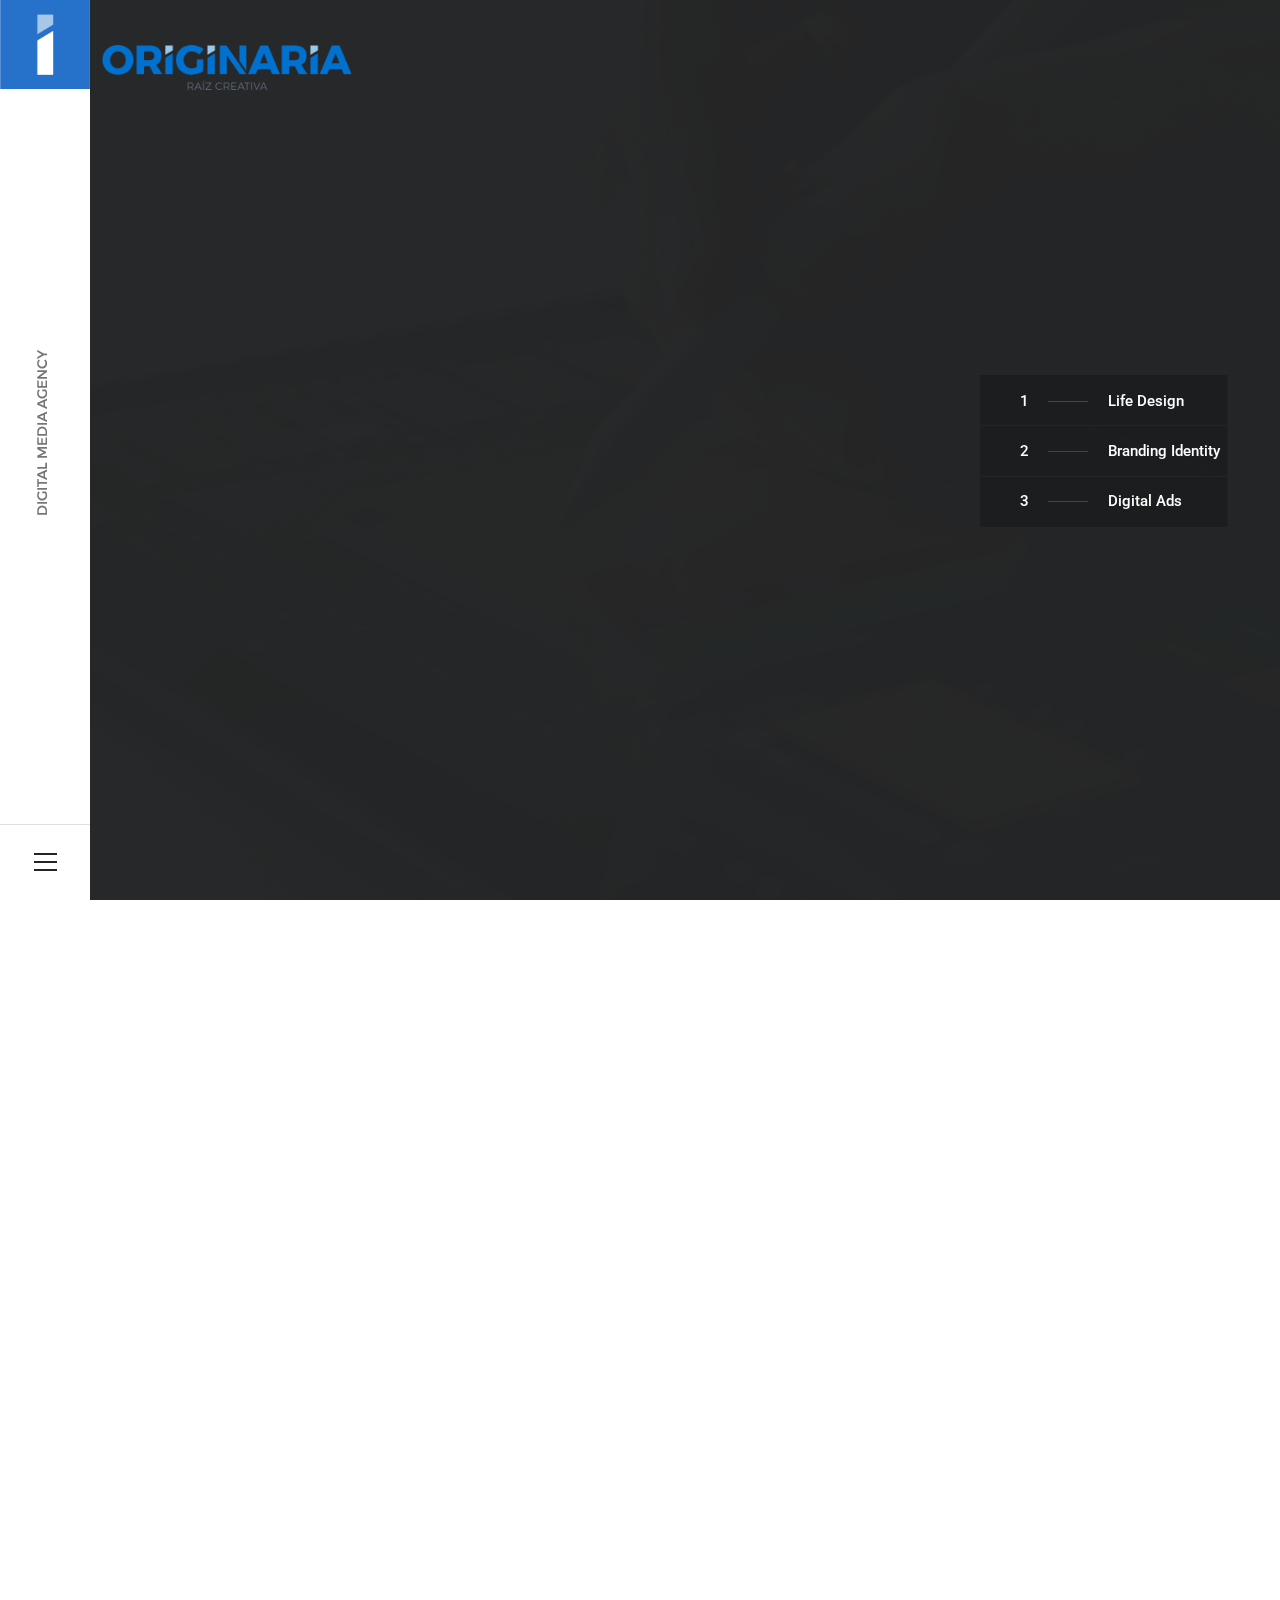
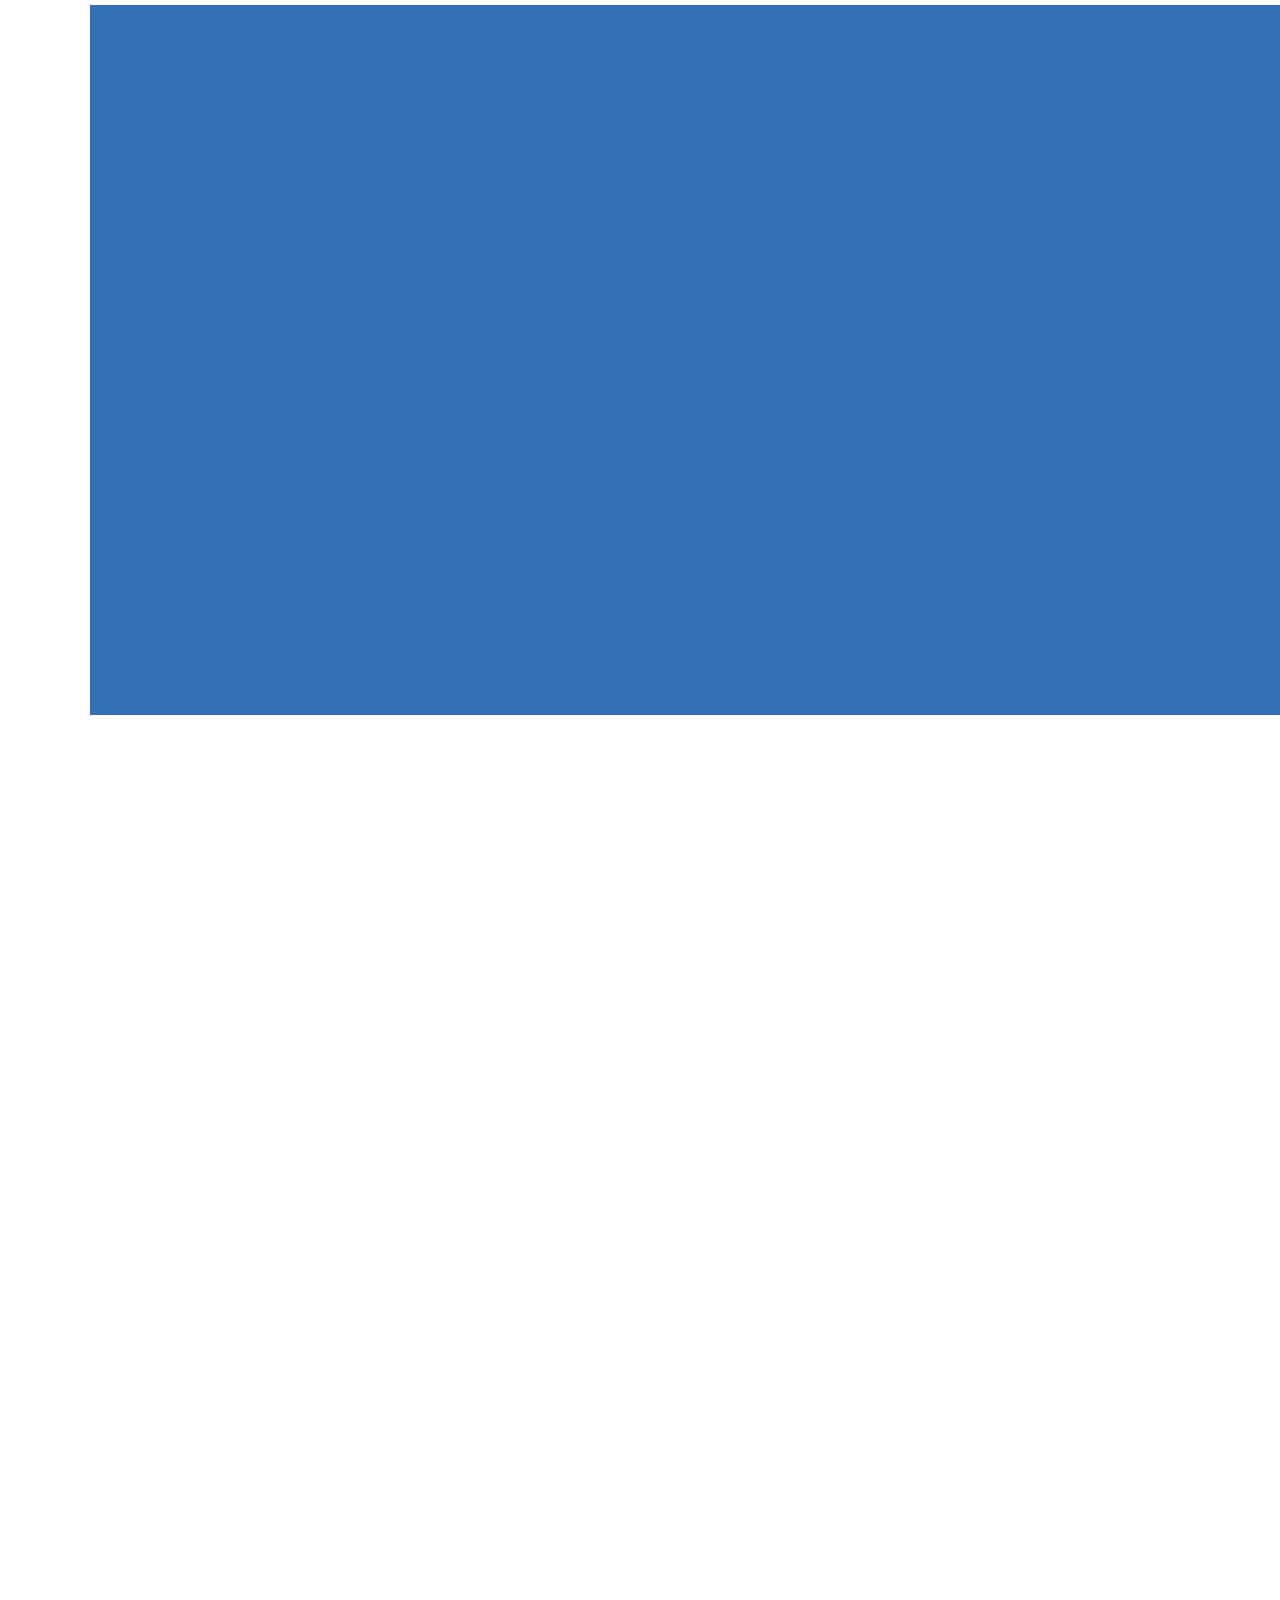
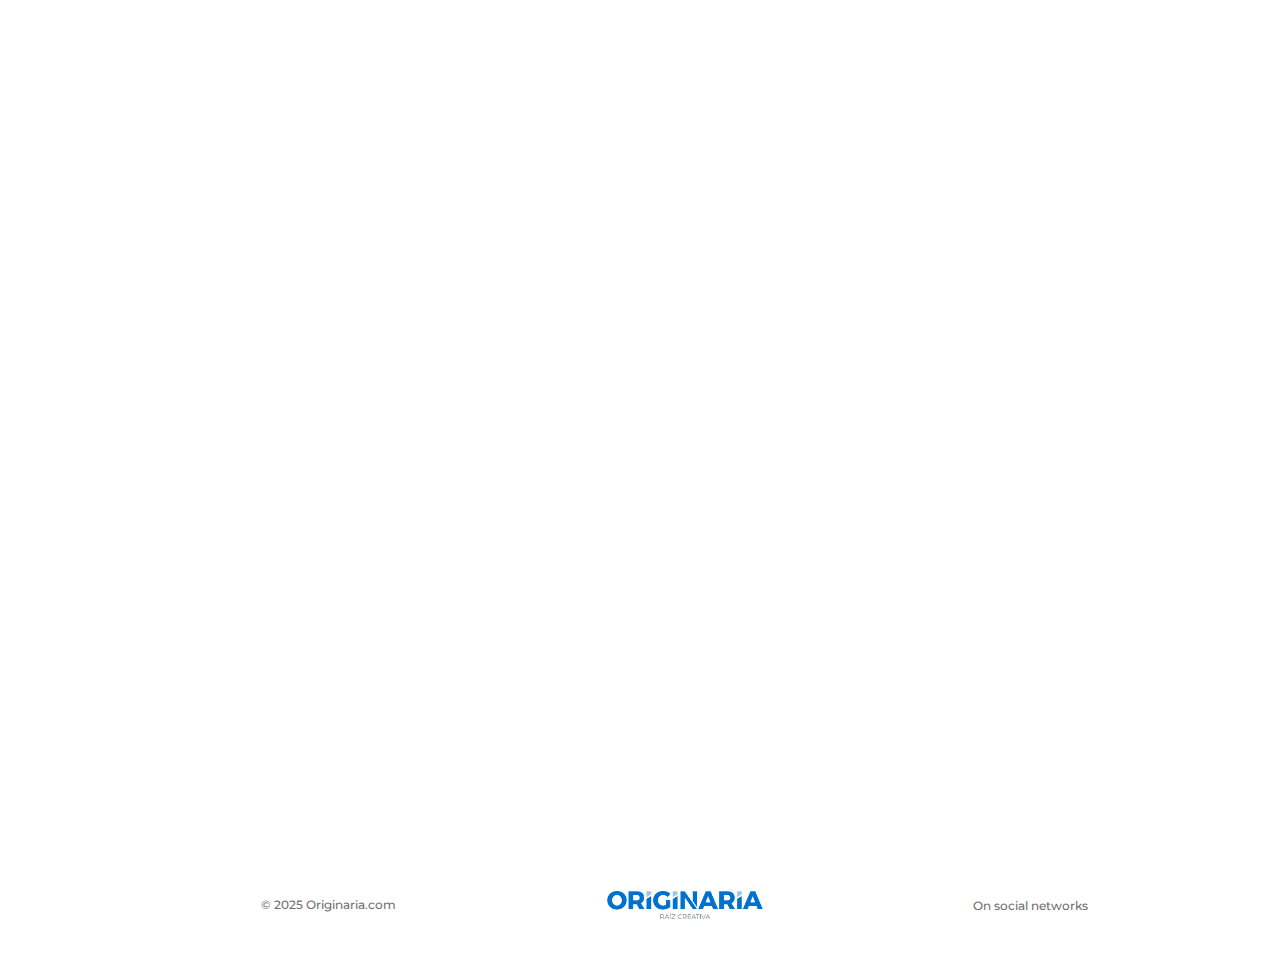
<file: index.html>
<!doctype html>
<html class="no-js" lang="en">
    <head>
        <!-- title -->
        <title>Originaria - Agencia creativa</title>
        <meta charset="utf-8">
        <meta http-equiv="X-UA-Compatible" content="IE=edge" />
        <meta name="viewport" content="width=device-width,initial-scale=1.0,maximum-scale=1" />
        <meta name="author" content="ThemeZaa">
        <!-- description -->
        <meta name="description" content="POFO is a highly creative, modern, visually stunning and Bootstrap responsive multipurpose agency and portfolio HTML5 template with 25 ready home page demos.">
        <!-- keywords -->
        <meta name="keywords" content="creative, modern, clean, bootstrap responsive, html5, css3, portfolio, blog, agency, templates, multipurpose, one page, corporate, start-up, studio, branding, designer, freelancer, carousel, parallax, photography, personal, masonry, grid, coming soon, faq">
        <!-- favicon -->
        <link rel="shortcut icon" href="images/favicon.png">
        <link rel="apple-touch-icon" href="images/apple-touch-icon-57x57.png">
        <link rel="apple-touch-icon" sizes="72x72" href="images/apple-touch-icon-72x72.png">
        <link rel="apple-touch-icon" sizes="114x114" href="images/apple-touch-icon-114x114.png">
        <!-- style sheets and font icons  -->
        <link rel="stylesheet" type="text/css" href="css/bootsnav.css">
        <link rel="stylesheet" type="text/css" href="css/font-icons.min.css">
        <link rel="stylesheet" type="text/css" href="css/theme-vendors.min.css">
        <!-- revolution slider -->
        <link rel="stylesheet" type="text/css" href="revolution/css/settings.css" media="screen" />
        <link rel="stylesheet" type="text/css" href="revolution/css/layers.css">
        <link rel="stylesheet" type="text/css" href="revolution/css/navigation.css">
        <!-- style sheets -->
        <link rel="stylesheet" type="text/css" href="css/style.css" />
        <link rel="stylesheet" type="text/css" href="css/responsive.css" />
        <script type="text/javascript" src="revolution/js/extensions/revolution.extension.slideanims.min.js"></script>
    </head>
    <body class="left-nav-sidebar">
        <!-- start header -->
        <header>
            <div class="left-nav">
                <!-- start logo -->
                <div class="sidebar-part1">
                    <a href="index.html" title="Pofo" class="logo">
                        <img src="images/logos/logo-i.png" data-at2x="images/logos/logo-i.png" alt="Originaria">
                        <!-- <img src="images/logos/logo-vert-fondo-azul.png" data-at2x="images/logos/logo-vert-fondo-azul.png" alt="Originaria"> -->
                    </a> 
                </div>
                <!-- end logo -->
                <div class="sidebar-part2">  
                    <div class="sidebar-middle">
                        <div class="sidebar-middle-menu alt-font font-weight-600">
                            <nav class="navbar bootsnav navbar-expand-lg alt-font">  
                                <div id="navbar-menu" class="collapse navbar-collapse no-padding">
                                    <ul class="nav navbar-nav margin-80px-bottom">
                                        <li>
                                            <a href="#" title="Home">Home</a>
                                        </li>
                                        <li>
                                            <a href="#" title="Pages">Nosotros</a>
                                        </li>
                                        <li>
                                            <a href="#" title="Portfolio">Servicios</a>
                                        </li>
                                        <li>
                                            <a href="#" title="Blog">Proyectos</a>
                                        </li>
                                        <li>
                                            <a href="#" title="Blog">Contacto</a>
                                        </li>
                                        <li>
                                            <div class="side-left-menu-close close-side"></div>
                                        </li>
                                    </ul>
                                </div>  
                            </nav>
                            <div class="right-bg"><img src="images/digital-text.png" alt="Pofo"></div>
                        </div>
                    </div>
                </div>
                <div class="sidebar-part3">
                    <div class="bottom-menu-icon">
                        <a href="javascript:void(0);" class="right-menu-button text-extra-dark-gray nav-icon" id="showRightPush">
                            <span></span>
                            <span></span>
                            <span></span>
                            <span></span>
                        </a>
                    </div> 
                </div>
            </div>
        </header>
        <!-- end header --> 
        <!-- start slider section -->
        <section class="p-0 wow animate__fadeIn no-transition">
            <article class="content"> 
                <img src="images/logos/logo-color-sin-fondo.png" alt="Raiz Creativa" class="logo-slider" style="position: absolute; top: 5%; left: 8%; width: 250px; z-index: 1000;">
                <div id="rev_slider_151_1_wrapper" class="rev_slider_wrapperd fullscreenbanner" data-alias="blur-effect-slider" data-source="gallery" style="background-color:#2d3032;padding:0px;">
                    <!-- start revolution slider 5.4.1 fullscreen mode -->
                    <div id="rev_slider_151_1" class="rev_slider fullscreenbanner" data-version="5.4.1">                        
                        <ul>
                            <!-- slider item -->
                            <li data-index="rs-411" data-transition="fadethroughtransparent" data-slotamount="default" data-hideafterloop="0" data-hideslideonmobile="off"  data-easein="default" data-easeout="default" data-masterspeed="default"  data-thumb="images/blur1-100x50.jpg"  data-rotate="0"  data-fstransition="fade" data-fsmasterspeed="1000" data-fsslotamount="7" data-saveperformance="off"  data-title="One" data-param1="" data-param2="" data-param3="" data-param4="" data-param5="" data-param6="" data-param7="" data-param8="" data-param9="" data-param10="" data-description="">
                                <!-- main image -->
                                <img src="images/slider-01.jpg"  alt=""  data-bgposition="center center" data-bgfit="cover" data-bgrepeat="no-repeat" data-bgparallax="6" class="rev-slidebg" data-no-retina>
                                <!-- layers -->
                                <div CLASS="opacity-extra-medium bg-extra-dark-gray"></div>
                                <div id="rrzt_411" class="rev_row_zone rev_row_zone_top full-screen" style="z-index: 9;">
                                    <div class="container-fluid padding-thirteen-left h-100">
                                        <div class="row h-100">
                                            <div class="col-12 d-flex justify-content-center flex-column">
                                                <!-- layer nr. 1 -->
                                                <div class="tp-caption" 
                                                     id="slide-411-layer-14" 
                                                     data-x="['left','left','left','left']" data-hoffset="['100','100','100','100']" 
                                                     data-y="['top','top','top','top']" data-voffset="['100','100','100','100']" 

                                                     data-type="row" 
                                                     data-columnbreak="2" 
                                                     data-basealign="slide" 
                                                     data-responsive_offset="on" 
                                                     data-responsive="off"
                                                     data-frames='[{"delay":10,"speed":300,"frame":"0","from":"opacity:0;","to":"o:1;","ease":"Power3.easeInOut"},{"delay":"wait","speed":300,"frame":"999","to":"opacity:0;","ease":"Power3.easeInOut"}]'

                                                     style="z-index: 9; white-space: nowrap; font-size: 20px; line-height: 22px; font-weight: 400; color: rgba(255, 255, 255, 1.00);">
                                                    <!-- layer nr. 2 -->
                                                    <div class="tp-caption " 
                                                         id="slide-411-layer-15" 
                                                         data-x="['left','left','left','left']" data-hoffset="['100','100','100','100']" 
                                                         data-y="['top','top','top','top']" data-voffset="['100','100','100','100']" 

                                                         data-type="column" 
                                                         data-responsive_offset="on" 
                                                         data-responsive="off"
                                                         data-frames='[{"delay":"+0","speed":300,"frame":"0","from":"opacity:0;","to":"o:1;","ease":"Power3.easeInOut"},{"delay":"wait","speed":300,"frame":"999","to":"opacity:0;","ease":"Power3.easeInOut"}]'

                                                         style="z-index: 10; width: 100%;">
                                                        <!-- layer nr. 3 -->
                                                        <div class="tp-caption blurslider-gradient alt-font font-weight-600 title-extra-large margin-30px-bottom" 
                                                             id="slide-411-layer-1" 
                                                             data-x="['left','left','center','center']" data-hoffset="['0','0','0','0']" 
                                                             data-y="['top','top','top','top']" data-voffset="['0','0','230','110']"  
                                                             data-fontsize="['130','130','100','55']"
                                                             data-lineheight="['120','120','100','60']"
                                                             data-type="text" 
                                                             data-basealign="slide" 
                                                             data-responsive_offset="on" 

                                                             data-frames='[{"delay":"+290","speed":2000,"frame":"0","from":"y:50px;opacity:0;fb:20px;","to":"o:1;fb:0;","ease":"Power4.easeOut"},{"delay":"wait","speed":300,"frame":"999","to":"opacity:0;fb:0;","ease":"Power3.easeInOut"}]'
                                                             style="z-index: 11; letter-spacing: -1px;"><a href="single-project-page-01.html" class="text-white-2 text-white-2-hover">Life<br>Design</a></div>

                                                        <!-- layer nr. 4 -->
                                                        <div class="tp-caption text-medium margin-50px-top font-weight-300 alt-font sm-margin-15px-top" 
                                                             id="slide-411-layer-2" 
                                                             data-x="['left','left','center','center']" data-hoffset="['0','50','0','0']" 
                                                             data-y="['top','top','top','top']" data-voffset="['0','430','460','290']" 
                                                             data-fontsize="['20','17','20','17']"
                                                             data-lineheight="['26','21','26','22']"
                                                             data-type="text" 
                                                             data-basealign="slide" 
                                                             data-responsive_offset="on" 

                                                             data-frames='[{"delay":"+490","speed":2000,"frame":"0","from":"y:50px;opacity:0;fb:20px;","to":"o:1;fb:0;","ease":"Power4.easeOut"},{"delay":"wait","speed":300,"frame":"999","to":"opacity:0;fb:0;","ease":"Power3.easeInOut"}]'
                                                             style="z-index: 12;"> <a href="portfolio-full-width-grid-transform.html" class="text-extra-medium-gray">Branding Identity</a></div> 
                                                    </div>
                                                </div>
                                            </div>
                                        </div>
                                    </div>
                                </div>
                            </li>
                            <!-- slider item -->
                            <li data-index="rs-412" data-transition="fadethroughtransparent" data-slotamount="default" data-hideafterloop="0" data-hideslideonmobile="off"  data-easein="default" data-easeout="default" data-masterspeed="default"  data-thumb="images/blurbg14-100x50.jpg"  data-rotate="0"  data-saveperformance="off"  data-title="Two" data-param1="" data-param2="" data-param3="" data-param4="" data-param5="" data-param6="" data-param7="" data-param8="" data-param9="" data-param10="" data-description="">
                                <!-- main image -->
                                <img src="images/slider-02.jpg"  alt=""  data-bgposition="center center" data-bgfit="cover" data-bgrepeat="no-repeat" data-bgparallax="6" class="rev-slidebg" data-no-retina>
                                <!-- layers -->
                                <div class="opacity-extra-medium bg-black"></div>
                                <div id="rrzt_412" class="rev_row_zone rev_row_zone_top full-screen" style="z-index: 5;">
                                    <div class="container-fluid padding-thirteen-left h-100">
                                        <div class="row h-100">
                                            <div class="col-12 d-flex justify-content-center flex-column">
                                                <!-- layer nr. 10 -->
                                                <div class="tp-caption  " 
                                                     id="slide-412-layer-14" 
                                                     data-x="['left','left','left','left']" data-hoffset="['100','100','100','100']" 
                                                     data-y="['top','top','top','top']" data-voffset="['100','100','100','100']" 

                                                     data-type="row" 
                                                     data-columnbreak="2" 
                                                     data-basealign="slide" 
                                                     data-responsive_offset="on" 
                                                     data-responsive="off"
                                                     data-frames='[{"delay":10,"speed":300,"frame":"0","from":"opacity:0;","to":"o:1;","ease":"Power3.easeInOut"},{"delay":"wait","speed":300,"frame":"999","to":"opacity:0;","ease":"Power3.easeInOut"}]'
                                                     style="z-index: 5; white-space: nowrap; font-size: 20px; line-height: 22px; font-weight: 400; color: rgba(255, 255, 255, 1.00);">
                                                    <!-- layer nr. 11 -->
                                                    <div class="tp-caption  " 
                                                         id="slide-412-layer-15" 
                                                         data-x="['left','left','left','left']" data-hoffset="['100','100','100','100']" 
                                                         data-y="['top','top','top','top']" data-voffset="['100','100','100','100']" 

                                                         data-type="column" 
                                                         data-responsive_offset="on" 
                                                         data-responsive="off"
                                                         data-frames='[{"delay":"+0","speed":300,"frame":"0","from":"opacity:0;","to":"o:1;","ease":"Power3.easeInOut"},{"delay":"wait","speed":300,"frame":"999","to":"opacity:0;","ease":"Power3.easeInOut"}]'

                                                         style="z-index: 6; width: 100%;">
                                                        <!-- layer nr. 12 -->
                                                        <div class="tp-caption blurslider-gradient alt-font text-white-2 font-weight-600 title-extra-large margin-30px-bottom" 
                                                             id="slide-412-layer-1" 
                                                             data-x="['left','left','center','center']" data-hoffset="['0','0','0','0']" 
                                                             data-y="['top','top','top','top']" data-voffset="['0','0','230','110']"  
                                                             data-fontsize="['130','130','100','55']"
                                                             data-lineheight="['120','120','100','60']"
                                                             data-type="text" 
                                                             data-basealign="slide" 
                                                             data-responsive_offset="on" 

                                                             data-frames='[{"delay":"+290","speed":2000,"frame":"0","from":"y:50px;opacity:0;fb:20px;","to":"o:1;fb:0;","ease":"Power4.easeOut"},{"delay":"wait","speed":300,"frame":"999","to":"opacity:0;fb:0;","ease":"Power3.easeInOut"}]'

                                                             style="z-index: 11; letter-spacing: -1px;"><a href="single-project-page-02.html" class="text-white-2 text-white-2-hover">Branding<br>Identity</a></div>

                                                        <!-- layer nr. 13 -->
                                                        <div class="tp-caption text-medium margin-50px-top text-extra-medium-gray font-weight-300 alt-font sm-margin-15px-top" 
                                                             id="slide-412-layer-2" 
                                                             data-x="['left','left','center','center']" data-hoffset="['0','50','0','0']" 
                                                             data-y="['top','top','top','top']" data-voffset="['0','430','460','290']" 
                                                             data-fontsize="['20','17','20','17']"
                                                             data-lineheight="['26','21','26','22']"
                                                             data-type="text" 
                                                             data-basealign="slide" 
                                                             data-responsive_offset="on" 

                                                             data-frames='[{"delay":"+490","speed":2000,"frame":"0","from":"y:50px;opacity:0;fb:20px;","to":"o:1;fb:0;","ease":"Power4.easeOut"},{"delay":"wait","speed":300,"frame":"999","to":"opacity:0;fb:0;","ease":"Power3.easeInOut"}]'
                                                             style="z-index: 12;"> <a href="portfolio-full-width-grid-transform.html" class="text-extra-medium-gray">Branding / Packaging</a></div>
                                                    </div>
                                                </div>
                                            </div>
                                        </div>
                                    </div>
                                </div>
                            </li>
                            <!-- slider item -->
                            <li data-index="rs-413" data-transition="fadethroughtransparent" data-slotamount="default" data-hideafterloop="0" data-hideslideonmobile="off"  data-easein="default" data-easeout="default" data-masterspeed="default"  data-thumb="images/blurbg10-100x50.jpg"  data-rotate="0"  data-saveperformance="off"  data-title="Three" data-param1="" data-param2="" data-param3="" data-param4="" data-param5="" data-param6="" data-param7="" data-param8="" data-param9="" data-param10="" data-description="">
                                <!-- main image -->
                                <img src="images/slider-03.jpg"  alt=""  data-bgposition="center center" data-bgfit="cover" data-bgrepeat="no-repeat" data-bgparallax="6" class="rev-slidebg" data-no-retina>
                                <!-- layers -->
                                <div class="opacity-extra-medium bg-black"></div>
                                <div id="rrzt_413" class="rev_row_zone rev_row_zone_top full-screen" style="z-index: 5;">
                                    <div class="container-fluid padding-thirteen-left h-100">
                                        <div class="row h-100">
                                            <div class="col-12 d-flex justify-content-center flex-column">
                                                <!-- layer nr. 19 -->
                                                <div class="tp-caption  " 
                                                     id="slide-413-layer-14" 
                                                     data-x="['left','left','left','left']" data-hoffset="['100','100','100','100']" 
                                                     data-y="['top','top','top','top']" data-voffset="['100','100','100','100']" 

                                                     data-type="row" 
                                                     data-columnbreak="2" 
                                                     data-basealign="slide" 
                                                     data-responsive_offset="on" 
                                                     data-responsive="off"
                                                     data-frames='[{"delay":10,"speed":300,"frame":"0","from":"opacity:0;","to":"o:1;","ease":"Power3.easeInOut"},{"delay":"wait","speed":300,"frame":"999","to":"opacity:0;","ease":"Power3.easeInOut"}]'


                                                     style="z-index: 5; white-space: nowrap; font-size: 20px; line-height: 22px; font-weight: 400; color: rgba(255, 255, 255, 1.00);">
                                                    <!-- layer nr. 20 -->
                                                    <div class="tp-caption  " 
                                                         id="slide-413-layer-15" 
                                                         data-x="['left','left','left','left']" data-hoffset="['100','100','100','100']" 
                                                         data-y="['top','top','top','top']" data-voffset="['100','100','100','100']" 
                                                         data-width="none"
                                                         data-height="none"
                                                         data-whitespace="['nowrap','nowrap','nowrap','normal']" 

                                                         data-type="column" 
                                                         data-responsive_offset="on" 
                                                         data-responsive="off"
                                                         data-frames='[{"delay":"+0","speed":300,"frame":"0","from":"opacity:0;","to":"o:1;","ease":"Power3.easeInOut"},{"delay":"wait","speed":300,"frame":"999","to":"opacity:0;","ease":"Power3.easeInOut"}]'

                                                         style="z-index: 6; width: 100%;">
                                                        <!-- layer nr. 21 -->
                                                        <div class="tp-caption blurslider-gradient alt-font text-white-2 font-weight-600 title-extra-large margin-30px-bottom" 
                                                             id="slide-413-layer-1" 
                                                             data-x="['left','left','center','center']" data-hoffset="['0','0','0','0']" 
                                                             data-y="['top','top','top','top']" data-voffset="['0','0','230','110']"  
                                                             data-fontsize="['130','130','100','55']"
                                                             data-lineheight="['120','120','100','60']"
                                                             data-type="text" 
                                                             data-basealign="slide" 
                                                             data-responsive_offset="on" 

                                                             data-frames='[{"delay":"+290","speed":2000,"frame":"0","from":"y:50px;opacity:0;fb:20px;","to":"o:1;fb:0;","ease":"Power4.easeOut"},{"delay":"wait","speed":300,"frame":"999","to":"opacity:0;fb:0;","ease":"Power3.easeInOut"}]'

                                                             style="z-index: 11; letter-spacing: -1px;"><a href="single-project-page-03.html" class="text-white-2 text-white-2-hover">Digital<br>Ads</a></div>

                                                        <!-- layer nr. 22 -->
                                                        <div class="tp-caption text-medium margin-50px-top text-extra-medium-gray font-weight-300 alt-font sm-margin-15px-top" 
                                                             id="slide-413-layer-2" 
                                                             data-x="['left','left','center','center']" data-hoffset="['0','50','0','0']" 
                                                             data-y="['top','top','top','top']" data-voffset="['0','430','460','290']" 
                                                             data-fontsize="['20','17','20','17']"
                                                             data-lineheight="['26','21','26','22']"
                                                             data-type="text" 
                                                             data-basealign="slide" 
                                                             data-responsive_offset="on" 

                                                             data-frames='[{"delay":"+490","speed":2000,"frame":"0","from":"y:50px;opacity:0;fb:20px;","to":"o:1;fb:0;","ease":"Power4.easeOut"},{"delay":"wait","speed":300,"frame":"999","to":"opacity:0;fb:0;","ease":"Power3.easeInOut"}]'

                                                             style="z-index: 12;"> <a href="portfolio-full-width-grid-transform.html" class="text-extra-medium-gray">Branding / Packaging</a></div>
                                                    </div>
                                                </div>
                                            </div>
                                        </div>
                                    </div>
                                </div>

                            </li>
                        </ul>
                        <div style="" class="tp-static-layers">

                            <!-- layer nr. 28 -->
                            <div class="tp-caption   tp-static-layer" 
                                 id="slider-151-layer-29" 
                                 data-x="['right','right','right','right']" data-hoffset="['0','0','0','0']" 
                                 data-y="['middle','middle','bottom','bottom']" data-voffset="['-50','-50','119','119']" 
                                 data-width="['260','260','200','70']"
                                 data-height="none"
                                 data-whitespace="['nowrap','nowrap','nowrap','normal']" 
                                 data-visibility="['on','on','on','off']"

                                 data-type="text" 
                                 data-basealign="slide" 
                                 data-responsive_offset="off" 
                                 data-responsive="off"
                                 data-startslide="0" 
                                 data-endslide="2" 
                                 data-frames='[{"delay":10,"speed":300,"frame":"0","from":"opacity:0;","to":"o:1;","ease":"Power3.easeInOut"},{"delay":"wait","speed":300,"frame":"999","to":"opacity:0;","ease":"Power3.easeInOut"}]'
                                 data-textAlign="['inherit','inherit','inherit','inherit']"
                                 data-paddingtop="[0,0,0,0]"
                                 data-paddingright="[0,0,0,0]"
                                 data-paddingbottom="[0,0,0,0]"
                                 data-paddingleft="[0,0,0,0]"

                                 style="z-index: 17; min-width: 260px; max-width: 260px; white-space: nowrap; font-size: 15px; line-height: 15px; font-weight: 500; color: rgba(255, 255, 255, 1.00);">1 <div class="blurslider-line" style="display:inline-block;width:40px;height:1px;background:#1F5ABC;margin: 10px 20px 4px 15px;"></div>Life Design</div>

                            <!-- layer nr. 29 -->
                            <div class="tp-caption tp-shape tp-shapewrapper  tp-static-layer" 
                                 id="slider-151-layer-22" 
                                 data-x="['right','right','right','right']" data-hoffset="['0','0','0','0']" 
                                 data-y="['middle','middle','bottom','bottom']" data-voffset="['-50','-50','102','102']" 
                                 data-width="['300','300','240','30%']"
                                 data-height="50"
                                 data-whitespace="['nowrap','nowrap','nowrap','normal']" 
                                 data-visibility="['on','on','on','off']"

                                 data-type="shape" 
                                 data-basealign="slide" 
                                 data-responsive_offset="off" 
                                 data-responsive="off"
                                 data-startslide="0" 
                                 data-endslide="2" 
                                 data-frames='[{"delay":"bytrigger","speed":800,"frame":"0","from":"x:[-100%];","mask":"x:0px;y:0px;s:inherit;e:inherit;","to":"o:1;","ease":"Power4.easeOut"},{"delay":"bytrigger","speed":500,"frame":"999","to":"x:[-100%];opacity:1;","mask":"x:0;y:0;s:inherit;e:inherit;","ease":"Power4.easeOut"}]'
                                 data-textAlign="['inherit','inherit','inherit','inherit']"
                                 data-paddingtop="[0,0,0,0]"
                                 data-paddingright="[0,0,0,0]"
                                 data-paddingbottom="[0,0,0,0]"
                                 data-paddingleft="[0,0,0,0]"
                                 data-blendmode="overlay"
                                 data-lasttriggerstate="reset"
                                 style="z-index: 18;background-color:rgba(0, 0, 0, 0.25);cursor:pointer;"> </div>

                            <!-- layer nr. 30 -->
                            <div class="tp-caption tp-shape tp-shapewrapper  tp-static-layer" 
                                 id="slider-151-layer-21" 
                                 data-x="['right','right','right','right']" data-hoffset="['0','0','0','0']" 
                                 data-y="['middle','middle','bottom','bottom']" data-voffset="['-50','-50','102','102']" 
                                 data-width="['300','300','240','30%']"
                                 data-height="50"
                                 data-whitespace="['nowrap','nowrap','nowrap','normal']" 
                                 data-visibility="['on','on','on','off']"

                                 data-type="shape" 
                                 data-actions='[{"event":"mouseenter","action":"startlayer","layer":"slider-151-layer-22","delay":""},{"event":"mouseleave","action":"stoplayer","layer":"slider-151-layer-22","delay":""},{"event":"click","action":"jumptoslide","slide":"rs-411","delay":""}]'
                                 data-basealign="slide" 
                                 data-responsive_offset="off" 
                                 data-responsive="off"
                                 data-startslide="0" 
                                 data-endslide="2" 
                                 data-frames='[{"delay":10,"speed":1000,"frame":"0","from":"x:[-100%];","mask":"x:0px;y:0px;s:inherit;e:inherit;","to":"o:1;","ease":"Power4.easeOut"},{"delay":"wait","speed":300,"frame":"999","to":"opacity:0;","ease":"Power3.easeInOut"},{"frame":"hover","speed":"0","ease":"Power4.easeOut","to":"o:1;rX:0;rY:0;rZ:0;z:0;","style":"c:rgba(0, 0, 0, 1.00);bs:solid;bw:0 0 0 0;"}]'
                                 data-textAlign="['inherit','inherit','inherit','inherit']"
                                 data-paddingtop="[0,0,0,0]"
                                 data-paddingright="[0,0,0,0]"
                                 data-paddingbottom="[0,0,0,0]"
                                 data-paddingleft="[0,0,0,0]"
                                 data-blendmode="overlay"

                                 style="z-index: 19;background-color:rgba(0, 0, 0, 0.2);border-color:rgba(0, 0, 0, 0);cursor:pointer;"> </div>

                            <!-- layer nr. 31 -->
                            <div class="tp-caption   tp-static-layer" 
                                 id="slider-151-layer-28" 
                                 data-x="['right','right','right','right']" data-hoffset="['0','0','0','0']" 
                                 data-y="['middle','middle','bottom','bottom']" data-voffset="['0','0','68','68']" 
                                 data-width="['260','260','200','70']"
                                 data-height="none"
                                 data-whitespace="['nowrap','nowrap','nowrap','normal']" 
                                 data-visibility="['on','on','on','off']"

                                 data-type="text" 
                                 data-basealign="slide" 
                                 data-responsive_offset="off" 
                                 data-responsive="off"
                                 data-startslide="0" 
                                 data-endslide="2" 
                                 data-frames='[{"delay":10,"speed":300,"frame":"0","from":"opacity:0;","to":"o:1;","ease":"Power3.easeInOut"},{"delay":"wait","speed":300,"frame":"999","to":"opacity:0;","ease":"Power3.easeInOut"}]'
                                 data-textAlign="['inherit','inherit','inherit','inherit']"
                                 data-paddingtop="[0,0,0,0]"
                                 data-paddingright="[0,0,0,0]"
                                 data-paddingbottom="[0,0,0,0]"
                                 data-paddingleft="[0,0,0,0]"

                                 style="z-index: 20; min-width: 260px; max-width: 260px; white-space: nowrap; font-size: 15px; line-height: 15px; font-weight: 500; color: rgba(255, 255, 255, 1.00);">2 <div class="blurslider-line" style="display:inline-block;width:40px;height:1px;background:#1F5ABC;margin: 10px 20px 4px 15px;"></div>Branding Identity</div>

                            <!-- layer nr. 32 -->
                            <div class="tp-caption tp-shape tp-shapewrapper  tp-static-layer" 
                                 id="slider-151-layer-24" 
                                 data-x="['right','right','right','right']" data-hoffset="['0','0','0','0']" 
                                 data-y="['middle','middle','bottom','bottom']" data-voffset="['1','1','51','51']" 
                                 data-width="['300','300','240','30%']"
                                 data-height="50"
                                 data-whitespace="['nowrap','nowrap','nowrap','normal']" 
                                 data-visibility="['on','on','on','off']"

                                 data-type="shape" 
                                 data-basealign="slide" 
                                 data-responsive_offset="off" 
                                 data-responsive="off"
                                 data-startslide="0" 
                                 data-endslide="2" 
                                 data-frames='[{"delay":"bytrigger","speed":800,"frame":"0","from":"x:[-100%];","mask":"x:0px;y:0px;s:inherit;e:inherit;","to":"o:1;","ease":"Power4.easeOut"},{"delay":"bytrigger","speed":500,"frame":"999","to":"x:[-100%];opacity:1;","mask":"x:0;y:0;s:inherit;e:inherit;","ease":"Power4.easeOut"}]'
                                 data-textAlign="['inherit','inherit','inherit','inherit']"
                                 data-paddingtop="[0,0,0,0]"
                                 data-paddingright="[0,0,0,0]"
                                 data-paddingbottom="[0,0,0,0]"
                                 data-paddingleft="[0,0,0,0]"
                                 data-blendmode="overlay"
                                 data-lasttriggerstate="reset"
                                 style="z-index: 21;background-color:rgba(0, 0, 0, 0.4);cursor:pointer;"> </div>

                            <!-- layer nr. 33 -->
                            <div class="tp-caption tp-shape tp-shapewrapper  tp-static-layer" 
                                 id="slider-151-layer-23" 
                                 data-x="['right','right','right','right']" data-hoffset="['0','0','0','0']" 
                                 data-y="['middle','middle','bottom','bottom']" data-voffset="['1','1','51','51']" 
                                 data-width="['300','300','240','30%']"
                                 data-height="50"
                                 data-whitespace="['nowrap','nowrap','nowrap','normal']" 
                                 data-visibility="['on','on','on','off']"

                                 data-type="shape" 
                                 data-actions='[{"event":"mouseenter","action":"startlayer","layer":"slider-151-layer-24","delay":""},{"event":"mouseleave","action":"stoplayer","layer":"slider-151-layer-24","delay":""},{"event":"click","action":"jumptoslide","slide":"rs-412","delay":""}]'
                                 data-basealign="slide" 
                                 data-responsive_offset="off" 
                                 data-responsive="off"
                                 data-startslide="0" 
                                 data-endslide="2" 
                                 data-frames='[{"delay":10,"speed":1000,"frame":"0","from":"x:[-100%];","mask":"x:0px;y:0px;s:inherit;e:inherit;","to":"o:1;","ease":"Power4.easeOut"},{"delay":"wait","speed":300,"frame":"999","to":"opacity:0;","ease":"Power3.easeInOut"},{"frame":"hover","speed":"0","ease":"Power4.easeOut","to":"o:1;rX:0;rY:0;rZ:0;z:0;","style":"c:rgba(0, 0, 0, 1.00);bs:solid;bw:0 0 0 0;"}]'
                                 data-textAlign="['inherit','inherit','inherit','inherit']"
                                 data-paddingtop="[0,0,0,0]"
                                 data-paddingright="[0,0,0,0]"
                                 data-paddingbottom="[0,0,0,0]"
                                 data-paddingleft="[0,0,0,0]"
                                 data-blendmode="overlay"

                                 style="z-index: 22;background-color:rgba(0, 0, 0, 0.2);border-color:rgba(0, 0, 0, 0);cursor:pointer;"> </div>

                            <!-- layer nr. 34 -->
                            <div class="tp-caption   tp-static-layer" 
                                 id="slider-151-layer-27" 
                                 data-x="['right','right','right','right']" data-hoffset="['0','0','0','0']" 
                                 data-y="['middle','middle','bottom','bottom']" data-voffset="['50','50','17','17']" 
                                 data-width="['260','260','200','70']"
                                 data-height="none"
                                 data-whitespace="['nowrap','nowrap','nowrap','normal']" 
                                 data-visibility="['on','on','on','off']"

                                 data-type="text" 
                                 data-basealign="slide" 
                                 data-responsive_offset="off" 
                                 data-responsive="off"
                                 data-startslide="0" 
                                 data-endslide="2" 
                                 data-frames='[{"delay":10,"speed":300,"frame":"0","from":"opacity:0;","to":"o:1;","ease":"Power3.easeInOut"},{"delay":"wait","speed":300,"frame":"999","to":"opacity:0;","ease":"Power3.easeInOut"}]'
                                 data-textAlign="['inherit','inherit','inherit','inherit']"
                                 data-paddingtop="[0,0,0,0]"
                                 data-paddingright="[0,0,0,0]"
                                 data-paddingbottom="[0,0,0,0]"
                                 data-paddingleft="[0,0,0,0]"

                                 style="z-index: 23; min-width: 260px; max-width: 260px; white-space: nowrap; font-size: 15px; line-height: 15px; font-weight: 500; color: rgba(255, 255, 255, 1.00);">3 <div class="blurslider-line" style="display:inline-block;width:40px;height:1px;background:#1F5ABC;margin: 10px 20px 4px 15px;"></div>Digital Ads</div>

                            <!-- layer nr. 35 -->
                            <div class="tp-caption tp-shape tp-shapewrapper  tp-static-layer" 
                                 id="slider-151-layer-26" 
                                 data-x="['right','right','right','right']" data-hoffset="['0','0','0','0']" 
                                 data-y="['middle','middle','bottom','bottom']" data-voffset="['52','52','0','0']" 
                                 data-width="['300','300','240','30%']"
                                 data-height="50"
                                 data-whitespace="['nowrap','nowrap','nowrap','normal']" 
                                 data-visibility="['on','on','on','off']"

                                 data-type="shape" 
                                 data-basealign="slide" 
                                 data-responsive_offset="off" 
                                 data-responsive="off"
                                 data-startslide="0" 
                                 data-endslide="2" 
                                 data-frames='[{"delay":"bytrigger","speed":800,"frame":"0","from":"x:[-100%];","mask":"x:0px;y:0px;s:inherit;e:inherit;","to":"o:1;","ease":"Power4.easeOut"},{"delay":"bytrigger","speed":500,"frame":"999","to":"x:[-100%];opacity:1;","mask":"x:0;y:0;s:inherit;e:inherit;","ease":"Power4.easeOut"}]'
                                 data-textAlign="['inherit','inherit','inherit','inherit']"
                                 data-paddingtop="[0,0,0,0]"
                                 data-paddingright="[0,0,0,0]"
                                 data-paddingbottom="[0,0,0,0]"
                                 data-paddingleft="[0,0,0,0]"
                                 data-blendmode="overlay"
                                 data-lasttriggerstate="reset"
                                 style="z-index: 24;background-color:rgba(0, 0, 0, 0.4);cursor:pointer;"> </div>

                            <!-- layer nr. 36 -->
                            <div class="tp-caption tp-shape tp-shapewrapper  tp-static-layer" 
                                 id="slider-151-layer-25" 
                                 data-x="['right','right','right','right']" data-hoffset="['0','0','0','0']" 
                                 data-y="['middle','middle','bottom','bottom']" data-voffset="['52','52','0','0']" 
                                 data-width="['300','300','240','30%']"
                                 data-height="50"
                                 data-whitespace="['nowrap','nowrap','nowrap','normal']" 
                                 data-visibility="['on','on','on','off']"

                                 data-type="shape" 
                                 data-actions='[{"event":"mouseenter","action":"startlayer","layer":"slider-151-layer-26","delay":""},{"event":"mouseleave","action":"stoplayer","layer":"slider-151-layer-26","delay":""},{"event":"click","action":"jumptoslide","slide":"rs-413","delay":""}]'
                                 data-basealign="slide" 
                                 data-responsive_offset="off" 
                                 data-responsive="off"
                                 data-startslide="0" 
                                 data-endslide="2" 
                                 data-frames='[{"delay":10,"speed":1000,"frame":"0","from":"x:[-100%];","mask":"x:0px;y:0px;s:inherit;e:inherit;","to":"o:1;","ease":"Power4.easeOut"},{"delay":"wait","speed":300,"frame":"999","to":"opacity:0;","ease":"Power3.easeInOut"},{"frame":"hover","speed":"0","ease":"Power4.easeOut","to":"o:1;rX:0;rY:0;rZ:0;z:0;","style":"c:rgba(0, 0, 0, 1.00);bs:solid;bw:0 0 0 0;"}]'
                                 data-textAlign="['inherit','inherit','inherit','inherit']"
                                 data-paddingtop="[0,0,0,0]"
                                 data-paddingright="[0,0,0,0]"
                                 data-paddingbottom="[0,0,0,0]"
                                 data-paddingleft="[0,0,0,0]"
                                 data-blendmode="overlay"

                                 style="z-index: 25;background-color:rgba(0, 0, 0, 0.2);border-color:rgba(0, 0, 0, 0);cursor:pointer;"> </div>
                        </div>
                    </div>
                </div>
                <!-- end revolution slider --> 

            </article>
        </section>
        <!-- end slider section -->
        <!-- start section -->
        <section class="wow animate__fadeIn">
            <div class="container"> 
                <div class="row align-items-center">
                    <div class="col-xl-3 col-sm-6 text-center xs-margin-15px-bottom wow animate__fadeIn">
                        <img src="images/image-1.jpg" alt="" class="w-100">
                    </div>
                    <div class="col-xl-3 col-sm-6 text-center wow animate__fadeIn" data-wow-delay="0.2s">
                        <img src="images/image-2.jpg" alt="" class="w-100">
                    </div>
                    <div class="col-xl-6 p-0 lg-margin-five-top text-center text-lg-start sm-no-margin-top wow animate__fadeIn" data-wow-delay="0.4s">
                        <div class="padding-twelve-lr lg-padding-15px-lr sm-padding-five-lr sm-padding-ten-top w-100">
                            <h4 class="font-weight-600 alt-font text-extra-dark-gray letter-spacing-minus-1">Un socio estratégico para impulsar tu marca hacia el éxito.</h4>
                            <p class="text-extra-large alt-font font-weight-400">
                                Pensamos en grande y producimos para un mundo interconectado. <br> 
                                <!-- Transformamos tu mensaje en una experiencia global que trasciende las barreras culturales y lingüísticas. -->
                            </p>
                            <p>Contamos con una red global de profesionales de élite: especialistas en comunicación, social media, directores de arte, diseñadores y más, con experiencia, capacidad y versatilidad para brindar respuestas rápidas y efectivas, de acuerdo a las necesidades particulares de cada proyecto, marca o desafío que se nos presente.</p>
                            <a href="about-us-modern.html" class="btn btn-small btn-dark-gray">¡Trabajemos juntos!</a>
                        </div>
                    </div>
                </div>
            </div>
        </section>
        <!-- end section -->
         <!-- start services showcase section -->
        <section class="bg-primary-blue">
            <div class="container">                                
                <div class="row row-cols-1 row-cols-lg-3 row-cols-sm-2">
                    <!-- start features box item -->
                    <div class="col text-center last-paragraph-no-margin margin-70px-bottom md-margin-50px-bottom sm-margin-40px-bottom wow animate__fadeInUp">                       
                        <i class="icon-desktop icon-extra-medium margin-20px-bottom" style="color: #ffffff;"></i>
                        <div class="text-white-2 margin-10px-bottom md-margin-5px-bottom alt-font font-weight-600">Marketing</div>
                        <p class="w-80 mx-auto lg-w-85 sm-w-100 xs-w-90 text-white-2">Creamos estrategias a medida, pensadas para conectar de verdad con tu audiencia y potenciar tu crecimiento.</p>                      
                    </div>
                    <!-- end features box item -->
                    <!-- start features box item -->
                    <div class="col text-center last-paragraph-no-margin margin-70px-bottom md-margin-50px-bottom sm-margin-40px-bottom wow animate__fadeInUp" data-wow-delay="0.2s">                       
                        <i class="icon-tools icon-extra-medium margin-20px-bottom" style="color: #ffffff;"></i>
                        <div class="text-white-2 margin-10px-bottom md-margin-5px-bottom alt-font font-weight-600">Digital Ads</div>
                        <p class="w-80 mx-auto lg-w-85 sm-w-100 xs-w-90 text-white-2">Desarrollamos anuncios y campañas de publicidad para que lo que tenés para ofrecer esté a un click de quienes lo buscan.</p>                      
                    </div>
                    <!-- end features box item -->
                    <!-- start features box item -->
                    <div class="col text-center last-paragraph-no-margin margin-70px-bottom md-margin-50px-bottom sm-margin-40px-bottom wow animate__fadeInUp" data-wow-delay="0.4s">                       
                        <i class="icon-hotairballoon icon-extra-medium margin-20px-bottom" style="color: #ffffff;"></i>
                        <div class="text-white-2 margin-10px-bottom md-margin-5px-bottom alt-font font-weight-600">Branding</div>
                        <p class="w-80 mx-auto lg-w-85 sm-w-100 xs-w-90 text-white-2">Creamos identidades visuales que no pasan desapercibidas. Diseño con intención, estilo y estrategia.</p>                      
                    </div>                                        
                    <!-- end features box item -->
                    <!-- start features box item -->
                    <div class="col text-center last-paragraph-no-margin md-margin-50px-bottom sm-margin-40px-bottom wow animate__fadeInUp">                       
                        <i class="icon-target icon-extra-medium margin-20px-bottom" style="color: #ffffff;"></i>
                        <div class="text-white-2 margin-10px-bottom md-margin-5px-bottom alt-font font-weight-600">Social Media</div>
                        <p class="w-80 mx-auto lg-w-85 sm-w-100 xs-w-90 text-white-2">Un servicio integral de community management y content strategy que pone el foco en lo que realmente importa: tus objetivos.</p>                      
                    </div>
                    <!-- end features box item -->
                    <!-- start features box item -->
                    <div class="col text-center last-paragraph-no-margin xs-margin-40px-bottom wow animate__fadeInUp" data-wow-delay="0.2s">                       
                        <i class="icon-scissors icon-extra-medium margin-20px-bottom" style="color: #ffffff;"></i>
                        <div class="text-white-2 margin-10px-bottom md-margin-5px-bottom alt-font font-weight-600">Web development</div>
                        <p class="w-80 mx-auto lg-w-85 sm-w-100 xs-w-90 text-white-2">Le damos forma a sitios atractivos y funcionales, pensados para destacar y conquistar los desafíos del mundo virtual.</p>                      
                    </div> 
                    <!-- end features box item -->
                    <!-- start features box item -->
                    <div class="col text-center last-paragraph-no-margin wow animate__fadeInUp" data-wow-delay="0.4s">                       
                        <i class="icon-laptop icon-extra-medium margin-20px-bottom" style="color: #ffffff;"></i>
                        <div class="text-white-2 margin-10px-bottom md-margin-5px-bottom alt-font font-weight-600">Audiovisual</div>
                        <p class="w-80 mx-auto lg-w-85 sm-w-100 xs-w-90 text-white-2">Producimos y contamos historias únicas con la fuerza de la imagen y el poder del video. Tu marca en primer plano.</p>                      
                    </div> 
                    <!-- end features box item -->
                </div>
            </div>
        </section>
        <!-- end services showcase section -->
        
        
        <!-- start masonry portfolio section -->
        <section class="pb-0 wow animate__fadeIn">
            <div class="container-fluid">
                <div class="row">
                    <div class="col-12 text-center margin-100px-bottom md-margin-70px-bottom sm-margin-50px-bottom">
                        <p class="alt-font margin-5px-bottom text-uppercase text-small">Nuestros</p>
                        <h5 class="text-uppercase alt-font text-extra-dark-gray margin-20px-bottom font-weight-700 md-w-100">Proyectos</h5>
                        <span class="separator-line-horrizontal-medium-light2 bg-deep-pink d-table mx-auto w-100px"></span>
                    </div>
                </div>
                <div class="row">
                    <div class="col-12 filter-content overflow-hidden">
                        <ul class="hover-option2 portfolio-wrapper grid grid-loading grid-4col xl-grid-4col lg-grid-3col md-grid-2col sm-grid-2col xs-grid-1col gutter-small">
                            <li class="grid-sizer"></li>
                            <!-- start portfolio item -->
                            <li class="grid-item wow animate__fadeInUp">
                                <a href="single-project-page-01.html">
                                    <figure>
                                        <div class="portfolio-img bg-deep-pink"><img src="images/homepage-11-masonary-01.jpg" alt="" data-no-retina /></div>
                                        <figcaption>
                                            <div class="portfolio-hover-main text-start">
                                                <div class="portfolio-hover-box align-bottom">
                                                    <div class="portfolio-hover-content position-relative last-paragraph-no-margin">
                                                        <div class="bg-black margin-six-bottom separator-line-horrizontal-medium-light2"></div>
                                                        <span class="font-weight-600 line-height-normal alt-font text-white-2 text-uppercase margin-one-half-bottom d-block">Herbal Beauty Salon</span>
                                                        <p class="text-white-2 text-uppercase text-extra-small">Branding and Brochure</p>
                                                    </div>
                                                </div>
                                            </div>
                                        </figcaption>
                                    </figure>
                                </a>
                            </li>
                            <!-- end portfolio item -->
                            <!-- start portfolio item -->
                            <li class="grid-item wow animate__fadeInUp" data-wow-delay="0.2s">
                                <a href="single-project-page-01.html">
                                    <figure>
                                        <div class="portfolio-img bg-deep-pink"><img src="images/homepage-11-masonary-01.jpg" alt=""/></div>
                                        <figcaption>
                                            <div class="portfolio-hover-main text-start">
                                                <div class="portfolio-hover-box align-bottom">
                                                    <div class="portfolio-hover-content position-relative last-paragraph-no-margin">
                                                        <div class="bg-black margin-six-bottom separator-line-horrizontal-medium-light2"></div>
                                                        <span class="font-weight-600 line-height-normal alt-font text-white-2 text-uppercase margin-one-half-bottom d-block">Tailoring Interior</span>
                                                        <p class="text-white-2 text-uppercase text-extra-small">Web and Photography</p>
                                                    </div>
                                                </div>
                                            </div>
                                        </figcaption>
                                    </figure>
                                </a>
                            </li>
                            <!-- end portfolio item -->
                            <!-- start portfolio item -->
                            <li class="grid-item wow animate__fadeInUp" data-wow-delay="0.4s">
                                <a href="single-project-page-01.html">
                                    <figure>
                                        <div class="portfolio-img bg-deep-pink"><img src="images/homepage-11-masonary-09.jpg" alt=""/></div>
                                        <figcaption>
                                            <div class="portfolio-hover-main text-start">
                                                <div class="portfolio-hover-box align-bottom">
                                                    <div class="portfolio-hover-content position-relative last-paragraph-no-margin">
                                                        <div class="bg-black margin-six-bottom separator-line-horrizontal-medium-light2"></div>
                                                        <span class="font-weight-600 line-height-normal alt-font text-white-2 text-uppercase margin-one-half-bottom d-block">Pixflow Studio</span>
                                                        <p class="text-white-2 text-uppercase text-extra-small">Branding and Brochure</p>
                                                    </div>
                                                </div>
                                            </div>
                                        </figcaption>
                                    </figure>
                                </a>
                            </li>
                            <!-- end portfolio item -->
                            <!-- start portfolio item -->
                            <li class="grid-item wow animate__fadeInUp" data-wow-delay="0.6s">
                                <a href="single-project-page-02.html">
                                    <figure>
                                        <div class="portfolio-img bg-deep-pink"><img src="images/homepage-11-masonary-05.jpg" alt=""/></div>
                                        <figcaption>
                                            <div class="portfolio-hover-main text-start">
                                                <div class="portfolio-hover-box align-bottom">
                                                    <div class="portfolio-hover-content position-relative last-paragraph-no-margin">
                                                        <div class="bg-black margin-six-bottom separator-line-horrizontal-medium-light2"></div>
                                                        <span class="font-weight-600 line-height-normal alt-font text-white-2 text-uppercase margin-one-half-bottom d-block">Kaya Skin Care</span>
                                                        <p class="text-white-2 text-uppercase text-extra-small">Branding and Identity</p>
                                                    </div>
                                                </div>
                                            </div>
                                        </figcaption>
                                    </figure>
                                </a>
                            </li>
                            <!-- end portfolio item -->
                            <!-- start portfolio item -->
                            <li class="grid-item wow animate__fadeInUp">
                                <a href="single-project-page-03.html">
                                    <figure>
                                        <div class="portfolio-img bg-deep-pink"><img src="images/homepage-11-masonary-06.jpg" alt=""/></div>
                                        <figcaption>
                                            <div class="portfolio-hover-main text-start">
                                                <div class="portfolio-hover-box align-bottom">
                                                    <div class="portfolio-hover-content position-relative last-paragraph-no-margin">
                                                        <div class="bg-black margin-six-bottom separator-line-horrizontal-medium-light2"></div>
                                                        <span class="font-weight-600 line-height-normal alt-font text-white-2 text-uppercase margin-one-half-bottom d-block">Third Eye Glasses</span>
                                                        <p class="text-white-2 text-uppercase text-extra-small">Logo and Identity</p>
                                                    </div>
                                                </div>
                                            </div>
                                        </figcaption>
                                    </figure>
                                </a>
                            </li>
                            <!-- end portfolio item -->
                            <!-- start portfolio item -->
                            <li class="grid-item wow animate__fadeInUp" data-wow-delay="0.2s">
                                <a href="single-project-page-04.html">
                                    <figure>
                                        <div class="portfolio-img bg-deep-pink"><img src="images/homepage-11-masonary-02.jpg" alt=""/></div>
                                        <figcaption>
                                            <div class="portfolio-hover-main text-start">
                                                <div class="portfolio-hover-box align-bottom">
                                                    <div class="portfolio-hover-content position-relative last-paragraph-no-margin">
                                                        <div class="bg-black margin-six-bottom separator-line-horrizontal-medium-light2"></div>
                                                        <span class="font-weight-600 line-height-normal alt-font text-white-2 text-uppercase margin-one-half-bottom d-block">Rubber Studio</span>
                                                        <p class="text-white-2 text-uppercase text-extra-small">Branding and Brochure</p>
                                                    </div>
                                                </div>
                                            </div>
                                        </figcaption>
                                    </figure>
                                </a>
                            </li>
                            <!-- end portfolio item -->
                            <!-- start portfolio item -->
                            <li class="grid-item wow animate__fadeInUp" data-wow-delay="0.4s">
                                <a href="single-project-page-05.html">
                                    <figure>
                                        <div class="portfolio-img bg-deep-pink"><img src="images/homepage-11-masonary-10.jpg" alt=""/></div>
                                        <figcaption>
                                            <div class="portfolio-hover-main text-start">
                                                <div class="portfolio-hover-box align-bottom">
                                                    <div class="portfolio-hover-content position-relative last-paragraph-no-margin">
                                                        <div class="bg-black margin-six-bottom separator-line-horrizontal-medium-light2"></div>
                                                        <span class="font-weight-600 line-height-normal alt-font text-white-2 text-uppercase margin-one-half-bottom d-block">RedDot Media</span>
                                                        <p class="text-white-2 text-uppercase text-extra-small">Branding and Identity</p>
                                                    </div>
                                                </div>
                                            </div>
                                        </figcaption>
                                    </figure>
                                </a>
                            </li>
                            <!-- end portfolio item -->
                            <!-- start portfolio item -->
                            <li class="grid-item wow animate__fadeInUp">
                                <a href="single-project-page-06.html">
                                    <figure>
                                        <div class="portfolio-img bg-deep-pink"><img src="images/homepage-11-masonary-07.jpg" alt=""/></div>
                                        <figcaption>
                                            <div class="portfolio-hover-main text-start">
                                                <div class="portfolio-hover-box align-bottom">
                                                    <div class="portfolio-hover-content position-relative last-paragraph-no-margin">
                                                        <div class="bg-black margin-six-bottom separator-line-horrizontal-medium-light2"></div>
                                                        <span class="font-weight-600 line-height-normal alt-font text-white-2 text-uppercase margin-one-half-bottom d-block">Black and White</span>
                                                        <p class="text-white-2 text-uppercase text-extra-small">Branding and Brochure</p>
                                                    </div>
                                                </div>
                                            </div>
                                        </figcaption>
                                    </figure>
                                </a>
                            </li>
                            <!-- end portfolio item -->
                            <!-- start portfolio item -->
                            <li class="grid-item wow animate__fadeInUp" data-wow-delay="0.4s">
                                <a href="single-project-page-07.html">
                                    <figure>
                                        <div class="portfolio-img bg-deep-pink"><img src="images/homepage-11-masonary-03.jpg" alt=""/></div>
                                        <figcaption>
                                            <div class="portfolio-hover-main text-start">
                                                <div class="portfolio-hover-box align-bottom">
                                                    <div class="portfolio-hover-content position-relative last-paragraph-no-margin">
                                                        <div class="bg-black margin-six-bottom separator-line-horrizontal-medium-light2"></div>
                                                        <span class="font-weight-600 line-height-normal alt-font text-white-2 text-uppercase margin-one-half-bottom d-block">Banana Design</span>
                                                        <p class="text-white-2 text-uppercase text-extra-small">Logo and Identity</p>
                                                    </div>
                                                </div>
                                            </div>
                                        </figcaption>
                                    </figure>
                                </a>
                            </li>
                            <!-- end portfolio item -->
                            <!-- start portfolio item -->
                            <li class="grid-item wow animate__fadeInUp" data-wow-delay="0.2s">
                                <a href="single-project-page-08.html">
                                    <figure>
                                        <div class="portfolio-img bg-deep-pink"><img src="images/homepage-11-masonary-08.jpg" alt=""/></div>
                                        <figcaption>
                                            <div class="portfolio-hover-main text-start">
                                                <div class="portfolio-hover-box align-bottom">
                                                    <div class="portfolio-hover-content position-relative last-paragraph-no-margin">
                                                        <div class="bg-black margin-six-bottom separator-line-horrizontal-medium-light2"></div>
                                                        <span class="font-weight-600 line-height-normal alt-font text-white-2 text-uppercase margin-one-half-bottom d-block">Design Blast</span>
                                                        <p class="text-white-2 text-uppercase text-extra-small">Web and Photography</p>
                                                    </div>
                                                </div>
                                            </div>
                                        </figcaption>
                                    </figure>
                                </a>
                            </li>
                            <!-- end portfolio item --> 
                        </ul>
                    </div>
                </div>
            </div>
        </section>
        <!-- end masonry portfolio section -->
        
        <!-- start contact section -->
        <section class="wow animate__fadeIn bg-extra-dark-gray">
            <div class="container">
                <div class="row row-cols-1 row-cols-lg-2 justify-content-center"> 
                    <div class="col padding-ten-right lg-padding-five-right md-padding-15px-right md-margin-five-bottom wow animate__fadeIn">
                        <p class="alt-font text-medium margin-15px-bottom">¿Listo para destacar?</p>
                        <h5 class="alt-font text-white-2 margin-20px-bottom">Hablemos y creemos juntos la estrategia que te lleve al siguiente nivel.</h5>
                        <!-- <p>Lorem Ipsum is simply dummy text of the printing and typesetting industry. Lorem Ipsum has been the industry's standard dummy text ever since the 1500s, when an unknown printer took a galley of type and scrambled it to make a type specimen book.</p> -->
                        <div class="icon-box d-table w-100 mx-auto mx-lg-0 last-paragraph-no-margin">
                            <div class="icon-box-holder align-middle d-table-cell position-relative">
                                <i class="icon-map icon-medium padding-5px-top" style="color: #1F5ABC;"></i>
                                <div class="alt-font text-white-2">Dirección</div>
                                <p>301 The Greenhouse, Custard, Factory, London, E2 8DY.</p>
                            </div>
                        </div>
                        <div class="icon-box d-table w-100 mx-auto mx-lg-0 last-paragraph-no-margin">
                            <div class="icon-box-holder align-middle d-table-cell position-relative">
                                <i class="icon-chat icon-medium padding-5px-top" style="color: #1F5ABC;"></i>
                                <div class="alt-font text-white-2">Teléfono / Whataspp</div>
                                <p>+44 (0) 123 456 7890  /  +44 (0) 123 456 700</p>
                            </div>
                        </div>
                        <div class="w-100 mx-auto mx-lg-0 last-paragraph-no-margin">
                            <div class="alt-font text-white-2 mt-3 text-large">Nuestras redes</div>
                            <div class="mt-3">
                                <a class="facebook" href="https://www.facebook.com/" target="_blank" style="color: #ffffff; font-size: 25px; text-decoration: none; margin-right: 20px;"><i class="fa-brands fa-facebook-f" aria-hidden="true"></i></a>
                                <a class="instagram" href="https://instagram.com/" target="_blank" style="color: #ffffff; font-size: 25px; text-decoration: none; margin-right: 20px;"><i class="fa-brands fa-instagram" aria-hidden="true"></i></a>
                                <a class="linkedin" href="https://www.linkedin.com/" target="_blank" style="color: #ffffff; font-size: 25px; text-decoration: none;"><i class="fa-brands fa-linkedin-in" aria-hidden="true"></i></a>
                            </div>
                        </div>
                    </div>
                    <div class="col wow animate__fadeIn">
                        <form id="contact-form-3" action="email-templates/contact-form.php" method="post">
                            <div class="row justify-content-center"> 
                                <div class="col-12">
                                    <div class="padding-fifteen-all bg-white border-radius-6 lg-padding-seven-all">
                                        <!-- <div class="text-extra-dark-gray alt-font text-large font-weight-600 margin-30px-bottom">Looking for an excellent business idea?</div>  -->
                                        <div>
                                            <div class="form-results d-none"></div>
                                            <input type="text" name="name" id="name" placeholder="Nombre*" class="input-bg required">
                                            <input type="email" name="email" id="email" placeholder="Correo electrónico*" class="input-bg required">
                                            <input type="text" name="subject" id="subject" placeholder="Asunto" class="input-bg">
                                            <textarea name="comment" id="comment" placeholder="Tu mensaje" class="input-bg"></textarea>
                                            <button id="contact-us-button-3" type="submit" class="btn btn-small border-radius-4 btn-black submit">enviar mensaje</button>
                                        </div>
                                    </div>
                                </div>
                            </div>
                        </form>
                    </div>
                </div>
            </div>
        </section>
        <!-- start contact section -->
        <!-- start footer --> 
        <footer class="footer-center-logo padding-five-tb sm-padding-30px-tb">
            <div class="container">
                <div class="row align-items-center">
                    <!-- start copyright -->
                    <div class="col-lg-4 col-md-5 text-small text-center alt-font sm-margin-15px-bottom">
                        &copy; 2025 Originaria.com
                    </div>
                    <!-- end copyright -->
                    <!-- start logo -->
                    <div class="col-lg-4 col-md-2 text-center sm-margin-10px-bottom">
                        <a href="index.html"><img class="footer-logo" src="images/logos/logo-color-sin-fondo.png" data-at2x="images/logos/logo-color-sin-fondo.png" alt="Originaria"></a>
                    </div>
                    <!-- end logo -->
                    <!-- start social media -->
                    <div class="col-lg-4 col-md-5 text-center">
                        <span class="alt-font text-small margin-20px-right md-margin-15px-right">On social networks</span>
                        <div class="social-icon-style-8 d-inline-block align-middle">
                            <!-- <ul class="small-icon mb-0">
                                <li><a class="facebook text-black" href="https://www.facebook.com/" target="_blank"><i class="fa-brands fa-facebook-f" aria-hidden="true"></i></a></li>
                                <li><a class="twitter text-black" href="https://twitter.com/" target="_blank"><i class="fa-brands fa-twitter"></i></a></li>
                                <li><a class="google text-black" href="https://plus.google.com" target="_blank"><i class="fa-brands fa-google-plus-g"></i></a></li>
                                <li><a class="instagram text-black" href="https://instagram.com/" target="_blank"><i class="fa-brands fa-instagram me-0" aria-hidden="true"></i></a></li>
                            </ul> -->
                        </div>
                    </div>
                    <!-- end social media -->
                </div>
            </div>
        </footer>
        <!-- end footer -->
        <!-- start scroll to top -->
        <a class="scroll-top-arrow" href="javascript:void(0);"><i class="ti-arrow-up"></i></a>
        <!-- end scroll to top -->
        <!-- javascript -->
        <script type="text/javascript" src="js/jquery.min.js"></script>
        <script type="text/javascript" src="js/bootsnav.js"></script>
        <script type="text/javascript" src="js/jquery.nav.js"></script>
        <script type="text/javascript" src="js/hamburger-menu.js"></script>
        <script type="text/javascript" src="js/theme-vendors.min.js"></script>
        <!-- revolution -->
        <script type="text/javascript" src="revolution/js/jquery.themepunch.tools.min.js"></script>
        <script type="text/javascript" src="revolution/js/jquery.themepunch.revolution.min.js"></script>
        <!-- revolution slider extensions (load below extensions JS files only on local file systems to make the slider work! The following part can be removed on server for on demand loading) -->
        <!--<script type="text/javascript" src="revolution/js/extensions/revolution.extension.actions.min.js"></script>
        <script type="text/javascript" src="revolution/js/extensions/revolution.extension.carousel.min.js"></script>
        <script type="text/javascript" src="revolution/js/extensions/revolution.extension.kenburn.min.js"></script>
        <script type="text/javascript" src="revolution/js/extensions/revolution.extension.layeranimation.min.js"></script>
        <script type="text/javascript" src="revolution/js/extensions/revolution.extension.migration.min.js"></script>
        <script type="text/javascript" src="revolution/js/extensions/revolution.extension.navigation.min.js"></script>
        <script type="text/javascript" src="revolution/js/extensions/revolution.extension.parallax.min.js"></script>
        <script type="text/javascript" src="revolution/js/extensions/revolution.extension.slideanims.min.js"></script>
        <script type="text/javascript" src="revolution/js/extensions/revolution.extension.video.min.js"></script>-->
        <!-- setting -->
        <script type="text/javascript" src="js/main.js"></script>
    </body>
</html>
</file>
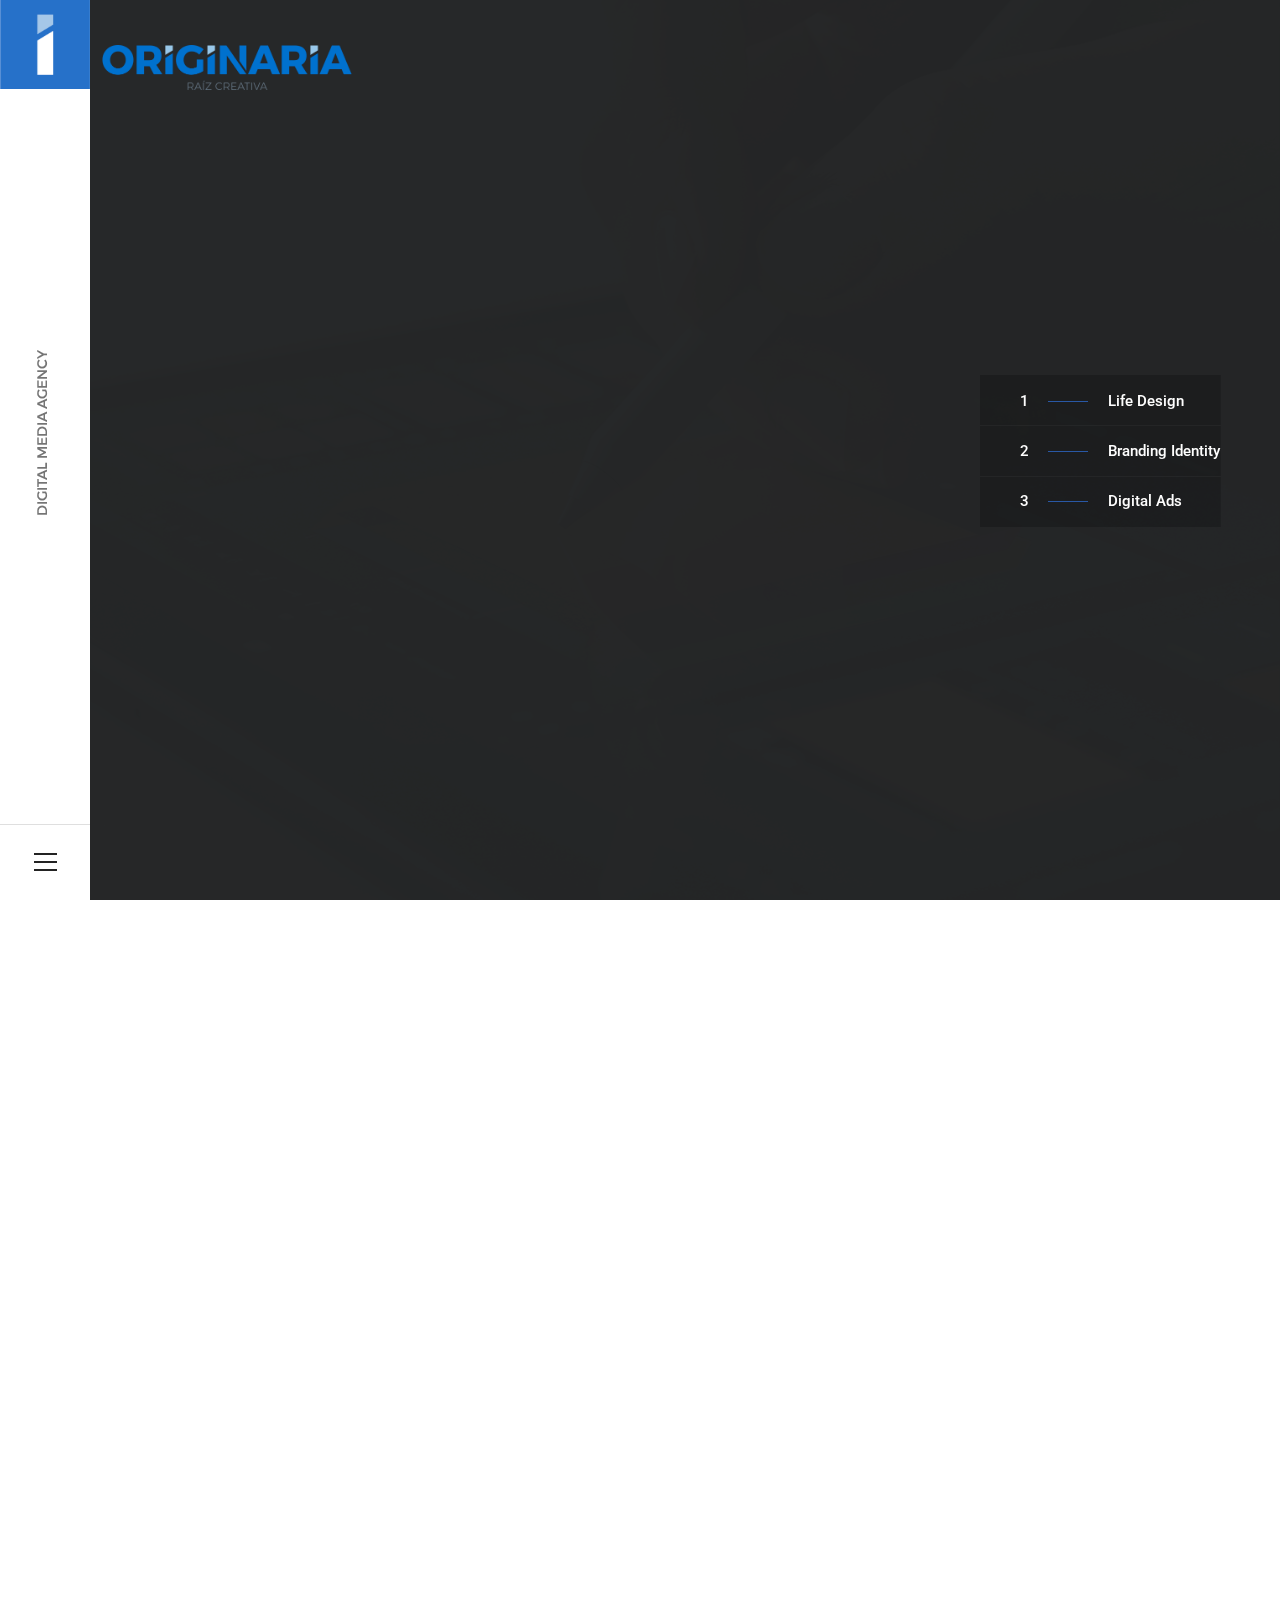
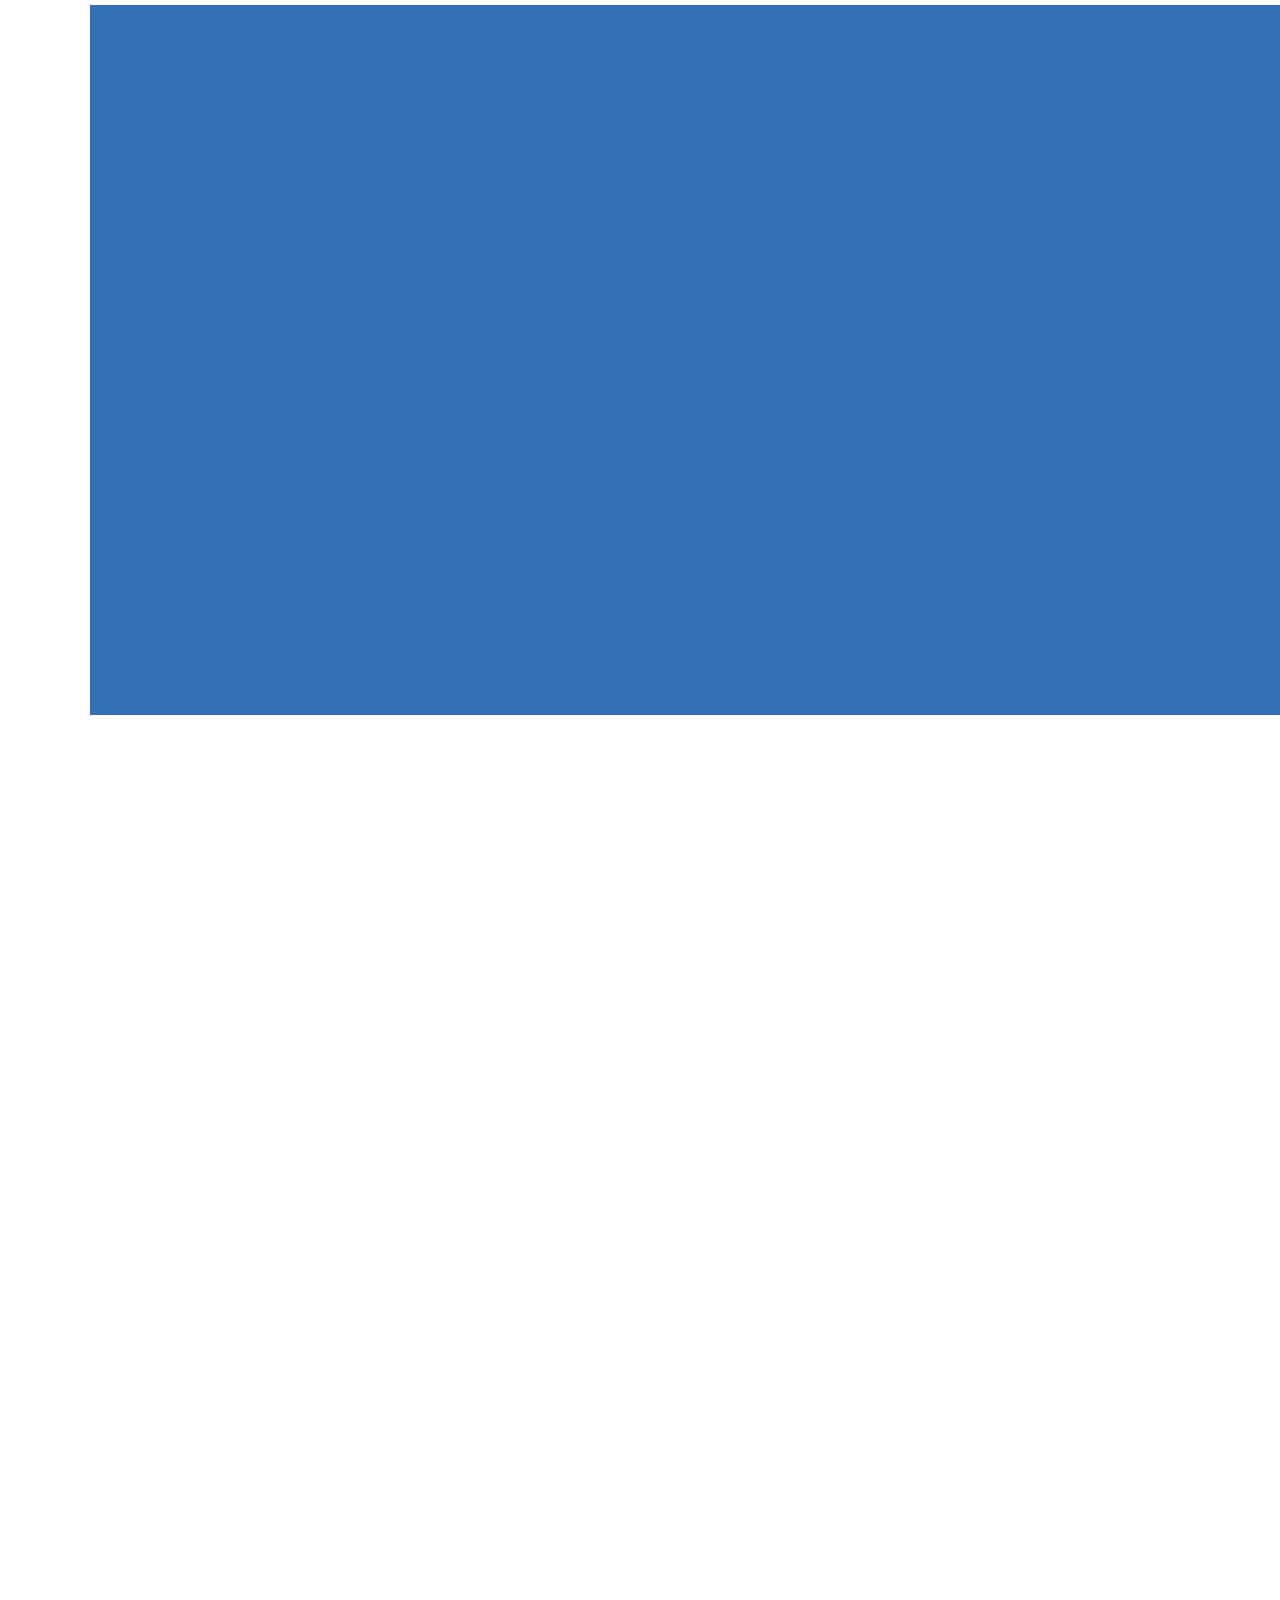
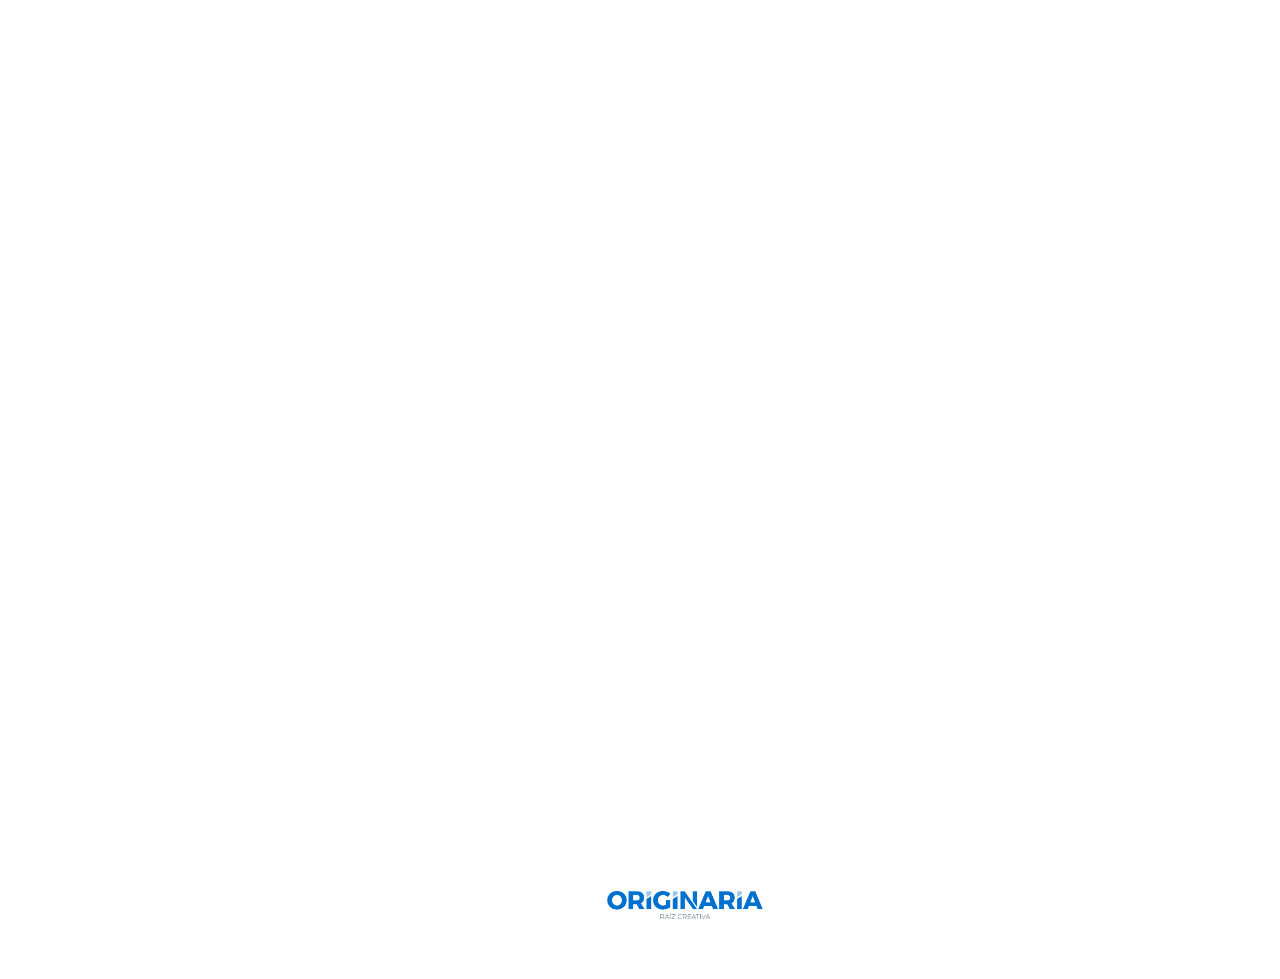
<file: originaria-html/index.html>
<!doctype html>
<html class="no-js" lang="en">
    <head>
        <!-- title -->
        <title>Originaria - Agencia creativa</title>
        <meta charset="utf-8">
        <meta http-equiv="X-UA-Compatible" content="IE=edge" />
        <meta name="viewport" content="width=device-width,initial-scale=1.0,maximum-scale=1" />
        <meta name="author" content="ThemeZaa">
        <!-- description -->
        <meta name="description" content="POFO is a highly creative, modern, visually stunning and Bootstrap responsive multipurpose agency and portfolio HTML5 template with 25 ready home page demos.">
        <!-- keywords -->
        <meta name="keywords" content="creative, modern, clean, bootstrap responsive, html5, css3, portfolio, blog, agency, templates, multipurpose, one page, corporate, start-up, studio, branding, designer, freelancer, carousel, parallax, photography, personal, masonry, grid, coming soon, faq">
        <!-- favicon -->
        <link rel="shortcut icon" href="images/favicon.ico">
        <link rel="apple-touch-icon" href="images/apple-touch-icon-57x57.png">
        <link rel="apple-touch-icon" sizes="72x72" href="images/apple-touch-icon-72x72.png">
        <link rel="apple-touch-icon" sizes="114x114" href="images/apple-touch-icon-114x114.png">
        <!-- style sheets and font icons  -->
        <link rel="stylesheet" type="text/css" href="css/bootsnav.css">
        <link rel="stylesheet" type="text/css" href="css/font-icons.min.css">
        <link rel="stylesheet" type="text/css" href="css/theme-vendors.min.css">
        <!-- revolution slider -->
        <link rel="stylesheet" type="text/css" href="revolution/css/settings.css" media="screen" />
        <link rel="stylesheet" type="text/css" href="revolution/css/layers.css">
        <link rel="stylesheet" type="text/css" href="revolution/css/navigation.css">
        <!-- style sheets -->
        <link rel="stylesheet" type="text/css" href="css/style.css" />
        <link rel="stylesheet" type="text/css" href="css/responsive.css" />
        
        <!-- Smooth scroll CSS -->
        <style>
            html {
                scroll-behavior: smooth;
            }
        </style>
        <script type="text/javascript" src="revolution/js/extensions/revolution.extension.slideanims.min.js"></script>
    </head>
    <body class="left-nav-sidebar">
        <!-- start header -->
        <header>
            <div class="left-nav">
                <!-- start logo -->
                <div class="sidebar-part1">
                    <a href="index.html" title="Pofo" class="logo">
                        <img src="images/logos/logo-i.png" data-at2x="images/logos/logo-i.png" alt="Originaria">
                        <!-- <img src="images/logos/logo-vert-fondo-azul.png" data-at2x="images/logos/logo-vert-fondo-azul.png" alt="Originaria"> -->
                    </a> 
                </div>
                <!-- end logo -->
                <div class="sidebar-part2">  
                    <div class="sidebar-middle">
                        <div class="sidebar-middle-menu alt-font font-weight-600">
                            <nav class="navbar bootsnav navbar-expand-lg alt-font">  
                                <div id="navbar-menu" class="collapse navbar-collapse no-padding">
                                    <ul class="nav navbar-nav margin-80px-bottom">
                                        <li>
                                            <a href="#home" title="Home">Home</a>
                                        </li>
                                        <li>
                                            <a href="#nosotros" title="Nosotros">Nosotros</a>
                                        </li>
                                        <li>
                                            <a href="#servicios" title="Servicios">Servicios</a>
                                        </li>
                                        <li>
                                            <a href="#proyectos" title="Proyectos">Proyectos</a>
                                        </li>
                                        <li>
                                            <a href="#contacto" title="Contacto">Contacto</a>
                                        </li>
                                        <li>
                                            <div class="side-left-menu-close close-side"></div>
                                        </li>
                                    </ul>
                                </div>  
                            </nav>
                            <div class="right-bg"><img src="images/digital-text.png" alt="Pofo"></div>
                        </div>
                    </div>
                </div>
                <div class="sidebar-part3">
                    <div class="bottom-menu-icon">
                        <a href="javascript:void(0);" class="right-menu-button text-extra-dark-gray nav-icon" id="showRightPush">
                            <span></span>
                            <span></span>
                            <span></span>
                            <span></span>
                        </a>
                    </div> 
                </div>
            </div>
        </header>
        <!-- end header --> 
        <!-- start slider section -->
        <section id="home" class="p-0 wow animate__fadeIn no-transition">
            <article class="content"> 
                <img src="images/logos/logo-color-sin-fondo.png" alt="Raiz Creativa" class="logo-slider" style="position: absolute; top: 5%; left: 8%; width: 250px; z-index: 1000;">
                <div id="rev_slider_151_1_wrapper" class="rev_slider_wrapperd fullscreenbanner" data-alias="blur-effect-slider" data-source="gallery" style="background-color:#2d3032;padding:0px;">
                    <!-- start revolution slider 5.4.1 fullscreen mode -->
                    <div id="rev_slider_151_1" class="rev_slider fullscreenbanner" data-version="5.4.1">                        
                        <ul>
                            <!-- slider item -->
                            <li data-index="rs-411" data-transition="fadethroughtransparent" data-slotamount="default" data-hideafterloop="0" data-hideslideonmobile="off"  data-easein="default" data-easeout="default" data-masterspeed="default"  data-thumb="images/blur1-100x50.jpg"  data-rotate="0"  data-fstransition="fade" data-fsmasterspeed="1000" data-fsslotamount="7" data-saveperformance="off"  data-title="One" data-param1="" data-param2="" data-param3="" data-param4="" data-param5="" data-param6="" data-param7="" data-param8="" data-param9="" data-param10="" data-description="">
                                <!-- main image -->
                                <img src="images/slider-01.jpg"  alt=""  data-bgposition="center center" data-bgfit="cover" data-bgrepeat="no-repeat" data-bgparallax="6" class="rev-slidebg" data-no-retina>
                                <!-- layers -->
                                <div CLASS="opacity-extra-medium bg-extra-dark-gray"></div>
                                <div id="rrzt_411" class="rev_row_zone rev_row_zone_top full-screen" style="z-index: 9;">
                                    <div class="container-fluid padding-thirteen-left h-100">
                                        <div class="row h-100">
                                            <div class="col-12 d-flex justify-content-center flex-column">
                                                <!-- layer nr. 1 -->
                                                <div class="tp-caption" 
                                                     id="slide-411-layer-14" 
                                                     data-x="['left','left','left','left']" data-hoffset="['100','100','100','100']" 
                                                     data-y="['top','top','top','top']" data-voffset="['100','100','100','100']" 

                                                     data-type="row" 
                                                     data-columnbreak="2" 
                                                     data-basealign="slide" 
                                                     data-responsive_offset="on" 
                                                     data-responsive="off"
                                                     data-frames='[{"delay":10,"speed":300,"frame":"0","from":"opacity:0;","to":"o:1;","ease":"Power3.easeInOut"},{"delay":"wait","speed":300,"frame":"999","to":"opacity:0;","ease":"Power3.easeInOut"}]'

                                                     style="z-index: 9; white-space: nowrap; font-size: 20px; line-height: 22px; font-weight: 400; color: rgba(255, 255, 255, 1.00);">
                                                    <!-- layer nr. 2 -->
                                                    <div class="tp-caption " 
                                                         id="slide-411-layer-15" 
                                                         data-x="['left','left','left','left']" data-hoffset="['100','100','100','100']" 
                                                         data-y="['top','top','top','top']" data-voffset="['100','100','100','100']" 

                                                         data-type="column" 
                                                         data-responsive_offset="on" 
                                                         data-responsive="off"
                                                         data-frames='[{"delay":"+0","speed":300,"frame":"0","from":"opacity:0;","to":"o:1;","ease":"Power3.easeInOut"},{"delay":"wait","speed":300,"frame":"999","to":"opacity:0;","ease":"Power3.easeInOut"}]'

                                                         style="z-index: 10; width: 100%;">
                                                        <!-- layer nr. 3 -->
                                                        <div class="tp-caption blurslider-gradient alt-font font-weight-600 title-extra-large margin-30px-bottom" 
                                                             id="slide-411-layer-1" 
                                                             data-x="['left','left','center','center']" data-hoffset="['0','0','0','0']" 
                                                             data-y="['top','top','top','top']" data-voffset="['0','0','230','110']"  
                                                             data-fontsize="['130','130','100','55']"
                                                             data-lineheight="['120','120','100','60']"
                                                             data-type="text" 
                                                             data-basealign="slide" 
                                                             data-responsive_offset="on" 

                                                             data-frames='[{"delay":"+290","speed":2000,"frame":"0","from":"y:50px;opacity:0;fb:20px;","to":"o:1;fb:0;","ease":"Power4.easeOut"},{"delay":"wait","speed":300,"frame":"999","to":"opacity:0;fb:0;","ease":"Power3.easeInOut"}]'
                                                             style="z-index: 11; letter-spacing: -1px;"><a href="single-project-page-01.html" class="text-white-2 text-white-2-hover">Life<br>Design</a></div>

                                                        <!-- layer nr. 4 -->
                                                        <div class="tp-caption text-medium margin-50px-top font-weight-300 alt-font sm-margin-15px-top" 
                                                             id="slide-411-layer-2" 
                                                             data-x="['left','left','center','center']" data-hoffset="['0','50','0','0']" 
                                                             data-y="['top','top','top','top']" data-voffset="['0','430','460','290']" 
                                                             data-fontsize="['20','17','20','17']"
                                                             data-lineheight="['26','21','26','22']"
                                                             data-type="text" 
                                                             data-basealign="slide" 
                                                             data-responsive_offset="on" 

                                                             data-frames='[{"delay":"+490","speed":2000,"frame":"0","from":"y:50px;opacity:0;fb:20px;","to":"o:1;fb:0;","ease":"Power4.easeOut"},{"delay":"wait","speed":300,"frame":"999","to":"opacity:0;fb:0;","ease":"Power3.easeInOut"}]'
                                                             style="z-index: 12;"> <a href="portfolio-full-width-grid-transform.html" class="text-extra-medium-gray">Branding Identity</a></div> 
                                                    </div>
                                                </div>
                                            </div>
                                        </div>
                                    </div>
                                </div>
                            </li>
                            <!-- slider item -->
                            <li data-index="rs-412" data-transition="fadethroughtransparent" data-slotamount="default" data-hideafterloop="0" data-hideslideonmobile="off"  data-easein="default" data-easeout="default" data-masterspeed="default"  data-thumb="images/blurbg14-100x50.jpg"  data-rotate="0"  data-saveperformance="off"  data-title="Two" data-param1="" data-param2="" data-param3="" data-param4="" data-param5="" data-param6="" data-param7="" data-param8="" data-param9="" data-param10="" data-description="">
                                <!-- main image -->
                                <img src="images/slider-02.jpg"  alt=""  data-bgposition="center center" data-bgfit="cover" data-bgrepeat="no-repeat" data-bgparallax="6" class="rev-slidebg" data-no-retina>
                                <!-- layers -->
                                <div class="opacity-extra-medium bg-black"></div>
                                <div id="rrzt_412" class="rev_row_zone rev_row_zone_top full-screen" style="z-index: 5;">
                                    <div class="container-fluid padding-thirteen-left h-100">
                                        <div class="row h-100">
                                            <div class="col-12 d-flex justify-content-center flex-column">
                                                <!-- layer nr. 10 -->
                                                <div class="tp-caption  " 
                                                     id="slide-412-layer-14" 
                                                     data-x="['left','left','left','left']" data-hoffset="['100','100','100','100']" 
                                                     data-y="['top','top','top','top']" data-voffset="['100','100','100','100']" 

                                                     data-type="row" 
                                                     data-columnbreak="2" 
                                                     data-basealign="slide" 
                                                     data-responsive_offset="on" 
                                                     data-responsive="off"
                                                     data-frames='[{"delay":10,"speed":300,"frame":"0","from":"opacity:0;","to":"o:1;","ease":"Power3.easeInOut"},{"delay":"wait","speed":300,"frame":"999","to":"opacity:0;","ease":"Power3.easeInOut"}]'
                                                     style="z-index: 5; white-space: nowrap; font-size: 20px; line-height: 22px; font-weight: 400; color: rgba(255, 255, 255, 1.00);">
                                                    <!-- layer nr. 11 -->
                                                    <div class="tp-caption  " 
                                                         id="slide-412-layer-15" 
                                                         data-x="['left','left','left','left']" data-hoffset="['100','100','100','100']" 
                                                         data-y="['top','top','top','top']" data-voffset="['100','100','100','100']" 

                                                         data-type="column" 
                                                         data-responsive_offset="on" 
                                                         data-responsive="off"
                                                         data-frames='[{"delay":"+0","speed":300,"frame":"0","from":"opacity:0;","to":"o:1;","ease":"Power3.easeInOut"},{"delay":"wait","speed":300,"frame":"999","to":"opacity:0;","ease":"Power3.easeInOut"}]'

                                                         style="z-index: 6; width: 100%;">
                                                        <!-- layer nr. 12 -->
                                                        <div class="tp-caption blurslider-gradient alt-font text-white-2 font-weight-600 title-extra-large margin-30px-bottom" 
                                                             id="slide-412-layer-1" 
                                                             data-x="['left','left','center','center']" data-hoffset="['0','0','0','0']" 
                                                             data-y="['top','top','top','top']" data-voffset="['0','0','230','110']"  
                                                             data-fontsize="['130','130','100','55']"
                                                             data-lineheight="['120','120','100','60']"
                                                             data-type="text" 
                                                             data-basealign="slide" 
                                                             data-responsive_offset="on" 

                                                             data-frames='[{"delay":"+290","speed":2000,"frame":"0","from":"y:50px;opacity:0;fb:20px;","to":"o:1;fb:0;","ease":"Power4.easeOut"},{"delay":"wait","speed":300,"frame":"999","to":"opacity:0;fb:0;","ease":"Power3.easeInOut"}]'

                                                             style="z-index: 11; letter-spacing: -1px;"><a href="single-project-page-02.html" class="text-white-2 text-white-2-hover">Branding<br>Identity</a></div>

                                                        <!-- layer nr. 13 -->
                                                        <div class="tp-caption text-medium margin-50px-top text-extra-medium-gray font-weight-300 alt-font sm-margin-15px-top" 
                                                             id="slide-412-layer-2" 
                                                             data-x="['left','left','center','center']" data-hoffset="['0','50','0','0']" 
                                                             data-y="['top','top','top','top']" data-voffset="['0','430','460','290']" 
                                                             data-fontsize="['20','17','20','17']"
                                                             data-lineheight="['26','21','26','22']"
                                                             data-type="text" 
                                                             data-basealign="slide" 
                                                             data-responsive_offset="on" 

                                                             data-frames='[{"delay":"+490","speed":2000,"frame":"0","from":"y:50px;opacity:0;fb:20px;","to":"o:1;fb:0;","ease":"Power4.easeOut"},{"delay":"wait","speed":300,"frame":"999","to":"opacity:0;fb:0;","ease":"Power3.easeInOut"}]'
                                                             style="z-index: 12;"> <a href="portfolio-full-width-grid-transform.html" class="text-extra-medium-gray">Branding / Packaging</a></div>
                                                    </div>
                                                </div>
                                            </div>
                                        </div>
                                    </div>
                                </div>
                            </li>
                            <!-- slider item -->
                            <li data-index="rs-413" data-transition="fadethroughtransparent" data-slotamount="default" data-hideafterloop="0" data-hideslideonmobile="off"  data-easein="default" data-easeout="default" data-masterspeed="default"  data-thumb="images/blurbg10-100x50.jpg"  data-rotate="0"  data-saveperformance="off"  data-title="Three" data-param1="" data-param2="" data-param3="" data-param4="" data-param5="" data-param6="" data-param7="" data-param8="" data-param9="" data-param10="" data-description="">
                                <!-- main image -->
                                <img src="images/slider-03.jpg"  alt=""  data-bgposition="center center" data-bgfit="cover" data-bgrepeat="no-repeat" data-bgparallax="6" class="rev-slidebg" data-no-retina>
                                <!-- layers -->
                                <div class="opacity-extra-medium bg-black"></div>
                                <div id="rrzt_413" class="rev_row_zone rev_row_zone_top full-screen" style="z-index: 5;">
                                    <div class="container-fluid padding-thirteen-left h-100">
                                        <div class="row h-100">
                                            <div class="col-12 d-flex justify-content-center flex-column">
                                                <!-- layer nr. 19 -->
                                                <div class="tp-caption  " 
                                                     id="slide-413-layer-14" 
                                                     data-x="['left','left','left','left']" data-hoffset="['100','100','100','100']" 
                                                     data-y="['top','top','top','top']" data-voffset="['100','100','100','100']" 

                                                     data-type="row" 
                                                     data-columnbreak="2" 
                                                     data-basealign="slide" 
                                                     data-responsive_offset="on" 
                                                     data-responsive="off"
                                                     data-frames='[{"delay":10,"speed":300,"frame":"0","from":"opacity:0;","to":"o:1;","ease":"Power3.easeInOut"},{"delay":"wait","speed":300,"frame":"999","to":"opacity:0;","ease":"Power3.easeInOut"}]'


                                                     style="z-index: 5; white-space: nowrap; font-size: 20px; line-height: 22px; font-weight: 400; color: rgba(255, 255, 255, 1.00);">
                                                    <!-- layer nr. 20 -->
                                                    <div class="tp-caption  " 
                                                         id="slide-413-layer-15" 
                                                         data-x="['left','left','left','left']" data-hoffset="['100','100','100','100']" 
                                                         data-y="['top','top','top','top']" data-voffset="['100','100','100','100']" 
                                                         data-width="none"
                                                         data-height="none"
                                                         data-whitespace="['nowrap','nowrap','nowrap','normal']" 

                                                         data-type="column" 
                                                         data-responsive_offset="on" 
                                                         data-responsive="off"
                                                         data-frames='[{"delay":"+0","speed":300,"frame":"0","from":"opacity:0;","to":"o:1;","ease":"Power3.easeInOut"},{"delay":"wait","speed":300,"frame":"999","to":"opacity:0;","ease":"Power3.easeInOut"}]'

                                                         style="z-index: 6; width: 100%;">
                                                        <!-- layer nr. 21 -->
                                                        <div class="tp-caption blurslider-gradient alt-font text-white-2 font-weight-600 title-extra-large margin-30px-bottom" 
                                                             id="slide-413-layer-1" 
                                                             data-x="['left','left','center','center']" data-hoffset="['0','0','0','0']" 
                                                             data-y="['top','top','top','top']" data-voffset="['0','0','230','110']"  
                                                             data-fontsize="['130','130','100','55']"
                                                             data-lineheight="['120','120','100','60']"
                                                             data-type="text" 
                                                             data-basealign="slide" 
                                                             data-responsive_offset="on" 

                                                             data-frames='[{"delay":"+290","speed":2000,"frame":"0","from":"y:50px;opacity:0;fb:20px;","to":"o:1;fb:0;","ease":"Power4.easeOut"},{"delay":"wait","speed":300,"frame":"999","to":"opacity:0;fb:0;","ease":"Power3.easeInOut"}]'

                                                             style="z-index: 11; letter-spacing: -1px;"><a href="single-project-page-03.html" class="text-white-2 text-white-2-hover">Digital<br>Ads</a></div>

                                                        <!-- layer nr. 22 -->
                                                        <div class="tp-caption text-medium margin-50px-top text-extra-medium-gray font-weight-300 alt-font sm-margin-15px-top" 
                                                             id="slide-413-layer-2" 
                                                             data-x="['left','left','center','center']" data-hoffset="['0','50','0','0']" 
                                                             data-y="['top','top','top','top']" data-voffset="['0','430','460','290']" 
                                                             data-fontsize="['20','17','20','17']"
                                                             data-lineheight="['26','21','26','22']"
                                                             data-type="text" 
                                                             data-basealign="slide" 
                                                             data-responsive_offset="on" 

                                                             data-frames='[{"delay":"+490","speed":2000,"frame":"0","from":"y:50px;opacity:0;fb:20px;","to":"o:1;fb:0;","ease":"Power4.easeOut"},{"delay":"wait","speed":300,"frame":"999","to":"opacity:0;fb:0;","ease":"Power3.easeInOut"}]'

                                                             style="z-index: 12;"> <a href="portfolio-full-width-grid-transform.html" class="text-extra-medium-gray">Branding / Packaging</a></div>
                                                    </div>
                                                </div>
                                            </div>
                                        </div>
                                    </div>
                                </div>

                            </li>
                        </ul>
                        <div style="" class="tp-static-layers">

                            <!-- layer nr. 28 -->
                            <div class="tp-caption   tp-static-layer" 
                                 id="slider-151-layer-29" 
                                 data-x="['right','right','right','right']" data-hoffset="['0','0','0','0']" 
                                 data-y="['middle','middle','bottom','bottom']" data-voffset="['-50','-50','119','119']" 
                                 data-width="['260','260','200','70']"
                                 data-height="none"
                                 data-whitespace="['nowrap','nowrap','nowrap','normal']" 
                                 data-visibility="['on','on','on','off']"

                                 data-type="text" 
                                 data-basealign="slide" 
                                 data-responsive_offset="off" 
                                 data-responsive="off"
                                 data-startslide="0" 
                                 data-endslide="2" 
                                 data-frames='[{"delay":10,"speed":300,"frame":"0","from":"opacity:0;","to":"o:1;","ease":"Power3.easeInOut"},{"delay":"wait","speed":300,"frame":"999","to":"opacity:0;","ease":"Power3.easeInOut"}]'
                                 data-textAlign="['inherit','inherit','inherit','inherit']"
                                 data-paddingtop="[0,0,0,0]"
                                 data-paddingright="[0,0,0,0]"
                                 data-paddingbottom="[0,0,0,0]"
                                 data-paddingleft="[0,0,0,0]"

                                 style="z-index: 17; min-width: 260px; max-width: 260px; white-space: nowrap; font-size: 15px; line-height: 15px; font-weight: 500; color: rgba(255, 255, 255, 1.00);">1 <div class="blurslider-line" style="display:inline-block;width:40px;height:1px;background:#346fb5;margin: 10px 20px 4px 15px;"></div>Life Design</div>

                            <!-- layer nr. 29 -->
                            <div class="tp-caption tp-shape tp-shapewrapper  tp-static-layer" 
                                 id="slider-151-layer-22" 
                                 data-x="['right','right','right','right']" data-hoffset="['0','0','0','0']" 
                                 data-y="['middle','middle','bottom','bottom']" data-voffset="['-50','-50','102','102']" 
                                 data-width="['300','300','240','30%']"
                                 data-height="50"
                                 data-whitespace="['nowrap','nowrap','nowrap','normal']" 
                                 data-visibility="['on','on','on','off']"

                                 data-type="shape" 
                                 data-basealign="slide" 
                                 data-responsive_offset="off" 
                                 data-responsive="off"
                                 data-startslide="0" 
                                 data-endslide="2" 
                                 data-frames='[{"delay":"bytrigger","speed":800,"frame":"0","from":"x:[-100%];","mask":"x:0px;y:0px;s:inherit;e:inherit;","to":"o:1;","ease":"Power4.easeOut"},{"delay":"bytrigger","speed":500,"frame":"999","to":"x:[-100%];opacity:1;","mask":"x:0;y:0;s:inherit;e:inherit;","ease":"Power4.easeOut"}]'
                                 data-textAlign="['inherit','inherit','inherit','inherit']"
                                 data-paddingtop="[0,0,0,0]"
                                 data-paddingright="[0,0,0,0]"
                                 data-paddingbottom="[0,0,0,0]"
                                 data-paddingleft="[0,0,0,0]"
                                 data-blendmode="overlay"
                                 data-lasttriggerstate="reset"
                                 style="z-index: 18;background-color:rgba(0, 0, 0, 0.25);cursor:pointer;"> </div>

                            <!-- layer nr. 30 -->
                            <div class="tp-caption tp-shape tp-shapewrapper  tp-static-layer" 
                                 id="slider-151-layer-21" 
                                 data-x="['right','right','right','right']" data-hoffset="['0','0','0','0']" 
                                 data-y="['middle','middle','bottom','bottom']" data-voffset="['-50','-50','102','102']" 
                                 data-width="['300','300','240','30%']"
                                 data-height="50"
                                 data-whitespace="['nowrap','nowrap','nowrap','normal']" 
                                 data-visibility="['on','on','on','off']"

                                 data-type="shape" 
                                 data-actions='[{"event":"mouseenter","action":"startlayer","layer":"slider-151-layer-22","delay":""},{"event":"mouseleave","action":"stoplayer","layer":"slider-151-layer-22","delay":""},{"event":"click","action":"jumptoslide","slide":"rs-411","delay":""}]'
                                 data-basealign="slide" 
                                 data-responsive_offset="off" 
                                 data-responsive="off"
                                 data-startslide="0" 
                                 data-endslide="2" 
                                 data-frames='[{"delay":10,"speed":1000,"frame":"0","from":"x:[-100%];","mask":"x:0px;y:0px;s:inherit;e:inherit;","to":"o:1;","ease":"Power4.easeOut"},{"delay":"wait","speed":300,"frame":"999","to":"opacity:0;","ease":"Power3.easeInOut"},{"frame":"hover","speed":"0","ease":"Power4.easeOut","to":"o:1;rX:0;rY:0;rZ:0;z:0;","style":"c:rgba(0, 0, 0, 1.00);bs:solid;bw:0 0 0 0;"}]'
                                 data-textAlign="['inherit','inherit','inherit','inherit']"
                                 data-paddingtop="[0,0,0,0]"
                                 data-paddingright="[0,0,0,0]"
                                 data-paddingbottom="[0,0,0,0]"
                                 data-paddingleft="[0,0,0,0]"
                                 data-blendmode="overlay"

                                 style="z-index: 19;background-color:rgba(0, 0, 0, 0.2);border-color:rgba(0, 0, 0, 0);cursor:pointer;"> </div>

                            <!-- layer nr. 31 -->
                            <div class="tp-caption   tp-static-layer" 
                                 id="slider-151-layer-28" 
                                 data-x="['right','right','right','right']" data-hoffset="['0','0','0','0']" 
                                 data-y="['middle','middle','bottom','bottom']" data-voffset="['0','0','68','68']" 
                                 data-width="['260','260','200','70']"
                                 data-height="none"
                                 data-whitespace="['nowrap','nowrap','nowrap','normal']" 
                                 data-visibility="['on','on','on','off']"

                                 data-type="text" 
                                 data-basealign="slide" 
                                 data-responsive_offset="off" 
                                 data-responsive="off"
                                 data-startslide="0" 
                                 data-endslide="2" 
                                 data-frames='[{"delay":10,"speed":300,"frame":"0","from":"opacity:0;","to":"o:1;","ease":"Power3.easeInOut"},{"delay":"wait","speed":300,"frame":"999","to":"opacity:0;","ease":"Power3.easeInOut"}]'
                                 data-textAlign="['inherit','inherit','inherit','inherit']"
                                 data-paddingtop="[0,0,0,0]"
                                 data-paddingright="[0,0,0,0]"
                                 data-paddingbottom="[0,0,0,0]"
                                 data-paddingleft="[0,0,0,0]"

                                 style="z-index: 20; min-width: 260px; max-width: 260px; white-space: nowrap; font-size: 15px; line-height: 15px; font-weight: 500; color: rgba(255, 255, 255, 1.00);">2 <div class="blurslider-line" style="display:inline-block;width:40px;height:1px;background:#346fb5;margin: 10px 20px 4px 15px;"></div>Branding Identity</div>

                            <!-- layer nr. 32 -->
                            <div class="tp-caption tp-shape tp-shapewrapper  tp-static-layer" 
                                 id="slider-151-layer-24" 
                                 data-x="['right','right','right','right']" data-hoffset="['0','0','0','0']" 
                                 data-y="['middle','middle','bottom','bottom']" data-voffset="['1','1','51','51']" 
                                 data-width="['300','300','240','30%']"
                                 data-height="50"
                                 data-whitespace="['nowrap','nowrap','nowrap','normal']" 
                                 data-visibility="['on','on','on','off']"

                                 data-type="shape" 
                                 data-basealign="slide" 
                                 data-responsive_offset="off" 
                                 data-responsive="off"
                                 data-startslide="0" 
                                 data-endslide="2" 
                                 data-frames='[{"delay":"bytrigger","speed":800,"frame":"0","from":"x:[-100%];","mask":"x:0px;y:0px;s:inherit;e:inherit;","to":"o:1;","ease":"Power4.easeOut"},{"delay":"bytrigger","speed":500,"frame":"999","to":"x:[-100%];opacity:1;","mask":"x:0;y:0;s:inherit;e:inherit;","ease":"Power4.easeOut"}]'
                                 data-textAlign="['inherit','inherit','inherit','inherit']"
                                 data-paddingtop="[0,0,0,0]"
                                 data-paddingright="[0,0,0,0]"
                                 data-paddingbottom="[0,0,0,0]"
                                 data-paddingleft="[0,0,0,0]"
                                 data-blendmode="overlay"
                                 data-lasttriggerstate="reset"
                                 style="z-index: 21;background-color:rgba(0, 0, 0, 0.4);cursor:pointer;"> </div>

                            <!-- layer nr. 33 -->
                            <div class="tp-caption tp-shape tp-shapewrapper  tp-static-layer" 
                                 id="slider-151-layer-23" 
                                 data-x="['right','right','right','right']" data-hoffset="['0','0','0','0']" 
                                 data-y="['middle','middle','bottom','bottom']" data-voffset="['1','1','51','51']" 
                                 data-width="['300','300','240','30%']"
                                 data-height="50"
                                 data-whitespace="['nowrap','nowrap','nowrap','normal']" 
                                 data-visibility="['on','on','on','off']"

                                 data-type="shape" 
                                 data-actions='[{"event":"mouseenter","action":"startlayer","layer":"slider-151-layer-24","delay":""},{"event":"mouseleave","action":"stoplayer","layer":"slider-151-layer-24","delay":""},{"event":"click","action":"jumptoslide","slide":"rs-412","delay":""}]'
                                 data-basealign="slide" 
                                 data-responsive_offset="off" 
                                 data-responsive="off"
                                 data-startslide="0" 
                                 data-endslide="2" 
                                 data-frames='[{"delay":10,"speed":1000,"frame":"0","from":"x:[-100%];","mask":"x:0px;y:0px;s:inherit;e:inherit;","to":"o:1;","ease":"Power4.easeOut"},{"delay":"wait","speed":300,"frame":"999","to":"opacity:0;","ease":"Power3.easeInOut"},{"frame":"hover","speed":"0","ease":"Power4.easeOut","to":"o:1;rX:0;rY:0;rZ:0;z:0;","style":"c:rgba(0, 0, 0, 1.00);bs:solid;bw:0 0 0 0;"}]'
                                 data-textAlign="['inherit','inherit','inherit','inherit']"
                                 data-paddingtop="[0,0,0,0]"
                                 data-paddingright="[0,0,0,0]"
                                 data-paddingbottom="[0,0,0,0]"
                                 data-paddingleft="[0,0,0,0]"
                                 data-blendmode="overlay"

                                 style="z-index: 22;background-color:rgba(0, 0, 0, 0.2);border-color:rgba(0, 0, 0, 0);cursor:pointer;"> </div>

                            <!-- layer nr. 34 -->
                            <div class="tp-caption   tp-static-layer" 
                                 id="slider-151-layer-27" 
                                 data-x="['right','right','right','right']" data-hoffset="['0','0','0','0']" 
                                 data-y="['middle','middle','bottom','bottom']" data-voffset="['50','50','17','17']" 
                                 data-width="['260','260','200','70']"
                                 data-height="none"
                                 data-whitespace="['nowrap','nowrap','nowrap','normal']" 
                                 data-visibility="['on','on','on','off']"

                                 data-type="text" 
                                 data-basealign="slide" 
                                 data-responsive_offset="off" 
                                 data-responsive="off"
                                 data-startslide="0" 
                                 data-endslide="2" 
                                 data-frames='[{"delay":10,"speed":300,"frame":"0","from":"opacity:0;","to":"o:1;","ease":"Power3.easeInOut"},{"delay":"wait","speed":300,"frame":"999","to":"opacity:0;","ease":"Power3.easeInOut"}]'
                                 data-textAlign="['inherit','inherit','inherit','inherit']"
                                 data-paddingtop="[0,0,0,0]"
                                 data-paddingright="[0,0,0,0]"
                                 data-paddingbottom="[0,0,0,0]"
                                 data-paddingleft="[0,0,0,0]"

                                 style="z-index: 23; min-width: 260px; max-width: 260px; white-space: nowrap; font-size: 15px; line-height: 15px; font-weight: 500; color: rgba(255, 255, 255, 1.00);">3 <div class="blurslider-line" style="display:inline-block;width:40px;height:1px;background:#346fb5;margin: 10px 20px 4px 15px;"></div>Digital Ads</div>

                            <!-- layer nr. 35 -->
                            <div class="tp-caption tp-shape tp-shapewrapper  tp-static-layer" 
                                 id="slider-151-layer-26" 
                                 data-x="['right','right','right','right']" data-hoffset="['0','0','0','0']" 
                                 data-y="['middle','middle','bottom','bottom']" data-voffset="['52','52','0','0']" 
                                 data-width="['300','300','240','30%']"
                                 data-height="50"
                                 data-whitespace="['nowrap','nowrap','nowrap','normal']" 
                                 data-visibility="['on','on','on','off']"

                                 data-type="shape" 
                                 data-basealign="slide" 
                                 data-responsive_offset="off" 
                                 data-responsive="off"
                                 data-startslide="0" 
                                 data-endslide="2" 
                                 data-frames='[{"delay":"bytrigger","speed":800,"frame":"0","from":"x:[-100%];","mask":"x:0px;y:0px;s:inherit;e:inherit;","to":"o:1;","ease":"Power4.easeOut"},{"delay":"bytrigger","speed":500,"frame":"999","to":"x:[-100%];opacity:1;","mask":"x:0;y:0;s:inherit;e:inherit;","ease":"Power4.easeOut"}]'
                                 data-textAlign="['inherit','inherit','inherit','inherit']"
                                 data-paddingtop="[0,0,0,0]"
                                 data-paddingright="[0,0,0,0]"
                                 data-paddingbottom="[0,0,0,0]"
                                 data-paddingleft="[0,0,0,0]"
                                 data-blendmode="overlay"
                                 data-lasttriggerstate="reset"
                                 style="z-index: 24;background-color:rgba(0, 0, 0, 0.4);cursor:pointer;"> </div>

                            <!-- layer nr. 36 -->
                            <div class="tp-caption tp-shape tp-shapewrapper  tp-static-layer" 
                                 id="slider-151-layer-25" 
                                 data-x="['right','right','right','right']" data-hoffset="['0','0','0','0']" 
                                 data-y="['middle','middle','bottom','bottom']" data-voffset="['52','52','0','0']" 
                                 data-width="['300','300','240','30%']"
                                 data-height="50"
                                 data-whitespace="['nowrap','nowrap','nowrap','normal']" 
                                 data-visibility="['on','on','on','off']"

                                 data-type="shape" 
                                 data-actions='[{"event":"mouseenter","action":"startlayer","layer":"slider-151-layer-26","delay":""},{"event":"mouseleave","action":"stoplayer","layer":"slider-151-layer-26","delay":""},{"event":"click","action":"jumptoslide","slide":"rs-413","delay":""}]'
                                 data-basealign="slide" 
                                 data-responsive_offset="off" 
                                 data-responsive="off"
                                 data-startslide="0" 
                                 data-endslide="2" 
                                 data-frames='[{"delay":10,"speed":1000,"frame":"0","from":"x:[-100%];","mask":"x:0px;y:0px;s:inherit;e:inherit;","to":"o:1;","ease":"Power4.easeOut"},{"delay":"wait","speed":300,"frame":"999","to":"opacity:0;","ease":"Power3.easeInOut"},{"frame":"hover","speed":"0","ease":"Power4.easeOut","to":"o:1;rX:0;rY:0;rZ:0;z:0;","style":"c:rgba(0, 0, 0, 1.00);bs:solid;bw:0 0 0 0;"}]'
                                 data-textAlign="['inherit','inherit','inherit','inherit']"
                                 data-paddingtop="[0,0,0,0]"
                                 data-paddingright="[0,0,0,0]"
                                 data-paddingbottom="[0,0,0,0]"
                                 data-paddingleft="[0,0,0,0]"
                                 data-blendmode="overlay"

                                 style="z-index: 25;background-color:rgba(0, 0, 0, 0.2);border-color:rgba(0, 0, 0, 0);cursor:pointer;"> </div>
                        </div>
                    </div>
                </div>
                <!-- end revolution slider --> 

            </article>
        </section>
        <!-- end slider section -->
        <!-- start section -->
        <section id="nosotros" class="wow animate__fadeIn">
            <div class="container"> 
                <div class="row align-items-center">
                    <div class="col-xl-3 col-sm-6 text-center xs-margin-15px-bottom wow animate__fadeIn">
                        <img src="images/image-1.jpg" alt="" class="w-100">
                    </div>
                    <div class="col-xl-3 col-sm-6 text-center wow animate__fadeIn" data-wow-delay="0.2s">
                        <img src="images/image-2.jpg" alt="" class="w-100">
                    </div>
                    <div class="col-xl-6 p-0 lg-margin-five-top text-center text-lg-start sm-no-margin-top wow animate__fadeIn" data-wow-delay="0.4s">
                        <div class="padding-twelve-lr lg-padding-15px-lr sm-padding-five-lr sm-padding-ten-top w-100">
                            <h4 class="font-weight-600 alt-font text-extra-dark-gray letter-spacing-minus-1">Un socio estratégico para impulsar tu marca hacia el éxito.</h4>
                            <p class="text-extra-large alt-font font-weight-400">
                                Pensamos en grande y producimos para un mundo interconectado. <br> 
                                <!-- Transformamos tu mensaje en una experiencia global que trasciende las barreras culturales y lingüísticas. -->
                            </p>
                            <p>Contamos con una red global de profesionales de élite: especialistas en comunicación, social media, directores de arte, diseñadores y más, con experiencia, capacidad y versatilidad para brindar respuestas rápidas y efectivas, de acuerdo a las necesidades particulares de cada proyecto, marca o desafío que se nos presente.</p>
                            <a href="about-us-modern.html" class="btn btn-small btn-dark-gray">¡Trabajemos juntos!</a>
                        </div>
                    </div>
                </div>
            </div>
        </section>
        <!-- end section -->
         <!-- start services showcase section -->
        <section id="servicios" class="bg-primary-blue">
            <div class="container">                                
                <div class="row row-cols-1 row-cols-lg-3 row-cols-sm-2">
                    <!-- start features box item -->
                    <div class="col text-center last-paragraph-no-margin margin-70px-bottom md-margin-50px-bottom sm-margin-40px-bottom wow animate__fadeInUp">                       
                        <i class="icon-desktop icon-extra-medium margin-20px-bottom" style="color: #ffffff;"></i>
                        <div class="text-white-2 margin-10px-bottom md-margin-5px-bottom alt-font font-weight-600">Marketing</div>
                        <p class="w-80 mx-auto lg-w-85 sm-w-100 xs-w-90 text-white-2">Creamos estrategias a medida, pensadas para conectar de verdad con tu audiencia y potenciar tu crecimiento.</p>                      
                    </div>
                    <!-- end features box item -->
                    <!-- start features box item -->
                    <div class="col text-center last-paragraph-no-margin margin-70px-bottom md-margin-50px-bottom sm-margin-40px-bottom wow animate__fadeInUp" data-wow-delay="0.2s">                       
                        <i class="icon-tools icon-extra-medium margin-20px-bottom" style="color: #ffffff;"></i>
                        <div class="text-white-2 margin-10px-bottom md-margin-5px-bottom alt-font font-weight-600">Digital Ads</div>
                        <p class="w-80 mx-auto lg-w-85 sm-w-100 xs-w-90 text-white-2">Desarrollamos anuncios y campañas de publicidad para que lo que tenés para ofrecer esté a un click de quienes lo buscan.</p>                      
                    </div>
                    <!-- end features box item -->
                    <!-- start features box item -->
                    <div class="col text-center last-paragraph-no-margin margin-70px-bottom md-margin-50px-bottom sm-margin-40px-bottom wow animate__fadeInUp" data-wow-delay="0.4s">                       
                        <i class="icon-hotairballoon icon-extra-medium margin-20px-bottom" style="color: #ffffff;"></i>
                        <div class="text-white-2 margin-10px-bottom md-margin-5px-bottom alt-font font-weight-600">Branding</div>
                        <p class="w-80 mx-auto lg-w-85 sm-w-100 xs-w-90 text-white-2">Creamos identidades visuales que no pasan desapercibidas. Diseño con intención, estilo y estrategia.</p>                      
                    </div>                                        
                    <!-- end features box item -->
                    <!-- start features box item -->
                    <div class="col text-center last-paragraph-no-margin md-margin-50px-bottom sm-margin-40px-bottom wow animate__fadeInUp">                       
                        <i class="icon-target icon-extra-medium margin-20px-bottom" style="color: #ffffff;"></i>
                        <div class="text-white-2 margin-10px-bottom md-margin-5px-bottom alt-font font-weight-600">Social Media</div>
                        <p class="w-80 mx-auto lg-w-85 sm-w-100 xs-w-90 text-white-2">Un servicio integral de community management y content strategy que pone el foco en lo que realmente importa: tus objetivos.</p>                      
                    </div>
                    <!-- end features box item -->
                    <!-- start features box item -->
                    <div class="col text-center last-paragraph-no-margin xs-margin-40px-bottom wow animate__fadeInUp" data-wow-delay="0.2s">                       
                        <i class="icon-scissors icon-extra-medium margin-20px-bottom" style="color: #ffffff;"></i>
                        <div class="text-white-2 margin-10px-bottom md-margin-5px-bottom alt-font font-weight-600">Web development</div>
                        <p class="w-80 mx-auto lg-w-85 sm-w-100 xs-w-90 text-white-2">Le damos forma a sitios atractivos y funcionales, pensados para destacar y conquistar los desafíos del mundo virtual.</p>                      
                    </div> 
                    <!-- end features box item -->
                    <!-- start features box item -->
                    <div class="col text-center last-paragraph-no-margin wow animate__fadeInUp" data-wow-delay="0.4s">                       
                        <i class="icon-laptop icon-extra-medium margin-20px-bottom" style="color: #ffffff;"></i>
                        <div class="text-white-2 margin-10px-bottom md-margin-5px-bottom alt-font font-weight-600">Audiovisual</div>
                        <p class="w-80 mx-auto lg-w-85 sm-w-100 xs-w-90 text-white-2">Producimos y contamos historias únicas con la fuerza de la imagen y el poder del video. Tu marca en primer plano.</p>                      
                    </div> 
                    <!-- end features box item -->
                </div>
            </div>
        </section>
        <!-- end services showcase section -->
        
        
        <!-- start masonry portfolio section -->
        <section id="proyectos" class="pb-0 wow animate__fadeIn">
            <div class="container-fluid">
                <div class="row">
                    <div class="col-12 text-center margin-100px-bottom md-margin-70px-bottom sm-margin-50px-bottom">
                        <p class="alt-font margin-5px-bottom text-uppercase text-small">Nuestros</p>
                        <h5 class="text-uppercase alt-font text-extra-dark-gray margin-20px-bottom font-weight-700 md-w-100">Proyectos</h5>
                        <span class="separator-line-horrizontal-medium-light2 bg-deep-pink d-table mx-auto w-100px"></span>
                    </div>
                </div>
                <div class="row">
                    <div class="col-12 filter-content overflow-hidden">
                        <ul class="hover-option2 portfolio-wrapper grid grid-loading grid-4col xl-grid-4col lg-grid-3col md-grid-2col sm-grid-2col xs-grid-1col gutter-small">
                            <li class="grid-sizer"></li>
                            <!-- start portfolio item -->
                            <li class="grid-item wow animate__fadeInUp">
                                <a href="single-project-page-01.html">
                                    <figure>
                                        <div class="portfolio-img bg-deep-pink"><img src="images/homepage-11-masonary-01.jpg" alt="" data-no-retina /></div>
                                        <figcaption>
                                            <div class="portfolio-hover-main text-start">
                                                <div class="portfolio-hover-box align-bottom">
                                                    <div class="portfolio-hover-content position-relative last-paragraph-no-margin">
                                                        <div class="bg-black margin-six-bottom separator-line-horrizontal-medium-light2"></div>
                                                        <span class="font-weight-600 line-height-normal alt-font text-white-2 text-uppercase margin-one-half-bottom d-block">Herbal Beauty Salon</span>
                                                        <p class="text-white-2 text-uppercase text-extra-small">Branding and Brochure</p>
                                                    </div>
                                                </div>
                                            </div>
                                        </figcaption>
                                    </figure>
                                </a>
                            </li>
                            <!-- end portfolio item -->
                            <!-- start portfolio item -->
                            <li class="grid-item wow animate__fadeInUp" data-wow-delay="0.2s">
                                <a href="single-project-page-01.html">
                                    <figure>
                                        <div class="portfolio-img bg-deep-pink"><img src="images/homepage-11-masonary-01.jpg" alt=""/></div>
                                        <figcaption>
                                            <div class="portfolio-hover-main text-start">
                                                <div class="portfolio-hover-box align-bottom">
                                                    <div class="portfolio-hover-content position-relative last-paragraph-no-margin">
                                                        <div class="bg-black margin-six-bottom separator-line-horrizontal-medium-light2"></div>
                                                        <span class="font-weight-600 line-height-normal alt-font text-white-2 text-uppercase margin-one-half-bottom d-block">Tailoring Interior</span>
                                                        <p class="text-white-2 text-uppercase text-extra-small">Web and Photography</p>
                                                    </div>
                                                </div>
                                            </div>
                                        </figcaption>
                                    </figure>
                                </a>
                            </li>
                            <!-- end portfolio item -->
                            <!-- start portfolio item -->
                            <li class="grid-item wow animate__fadeInUp" data-wow-delay="0.4s">
                                <a href="single-project-page-01.html">
                                    <figure>
                                        <div class="portfolio-img bg-deep-pink"><img src="images/homepage-11-masonary-09.jpg" alt=""/></div>
                                        <figcaption>
                                            <div class="portfolio-hover-main text-start">
                                                <div class="portfolio-hover-box align-bottom">
                                                    <div class="portfolio-hover-content position-relative last-paragraph-no-margin">
                                                        <div class="bg-black margin-six-bottom separator-line-horrizontal-medium-light2"></div>
                                                        <span class="font-weight-600 line-height-normal alt-font text-white-2 text-uppercase margin-one-half-bottom d-block">Pixflow Studio</span>
                                                        <p class="text-white-2 text-uppercase text-extra-small">Branding and Brochure</p>
                                                    </div>
                                                </div>
                                            </div>
                                        </figcaption>
                                    </figure>
                                </a>
                            </li>
                            <!-- end portfolio item -->
                            <!-- start portfolio item -->
                            <li class="grid-item wow animate__fadeInUp" data-wow-delay="0.6s">
                                <a href="single-project-page-02.html">
                                    <figure>
                                        <div class="portfolio-img bg-deep-pink"><img src="images/homepage-11-masonary-05.jpg" alt=""/></div>
                                        <figcaption>
                                            <div class="portfolio-hover-main text-start">
                                                <div class="portfolio-hover-box align-bottom">
                                                    <div class="portfolio-hover-content position-relative last-paragraph-no-margin">
                                                        <div class="bg-black margin-six-bottom separator-line-horrizontal-medium-light2"></div>
                                                        <span class="font-weight-600 line-height-normal alt-font text-white-2 text-uppercase margin-one-half-bottom d-block">Kaya Skin Care</span>
                                                        <p class="text-white-2 text-uppercase text-extra-small">Branding and Identity</p>
                                                    </div>
                                                </div>
                                            </div>
                                        </figcaption>
                                    </figure>
                                </a>
                            </li>
                            <!-- end portfolio item -->
                            <!-- start portfolio item -->
                            <li class="grid-item wow animate__fadeInUp">
                                <a href="single-project-page-03.html">
                                    <figure>
                                        <div class="portfolio-img bg-deep-pink"><img src="images/homepage-11-masonary-06.jpg" alt=""/></div>
                                        <figcaption>
                                            <div class="portfolio-hover-main text-start">
                                                <div class="portfolio-hover-box align-bottom">
                                                    <div class="portfolio-hover-content position-relative last-paragraph-no-margin">
                                                        <div class="bg-black margin-six-bottom separator-line-horrizontal-medium-light2"></div>
                                                        <span class="font-weight-600 line-height-normal alt-font text-white-2 text-uppercase margin-one-half-bottom d-block">Third Eye Glasses</span>
                                                        <p class="text-white-2 text-uppercase text-extra-small">Logo and Identity</p>
                                                    </div>
                                                </div>
                                            </div>
                                        </figcaption>
                                    </figure>
                                </a>
                            </li>
                            <!-- end portfolio item -->
                            <!-- start portfolio item -->
                            <li class="grid-item wow animate__fadeInUp" data-wow-delay="0.2s">
                                <a href="single-project-page-04.html">
                                    <figure>
                                        <div class="portfolio-img bg-deep-pink"><img src="images/homepage-11-masonary-02.jpg" alt=""/></div>
                                        <figcaption>
                                            <div class="portfolio-hover-main text-start">
                                                <div class="portfolio-hover-box align-bottom">
                                                    <div class="portfolio-hover-content position-relative last-paragraph-no-margin">
                                                        <div class="bg-black margin-six-bottom separator-line-horrizontal-medium-light2"></div>
                                                        <span class="font-weight-600 line-height-normal alt-font text-white-2 text-uppercase margin-one-half-bottom d-block">Rubber Studio</span>
                                                        <p class="text-white-2 text-uppercase text-extra-small">Branding and Brochure</p>
                                                    </div>
                                                </div>
                                            </div>
                                        </figcaption>
                                    </figure>
                                </a>
                            </li>
                            <!-- end portfolio item -->
                            <!-- start portfolio item -->
                            <li class="grid-item wow animate__fadeInUp" data-wow-delay="0.4s">
                                <a href="single-project-page-05.html">
                                    <figure>
                                        <div class="portfolio-img bg-deep-pink"><img src="images/homepage-11-masonary-10.jpg" alt=""/></div>
                                        <figcaption>
                                            <div class="portfolio-hover-main text-start">
                                                <div class="portfolio-hover-box align-bottom">
                                                    <div class="portfolio-hover-content position-relative last-paragraph-no-margin">
                                                        <div class="bg-black margin-six-bottom separator-line-horrizontal-medium-light2"></div>
                                                        <span class="font-weight-600 line-height-normal alt-font text-white-2 text-uppercase margin-one-half-bottom d-block">RedDot Media</span>
                                                        <p class="text-white-2 text-uppercase text-extra-small">Branding and Identity</p>
                                                    </div>
                                                </div>
                                            </div>
                                        </figcaption>
                                    </figure>
                                </a>
                            </li>
                            <!-- end portfolio item -->
                            <!-- start portfolio item -->
                            <li class="grid-item wow animate__fadeInUp">
                                <a href="single-project-page-06.html">
                                    <figure>
                                        <div class="portfolio-img bg-deep-pink"><img src="images/homepage-11-masonary-07.jpg" alt=""/></div>
                                        <figcaption>
                                            <div class="portfolio-hover-main text-start">
                                                <div class="portfolio-hover-box align-bottom">
                                                    <div class="portfolio-hover-content position-relative last-paragraph-no-margin">
                                                        <div class="bg-black margin-six-bottom separator-line-horrizontal-medium-light2"></div>
                                                        <span class="font-weight-600 line-height-normal alt-font text-white-2 text-uppercase margin-one-half-bottom d-block">Black and White</span>
                                                        <p class="text-white-2 text-uppercase text-extra-small">Branding and Brochure</p>
                                                    </div>
                                                </div>
                                            </div>
                                        </figcaption>
                                    </figure>
                                </a>
                            </li>
                            <!-- end portfolio item -->
                            <!-- start portfolio item -->
                            <li class="grid-item wow animate__fadeInUp" data-wow-delay="0.4s">
                                <a href="single-project-page-07.html">
                                    <figure>
                                        <div class="portfolio-img bg-deep-pink"><img src="images/homepage-11-masonary-03.jpg" alt=""/></div>
                                        <figcaption>
                                            <div class="portfolio-hover-main text-start">
                                                <div class="portfolio-hover-box align-bottom">
                                                    <div class="portfolio-hover-content position-relative last-paragraph-no-margin">
                                                        <div class="bg-black margin-six-bottom separator-line-horrizontal-medium-light2"></div>
                                                        <span class="font-weight-600 line-height-normal alt-font text-white-2 text-uppercase margin-one-half-bottom d-block">Banana Design</span>
                                                        <p class="text-white-2 text-uppercase text-extra-small">Logo and Identity</p>
                                                    </div>
                                                </div>
                                            </div>
                                        </figcaption>
                                    </figure>
                                </a>
                            </li>
                            <!-- end portfolio item -->
                            <!-- start portfolio item -->
                            <li class="grid-item wow animate__fadeInUp" data-wow-delay="0.2s">
                                <a href="single-project-page-08.html">
                                    <figure>
                                        <div class="portfolio-img bg-deep-pink"><img src="images/homepage-11-masonary-08.jpg" alt=""/></div>
                                        <figcaption>
                                            <div class="portfolio-hover-main text-start">
                                                <div class="portfolio-hover-box align-bottom">
                                                    <div class="portfolio-hover-content position-relative last-paragraph-no-margin">
                                                        <div class="bg-black margin-six-bottom separator-line-horrizontal-medium-light2"></div>
                                                        <span class="font-weight-600 line-height-normal alt-font text-white-2 text-uppercase margin-one-half-bottom d-block">Design Blast</span>
                                                        <p class="text-white-2 text-uppercase text-extra-small">Web and Photography</p>
                                                    </div>
                                                </div>
                                            </div>
                                        </figcaption>
                                    </figure>
                                </a>
                            </li>
                            <!-- end portfolio item --> 
                        </ul>
                    </div>
                </div>
            </div>
        </section>
        <!-- end masonry portfolio section -->
        
        <!-- start contact section -->
        <section id="contacto" class="wow animate__fadeIn bg-extra-dark-gray">
            <div class="container">
                <div class="row row-cols-1 row-cols-lg-2 justify-content-center"> 
                    <div class="col padding-ten-right lg-padding-five-right md-padding-15px-right md-margin-five-bottom wow animate__fadeIn">
                        <p class="alt-font text-medium margin-15px-bottom">¿Listo para destacar?</p>
                        <h5 class="alt-font text-white-2 margin-20px-bottom">Hablemos y creemos juntos la estrategia que te lleve al siguiente nivel.</h5>
                        <!-- <p>Lorem Ipsum is simply dummy text of the printing and typesetting industry. Lorem Ipsum has been the industry's standard dummy text ever since the 1500s, when an unknown printer took a galley of type and scrambled it to make a type specimen book.</p> -->
                        <div class="icon-box d-table w-100 mx-auto mx-lg-0 last-paragraph-no-margin">
                            <div class="icon-box-holder align-middle d-table-cell position-relative">
                                <i class="icon-map icon-medium padding-5px-top" style="color: #346fb5;"></i>
                                <div class="alt-font text-white-2">Dirección</div>
                                <p>301 The Greenhouse, Custard, Factory, London, E2 8DY.</p>
                            </div>
                        </div>
                        <div class="icon-box d-table w-100 mx-auto mx-lg-0 last-paragraph-no-margin">
                            <div class="icon-box-holder align-middle d-table-cell position-relative">
                                <i class="icon-chat icon-medium padding-5px-top" style="color: #346fb5;"></i>
                                <div class="alt-font text-white-2">Teléfono / Whataspp</div>
                                <p>+44 (0) 123 456 7890  /  +44 (0) 123 456 700</p>
                            </div>
                        </div>
                        <div class="w-100 mx-auto mx-lg-0 last-paragraph-no-margin">
                            <div class="alt-font text-white-2 mt-3 text-large">Nuestras redes</div>
                            <div class="mt-3">
                                <a class="facebook" href="https://www.facebook.com/" target="_blank" style="color: #ffffff; font-size: 25px; text-decoration: none; margin-right: 20px;"><i class="fa-brands fa-facebook-f" aria-hidden="true"></i></a>
                                <a class="instagram" href="https://instagram.com/" target="_blank" style="color: #ffffff; font-size: 25px; text-decoration: none; margin-right: 20px;"><i class="fa-brands fa-instagram" aria-hidden="true"></i></a>
                                <a class="linkedin" href="https://www.linkedin.com/" target="_blank" style="color: #ffffff; font-size: 25px; text-decoration: none;"><i class="fa-brands fa-linkedin-in" aria-hidden="true"></i></a>
                            </div>
                        </div>
                    </div>
                    <div class="col wow animate__fadeIn">
                        <form id="contact-form-3" action="email-templates/contact-form.php" method="post">
                            <div class="row justify-content-center"> 
                                <div class="col-12">
                                    <div class="padding-fifteen-all bg-white border-radius-6 lg-padding-seven-all">
                                        <!-- <div class="text-extra-dark-gray alt-font text-large font-weight-600 margin-30px-bottom">Looking for an excellent business idea?</div>  -->
                                        <div>
                                            <div class="form-results d-none"></div>
                                            <input type="text" name="name" id="name" placeholder="Nombre*" class="input-bg required">
                                            <input type="email" name="email" id="email" placeholder="Correo electrónico*" class="input-bg required">
                                            <input type="text" name="subject" id="subject" placeholder="Asunto" class="input-bg">
                                            <textarea name="comment" id="comment" placeholder="Tu mensaje" class="input-bg"></textarea>
                                            <button id="contact-us-button-3" type="submit" class="btn btn-small border-radius-4 btn-black submit">enviar mensaje</button>
                                        </div>
                                    </div>
                                </div>
                            </div>
                        </form>
                    </div>
                </div>
            </div>
        </section>
        <!-- start contact section -->
        <!-- start footer --> 
        <footer class="footer-center-logo padding-five-tb sm-padding-30px-tb">
            <div class="container">
                <div class="row align-items-center">
                    <!-- start copyright -->
                    <div class="col-lg-4 col-md-5 text-small text-center alt-font sm-margin-15px-bottom">
                        <!-- &copy; 2025 Originaria.com -->
                    </div>
                    <!-- end copyright -->
                    <!-- start logo -->
                    <div class="col-lg-4 col-md-2 text-center sm-margin-10px-bottom">
                        <a href="index.html"><img class="footer-logo" src="images/logos/logo-color-sin-fondo.png" data-at2x="images/logos/logo-color-sin-fondo.png" alt="Originaria"></a>
                    </div>
                    <!-- end logo -->
                    <!-- start social media -->
                    <div class="col-lg-4 col-md-5 text-center">
                        <!-- <span class="alt-font text-small margin-20px-right md-margin-15px-right">On social networks</span> -->
                        <div class="social-icon-style-8 d-inline-block align-middle">
                            <!-- <ul class="small-icon mb-0">
                                <li><a class="facebook text-black" href="https://www.facebook.com/" target="_blank"><i class="fa-brands fa-facebook-f" aria-hidden="true"></i></a></li>
                                <li><a class="twitter text-black" href="https://twitter.com/" target="_blank"><i class="fa-brands fa-twitter"></i></a></li>
                                <li><a class="google text-black" href="https://plus.google.com" target="_blank"><i class="fa-brands fa-google-plus-g"></i></a></li>
                                <li><a class="instagram text-black" href="https://instagram.com/" target="_blank"><i class="fa-brands fa-instagram me-0" aria-hidden="true"></i></a></li>
                            </ul> -->
                        </div>
                    </div>
                    <!-- end social media -->
                </div>
            </div>
        </footer>
        <!-- end footer -->
        <!-- start scroll to top -->
        <a class="scroll-top-arrow" href="javascript:void(0);"><i class="ti-arrow-up"></i></a>
        <!-- end scroll to top -->
        <!-- javascript -->
        <script type="text/javascript" src="js/jquery.min.js"></script>
        <script type="text/javascript" src="js/bootsnav.js"></script>
        <script type="text/javascript" src="js/jquery.nav.js"></script>
        <script type="text/javascript" src="js/hamburger-menu.js"></script>
        <script type="text/javascript" src="js/theme-vendors.min.js"></script>
        <!-- revolution -->
        <script type="text/javascript" src="revolution/js/jquery.themepunch.tools.min.js"></script>
        <script type="text/javascript" src="revolution/js/jquery.themepunch.revolution.min.js"></script>
        <!-- revolution slider extensions (load below extensions JS files only on local file systems to make the slider work! The following part can be removed on server for on demand loading) -->
        <!--<script type="text/javascript" src="revolution/js/extensions/revolution.extension.actions.min.js"></script>
        <script type="text/javascript" src="revolution/js/extensions/revolution.extension.carousel.min.js"></script>
        <script type="text/javascript" src="revolution/js/extensions/revolution.extension.kenburn.min.js"></script>
        <script type="text/javascript" src="revolution/js/extensions/revolution.extension.layeranimation.min.js"></script>
        <script type="text/javascript" src="revolution/js/extensions/revolution.extension.migration.min.js"></script>
        <script type="text/javascript" src="revolution/js/extensions/revolution.extension.navigation.min.js"></script>
        <script type="text/javascript" src="revolution/js/extensions/revolution.extension.parallax.min.js"></script>
        <script type="text/javascript" src="revolution/js/extensions/revolution.extension.slideanims.min.js"></script>
        <script type="text/javascript" src="revolution/js/extensions/revolution.extension.video.min.js"></script>-->
        <!-- setting -->
        <script type="text/javascript" src="js/main.js"></script>
        
        <!-- Smooth scroll navigation -->
        <script type="text/javascript">
            $(document).ready(function() {
                // Smooth scroll para enlaces del menú lateral
                $('.sidebar-part2 a[href^="#"]').on('click', function(e) {
                    e.preventDefault();
                    
                    var target = $(this.getAttribute('href'));
                    if (target.length) {
                        // Cerrar el menú lateral removiendo la clase left-nav-on
                        $('body').removeClass('left-nav-on');
                        
                        // Cambiar el icono de vuelta a hamburguesa (remover clase active)
                        $('#showRightPush').removeClass('active');
                        
                        // Scroll suave a la sección
                        $('html, body').animate({
                            scrollTop: target.offset().top - 80
                        }, 1000);
                    }
                });
            });
        </script>
    </body>
</html>
</file>
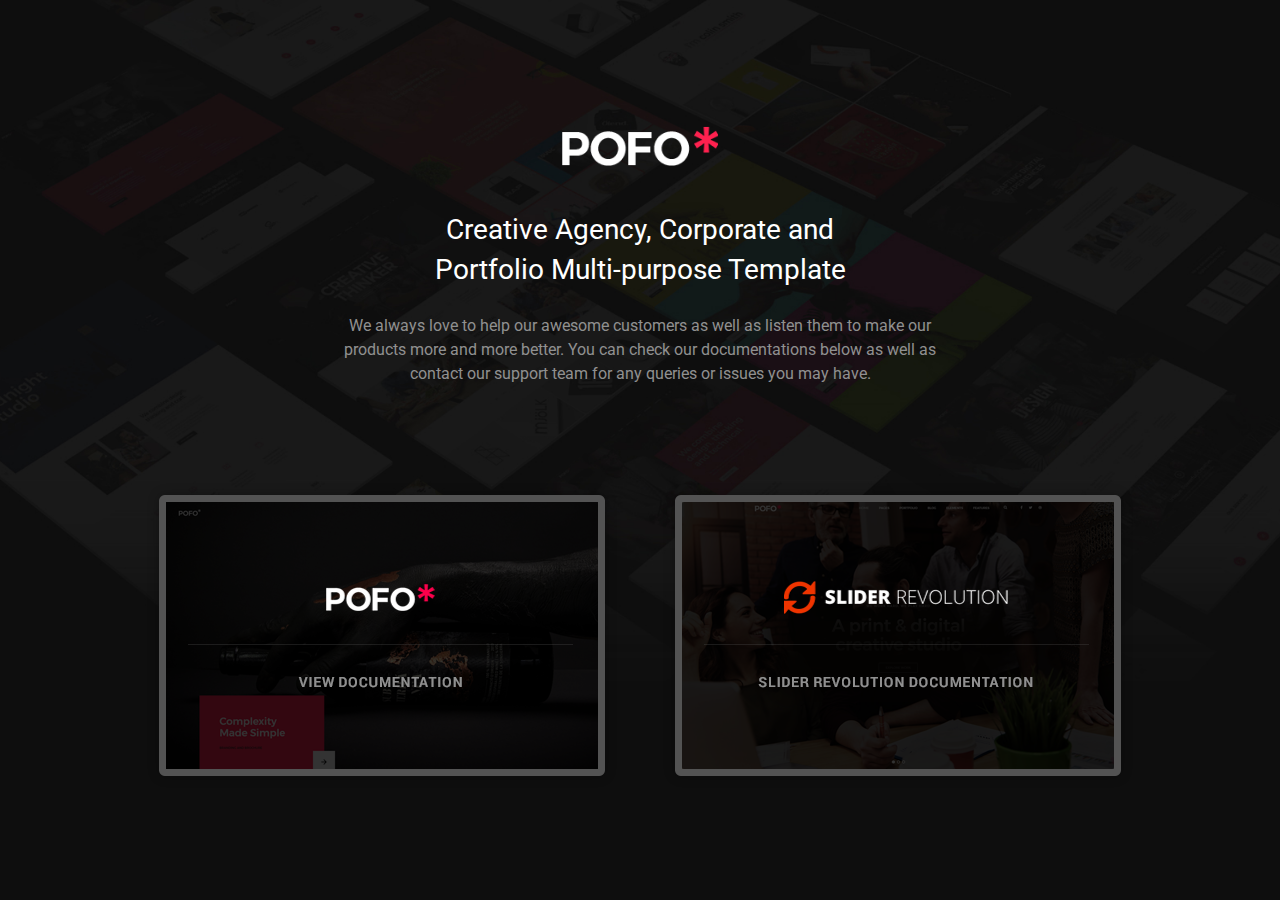
<file: POFO-Template/documentation/index.html>
<!doctype html>
<html class="no-js" lang="en">
    <head>
        <meta http-equiv="content-type" content="text/html; charset=UTF-8">
        <meta charset="utf-8">
        <!-- title -->
        <title>POFO – Creative Agency, Corporate and Portfolio Multi-purpose Template</title>
        <meta charset="utf-8">
        <meta http-equiv="X-UA-Compatible" content="IE=edge" />
        <meta name="viewport" content="width=device-width,initial-scale=1.0,maximum-scale=1" />
        <meta name="author" content="ThemeZaa">
        <!-- description -->
        <meta name="description" content="POFO is a highly creative, modern, visually stunning and Bootstrap responsive multipurpose agency and portfolio HTML5 template with 25 ready home page demos.">
        <!-- keywords -->
        <meta name="keywords" content="creative, modern, clean, bootstrap responsive, html5, css3, portfolio, blog, agency, templates, multipurpose, one page, corporate, start-up, studio, branding, designer, freelancer, carousel, parallax, photography, personal, masonry, grid, coming soon, faq">
        <meta name="viewport" content="width=device-width, initial-scale=1, maximum-scale=1">
        <link href='https://fonts.googleapis.com/css?family=Roboto:400,100,300,500,700,900' rel='stylesheet' type='text/css'>
        <!-- style -->
        <link rel="stylesheet" href="css/style.css" />
    </head>
    <body style="background-image: url('images/pofo-documentation-bg.jpg'); background-size: cover !important; overflow: hidden !important; background-position: center !important; background-repeat: no-repeat !important;">
        <div class="documentation-main">
            <div class="documentation-text">
                <a href="http://www.themezaa.com/html/pofo/" target="_blank" class="logo"><img src="images/logo-white-big.png"/> </a>
                <h1>Creative Agency, Corporate and Portfolio Multi-purpose Template</h1>
                <p>We always love to help our awesome customers as well as listen them to make our products more and more better. You can check our documentations below as well as contact our support team for any queries or issues you may have.</p>
            </div>
            <a href="http://www.themezaa.com/html/pofo/documentation/" target="_blank"><img src="images/pofo-documentation.png" alt="Pofo - Documentation"/></a>
            <a href="https://www.themepunch.com/revsliderjquery-doc/slider-revolution-jquery-5-x-documentation/" target="_blank"><img src="images/pofo-revolution-slider.png" alt="LeadGen - Video Tutorials"/></a>
        </div>
    </body>
</html>
</file>
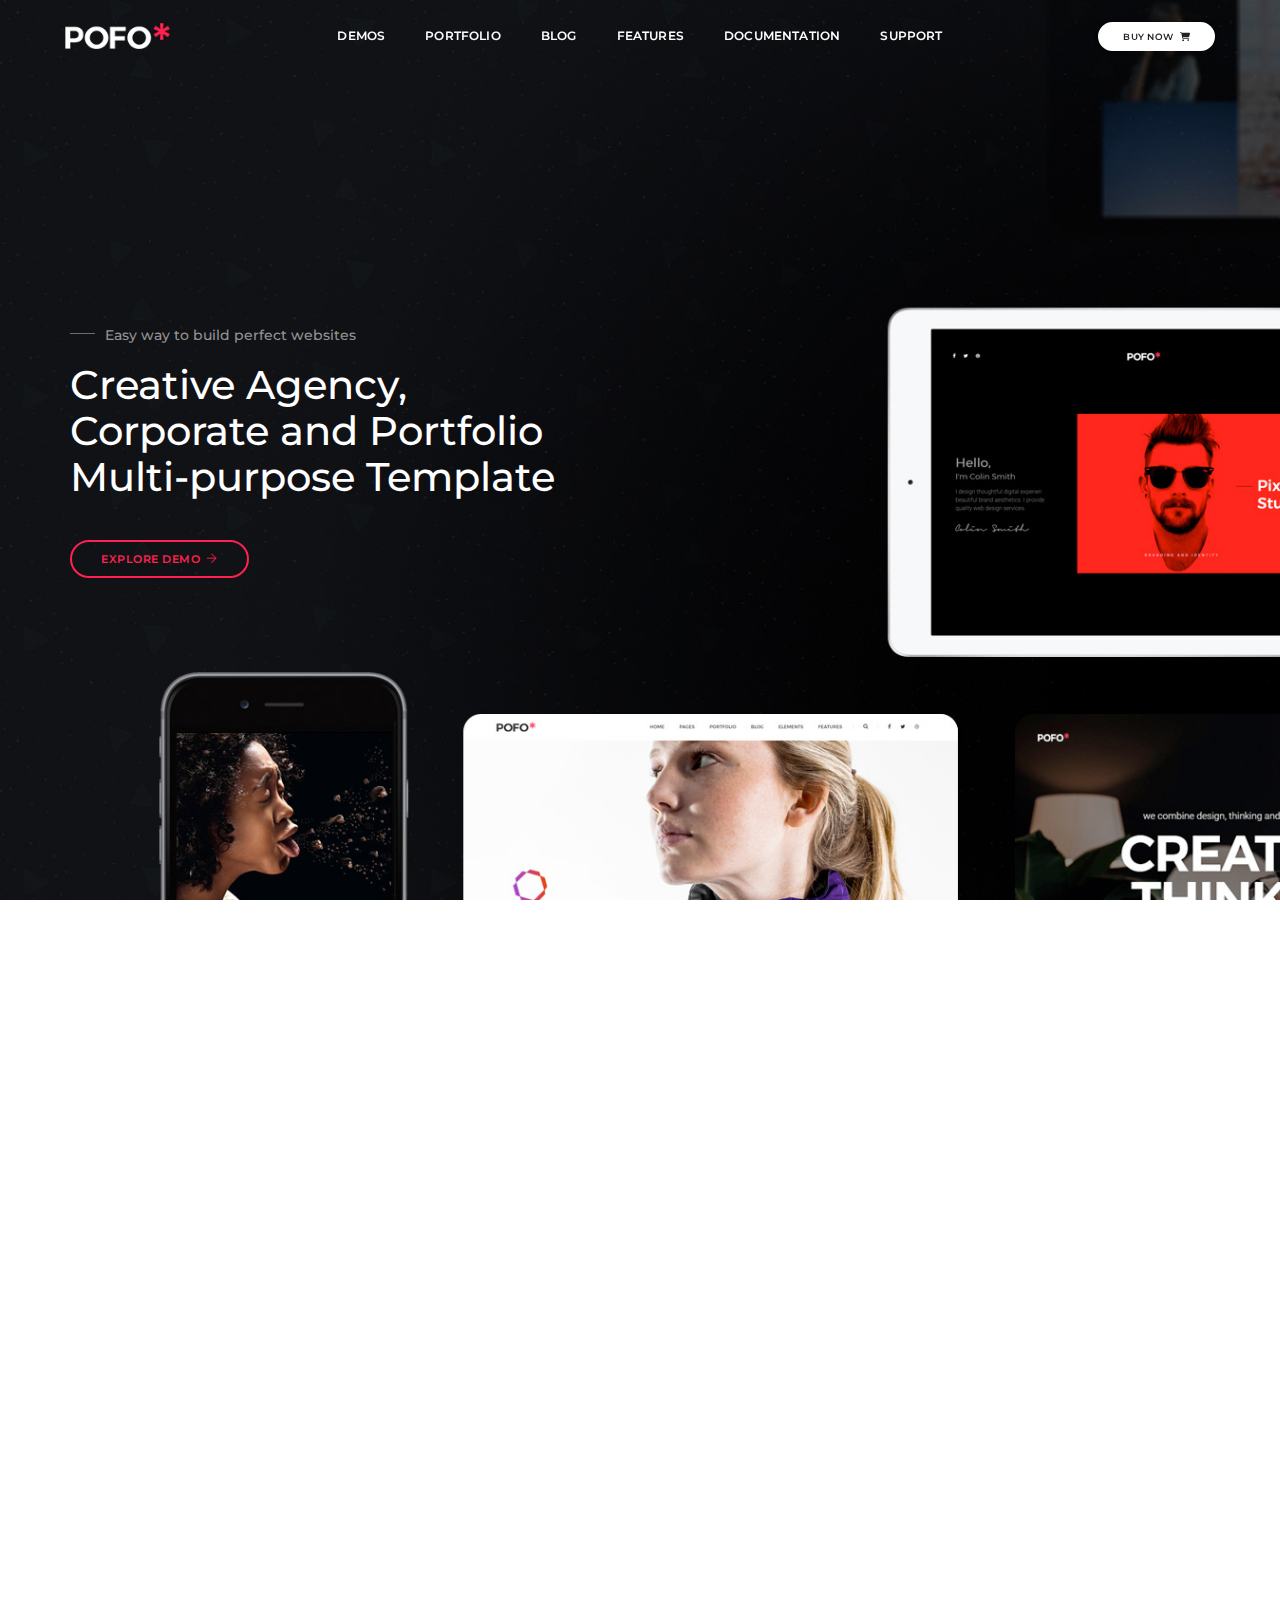
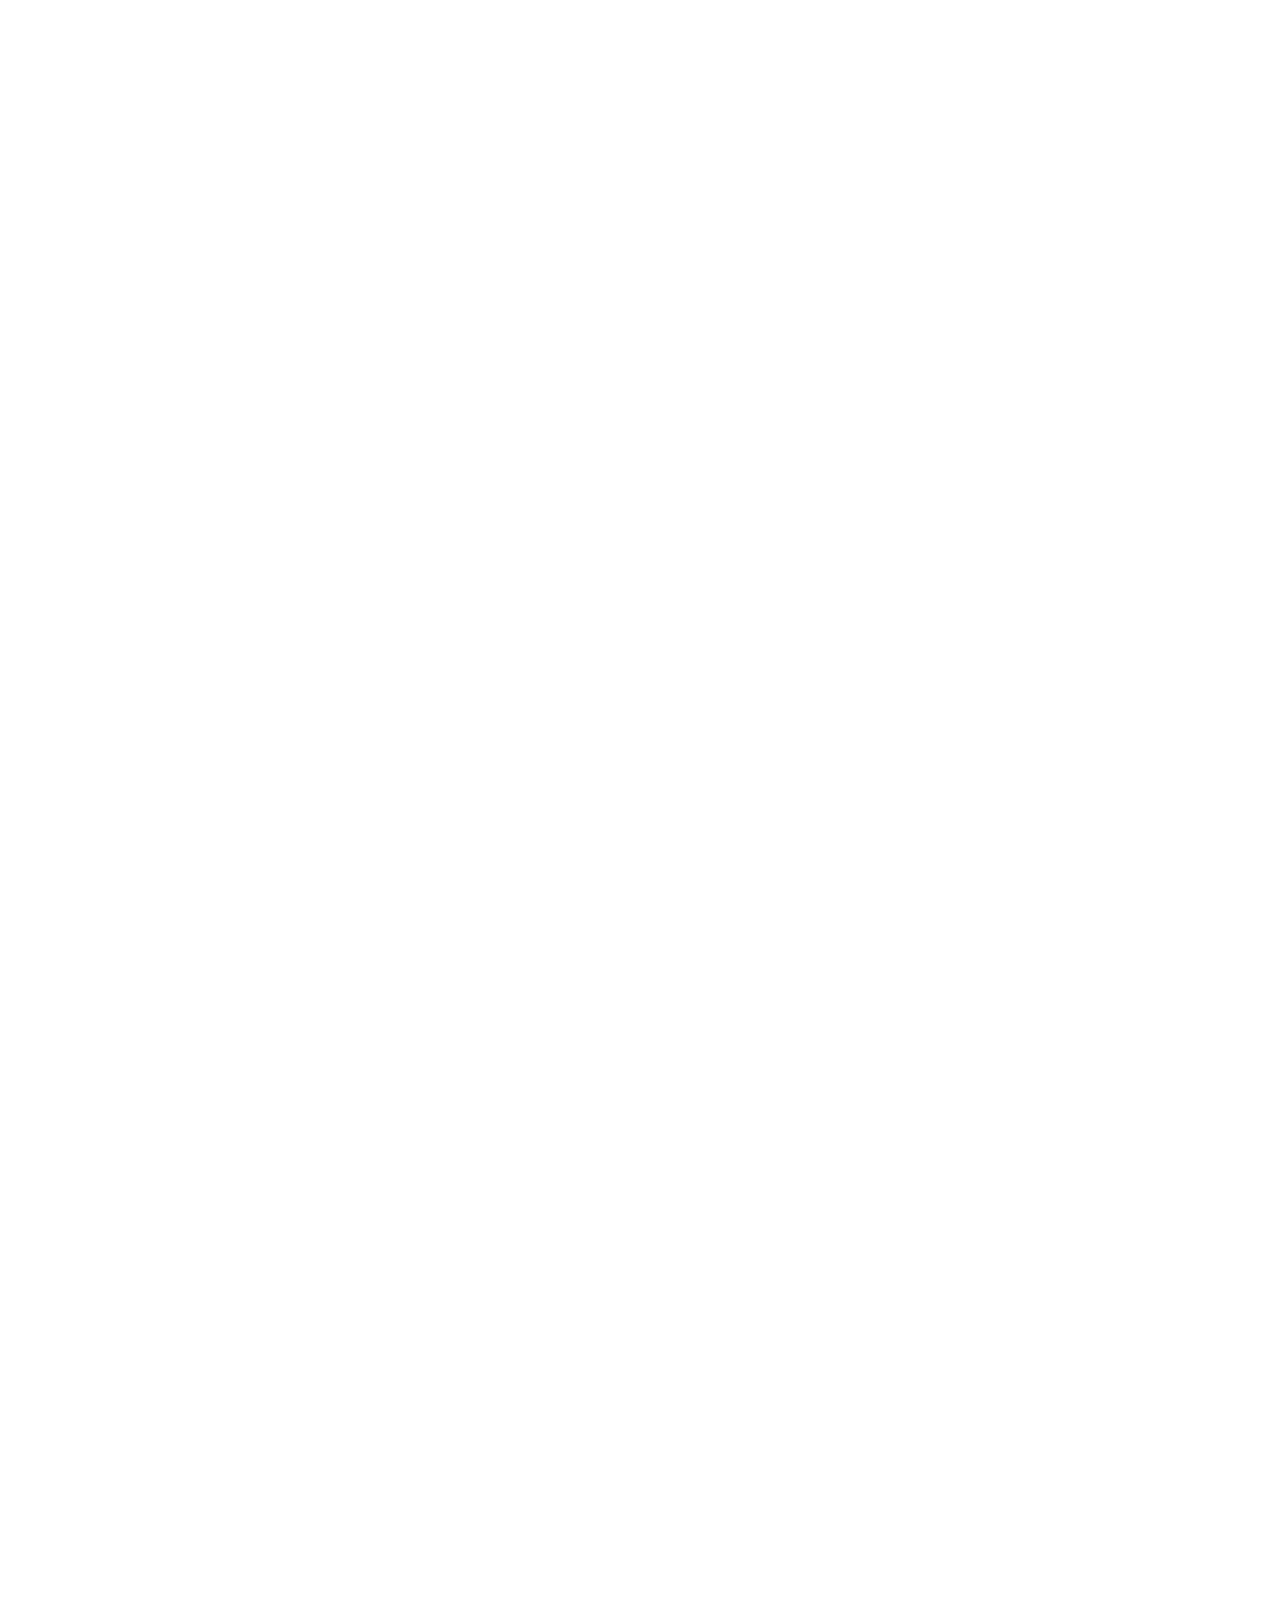
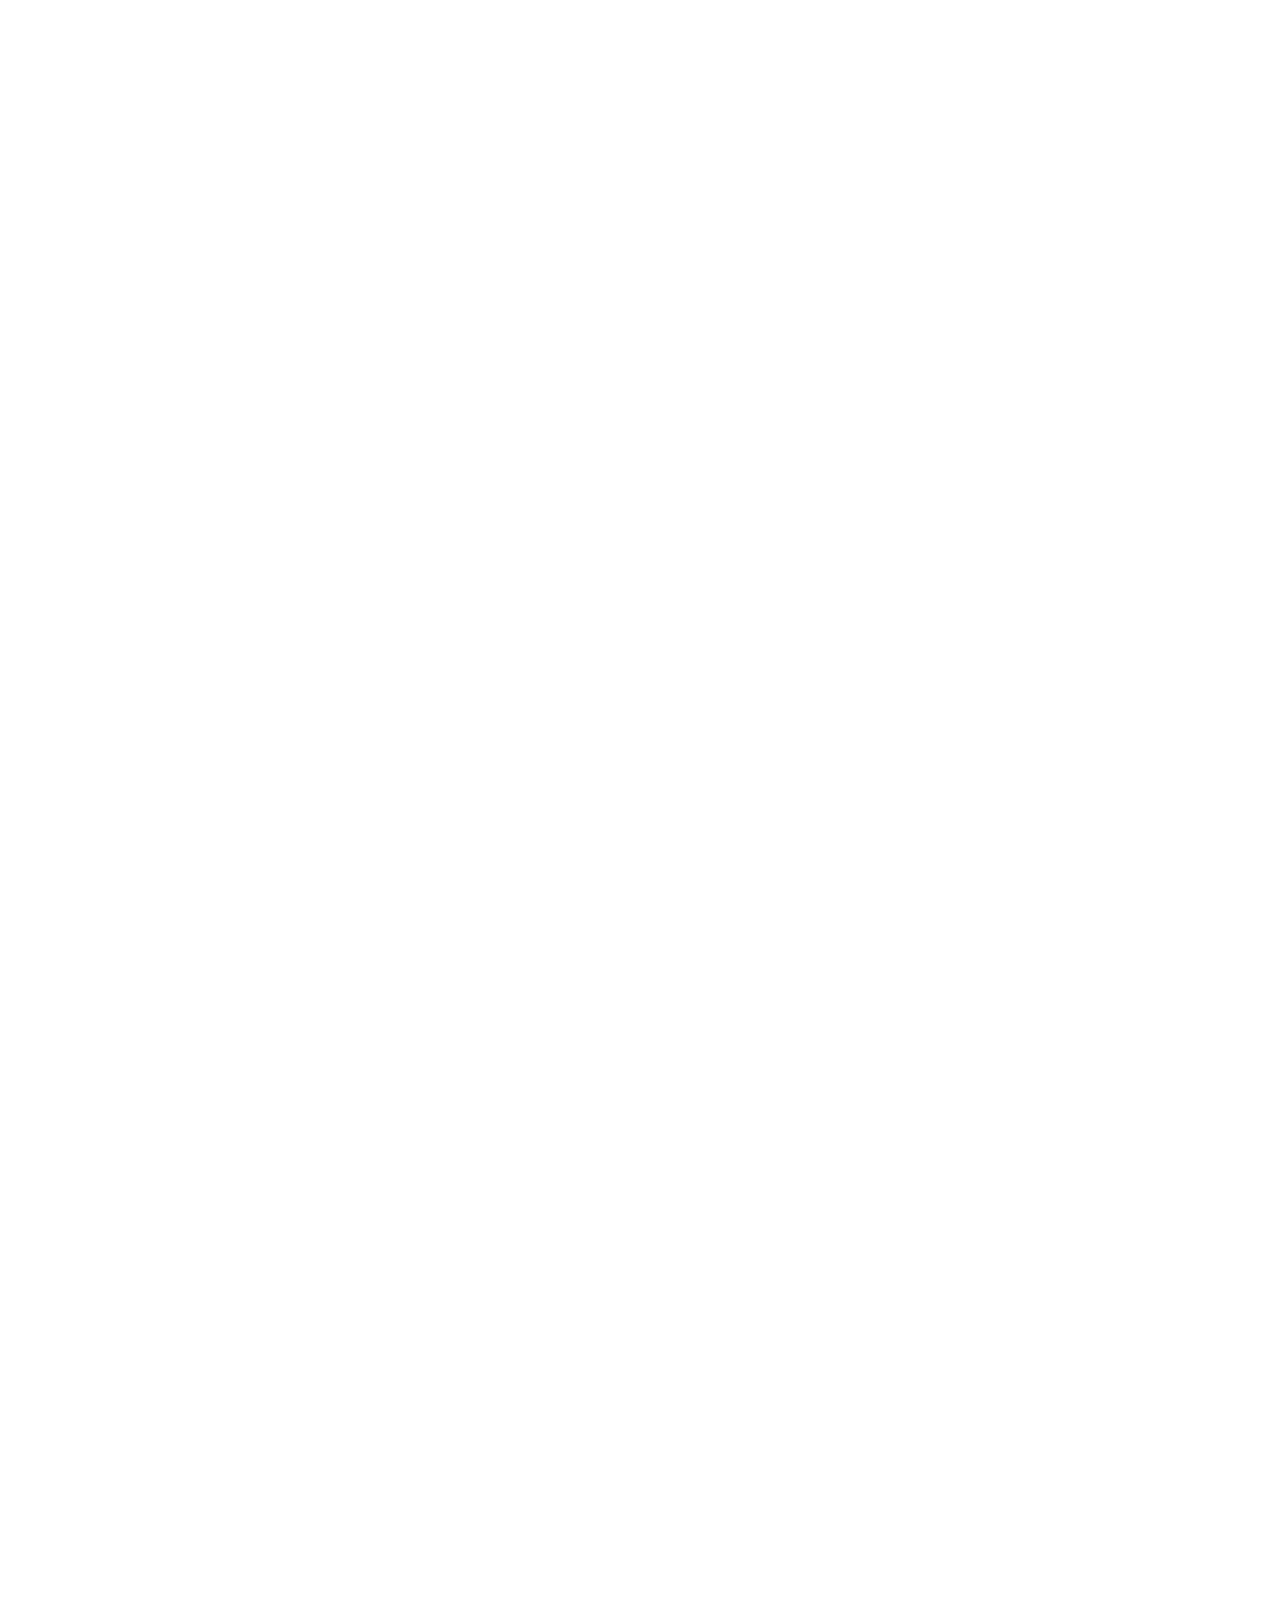
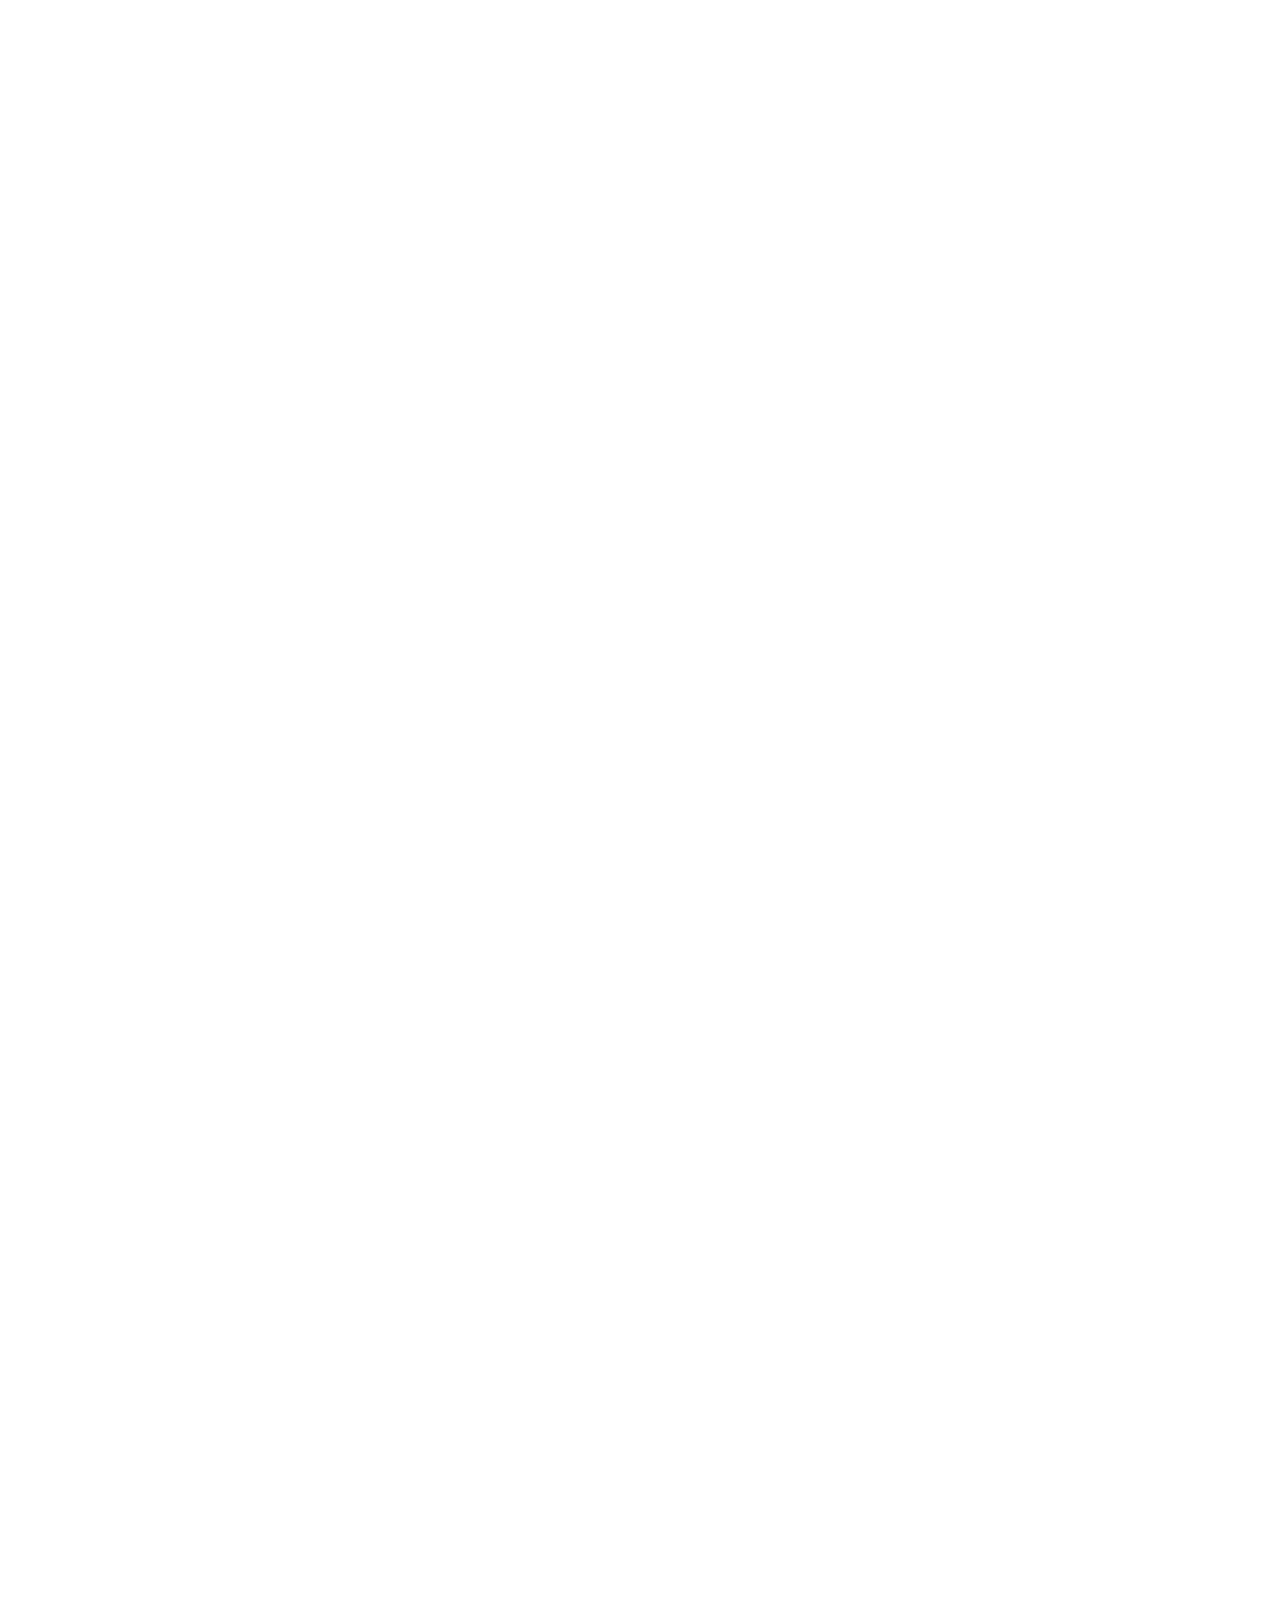
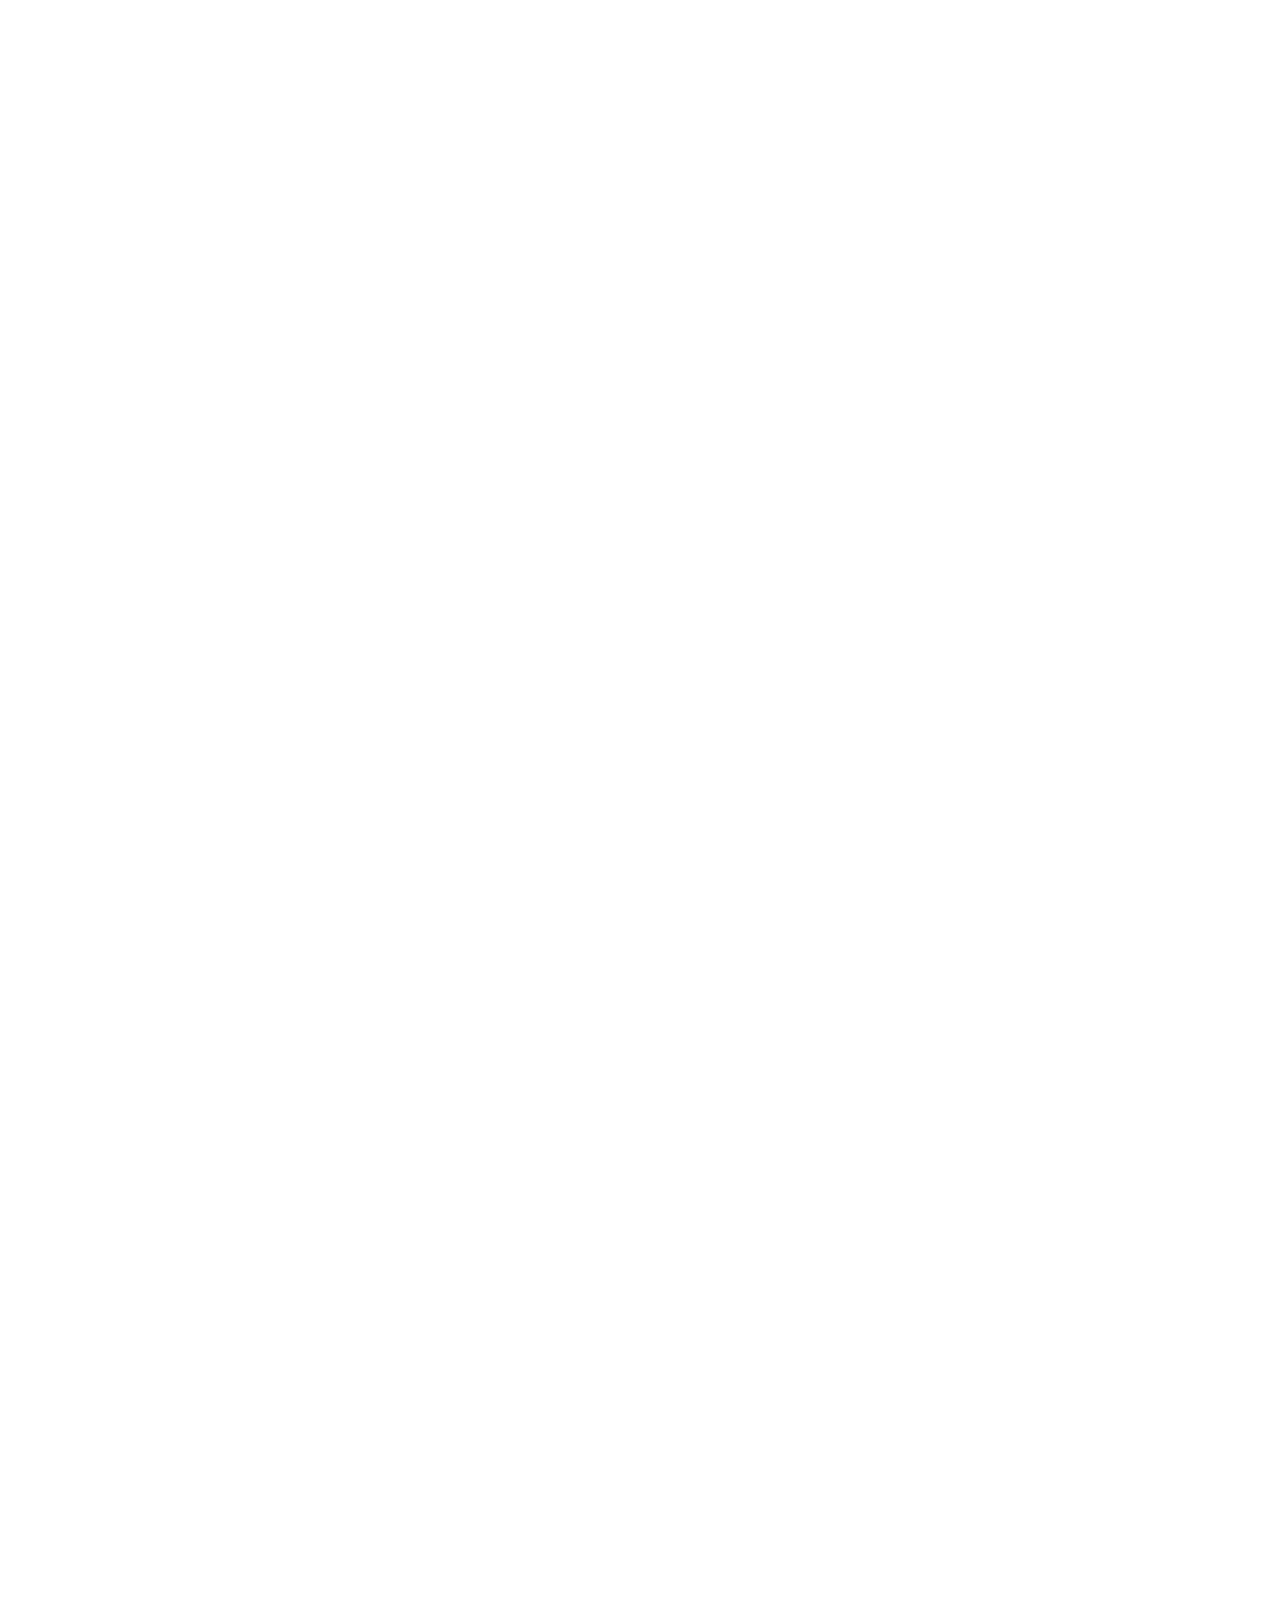
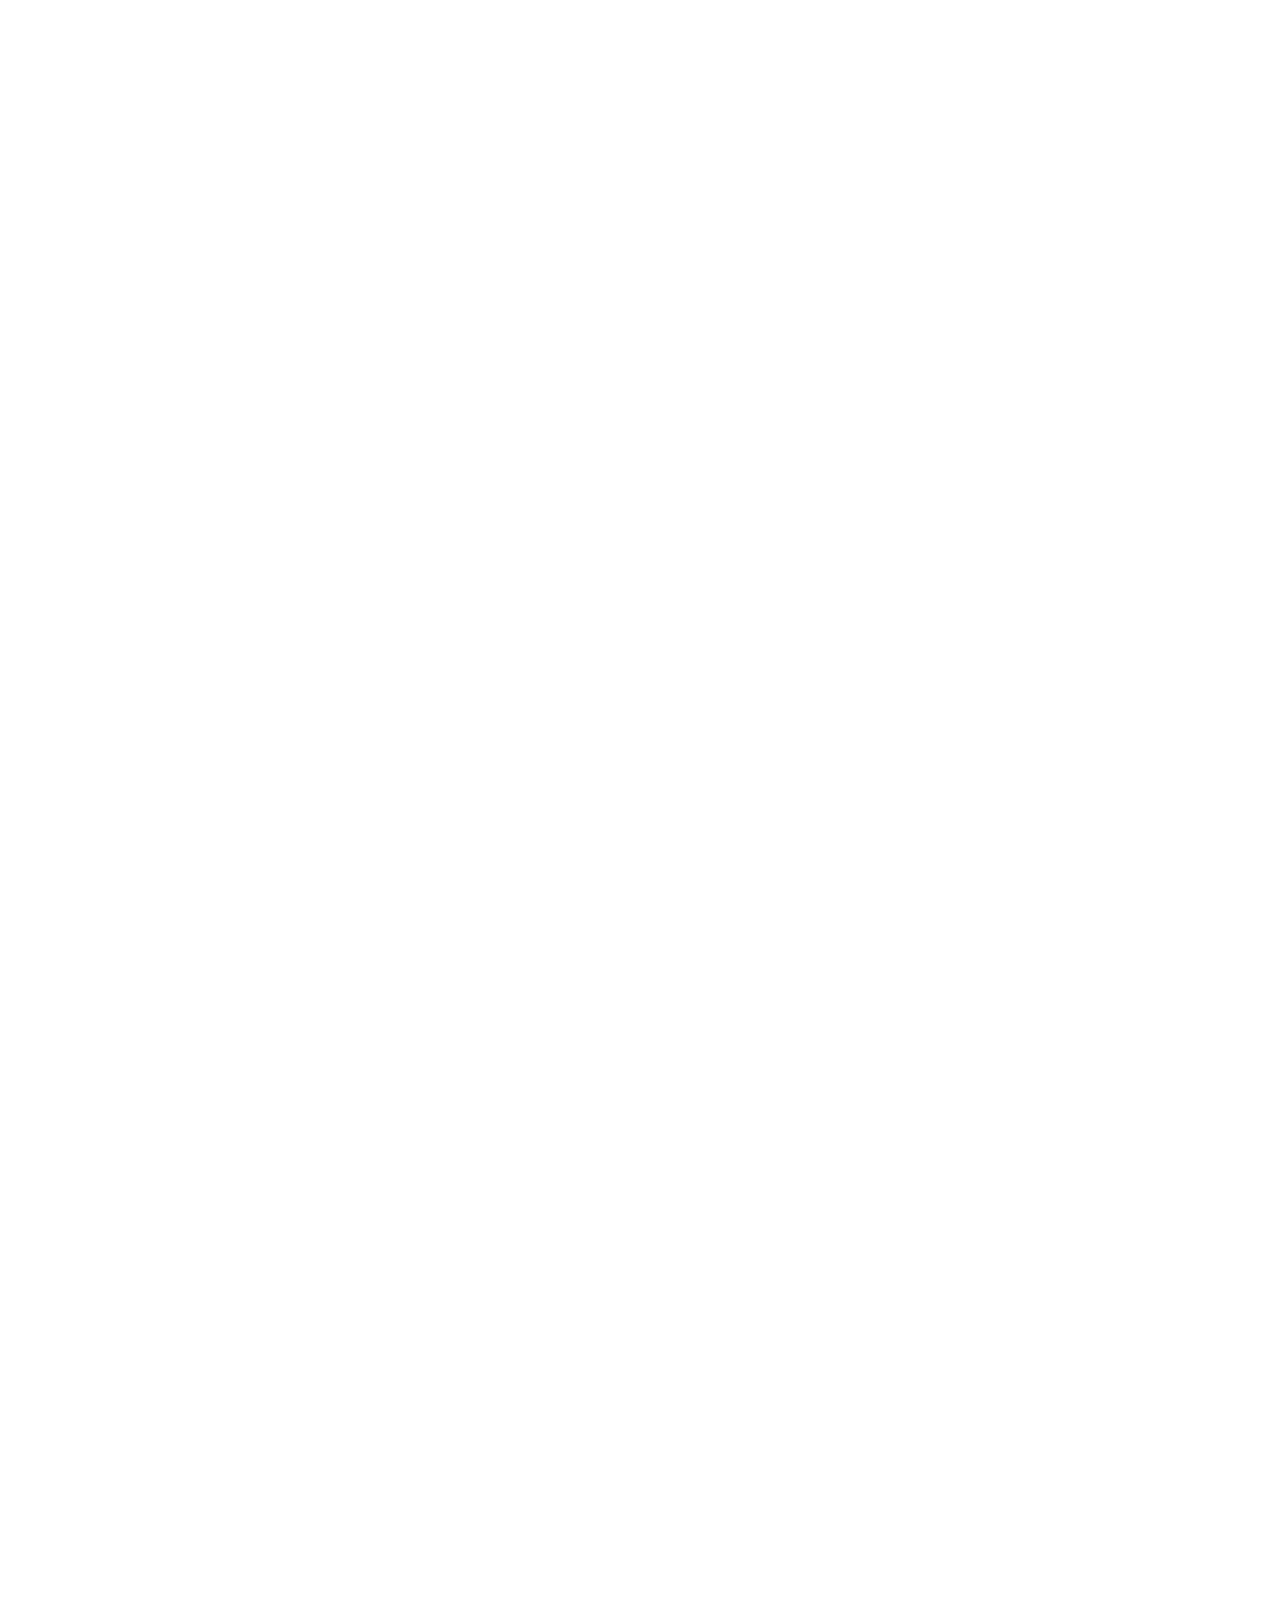
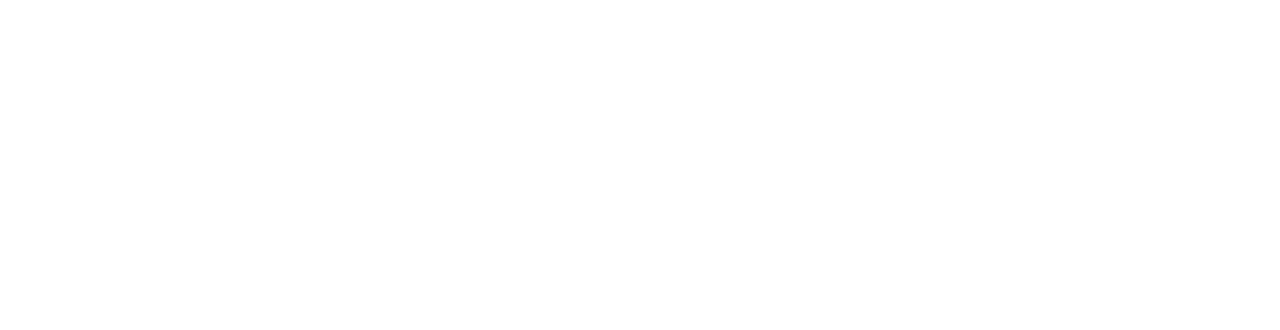
<file: POFO-Template/html/index.html>
<!doctype html>
<html class="no-js" lang="en">
    <head>
        <!-- title -->
        <title>POFO – Creative Agency, Corporate and Portfolio Multi-purpose Template</title>
        <meta charset="utf-8">
        <meta http-equiv="X-UA-Compatible" content="IE=edge" />
        <meta name="viewport" content="width=device-width,initial-scale=1.0,maximum-scale=1" />
        <meta name="author" content="ThemeZaa">
        <!-- description -->
        <meta name="description" content="POFO is a highly creative, modern, visually stunning and Bootstrap responsive multipurpose agency and portfolio HTML5 template with 25 ready home page demos.">
        <!-- keywords -->
        <meta name="keywords" content="creative, modern, clean, bootstrap responsive, html5, css3, portfolio, blog, agency, templates, multipurpose, one page, corporate, start-up, studio, branding, designer, freelancer, carousel, parallax, photography, personal, masonry, grid, coming soon, faq">
        <!-- favicon -->
        <link rel="shortcut icon" href="images/favicon.png">
        <link rel="apple-touch-icon" href="images/apple-touch-icon-57x57.png">
        <link rel="apple-touch-icon" sizes="72x72" href="images/apple-touch-icon-72x72.png">
        <link rel="apple-touch-icon" sizes="114x114" href="images/apple-touch-icon-114x114.png">
        <!-- style sheets and font icons  -->
        <link rel="stylesheet" type="text/css" href="css/bootsnav.css">
        <link rel="stylesheet" type="text/css" href="css/font-icons.min.css">
        <link rel="stylesheet" type="text/css" href="css/theme-vendors.min.css">
        <link rel="stylesheet" type="text/css" href="css/style.css" />
        <link rel="stylesheet" type="text/css" href="css/responsive.css" />
    </head>
    <body>
        <!-- start header -->
        <header>
            <!-- start navigation -->
            <nav class="navbar navbar-default bootsnav navbar-top white-link header-dark background-transparent nav-box-width navbar-expand-lg">    
                <div class="container-fluid nav-header-container">
                    <!-- start logo -->
                    <div class="col-auto col-lg-2 ps-0">
                        <a href="index.html" title="Pofo" class="logo"><img src="images/logo.png" data-at2x="images/logo@2x.png" class="logo-dark" alt="Pofo"><img src="images/logo-white.png" data-at2x="images/logo-white@2x.png" alt="Pofo" class="logo-light default"></a>
                    </div>
                    <!-- end logo -->
                    <div class="col accordion-menu pr-0 pr-md-3">
                        <button type="button" class="navbar-toggler collapsed" data-bs-toggle="collapse" data-bs-target="#navbar-collapse-toggle-1">
                            <span class="sr-only">toggle navigation</span>
                            <span class="icon-bar"></span>
                            <span class="icon-bar"></span>
                            <span class="icon-bar"></span>
                        </button>
                        <div class="navbar-collapse collapse justify-content-center" id="navbar-collapse-toggle-1">
                            <ul class="nav navbar-nav alt-font text-normal">
                                <!-- start menu item -->
                                <li><a href="#demos" class="inner-link">Demos</a></li>
                                <!-- end menu item -->
                                <!-- start menu item -->
                                <li><a href="#portfolio" class="inner-link">Portfolio</a></li>
                                <!-- end menu item -->
                                <!-- start menu item -->
                                <li><a href="#blog" class="inner-link">Blog</a></li>
                                <!-- end menu item -->
                                <!-- start menu item -->
                                <li><a href="#features" class="inner-link">Features</a></li>
                                <!-- end menu item -->
                                <!-- start menu item -->
                                <li><a href="http://www.themezaa.com/html/pofo/documentation/" target="_blank">Documentation</a></li>
                                <!-- end menu item -->
                                <!-- start menu item -->
                                <li><a href="https://www.themezaa.com/support/" target="_blank">Support</a></li>
                                <!-- end menu item -->
                            </ul>
                        </div>
                    </div>
                    <div class="col-auto col-lg-2 pe-0 text-end">
                        <a href="https://1.envato.market/g7jrr" target="_blank" class="btn btn-very-small btn-rounded btn-white box-shadow-dark">Buy Now<i class="fa-solid fa-cart-shopping"></i></a>
                    </div>
                </div>
            </nav>
            <!-- end navigation -->  
        </header>
        <!-- end header -->
        <!-- start hero section -->
        <section id="home" class="p-0 parallax mobile-height wow animate__fadeIn" data-parallax-background-ratio="0.5" style="background-image:url('images/pofo-demo-parallax.jpg');">
            <div class="opacity-medium bg-extra-dark-gray d-xl-none"></div>
            <div class="container position-relative full-screen">
                <div class="row h-100 align-items-center">                  
                    <div class="col-lg-6 col-md-7 padding-30px-right alt-font text-white-2">
                        <div class="text-white-2-transparent mb-3 text-startside-line text-medium-gray">Easy way to build perfect websites</div>
                        <h1 class="font-weight-500 margin-40px-bottom demo-heading">Creative Agency, Corporate and Portfolio Multi-purpose Template</h1>
                        <a class="btn btn-small btn-rounded btn-transparent-deep-pink inner-link" href="#demos">Explore Demo<i class="ti-arrow-right"></i></a>
                    </div>                      
                </div>
            </div>
        </section>
        <!-- end hero section -->
        <section id="demos" class="half-section wow animate__fadeIn">
            <div class="container">
                <div class="row justify-content-center">
                    <div class="col-lg-6 col-md-8 col-sm-10 text-center last-paragraph-no-margin">
                        <span class="text-extra-large d-block alt-font text-extra-dark-gray margin-10px-bottom font-weight-600">Check Out Our All Ready Demos</span>
                        <p class="w-75 lg-w-90 sm-w-100 mx-auto">A great collection of beautiful website templates for your need. Choose the best suitable template and start customizing it.</p>
                    </div>
                </div>
            </div>
        </section>
        <!-- start portfolio -->
        <section class="bg-charcoal-gray wow animate__fadeIn p-0">
            <div class="bg-black">
                <div class="container">
                    <div class="row justify-content-center">
                        <div class="col-12">
                            <!-- start filter navigation -->
                            <ul class="portfolio-filter nav nav-tabs justify-content-center portfolio-filter-tab-2 border-none font-weight-600 alt-font text-center text-small padding-35px-tb">
                                <li class="nav-item active"><a href="javascript:void(0);" data-filter="*" class="nav-link text-white-2 text-very-small">All</a></li>
                                <li class="nav-item"><a href="javascript:void(0);" data-filter=".classic" class="nav-link text-white-2 text-very-small">Classic</a></li>
                                <li class="nav-item"><a href="javascript:void(0);" data-filter=".creative" class="nav-link text-white-2 text-very-small">Creative</a></li>
                                <li class="nav-item"><a href="javascript:void(0);" data-filter=".portfolio" class="nav-link text-white-2 text-very-small">Portfolio</a></li>
                                <li class="nav-item"><a href="javascript:void(0);" data-filter=".blog" class="nav-link text-white-2 text-very-small">Blog</a></li>
                                <li class="nav-item"><a href="javascript:void(0);" data-filter=".other" class="nav-link text-white-2 text-very-small">Other</a></li>
                            </ul>                                                                           
                            <!-- end filter navigation -->
                        </div>
                    </div>
                </div>
            </div>
            <div class="container-fluid">
                <div class="row mx-0">
                    <div class="col-12 filter-content overflow-hidden text-center alt-font padding-80px-all lg-padding-15px-all md-padding-5px-lr md-padding-30px-tb sm-no-padding-lr">
                        <ul class="hover-option11 portfolio-wrapper grid grid-loading-white grid-4col xl-grid-4col lg-grid-3col md-grid-2col sm-grid-2col xs-grid-1col gutter-double-extra-large">
                            <li class="grid-sizer"></li>
                            <!-- start portfolio item -->
                            <li class="grid-item classic wow animate__fadeInUp">
                                <a href="home-classic-corporate.html" target="_blank">
                                    <div class="portfolio-img bg-extra-dark-gray"><img src="images/pofo-portfolio-classic-corporate.jpg" alt=""/></div>
                                    <span class="portfolio-item-title">Classic Corporate</span>
                                </a>
                            </li>
                            <!-- end portfolio item -->
                            <!-- start portfolio item -->
                            <li class="grid-item classic wow animate__fadeInUp" data-wow-delay="0.2s">
                                <a href="home-classic-digital-agency.html" target="_blank">
                                    <div class="portfolio-img bg-extra-dark-gray"><img src="images/pofo-portfolio-digital-agency.jpg" alt=""/></div>
                                    <span class="portfolio-item-title">Digital Agency</span>
                                </a>
                            </li>
                            <!-- end portfolio item -->
                            <!-- start portfolio item -->
                            <li class="grid-item creative wow animate__fadeInUp" data-wow-delay="0.4s">
                                <a href="home-creative-studio.html" target="_blank">
                                    <div class="portfolio-img bg-extra-dark-gray"><img src="images/pofo-portfolio-creative-studio.jpg" alt=""/></div>
                                    <span class="portfolio-item-title">Creative Studio</span>
                                </a>
                            </li>
                            <!-- end portfolio item -->
                            <!-- start portfolio item -->
                            <li class="grid-item classic wow animate__fadeInUp" data-wow-delay="0.6s">
                                <a href="home-classic-interactive-agency.html" target="_blank">
                                    <div class="portfolio-img bg-extra-dark-gray"><img src="images/pofo-portfolio-interactive-agency.jpg" alt=""/></div>
                                    <span class="portfolio-item-title">Interactive Agency</span>
                                </a>
                            </li>
                            <!-- end portfolio item -->
                            <!-- start portfolio item -->
                            <li class="grid-item classic wow animate__fadeInUp">
                                <a href="home-classic-web-agency.html" target="_blank">
                                    <div class="portfolio-img bg-extra-dark-gray"><img src="images/pofo-portfolio-web-agency.jpg" alt=""/></div>
                                    <span class="portfolio-item-title">Web Agency</span>
                                </a>
                            </li>
                            <!-- end portfolio item -->
                            <!-- start portfolio item -->
                            <li class="grid-item classic wow animate__fadeInUp" data-wow-delay="0.2s">
                                <a href="home-classic-one-page.html" target="_blank">
                                    <div class="portfolio-img bg-extra-dark-gray"><img src="images/pofo-portfolio-classic-one-page.jpg" alt=""/></div>
                                    <span class="portfolio-item-title">Classic One Page</span>
                                </a>
                            </li>
                            <!-- end portfolio item -->
                            <!-- start portfolio item -->
                            <li class="grid-item creative wow animate__fadeInUp" data-wow-delay="0.4s">
                                <a href="home-creative-business.html" target="_blank">
                                    <div class="portfolio-img bg-extra-dark-gray"><img src="images/pofo-portfolio-creative-business.jpg" alt=""/></div>
                                    <span class="portfolio-item-title">Creative Business</span>
                                </a>
                            </li>
                            <!-- end portfolio item -->
                            <!-- start portfolio item -->
                            <li class="grid-item classic wow animate__fadeInUp" data-wow-delay="0.6s">
                                <a href="home-classic-innovation-agency.html" target="_blank">
                                    <div class="portfolio-img bg-extra-dark-gray"><img src="images/pofo-portfolio-innovation-agency.jpg" alt=""/></div>
                                    <span class="portfolio-item-title">Innovation Agency</span>
                                </a>
                            </li>
                            <!-- end portfolio item -->
                            <!-- start portfolio item -->
                            <li class="grid-item creative wow animate__fadeInUp">
                                <a href="home-creative-small-business.html" target="_blank">
                                    <div class="portfolio-img bg-extra-dark-gray"><img src="images/pofo-portfolio-small-business.jpg" alt=""/></div>
                                    <span class="portfolio-item-title">Small Business</span>
                                </a>
                            </li>
                            <!-- end portfolio item -->
                            <!-- start portfolio item -->
                            <li class="grid-item portfolio wow animate__fadeInUp" data-wow-delay="0.2s">
                                <a href="home-portfolio-minimal.html" target="_blank">
                                    <div class="portfolio-img bg-extra-dark-gray"><img src="images/pofo-portfolio-minimal.jpg" alt=""/></div>
                                    <span class="portfolio-item-title">Minimal Portfolio</span>
                                </a>
                            </li>
                            <!-- end portfolio item -->
                            <!-- start portfolio item -->
                            <li class="grid-item classic wow animate__fadeInUp" data-wow-delay="0.4s">
                                <a href="home-classic-start-up.html" target="_blank">
                                    <div class="portfolio-img bg-extra-dark-gray"><img src="images/pofo-portfolio-classic-start-up.jpg" alt=""/></div>
                                    <span class="portfolio-item-title">Classic Start-Up</span>
                                </a>
                            </li>
                            <!-- end portfolio item -->
                            <!-- start portfolio item -->
                            <li class="grid-item portfolio wow animate__fadeInUp" data-wow-delay="0.6s">
                                <a href="home-portfolio-parallax.html" target="_blank">
                                    <div class="portfolio-img bg-extra-dark-gray"><img src="images/pofo-portfolio-parallax.jpg" alt=""/></div>
                                    <span class="portfolio-item-title">Parallax Portfolio</span>
                                </a>
                            </li>
                            <!-- end portfolio item -->
                            <!-- start portfolio item -->
                            <li class="grid-item blog wow animate__fadeInUp">
                                <a href="home-blog-clean.html" target="_blank">
                                    <div class="portfolio-img bg-extra-dark-gray"><img src="images/pofo-portfolio-blog-clean.jpg" alt=""/></div>
                                    <span class="portfolio-item-title">Blog Clean</span>
                                </a>
                            </li>
                            <!-- end portfolio item -->
                            <!-- start portfolio item -->
                            <li class="grid-item creative wow animate__fadeInUp" data-wow-delay="0.2s">
                                <a href="home-creative-branding-agency.html" target="_blank">
                                    <div class="portfolio-img bg-extra-dark-gray"><img src="images/pofo-portfolio-branding-agency.jpg" alt=""/></div>
                                    <span class="portfolio-item-title">Branding Agency</span>
                                </a>
                            </li>
                            <!-- end portfolio item -->
                            <!-- start portfolio item -->
                            <li class="grid-item blog wow animate__fadeInUp" data-wow-delay="0.4s">
                                <a href="home-blog-personal.html" target="_blank">
                                    <div class="portfolio-img bg-extra-dark-gray"><img src="images/pofo-portfolio-blog-personal.jpg" alt=""/></div>
                                    <span class="portfolio-item-title">Blog Personal</span>
                                </a>
                            </li>
                            <!-- end portfolio item -->
                            <!-- start portfolio item -->
                            <li class="grid-item portfolio wow animate__fadeInUp" data-wow-delay="0.6s">
                                <a href="home-portfolio-photographer.html" target="_blank">
                                    <div class="portfolio-img bg-extra-dark-gray"><img src="images/pofo-portfolio-photographer.jpg" alt=""/></div>
                                    <span class="portfolio-item-title">Photographer Portfolio</span>
                                </a>
                            </li>
                            <!-- end portfolio item -->
                            <!-- start portfolio item -->
                            <li class="grid-item portfolio wow animate__fadeInUp">
                                <a href="home-portfolio-metro.html" target="_blank">
                                    <div class="portfolio-img bg-extra-dark-gray"><img src="images/pofo-portfolio-metro-portfolio.jpg" alt=""/></div>
                                    <span class="portfolio-item-title">Metro Portfolio</span>
                                </a>
                            </li>
                            <!-- end portfolio item -->
                            <!-- start portfolio item -->
                            <li class="grid-item blog wow animate__fadeInUp" data-wow-delay="0.2s">
                                <a href="home-blog-masonry.html" target="_blank">
                                    <div class="portfolio-img bg-extra-dark-gray"><img src="images/pofo-portfolio-blog-masonry.jpg" alt=""/></div>
                                    <span class="portfolio-item-title">Blog Masonry</span>
                                </a>
                            </li>
                            <!-- end portfolio item -->
                            <!-- start portfolio item -->
                            <li class="grid-item creative wow animate__fadeInUp" data-wow-delay="0.4s">
                                <a href="home-creative-designer.html" target="_blank">
                                    <div class="portfolio-img bg-extra-dark-gray"><img src="images/pofo-portfolio-creative-designer.jpg" alt=""/></div>
                                    <span class="portfolio-item-title">Creative Designer</span>
                                </a>
                            </li>
                            <!-- end portfolio item -->
                            <!-- start portfolio item -->
                            <li class="grid-item blog wow animate__fadeInUp" data-wow-delay="0.6s">
                                <a href="home-blog-grid.html" target="_blank">
                                    <div class="portfolio-img bg-extra-dark-gray"><img src="images/pofo-portfolio-blog-grid.jpg" alt=""/></div>
                                    <span class="portfolio-item-title">Blog Grid</span>
                                </a>
                            </li>
                            <!-- end portfolio item -->
                            <!-- start portfolio item -->
                            <li class="grid-item portfolio wow animate__fadeInUp">
                                <a href="home-portfolio-personal.html" target="_blank">
                                    <div class="portfolio-img bg-extra-dark-gray"><img src="images/pofo-portfolio-personal.jpg" alt=""/></div>
                                    <span class="portfolio-item-title">Personal Portfolio</span>
                                </a>
                            </li>
                            <!-- end portfolio item -->
                            <!-- start portfolio item -->
                            <li class="grid-item portfolio wow animate__fadeInUp" data-wow-delay="0.2s">
                                <a href="home-portfolio-multiple-carousel.html" target="_blank">
                                    <div class="portfolio-img bg-extra-dark-gray"><img src="images/pofo-portfolio-multiple-carousel.jpg" alt=""/></div>
                                    <span class="portfolio-item-title">Multiple Carousel Portfolio</span>
                                </a>
                            </li>
                            <!-- end portfolio item -->
                            <!-- start portfolio item -->
                            <li class="grid-item other wow animate__fadeInUp" data-wow-delay="0.4s">
                                <a href="maintenance.html" target="_blank">
                                    <div class="portfolio-img bg-extra-dark-gray"><img src="images/pofo-under-maintenance.jpg" alt=""/></div>
                                    <span class="portfolio-item-title">Under Maintenance</span>
                                </a>
                            </li>
                            <!-- end portfolio item -->
                            <!-- start portfolio item -->
                            <li class="grid-item other wow animate__fadeInUp" data-wow-delay="0.6s">
                                <a href="coming-soon.html" target="_blank">
                                    <div class="portfolio-img bg-extra-dark-gray"><img src="images/pofo-portfolio-coming-soon.jpg" alt=""/></div>
                                    <span class="portfolio-item-title">Coming Soon</span>
                                </a>
                            </li>
                            <!-- end portfolio item -->
                            <!-- start portfolio item -->
                            <li class="grid-item other wow animate__fadeInUp">
                                <a href="coming-soon-02.html" target="_blank">
                                    <div class="portfolio-img bg-extra-dark-gray"><img src="images/pofo-portfolio-coming-soon-02.jpg" alt=""/></div>
                                    <span class="portfolio-item-title">Coming Soon - Style 02</span>
                                </a>
                            </li>
                            <!-- end portfolio item -->
                            <!-- start portfolio item -->
                            <li class="grid-item creative wow animate__fadeInUp" data-wow-delay="0.2s">
                                <a href="home-creative-simple-portfolio.html" target="_blank">
                                    <div class="portfolio-img bg-extra-dark-gray"><img src="images/pofo-portfolio-left-menu-classic.jpg" alt=""/></div>
                                    <span class="portfolio-item-title">Creative Simple Portfolio</span>
                                </a>
                            </li>
                            <!-- end portfolio item -->
                            <!-- start portfolio item -->
                            <li class="grid-item portfolio wow animate__fadeInUp" data-wow-delay="0.4s">
                                <a href="home-portfolio-full-screen-vertical.html" target="_blank">
                                    <div class="portfolio-img bg-extra-dark-gray"><img src="images/pofo-portfolio-full-screen-vertical.jpg" alt=""/></div>
                                    <span class="portfolio-item-title">Vertical Portfolio</span>
                                </a>
                            </li>
                            <!-- end portfolio item -->
                            <!-- start portfolio item -->
                            <li class="grid-item portfolio wow animate__fadeInUp" data-wow-delay="0.6s">
                                <a href="home-portfolio-centered-slides.html" target="_blank">
                                    <div class="portfolio-img bg-extra-dark-gray"><img src="images/pofo-portfolio-centered-slides.jpg" alt=""/></div>
                                    <span class="portfolio-item-title">Centered Slides Portfolio</span>
                                </a>
                            </li>
                            <!-- end portfolio item -->
                            <!-- start portfolio item -->
                            <li class="grid-item creative wow animate__fadeInUp">
                                <a href="home-creative-agency.html" target="_blank">
                                    <div class="portfolio-img bg-extra-dark-gray"><img src="images/home-creative-agency.jpg" alt=""/></div>
                                    <span class="portfolio-item-title">Creative Agency <span class="new-demo">NEW</span></span>
                                </a>
                            </li>
                            <!-- end portfolio item -->
                            <!-- start portfolio item -->
                            <li class="grid-item portfolio wow animate__fadeInUp">
                                <a href="home-creative-minimalist-portfolio.html" target="_blank">
                                    <div class="portfolio-img bg-extra-dark-gray"><img src="images/home-creative-minimalist-portfolio.jpg" alt=""/></div>
                                    <span class="portfolio-item-title">Creative Minimalist Portfolio <span class="new-demo">NEW</span></span>
                                </a>
                            </li>
                            <!-- end portfolio item -->
                            <!-- start portfolio item -->
                            <li class="grid-item classic wow animate__fadeInUp">
                                <a href="home-classic-business.html" target="_blank">
                                    <div class="portfolio-img bg-extra-dark-gray"><img src="images/home-classic-business.jpg" alt=""/></div>
                                    <span class="portfolio-item-title">Classic Business <span class="new-demo">NEW</span></span>
                                </a>
                            </li>
                            <!-- end portfolio item -->
                        </ul>
                    </div>
                </div>
            </div>
        </section>
        <!-- end portfolio -->
        <!-- start fancy text box style 02 section -->
        <section class="wow animate__fadeIn p-0">
            <div class="container-fluid">
                <div class="row row-cols-1 row-cols-lg-4 row-cols-sm-2 feature-box-14 border-top border-color-light-gray">
                    <!-- start feature box item -->
                    <div class="col d-flex align-items-center last-paragraph-no-margin text-center text-sm-start wow animate__fadeInRight p-0">
                        <div class="padding-seventeen-lr padding-fifteen-tb lg-padding-thirteen-lr lg-padding-twelve-tb md-padding-50px-all sm-padding-30px-all">
                            <i class="ti-pencil-alt text-extra-light-gray icon-medium"></i>
                            <span class="d-block alt-font text-extra-dark-gray margin-15px-top margin-5px-bottom sm-margin-5px-bottom">Modern and vibrant design</span>
                            <p>Pixel perfect and fully responsive design as per latest web design trends.</p>
                        </div>
                    </div>
                    <!-- end feature box item -->
                    <!-- start feature box item -->
                    <div class="col d-flex align-items-center last-paragraph-no-margin text-center text-sm-start wow animate__fadeInRight p-0" data-wow-delay="0.2s">
                        <div class="padding-seventeen-lr padding-fifteen-tb lg-padding-thirteen-lr lg-padding-twelve-tb md-padding-50px-all sm-padding-30px-all">
                            <i class="ti-timer text-extra-light-gray icon-medium"></i>
                            <span class="d-block alt-font text-extra-dark-gray margin-15px-top margin-5px-bottom sm-margin-5px-bottom">SEO and Speed optimization</span>
                            <p>Best practice in design and coding to make the page load fast and SEO ready.</p>
                        </div>
                    </div>
                    <!-- end feature box item -->
                    <!-- start feature box item -->
                    <div class="col d-flex align-items-center last-paragraph-no-margin text-center text-sm-start wow animate__fadeInRight p-0" data-wow-delay="0.4s">
                        <div class="padding-seventeen-lr padding-fifteen-tb lg-padding-thirteen-lr lg-padding-twelve-tb md-padding-50px-all sm-padding-30px-all">
                            <i class="ti-check-box text-extra-light-gray icon-medium"></i>
                            <span class="d-block alt-font text-extra-dark-gray margin-15px-top margin-5px-bottom sm-margin-5px-bottom">Highly professional coding standard</span>
                            <p>Well commented and structured, easy to understand and customizable code.</p>
                        </div>
                    </div>
                    <!-- end feature box item -->
                    <!-- start feature box item -->
                    <div class="col d-flex align-items-center last-paragraph-no-margin text-center text-sm-start wow animate__fadeInRight p-0" data-wow-delay="0.6s">
                        <div class="padding-seventeen-lr padding-fifteen-tb lg-padding-thirteen-lr lg-padding-twelve-tb md-padding-50px-all sm-padding-30px-all">
                            <i class="ti-comment-alt text-extra-light-gray icon-medium"></i>
                            <span class="d-block alt-font text-extra-dark-gray margin-15px-top margin-5px-bottom sm-margin-5px-bottom">Documentation and Support</span>
                            <p>Detailed and technical documentation as well as best rated professional support.</p>
                        </div>
                    </div>
                    <!-- start feature box item -->
                </div>
            </div>
        </section>
        <!-- end fancy text box style 02 section -->
        <!-- start product slider section -->
        <section id="portfolio" class="bg-light-gray  wow animate__fadeIn">
            <div class="container">
                <div class="row justify-content-center">
                    <div class="col-xl-6 col-lg-7 col-md-8 col-sm-10 text-center margin-80px-bottom lg-margin-50px-bottom sm-margin-30px-bottom last-paragraph-no-margin">
                        <span class="text-extra-large d-block alt-font text-extra-dark-gray margin-10px-bottom font-weight-600">Elegant and Impressive Portfolio Pages</span>
                        <p class="w-80 md-w-90 sm-w-100 mx-auto">Not just the homepage, we have designed many different beautiful portfolio single pages to achieve your different needs.</p>
                    </div>
                </div>
            </div>
            <div class="container-fluid">
                <div class="row">
                    <div class="col swiper black-move overflow-hidden sm-position-relative sm-padding-5px-lr" data-slider-options='{ "slidesPerView": 1, "loop": true, "allowTouchMove": true, "centeredSlides":true, "spaceBetween": 30, "preventClicks": true,"autoplay": { "delay": 3000, "disableOnInteraction": true }, "keyboard": { "enabled": true, "onlyInViewport": true }, "navigation": { "nextEl": ".swiper-button-next-01", "prevEl": ".swiper-button-prev-01" }, "pagination": { "el": ".swiper-pagination-01", "clickable": true }, "breakpoints": { "1200": { "slidesPerView": 4 }, "992": { "slidesPerView": 2 }, "768": { "slidesPerView": 2 } } }'>
                        <div class="swiper-wrapper">
                            <!-- start slider item -->
                            <div class="swiper-slide padding-10px-all">
                                <a href="single-project-page-01.html" target="_blank"><img src="images/pofo-portfolio-layout-img-01.jpg" class="w-100 box-shadow-large" alt="" /></a>
                            </div>
                            <!-- end slider item -->
                            <!-- start slider item -->
                            <div class="swiper-slide padding-10px-all">
                                <a href="single-project-page-02.html" target="_blank"><img src="images/pofo-portfolio-layout-img-02.jpg" class="w-100 box-shadow-large" alt="" /></a>
                            </div>
                            <!-- end slider item -->
                            <!-- start slider item -->
                            <div class="swiper-slide padding-10px-all">
                                <a href="single-project-page-03.html" target="_blank"><img src="images/pofo-portfolio-layout-img-03.jpg" class="w-100 box-shadow-large" alt="" /></a>
                            </div>
                            <!-- end slider item -->
                            <!-- start slider item -->
                            <div class="swiper-slide padding-10px-all">
                                <a href="single-project-page-04.html" target="_blank"><img src="images/pofo-portfolio-layout-img-04.jpg" class="w-100 box-shadow-large" alt="" /></a>
                            </div>
                            <!-- end slider item -->
                            <!-- start slider item -->
                            <div class="swiper-slide padding-10px-all">
                                <a href="single-project-page-05.html" target="_blank"><img src="images/pofo-portfolio-layout-img-05.jpg" class="w-100 box-shadow-large" alt="" /></a>
                            </div>
                            <!-- end slider item -->
                            <!-- start slider item -->
                            <div class="swiper-slide padding-10px-all">
                                <a href="single-project-page-06.html" target="_blank"><img src="images/pofo-portfolio-layout-img-06.jpg" class="w-100 box-shadow-large" alt="" /></a>
                            </div>
                            <!-- end slider item -->
                            <!-- start slider item -->
                            <div class="swiper-slide padding-10px-all">
                                <a href="single-project-page-07.html" target="_blank"><img src="images/pofo-portfolio-layout-img-07.jpg" class="w-100 box-shadow-large" alt="" /></a>
                            </div>
                            <!-- end slider item -->
                            <!-- start slider item -->
                            <div class="swiper-slide padding-10px-all">
                                <a href="single-project-page-08.html" target="_blank"><img src="images/pofo-portfolio-layout-img-08.jpg" class="w-100 box-shadow-large" alt="" /></a>
                            </div>
                            <!-- end slider item -->
                            <!-- start slider item -->
                            <div class="swiper-slide padding-10px-all">
                                <a href="single-project-page-01.html" target="_blank"><img src="images/pofo-portfolio-layout-img-01.jpg" class="w-100 box-shadow-large" alt="" /></a>
                            </div>
                            <!-- end slider item -->
                            <!-- start slider item -->
                            <div class="swiper-slide padding-10px-all">
                                <a href="single-project-page-02.html" target="_blank"><img src="images/pofo-portfolio-layout-img-02.jpg" class="w-100 box-shadow-large" alt="" /></a>
                            </div>
                            <!-- end slider item -->
                            <!-- start slider item -->
                            <div class="swiper-slide padding-10px-all">
                                <a href="single-project-page-03.html" target="_blank"><img src="images/pofo-portfolio-layout-img-03.jpg" class="w-100 box-shadow-large" alt="" /></a>
                            </div>
                            <!-- end slider item -->
                            <!-- start slider item -->
                            <div class="swiper-slide padding-10px-all">
                                <a href="single-project-page-04.html" target="_blank"><img src="images/pofo-portfolio-layout-img-04.jpg" class="w-100 box-shadow-large" alt="" /></a>
                            </div>
                            <!-- end slider item -->
                            <!-- start slider item -->
                            <div class="swiper-slide padding-10px-all">
                                <a href="single-project-page-05.html" target="_blank"><img src="images/pofo-portfolio-layout-img-05.jpg" class="w-100 box-shadow-large" alt="" /></a>
                            </div>
                            <!-- end slider item -->
                            <!-- start slider item -->
                            <div class="swiper-slide padding-10px-all">
                                <a href="single-project-page-06.html" target="_blank"><img src="images/pofo-portfolio-layout-img-06.jpg" class="w-100 box-shadow-large" alt="" /></a>
                            </div>
                            <!-- end slider item -->
                            <!-- start slider item -->
                            <div class="swiper-slide padding-10px-all">
                                <a href="single-project-page-07.html" target="_blank"><img src="images/pofo-portfolio-layout-img-07.jpg" class="w-100 box-shadow-large" alt="" /></a>
                            </div>
                            <!-- end slider item -->
                            <!-- start slider item -->
                            <div class="swiper-slide padding-10px-all">
                                <a href="single-project-page-08.html" target="_blank"><img src="images/pofo-portfolio-layout-img-08.jpg" class="w-100 box-shadow-large" alt="" /></a>
                            </div>
                            <!-- end slider item -->
                        </div>
                        <div class="swiper-button-next-01 swiper-button-next light d-lg-none"><i class="ti-angle-right"></i></div>
                        <div class="swiper-button-prev-01 swiper-button-prev light d-lg-none"><i class="ti-angle-left"></i></div>
                    </div>
                </div>
            </div>
        </section>
        <!-- end product slider section -->
        <!-- start menu slider -->
        <section class="wow animate__fadeIn">
            <div class="container">
                <div class="row justify-content-center">
                    <div class="col-lg-6 col-md-8 col-sm-10 text-center margin-80px-bottom md-margin-50px-bottom sm-margin-30px-bottom last-paragraph-no-margin">
                        <span class="text-extra-large d-block alt-font text-extra-dark-gray margin-10px-bottom font-weight-600">Gorgeous Header and Menu Styles</span>
                        <p class="w-75 md-w-90 sm-w-100 mx-auto">Pick the best header style wisely from the pool of beautiful navigation styles collection.</p>
                    </div>
                </div>
            </div>
            <div class="container-fluid padding-ten-lr lg-padding-eight-lr md-padding-15px-lr">
                <div class="row">
                    <div class="col">
                        <div class="swiper black-move swiper-demo-header-style"  data-slider-options='{ "loop": true, "spaceBetween": 30, "slidesPerView": "1", "allowTouchMove":true, "preventClicks": true, "autoplay": { "delay": 2500, "disableOnInteraction": false }, "breakpoints": { "1200": { "slidesPerView": 4 }, "768": { "slidesPerView": 2 } }, "keyboard": { "enabled": true, "onlyInViewport": true }, "navigation": { "nextEl": ".swiper-button-next-02", "prevEl": ".swiper-button-prev-02" }, "pagination": { "el": ".swiper-pagination-02", "clickable": true } }'>
                            <div class="swiper-wrapper">
                                <!-- start menu slide item -->
                                <div class="swiper-slide">
                                    <a href="transparent-header.html" target="_blank"><img src="images/pofo-menu-options-img-01.jpg" alt=""/></a>
                                </div>
                                <!-- end menu slide item -->
                                <!-- start menu slide item -->
                                <div class="swiper-slide">
                                    <a href="hamburger-menu-half.html" target="_blank"><img src="images/pofo-menu-options-img-02.jpg" alt=""/></a>
                                </div>
                                <!-- end menu slide item -->
                                <!-- start menu slide item -->
                                <div class="swiper-slide">
                                    <a href="hamburger-menu-modern.html" target="_blank"><img src="images/pofo-menu-options-img-03.jpg" alt=""/></a>
                                </div>
                                <!-- end menu slide item -->                            
                                <!-- start menu slide item -->
                                <div class="swiper-slide">
                                    <a href="one-page-navigation.html" target="_blank"><img src="images/pofo-menu-options-img-04.jpg" alt=""/></a>
                                </div>
                                <!-- end menu slide item -->
                                <!-- start menu slide item -->
                                <div class="swiper-slide">
                                    <a href="header-with-push.html" target="_blank"><img src="images/pofo-menu-options-img-05.jpg" alt=""/></a>
                                </div>
                                <!-- end menu slide item -->
                                <!-- start menu slide item -->
                                <div class="swiper-slide">
                                    <a href="center-logo.html" target="_blank"><img src="images/pofo-menu-options-img-06.jpg" alt=""/></a>
                                </div>
                                <!-- end menu slide item -->                            
                                <!-- start menu slide item -->
                                <div class="swiper-slide">
                                    <a href="dark-header.html" target="_blank"><img src="images/pofo-menu-options-img-07.jpg" alt=""/></a>
                                </div>
                                <!-- end menu slide item -->
                                <!-- start menu slide item -->
                                <div class="swiper-slide">
                                    <a href="left-menu-classic.html" target="_blank"><img src="images/pofo-menu-options-img-08.jpg" alt=""/></a>
                                </div>
                                <!-- end menu slide item -->
                                <!-- start menu slide item -->
                                <div class="swiper-slide">
                                    <a href="top-logo.html" target="_blank"><img src="images/pofo-menu-options-img-09.jpg" alt=""/></a>
                                </div>
                                <!-- end menu slide item -->                            
                                <!-- start menu slide item -->
                                <div class="swiper-slide">
                                    <a href="white-header.html" target="_blank"><img src="images/pofo-menu-options-img-10.jpg" alt=""/></a>
                                </div>
                                <!-- end menu slide item -->
                                <!-- start menu slide item -->
                                <div class="swiper-slide">
                                    <a href="left-menu-modern.html" target="_blank"><img src="images/pofo-menu-options-img-11.jpg" alt=""/></a>
                                </div>
                                <!-- end menu slide item -->
                                <!-- start menu slide item -->
                                <div class="swiper-slide">
                                    <a href="header-with-top-bar.html" target="_blank"><img src="images/pofo-menu-options-img-12.jpg" alt=""/></a>
                                </div>
                                <!-- end menu slide item -->                            
                                <!-- start menu slide item -->
                                <div class="swiper-slide">
                                    <a href="hamburger-menu.html" target="_blank"><img src="images/pofo-menu-options-img-13.jpg" alt=""/></a>
                                </div>
                                <!-- end menu slide item -->                            
                                <!-- start menu slide item -->
                                <div class="swiper-slide">
                                    <a href="center-navigation.html" target="_blank"><img src="images/pofo-menu-options-img-14.jpg" alt=""/></a>
                                </div>
                                <!-- end menu slide item -->                            
                            </div>                        
                            <!-- start slider pagination -->
                            <!-- <div class="swiper-pagination swiper-pagination-02 swiper-pagination-demo-header-style swiper-pagination-black"></div> -->
                            <!-- <div class="swiper-button-next swiper-button-black-highlight arrow-dark"><i class="ti-angle-right"></i></div>
                            <div class="swiper-button-prev swiper-button-black-highlight arrow-dark"><i class="ti-angle-left"></i></div> -->
                            <!-- end slider pagination -->
                        </div>
                    </div>
                </div>
            </div>
        </section>
        <!-- end menu slider -->
        <!-- start creative blog -->
        <section id="blog" class="bg-charcoal-gray wow animate__fadeIn">
            <div class="container">
                <div class="row justify-content-center">
                    <div class="col-xl-6 col-lg-7 col-md-8 col-sm-11 text-center margin-80px-bottom md-margin-50px-bottom sm-margin-30px-bottom last-paragraph-no-margin">
                        <span class="text-extra-large d-block alt-font text-white-2 margin-10px-bottom font-weight-600">Creative Blog Style</span>
                        <p class="w-70 md-w-80 sm-w-100 mb-0 mx-auto">Professional blog layouts with many different listing styles and various post formats like image, gallery, slider, video, audio and quote.</p>
                    </div>
                </div>
            </div>
            <div class="containe-fluid padding-15px-lr">
                <div class="row">
                    <div class="col-12 text-center wow animate__fadeIn">
                        <img src="images/pofo-creativeblog-style.png" alt="" />
                    </div>
                    <div class="col-12 text-center margin-80px-top md-margin-50px-top sm-margin-30px-top wow animate__fadeIn">
                        <a href="home-blog-personal.html" target="_blank" class="btn btn-large btn-rounded btn-deep-pink">Explore Blog Styles</a>
                    </div>
                </div>
            </div>
        </section>
        <!-- end creative blog -->
        <!-- start magic box section -->
        <section class="parallax wow animate__fadeIn" data-parallax-background-ratio="0.2" style="background-image: url(images/pofo-magic-box-bg.jpg);">
            <div class="container">
                <div class="row justify-content-center">
                    <div class="col-lg-6 col-md-8 col-sm-10 text-center margin-70px-bottom md-margin-40px-bottom sm-margin-30px-bottom last-paragraph-no-margin">
                        <span class="text-extra-large d-block alt-font text-extra-dark-gray margin-10px-bottom font-weight-600">What is in the magic box?</span>
                        <p class="w-75 md-w-90 sm-w-100 mb-0 mx-auto">I am sure you will be surprised with tons of ready demos and elements included in the Pofo template.</p>
                    </div>
                </div>
            </div>
            <div class="container-fluid padding-seven-lr sm-padding-15px-lr">
                <div class="row row-cols-1 row-cols-xl-4 row-cols-md-2 row-cols-sm-2 feature-box feature-box-7 mx-0">
                    <!-- start feature item -->
                    <div class="col padding-15px-tb wow animate__fadeInRight last-paragraph-no-margin">
                        <div class="box border-none bg-white box-shadow-large">
                            <div class="content">
                                <figure>
                                    <h6 class="text-deep-pink font-weight-300 margin-5px-bottom">27+</h6>
                                    <span class="alt-font text-extra-dark-gray d-block margin-5px-bottom">Truly Unique Home Pages</span>
                                    <div class="details">
                                        <p class="w-80 mx-auto">The best collection of ready home pages for quick start of your website generation</p>
                                    </div>
                                </figure>
                            </div>
                        </div>
                    </div>
                    <!-- end feature item -->  
                    <!-- start feature item -->
                    <div class="col padding-15px-tb wow animate__fadeInRight last-paragraph-no-margin" data-wow-delay="0.2s">
                        <div class="box border-none bg-white box-shadow-large">
                            <div class="content">
                                <figure>
                                    <h6 class="text-deep-pink font-weight-300 margin-5px-bottom">150+</h6>
                                    <span class="alt-font text-extra-dark-gray d-block margin-5px-bottom">Unique Elements</span>
                                    <div class="details">
                                        <p class="w-80 mx-auto">Use your desired element in any of your website pages to make them look beautiful</p>
                                    </div>
                                </figure>
                            </div>
                        </div>
                    </div>
                    <!-- end feature item -->  
                    <!-- start feature item -->
                    <div class="col padding-15px-tb wow animate__fadeInRight last-paragraph-no-margin" data-wow-delay="0.4s">
                        <div class="box border-none bg-white box-shadow-large">
                            <div class="content">
                                <figure>
                                    <h6 class="text-deep-pink font-weight-300 margin-5px-bottom">23+</h6>
                                    <span class="alt-font text-extra-dark-gray d-block margin-5px-bottom">Blog Styles</span>
                                    <div class="details">
                                        <p class="w-80 mx-auto">Convince your readers to spend more time on your blog pages and share them to others</p>
                                    </div>
                                </figure>
                            </div>
                        </div>
                    </div>
                    <!-- end feature item -->  
                    <!-- start feature item -->
                    <div class="col padding-15px-tb wow animate__fadeInRight last-paragraph-no-margin" data-wow-delay="0.6s">
                        <div class="box border-none bg-white box-shadow-large">
                            <div class="content">
                                <figure>
                                    <h6 class="text-deep-pink font-weight-300 margin-5px-bottom">20+</h6>
                                    <span class="alt-font text-extra-dark-gray d-block margin-5px-bottom">Portfolio Styles</span>
                                    <div class="details">
                                        <p class="w-85 mx-auto">Showcase your awesome work in a way, which increases the conversion ratio</p>
                                    </div>
                                </figure>
                            </div>
                        </div>
                    </div>
                    <!-- end feature item -->  
                    <!-- start feature item -->
                    <div class="col padding-15px-tb wow animate__fadeInRight last-paragraph-no-margin">
                        <div class="box border-none bg-white box-shadow-large">
                            <div class="content">
                                <figure>
                                    <h6 class="text-deep-pink font-weight-300 margin-10px-bottom">28+</h6>
                                    <span class="alt-font text-extra-dark-gray d-block margin-5px-bottom">Header and Footer Styles</span>
                                    <div class="details">
                                        <p class="w-85 mx-auto">Make your users happy to navigate your website with easy and interactive navigation</p>
                                    </div>
                                </figure>
                            </div>
                        </div>
                    </div>
                    <!-- end feature item -->  
                    <!-- start feature item -->
                    <div class="col padding-15px-tb wow animate__fadeInRight last-paragraph-no-margin" data-wow-delay="0.2s">
                        <div class="box border-none bg-white box-shadow-large">
                            <div class="content">
                                <figure>
                                    <h6 class="text-deep-pink font-weight-300 margin-10px-bottom">10+</h6>
                                    <span class="alt-font text-extra-dark-gray d-block margin-5px-bottom">Stunning Page Title Styles</span>
                                    <div class="details">
                                        <p class="w-85 mx-auto">Highlight your page title area and breadcrumb with interactivity and SEO also</p>
                                    </div>
                                </figure>
                            </div>
                        </div>
                    </div>
                    <!-- end feature item -->  
                    <!-- start feature item -->
                    <div class="col padding-15px-tb wow animate__fadeInRight last-paragraph-no-margin" data-wow-delay="0.4s">
                        <div class="box border-none bg-white box-shadow-large">
                            <div class="content">
                                <figure>
                                    <h6 class="text-deep-pink font-weight-300 margin-10px-bottom">20+</h6>
                                    <span class="alt-font text-extra-dark-gray d-block margin-5px-bottom">Creative Inner Pages</span>
                                    <div class="details">
                                        <p class="w-85 mx-auto">Commonly used pages like about, services, contact, team, etc… but with modern design</p>
                                    </div>
                                </figure>
                            </div>
                        </div>
                    </div>
                    <!-- end feature item -->  
                    <!-- start feature item -->
                    <div class="col padding-15px-tb wow animate__fadeInRight last-paragraph-no-margin" data-wow-delay="0.6s">
                        <div class="box border-none bg-white box-shadow-large">
                            <div class="content">
                                <figure>
                                    <h6 class="text-deep-pink font-weight-300 margin-10px-bottom">180+</h6>
                                    <span class="alt-font text-extra-dark-gray d-block margin-5px-bottom">Days Support</span>
                                    <div class="details">
                                        <p class="w-85 mx-auto">6 months of professional support for any queries and issues related to the template</p>
                                    </div>
                                </figure>
                            </div>
                        </div>
                    </div>
                    <!-- end feature item -->  
                </div>
            </div>
        </section>
        <!-- end magic box section -->
        <!-- start layout section -->
        <section class="bg-charcoal-gray pb-0 wow animate__fadeIn">
            <div class="container">
                <div class="row justify-content-center">
                    <div class="col-xl-6 col-lg-7 col-md-8 col-sm-10 text-center margin-80px-bottom md-margin-50px-bottom sm-margin-30px-bottom last-paragraph-no-margin">
                        <span class="text-extra-large d-block alt-font text-white-2 margin-10px-bottom">Unlimited Page Layouts</span>
                        <p class="w-65 md-w-85 sm-w-100 mx-auto">Pofo gives you full freedom to use single column full width, left or right and dual sidebars easily in your page.</p>
                    </div>
                </div>
                <div class="row justify-content-center">
                    <div class="col-lg-6 col-md-8 margin-80px-bottom md-margin-50px-bottom sm-margn-30px-bottom">
                        <div class="row row-cols-2 row-cols-sm-4">
                            <div class="col text-center sm-margin-30px-bottom">
                                <img class="margin-20px-bottom" src="images/pofo-layoutbox-img01.png" alt="">
                                <div class="text-uppercase alt-font text-extra-small font-weight-600">full width</div>
                            </div>
                            <div class="col text-center sm-margin-30px-bottom">
                                <img class="margin-20px-bottom" src="images/pofo-layoutbox-img02.png" alt="">
                                <div class="text-uppercase alt-font text-extra-small font-weight-600">left sidebar</div>
                            </div>
                            <div class="col text-center sm-margin-30px-bottom">
                                <img class="margin-20px-bottom" src="images/pofo-layoutbox-img03.png" alt="">
                                <div class="text-uppercase alt-font text-extra-small font-weight-600">dual sidebar</div>
                            </div>
                            <div class="col text-center">
                                <img class="margin-20px-bottom" src="images/pofo-layoutbox-img04.png" alt="">
                                <div class="text-uppercase alt-font text-extra-small font-weight-600">right sidebar</div>
                            </div>
                        </div>
                    </div>
                    <div class="col-md-12 text-center p-0">
                        <img src="images/pofo-layout-img02.png" alt=""/>
                    </div>
                </div>
            </div>
        </section>
        <!-- end layout section -->
        <!-- start layout section -->
        <section id="features" class="bg-light-gray wow animate__fadeIn">
            <div class="container">
                <div class="row justify-content-center">
                    <div class="col-lg-6 col-md-8 text-center margin-60px-bottom md-margin-30px-bottom last-paragraph-no-margin">
                        <span class="text-extra-large d-block alt-font text-extra-dark-gray margin-10px-bottom font-weight-600">Core Features</span>
                        <p class="w-75 md-w-90 sm-w-100 mb-0 mx-auto">Powerful features and inclusions, which makes Pofo standout, easily customizable and scalable.</p>
                    </div>
                </div>
                <div class="row">
                    <div class="col-12 text-center">
                        <div class="d-inline-block align-top w-12 md-w-20 sm-w-30 xs-w-45 text-center padding-5px-lr margin-25px-bottom wow animate__fadeInUp">
                            <img src="images/pofo-icon-01.png" alt="">
                            <p class="text-small mb-0 w-60 md-w-100 mx-auto line-height-18 margin-5px-top">Bootstrap Toolkit</p>
                        </div>
                        <div class="d-inline-block align-top w-12 md-w-20 sm-w-30 xs-w-45 text-center padding-5px-lr margin-25px-bottom wow animate__fadeInUp" data-wow-delay="0.1s">
                            <img src="images/pofo-icon-02.png" alt="">
                            <p class="text-small mb-0 w-80 md-w-100 mx-auto line-height-18 margin-5px-top">Swiper Touch Slider</p>
                        </div>
                        <div class="d-inline-block align-top w-12 md-w-20 sm-w-30 xs-w-45 text-center padding-5px-lr margin-25px-bottom wow animate__fadeInUp" data-wow-delay="0.2s">
                            <img src="images/pofo-icon-03.png" alt="">
                            <p class="text-small mb-0 w-60 md-w-100 mx-auto line-height-18 margin-5px-top">Revolution Slider</p>
                        </div>
                        <div class="d-inline-block align-top w-12 md-w-20 sm-w-30 xs-w-45 text-center padding-5px-lr margin-25px-bottom wow animate__fadeInUp" data-wow-delay="0.3s">
                            <img src="images/pofo-icon-04.png" alt="">
                            <p class="text-small mb-0 w-60 md-w-100 mx-auto line-height-18 margin-5px-top">Google Web Fonts</p>
                        </div>
                        <div class="d-inline-block align-top w-12 md-w-20 sm-w-30 xs-w-45 text-center padding-5px-lr margin-25px-bottom wow animate__fadeInUp" data-wow-delay="0.4s">
                            <img src="images/pofo-icon-05.png" alt="">
                            <p class="text-small mb-0 w-50 md-w-100 mx-auto line-height-18 margin-5px-top">Animate CSS</p>
                        </div>
                        <div class="d-inline-block align-top w-12 md-w-20 sm-w-30 xs-w-45 text-center padding-5px-lr margin-25px-bottom wow animate__fadeInUp" data-wow-delay="0.5s">
                            <img src="images/pofo-icon-06.png" alt="">
                            <p class="text-small mb-0 w-80 md-w-100 mx-auto line-height-18 margin-5px-top">Font Awesome Icon</p>
                        </div>
                        <div class="d-inline-block align-top w-12 md-w-20 sm-w-30 xs-w-45 text-center padding-5px-lr margin-25px-bottom wow animate__fadeInUp" data-wow-delay="0.6s">
                            <img src="images/pofo-icon-07.png" alt="">
                            <p class="text-small mb-0 w-50 md-w-100 mx-auto line-height-18 margin-5px-top">Thimify Icon</p>
                        </div>
                        <div class="d-inline-block align-top w-12 md-w-20 sm-w-30 xs-w-45 text-center padding-5px-lr margin-25px-bottom wow animate__fadeInUp" data-wow-delay="0.7s">
                            <img src="images/pofo-icon-08.png" alt="">
                            <p class="text-small mb-0 w-50 md-w-100 mx-auto line-height-18 margin-5px-top">ET Line Icon</p>
                        </div>
                        <div class="d-inline-block align-top w-12 md-w-20 sm-w-30 xs-w-45 text-center padding-5px-lr margin-25px-bottom wow animate__fadeInUp">
                            <img src="images/pofo-icon-09.png" alt="">
                            <p class="text-small mb-0 w-60 md-w-100 mx-auto line-height-18 margin-5px-top">Justify Gallery</p>
                        </div>
                        <div class="d-inline-block align-top w-12 md-w-20 sm-w-30 xs-w-45 text-center padding-5px-lr margin-25px-bottom wow animate__fadeInUp" data-wow-delay="0.1s">
                            <img src="images/pofo-icon-10.png" alt="">
                            <p class="text-small mb-0 w-60 md-w-100 mx-auto line-height-18 margin-5px-top">Magnific Popup</p>
                        </div>
                        <div class="d-inline-block align-top w-12 md-w-20 sm-w-30 xs-w-45 text-center padding-5px-lr margin-25px-bottom wow animate__fadeInUp" data-wow-delay="0.2s">
                            <img src="images/pofo-icon-11.png" alt="">
                            <p class="text-small mb-0 w-60 md-w-100 mx-auto line-height-18 margin-5px-top">BootsNav Menu</p>
                        </div>
                        <div class="d-inline-block align-top w-12 md-w-20 sm-w-30 xs-w-45 text-center padding-5px-lr margin-25px-bottom wow animate__fadeInUp" data-wow-delay="0.3s">
                            <img src="images/pofo-icon-12.png" alt="">
                            <p class="text-small mb-0 w-80 md-w-100 mx-auto line-height-18 margin-5px-top">Modernizer Javascript</p>
                        </div>
                        <div class="d-inline-block align-top w-12 md-w-20 sm-w-30 xs-w-45 text-center padding-5px-lr margin-25px-bottom wow animate__fadeInUp" data-wow-delay="0.4s">
                            <img src="images/pofo-icon-13.png" alt="">
                            <p class="text-small mb-0 w-60 md-w-100 mx-auto line-height-18 margin-5px-top">WOW Animation</p>
                        </div>
                        <div class="d-inline-block align-top w-12 md-w-20 sm-w-30 xs-w-45 text-center padding-5px-lr margin-25px-bottom wow animate__fadeInUp" data-wow-delay="0.5s">
                            <img src="images/pofo-icon-14.png" alt="">
                            <p class="text-small mb-0 w-50 md-w-100 mx-auto line-height-18 margin-5px-top">FitVids jQuery</p>
                        </div>
                        <div class="d-inline-block align-top w-12 md-w-20 sm-w-30 xs-w-45 text-center padding-5px-lr margin-25px-bottom wow animate__fadeInUp" data-wow-delay="0.6s">
                            <img src="images/pofo-icon-15.png" alt="">
                            <p class="text-small mb-0 w-60 md-w-100 mx-auto line-height-18 margin-5px-top">Parralax Background</p>
                        </div>
                        <div class="d-inline-block align-top w-12 md-w-20 sm-w-30 xs-w-45 text-center padding-5px-lr margin-25px-bottom wow animate__fadeInUp" data-wow-delay="0.7s">
                            <img src="images/pofo-icon-16.png" alt="">
                            <p class="text-small mb-0 w-60 md-w-100 mx-auto line-height-18 margin-5px-top">Isotope Filtering</p>
                        </div>
                        <div class="d-inline-block align-top w-12 md-w-20 sm-w-30 xs-w-45 text-center padding-5px-lr margin-25px-bottom wow animate__fadeInUp">
                            <img src="images/pofo-icon-17.png" alt="">
                            <p class="text-small mb-0 w-80 md-w-100 mx-auto line-height-18 margin-5px-top">Animated Skillbars</p>
                        </div>
                        <div class="d-inline-block align-top w-12 md-w-20 sm-w-30 xs-w-45 text-center padding-5px-lr margin-25px-bottom wow animate__fadeInUp" data-wow-delay="0.1s">
                            <img src="images/pofo-icon-18.png" alt="">
                            <p class="text-small mb-0 w-80 md-w-100 mx-auto line-height-18 margin-5px-top">jQuery Easy Pie Chart</p>
                        </div>
                        <div class="d-inline-block align-top w-12 md-w-20 sm-w-30 xs-w-45 text-center padding-5px-lr margin-25px-bottom wow animate__fadeInUp" data-wow-delay="0.2s">
                            <img src="images/pofo-icon-19.png" alt="">
                            <p class="text-small mb-0 w-60 md-w-100 mx-auto line-height-18 margin-5px-top">Instafeed jQuery</p>
                        </div>
                        <div class="d-inline-block align-top w-12 md-w-20 sm-w-30 xs-w-45 text-center padding-5px-lr margin-25px-bottom wow animate__fadeInUp" data-wow-delay="0.3s">
                            <img src="images/pofo-icon-20.png" alt="">
                            <p class="text-small mb-0 w-50 md-w-100 mx-auto line-height-18 margin-5px-top">Retina Ready</p>
                        </div>
                        <div class="d-inline-block align-top w-12 md-w-20 sm-w-30 xs-w-45 text-center padding-5px-lr margin-25px-bottom wow animate__fadeInUp" data-wow-delay="0.4s">
                            <img src="images/pofo-icon-21.png" alt="">
                            <p class="text-small mb-0 w-60 md-w-100 mx-auto line-height-18 margin-5px-top">W3C Validation</p>
                        </div>
                        <div class="d-inline-block align-top w-12 md-w-20 sm-w-30 xs-w-45 text-center padding-5px-lr margin-25px-bottom wow animate__fadeInUp" data-wow-delay="0.5s">
                            <img src="images/pofo-icon-22.png" alt="">
                            <p class="text-small mb-0 w-60 md-w-100 mx-auto line-height-18 margin-5px-top">Ajax Contact Form</p>
                        </div>
                        <div class="d-inline-block align-top w-12 md-w-20 sm-w-30 xs-w-45 text-center padding-5px-lr margin-25px-bottom wow animate__fadeInUp" data-wow-delay="0.6s">
                            <img src="images/pofo-icon-23.png" alt="">
                            <p class="text-small mb-0 w-60 md-w-100 mx-auto line-height-18 margin-5px-top">Speed Optimized</p>
                        </div>
                        <div class="d-inline-block align-top w-12 md-w-20 sm-w-30 xs-w-45 text-center padding-5px-lr margin-25px-bottom wow animate__fadeInUp" data-wow-delay="0.7s">
                            <img src="images/pofo-icon-24.png" alt="">
                            <p class="text-small mb-0 w-80 md-w-100 mx-auto line-height-18 margin-5px-top">Detail Documentation</p>
                        </div>
                    </div>
                </div>
            </div>
        </section>
        <!-- end layout section -->
        <!-- start purchase section -->
        <section class="bg-charcoal-gray wow animate__fadeIn">
            <div class="container">
                <div class="row justify-content-center">
                    <div class="col-xl-7 col-lg-8 col-md-10 d-flex align-items-center extra-small-screen text-center sm-padding-15px-lr">
                        <div>
                            <h6 class="margin-20px-bottom font-weight-300">You are at the right step now</h6>
                            <h2 class="text-white-2 letter-spacing-minus-1 margin-45px-bottom sm-margin-25px-bottom alt-font font-weight-600">Purchase The Pofo and Make Your Life Easier</h2>
                            <a href="https://1.envato.market/g7jrr" target="_blank" class="btn btn-deep-pink btn-large btn-rounded">Purchase Pofo</a>
                        </div>
                    </div>
                </div>
            </div>
        </section>
        <!-- end purchase section -->

        <!-- start footer --> 
        <footer class="wow animate__fadeIn">
            <div class="padding-50px-tb sm-padding-30px-tb">
                <div class="container">
                    <div class="row">
                        <!-- start logo -->
                        <div class="col-12 text-center">
                            <a href="http://www.themezaa.com/" target="_blank"><img class="footer-logo" src="images/themezaa.png" data-at2x="images/themezaa@2x.png" alt="Pofo"></a>
                        </div>
                        <!-- end logo -->
                    </div>
                </div>
            </div>
        </footer>
        <!-- end footer -->
        <!-- start scroll to top -->
        <a class="scroll-top-arrow" href="javascript:void(0);"><i class="ti-arrow-up"></i></a>
        <!-- end scroll to top  -->
        <!-- javascript -->
        <script type="text/javascript" src="js/jquery.min.js"></script>
        <script type="text/javascript" src="js/bootsnav.js"></script>
        <script type="text/javascript" src="js/jquery.nav.js"></script>
        <script type="text/javascript" src="js/hamburger-menu.js"></script>
        <script type="text/javascript" src="js/theme-vendors.min.js"></script>
        <!-- setting -->
        <script type="text/javascript" src="js/main.js"></script>
    </body>
</html>
</file>
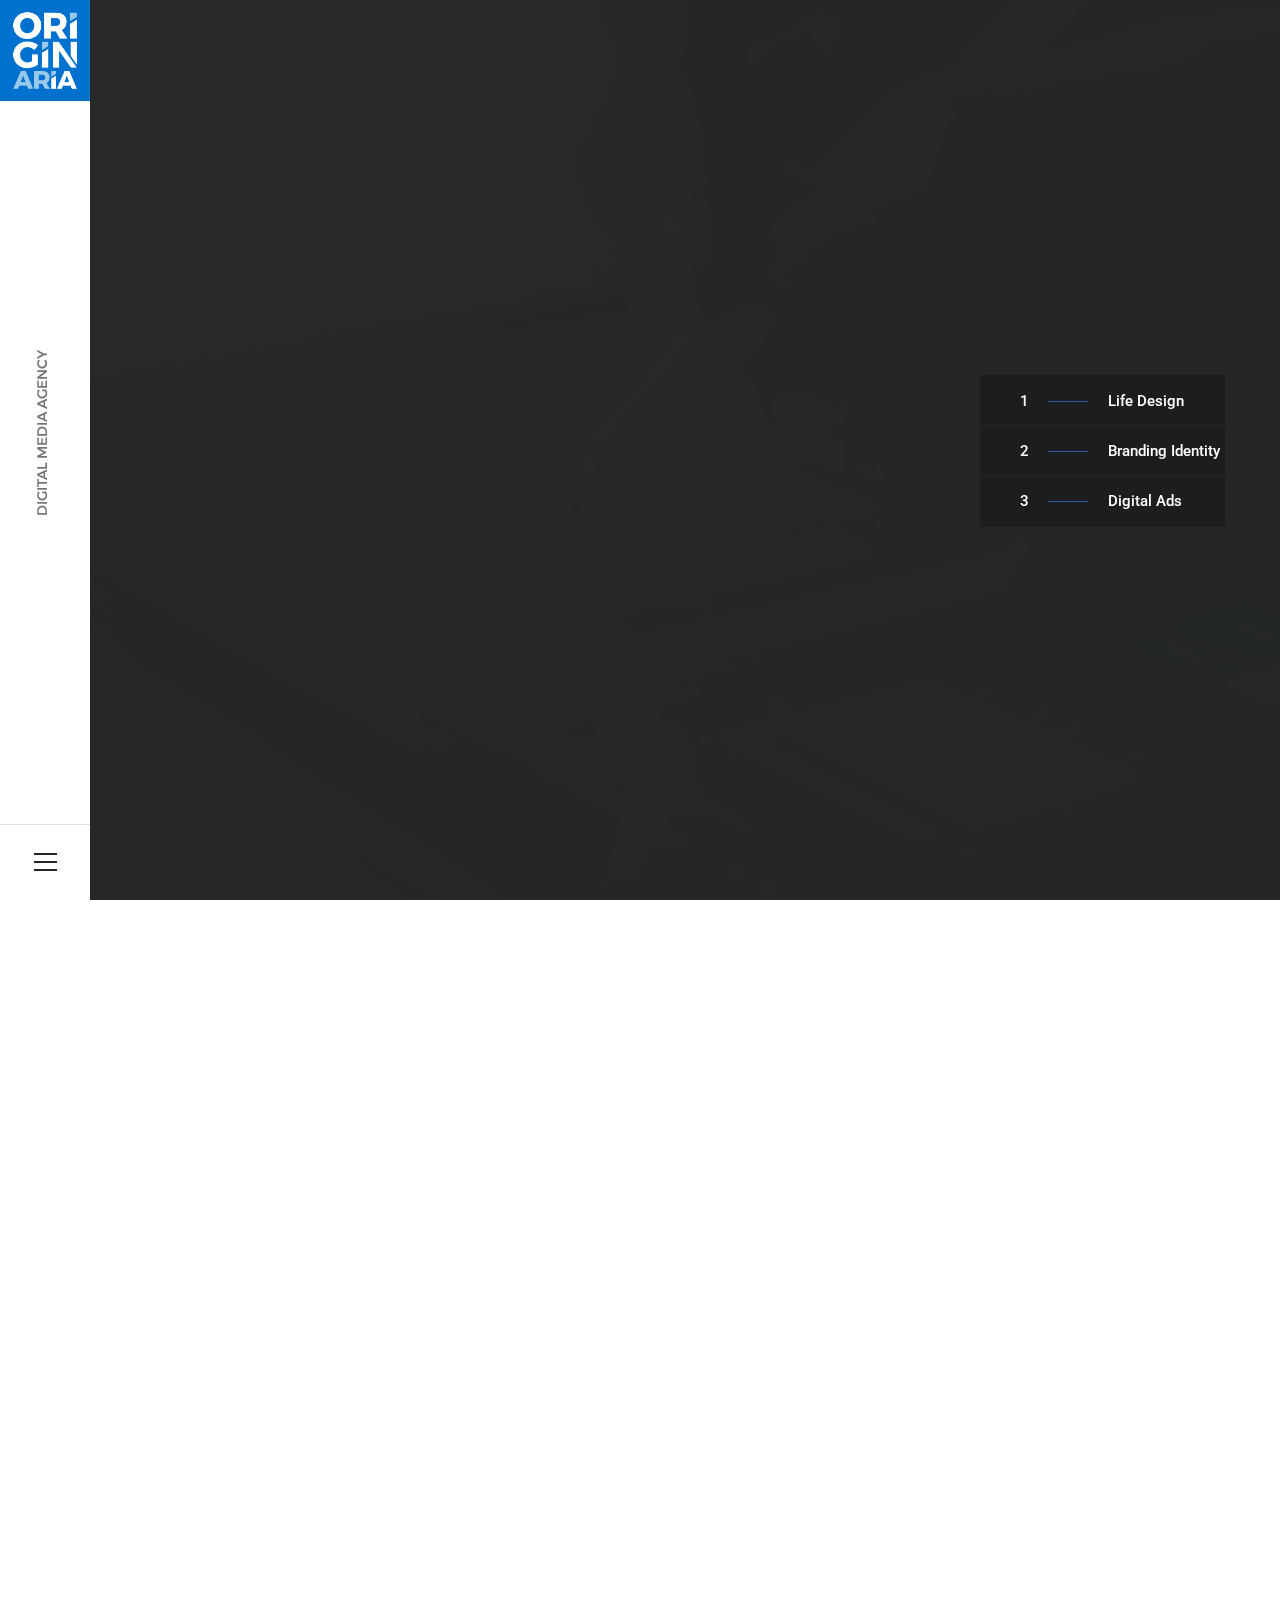
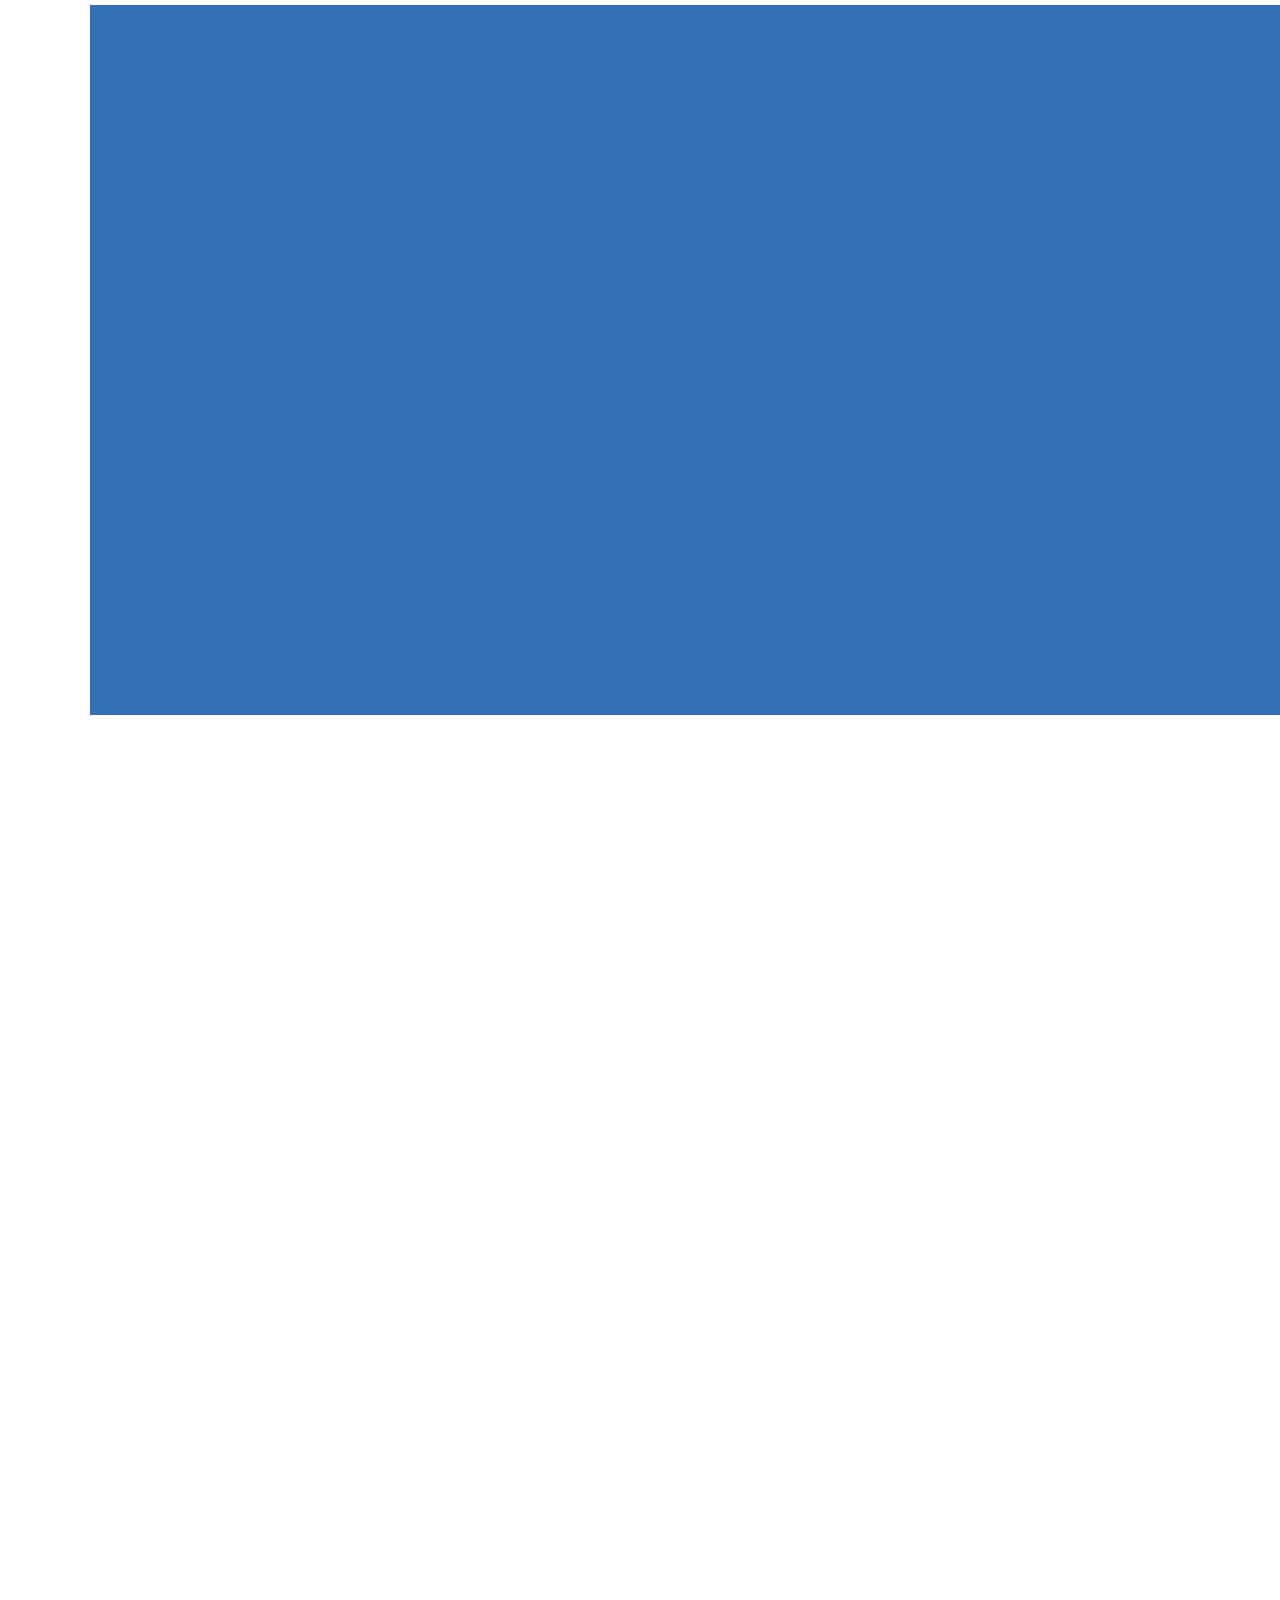
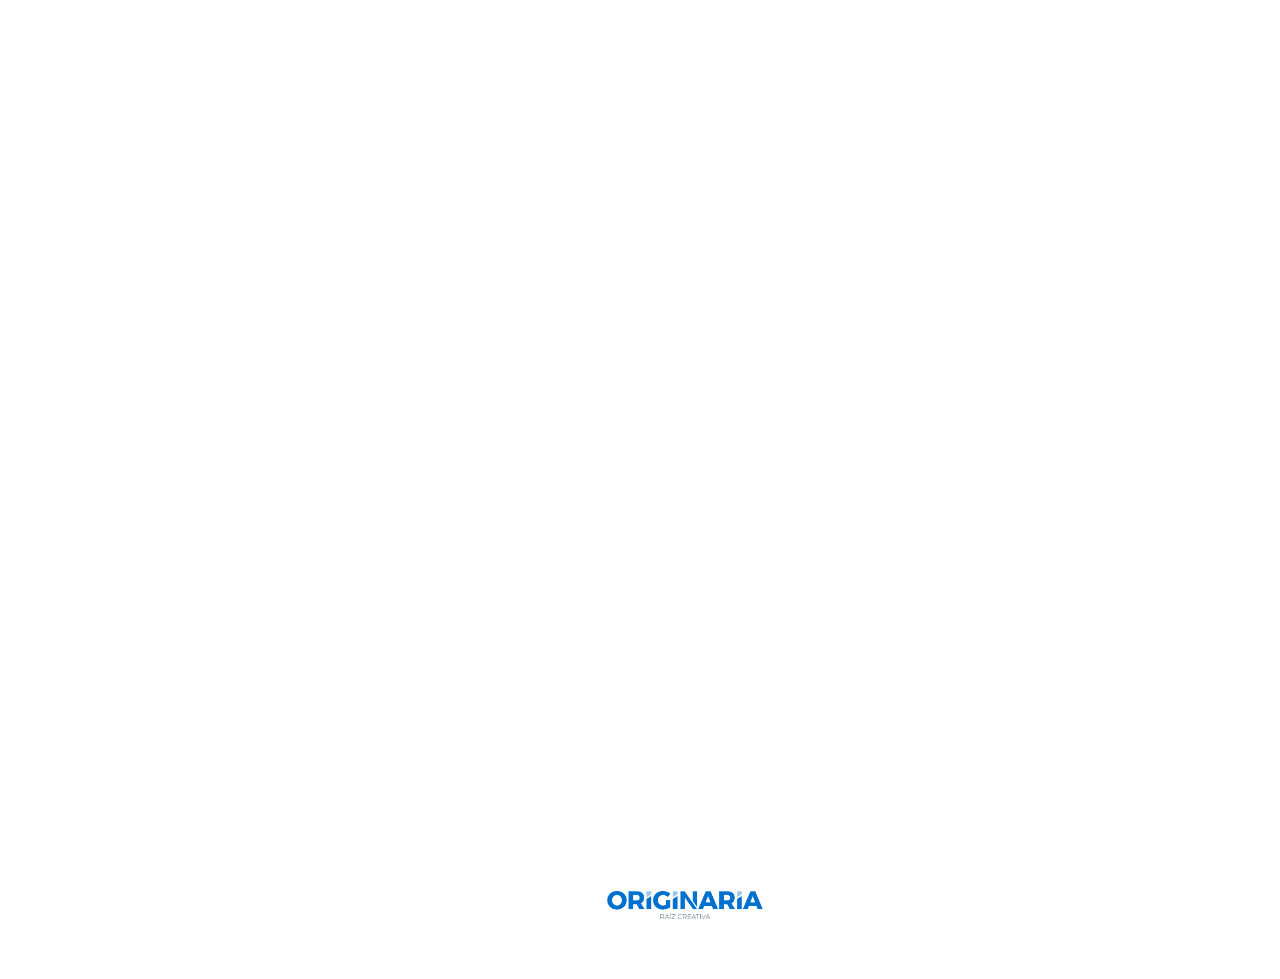
<file: originaria-html/index2.html>
<!doctype html>
<html class="no-js" lang="en">
    <head>
        <!-- title -->
        <title>Originaria - Agencia creativa</title>
        <meta charset="utf-8">
        <meta http-equiv="X-UA-Compatible" content="IE=edge" />
        <meta name="viewport" content="width=device-width,initial-scale=1.0,maximum-scale=1" />
        <meta name="author" content="ThemeZaa">
        <!-- description -->
        <meta name="description" content="POFO is a highly creative, modern, visually stunning and Bootstrap responsive multipurpose agency and portfolio HTML5 template with 25 ready home page demos.">
        <!-- keywords -->
        <meta name="keywords" content="creative, modern, clean, bootstrap responsive, html5, css3, portfolio, blog, agency, templates, multipurpose, one page, corporate, start-up, studio, branding, designer, freelancer, carousel, parallax, photography, personal, masonry, grid, coming soon, faq">
        <!-- favicon -->
        <link rel="shortcut icon" href="images/favicon.ico">
        <link rel="apple-touch-icon" href="images/apple-touch-icon-57x57.png">
        <link rel="apple-touch-icon" sizes="72x72" href="images/apple-touch-icon-72x72.png">
        <link rel="apple-touch-icon" sizes="114x114" href="images/apple-touch-icon-114x114.png">
        <!-- style sheets and font icons  -->
        <link rel="stylesheet" type="text/css" href="css/bootsnav.css">
        <link rel="stylesheet" type="text/css" href="css/font-icons.min.css">
        <link rel="stylesheet" type="text/css" href="css/theme-vendors.min.css">
        <!-- revolution slider -->
        <link rel="stylesheet" type="text/css" href="revolution/css/settings.css" media="screen" />
        <link rel="stylesheet" type="text/css" href="revolution/css/layers.css">
        <link rel="stylesheet" type="text/css" href="revolution/css/navigation.css">
        <!-- style sheets -->
        <link rel="stylesheet" type="text/css" href="css/style.css" />
        <link rel="stylesheet" type="text/css" href="css/responsive.css" />
        
        <!-- Smooth scroll CSS -->
        <style>
            html {
                scroll-behavior: smooth;
            }
        </style>
        <script type="text/javascript" src="revolution/js/extensions/revolution.extension.slideanims.min.js"></script>
    </head>
    <body class="left-nav-sidebar">
        <!-- start header -->
        <header>
            <div class="left-nav">
                <!-- start logo -->
                <div class="sidebar-part1">
                    <a href="index.html" title="Pofo" class="logo">
                        <!-- <img src="images/logos/logo-i.png" data-at2x="images/logos/logo-i.png" alt="Originaria"> -->
                        <img src="images/logos/logo-vert-fondo-azul.png" data-at2x="images/logos/logo-vert-fondo-azul.png" alt="Originaria">
                    </a> 
                </div>
                <!-- end logo -->
                <div class="sidebar-part2">  
                    <div class="sidebar-middle">
                        <div class="sidebar-middle-menu alt-font font-weight-600">
                            <nav class="navbar bootsnav navbar-expand-lg alt-font">  
                                <div id="navbar-menu" class="collapse navbar-collapse no-padding">
                                    <ul class="nav navbar-nav margin-80px-bottom">
                                        <li>
                                            <a href="#home" title="Home">Home</a>
                                        </li>
                                        <li>
                                            <a href="#nosotros" title="Nosotros">Nosotros</a>
                                        </li>
                                        <li>
                                            <a href="#servicios" title="Servicios">Servicios</a>
                                        </li>
                                        <li>
                                            <a href="#proyectos" title="Proyectos">Proyectos</a>
                                        </li>
                                        <li>
                                            <a href="#contacto" title="Contacto">Contacto</a>
                                        </li>
                                        <li>
                                            <div class="side-left-menu-close close-side"></div>
                                        </li>
                                    </ul>
                                </div>  
                            </nav>
                            <div class="right-bg"><img src="images/digital-text.png" alt="Pofo"></div>
                        </div>
                    </div>
                </div>
                <div class="sidebar-part3">
                    <div class="bottom-menu-icon">
                        <a href="javascript:void(0);" class="right-menu-button text-extra-dark-gray nav-icon" id="showRightPush">
                            <span></span>
                            <span></span>
                            <span></span>
                            <span></span>
                        </a>
                    </div> 
                </div>
            </div>
        </header>
        <!-- end header --> 
        <!-- start slider section -->
        <section id="home" class="p-0 wow animate__fadeIn no-transition">
            <article class="content"> 
                <!-- <img src="images/logos/logo-color-sin-fondo.png" alt="Raiz Creativa" class="logo-slider" style="position: absolute; top: 5%; left: 8%; width: 250px; z-index: 1000;"> -->
                <div id="rev_slider_151_1_wrapper" class="rev_slider_wrapperd fullscreenbanner" data-alias="blur-effect-slider" data-source="gallery" style="background-color:#2d3032;padding:0px;">
                    <!-- start revolution slider 5.4.1 fullscreen mode -->
                    <div id="rev_slider_151_1" class="rev_slider fullscreenbanner" data-version="5.4.1">                        
                        <ul>
                            <!-- slider item -->
                            <li data-index="rs-411" data-transition="fadethroughtransparent" data-slotamount="default" data-hideafterloop="0" data-hideslideonmobile="off"  data-easein="default" data-easeout="default" data-masterspeed="default"  data-thumb="images/blur1-100x50.jpg"  data-rotate="0"  data-fstransition="fade" data-fsmasterspeed="1000" data-fsslotamount="7" data-saveperformance="off"  data-title="One" data-param1="" data-param2="" data-param3="" data-param4="" data-param5="" data-param6="" data-param7="" data-param8="" data-param9="" data-param10="" data-description="">
                                <!-- main image -->
                                <img src="images/slider-01.jpg"  alt=""  data-bgposition="center center" data-bgfit="cover" data-bgrepeat="no-repeat" data-bgparallax="6" class="rev-slidebg" data-no-retina>
                                <!-- layers -->
                                <div CLASS="opacity-extra-medium bg-extra-dark-gray"></div>
                                <div id="rrzt_411" class="rev_row_zone rev_row_zone_top full-screen" style="z-index: 9;">
                                    <div class="container-fluid padding-thirteen-left h-100">
                                        <div class="row h-100">
                                            <div class="col-12 d-flex justify-content-center flex-column">
                                                <!-- layer nr. 1 -->
                                                <div class="tp-caption" 
                                                     id="slide-411-layer-14" 
                                                     data-x="['left','left','left','left']" data-hoffset="['100','100','100','100']" 
                                                     data-y="['top','top','top','top']" data-voffset="['100','100','100','100']" 

                                                     data-type="row" 
                                                     data-columnbreak="2" 
                                                     data-basealign="slide" 
                                                     data-responsive_offset="on" 
                                                     data-responsive="off"
                                                     data-frames='[{"delay":10,"speed":300,"frame":"0","from":"opacity:0;","to":"o:1;","ease":"Power3.easeInOut"},{"delay":"wait","speed":300,"frame":"999","to":"opacity:0;","ease":"Power3.easeInOut"}]'

                                                     style="z-index: 9; white-space: nowrap; font-size: 20px; line-height: 22px; font-weight: 400; color: rgba(255, 255, 255, 1.00);">
                                                    <!-- layer nr. 2 -->
                                                    <div class="tp-caption " 
                                                         id="slide-411-layer-15" 
                                                         data-x="['left','left','left','left']" data-hoffset="['100','100','100','100']" 
                                                         data-y="['top','top','top','top']" data-voffset="['100','100','100','100']" 

                                                         data-type="column" 
                                                         data-responsive_offset="on" 
                                                         data-responsive="off"
                                                         data-frames='[{"delay":"+0","speed":300,"frame":"0","from":"opacity:0;","to":"o:1;","ease":"Power3.easeInOut"},{"delay":"wait","speed":300,"frame":"999","to":"opacity:0;","ease":"Power3.easeInOut"}]'

                                                         style="z-index: 10; width: 100%;">
                                                        <!-- layer nr. 3 -->
                                                        <div class="tp-caption blurslider-gradient alt-font font-weight-600 title-extra-large margin-30px-bottom" 
                                                             id="slide-411-layer-1" 
                                                             data-x="['left','left','center','center']" data-hoffset="['0','0','0','0']" 
                                                             data-y="['top','top','top','top']" data-voffset="['0','0','230','110']"  
                                                             data-fontsize="['130','130','100','55']"
                                                             data-lineheight="['120','120','100','60']"
                                                             data-type="text" 
                                                             data-basealign="slide" 
                                                             data-responsive_offset="on" 

                                                             data-frames='[{"delay":"+290","speed":2000,"frame":"0","from":"y:50px;opacity:0;fb:20px;","to":"o:1;fb:0;","ease":"Power4.easeOut"},{"delay":"wait","speed":300,"frame":"999","to":"opacity:0;fb:0;","ease":"Power3.easeInOut"}]'
                                                             style="z-index: 11; letter-spacing: -1px;"><a href="single-project-page-01.html" class="text-white-2 text-white-2-hover">Life<br>Design</a></div>

                                                        <!-- layer nr. 4 -->
                                                        <div class="tp-caption text-medium margin-50px-top font-weight-300 alt-font sm-margin-15px-top" 
                                                             id="slide-411-layer-2" 
                                                             data-x="['left','left','center','center']" data-hoffset="['0','50','0','0']" 
                                                             data-y="['top','top','top','top']" data-voffset="['0','430','460','290']" 
                                                             data-fontsize="['20','17','20','17']"
                                                             data-lineheight="['26','21','26','22']"
                                                             data-type="text" 
                                                             data-basealign="slide" 
                                                             data-responsive_offset="on" 

                                                             data-frames='[{"delay":"+490","speed":2000,"frame":"0","from":"y:50px;opacity:0;fb:20px;","to":"o:1;fb:0;","ease":"Power4.easeOut"},{"delay":"wait","speed":300,"frame":"999","to":"opacity:0;fb:0;","ease":"Power3.easeInOut"}]'
                                                             style="z-index: 12;"> <a href="portfolio-full-width-grid-transform.html" class="text-extra-medium-gray">Branding Identity</a></div> 
                                                    </div>
                                                </div>
                                            </div>
                                        </div>
                                    </div>
                                </div>
                            </li>
                            <!-- slider item -->
                            <li data-index="rs-412" data-transition="fadethroughtransparent" data-slotamount="default" data-hideafterloop="0" data-hideslideonmobile="off"  data-easein="default" data-easeout="default" data-masterspeed="default"  data-thumb="images/blurbg14-100x50.jpg"  data-rotate="0"  data-saveperformance="off"  data-title="Two" data-param1="" data-param2="" data-param3="" data-param4="" data-param5="" data-param6="" data-param7="" data-param8="" data-param9="" data-param10="" data-description="">
                                <!-- main image -->
                                <img src="images/slider-02.jpg"  alt=""  data-bgposition="center center" data-bgfit="cover" data-bgrepeat="no-repeat" data-bgparallax="6" class="rev-slidebg" data-no-retina>
                                <!-- layers -->
                                <div class="opacity-extra-medium bg-black"></div>
                                <div id="rrzt_412" class="rev_row_zone rev_row_zone_top full-screen" style="z-index: 5;">
                                    <div class="container-fluid padding-thirteen-left h-100">
                                        <div class="row h-100">
                                            <div class="col-12 d-flex justify-content-center flex-column">
                                                <!-- layer nr. 10 -->
                                                <div class="tp-caption  " 
                                                     id="slide-412-layer-14" 
                                                     data-x="['left','left','left','left']" data-hoffset="['100','100','100','100']" 
                                                     data-y="['top','top','top','top']" data-voffset="['100','100','100','100']" 

                                                     data-type="row" 
                                                     data-columnbreak="2" 
                                                     data-basealign="slide" 
                                                     data-responsive_offset="on" 
                                                     data-responsive="off"
                                                     data-frames='[{"delay":10,"speed":300,"frame":"0","from":"opacity:0;","to":"o:1;","ease":"Power3.easeInOut"},{"delay":"wait","speed":300,"frame":"999","to":"opacity:0;","ease":"Power3.easeInOut"}]'
                                                     style="z-index: 5; white-space: nowrap; font-size: 20px; line-height: 22px; font-weight: 400; color: rgba(255, 255, 255, 1.00);">
                                                    <!-- layer nr. 11 -->
                                                    <div class="tp-caption  " 
                                                         id="slide-412-layer-15" 
                                                         data-x="['left','left','left','left']" data-hoffset="['100','100','100','100']" 
                                                         data-y="['top','top','top','top']" data-voffset="['100','100','100','100']" 

                                                         data-type="column" 
                                                         data-responsive_offset="on" 
                                                         data-responsive="off"
                                                         data-frames='[{"delay":"+0","speed":300,"frame":"0","from":"opacity:0;","to":"o:1;","ease":"Power3.easeInOut"},{"delay":"wait","speed":300,"frame":"999","to":"opacity:0;","ease":"Power3.easeInOut"}]'

                                                         style="z-index: 6; width: 100%;">
                                                        <!-- layer nr. 12 -->
                                                        <div class="tp-caption blurslider-gradient alt-font text-white-2 font-weight-600 title-extra-large margin-30px-bottom" 
                                                             id="slide-412-layer-1" 
                                                             data-x="['left','left','center','center']" data-hoffset="['0','0','0','0']" 
                                                             data-y="['top','top','top','top']" data-voffset="['0','0','230','110']"  
                                                             data-fontsize="['130','130','100','55']"
                                                             data-lineheight="['120','120','100','60']"
                                                             data-type="text" 
                                                             data-basealign="slide" 
                                                             data-responsive_offset="on" 

                                                             data-frames='[{"delay":"+290","speed":2000,"frame":"0","from":"y:50px;opacity:0;fb:20px;","to":"o:1;fb:0;","ease":"Power4.easeOut"},{"delay":"wait","speed":300,"frame":"999","to":"opacity:0;fb:0;","ease":"Power3.easeInOut"}]'

                                                             style="z-index: 11; letter-spacing: -1px;"><a href="single-project-page-02.html" class="text-white-2 text-white-2-hover">Branding<br>Identity</a></div>

                                                        <!-- layer nr. 13 -->
                                                        <div class="tp-caption text-medium margin-50px-top text-extra-medium-gray font-weight-300 alt-font sm-margin-15px-top" 
                                                             id="slide-412-layer-2" 
                                                             data-x="['left','left','center','center']" data-hoffset="['0','50','0','0']" 
                                                             data-y="['top','top','top','top']" data-voffset="['0','430','460','290']" 
                                                             data-fontsize="['20','17','20','17']"
                                                             data-lineheight="['26','21','26','22']"
                                                             data-type="text" 
                                                             data-basealign="slide" 
                                                             data-responsive_offset="on" 

                                                             data-frames='[{"delay":"+490","speed":2000,"frame":"0","from":"y:50px;opacity:0;fb:20px;","to":"o:1;fb:0;","ease":"Power4.easeOut"},{"delay":"wait","speed":300,"frame":"999","to":"opacity:0;fb:0;","ease":"Power3.easeInOut"}]'
                                                             style="z-index: 12;"> <a href="portfolio-full-width-grid-transform.html" class="text-extra-medium-gray">Branding / Packaging</a></div>
                                                    </div>
                                                </div>
                                            </div>
                                        </div>
                                    </div>
                                </div>
                            </li>
                            <!-- slider item -->
                            <li data-index="rs-413" data-transition="fadethroughtransparent" data-slotamount="default" data-hideafterloop="0" data-hideslideonmobile="off"  data-easein="default" data-easeout="default" data-masterspeed="default"  data-thumb="images/blurbg10-100x50.jpg"  data-rotate="0"  data-saveperformance="off"  data-title="Three" data-param1="" data-param2="" data-param3="" data-param4="" data-param5="" data-param6="" data-param7="" data-param8="" data-param9="" data-param10="" data-description="">
                                <!-- main image -->
                                <img src="images/slider-03.jpg"  alt=""  data-bgposition="center center" data-bgfit="cover" data-bgrepeat="no-repeat" data-bgparallax="6" class="rev-slidebg" data-no-retina>
                                <!-- layers -->
                                <div class="opacity-extra-medium bg-black"></div>
                                <div id="rrzt_413" class="rev_row_zone rev_row_zone_top full-screen" style="z-index: 5;">
                                    <div class="container-fluid padding-thirteen-left h-100">
                                        <div class="row h-100">
                                            <div class="col-12 d-flex justify-content-center flex-column">
                                                <!-- layer nr. 19 -->
                                                <div class="tp-caption  " 
                                                     id="slide-413-layer-14" 
                                                     data-x="['left','left','left','left']" data-hoffset="['100','100','100','100']" 
                                                     data-y="['top','top','top','top']" data-voffset="['100','100','100','100']" 

                                                     data-type="row" 
                                                     data-columnbreak="2" 
                                                     data-basealign="slide" 
                                                     data-responsive_offset="on" 
                                                     data-responsive="off"
                                                     data-frames='[{"delay":10,"speed":300,"frame":"0","from":"opacity:0;","to":"o:1;","ease":"Power3.easeInOut"},{"delay":"wait","speed":300,"frame":"999","to":"opacity:0;","ease":"Power3.easeInOut"}]'


                                                     style="z-index: 5; white-space: nowrap; font-size: 20px; line-height: 22px; font-weight: 400; color: rgba(255, 255, 255, 1.00);">
                                                    <!-- layer nr. 20 -->
                                                    <div class="tp-caption  " 
                                                         id="slide-413-layer-15" 
                                                         data-x="['left','left','left','left']" data-hoffset="['100','100','100','100']" 
                                                         data-y="['top','top','top','top']" data-voffset="['100','100','100','100']" 
                                                         data-width="none"
                                                         data-height="none"
                                                         data-whitespace="['nowrap','nowrap','nowrap','normal']" 

                                                         data-type="column" 
                                                         data-responsive_offset="on" 
                                                         data-responsive="off"
                                                         data-frames='[{"delay":"+0","speed":300,"frame":"0","from":"opacity:0;","to":"o:1;","ease":"Power3.easeInOut"},{"delay":"wait","speed":300,"frame":"999","to":"opacity:0;","ease":"Power3.easeInOut"}]'

                                                         style="z-index: 6; width: 100%;">
                                                        <!-- layer nr. 21 -->
                                                        <div class="tp-caption blurslider-gradient alt-font text-white-2 font-weight-600 title-extra-large margin-30px-bottom" 
                                                             id="slide-413-layer-1" 
                                                             data-x="['left','left','center','center']" data-hoffset="['0','0','0','0']" 
                                                             data-y="['top','top','top','top']" data-voffset="['0','0','230','110']"  
                                                             data-fontsize="['130','130','100','55']"
                                                             data-lineheight="['120','120','100','60']"
                                                             data-type="text" 
                                                             data-basealign="slide" 
                                                             data-responsive_offset="on" 

                                                             data-frames='[{"delay":"+290","speed":2000,"frame":"0","from":"y:50px;opacity:0;fb:20px;","to":"o:1;fb:0;","ease":"Power4.easeOut"},{"delay":"wait","speed":300,"frame":"999","to":"opacity:0;fb:0;","ease":"Power3.easeInOut"}]'

                                                             style="z-index: 11; letter-spacing: -1px;"><a href="single-project-page-03.html" class="text-white-2 text-white-2-hover">Digital<br>Ads</a></div>

                                                        <!-- layer nr. 22 -->
                                                        <div class="tp-caption text-medium margin-50px-top text-extra-medium-gray font-weight-300 alt-font sm-margin-15px-top" 
                                                             id="slide-413-layer-2" 
                                                             data-x="['left','left','center','center']" data-hoffset="['0','50','0','0']" 
                                                             data-y="['top','top','top','top']" data-voffset="['0','430','460','290']" 
                                                             data-fontsize="['20','17','20','17']"
                                                             data-lineheight="['26','21','26','22']"
                                                             data-type="text" 
                                                             data-basealign="slide" 
                                                             data-responsive_offset="on" 

                                                             data-frames='[{"delay":"+490","speed":2000,"frame":"0","from":"y:50px;opacity:0;fb:20px;","to":"o:1;fb:0;","ease":"Power4.easeOut"},{"delay":"wait","speed":300,"frame":"999","to":"opacity:0;fb:0;","ease":"Power3.easeInOut"}]'

                                                             style="z-index: 12;"> <a href="portfolio-full-width-grid-transform.html" class="text-extra-medium-gray">Branding / Packaging</a></div>
                                                    </div>
                                                </div>
                                            </div>
                                        </div>
                                    </div>
                                </div>

                            </li>
                        </ul>
                        <div style="" class="tp-static-layers">

                            <!-- layer nr. 28 -->
                            <div class="tp-caption   tp-static-layer" 
                                 id="slider-151-layer-29" 
                                 data-x="['right','right','right','right']" data-hoffset="['0','0','0','0']" 
                                 data-y="['middle','middle','bottom','bottom']" data-voffset="['-50','-50','119','119']" 
                                 data-width="['260','260','200','70']"
                                 data-height="none"
                                 data-whitespace="['nowrap','nowrap','nowrap','normal']" 
                                 data-visibility="['on','on','on','off']"

                                 data-type="text" 
                                 data-basealign="slide" 
                                 data-responsive_offset="off" 
                                 data-responsive="off"
                                 data-startslide="0" 
                                 data-endslide="2" 
                                 data-frames='[{"delay":10,"speed":300,"frame":"0","from":"opacity:0;","to":"o:1;","ease":"Power3.easeInOut"},{"delay":"wait","speed":300,"frame":"999","to":"opacity:0;","ease":"Power3.easeInOut"}]'
                                 data-textAlign="['inherit','inherit','inherit','inherit']"
                                 data-paddingtop="[0,0,0,0]"
                                 data-paddingright="[0,0,0,0]"
                                 data-paddingbottom="[0,0,0,0]"
                                 data-paddingleft="[0,0,0,0]"

                                 style="z-index: 17; min-width: 260px; max-width: 260px; white-space: nowrap; font-size: 15px; line-height: 15px; font-weight: 500; color: rgba(255, 255, 255, 1.00);">1 <div class="blurslider-line" style="display:inline-block;width:40px;height:1px;background:#346fb5;margin: 10px 20px 4px 15px;"></div>Life Design</div>

                            <!-- layer nr. 29 -->
                            <div class="tp-caption tp-shape tp-shapewrapper  tp-static-layer" 
                                 id="slider-151-layer-22" 
                                 data-x="['right','right','right','right']" data-hoffset="['0','0','0','0']" 
                                 data-y="['middle','middle','bottom','bottom']" data-voffset="['-50','-50','102','102']" 
                                 data-width="['300','300','240','30%']"
                                 data-height="50"
                                 data-whitespace="['nowrap','nowrap','nowrap','normal']" 
                                 data-visibility="['on','on','on','off']"

                                 data-type="shape" 
                                 data-basealign="slide" 
                                 data-responsive_offset="off" 
                                 data-responsive="off"
                                 data-startslide="0" 
                                 data-endslide="2" 
                                 data-frames='[{"delay":"bytrigger","speed":800,"frame":"0","from":"x:[-100%];","mask":"x:0px;y:0px;s:inherit;e:inherit;","to":"o:1;","ease":"Power4.easeOut"},{"delay":"bytrigger","speed":500,"frame":"999","to":"x:[-100%];opacity:1;","mask":"x:0;y:0;s:inherit;e:inherit;","ease":"Power4.easeOut"}]'
                                 data-textAlign="['inherit','inherit','inherit','inherit']"
                                 data-paddingtop="[0,0,0,0]"
                                 data-paddingright="[0,0,0,0]"
                                 data-paddingbottom="[0,0,0,0]"
                                 data-paddingleft="[0,0,0,0]"
                                 data-blendmode="overlay"
                                 data-lasttriggerstate="reset"
                                 style="z-index: 18;background-color:rgba(0, 0, 0, 0.25);cursor:pointer;"> </div>

                            <!-- layer nr. 30 -->
                            <div class="tp-caption tp-shape tp-shapewrapper  tp-static-layer" 
                                 id="slider-151-layer-21" 
                                 data-x="['right','right','right','right']" data-hoffset="['0','0','0','0']" 
                                 data-y="['middle','middle','bottom','bottom']" data-voffset="['-50','-50','102','102']" 
                                 data-width="['300','300','240','30%']"
                                 data-height="50"
                                 data-whitespace="['nowrap','nowrap','nowrap','normal']" 
                                 data-visibility="['on','on','on','off']"

                                 data-type="shape" 
                                 data-actions='[{"event":"mouseenter","action":"startlayer","layer":"slider-151-layer-22","delay":""},{"event":"mouseleave","action":"stoplayer","layer":"slider-151-layer-22","delay":""},{"event":"click","action":"jumptoslide","slide":"rs-411","delay":""}]'
                                 data-basealign="slide" 
                                 data-responsive_offset="off" 
                                 data-responsive="off"
                                 data-startslide="0" 
                                 data-endslide="2" 
                                 data-frames='[{"delay":10,"speed":1000,"frame":"0","from":"x:[-100%];","mask":"x:0px;y:0px;s:inherit;e:inherit;","to":"o:1;","ease":"Power4.easeOut"},{"delay":"wait","speed":300,"frame":"999","to":"opacity:0;","ease":"Power3.easeInOut"},{"frame":"hover","speed":"0","ease":"Power4.easeOut","to":"o:1;rX:0;rY:0;rZ:0;z:0;","style":"c:rgba(0, 0, 0, 1.00);bs:solid;bw:0 0 0 0;"}]'
                                 data-textAlign="['inherit','inherit','inherit','inherit']"
                                 data-paddingtop="[0,0,0,0]"
                                 data-paddingright="[0,0,0,0]"
                                 data-paddingbottom="[0,0,0,0]"
                                 data-paddingleft="[0,0,0,0]"
                                 data-blendmode="overlay"

                                 style="z-index: 19;background-color:rgba(0, 0, 0, 0.2);border-color:rgba(0, 0, 0, 0);cursor:pointer;"> </div>

                            <!-- layer nr. 31 -->
                            <div class="tp-caption   tp-static-layer" 
                                 id="slider-151-layer-28" 
                                 data-x="['right','right','right','right']" data-hoffset="['0','0','0','0']" 
                                 data-y="['middle','middle','bottom','bottom']" data-voffset="['0','0','68','68']" 
                                 data-width="['260','260','200','70']"
                                 data-height="none"
                                 data-whitespace="['nowrap','nowrap','nowrap','normal']" 
                                 data-visibility="['on','on','on','off']"

                                 data-type="text" 
                                 data-basealign="slide" 
                                 data-responsive_offset="off" 
                                 data-responsive="off"
                                 data-startslide="0" 
                                 data-endslide="2" 
                                 data-frames='[{"delay":10,"speed":300,"frame":"0","from":"opacity:0;","to":"o:1;","ease":"Power3.easeInOut"},{"delay":"wait","speed":300,"frame":"999","to":"opacity:0;","ease":"Power3.easeInOut"}]'
                                 data-textAlign="['inherit','inherit','inherit','inherit']"
                                 data-paddingtop="[0,0,0,0]"
                                 data-paddingright="[0,0,0,0]"
                                 data-paddingbottom="[0,0,0,0]"
                                 data-paddingleft="[0,0,0,0]"

                                 style="z-index: 20; min-width: 260px; max-width: 260px; white-space: nowrap; font-size: 15px; line-height: 15px; font-weight: 500; color: rgba(255, 255, 255, 1.00);">2 <div class="blurslider-line" style="display:inline-block;width:40px;height:1px;background:#346fb5;margin: 10px 20px 4px 15px;"></div>Branding Identity</div>

                            <!-- layer nr. 32 -->
                            <div class="tp-caption tp-shape tp-shapewrapper  tp-static-layer" 
                                 id="slider-151-layer-24" 
                                 data-x="['right','right','right','right']" data-hoffset="['0','0','0','0']" 
                                 data-y="['middle','middle','bottom','bottom']" data-voffset="['1','1','51','51']" 
                                 data-width="['300','300','240','30%']"
                                 data-height="50"
                                 data-whitespace="['nowrap','nowrap','nowrap','normal']" 
                                 data-visibility="['on','on','on','off']"

                                 data-type="shape" 
                                 data-basealign="slide" 
                                 data-responsive_offset="off" 
                                 data-responsive="off"
                                 data-startslide="0" 
                                 data-endslide="2" 
                                 data-frames='[{"delay":"bytrigger","speed":800,"frame":"0","from":"x:[-100%];","mask":"x:0px;y:0px;s:inherit;e:inherit;","to":"o:1;","ease":"Power4.easeOut"},{"delay":"bytrigger","speed":500,"frame":"999","to":"x:[-100%];opacity:1;","mask":"x:0;y:0;s:inherit;e:inherit;","ease":"Power4.easeOut"}]'
                                 data-textAlign="['inherit','inherit','inherit','inherit']"
                                 data-paddingtop="[0,0,0,0]"
                                 data-paddingright="[0,0,0,0]"
                                 data-paddingbottom="[0,0,0,0]"
                                 data-paddingleft="[0,0,0,0]"
                                 data-blendmode="overlay"
                                 data-lasttriggerstate="reset"
                                 style="z-index: 21;background-color:rgba(0, 0, 0, 0.4);cursor:pointer;"> </div>

                            <!-- layer nr. 33 -->
                            <div class="tp-caption tp-shape tp-shapewrapper  tp-static-layer" 
                                 id="slider-151-layer-23" 
                                 data-x="['right','right','right','right']" data-hoffset="['0','0','0','0']" 
                                 data-y="['middle','middle','bottom','bottom']" data-voffset="['1','1','51','51']" 
                                 data-width="['300','300','240','30%']"
                                 data-height="50"
                                 data-whitespace="['nowrap','nowrap','nowrap','normal']" 
                                 data-visibility="['on','on','on','off']"

                                 data-type="shape" 
                                 data-actions='[{"event":"mouseenter","action":"startlayer","layer":"slider-151-layer-24","delay":""},{"event":"mouseleave","action":"stoplayer","layer":"slider-151-layer-24","delay":""},{"event":"click","action":"jumptoslide","slide":"rs-412","delay":""}]'
                                 data-basealign="slide" 
                                 data-responsive_offset="off" 
                                 data-responsive="off"
                                 data-startslide="0" 
                                 data-endslide="2" 
                                 data-frames='[{"delay":10,"speed":1000,"frame":"0","from":"x:[-100%];","mask":"x:0px;y:0px;s:inherit;e:inherit;","to":"o:1;","ease":"Power4.easeOut"},{"delay":"wait","speed":300,"frame":"999","to":"opacity:0;","ease":"Power3.easeInOut"},{"frame":"hover","speed":"0","ease":"Power4.easeOut","to":"o:1;rX:0;rY:0;rZ:0;z:0;","style":"c:rgba(0, 0, 0, 1.00);bs:solid;bw:0 0 0 0;"}]'
                                 data-textAlign="['inherit','inherit','inherit','inherit']"
                                 data-paddingtop="[0,0,0,0]"
                                 data-paddingright="[0,0,0,0]"
                                 data-paddingbottom="[0,0,0,0]"
                                 data-paddingleft="[0,0,0,0]"
                                 data-blendmode="overlay"

                                 style="z-index: 22;background-color:rgba(0, 0, 0, 0.2);border-color:rgba(0, 0, 0, 0);cursor:pointer;"> </div>

                            <!-- layer nr. 34 -->
                            <div class="tp-caption   tp-static-layer" 
                                 id="slider-151-layer-27" 
                                 data-x="['right','right','right','right']" data-hoffset="['0','0','0','0']" 
                                 data-y="['middle','middle','bottom','bottom']" data-voffset="['50','50','17','17']" 
                                 data-width="['260','260','200','70']"
                                 data-height="none"
                                 data-whitespace="['nowrap','nowrap','nowrap','normal']" 
                                 data-visibility="['on','on','on','off']"

                                 data-type="text" 
                                 data-basealign="slide" 
                                 data-responsive_offset="off" 
                                 data-responsive="off"
                                 data-startslide="0" 
                                 data-endslide="2" 
                                 data-frames='[{"delay":10,"speed":300,"frame":"0","from":"opacity:0;","to":"o:1;","ease":"Power3.easeInOut"},{"delay":"wait","speed":300,"frame":"999","to":"opacity:0;","ease":"Power3.easeInOut"}]'
                                 data-textAlign="['inherit','inherit','inherit','inherit']"
                                 data-paddingtop="[0,0,0,0]"
                                 data-paddingright="[0,0,0,0]"
                                 data-paddingbottom="[0,0,0,0]"
                                 data-paddingleft="[0,0,0,0]"

                                 style="z-index: 23; min-width: 260px; max-width: 260px; white-space: nowrap; font-size: 15px; line-height: 15px; font-weight: 500; color: rgba(255, 255, 255, 1.00);">3 <div class="blurslider-line" style="display:inline-block;width:40px;height:1px;background:#346fb5;margin: 10px 20px 4px 15px;"></div>Digital Ads</div>

                            <!-- layer nr. 35 -->
                            <div class="tp-caption tp-shape tp-shapewrapper  tp-static-layer" 
                                 id="slider-151-layer-26" 
                                 data-x="['right','right','right','right']" data-hoffset="['0','0','0','0']" 
                                 data-y="['middle','middle','bottom','bottom']" data-voffset="['52','52','0','0']" 
                                 data-width="['300','300','240','30%']"
                                 data-height="50"
                                 data-whitespace="['nowrap','nowrap','nowrap','normal']" 
                                 data-visibility="['on','on','on','off']"

                                 data-type="shape" 
                                 data-basealign="slide" 
                                 data-responsive_offset="off" 
                                 data-responsive="off"
                                 data-startslide="0" 
                                 data-endslide="2" 
                                 data-frames='[{"delay":"bytrigger","speed":800,"frame":"0","from":"x:[-100%];","mask":"x:0px;y:0px;s:inherit;e:inherit;","to":"o:1;","ease":"Power4.easeOut"},{"delay":"bytrigger","speed":500,"frame":"999","to":"x:[-100%];opacity:1;","mask":"x:0;y:0;s:inherit;e:inherit;","ease":"Power4.easeOut"}]'
                                 data-textAlign="['inherit','inherit','inherit','inherit']"
                                 data-paddingtop="[0,0,0,0]"
                                 data-paddingright="[0,0,0,0]"
                                 data-paddingbottom="[0,0,0,0]"
                                 data-paddingleft="[0,0,0,0]"
                                 data-blendmode="overlay"
                                 data-lasttriggerstate="reset"
                                 style="z-index: 24;background-color:rgba(0, 0, 0, 0.4);cursor:pointer;"> </div>

                            <!-- layer nr. 36 -->
                            <div class="tp-caption tp-shape tp-shapewrapper  tp-static-layer" 
                                 id="slider-151-layer-25" 
                                 data-x="['right','right','right','right']" data-hoffset="['0','0','0','0']" 
                                 data-y="['middle','middle','bottom','bottom']" data-voffset="['52','52','0','0']" 
                                 data-width="['300','300','240','30%']"
                                 data-height="50"
                                 data-whitespace="['nowrap','nowrap','nowrap','normal']" 
                                 data-visibility="['on','on','on','off']"

                                 data-type="shape" 
                                 data-actions='[{"event":"mouseenter","action":"startlayer","layer":"slider-151-layer-26","delay":""},{"event":"mouseleave","action":"stoplayer","layer":"slider-151-layer-26","delay":""},{"event":"click","action":"jumptoslide","slide":"rs-413","delay":""}]'
                                 data-basealign="slide" 
                                 data-responsive_offset="off" 
                                 data-responsive="off"
                                 data-startslide="0" 
                                 data-endslide="2" 
                                 data-frames='[{"delay":10,"speed":1000,"frame":"0","from":"x:[-100%];","mask":"x:0px;y:0px;s:inherit;e:inherit;","to":"o:1;","ease":"Power4.easeOut"},{"delay":"wait","speed":300,"frame":"999","to":"opacity:0;","ease":"Power3.easeInOut"},{"frame":"hover","speed":"0","ease":"Power4.easeOut","to":"o:1;rX:0;rY:0;rZ:0;z:0;","style":"c:rgba(0, 0, 0, 1.00);bs:solid;bw:0 0 0 0;"}]'
                                 data-textAlign="['inherit','inherit','inherit','inherit']"
                                 data-paddingtop="[0,0,0,0]"
                                 data-paddingright="[0,0,0,0]"
                                 data-paddingbottom="[0,0,0,0]"
                                 data-paddingleft="[0,0,0,0]"
                                 data-blendmode="overlay"

                                 style="z-index: 25;background-color:rgba(0, 0, 0, 0.2);border-color:rgba(0, 0, 0, 0);cursor:pointer;"> </div>
                        </div>
                    </div>
                </div>
                <!-- end revolution slider --> 

            </article>
        </section>
        <!-- end slider section -->
        <!-- start section -->
        <section id="nosotros" class="wow animate__fadeIn">
            <div class="container"> 
                <div class="row align-items-center">
                    <div class="col-xl-3 col-sm-6 text-center xs-margin-15px-bottom wow animate__fadeIn">
                        <img src="images/image-1.jpg" alt="" class="w-100">
                    </div>
                    <div class="col-xl-3 col-sm-6 text-center wow animate__fadeIn" data-wow-delay="0.2s">
                        <img src="images/image-2.jpg" alt="" class="w-100">
                    </div>
                    <div class="col-xl-6 p-0 lg-margin-five-top text-center text-lg-start sm-no-margin-top wow animate__fadeIn" data-wow-delay="0.4s">
                        <div class="padding-twelve-lr lg-padding-15px-lr sm-padding-five-lr sm-padding-ten-top w-100">
                            <h4 class="font-weight-600 alt-font text-extra-dark-gray letter-spacing-minus-1">Un socio estratégico para impulsar tu marca hacia el éxito.</h4>
                            <p class="text-extra-large alt-font font-weight-400">
                                Pensamos en grande y producimos para un mundo interconectado. <br> 
                                <!-- Transformamos tu mensaje en una experiencia global que trasciende las barreras culturales y lingüísticas. -->
                            </p>
                            <p>Contamos con una red global de profesionales de élite: especialistas en comunicación, social media, directores de arte, diseñadores y más, con experiencia, capacidad y versatilidad para brindar respuestas rápidas y efectivas, de acuerdo a las necesidades particulares de cada proyecto, marca o desafío que se nos presente.</p>
                            <a href="about-us-modern.html" class="btn btn-small btn-dark-gray">¡Trabajemos juntos!</a>
                        </div>
                    </div>
                </div>
            </div>
        </section>
        <!-- end section -->
         <!-- start services showcase section -->
        <section id="servicios" class="bg-primary-blue">
            <div class="container">                                
                <div class="row row-cols-1 row-cols-lg-3 row-cols-sm-2">
                    <!-- start features box item -->
                    <div class="col text-center last-paragraph-no-margin margin-70px-bottom md-margin-50px-bottom sm-margin-40px-bottom wow animate__fadeInUp">                       
                        <i class="icon-desktop icon-extra-medium margin-20px-bottom" style="color: #ffffff;"></i>
                        <div class="text-white-2 margin-10px-bottom md-margin-5px-bottom alt-font font-weight-600">Marketing</div>
                        <p class="w-80 mx-auto lg-w-85 sm-w-100 xs-w-90 text-white-2">Creamos estrategias a medida, pensadas para conectar de verdad con tu audiencia y potenciar tu crecimiento.</p>                      
                    </div>
                    <!-- end features box item -->
                    <!-- start features box item -->
                    <div class="col text-center last-paragraph-no-margin margin-70px-bottom md-margin-50px-bottom sm-margin-40px-bottom wow animate__fadeInUp" data-wow-delay="0.2s">                       
                        <i class="icon-tools icon-extra-medium margin-20px-bottom" style="color: #ffffff;"></i>
                        <div class="text-white-2 margin-10px-bottom md-margin-5px-bottom alt-font font-weight-600">Digital Ads</div>
                        <p class="w-80 mx-auto lg-w-85 sm-w-100 xs-w-90 text-white-2">Desarrollamos anuncios y campañas de publicidad para que lo que tenés para ofrecer esté a un click de quienes lo buscan.</p>                      
                    </div>
                    <!-- end features box item -->
                    <!-- start features box item -->
                    <div class="col text-center last-paragraph-no-margin margin-70px-bottom md-margin-50px-bottom sm-margin-40px-bottom wow animate__fadeInUp" data-wow-delay="0.4s">                       
                        <i class="icon-hotairballoon icon-extra-medium margin-20px-bottom" style="color: #ffffff;"></i>
                        <div class="text-white-2 margin-10px-bottom md-margin-5px-bottom alt-font font-weight-600">Branding</div>
                        <p class="w-80 mx-auto lg-w-85 sm-w-100 xs-w-90 text-white-2">Creamos identidades visuales que no pasan desapercibidas. Diseño con intención, estilo y estrategia.</p>                      
                    </div>                                        
                    <!-- end features box item -->
                    <!-- start features box item -->
                    <div class="col text-center last-paragraph-no-margin md-margin-50px-bottom sm-margin-40px-bottom wow animate__fadeInUp">                       
                        <i class="icon-target icon-extra-medium margin-20px-bottom" style="color: #ffffff;"></i>
                        <div class="text-white-2 margin-10px-bottom md-margin-5px-bottom alt-font font-weight-600">Social Media</div>
                        <p class="w-80 mx-auto lg-w-85 sm-w-100 xs-w-90 text-white-2">Un servicio integral de community management y content strategy que pone el foco en lo que realmente importa: tus objetivos.</p>                      
                    </div>
                    <!-- end features box item -->
                    <!-- start features box item -->
                    <div class="col text-center last-paragraph-no-margin xs-margin-40px-bottom wow animate__fadeInUp" data-wow-delay="0.2s">                       
                        <i class="icon-scissors icon-extra-medium margin-20px-bottom" style="color: #ffffff;"></i>
                        <div class="text-white-2 margin-10px-bottom md-margin-5px-bottom alt-font font-weight-600">Web development</div>
                        <p class="w-80 mx-auto lg-w-85 sm-w-100 xs-w-90 text-white-2">Le damos forma a sitios atractivos y funcionales, pensados para destacar y conquistar los desafíos del mundo virtual.</p>                      
                    </div> 
                    <!-- end features box item -->
                    <!-- start features box item -->
                    <div class="col text-center last-paragraph-no-margin wow animate__fadeInUp" data-wow-delay="0.4s">                       
                        <i class="icon-laptop icon-extra-medium margin-20px-bottom" style="color: #ffffff;"></i>
                        <div class="text-white-2 margin-10px-bottom md-margin-5px-bottom alt-font font-weight-600">Audiovisual</div>
                        <p class="w-80 mx-auto lg-w-85 sm-w-100 xs-w-90 text-white-2">Producimos y contamos historias únicas con la fuerza de la imagen y el poder del video. Tu marca en primer plano.</p>                      
                    </div> 
                    <!-- end features box item -->
                </div>
            </div>
        </section>
        <!-- end services showcase section -->
        
        
        <!-- start masonry portfolio section -->
        <section id="proyectos" class="pb-0 wow animate__fadeIn">
            <div class="container-fluid">
                <div class="row">
                    <div class="col-12 text-center margin-100px-bottom md-margin-70px-bottom sm-margin-50px-bottom">
                        <p class="alt-font margin-5px-bottom text-uppercase text-small">Nuestros</p>
                        <h5 class="text-uppercase alt-font text-extra-dark-gray margin-20px-bottom font-weight-700 md-w-100">Proyectos</h5>
                        <span class="separator-line-horrizontal-medium-light2 bg-deep-pink d-table mx-auto w-100px"></span>
                    </div>
                </div>
                <div class="row">
                    <div class="col-12 filter-content overflow-hidden">
                        <ul class="hover-option2 portfolio-wrapper grid grid-loading grid-4col xl-grid-4col lg-grid-3col md-grid-2col sm-grid-2col xs-grid-1col gutter-small">
                            <li class="grid-sizer"></li>
                            <!-- start portfolio item -->
                            <li class="grid-item wow animate__fadeInUp">
                                <a href="single-project-page-01.html">
                                    <figure>
                                        <div class="portfolio-img bg-deep-pink"><img src="images/homepage-11-masonary-01.jpg" alt="" data-no-retina /></div>
                                        <figcaption>
                                            <div class="portfolio-hover-main text-start">
                                                <div class="portfolio-hover-box align-bottom">
                                                    <div class="portfolio-hover-content position-relative last-paragraph-no-margin">
                                                        <div class="bg-black margin-six-bottom separator-line-horrizontal-medium-light2"></div>
                                                        <span class="font-weight-600 line-height-normal alt-font text-white-2 text-uppercase margin-one-half-bottom d-block">Herbal Beauty Salon</span>
                                                        <p class="text-white-2 text-uppercase text-extra-small">Branding and Brochure</p>
                                                    </div>
                                                </div>
                                            </div>
                                        </figcaption>
                                    </figure>
                                </a>
                            </li>
                            <!-- end portfolio item -->
                            <!-- start portfolio item -->
                            <li class="grid-item wow animate__fadeInUp" data-wow-delay="0.2s">
                                <a href="single-project-page-01.html">
                                    <figure>
                                        <div class="portfolio-img bg-deep-pink"><img src="images/homepage-11-masonary-01.jpg" alt=""/></div>
                                        <figcaption>
                                            <div class="portfolio-hover-main text-start">
                                                <div class="portfolio-hover-box align-bottom">
                                                    <div class="portfolio-hover-content position-relative last-paragraph-no-margin">
                                                        <div class="bg-black margin-six-bottom separator-line-horrizontal-medium-light2"></div>
                                                        <span class="font-weight-600 line-height-normal alt-font text-white-2 text-uppercase margin-one-half-bottom d-block">Tailoring Interior</span>
                                                        <p class="text-white-2 text-uppercase text-extra-small">Web and Photography</p>
                                                    </div>
                                                </div>
                                            </div>
                                        </figcaption>
                                    </figure>
                                </a>
                            </li>
                            <!-- end portfolio item -->
                            <!-- start portfolio item -->
                            <li class="grid-item wow animate__fadeInUp" data-wow-delay="0.4s">
                                <a href="single-project-page-01.html">
                                    <figure>
                                        <div class="portfolio-img bg-deep-pink"><img src="images/homepage-11-masonary-09.jpg" alt=""/></div>
                                        <figcaption>
                                            <div class="portfolio-hover-main text-start">
                                                <div class="portfolio-hover-box align-bottom">
                                                    <div class="portfolio-hover-content position-relative last-paragraph-no-margin">
                                                        <div class="bg-black margin-six-bottom separator-line-horrizontal-medium-light2"></div>
                                                        <span class="font-weight-600 line-height-normal alt-font text-white-2 text-uppercase margin-one-half-bottom d-block">Pixflow Studio</span>
                                                        <p class="text-white-2 text-uppercase text-extra-small">Branding and Brochure</p>
                                                    </div>
                                                </div>
                                            </div>
                                        </figcaption>
                                    </figure>
                                </a>
                            </li>
                            <!-- end portfolio item -->
                            <!-- start portfolio item -->
                            <li class="grid-item wow animate__fadeInUp" data-wow-delay="0.6s">
                                <a href="single-project-page-02.html">
                                    <figure>
                                        <div class="portfolio-img bg-deep-pink"><img src="images/homepage-11-masonary-05.jpg" alt=""/></div>
                                        <figcaption>
                                            <div class="portfolio-hover-main text-start">
                                                <div class="portfolio-hover-box align-bottom">
                                                    <div class="portfolio-hover-content position-relative last-paragraph-no-margin">
                                                        <div class="bg-black margin-six-bottom separator-line-horrizontal-medium-light2"></div>
                                                        <span class="font-weight-600 line-height-normal alt-font text-white-2 text-uppercase margin-one-half-bottom d-block">Kaya Skin Care</span>
                                                        <p class="text-white-2 text-uppercase text-extra-small">Branding and Identity</p>
                                                    </div>
                                                </div>
                                            </div>
                                        </figcaption>
                                    </figure>
                                </a>
                            </li>
                            <!-- end portfolio item -->
                            <!-- start portfolio item -->
                            <li class="grid-item wow animate__fadeInUp">
                                <a href="single-project-page-03.html">
                                    <figure>
                                        <div class="portfolio-img bg-deep-pink"><img src="images/homepage-11-masonary-06.jpg" alt=""/></div>
                                        <figcaption>
                                            <div class="portfolio-hover-main text-start">
                                                <div class="portfolio-hover-box align-bottom">
                                                    <div class="portfolio-hover-content position-relative last-paragraph-no-margin">
                                                        <div class="bg-black margin-six-bottom separator-line-horrizontal-medium-light2"></div>
                                                        <span class="font-weight-600 line-height-normal alt-font text-white-2 text-uppercase margin-one-half-bottom d-block">Third Eye Glasses</span>
                                                        <p class="text-white-2 text-uppercase text-extra-small">Logo and Identity</p>
                                                    </div>
                                                </div>
                                            </div>
                                        </figcaption>
                                    </figure>
                                </a>
                            </li>
                            <!-- end portfolio item -->
                            <!-- start portfolio item -->
                            <li class="grid-item wow animate__fadeInUp" data-wow-delay="0.2s">
                                <a href="single-project-page-04.html">
                                    <figure>
                                        <div class="portfolio-img bg-deep-pink"><img src="images/homepage-11-masonary-02.jpg" alt=""/></div>
                                        <figcaption>
                                            <div class="portfolio-hover-main text-start">
                                                <div class="portfolio-hover-box align-bottom">
                                                    <div class="portfolio-hover-content position-relative last-paragraph-no-margin">
                                                        <div class="bg-black margin-six-bottom separator-line-horrizontal-medium-light2"></div>
                                                        <span class="font-weight-600 line-height-normal alt-font text-white-2 text-uppercase margin-one-half-bottom d-block">Rubber Studio</span>
                                                        <p class="text-white-2 text-uppercase text-extra-small">Branding and Brochure</p>
                                                    </div>
                                                </div>
                                            </div>
                                        </figcaption>
                                    </figure>
                                </a>
                            </li>
                            <!-- end portfolio item -->
                            <!-- start portfolio item -->
                            <li class="grid-item wow animate__fadeInUp" data-wow-delay="0.4s">
                                <a href="single-project-page-05.html">
                                    <figure>
                                        <div class="portfolio-img bg-deep-pink"><img src="images/homepage-11-masonary-10.jpg" alt=""/></div>
                                        <figcaption>
                                            <div class="portfolio-hover-main text-start">
                                                <div class="portfolio-hover-box align-bottom">
                                                    <div class="portfolio-hover-content position-relative last-paragraph-no-margin">
                                                        <div class="bg-black margin-six-bottom separator-line-horrizontal-medium-light2"></div>
                                                        <span class="font-weight-600 line-height-normal alt-font text-white-2 text-uppercase margin-one-half-bottom d-block">RedDot Media</span>
                                                        <p class="text-white-2 text-uppercase text-extra-small">Branding and Identity</p>
                                                    </div>
                                                </div>
                                            </div>
                                        </figcaption>
                                    </figure>
                                </a>
                            </li>
                            <!-- end portfolio item -->
                            <!-- start portfolio item -->
                            <li class="grid-item wow animate__fadeInUp">
                                <a href="single-project-page-06.html">
                                    <figure>
                                        <div class="portfolio-img bg-deep-pink"><img src="images/homepage-11-masonary-07.jpg" alt=""/></div>
                                        <figcaption>
                                            <div class="portfolio-hover-main text-start">
                                                <div class="portfolio-hover-box align-bottom">
                                                    <div class="portfolio-hover-content position-relative last-paragraph-no-margin">
                                                        <div class="bg-black margin-six-bottom separator-line-horrizontal-medium-light2"></div>
                                                        <span class="font-weight-600 line-height-normal alt-font text-white-2 text-uppercase margin-one-half-bottom d-block">Black and White</span>
                                                        <p class="text-white-2 text-uppercase text-extra-small">Branding and Brochure</p>
                                                    </div>
                                                </div>
                                            </div>
                                        </figcaption>
                                    </figure>
                                </a>
                            </li>
                            <!-- end portfolio item -->
                            <!-- start portfolio item -->
                            <li class="grid-item wow animate__fadeInUp" data-wow-delay="0.4s">
                                <a href="single-project-page-07.html">
                                    <figure>
                                        <div class="portfolio-img bg-deep-pink"><img src="images/homepage-11-masonary-03.jpg" alt=""/></div>
                                        <figcaption>
                                            <div class="portfolio-hover-main text-start">
                                                <div class="portfolio-hover-box align-bottom">
                                                    <div class="portfolio-hover-content position-relative last-paragraph-no-margin">
                                                        <div class="bg-black margin-six-bottom separator-line-horrizontal-medium-light2"></div>
                                                        <span class="font-weight-600 line-height-normal alt-font text-white-2 text-uppercase margin-one-half-bottom d-block">Banana Design</span>
                                                        <p class="text-white-2 text-uppercase text-extra-small">Logo and Identity</p>
                                                    </div>
                                                </div>
                                            </div>
                                        </figcaption>
                                    </figure>
                                </a>
                            </li>
                            <!-- end portfolio item -->
                            <!-- start portfolio item -->
                            <li class="grid-item wow animate__fadeInUp" data-wow-delay="0.2s">
                                <a href="single-project-page-08.html">
                                    <figure>
                                        <div class="portfolio-img bg-deep-pink"><img src="images/homepage-11-masonary-08.jpg" alt=""/></div>
                                        <figcaption>
                                            <div class="portfolio-hover-main text-start">
                                                <div class="portfolio-hover-box align-bottom">
                                                    <div class="portfolio-hover-content position-relative last-paragraph-no-margin">
                                                        <div class="bg-black margin-six-bottom separator-line-horrizontal-medium-light2"></div>
                                                        <span class="font-weight-600 line-height-normal alt-font text-white-2 text-uppercase margin-one-half-bottom d-block">Design Blast</span>
                                                        <p class="text-white-2 text-uppercase text-extra-small">Web and Photography</p>
                                                    </div>
                                                </div>
                                            </div>
                                        </figcaption>
                                    </figure>
                                </a>
                            </li>
                            <!-- end portfolio item --> 
                        </ul>
                    </div>
                </div>
            </div>
        </section>
        <!-- end masonry portfolio section -->
        
        <!-- start contact section -->
        <section id="contacto" class="wow animate__fadeIn bg-extra-dark-gray">
            <div class="container">
                <div class="row row-cols-1 row-cols-lg-2 justify-content-center"> 
                    <div class="col padding-ten-right lg-padding-five-right md-padding-15px-right md-margin-five-bottom wow animate__fadeIn">
                        <p class="alt-font text-medium margin-15px-bottom">¿Listo para destacar?</p>
                        <h5 class="alt-font text-white-2 margin-20px-bottom">Hablemos y creemos juntos la estrategia que te lleve al siguiente nivel.</h5>
                        <!-- <p>Lorem Ipsum is simply dummy text of the printing and typesetting industry. Lorem Ipsum has been the industry's standard dummy text ever since the 1500s, when an unknown printer took a galley of type and scrambled it to make a type specimen book.</p> -->
                        <div class="icon-box d-table w-100 mx-auto mx-lg-0 last-paragraph-no-margin">
                            <div class="icon-box-holder align-middle d-table-cell position-relative">
                                <i class="icon-map icon-medium padding-5px-top" style="color: #346fb5;"></i>
                                <div class="alt-font text-white-2">Dirección</div>
                                <p>301 The Greenhouse, Custard, Factory, London, E2 8DY.</p>
                            </div>
                        </div>
                        <div class="icon-box d-table w-100 mx-auto mx-lg-0 last-paragraph-no-margin">
                            <div class="icon-box-holder align-middle d-table-cell position-relative">
                                <i class="icon-chat icon-medium padding-5px-top" style="color: #346fb5;"></i>
                                <div class="alt-font text-white-2">Teléfono / Whataspp</div>
                                <p>+44 (0) 123 456 7890  /  +44 (0) 123 456 700</p>
                            </div>
                        </div>
                        <div class="w-100 mx-auto mx-lg-0 last-paragraph-no-margin">
                            <div class="alt-font text-white-2 mt-3 text-large">Nuestras redes</div>
                            <div class="mt-3">
                                <a class="facebook" href="https://www.facebook.com/" target="_blank" style="color: #ffffff; font-size: 25px; text-decoration: none; margin-right: 20px;"><i class="fa-brands fa-facebook-f" aria-hidden="true"></i></a>
                                <a class="instagram" href="https://instagram.com/" target="_blank" style="color: #ffffff; font-size: 25px; text-decoration: none; margin-right: 20px;"><i class="fa-brands fa-instagram" aria-hidden="true"></i></a>
                                <a class="linkedin" href="https://www.linkedin.com/" target="_blank" style="color: #ffffff; font-size: 25px; text-decoration: none;"><i class="fa-brands fa-linkedin-in" aria-hidden="true"></i></a>
                            </div>
                        </div>
                    </div>
                    <div class="col wow animate__fadeIn">
                        <form id="contact-form-3" action="email-templates/contact-form.php" method="post">
                            <div class="row justify-content-center"> 
                                <div class="col-12">
                                    <div class="padding-fifteen-all bg-white border-radius-6 lg-padding-seven-all">
                                        <!-- <div class="text-extra-dark-gray alt-font text-large font-weight-600 margin-30px-bottom">Looking for an excellent business idea?</div>  -->
                                        <div>
                                            <div class="form-results d-none"></div>
                                            <input type="text" name="name" id="name" placeholder="Nombre*" class="input-bg required">
                                            <input type="email" name="email" id="email" placeholder="Correo electrónico*" class="input-bg required">
                                            <input type="text" name="subject" id="subject" placeholder="Asunto" class="input-bg">
                                            <textarea name="comment" id="comment" placeholder="Tu mensaje" class="input-bg"></textarea>
                                            <button id="contact-us-button-3" type="submit" class="btn btn-small border-radius-4 btn-black submit">enviar mensaje</button>
                                        </div>
                                    </div>
                                </div>
                            </div>
                        </form>
                    </div>
                </div>
            </div>
        </section>
        <!-- start contact section -->
        <!-- start footer --> 
        <footer class="footer-center-logo padding-five-tb sm-padding-30px-tb">
            <div class="container">
                <div class="row align-items-center">
                    <!-- start copyright -->
                    <div class="col-lg-4 col-md-5 text-small text-center alt-font sm-margin-15px-bottom">
                        <!-- &copy; 2025 Originaria.com -->
                    </div>
                    <!-- end copyright -->
                    <!-- start logo -->
                    <div class="col-lg-4 col-md-2 text-center sm-margin-10px-bottom">
                        <a href="index.html"><img class="footer-logo" src="images/logos/logo-color-sin-fondo.png" data-at2x="images/logos/logo-color-sin-fondo.png" alt="Originaria"></a>
                    </div>
                    <!-- end logo -->
                    <!-- start social media -->
                    <div class="col-lg-4 col-md-5 text-center">
                        <!-- <span class="alt-font text-small margin-20px-right md-margin-15px-right">On social networks</span> -->
                        <div class="social-icon-style-8 d-inline-block align-middle">
                            <!-- <ul class="small-icon mb-0">
                                <li><a class="facebook text-black" href="https://www.facebook.com/" target="_blank"><i class="fa-brands fa-facebook-f" aria-hidden="true"></i></a></li>
                                <li><a class="twitter text-black" href="https://twitter.com/" target="_blank"><i class="fa-brands fa-twitter"></i></a></li>
                                <li><a class="google text-black" href="https://plus.google.com" target="_blank"><i class="fa-brands fa-google-plus-g"></i></a></li>
                                <li><a class="instagram text-black" href="https://instagram.com/" target="_blank"><i class="fa-brands fa-instagram me-0" aria-hidden="true"></i></a></li>
                            </ul> -->
                        </div>
                    </div>
                    <!-- end social media -->
                </div>
            </div>
        </footer>
        <!-- end footer -->
        <!-- start scroll to top -->
        <a class="scroll-top-arrow" href="javascript:void(0);"><i class="ti-arrow-up"></i></a>
        <!-- end scroll to top -->
        <!-- javascript -->
        <script type="text/javascript" src="js/jquery.min.js"></script>
        <script type="text/javascript" src="js/bootsnav.js"></script>
        <script type="text/javascript" src="js/jquery.nav.js"></script>
        <script type="text/javascript" src="js/hamburger-menu.js"></script>
        <script type="text/javascript" src="js/theme-vendors.min.js"></script>
        <!-- revolution -->
        <script type="text/javascript" src="revolution/js/jquery.themepunch.tools.min.js"></script>
        <script type="text/javascript" src="revolution/js/jquery.themepunch.revolution.min.js"></script>
        <!-- revolution slider extensions (load below extensions JS files only on local file systems to make the slider work! The following part can be removed on server for on demand loading) -->
        <!--<script type="text/javascript" src="revolution/js/extensions/revolution.extension.actions.min.js"></script>
        <script type="text/javascript" src="revolution/js/extensions/revolution.extension.carousel.min.js"></script>
        <script type="text/javascript" src="revolution/js/extensions/revolution.extension.kenburn.min.js"></script>
        <script type="text/javascript" src="revolution/js/extensions/revolution.extension.layeranimation.min.js"></script>
        <script type="text/javascript" src="revolution/js/extensions/revolution.extension.migration.min.js"></script>
        <script type="text/javascript" src="revolution/js/extensions/revolution.extension.navigation.min.js"></script>
        <script type="text/javascript" src="revolution/js/extensions/revolution.extension.parallax.min.js"></script>
        <script type="text/javascript" src="revolution/js/extensions/revolution.extension.slideanims.min.js"></script>
        <script type="text/javascript" src="revolution/js/extensions/revolution.extension.video.min.js"></script>-->
        <!-- setting -->
        <script type="text/javascript" src="js/main.js"></script>
        
        <!-- Smooth scroll navigation -->
        <script type="text/javascript">
            $(document).ready(function() {
                // Smooth scroll para enlaces del menú lateral
                $('.sidebar-part2 a[href^="#"]').on('click', function(e) {
                    e.preventDefault();
                    
                    var target = $(this.getAttribute('href'));
                    if (target.length) {
                        // Cerrar el menú lateral removiendo la clase left-nav-on
                        $('body').removeClass('left-nav-on');
                        
                        // Cambiar el icono de vuelta a hamburguesa (remover clase active)
                        $('#showRightPush').removeClass('active');
                        
                        // Scroll suave a la sección
                        $('html, body').animate({
                            scrollTop: target.offset().top - 80
                        }, 1000);
                    }
                });
            });
        </script>
    </body>
</html>
</file>
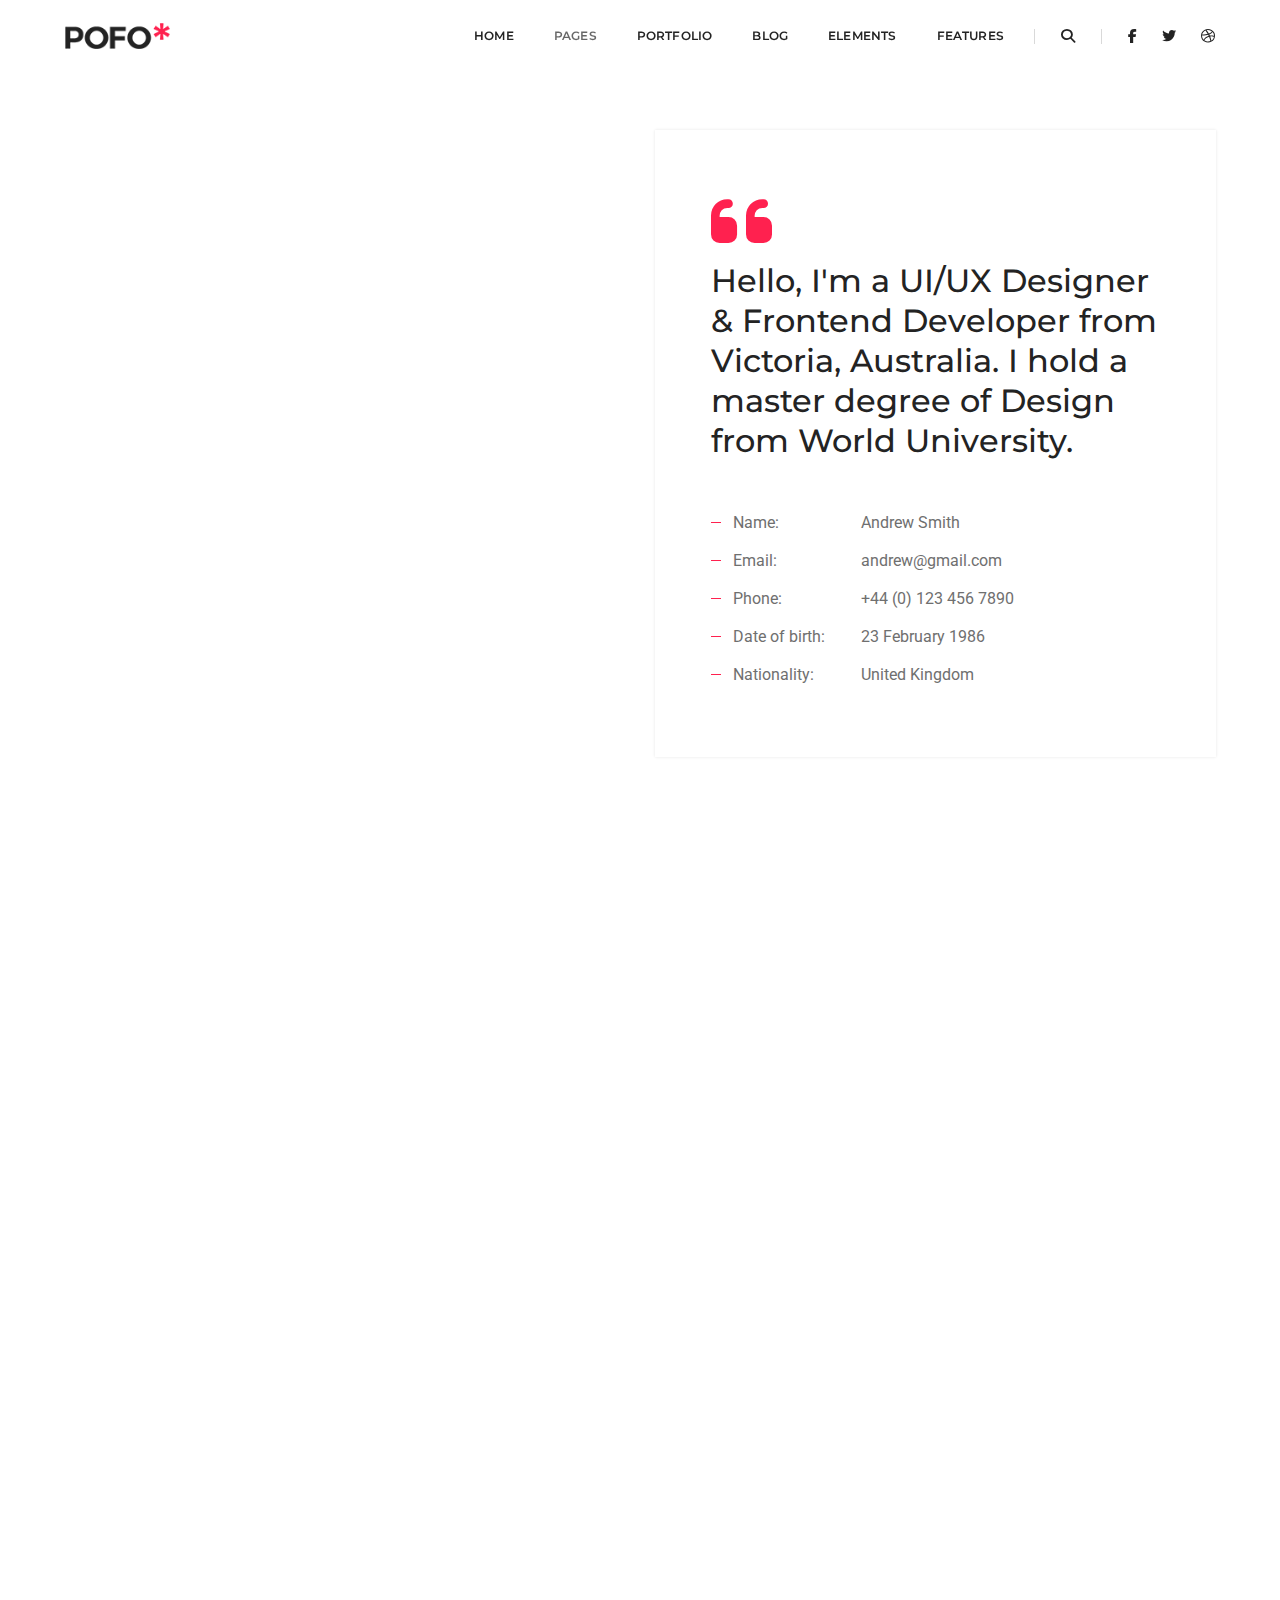
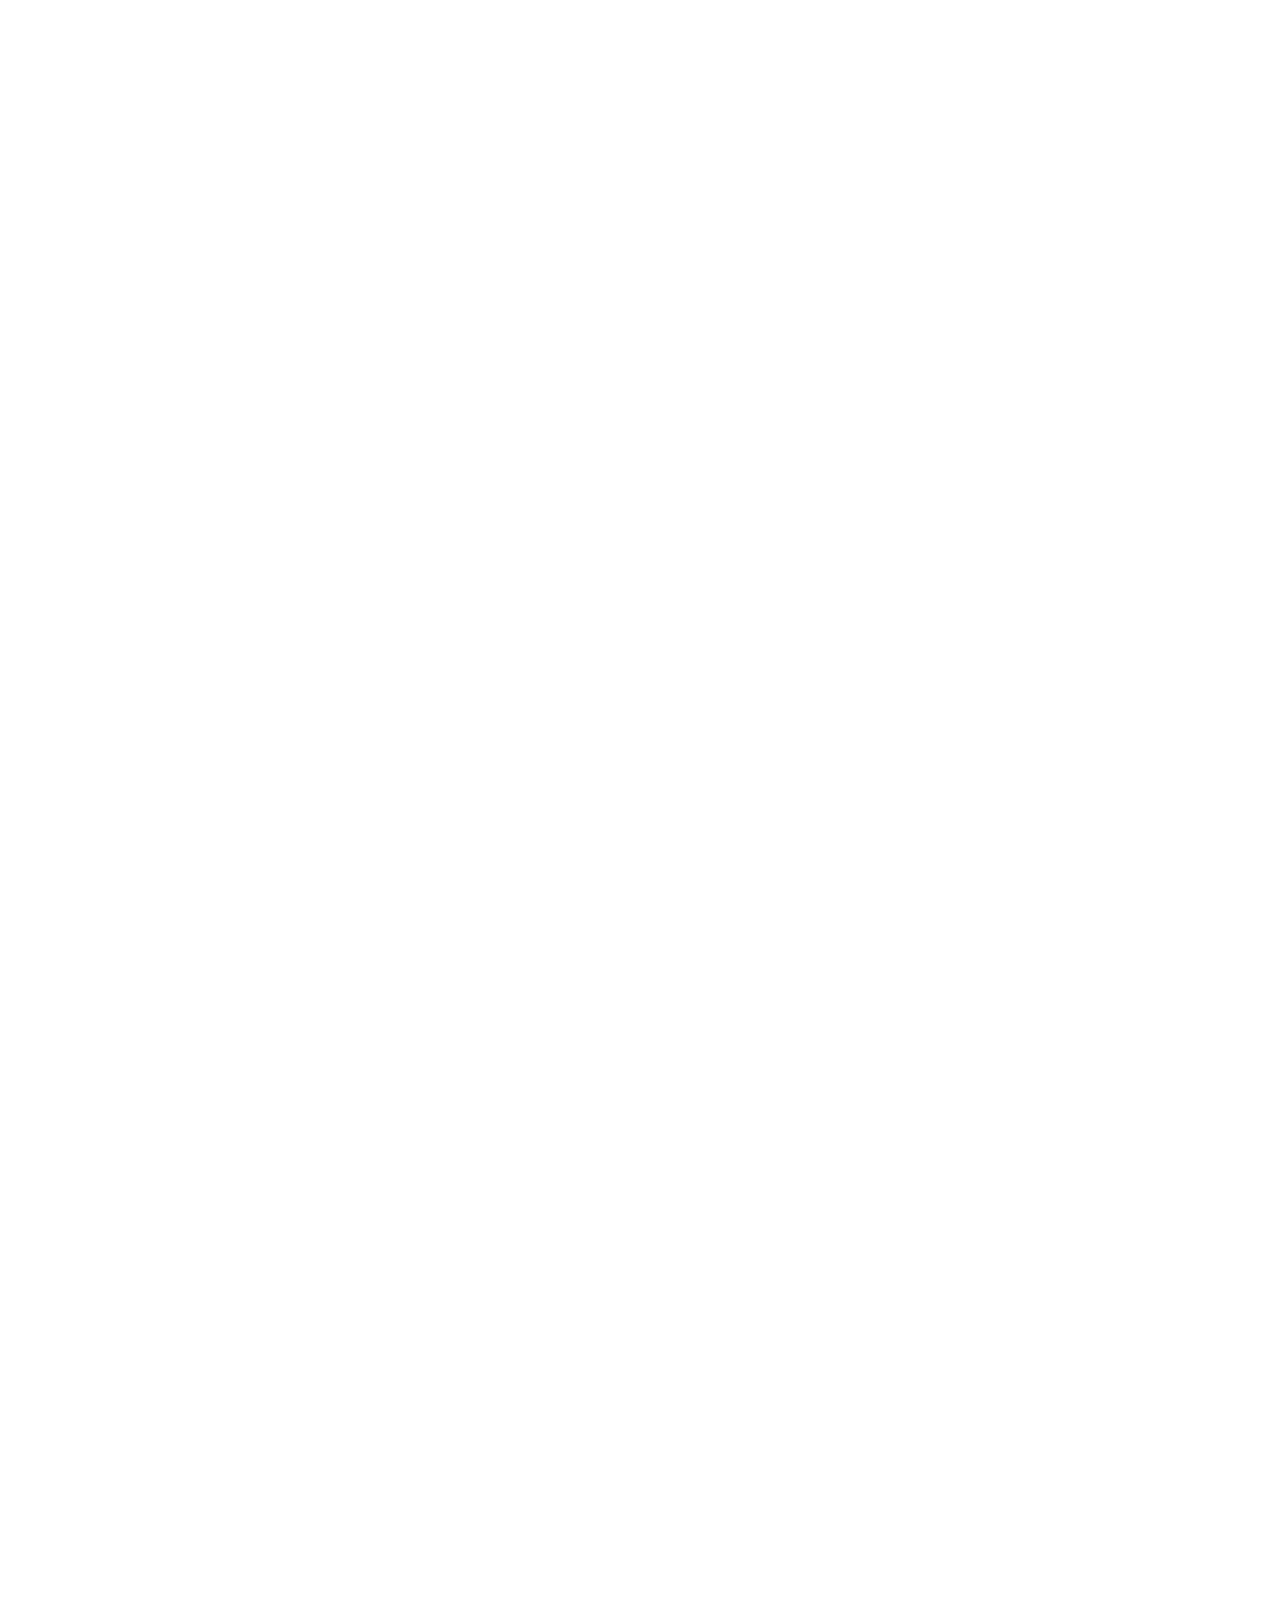
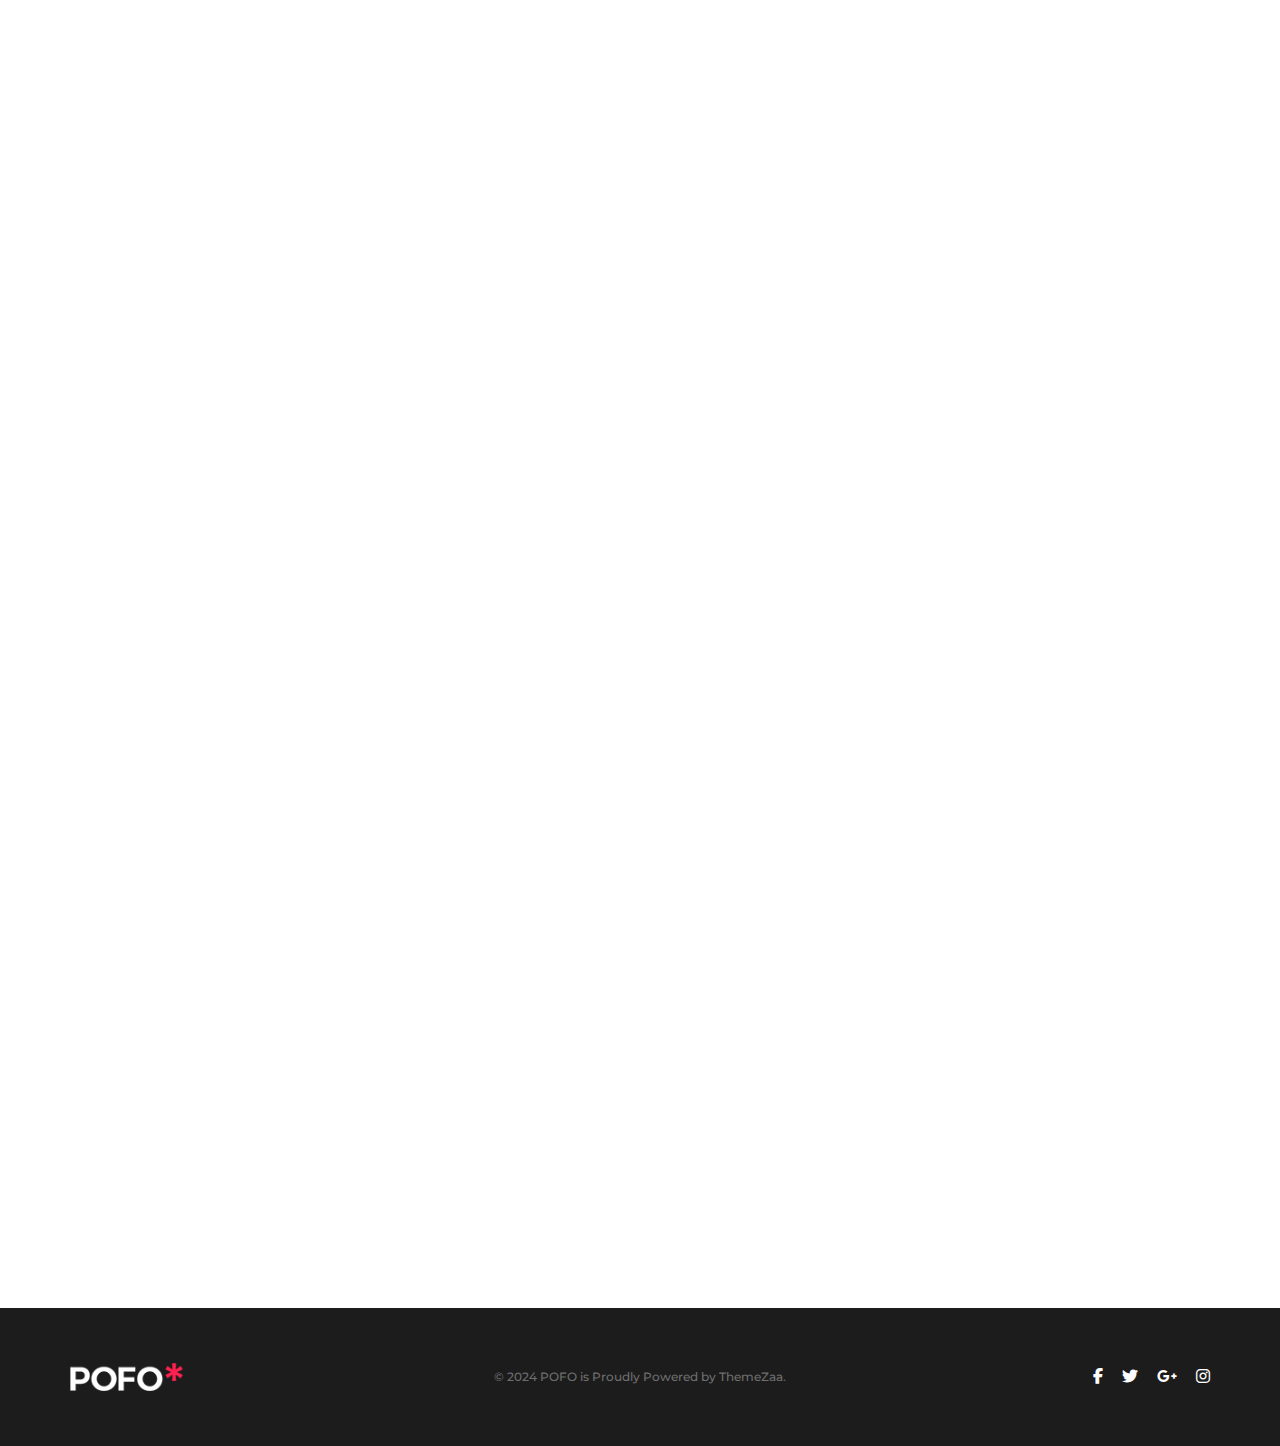
<file: POFO-Template/html/about-me.html>
﻿<!doctype html>
<html class="no-js" lang="en">
    <head>
        <!-- title -->
        <title>POFO – Creative Agency, Corporate and Portfolio Multi-purpose Template</title>
        <meta charset="utf-8">
        <meta http-equiv="X-UA-Compatible" content="IE=edge" />
        <meta name="viewport" content="width=device-width,initial-scale=1.0,maximum-scale=1" />
        <meta name="author" content="ThemeZaa">
        <!-- description -->
        <meta name="description" content="POFO is a highly creative, modern, visually stunning and Bootstrap responsive multipurpose agency and portfolio HTML5 template with 25 ready home page demos.">
        <!-- keywords -->
        <meta name="keywords" content="creative, modern, clean, bootstrap responsive, html5, css3, portfolio, blog, agency, templates, multipurpose, one page, corporate, start-up, studio, branding, designer, freelancer, carousel, parallax, photography, personal, masonry, grid, coming soon, faq">
        <!-- favicon -->
        <link rel="shortcut icon" href="images/favicon.png">
        <link rel="apple-touch-icon" href="images/apple-touch-icon-57x57.png">
        <link rel="apple-touch-icon" sizes="72x72" href="images/apple-touch-icon-72x72.png">
        <link rel="apple-touch-icon" sizes="114x114" href="images/apple-touch-icon-114x114.png">
        <!-- style sheets and font icons  -->
        <link rel="stylesheet" type="text/css" href="css/bootsnav.css">
        <link rel="stylesheet" type="text/css" href="css/font-icons.min.css">
        <link rel="stylesheet" type="text/css" href="css/theme-vendors.min.css">
        <link rel="stylesheet" type="text/css" href="css/style.css" />
        <link rel="stylesheet" type="text/css" href="css/responsive.css" />
    </head>
    <body>   
        <!-- start header -->
        <header>
            <!-- start navigation -->
            <nav class="navbar navbar-default bootsnav navbar-top header-light background-transparent nav-box-width navbar-expand-lg">
                <div class="container-fluid nav-header-container">
                    <!-- start logo -->
                    <div class="col-auto ps-0">
                        <a href="index.html" title="Pofo" class="logo"><img src="images/logo.png" data-at2x="images/logo@2x.png" class="logo-dark default" alt="Pofo"><img src="images/logo-white.png" data-at2x="images/logo-white@2x.png" alt="Pofo" class="logo-light"></a>
                    </div>
                    <!-- end logo -->
                    <div class="col accordion-menu pe-0 pe-md-3">
                        <button type="button" class="navbar-toggler collapsed" data-bs-toggle="collapse" data-bs-target="#navbar-collapse-toggle-1">
                            <span class="sr-only">toggle navigation</span>
                            <span class="icon-bar"></span>
                            <span class="icon-bar"></span>
                            <span class="icon-bar"></span>
                        </button>
                        <div class="navbar-collapse collapse justify-content-end" id="navbar-collapse-toggle-1">
                            <ul id="accordion" class="nav navbar-nav navbar-left no-margin alt-font text-normal" data-in="animate__fadeIn" data-out="animate__fadeOut">
                                <!-- start menu item -->
                                <li class="dropdown megamenu-fw">
                                    <a href="#">Home</a><i class="fa-solid fa-angle-down dropdown-toggle" data-bs-toggle="dropdown" aria-hidden="true"></i>
                                    <!-- start sub menu -->
                                    <div class="menu-back-div dropdown-menu megamenu-content mega-menu collapse mega-menu-full">
                                        <ul>
                                            <!-- start sub menu column  -->
                                            <li class="mega-menu-column col-12 col-lg-3">
                                                <!-- start sub menu item  -->
                                                <ul>
                                                    <li class="dropdown-header">Classic Homepages</li>
                                                    <li><a href="home-classic-corporate.html">Classic corporate</a></li>
                                                    <li><a href="home-classic-digital-agency.html">Classic digital agency</a></li>
                                                    <li><a href="home-classic-innovation-agency.html">Classic innovation agency</a></li>
                                                    <li><a href="home-classic-web-agency.html">Classic web agency</a></li>
                                                    <li><a href="home-classic-one-page.html">Classic one page</a></li>
                                                    <li><a href="home-classic-start-up.html">Classic start-up</a></li>
                                                    <li><a href="home-classic-interactive-agency.html">Classic interactive agency</a></li>
                                                    <li class="menu-new"><a href="home-classic-business.html">Classic business</a></li>
                                                </ul>
                                                <!-- end sub menu item  -->
                                            </li>
                                            <!-- end sub menu column -->
                                            <!-- start sub menu column -->
                                            <li class="mega-menu-column col-12 col-lg-3">
                                                <!-- start sub menu item  -->
                                                <ul>
                                                    <li class="dropdown-header">Creative Homepages</li>
                                                    <li><a href="home-creative-studio.html">Creative studio</a></li>
                                                    <li><a href="home-creative-business.html">Creative business</a></li>
                                                    <li><a href="home-creative-simple-portfolio.html">Creative simple portfolio</a></li>
                                                    <li><a href="home-creative-branding-agency.html">Creative branding agency</a></li>
                                                    <li class="menu-new"><a href="home-creative-minimalist-portfolio.html">creative minimalist portfolio</a></li>
                                                    <li><a href="home-creative-small-business.html">Creative small business</a></li>
                                                    <li><a href="home-creative-designer.html">Creative designer</a></li>
                                                    <li><a href="home-creative-agency.html">Creative agency</a></li>
                                                </ul>
                                                <!-- end sub menu item  -->
                                            </li>
                                            <!-- end sub menu column  -->
                                            <!-- start sub menu column  -->
                                            <li class="mega-menu-column col-12 col-lg-3">
                                                <!-- start sub menu item  -->
                                                <ul>
                                                    <li class="dropdown-header">Portfolio Homepages</li>
                                                    <li><a href="home-portfolio-minimal.html">Portfolio minimal</a></li>
                                                    <li><a href="home-portfolio-multiple-carousel.html">Portfolio multiple carousel</a></li>
                                                    <li><a href="home-portfolio-centered-slides.html">Portfolio centered slides</a></li>
                                                    <li><a href="home-portfolio-personal.html">Portfolio personal</a></li>
                                                    <li><a href="home-portfolio-metro.html">Portfolio metro</a></li>
                                                    <li><a href="home-portfolio-full-screen-vertical.html">Portfolio full screen – vertical</a></li>
                                                    <li><a href="home-portfolio-photographer.html">Portfolio photographer</a></li>
                                                    <li><a href="home-portfolio-parallax.html">Portfolio parallax</a></li>
                                                </ul>
                                                <!-- end sub menu item  -->
                                            </li>
                                            <!-- end sub menu column  -->
                                            <!-- start sub menu column  -->
                                            <li class="mega-menu-column col-12 col-lg-3">
                                                <!-- start sub menu item  -->
                                                <ul>
                                                    <li class="dropdown-header">Blog Homepages</li>
                                                    <li><a href="home-blog-grid.html">Blog grid</a></li>
                                                    <li><a href="home-blog-masonry.html">Blog masonry</a></li>
                                                    <li><a href="home-blog-clean.html">Blog clean</a></li>
                                                    <li><a href="home-blog-personal.html">Blog personal</a></li>
                                                </ul>
                                                <!-- end sub menu item  -->
                                            </li>
                                            <!-- end sub menu column  -->
                                        </ul>
                                        <!-- end sub menu -->
                                    </div>
                                </li>
                                <!-- end menu item -->
                                <li class="dropdown simple-dropdown"><a href="#">Pages</a><i class="fa-solid fa-angle-down dropdown-toggle" data-bs-toggle="dropdown" aria-hidden="true"></i>
                                    <!-- start sub menu -->
                                    <ul class="dropdown-menu" role="menu">
                                        <li class="dropdown"><a class="dropdown-toggle" data-bs-toggle="dropdown" href="#">About <i class="fa-solid fa-angle-right"></i></a>
                                            <ul class="dropdown-menu">
                                                <li><a href="about-us-simple.html">About us simple</a></li>
                                                <li><a href="about-us-classic.html">About us classic</a></li>
                                                <li><a href="about-us-modern.html">About us modern</a></li>
                                                <li><a href="about-me.html">About me</a></li>
                                            </ul>
                                        </li>
                                        <li class="dropdown"><a class="dropdown-toggle" data-bs-toggle="dropdown" href="#">Services <i class="fa-solid fa-angle-right"></i></a>
                                            <ul class="dropdown-menu">
                                                <li><a href="services-simple.html">Services simple</a></li>
                                                <li><a href="services-classic.html">Services classic</a></li>
                                                <li><a href="services-modern.html">Services modern</a></li>
                                            </ul>
                                        </li>
                                        <li class="dropdown"><a class="dropdown-toggle" data-bs-toggle="dropdown" href="#">Contact <i class="fa-solid fa-angle-right"></i></a>
                                            <ul class="dropdown-menu">
                                                <li><a href="contact-us-simple.html">Contact simple</a></li>
                                                <li><a href="contact-us-classic.html">Contact classic</a></li>
                                                <li><a href="contact-us-classic-02.html">Contact classic – style 02</a></li>
                                                <li><a href="contact-us-modern.html">Contact modern</a></li>
                                            </ul>
                                        </li>
                                        <li class="dropdown"><a class="dropdown-toggle" data-bs-toggle="dropdown" href="#">Team <i class="fa-solid fa-angle-right"></i></a>
                                            <ul class="dropdown-menu">
                                                <li><a href="team-simple.html">Team simple</a></li>
                                                <li><a href="team-classic.html">Team classic</a></li>
                                            </ul>
                                        </li>
                                        <li class="dropdown"><a class="dropdown-toggle" data-bs-toggle="dropdown" href="#">Additional Pages <i class="fa-solid fa-angle-right"></i></a>
                                            <ul class="dropdown-menu">
                                                <li><a href="our-clients.html">Our clients</a></li>
                                                <li><a href="404.html">Error 404</a></li>
                                                <li><a href="coming-soon.html">Coming soon</a></li>
                                                <li><a href="coming-soon-02.html">Coming soon – style 02</a></li>
                                                <li><a href="faq.html">Faq</a></li>
                                                <li><a href="maintenance.html">Maintenance</a></li>
                                                <li><a href="search-result.html">Search result</a></li>
                                                <li><a href="pricing.html">Pricing</a></li>
                                            </ul>
                                        </li>
                                    </ul>
                                </li>
                                <li class="dropdown megamenu-fw">
                                    <a href="#">Portfolio</a><i class="fa-solid fa-angle-down dropdown-toggle" data-bs-toggle="dropdown" aria-hidden="true"></i>
                                    <!-- start sub menu -->
                                    <div class="menu-back-div dropdown-menu megamenu-content mega-menu collapse mega-menu-full">
                                        <ul>
                                            <!-- start sub menu column  -->
                                            <li class="mega-menu-column col-12 col-lg-3">
                                                <!-- start sub menu item  -->
                                                <ul>
                                                    <li class="dropdown-header">Grid - Full width Layouts</li>
                                                    <li><a href="portfolio-full-width-grid-overlay.html">Portfolio grid overlay</a></li>
                                                    <li><a href="portfolio-full-width-grid-with-icon.html">Portfolio grid with icon</a></li>
                                                    <li><a href="portfolio-full-width-grid-transform.html">Portfolio grid transform</a></li>
                                                    <li><a href="portfolio-full-width-grid-zooming.html">Portfolio grid zooming</a></li>
                                                </ul>
                                                <ul>
                                                    <li class="dropdown-header">Masonry - Full width Layouts</li>
                                                    <li><a href="portfolio-full-width-masonry-overlay.html">Portfolio masonry overlay</a></li>
                                                    <li><a href="portfolio-full-width-masonry-with-icon.html">Portfolio masonry with icon</a></li>
                                                </ul>
                                                <ul>
                                                    <li class="dropdown-header">Metro - Full width Layouts</li>
                                                    <li><a href="portfolio-full-width-metro-overlay.html">Portfolio metro overlay</a></li>
                                                    <li><a href="portfolio-full-width-metro-with-icon.html">Portfolio metro with icon</a></li>
                                                    <li><a href="portfolio-full-width-metro-transform.html">Portfolio metro transform</a></li>
                                                    <li><a href="portfolio-full-width-metro-zooming.html">Portfolio metro zooming</a></li>
                                                </ul>
                                                <ul>
                                                    <li class="dropdown-header">Other - Full width Layouts</li>
                                                    <li><a href="portfolio-full-width-image-gallery.html">Portfolio image gallery</a></li>
                                                    <li><a href="portfolio-full-width-justified-gallery.html">Portfolio justified</a></li>
                                                    <li><a href="portfolio-full-width-carousel.html">Portfolio carousel</a></li>
                                                    <li><a href="portfolio-full-width-parallax.html">Portfolio parallax</a></li>
                                                </ul>
                                                <!-- end sub menu item  -->
                                            </li>
                                            <!-- end sub menu column -->
                                            <!-- start sub menu column -->
                                            <li class="mega-menu-column col-12 col-lg-3">
                                                <!-- start sub menu item  -->
                                                <ul>
                                                    <li class="dropdown-header">Grid - Boxed Layouts</li>
                                                    <li><a href="portfolio-boxed-grid-overlay.html">Portfolio grid overlay</a></li>
                                                    <li><a href="portfolio-boxed-grid-with-icon.html">Portfolio grid with icon</a></li>
                                                    <li><a href="portfolio-boxed-grid-transform.html">Portfolio grid transform</a></li>
                                                    <li><a href="portfolio-boxed-grid-zooming.html">Portfolio grid zooming</a></li>
                                                </ul>
                                                <ul>
                                                    <li class="dropdown-header">Masonry - Boxed Layouts</li>
                                                    <li><a href="portfolio-boxed-masonry-overlay.html">Portfolio masonry overlay</a></li>
                                                    <li><a href="portfolio-boxed-masonry-with-icon.html">Portfolio masonry with icon</a></li>
                                                </ul>
                                                <ul>
                                                    <li class="dropdown-header">Metro - Boxed Layouts</li>
                                                    <li><a href="portfolio-boxed-metro-overlay.html">Portfolio metro overlay</a></li>
                                                    <li><a href="portfolio-boxed-metro-with-icon.html">Portfolio metro with icon</a></li>
                                                    <li><a href="portfolio-boxed-metro-transform.html">Portfolio metro transform</a></li>
                                                    <li><a href="portfolio-boxed-metro-zooming.html">Portfolio metro zooming</a></li>
                                                </ul>
                                                <ul>
                                                    <li class="dropdown-header">Other - Boxed Layouts</li>
                                                    <li><a href="portfolio-boxed-image-gallery.html">Portfolio image gallery</a></li>
                                                    <li><a href="portfolio-boxed-justified-gallery.html">Portfolio justified</a></li>
                                                    <li><a href="portfolio-boxed-carousel.html">Portfolio carousel</a></li>
                                                    <li><a href="portfolio-boxed-parallax.html">Portfolio parallax</a></li>
                                                </ul>
                                                <!-- end sub menu item  -->
                                            </li>
                                            <!-- end sub menu column  -->

                                            <!-- start sub menu column  -->
                                            <li class="mega-menu-column col-12 col-lg-3">
                                                <!-- start sub menu item  -->
                                                <ul>
                                                    <li class="dropdown-header">Single Project Page</li>
                                                    <li><a href="single-project-page-01.html">Single project page 01</a></li>
                                                    <li><a href="single-project-page-02.html">Single project page 02</a></li>
                                                    <li><a href="single-project-page-03.html">Single project page 03</a></li>
                                                    <li><a href="single-project-page-04.html">Single project page 04</a></li>
                                                    <li><a href="single-project-page-05.html">Single project page 05</a></li>
                                                    <li><a href="single-project-page-06.html">Single project page 06</a></li>
                                                    <li><a href="single-project-page-07.html">Single project page 07</a></li>
                                                    <li><a href="single-project-page-08.html">Single project page 08</a></li>
                                                </ul>
                                                <!-- end sub menu item  -->
                                                <ul>
                                                    <li class="dropdown-header">Portfolio Columns</li>
                                                    <li><a href="portfolio-two-columns.html">Portfolio 2 columns</a></li>
                                                    <li><a href="portfolio-three-columns.html">Portfolio 3 columns</a></li>
                                                    <li><a href="portfolio-four-columns.html">Portfolio 4 columns</a></li>
                                                    <li><a href="portfolio-five-columns.html">Portfolio 5 columns</a></li>
                                                </ul>
                                            </li>
                                            <!-- end sub menu column  -->
                                            <!-- start sub menu column  -->
                                            <li class="mega-menu-column col-12 col-lg-3 d-none d-lg-block">
                                                <!-- start sub menu item  -->
                                                <ul>
                                                    <li>
                                                        <a href="home-creative-studio.html" class="menu-banner-image"><img src="images/menu-banner-01.png" alt="portfolio"/></a>
                                                    </li>
                                                    <li>
                                                        <a href="home-creative-studio.html" class="menu-banner-image"><img src="images/menu-banner-02.png" alt="portfolio"/></a>
                                                    </li>
                                                </ul>
                                                <!-- end sub menu item  -->
                                            </li>
                                            <!-- end sub menu column  -->
                                        </ul>
                                        <!-- end sub menu -->
                                    </div>
                                </li>
                                <li class="dropdown simple-dropdown"><a href="#" title="Blog">Blog</a><i class="fa-solid fa-angle-down dropdown-toggle" data-bs-toggle="dropdown" aria-hidden="true"></i>
                                    <!-- start sub menu -->
                                    <ul class="dropdown-menu" role="menu">
                                        <li class="dropdown"><a class="dropdown-toggle" data-bs-toggle="dropdown" href="#">Blog Standard <i class="fa-solid fa-angle-right"></i></a>
                                            <ul class="dropdown-menu">
                                                <li><a href="blog-standard-full-width.html">Blog standard – full width</a></li>
                                                <li><a href="blog-standard-with-left-sidebar.html">Blog standard with left sidebar</a></li>
                                                <li><a href="blog-standard-with-right-sidebar.html">Blog standard with right sidebar</a></li>
                                            </ul>
                                        </li>
                                        <li class="dropdown"><a class="dropdown-toggle" data-bs-toggle="dropdown" href="#">Blog Classic <i class="fa-solid fa-angle-right"></i></a>
                                            <ul class="dropdown-menu">
                                                <li><a href="blog-classic.html">Blog classic</a></li>
                                                <li><a href="blog-classic-full-width.html">Blog classic – full width</a></li>

                                            </ul></li>
                                        <li class="dropdown"><a class="dropdown-toggle" data-bs-toggle="dropdown" href="#">Blog List <i class="fa-solid fa-angle-right"></i></a>
                                            <ul class="dropdown-menu">
                                                <li><a href="blog-list.html">Blog list</a></li>
                                                <li><a href="blog-list-full-width.html">Blog list – full width</a></li>
                                            </ul></li>
                                        <li class="dropdown"><a class="dropdown-toggle" data-bs-toggle="dropdown" href="#">Blog Grid <i class="fa-solid fa-angle-right"></i></a>
                                            <ul class="dropdown-menu">
                                                <li><a href="blog-grid.html">Blog grid</a></li>
                                                <li><a href="blog-grid-full-width.html">Blog grid – full width</a></li>
                                            </ul>
                                        </li>
                                        <li class="dropdown"><a class="dropdown-toggle" data-bs-toggle="dropdown" href="#">Blog Masonry <i class="fa-solid fa-angle-right"></i></a>
                                            <ul class="dropdown-menu">
                                                <li><a href="blog-masonry.html">Blog masonry</a></li>
                                                <li><a href="blog-masonry-full-width.html">Blog masonry – full width</a></li>
                                            </ul>
                                        </li>
                                        <li class="dropdown"><a class="dropdown-toggle" data-bs-toggle="dropdown" href="#">Blog Simple <i class="fa-solid fa-angle-right"></i></a>
                                            <ul class="dropdown-menu">
                                                <li><a href="blog-simple.html">Blog simple</a></li>
                                                <li><a href="blog-simple-full-width.html">Blog simple – full width</a></li>
                                            </ul>
                                        </li>
                                        <li class="dropdown"><a class="dropdown-toggle" data-bs-toggle="dropdown" href="#">Blog Clean <i class="fa-solid fa-angle-right"></i></a>
                                            <ul class="dropdown-menu">
                                                <li><a href="blog-clean.html">Blog clean</a></li>
                                                <li><a href="blog-clean-full-width.html">Blog clean – full width</a></li>
                                            </ul>
                                        </li>
                                        <li class="dropdown"><a class="dropdown-toggle" data-bs-toggle="dropdown" href="#">Blog Images <i class="fa-solid fa-angle-right"></i></a>
                                            <ul class="dropdown-menu">
                                                <li><a href="blog-images.html">Blog images</a></li>
                                                <li><a href="blog-images-full-width.html">Blog images – full width</a></li>
                                            </ul>
                                        </li>
                                        <li class="dropdown"><a class="dropdown-toggle" data-bs-toggle="dropdown" href="#">Blog Only Text <i class="fa-solid fa-angle-right"></i></a>
                                            <ul class="dropdown-menu">
                                                <li><a href="blog-only-text.html">Blog only text</a></li>
                                                <li><a href="blog-only-text-full-width.html">Blog only text – full width</a></li>
                                            </ul>
                                        </li>
                                        <li class="dropdown"><a class="dropdown-toggle" data-bs-toggle="dropdown" href="#">Post Layout <i class="fa-solid fa-angle-right"></i></a>
                                            <ul class="dropdown-menu">
                                                <li><a href="blog-post-layout-01.html">Blog post layout 01</a></li>
                                                <li><a href="blog-post-layout-02.html">Blog post layout 02</a></li>
                                                <li><a href="blog-post-layout-03.html">Blog post layout 03</a></li>
                                                <li><a href="blog-post-layout-04.html">Blog post layout 04</a></li>
                                                <li><a href="blog-post-layout-05.html">Blog post layout 05</a></li>
                                            </ul>
                                        </li>
                                        <li class="dropdown"><a class="dropdown-toggle" data-bs-toggle="dropdown" href="#">Post Types <i class="fa-solid fa-angle-right"></i></a>
                                            <ul class="dropdown-menu">
                                                <li><a href="blog-standard-post.html">Standard post</a></li>
                                                <li><a href="blog-gallery-post.html">Gallery post</a></li>
                                                <li><a href="blog-slider-post.html">Slider post</a></li>
                                                <li><a href="blog-html5-video-post.html">HTML5 video post</a></li>
                                                <li><a href="blog-youtube-video-post.html">Youtube video post</a></li>
                                                <li><a href="blog-vimeo-video-post.html">Vimeo video post</a></li>
                                                <li><a href="blog-audio-post.html">Audio post</a></li>
                                                <li><a href="blog-blockquote-post.html">Blockquote post</a></li>
                                                <li><a href="blog-full-width-post.html">Full width post</a></li>
                                            </ul>
                                        </li>
                                    </ul>
                                    <!-- end sub menu -->
                                </li>
                                <li class="dropdown megamenu-fw">
                                    <a href="#">Elements</a><i class="fa-solid fa-angle-down dropdown-toggle" data-bs-toggle="dropdown" aria-hidden="true"></i>
                                    <!-- start sub menu -->
                                    <div class="menu-back-div dropdown-menu megamenu-content mega-menu collapse mega-menu-full icon-list-menu">
                                        <ul>
                                            <!-- start sub menu column  -->
                                            <li class="mega-menu-column col-12 col-lg-3">
                                                <!-- start sub menu item  -->
                                                <ul>
                                                    <li class="dropdown-header">General elements</li>
                                                    <li><a href="accordions.html"><i class="ti-layout-accordion-separated"></i> Accordions</a></li>
                                                    <li><a href="buttons.html"><i class="ti-mouse"></i> Buttons</a></li>
                                                    <li><a href="team.html"><i class="ti-user"></i> Team</a></li>
                                                    <li><a href="team-carousel.html"><i class="ti-layout-slider-alt"></i> Team carousel</a></li>
                                                    <li><a href="clients.html"><i class="ti-id-badge"></i> Clients</a></li>
                                                    <li><a href="client-carousel.html"><i class="ti-layout-slider"></i> Client carousel</a></li>
                                                    <li><a href="subscribe.html"><i class="ti-bookmark"></i> Subscribe</a></li>
                                                    <li><a href="call-to-action.html"><i class="ti-headphone-alt"></i> Call to action</a></li>
                                                    <li><a href="tab.html"><i class="ti-layout-tab"></i> Tab</a></li>
                                                    <li><a href="google-map.html"><i class="ti-location-pin"></i> Google map</a></li>
                                                    <li><a href="text-slider.html"><i class="ti-layout-media-overlay"></i> Text slider</a></li>
                                                    <li><a href="contact-form.html"><i class="ti-clipboard"></i> Contact form</a></li>
                                                    <li><a href="image-gallery.html"><i class="ti-gallery"></i> Image gallery</a></li>
                                                </ul>
                                                <!-- end sub menu item  -->
                                            </li>
                                            <!-- end sub menu column -->
                                            <!-- start sub menu column -->
                                            <li class="mega-menu-column col-12 col-lg-3">
                                                <!-- start sub menu item  -->
                                                <ul>
                                                    <li class="dropdown-header">Infographics / icons</li>
                                                    <li><a href="progress-bar.html"><i class="icon-hourglass"></i> Progress bar</a></li>
                                                    <li><a href="icon-with-text.html"><i class="ti-layout-media-left"></i> Icon with text</a></li>
                                                    <li><a href="overline-icon-box.html"><i class="ti-layout-placeholder"></i> Overline icon box</a></li>
                                                    <li><a href="custom-icon-with-text.html"><i class="ti-layout-cta-btn-left"></i> Custom icon with text</a></li>
                                                    <li><a href="counters.html"><i class="ti-timer"></i> Counters</a></li>
                                                    <li><a href="countdown.html"><i class="ti-alarm-clock"></i> Countdown</a></li>
                                                    <li><a href="pie-charts.html"><i class="ti-pie-chart"></i> Pie charts</a></li>
                                                    <li><a href="text-box.html"><i class="ti-layout-cta-left"></i> Text box</a></li>
                                                    <li><a href="fancy-text-box.html"><i class="ti-layout-cta-center"></i> Fancy text box</a></li>
                                                </ul>
                                                <!-- end sub menu item  -->
                                            </li>
                                            <!-- end sub menu column  -->

                                            <!-- start sub menu column  -->
                                            <li class="mega-menu-column col-12 col-lg-3">
                                                <!-- start sub menu item  -->
                                                <ul>
                                                    <li class="dropdown-header">Interactive Elements</li>
                                                    <li><a href="testimonials.html"><i class="ti-thought"></i> Testimonials</a></li>
                                                    <li><a href="testimonials-carousel.html"><i class="ti-comments"></i> Testimonials carousel</a></li>
                                                    <li><a href="video.html"><i class="ti-video-camera"></i> Video</a></li>
                                                    <li><a href="interactive-banners.html"><i class="ti-image"></i> Interactive banners</a></li>
                                                    <li><a href="services.html"><i class="ti-headphone-alt"></i> Services</a></li>
                                                    <li><a href="portfolio-slider.html"><i class="ti-layout-slider-alt"></i> Portfolio slider</a></li>
                                                    <li><a href="info-banner.html"><i class="ti-layout-slider"></i> Info banner</a></li>
                                                    <li><a href="rotate-box.html"><i class="ti-layout-width-full"></i> Rotate box</a></li>
                                                    <li><a href="process-step.html"><i class="ti-stats-up"></i> Process step</a></li>
                                                    <li><a href="blog-posts.html"><i class="ti-comment-alt"></i> Blog posts</a></li>
                                                    <li><a href="instagram.html"><i class="ti-instagram"></i> Instagram</a></li>
                                                    <li><a href="parallax-scrolling.html"><i class="ti-exchange-vertical"></i> Parallax scrolling</a></li>
                                                </ul>
                                                <!-- end sub menu item  -->
                                            </li>
                                            <!-- end sub menu column  -->
                                            <!-- start sub menu column  -->
                                            <li class="mega-menu-column col-12 col-lg-3">
                                                <!-- start sub menu item  -->
                                                <ul>
                                                    <li class="dropdown-header">Text & containers</li>
                                                    <li><a href="heading.html"><i class="ti-text"></i> Heading</a></li>
                                                    <li><a href="dropcaps.html"><i class="ti-layout-accordion-list"></i> Dropcaps</a></li>
                                                    <li><a href="columns.html"><i class="ti-layout-column3-alt"></i> Columns</a></li>
                                                    <li><a href="blockquote.html"><i class="ti-quote-left"></i> Blockquote</a></li>
                                                    <li><a href="highlights.html"><i class="ti-underline"></i> Highlights</a></li>
                                                    <li><a href="message-box.html"><i class="ti-layout-media-right-alt"></i> Message box</a></li>
                                                    <li><a href="social-icons.html"><i class="ti-signal"></i> Social icons</a></li>
                                                    <li><a href="lists.html"><i class="ti-list"></i> Lists</a></li>
                                                    <li><a href="seperators.html"><i class="ti-layout-line-solid"></i> Separators</a></li>
                                                    <li><a href="pricing-table.html"><i class="ti-layout-grid2-thumb"></i> Pricing table</a></li>
                                                </ul>
                                                <!-- end sub menu item  -->
                                            </li>
                                            <!-- end sub menu column  -->
                                        </ul>
                                        <!-- end sub menu -->
                                    </div>
                                </li>
                                <li class="dropdown megamenu-fw">
                                    <a href="#">Features</a><i class="fa-solid fa-angle-down dropdown-toggle" data-bs-toggle="dropdown" aria-hidden="true"></i>
                                    <!-- start sub menu -->
                                    <div class="menu-back-div dropdown-menu megamenu-content mega-menu collapse mega-menu-full">
                                        <ul>
                                            <!-- start sub menu column  -->
                                            <li class="mega-menu-column col-12 col-lg-3">
                                                <!-- start sub menu item  -->
                                                <ul>
                                                    <li class="dropdown-header">Header Styles</li>
                                                    <li><a href="transparent-header.html">Transparent header</a></li>
                                                    <li><a href="white-header.html">White header</a></li>
                                                    <li><a href="dark-header.html">Dark header</a></li>
                                                    <li><a href="header-with-top-bar.html">Header with top bar</a></li>
                                                    <li><a href="header-with-sticky-top-bar.html">Header with sticky top bar</a></li>
                                                    <li><a href="header-with-push.html">Header with push</a></li>
                                                    <li><a href="center-navigation.html">Center navigation</a></li>
                                                    <li><a href="center-logo.html">Center logo</a></li>
                                                    <li><a href="top-logo.html">Top logo</a></li>
                                                    <li><a href="one-page-navigation.html">One page navigation</a></li>
                                                    <li><a href="hamburger-menu.html">Hamburger menu</a></li>
                                                    <li><a href="hamburger-menu-modern.html">Hamburger menu modern</a></li>
                                                    <li><a href="hamburger-menu-half.html">Hamburger menu half</a></li>
                                                    <li><a href="left-menu-classic.html">Left menu classic</a></li>
                                                    <li><a href="left-menu-modern.html">Left menu modern</a></li>
                                                </ul>
                                                <!-- end sub menu item  -->
                                            </li>
                                            <!-- end sub menu column -->
                                            <!-- start sub menu column -->
                                            <li class="mega-menu-column col-12 col-lg-3">
                                                <!-- start sub menu item  -->
                                                <ul>
                                                    <li class="dropdown-header">Footer</li>
                                                    <li><a href="footer-standard.html">Footer standard</a></li>
                                                    <li><a href="footer-standard-dark.html">Footer standard dark</a></li>
                                                    <li><a href="footer-classic.html">Footer classic</a></li>
                                                    <li><a href="footer-classic-dark.html">Footer classic dark</a></li>
                                                    <li><a href="footer-clean.html">Footer clean</a></li>
                                                    <li><a href="footer-clean-dark.html">Footer clean dark</a></li>
                                                    <li><a href="footer-modern.html">Footer modern</a></li>
                                                    <li><a href="footer-modern-dark.html">Footer modern dark</a></li>
                                                    <li><a href="footer-center-logo.html">Footer center logo </a></li>
                                                    <li><a href="footer-center-logo-dark.html">Footer center logo dark</a></li>
                                                    <li><a href="footer-strip.html">Footer strip</a></li>
                                                    <li><a href="footer-strip-dark.html">Footer strip dark</a></li>
                                                    <li><a href="footer-center-logo-02.html">Footer center logo 02</a></li>
                                                    <li><a href="footer-center-logo-02-dark.html">Footer center logo 02 dark</a></li>
                                                    <li class="menu-new"><a href="footer-clean-modern.html">footer clean modern</a></li>
                                                    <li class="menu-new"><a href="footer-clean-modern-dark.html">footer clean modern dark</a></li>
                                                </ul>
                                                <!-- end sub menu item  -->
                                            </li>
                                            <!-- end sub menu column  -->

                                            <!-- start sub menu column  -->
                                            <li class="mega-menu-column col-12 col-lg-3">
                                                <!-- start sub menu item  -->
                                                <ul>
                                                    <li class="dropdown-header">Page Title</li>
                                                    <li><a href="page-title-left-alignment.html">Left alignment</a></li>
                                                    <li><a href="page-title-right-alignment.html">Right alignment</a></li>
                                                    <li><a href="page-title-center-alignment.html">Center alignment</a></li>
                                                    <li><a href="page-title-dark-style.html">Dark style</a></li>
                                                    <li><a href="page-title-big-typography.html">Big typography</a></li>
                                                    <li><a href="page-title-parallax-image-background.html">Parallax image background</a></li>
                                                    <li><a href="page-title-background-breadcrumbs.html">Image after breadcrumbs</a></li>
                                                    <li><a href="page-title-gallery-background.html">Gallery background</a></li>
                                                    <li><a href="page-title-background-video.html">Background video</a></li>
                                                    <li><a href="page-title-mini-version.html">Mini version</a></li>
                                                </ul>
                                                <!-- end sub menu item  -->
                                            </li>
                                            <!-- end sub menu column  -->
                                            <!-- start sub menu column  -->
                                            <li class="mega-menu-column col-12 col-lg-3">
                                                <!-- start sub menu item  -->
                                                <ul>
                                                    <li class="dropdown-header">Gallery</li>
                                                    <li><a href="single-image-lightbox.html">Single image lightbox</a></li>
                                                    <li><a href="lightbox-gallery.html">Lightbox gallery</a></li>
                                                    <li><a href="zoom-gallery.html">Zoom gallery</a></li>
                                                    <li class="menu-new"><a href="metro-gallery.html">metro gallery</a></li>
                                                    <li class="menu-new"><a href="justified-gallery.html">justified gallery</a></li>
                                                    <li><a href="popup-with-form.html">Popup with form</a></li>
                                                    <li><a href="modal-popup.html">Modal popup</a></li>
                                                    <li><a href="open-youtube-video.html">Open youtube video</a></li>
                                                    <li><a href="open-vimeo-video.html">Open vimeo video</a></li>
                                                    <li><a href="open-google-map.html">Open google map</a></li>
                                                </ul>
                                                <!-- end sub menu item  -->
                                            </li>
                                            <!-- end sub menu column  -->
                                        </ul>
                                        <!-- end sub menu -->
                                    </div>
                                </li>
                            </ul>
                        </div>
                    </div>
                    <div class="col-auto pe-0">
                        <div class="header-searchbar">
                            <a href="#search-header" class="header-search-form"><i class="fa-solid fa-magnifying-glass search-button"></i></a>
                            <!-- search input-->
                            <form id="search-header" method="post" action="search-result.html" name="search-header" class="mfp-hide search-form-result">
                                <div class="search-form position-relative">
                                    <button type="submit" class="fa-solid fa-magnifying-glass close-search search-button"></button>
                                    <input type="text" name="search" class="search-input" placeholder="Enter your keywords..." autocomplete="off">
                                </div>
                            </form>
                        </div>
                        <div class="header-social-icon d-none d-md-inline-block">
                            <a href="https://www.facebook.com/" title="Facebook" target="_blank"><i class="fa-brands fa-facebook-f" aria-hidden="true"></i></a>
                            <a href="https://twitter.com/" title="Twitter" target="_blank"><i class="fa-brands fa-twitter"></i></a>
                            <a href="https://dribbble.com/" title="Dribbble" target="_blank"><i class="fa-brands fa-dribbble"></i></a>                          
                        </div>
                    </div>
                </div>
            </nav>
            <!-- end navigation --> 
        </header>
        <!-- end header -->
        <!-- start about section -->
        <section class="wow animate__fadeIn parallax" data-parallax-background-ratio="0.5" style="background-image:url('https://via.placeholder.com/1920x1100');">
            <div class="container-fluid padding-five-lr">
                <div class="row justify-content-end">                  
                    <div class="col-xxl-5 col-xl-6 col-lg-7">
                        <div class="padding-ten-all md-padding-70px-all sm-padding-25px-all bg-white box-shadow-light">
                            <i class="fa-solid fa-quote-left text-deep-pink icon-extra-large margin-5px-bottom"></i>
                            <h5 class="text-extra-dark-gray margin-50px-bottom md-margin-20px-bottom alt-font">Hello, I'm a UI/UX Designer & Frontend Developer from Victoria, Australia. I hold a master degree of Design from World University.</h5>
                            <ul class="text-medium list-style-3">
                                <li><span class="w-30 lg-w-35 md-w-30 xs-w-35 xs-padding-5px-right d-inline-block">Name:</span>Andrew Smith</li>
                                <li><span class="w-30 lg-w-35 md-w-30 xs-w-35 xs-padding-5px-right d-inline-block">Email:</span><a href="mailto:andrew@gmail.com">andrew@gmail.com</a></li>
                                <li><span class="w-30 lg-w-35 md-w-30 xs-w-35 xs-padding-5px-right d-inline-block">Phone:</span>+44 (0) 123 456 7890</li>
                                <li><span class="w-30 lg-w-35 md-w-30 xs-w-35 xs-padding-5px-right d-inline-block">Date of birth:</span>23 February 1986</li>
                                <li><span class="w-30 lg-w-35 md-w-30 xs-w-35 xs-padding-5px-right d-inline-block">Nationality:</span>United Kingdom</li>
                            </ul>
                        </div>
                    </div>
                </div>
            </div>
        </section>
        <!-- end about section -->
        <!-- start information section -->
        <section class="wow animate__fadeIn">
            <div class="container">
                <div class="row">
                    <div class="col-md-6 wow animate__fadeIn">
                        <div class="position-relative icon-with-paragraph">
                            <span class="text-deep-pink position-absolute left-0 top-0 alt-font special-char-extra-large d-none d-lg-block">*</span>
                            <h5 class="font-weight-300 text-extra-dark-gray w-90 padding-nineteen-left lg-padding-twenty-left lg-w-100 md-no-padding-left sm-margin-five-bottom">A digital studio crafting beautiful experiences. We create premium designs and technology.</h5>
                        </div>
                    </div>
                    <div class="col-xl-6 col-lg-5 offset-lg-1 offset-xl-0 col-md-6 wow animate__fadeIn last-paragraph-no-margin" data-wow-delay="0.2s">
                        <p class="text-medium font-weight-300 w-70 line-height-26 lg-w-100">We are idea-driven, working with a strong focus on design and user experience. Our projects should engage your audience, we want to create wonderful digital things that people love to be part of and use. That's what your brand and audience deserve.</p>
                        <a href="#expertise" class="inner-link text-uppercase alt-font margin-15px-top d-inline-block font-weight-600 text-deep-pink text-extra-small">Check My Expertise <i class="fa-solid fa-arrow-right-long margin-5px-left text-medium position-relative top-2" aria-hidden="true"></i></a>
                    </div>
                </div>
            </div>
        </section>
        <!-- end information section -->
        <!-- start feature box section -->
        <section class="wow animate__fadeIn p-0">
            <div class="container-fluid">
                <div class="row row-cols-1 row-cols-lg-3 row-cols-md-2 justify-content-center">
                    <!-- start feature box item -->
                    <div class="col-sm-8 banner-style2 md-margin-30px-bottom xs-margin-15px-bottom wow animate__fadeInUp">
                        <figure> 
                            <div class="banner-image bg-black h-400px cover-background" style="background-image:url('https://via.placeholder.com/842x510');"></div>
                            <figcaption class="padding-seven-all bg-white d-flex align-items-center last-paragraph-no-margin">
                                <div class="text-center text-md-start">
                                    <span class="text-medium-gray alt-font text-uppercase">1999 to 2001</span>
                                    <span class="text-large font-weight-600 text-extra-dark-gray alt-font text-uppercase padding-15px-bottom d-block">Rubber Studio</span>
                                    <p>Lorem Ipsum is simply dummy text of the printing and typesetting industry.</p>
                                    <a href="https://1.envato.market/g7jrr" target="_blank" class="btn btn-dark-gray btn-small margin-30px-top sm-margin-15px-top">Visit Website</a>
                                </div>
                            </figcaption>
                        </figure>
                    </div>  
                    <!-- end feature box -->
                    <!-- start feature box item -->
                    <div class="col-sm-8 banner-style2 md-margin-30px-bottom xs-margin-15px-bottom wow animate__fadeInUp" data-wow-delay="0.2s">
                        <figure> 
                            <div class="banner-image bg-black h-400px cover-background" style="background-image:url('https://via.placeholder.com/842x510');"></div>
                            <figcaption class="padding-seven-all bg-white d-flex align-items-center last-paragraph-no-margin">
                                <div class="text-center text-md-start">
                                    <span class="text-medium-gray alt-font text-uppercase">2001 to 2005</span>
                                    <span class="text-large font-weight-600 text-extra-dark-gray alt-font text-uppercase padding-15px-bottom d-block">Motion Picture</span>
                                    <p>Lorem Ipsum is simply dummy text of the printing and typesetting industry.</p>
                                    <a href="https://1.envato.market/g7jrr" target="_blank" class="btn btn-dark-gray btn-small margin-30px-top sm-margin-15px-top">Visit Website</a>
                                </div>
                            </figcaption>
                        </figure>
                    </div>  
                    <!-- end feature box -->
                    <!-- start feature box item -->
                    <div class="col-sm-8 banner-style2 wow animate__fadeInUp" data-wow-delay="0.4s">
                        <figure>
                            <div class="banner-image bg-black h-400px cover-background" style="background-image:url('https://via.placeholder.com/842x510');"></div>
                            <figcaption class="padding-seven-all bg-white d-flex align-items-center last-paragraph-no-margin">
                                <div class="text-center text-md-start">
                                    <span class="text-medium-gray alt-font text-uppercase">2005 to 2012</span>
                                    <span class="text-large font-weight-600 text-extra-dark-gray alt-font text-uppercase padding-15px-bottom d-block">Black Design</span>
                                    <p>Lorem Ipsum is simply dummy text of the printing and typesetting industry</p>
                                    <a href="https://1.envato.market/g7jrr" target="_blank" class="btn btn-dark-gray btn-small margin-30px-top sm-margin-15px-top">Visit Website</a>
                                </div>
                            </figcaption>
                        </figure>
                    </div>  
                    <!-- end feature box -->
                </div>
            </div>
        </section>
        <!-- end feature box section -->
        <!-- start features box section -->
        <section class="wow animate__fadeIn">
            <div class="container">
                <div class="row justify-content-center">
                    <div class="col-lg-8 col-md-10 text-center">
                        <i class="fa-solid fa-quote-left icon-medium text-deep-pink d-block margin-15px-bottom"></i>
                        <h5 class="alt-font text-extra-dark-gray font-weight-600 margin-5px-bottom">Unity is strength...</h5>
                        <h5 class="alt-font text-extra-dark-gray font-weight-300">When there is teamwork and collaboration, wonderful things can be achieved.</h5>
                        <span class="text-uppercase text-extra-small alt-font letter-spacing-3 text-medium-gray">Mattie Stepanek</span>
                    </div>
                </div>
            </div>
        </section>
        <!-- end features box section -->
        <!-- start information section -->
        <section class="p-0 wow animate__fadeIn bg-light-gray">
            <div class="container-fluid">
                <div class="row row-cols-1 row-cols-lg-2">
                    <div class="col cover-background md-h-450px wow animate__fadeInLeft"  style="background-image:url('https://via.placeholder.com/1100x670');"></div>
                    <div class="col wow animate__fadeInRight padding-five-tb padding-five-lr md-padding-nine-half-tb xs-padding-15px-lr xs-padding-50px-tb">
                        <div class="row row-cols-1 row-cols-xl-2 row-cols-lg-1 row-cols-md-2 row-cols-sm-2">
                            <!-- start feature box item -->
                            <div class="col margin-six-bottom md-margin-40px-bottom last-paragraph-no-margin text-center text-md-start">
                                <div class="row">
                                    <div class="col-lg-3 text-center">
                                        <h3 class="text-light-gray font-weight-300 mb-0 letter-spacing-minus-2">01</h3>
                                    </div>
                                    <div class="col-lg-9 margin-5px-top text-center text-lg-start">
                                        <span class="alt-font text-extra-dark-gray font-weight-600 margin-one-bottom d-block">University of Design</span>
                                        <span class="alt-font text-extra-small text-uppercase margin-10px-bottom d-block">Bachelor of arts 1990</span>
                                        <p class="d-inline-block w-90 xl-w-95">Lorem Ipsum is simply text the printing and typesetting standard industry.</p>
                                    </div>
                                </div>
                            </div>
                            <!-- end feature box item -->
                            <!-- start feature box item -->
                            <div class="col margin-six-bottom md-margin-40px-bottom last-paragraph-no-margin text-center text-md-start">
                                <div class="row">
                                    <div class="col-lg-3 text-center">
                                        <h3 class="text-light-gray font-weight-300 mb-0 letter-spacing-minus-2">02</h3>
                                    </div>
                                    <div class="col-lg-9 margin-5px-top text-center text-lg-start">
                                        <span class="alt-font text-extra-dark-gray font-weight-600 margin-one-bottom d-block">Design University</span>
                                        <span class="alt-font text-extra-small text-uppercase margin-10px-bottom d-block">Degree of Web Design 2003</span>
                                        <p class="d-inline-block w-90 xl-w-95">Lorem Ipsum is simply text the printing and typesetting standard industry.</p>
                                    </div>
                                </div>
                            </div>
                            <!-- end feature box item -->
                            <!-- start feature box item -->
                            <div class="col md-margin-40px-bottom lg-margin-six-bottom last-paragraph-no-margin text-center text-md-start">
                                <div class="row">
                                    <div class="col-lg-3 text-center">
                                        <h3 class="text-light-gray font-weight-300 mb-0 letter-spacing-minus-2">03</h3>
                                    </div>
                                    <div class="col-lg-9 margin-5px-top text-center text-lg-start">
                                        <span class="alt-font text-extra-dark-gray font-weight-600 margin-one-bottom d-block">Master of Branding</span>
                                        <span class="alt-font text-extra-small text-uppercase margin-10px-bottom d-block">Master of branding 2006</span>
                                        <p class="d-inline-block w-90 xl-w-95">Lorem Ipsum is simply text the printing and typesetting standard industry.</p>
                                    </div>
                                </div>
                            </div>
                            <!-- end feature box item -->
                            <!-- start feature box item -->
                            <div class="col last-paragraph-no-margin text-center text-md-start">
                                <div class="row">
                                    <div class="col-lg-3 text-center">
                                        <h3 class="text-light-gray font-weight-300 mb-0 letter-spacing-minus-2">04</h3>
                                    </div>
                                    <div class="col-lg-9 margin-5px-top text-center text-lg-start">
                                        <span class="alt-font text-extra-dark-gray font-weight-600 margin-one-bottom d-block">UK Design Institute</span>
                                        <span class="alt-font text-extra-small text-uppercase margin-10px-bottom d-block">Master of Graphics 2007</span>
                                        <p class="d-inline-block w-90 xl-w-95">Lorem Ipsum is simply text the printing and typesetting standard industry.</p>
                                    </div>
                                </div>
                            </div>
                            <!-- end feature box item -->
                        </div>
                    </div> 
                </div>
            </div>
        </section>    
        <!-- end information section -->
        <!-- start feature box section -->
        <section class="wow animate__fadeIn">
            <div class="container">
                <div class="row row-cols-1 row-cols-lg-3 row-cols-sm-2">
                    <!-- start features box item -->
                    <div class="col text-center last-paragraph-no-margin margin-70px-bottom md-margin-50px-bottom sm-margin-40px-bottom wow animate__fadeInUp">                       
                        <i class="icon-desktop icon-extra-medium text-deep-pink margin-20px-bottom"></i>
                        <div class="text-extra-dark-gray margin-10px-bottom md-margin-5px-bottom alt-font font-weight-600">Web Development</div>
                        <p class="w-80 mx-auto lg-w-85 sm-w-100 xs-w-90">Lorem Ipsum is simply dummy text of the printing and typesetting industry. Lorem Ipsum standard dummy text.</p>                      
                    </div>
                    <!-- end features box item -->
                    <!-- start features box item -->
                    <div class="col text-center last-paragraph-no-margin margin-70px-bottom md-margin-50px-bottom sm-margin-40px-bottom wow animate__fadeInUp" data-wow-delay="0.2s">                       
                        <i class="icon-tools icon-extra-medium text-deep-pink margin-20px-bottom"></i>
                        <div class="text-extra-dark-gray margin-10px-bottom md-margin-5px-bottom alt-font font-weight-600">Logo & Identity</div>
                        <p class="w-80 mx-auto lg-w-85 sm-w-100 xs-w-90">Lorem Ipsum is simply dummy text of the printing and typesetting industry. Lorem Ipsum standard dummy text.</p>                      
                    </div>
                    <!-- end features box item -->
                    <!-- start features box item -->
                    <div class="col text-center last-paragraph-no-margin margin-70px-bottom md-margin-50px-bottom sm-margin-40px-bottom wow animate__fadeInUp" data-wow-delay="0.4s">                       
                        <i class="icon-hotairballoon icon-extra-medium text-deep-pink margin-20px-bottom"></i>
                        <div class="text-extra-dark-gray margin-10px-bottom md-margin-5px-bottom alt-font font-weight-600">Graphics Design</div>
                        <p class="w-80 mx-auto lg-w-85 sm-w-100 xs-w-90">Lorem Ipsum is simply dummy text of the printing and typesetting industry. Lorem Ipsum standard dummy text.</p>                      
                    </div>                                        
                    <!-- end features box item -->
                    <!-- start features box item -->
                    <div class="col text-center last-paragraph-no-margin md-margin-50px-bottom sm-margin-40px-bottom wow animate__fadeInUp">                       
                        <i class="icon-target icon-extra-medium text-deep-pink margin-20px-bottom"></i>
                        <div class="text-extra-dark-gray margin-10px-bottom md-margin-5px-bottom alt-font font-weight-600">App Development</div>
                        <p class="w-80 mx-auto lg-w-85 sm-w-100 xs-w-90">Lorem Ipsum is simply dummy text of the printing and typesetting industry. Lorem Ipsum standard dummy text.</p>                      
                    </div>
                    <!-- end features box item -->
                    <!-- start features box item -->
                    <div class="col text-center last-paragraph-no-margin xs-margin-40px-bottom wow animate__fadeInUp" data-wow-delay="0.2s">                       
                        <i class="icon-scissors icon-extra-medium text-deep-pink margin-20px-bottom"></i>
                        <div class="text-extra-dark-gray margin-10px-bottom md-margin-5px-bottom alt-font font-weight-600">Social Marketing</div>
                        <p class="w-80 mx-auto lg-w-85 sm-w-100 xs-w-90">Lorem Ipsum is simply dummy text of the printing and typesetting industry. Lorem Ipsum standard dummy text.</p>                      
                    </div> 
                    <!-- end features box item -->
                    <!-- start features box item -->
                    <div class="col text-center last-paragraph-no-margin wow animate__fadeInUp" data-wow-delay="0.4s">                       
                        <i class="icon-laptop icon-extra-medium text-deep-pink margin-20px-bottom"></i>
                        <div class="text-extra-dark-gray margin-10px-bottom md-margin-5px-bottom alt-font font-weight-600">Content Creation</div>
                        <p class="w-80 mx-auto lg-w-85 sm-w-100 xs-w-90">Lorem Ipsum is simply dummy text of the printing and typesetting industry. Lorem Ipsum standard dummy text.</p>                      
                    </div> 
                    <!-- end features box item -->
                </div>
            </div>
        </section>
        <!-- end feature box section -->
        <!-- start skills section -->
        <section id="expertise" class="wow animate__fadeIn parallax" data-parallax-background-ratio="0.4" style="background-image:url('https://via.placeholder.com/1920x1100');">
            <div class="opacity-full bg-black"></div>
            <div class="container position-relative">
                <div class="row row-cols-1 row-cols-sm-2 row-cols-lg-4 justify-content-center">
                    <!-- start pie chart item -->
                    <div class="col text-center md-margin-30px-bottom wow animate__fadeInUp">
                        <div class="chart-percent">
                            <span class="pie-chart-style-03" data-line-width="3" data-percent="90" data-track-color="" data-bar-color="#ff214f">
                                <span class="percent font-weight-500 text-medium"></span>
                            </span>
                        </div>
                        <div class="chart-text">
                            <span class="alt-font text-white-2 font-weight-600 margin-5px-bottom margin-20px-top d-block">Graphic Design</span>
                            <p class="mx-auto w-90 text-medium-gray">Lorem Ipsum is simply text of the printing typesetting industry.</p>
                        </div>
                    </div>
                    <!-- end pie chart item -->
                    <!-- start pie chart item -->
                    <div class="col text-center md-margin-30px-bottom wow animate__fadeInUp" data-wow-delay="0.2s">
                        <div class="chart-percent">
                            <span class="pie-chart-style-03" data-line-width="3" data-percent="96" data-track-color="" data-bar-color="#ff214f">
                                <span class="percent font-weight-500 text-medium"></span>
                            </span>
                        </div>
                        <div class="chart-text">
                            <span class="alt-font text-white-2 font-weight-600 margin-5px-bottom margin-20px-top d-block">Web Design</span>
                            <p class="mx-auto w-90 text-medium-gray">Lorem Ipsum is simply text of the printing typesetting industry.</p>
                        </div>
                    </div>
                    <!-- end pie chart item -->
                    <!-- start pie chart item -->
                    <div class="col text-center xs-margin-30px-bottom wow animate__fadeInUp" data-wow-delay="0.4s">
                        <div class="chart-percent">
                            <span class="pie-chart-style-03" data-line-width="3" data-percent="95" data-track-color="" data-bar-color="#ff214f">
                                <span class="percent font-weight-500 text-medium"></span>
                            </span>
                        </div>
                        <div class="chart-text">
                            <span class="alt-font text-white-2 font-weight-600 margin-5px-bottom margin-20px-top d-block">Photography</span>
                            <p class="mx-auto w-90 text-medium-gray">Lorem Ipsum is simply text of the printing typesetting industry.</p>
                        </div>
                    </div>
                    <!-- end pie chart item -->
                    <!-- start pie chart item -->
                    <div class="col text-center wow animate__fadeInUp" data-wow-delay="0.6s">
                        <div class="chart-percent">
                            <span class="pie-chart-style-03" data-line-width="3" data-percent="90" data-track-color="" data-bar-color="#ff214f">
                                <span class="percent font-weight-500 text-medium"></span>                                    
                            </span>
                        </div>
                        <div class="chart-text">
                            <span class="alt-font text-white-2 font-weight-600 margin-5px-bottom margin-20px-top d-block">Branding</span>
                            <p class="mx-auto w-90 text-medium-gray">Lorem Ipsum is simply text of the printing typesetting industry.</p>
                        </div>
                    </div>
                    <!-- end pie chart item -->
                </div>
            </div>
        </section> 
        <!-- end skills section -->
        <!-- start feature box section -->
        <section class="p-0 wow animate__fadeIn">
            <div class="container-fluid">
                <div class="row row-cols-1 row-cols-lg-4 row-cols-sm-2 feature-box-14 border-top border-color-light-gray">
                    <!-- start feature box item -->
                    <div class="col text-center d-flex align-items-center last-paragraph-no-margin wow animate__fadeInRight p-0">
                        <div class="padding-fifteen-all md-padding-50px-all sm-padding-30px-all w-100">
                            <h2 class="text-light-gray alt-font letter-spacing-minus-3 mb-0">01</h2>
                            <span class="d-block alt-font text-large text-extra-dark-gray margin-15px-top margin-10px-bottom sm-margin-5px-bottom">I am creative</span>
                            <p>Lorem Ipsum is simply dummy text of the printing and typesetting industry. Lorem Ipsum has been the industry's standard text.</p>
                        </div>
                    </div>
                    <!-- end feature box item -->
                    <!-- start feature box item -->
                    <div class="col text-center d-flex align-items-center last-paragraph-no-margin wow animate__fadeInRight p-0" data-wow-delay="0.2s">
                        <div class="padding-fifteen-all md-padding-50px-all sm-padding-30px-all w-100">
                            <h2 class="text-light-gray alt-font letter-spacing-minus-3 mb-0">02</h2>
                            <span class="d-block alt-font text-large text-extra-dark-gray margin-15px-top margin-10px-bottom sm-margin-5px-bottom">I am naughty</span>
                            <p>Lorem Ipsum is simply dummy text of the printing and typesetting industry. Lorem Ipsum has been the industry's standard text.</p>
                        </div>
                    </div>
                    <!-- end feature box item -->
                    <!-- start feature box item -->
                    <div class="col text-center d-flex align-items-center last-paragraph-no-margin wow animate__fadeInRight p-0" data-wow-delay="0.4s">
                        <div class="padding-fifteen-all md-padding-50px-all sm-padding-30px-all w-100">
                            <h2 class="text-light-gray alt-font letter-spacing-minus-3 mb-0">03</h2>
                            <span class="d-block alt-font text-large text-extra-dark-gray margin-15px-top margin-10px-bottom sm-margin-5px-bottom">I am business men</span>
                            <p>Lorem Ipsum is simply dummy text of the printing and typesetting industry. Lorem Ipsum has been the industry's standard text.</p>
                        </div>
                    </div>
                    <!-- end feature box item -->
                    <!-- start feature box item -->
                    <div class="col text-center d-flex align-items-center last-paragraph-no-margin wow animate__fadeInRight p-0" data-wow-delay="0.6s">
                        <div class="padding-fifteen-all md-padding-50px-all sm-padding-30px-all w-100">
                            <h2 class="text-light-gray alt-font letter-spacing-minus-3 mb-0">04</h2>
                            <span class="d-block alt-font text-large text-extra-dark-gray margin-15px-top margin-10px-bottom sm-margin-5px-bottom">I am hungry</span>
                            <p>Lorem Ipsum is simply dummy text of the printing and typesetting industry. Lorem Ipsum has been the industry's standard text.</p>
                        </div>
                    </div>
                    <!-- start feature box item -->
                </div>
            </div>
        </section>
        <!-- end feature box section -->
        <!-- start social section -->
        <section class="big-section wow animate__fadeIn parallax" data-parallax-background-ratio="0.4" style="background-image:url('https://via.placeholder.com/1920x1100');">
            <div class="opacity-full bg-medium-gray"></div>
            <div class="container position-relative">
                <div class="row">
                    <div class="col-12 text-center">
                        <span class="text-medium font-weight-600 text-uppercase d-block alt-font text-extra-dark-gray margin-30px-bottom">On social networks</span>
                        <div class="social-icon-style-7">
                            <ul class="margin-30px-top large-icon">
                                <li><a class="facebook" href="http://facebook.com" target="_blank"><i class="fa-brands fa-facebook-f"></i><span></span></a></li>
                                <li><a class="twitter" href="http://twitter.com" target="_blank"><i class="fa-brands fa-twitter"></i><span></span></a></li>
                                <li><a class="google" href="http://google.com" target="_blank"><i class="fa-brands fa-google-plus-g"></i><span></span></a></li>
                                <li><a class="dribbble" href="http://dribbble.com" target="_blank"><i class="fa-brands fa-dribbble"></i><span></span></a></li>
                                <li><a class="linkedin" href="http://linkedin.com" target="_blank"><i class="fa-brands fa-linkedin-in"></i><span></span></a></li>
                            </ul>
                        </div>
                    </div>
                </div>
            </div>
        </section>    
        <!-- start social section -->
        <!-- start footer --> 
        <footer class="footer-strip-dark bg-extra-dark-gray padding-50px-tb sm-padding-30px-tb">
            <div class="container">
                <div class="row align-items-center">
                    <!-- start logo -->
                    <div class="col-md-3 text-center text-md-start sm-margin-20px-bottom">
                        <a href="index.html"><img class="footer-logo" src="images/logo-white.png" data-at2x="images/logo-white@2x.png" alt="Pofo"></a>
                    </div> 
                    <!-- end logo -->
                    <!-- start copyright -->
                    <div class="col-md-6 text-center text-small alt-font sm-margin-10px-bottom">
                        &copy; 2024 POFO is Proudly Powered by <a href="http://www.themezaa.com" target="_blank" title="ThemeZaa">ThemeZaa</a>.
                    </div>
                    <!-- end copyright -->
                    <!-- start social media -->
                    <div class="col-md-3 text-center text-md-end">
                        <div class="social-icon-style-8 d-inline-block align-middle">
                            <ul class="small-icon mb-0">
                                <li><a class="facebook text-white" href="https://www.facebook.com/" target="_blank"><i class="fa-brands fa-facebook-f" aria-hidden="true"></i></a></li>
                                <li><a class="twitter text-white" href="https://twitter.com/" target="_blank"><i class="fa-brands fa-twitter"></i></a></li>
                                <li><a class="google text-white" href="https://plus.google.com" target="_blank"><i class="fa-brands fa-google-plus-g"></i></a></li>
                                <li><a class="instagram text-white" href="https://instagram.com/" target="_blank"><i class="fa-brands fa-instagram me-0" aria-hidden="true"></i></a></li>
                            </ul>
                        </div>
                    </div>
                    <!-- end social media -->
                </div>
            </div>
        </footer>
        <!-- end footer -->
        <!-- javascript -->
        <script type="text/javascript" src="js/jquery.min.js"></script>
        <script type="text/javascript" src="js/bootsnav.js"></script>
        <script type="text/javascript" src="js/jquery.nav.js"></script>
        <script type="text/javascript" src="js/hamburger-menu.js"></script>
        <script type="text/javascript" src="js/theme-vendors.min.js"></script>
        <!-- setting -->
        <script type="text/javascript" src="js/main.js"></script>
    </body>
</html>
</file>
<file: revolution/css/settings.css>
/*-----------------------------------------------------------------------------

-	Revolution Slider 5.0 Default Style Settings -

Screen Stylesheet

version:   	5.4.5
date:      	15/05/17
author:		themepunch
email:     	info@themepunch.com
website:   	http://www.themepunch.com
-----------------------------------------------------------------------------*/
#debungcontrolls,.debugtimeline{width:100%;box-sizing:border-box}.rev_column,.rev_column .tp-parallax-wrap,.tp-svg-layer svg{vertical-align:top}#debungcontrolls{z-index:100000;position:fixed;bottom:0;height:auto;background:rgba(0,0,0,.6);padding:10px}.debugtimeline{height:10px;position:relative;margin-bottom:3px;display:none;white-space:nowrap}.debugtimeline:hover{height:15px}.the_timeline_tester{background:#e74c3c;position:absolute;top:0;left:0;height:100%;width:0}.rs-go-fullscreen{position:fixed!important;width:100%!important;height:100%!important;top:0!important;left:0!important;z-index:9999999!important;background:#fff!important}.debugtimeline.tl_slide .the_timeline_tester{background:#f39c12}.debugtimeline.tl_frame .the_timeline_tester{background:#3498db}.debugtimline_txt{color:#fff;font-weight:400;font-size:7px;position:absolute;left:10px;top:0;white-space:nowrap;line-height:10px}.rtl{direction:rtl}@font-face{font-family:revicons;src:url(../fonts/revicons/revicons.eot?5510888);src:url(../fonts/revicons/revicons.eot?5510888#iefix) format('embedded-opentype'),url(../fonts/revicons/revicons.woff?5510888) format('woff'),url(../fonts/revicons/revicons.ttf?5510888) format('truetype'),url(../fonts/revicons/revicons.svg?5510888#revicons) format('svg');font-weight:400;font-style:normal}[class*=" revicon-"]:before,[class^=revicon-]:before{font-family:revicons;font-style:normal;font-weight:400;speak:none;display:inline-block;text-decoration:inherit;width:1em;margin-right:.2em;text-align:center;font-variant:normal;text-transform:none;line-height:1em;margin-left:.2em}.revicon-search-1:before{content:'\e802'}.revicon-pencil-1:before{content:'\e831'}.revicon-picture-1:before{content:'\e803'}.revicon-cancel:before{content:'\e80a'}.revicon-info-circled:before{content:'\e80f'}.revicon-trash:before{content:'\e801'}.revicon-left-dir:before{content:'\e817'}.revicon-right-dir:before{content:'\e818'}.revicon-down-open:before{content:'\e83b'}.revicon-left-open:before{content:'\e819'}.revicon-right-open:before{content:'\e81a'}.revicon-angle-left:before{content:'\e820'}.revicon-angle-right:before{content:'\e81d'}.revicon-left-big:before{content:'\e81f'}.revicon-right-big:before{content:'\e81e'}.revicon-magic:before{content:'\e807'}.revicon-picture:before{content:'\e800'}.revicon-export:before{content:'\e80b'}.revicon-cog:before{content:'\e832'}.revicon-login:before{content:'\e833'}.revicon-logout:before{content:'\e834'}.revicon-video:before{content:'\e805'}.revicon-arrow-combo:before{content:'\e827'}.revicon-left-open-1:before{content:'\e82a'}.revicon-right-open-1:before{content:'\e82b'}.revicon-left-open-mini:before{content:'\e822'}.revicon-right-open-mini:before{content:'\e823'}.revicon-left-open-big:before{content:'\e824'}.revicon-right-open-big:before{content:'\e825'}.revicon-left:before{content:'\e836'}.revicon-right:before{content:'\e826'}.revicon-ccw:before{content:'\e808'}.revicon-arrows-ccw:before{content:'\e806'}.revicon-palette:before{content:'\e829'}.revicon-list-add:before{content:'\e80c'}.revicon-doc:before{content:'\e809'}.revicon-left-open-outline:before{content:'\e82e'}.revicon-left-open-2:before{content:'\e82c'}.revicon-right-open-outline:before{content:'\e82f'}.revicon-right-open-2:before{content:'\e82d'}.revicon-equalizer:before{content:'\e83a'}.revicon-layers-alt:before{content:'\e804'}.revicon-popup:before{content:'\e828'}.rev_slider_wrapper{position:relative;z-index:0;width:100%}.rev_slider{position:relative;overflow:visible}.entry-content .rev_slider a,.rev_slider a{box-shadow:none}.tp-overflow-hidden{overflow:hidden!important}.group_ov_hidden{overflow:hidden}.rev_slider img,.tp-simpleresponsive img{max-width:none!important;transition:none;margin:0;padding:0;border:none}.rev_slider .no-slides-text{font-weight:700;text-align:center;padding-top:80px}.rev_slider>ul,.rev_slider>ul>li,.rev_slider>ul>li:before,.rev_slider_wrapper>ul,.tp-revslider-mainul>li,.tp-revslider-mainul>li:before,.tp-simpleresponsive>ul,.tp-simpleresponsive>ul>li,.tp-simpleresponsive>ul>li:before{list-style:none!important;position:absolute;margin:0!important;padding:0!important;overflow-x:visible;overflow-y:visible;background-image:none;background-position:0 0;text-indent:0;top:0;left:0}.rev_slider>ul>li,.rev_slider>ul>li:before,.tp-revslider-mainul>li,.tp-revslider-mainul>li:before,.tp-simpleresponsive>ul>li,.tp-simpleresponsive>ul>li:before{visibility:hidden}.tp-revslider-mainul,.tp-revslider-slidesli{padding:0!important;margin:0!important;list-style:none!important}.fullscreen-container,.fullwidthbanner-container{padding:0;position:relative}.rev_slider li.tp-revslider-slidesli{position:absolute!important}.tp-caption .rs-untoggled-content{display:block}.tp-caption .rs-toggled-content{display:none}.rs-toggle-content-active.tp-caption .rs-toggled-content{display:block}.rs-toggle-content-active.tp-caption .rs-untoggled-content{display:none}.rev_slider .caption,.rev_slider .tp-caption{position:relative;visibility:hidden;white-space:nowrap;display:block;-webkit-font-smoothing:antialiased!important;z-index:1}.rev_slider .caption,.rev_slider .tp-caption,.tp-simpleresponsive img{-moz-user-select:none;-khtms-user-select:none;-webkit-user-select:none;-o-user-select:none}.rev_slider .tp-mask-wrap .tp-caption,.rev_slider .tp-mask-wrap :last-child,.wpb_text_column .rev_slider .tp-mask-wrap .tp-caption,.wpb_text_column .rev_slider .tp-mask-wrap :last-child{margin-bottom:0}.tp-svg-layer svg{width:100%;height:100%;position:relative}.tp-carousel-wrapper{cursor:url(openhand.cur),move}.tp-carousel-wrapper.dragged{cursor:url(closedhand.cur),move}.tp_inner_padding{box-sizing:border-box;max-height:none!important}.tp-caption.tp-layer-selectable{-moz-user-select:all;-khtms-user-select:all;-webkit-user-select:all;-o-user-select:all}.tp-caption.tp-hidden-caption,.tp-forcenotvisible,.tp-hide-revslider,.tp-parallax-wrap.tp-hidden-caption{visibility:hidden!important;display:none!important}.rev_slider audio,.rev_slider embed,.rev_slider iframe,.rev_slider object,.rev_slider video{max-width:none!important}.tp-element-background{position:absolute;top:0;left:0;width:100%;height:100%;z-index:0}.tp-blockmask,.tp-blockmask_in,.tp-blockmask_out{position:absolute;top:0;left:0;width:100%;height:100%;background:#fff;z-index:1000;transform:scaleX(0) scaleY(0)}.tp-parallax-wrap{transform-style:preserve-3d}.rev_row_zone{position:absolute;width:100%;left:0;box-sizing:border-box;min-height:50px;font-size:0}.rev_column_inner,.rev_slider .tp-caption.rev_row{position:relative;width:100%!important;box-sizing:border-box}.rev_row_zone_top{top:0}.rev_row_zone_middle{top:50%;transform:translateY(-50%)}.rev_row_zone_bottom{bottom:0}.rev_slider .tp-caption.rev_row{display:table;table-layout:fixed;vertical-align:top;height:auto!important;font-size:0}.rev_column{display:table-cell;position:relative;height:auto;box-sizing:border-box;font-size:0}.rev_column_inner{display:block;height:auto!important;white-space:normal!important}.rev_column_bg{width:100%;height:100%;position:absolute;top:0;left:0;z-index:0;box-sizing:border-box;background-clip:content-box;border:0 solid transparent}.tp-caption .backcorner,.tp-caption .backcornertop,.tp-caption .frontcorner,.tp-caption .frontcornertop{height:0;top:0;width:0;position:absolute}.rev_column_inner .tp-loop-wrap,.rev_column_inner .tp-mask-wrap,.rev_column_inner .tp-parallax-wrap{text-align:inherit}.rev_column_inner .tp-mask-wrap{display:inline-block}.rev_column_inner .tp-parallax-wrap,.rev_column_inner .tp-parallax-wrap .tp-loop-wrap,.rev_column_inner .tp-parallax-wrap .tp-mask-wrap{position:relative!important;left:auto!important;top:auto!important;line-height:0}.tp-video-play-button,.tp-video-play-button i{line-height:50px!important;vertical-align:top;text-align:center}.rev_column_inner .rev_layer_in_column,.rev_column_inner .tp-parallax-wrap,.rev_column_inner .tp-parallax-wrap .tp-loop-wrap,.rev_column_inner .tp-parallax-wrap .tp-mask-wrap{vertical-align:top}.rev_break_columns{display:block!important}.rev_break_columns .tp-parallax-wrap.rev_column{display:block!important;width:100%!important}.fullwidthbanner-container{overflow:hidden}.fullwidthbanner-container .fullwidthabanner{width:100%;position:relative}.tp-static-layers{position:absolute;z-index:101;top:0;left:0}.tp-caption .frontcorner{border-left:40px solid transparent;border-right:0 solid transparent;border-top:40px solid #00A8FF;left:-40px}.tp-caption .backcorner{border-left:0 solid transparent;border-right:40px solid transparent;border-bottom:40px solid #00A8FF;right:0}.tp-caption .frontcornertop{border-left:40px solid transparent;border-right:0 solid transparent;border-bottom:40px solid #00A8FF;left:-40px}.tp-caption .backcornertop{border-left:0 solid transparent;border-right:40px solid transparent;border-top:40px solid #00A8FF;right:0}.tp-layer-inner-rotation{position:relative!important}img.tp-slider-alternative-image{width:100%;height:auto}.caption.fullscreenvideo,.rs-background-video-layer,.tp-caption.coverscreenvideo,.tp-caption.fullscreenvideo{width:100%;height:100%;top:0;left:0;position:absolute}.noFilterClass{filter:none!important}.rs-background-video-layer{visibility:hidden;z-index:0}.caption.fullscreenvideo audio,.caption.fullscreenvideo iframe,.caption.fullscreenvideo video,.tp-caption.fullscreenvideo iframe,.tp-caption.fullscreenvideo iframe audio,.tp-caption.fullscreenvideo iframe video{width:100%!important;height:100%!important;display:none}.fullcoveredvideo audio,.fullscreenvideo audio .fullcoveredvideo video,.fullscreenvideo video{background:#000}.fullcoveredvideo .tp-poster{background-position:center center;background-size:cover;width:100%;height:100%;top:0;left:0}.videoisplaying .html5vid .tp-poster{display:none}.tp-video-play-button{background:#000;background:rgba(0,0,0,.3);border-radius:5px;position:absolute;top:50%;left:50%;color:#FFF;margin-top:-25px;margin-left:-25px;cursor:pointer;width:50px;height:50px;box-sizing:border-box;display:inline-block;z-index:4;opacity:0;transition:opacity .3s ease-out!important}.tp-audio-html5 .tp-video-play-button,.tp-hiddenaudio{display:none!important}.tp-caption .html5vid{width:100%!important;height:100%!important}.tp-video-play-button i{width:50px;height:50px;display:inline-block;font-size:40px!important}.rs-fullvideo-cover,.tp-dottedoverlay,.tp-shadowcover{height:100%;top:0;left:0;position:absolute}.tp-caption:hover .tp-video-play-button{opacity:1;display:block}.tp-caption .tp-revstop{display:none;border-left:5px solid #fff!important;border-right:5px solid #fff!important;margin-top:15px!important;line-height:20px!important;vertical-align:top;font-size:25px!important}.tp-seek-bar,.tp-video-button,.tp-volume-bar{outline:0;line-height:12px;margin:0;cursor:pointer}.videoisplaying .revicon-right-dir{display:none}.videoisplaying .tp-revstop{display:inline-block}.videoisplaying .tp-video-play-button{display:none}.fullcoveredvideo .tp-video-play-button{display:none!important}.fullscreenvideo .fullscreenvideo audio,.fullscreenvideo .fullscreenvideo video{object-fit:contain!important}.fullscreenvideo .fullcoveredvideo audio,.fullscreenvideo .fullcoveredvideo video{object-fit:cover!important}.tp-video-controls{position:absolute;bottom:0;left:0;right:0;padding:5px;opacity:0;transition:opacity .3s;background-image:linear-gradient(to bottom,#000 13%,#323232 100%);display:table;max-width:100%;overflow:hidden;box-sizing:border-box}.rev-btn.rev-hiddenicon i,.rev-btn.rev-withicon i{transition:all .2s ease-out!important;font-size:15px}.tp-caption:hover .tp-video-controls{opacity:.9}.tp-video-button{background:rgba(0,0,0,.5);border:0;border-radius:3px;font-size:12px;color:#fff;padding:0}.tp-video-button:hover{cursor:pointer}.tp-video-button-wrap,.tp-video-seek-bar-wrap,.tp-video-vol-bar-wrap{padding:0 5px;display:table-cell;vertical-align:middle}.tp-video-seek-bar-wrap{width:80%}.tp-video-vol-bar-wrap{width:20%}.tp-seek-bar,.tp-volume-bar{width:100%;padding:0}.rs-fullvideo-cover{width:100%;background:0 0;z-index:5}.disabled_lc .tp-video-play-button,.rs-background-video-layer audio::-webkit-media-controls,.rs-background-video-layer video::-webkit-media-controls,.rs-background-video-layer video::-webkit-media-controls-start-playback-button{display:none!important}.tp-audio-html5 .tp-video-controls{opacity:1!important;visibility:visible!important}.tp-dottedoverlay{background-repeat:repeat;width:100%;z-index:3}.tp-dottedoverlay.twoxtwo{background:url(../assets/gridtile.png)}.tp-dottedoverlay.twoxtwowhite{background:url(../assets/gridtile_white.png)}.tp-dottedoverlay.threexthree{background:url(../assets/gridtile_3x3.png)}.tp-dottedoverlay.threexthreewhite{background:url(../assets/gridtile_3x3_white.png)}.tp-shadowcover{width:100%;background:#fff;z-index:-1}.tp-shadow1{box-shadow:0 10px 6px -6px rgba(0,0,0,.8)}.tp-shadow2:after,.tp-shadow2:before,.tp-shadow3:before,.tp-shadow4:after{z-index:-2;position:absolute;content:"";bottom:10px;left:10px;width:50%;top:85%;max-width:300px;background:0 0;box-shadow:0 15px 10px rgba(0,0,0,.8);transform:rotate(-3deg)}.tp-shadow2:after,.tp-shadow4:after{transform:rotate(3deg);right:10px;left:auto}.tp-shadow5{position:relative;box-shadow:0 1px 4px rgba(0,0,0,.3),0 0 40px rgba(0,0,0,.1) inset}.tp-shadow5:after,.tp-shadow5:before{content:"";position:absolute;z-index:-2;box-shadow:0 0 25px 0 rgba(0,0,0,.6);top:30%;bottom:0;left:20px;right:20px;border-radius:100px/20px}.tp-button{padding:6px 13px 5px;border-radius:3px;height:30px;cursor:pointer;color:#fff!important;text-shadow:0 1px 1px rgba(0,0,0,.6)!important;font-size:15px;line-height:45px!important;font-family:arial,sans-serif;font-weight:700;letter-spacing:-1px;text-decoration:none}.tp-button.big{color:#fff;text-shadow:0 1px 1px rgba(0,0,0,.6);font-weight:700;padding:9px 20px;font-size:19px;line-height:57px!important}.purchase:hover,.tp-button.big:hover,.tp-button:hover{background-position:bottom,15px 11px}.purchase.green,.purchase:hover.green,.tp-button.green,.tp-button:hover.green{background-color:#21a117;box-shadow:0 3px 0 0 #104d0b}.purchase.blue,.purchase:hover.blue,.tp-button.blue,.tp-button:hover.blue{background-color:#1d78cb;box-shadow:0 3px 0 0 #0f3e68}.purchase.red,.purchase:hover.red,.tp-button.red,.tp-button:hover.red{background-color:#cb1d1d;box-shadow:0 3px 0 0 #7c1212}.purchase.orange,.purchase:hover.orange,.tp-button.orange,.tp-button:hover.orange{background-color:#f70;box-shadow:0 3px 0 0 #a34c00}.purchase.darkgrey,.purchase:hover.darkgrey,.tp-button.darkgrey,.tp-button.grey,.tp-button:hover.darkgrey,.tp-button:hover.grey{background-color:#555;box-shadow:0 3px 0 0 #222}.purchase.lightgrey,.purchase:hover.lightgrey,.tp-button.lightgrey,.tp-button:hover.lightgrey{background-color:#888;box-shadow:0 3px 0 0 #555}.rev-btn,.rev-btn:visited{outline:0!important;box-shadow:none!important;text-decoration:none!important;line-height:44px;font-size:17px;font-weight:500;padding:12px 35px;box-sizing:border-box;font-family:Roboto,sans-serif;cursor:pointer}.rev-btn.rev-uppercase,.rev-btn.rev-uppercase:visited{text-transform:uppercase;letter-spacing:1px;font-size:15px;font-weight:900}.rev-btn.rev-withicon i{font-weight:400;position:relative;top:0;margin-left:10px!important}.rev-btn.rev-hiddenicon i{font-weight:400;position:relative;top:0;opacity:0;margin-left:0!important;width:0!important}.rev-btn.rev-hiddenicon:hover i{opacity:1!important;margin-left:10px!important;width:auto!important}.rev-btn.rev-medium,.rev-btn.rev-medium:visited{line-height:36px;font-size:14px;padding:10px 30px}.rev-btn.rev-medium.rev-hiddenicon i,.rev-btn.rev-medium.rev-withicon i{font-size:14px;top:0}.rev-btn.rev-small,.rev-btn.rev-small:visited{line-height:28px;font-size:12px;padding:7px 20px}.rev-btn.rev-small.rev-hiddenicon i,.rev-btn.rev-small.rev-withicon i{font-size:12px;top:0}.rev-maxround{border-radius:30px}.rev-minround{border-radius:3px}.rev-burger{position:relative;width:60px;height:60px;box-sizing:border-box;padding:22px 0 0 14px;border-radius:50%;border:1px solid rgba(51,51,51,.25);-webkit-tap-highlight-color:transparent;cursor:pointer}.rev-burger span{display:block;width:30px;height:3px;background:#333;transition:.7s;pointer-events:none;transform-style:flat!important}.rev-burger.revb-white span,.rev-burger.revb-whitenoborder span{background:#fff}.rev-burger span:nth-child(2){margin:3px 0}#dialog_addbutton .rev-burger:hover :first-child,.open .rev-burger :first-child,.open.rev-burger :first-child{transform:translateY(6px) rotate(-45deg)}#dialog_addbutton .rev-burger:hover :nth-child(2),.open .rev-burger :nth-child(2),.open.rev-burger :nth-child(2){transform:rotate(-45deg);opacity:0}#dialog_addbutton .rev-burger:hover :last-child,.open .rev-burger :last-child,.open.rev-burger :last-child{transform:translateY(-6px) rotate(-135deg)}.rev-burger.revb-white{border:2px solid rgba(255,255,255,.2)}.rev-burger.revb-darknoborder,.rev-burger.revb-whitenoborder{border:0}.rev-burger.revb-darknoborder span{background:#333}.rev-burger.revb-whitefull{background:#fff;border:none}.rev-burger.revb-whitefull span{background:#333}.rev-burger.revb-darkfull{background:#333;border:none}.rev-burger.revb-darkfull span,.rev-scroll-btn.revs-fullwhite{background:#fff}@keyframes rev-ani-mouse{0%{opacity:1;top:29%}15%{opacity:1;top:50%}50%{opacity:0;top:50%}100%{opacity:0;top:29%}}.rev-scroll-btn{display:inline-block;position:relative;left:0;right:0;text-align:center;cursor:pointer;width:35px;height:55px;box-sizing:border-box;border:3px solid #fff;border-radius:23px}.rev-scroll-btn>*{display:inline-block;line-height:18px;font-size:13px;font-weight:400;color:#fff;font-family:proxima-nova,"Helvetica Neue",Helvetica,Arial,sans-serif;letter-spacing:2px}.rev-scroll-btn>.active,.rev-scroll-btn>:focus,.rev-scroll-btn>:hover{color:#fff}.rev-scroll-btn>.active,.rev-scroll-btn>:active,.rev-scroll-btn>:focus,.rev-scroll-btn>:hover{opacity:.8}.rev-scroll-btn.revs-fullwhite span{background:#333}.rev-scroll-btn.revs-fulldark{background:#333;border:none}.rev-scroll-btn.revs-fulldark span,.tp-bullet{background:#fff}.rev-scroll-btn span{position:absolute;display:block;top:29%;left:50%;width:8px;height:8px;margin:-4px 0 0 -4px;background:#fff;border-radius:50%;animation:rev-ani-mouse 2.5s linear infinite}.rev-scroll-btn.revs-dark{border-color:#333}.rev-scroll-btn.revs-dark span{background:#333}.rev-control-btn{position:relative;display:inline-block;z-index:5;color:#FFF;font-size:20px;line-height:60px;font-weight:400;font-style:normal;font-family:Raleway;text-decoration:none;text-align:center;background-color:#000;border-radius:50px;text-shadow:none;background-color:rgba(0,0,0,.5);width:60px;height:60px;box-sizing:border-box;cursor:pointer}.rev-cbutton-dark-sr,.rev-cbutton-light-sr{border-radius:3px}.rev-cbutton-light,.rev-cbutton-light-sr{color:#333;background-color:rgba(255,255,255,.75)}.rev-sbutton{line-height:37px;width:37px;height:37px}.rev-sbutton-blue{background-color:#3B5998}.rev-sbutton-lightblue{background-color:#00A0D1}.rev-sbutton-red{background-color:#DD4B39}.tp-bannertimer{visibility:hidden;width:100%;height:5px;background:#000;background:rgba(0,0,0,.15);position:absolute;z-index:200;top:0}.tp-bannertimer.tp-bottom{top:auto;bottom:0!important;height:5px}.tp-caption img{background:0 0;-ms-filter:"progid:DXImageTransform.Microsoft.gradient(startColorstr=#00FFFFFF,endColorstr=#00FFFFFF)";filter:progid:DXImageTransform.Microsoft.gradient(startColorstr=#00FFFFFF, endColorstr=#00FFFFFF);zoom:1}.caption.slidelink a div,.tp-caption.slidelink a div{width:3000px;height:1500px;background:url(../assets/coloredbg.png)}.tp-caption.slidelink a span{background:url(../assets/coloredbg.png)}.tp-loader.spinner0,.tp-loader.spinner5{background-image:url(../assets/loader.gif);background-repeat:no-repeat}.tp-shape{width:100%;height:100%}.tp-caption .rs-starring{display:inline-block}.tp-caption .rs-starring .star-rating{float:none;display:inline-block;vertical-align:top;color:#FFC321!important}.tp-caption .rs-starring .star-rating,.tp-caption .rs-starring-page .star-rating{position:relative;height:1em;width:5.4em;font-family:star;font-size:1em!important}.tp-loader.spinner0,.tp-loader.spinner1{width:40px;height:40px;margin-top:-20px;margin-left:-20px;animation:tp-rotateplane 1.2s infinite ease-in-out;background-color:#fff;border-radius:3px;box-shadow:0 0 20px 0 rgba(0,0,0,.15)}.tp-caption .rs-starring .star-rating:before,.tp-caption .rs-starring-page .star-rating:before{content:"\73\73\73\73\73";color:#E0DADF;float:left;top:0;left:0;position:absolute}.tp-caption .rs-starring .star-rating span{overflow:hidden;float:left;top:0;left:0;position:absolute;padding-top:1.5em;font-size:1em!important}.tp-caption .rs-starring .star-rating span:before{content:"\53\53\53\53\53";top:0;position:absolute;left:0}.tp-loader{top:50%;left:50%;z-index:10000;position:absolute}.tp-loader.spinner0{background-position:center center}.tp-loader.spinner5{background-position:10px 10px;background-color:#fff;margin:-22px;width:44px;height:44px;border-radius:3px}@keyframes tp-rotateplane{0%{transform:perspective(120px) rotateX(0) rotateY(0)}50%{transform:perspective(120px) rotateX(-180.1deg) rotateY(0)}100%{transform:perspective(120px) rotateX(-180deg) rotateY(-179.9deg)}}.tp-loader.spinner2{width:40px;height:40px;margin-top:-20px;margin-left:-20px;background-color:red;box-shadow:0 0 20px 0 rgba(0,0,0,.15);border-radius:100%;animation:tp-scaleout 1s infinite ease-in-out}@keyframes tp-scaleout{0%{transform:scale(0)}100%{transform:scale(1);opacity:0}}.tp-loader.spinner3{margin:-9px 0 0 -35px;width:70px;text-align:center}.tp-loader.spinner3 .bounce1,.tp-loader.spinner3 .bounce2,.tp-loader.spinner3 .bounce3{width:18px;height:18px;background-color:#fff;box-shadow:0 0 20px 0 rgba(0,0,0,.15);border-radius:100%;display:inline-block;animation:tp-bouncedelay 1.4s infinite ease-in-out;animation-fill-mode:both}.tp-loader.spinner3 .bounce1{animation-delay:-.32s}.tp-loader.spinner3 .bounce2{animation-delay:-.16s}@keyframes tp-bouncedelay{0%,100%,80%{transform:scale(0)}40%{transform:scale(1)}}.tp-loader.spinner4{margin:-20px 0 0 -20px;width:40px;height:40px;text-align:center;animation:tp-rotate 2s infinite linear}.tp-loader.spinner4 .dot1,.tp-loader.spinner4 .dot2{width:60%;height:60%;display:inline-block;position:absolute;top:0;background-color:#fff;border-radius:100%;animation:tp-bounce 2s infinite ease-in-out;box-shadow:0 0 20px 0 rgba(0,0,0,.15)}.tp-loader.spinner4 .dot2{top:auto;bottom:0;animation-delay:-1s}@keyframes tp-rotate{100%{transform:rotate(360deg)}}@keyframes tp-bounce{0%,100%{transform:scale(0)}50%{transform:scale(1)}}.tp-bullets.navbar,.tp-tabs.navbar,.tp-thumbs.navbar{border:none;min-height:0;margin:0;border-radius:0}.tp-bullets,.tp-tabs,.tp-thumbs{position:absolute;display:block;z-index:1000;top:0;left:0}.tp-tab,.tp-thumb{cursor:pointer;position:absolute;opacity:.5;box-sizing:border-box}.tp-arr-imgholder,.tp-tab-image,.tp-thumb-image,.tp-videoposter{background-position:center center;background-size:cover;width:100%;height:100%;display:block;position:absolute;top:0;left:0}.tp-tab.selected,.tp-tab:hover,.tp-thumb.selected,.tp-thumb:hover{opacity:1}.tp-tab-mask,.tp-thumb-mask{box-sizing:border-box!important}.tp-tabs,.tp-thumbs{box-sizing:content-box!important}.tp-bullet{width:15px;height:15px;position:absolute;background:rgba(255,255,255,.3);cursor:pointer}.tp-bullet.selected,.tp-bullet:hover{background:#fff}.tparrows{cursor:pointer;background:#000;background:rgba(0,0,0,.5);width:40px;height:40px;position:absolute;display:block;z-index:1000}.tparrows:hover{background:#000}.tparrows:before{font-family:revicons;font-size:15px;color:#fff;display:block;line-height:40px;text-align:center}.hginfo,.hglayerinfo{font-size:12px;font-weight:600}.tparrows.tp-leftarrow:before{content:'\e824'}.tparrows.tp-rightarrow:before{content:'\e825'}body.rtl .tp-kbimg{left:0!important}.dddwrappershadow{box-shadow:0 45px 100px rgba(0,0,0,.4)}.hglayerinfo{position:fixed;bottom:0;left:0;color:#FFF;line-height:20px;background:rgba(0,0,0,.75);padding:5px 10px;z-index:2000;white-space:normal}.helpgrid,.hginfo{position:absolute}.hginfo{top:-2px;left:-2px;color:#e74c3c;background:#000;padding:2px 5px}.indebugmode .tp-caption:hover{border:1px dashed #c0392b!important}.helpgrid{border:2px dashed #c0392b;top:0;left:0;z-index:0}#revsliderlogloglog{padding:15px;color:#fff;position:fixed;top:0;left:0;width:200px;height:150px;background:rgba(0,0,0,.7);z-index:100000;font-size:10px;overflow:scroll}.aden{filter:hue-rotate(-20deg) contrast(.9) saturate(.85) brightness(1.2)}.aden::after{background:linear-gradient(to right,rgba(66,10,14,.2),transparent);mix-blend-mode:darken}.perpetua::after,.reyes::after{mix-blend-mode:soft-light;opacity:.5}.inkwell{filter:sepia(.3) contrast(1.1) brightness(1.1) grayscale(1)}.perpetua::after{background:linear-gradient(to bottom,#005b9a,#e6c13d)}.reyes{filter:sepia(.22) brightness(1.1) contrast(.85) saturate(.75)}.reyes::after{background:#efcdad}.gingham{filter:brightness(1.05) hue-rotate(-10deg)}.gingham::after{background:linear-gradient(to right,rgba(66,10,14,.2),transparent);mix-blend-mode:darken}.toaster{filter:contrast(1.5) brightness(.9)}.toaster::after{background:radial-gradient(circle,#804e0f,#3b003b);mix-blend-mode:screen}.walden{filter:brightness(1.1) hue-rotate(-10deg) sepia(.3) saturate(1.6)}.walden::after{background:#04c;mix-blend-mode:screen;opacity:.3}.hudson{filter:brightness(1.2) contrast(.9) saturate(1.1)}.hudson::after{background:radial-gradient(circle,#a6b1ff 50%,#342134);mix-blend-mode:multiply;opacity:.5}.earlybird{filter:contrast(.9) sepia(.2)}.earlybird::after{background:radial-gradient(circle,#d0ba8e 20%,#360309 85%,#1d0210 100%);mix-blend-mode:overlay}.mayfair{filter:contrast(1.1) saturate(1.1)}.mayfair::after{background:radial-gradient(circle at 40% 40%,rgba(255,255,255,.8),rgba(255,200,200,.6),#111 60%);mix-blend-mode:overlay;opacity:.4}.lofi{filter:saturate(1.1) contrast(1.5)}.lofi::after{background:radial-gradient(circle,transparent 70%,#222 150%);mix-blend-mode:multiply}._1977{filter:contrast(1.1) brightness(1.1) saturate(1.3)}._1977:after{background:rgba(243,106,188,.3);mix-blend-mode:screen}.brooklyn{filter:contrast(.9) brightness(1.1)}.brooklyn::after{background:radial-gradient(circle,rgba(168,223,193,.4) 70%,#c4b7c8);mix-blend-mode:overlay}.xpro2{filter:sepia(.3)}.xpro2::after{background:radial-gradient(circle,#e6e7e0 40%,rgba(43,42,161,.6) 110%);mix-blend-mode:color-burn}.nashville{filter:sepia(.2) contrast(1.2) brightness(1.05) saturate(1.2)}.nashville::after{background:rgba(0,70,150,.4);mix-blend-mode:lighten}.nashville::before{background:rgba(247,176,153,.56);mix-blend-mode:darken}.lark{filter:contrast(.9)}.lark::after{background:rgba(242,242,242,.8);mix-blend-mode:darken}.lark::before{background:#22253f;mix-blend-mode:color-dodge}.moon{filter:grayscale(1) contrast(1.1) brightness(1.1)}.moon::before{background:#a0a0a0;mix-blend-mode:soft-light}.moon::after{background:#383838;mix-blend-mode:lighten}.clarendon{filter:contrast(1.2) saturate(1.35)}.clarendon:before{background:rgba(127,187,227,.2);mix-blend-mode:overlay}.willow{filter:grayscale(.5) contrast(.95) brightness(.9)}.willow::before{background-color:radial-gradient(40%,circle,#d4a9af 55%,#000 150%);mix-blend-mode:overlay}.willow::after{background-color:#d8cdcb;mix-blend-mode:color}.rise{filter:brightness(1.05) sepia(.2) contrast(.9) saturate(.9)}.rise::after{background:radial-gradient(circle,rgba(232,197,152,.8),transparent 90%);mix-blend-mode:overlay;opacity:.6}.rise::before{background:radial-gradient(circle,rgba(236,205,169,.15) 55%,rgba(50,30,7,.4));mix-blend-mode:multiply}._1977:after,._1977:before,.aden:after,.aden:before,.brooklyn:after,.brooklyn:before,.clarendon:after,.clarendon:before,.earlybird:after,.earlybird:before,.gingham:after,.gingham:before,.hudson:after,.hudson:before,.inkwell:after,.inkwell:before,.lark:after,.lark:before,.lofi:after,.lofi:before,.mayfair:after,.mayfair:before,.moon:after,.moon:before,.nashville:after,.nashville:before,.perpetua:after,.perpetua:before,.reyes:after,.reyes:before,.rise:after,.rise:before,.slumber:after,.slumber:before,.toaster:after,.toaster:before,.walden:after,.walden:before,.willow:after,.willow:before,.xpro2:after,.xpro2:before{content:'';display:block;height:100%;width:100%;top:0;left:0;position:absolute;pointer-events:none}._1977,.aden,.brooklyn,.clarendon,.earlybird,.gingham,.hudson,.inkwell,.lark,.lofi,.mayfair,.moon,.nashville,.perpetua,.reyes,.rise,.slumber,.toaster,.walden,.willow,.xpro2{position:relative}._1977 img,.aden img,.brooklyn img,.clarendon img,.earlybird img,.gingham img,.hudson img,.inkwell img,.lark img,.lofi img,.mayfair img,.moon img,.nashville img,.perpetua img,.reyes img,.rise img,.slumber img,.toaster img,.walden img,.willow img,.xpro2 img{width:100%;z-index:1}._1977:before,.aden:before,.brooklyn:before,.clarendon:before,.earlybird:before,.gingham:before,.hudson:before,.inkwell:before,.lark:before,.lofi:before,.mayfair:before,.moon:before,.nashville:before,.perpetua:before,.reyes:before,.rise:before,.slumber:before,.toaster:before,.walden:before,.willow:before,.xpro2:before{z-index:2}._1977:after,.aden:after,.brooklyn:after,.clarendon:after,.earlybird:after,.gingham:after,.hudson:after,.inkwell:after,.lark:after,.lofi:after,.mayfair:after,.moon:after,.nashville:after,.perpetua:after,.reyes:after,.rise:after,.slumber:after,.toaster:after,.walden:after,.willow:after,.xpro2:after{z-index:3}.slumber{filter:saturate(.66) brightness(1.05)}.slumber::after{background:rgba(125,105,24,.5);mix-blend-mode:soft-light}.slumber::before{background:rgba(69,41,12,.4);mix-blend-mode:lighten}.tp-kbimg-wrap:after,.tp-kbimg-wrap:before{height:500%;width:500%}
</file>
<file: revolution/css/layers.css>
/*-----------------------------------------------------------------------------

-	Revolution Slider 5.0 Layer Style Settings -

Screen Stylesheet

version:   	5.0.0
date:      	18/03/15
author:		themepunch
email:     	info@themepunch.com
website:   	http://www.themepunch.com
-----------------------------------------------------------------------------*/

* {
    -webkit-box-sizing: border-box;
    -moz-box-sizing: border-box;
    box-sizing: border-box;
}

.tp-caption.Twitter-Content a,.tp-caption.Twitter-Content a:visited
{
	color:#0084B4!important;
}

.tp-caption.Twitter-Content a:hover
{
	color:#0084B4!important;
	text-decoration:underline!important;
}

.tp-caption.medium_grey,.medium_grey
{
	background-color:#888;
	border-style:none;
	border-width:0;
	color:#fff;
	font-family:Arial;
	font-size:20px;
	font-weight:700;
	line-height:20px;
	margin:0;
	padding:2px 4px;
	position:absolute;
	text-shadow:0 2px 5px rgba(0,0,0,0.5);
	white-space:nowrap;
}

.tp-caption.small_text,.small_text
{
	border-style:none;
	border-width:0;
	color:#fff;
	font-family:Arial;
	font-size:14px;
	font-weight:700;
	line-height:20px;
	margin:0;
	position:absolute;
	text-shadow:0 2px 5px rgba(0,0,0,0.5);
	white-space:nowrap;
}

.tp-caption.medium_text,.medium_text
{
	border-style:none;
	border-width:0;
	color:#fff;
	font-family:Arial;
	font-size:20px;
	font-weight:700;
	line-height:20px;
	margin:0;
	position:absolute;
	text-shadow:0 2px 5px rgba(0,0,0,0.5);
	white-space:nowrap;
}

.tp-caption.large_text,.large_text
{
	border-style:none;
	border-width:0;
	color:#fff;
	font-family:Arial;
	font-size:40px;
	font-weight:700;
	line-height:40px;
	margin:0;
	position:absolute;
	text-shadow:0 2px 5px rgba(0,0,0,0.5);
	white-space:nowrap;
}

.tp-caption.very_large_text,.very_large_text
{
	border-style:none;
	border-width:0;
	color:#fff;
	font-family:Arial;
	font-size:60px;
	font-weight:700;
	letter-spacing:-2px;
	line-height:60px;
	margin:0;
	position:absolute;
	text-shadow:0 2px 5px rgba(0,0,0,0.5);
	white-space:nowrap;
}

.tp-caption.very_big_white,.very_big_white
{
	background-color:#000;
	border-style:none;
	border-width:0;
	color:#fff;
	font-family:Arial;
	font-size:60px;
	font-weight:800;
	line-height:60px;
	margin:0;
	padding:1px 4px 0;
	position:absolute;
	text-shadow:none;
	white-space:nowrap;
}

.tp-caption.very_big_black,.very_big_black
{
	background-color:#fff;
	border-style:none;
	border-width:0;
	color:#000;
	font-family:Arial;
	font-size:60px;
	font-weight:700;
	line-height:60px;
	margin:0;
	padding:1px 4px 0;
	position:absolute;
	text-shadow:none;
	white-space:nowrap;
}

.tp-caption.modern_medium_fat,.modern_medium_fat
{
	border-style:none;
	border-width:0;
	color:#000;
	font-family:"Open Sans", sans-serif;
	font-size:24px;
	font-weight:800;
	line-height:20px;
	margin:0;
	position:absolute;
	text-shadow:none;
	white-space:nowrap;
}

.tp-caption.modern_medium_fat_white,.modern_medium_fat_white
{
	border-style:none;
	border-width:0;
	color:#fff;
	font-family:"Open Sans", sans-serif;
	font-size:24px;
	font-weight:800;
	line-height:20px;
	margin:0;
	position:absolute;
	text-shadow:none;
	white-space:nowrap;
}

.tp-caption.modern_medium_light,.modern_medium_light
{
	border-style:none;
	border-width:0;
	color:#000;
	font-family:"Open Sans", sans-serif;
	font-size:24px;
	font-weight:300;
	line-height:20px;
	margin:0;
	position:absolute;
	text-shadow:none;
	white-space:nowrap;
}

.tp-caption.modern_big_bluebg,.modern_big_bluebg
{
	background-color:#4e5b6c;
	border-style:none;
	border-width:0;
	color:#fff;
	font-family:"Open Sans", sans-serif;
	font-size:30px;
	font-weight:800;
	letter-spacing:0;
	line-height:36px;
	margin:0;
	padding:3px 10px;
	position:absolute;
	text-shadow:none;
}

.tp-caption.modern_big_redbg,.modern_big_redbg
{
	background-color:#de543e;
	border-style:none;
	border-width:0;
	color:#fff;
	font-family:"Open Sans", sans-serif;
	font-size:30px;
	font-weight:300;
	letter-spacing:0;
	line-height:36px;
	margin:0;
	padding:1px 10px 3px;
	position:absolute;
	text-shadow:none;
}

.tp-caption.modern_small_text_dark,.modern_small_text_dark
{
	border-style:none;
	border-width:0;
	color:#555;
	font-family:Arial;
	font-size:14px;
	line-height:22px;
	margin:0;
	position:absolute;
	text-shadow:none;
	white-space:nowrap;
}

.tp-caption.boxshadow,.boxshadow
{		
	box-shadow:0 0 20px rgba(0,0,0,0.5);
}

.tp-caption.black,.black
{
	color:#000;
	text-shadow:none;
}

.tp-caption.noshadow,.noshadow
{
	text-shadow:none;
}

.tp-caption.thinheadline_dark,.thinheadline_dark
{
	background-color:transparent;
	color:rgba(0,0,0,0.85);
	font-family:"Open Sans";
	font-size:30px;
	font-weight:300;
	line-height:30px;
	position:absolute;
	text-shadow:none;
}

.tp-caption.thintext_dark,.thintext_dark
{
	background-color:transparent;
	color:rgba(0,0,0,0.85);
	font-family:"Open Sans";
	font-size:16px;
	font-weight:300;
	line-height:26px;
	position:absolute;
	text-shadow:none;
}

.tp-caption.largeblackbg,.largeblackbg
{
	
	
	background-color:#000;
	border-radius:0;
	color:#fff;
	font-family:"Open Sans";
	font-size:50px;
	font-weight:300;
	line-height:70px;
	padding:0 20px;
	position:absolute;
	text-shadow:none;
}

.tp-caption.largepinkbg,.largepinkbg
{
	
	
	background-color:#db4360;
	border-radius:0;
	color:#fff;
	font-family:"Open Sans";
	font-size:50px;
	font-weight:300;
	line-height:70px;
	padding:0 20px;
	position:absolute;
	text-shadow:none;
}

.tp-caption.largewhitebg,.largewhitebg
{
	
	
	background-color:#fff;
	border-radius:0;
	color:#000;
	font-family:"Open Sans";
	font-size:50px;
	font-weight:300;
	line-height:70px;
	padding:0 20px;
	position:absolute;
	text-shadow:none;
}

.tp-caption.largegreenbg,.largegreenbg
{
	
	
	background-color:#67ae73;
	border-radius:0;
	color:#fff;
	font-family:"Open Sans";
	font-size:50px;
	font-weight:300;
	line-height:70px;
	padding:0 20px;
	position:absolute;
	text-shadow:none;
}

.tp-caption.excerpt,.excerpt
{
	background-color:rgba(0,0,0,1);
	border-color:#fff;
	border-style:none;
	border-width:0;
	color:#fff;
	font-family:Arial;
	font-size:36px;
	font-weight:700;
	height:auto;
	letter-spacing:-1.5px;
	line-height:36px;
	margin:0;
	padding:1px 4px 0;
	text-decoration:none;
	text-shadow:none;
	white-space:normal!important;
	width:150px;
}

.tp-caption.large_bold_grey,.large_bold_grey
{
	background-color:transparent;
	border-color:#ffd658;
	border-style:none;
	border-width:0;
	color:#666;
	font-family:"Open Sans";
	font-size:60px;
	font-weight:800;
	line-height:60px;
	margin:0;
	padding:1px 4px 0;
	text-decoration:none;
	text-shadow:none;
}

.tp-caption.medium_thin_grey,.medium_thin_grey
{
	background-color:transparent;
	border-color:#ffd658;
	border-style:none;
	border-width:0;
	color:#666;
	font-family:"Open Sans";
	font-size:34px;
	font-weight:300;
	line-height:30px;
	margin:0;
	padding:1px 4px 0;
	text-decoration:none;
	text-shadow:none;
}

.tp-caption.small_thin_grey,.small_thin_grey
{
	background-color:transparent;
	border-color:#ffd658;
	border-style:none;
	border-width:0;
	color:#757575;
	font-family:"Open Sans";
	font-size:18px;
	font-weight:300;
	line-height:26px;
	margin:0;
	padding:1px 4px 0;
	text-decoration:none;
	text-shadow:none;
}

.tp-caption.lightgrey_divider,.lightgrey_divider
{
	background-color:rgba(235,235,235,1);
	background-position:initial;
	background-repeat:initial;
	border-color:#222;
	border-style:none;
	border-width:0;
	height:3px;
	text-decoration:none;
	width:370px;
}

.tp-caption.large_bold_darkblue,.large_bold_darkblue
{
	background-color:transparent;
	border-color:#ffd658;
	border-style:none;
	border-width:0;
	color:#34495e;
	font-family:"Open Sans";
	font-size:58px;
	font-weight:800;
	line-height:60px;
	text-decoration:none;
}

.tp-caption.medium_bg_darkblue,.medium_bg_darkblue
{
	background-color:#34495e;
	border-color:#ffd658;
	border-style:none;
	border-width:0;
	color:#fff;
	font-family:"Open Sans";
	font-size:20px;
	font-weight:800;
	line-height:20px;
	padding:10px;
	text-decoration:none;
}

.tp-caption.medium_bold_red,.medium_bold_red
{
	background-color:transparent;
	border-color:#ffd658;
	border-style:none;
	border-width:0;
	color:#e33a0c;
	font-family:"Open Sans";
	font-size:24px;
	font-weight:800;
	line-height:30px;
	padding:0;
	text-decoration:none;
}

.tp-caption.medium_light_red,.medium_light_red
{
	background-color:transparent;
	border-color:#ffd658;
	border-style:none;
	border-width:0;
	color:#e33a0c;
	font-family:"Open Sans";
	font-size:21px;
	font-weight:300;
	line-height:26px;
	padding:0;
	text-decoration:none;
}

.tp-caption.medium_bg_red,.medium_bg_red
{
	background-color:#e33a0c;
	border-color:#ffd658;
	border-style:none;
	border-width:0;
	color:#fff;
	font-family:"Open Sans";
	font-size:20px;
	font-weight:800;
	line-height:20px;
	padding:10px;
	text-decoration:none;
}

.tp-caption.medium_bold_orange,.medium_bold_orange
{
	background-color:transparent;
	border-color:#ffd658;
	border-style:none;
	border-width:0;
	color:#f39c12;
	font-family:"Open Sans";
	font-size:24px;
	font-weight:800;
	line-height:30px;
	text-decoration:none;
}

.tp-caption.medium_bg_orange,.medium_bg_orange
{
	background-color:#f39c12;
	border-color:#ffd658;
	border-style:none;
	border-width:0;
	color:#fff;
	font-family:"Open Sans";
	font-size:20px;
	font-weight:800;
	line-height:20px;
	padding:10px;
	text-decoration:none;
}

.tp-caption.grassfloor,.grassfloor
{
	background-color:rgba(160,179,151,1);
	border-color:#222;
	border-style:none;
	border-width:0;
	height:150px;
	text-decoration:none;
	width:4000px;
}

.tp-caption.large_bold_white,.large_bold_white
{
	background-color:transparent;
	border-color:#ffd658;
	border-style:none;
	border-width:0;
	color:#fff;
	font-family:"Open Sans";
	font-size:58px;
	font-weight:800;
	line-height:60px;
	text-decoration:none;
}

.tp-caption.medium_light_white,.medium_light_white
{
	background-color:transparent;
	border-color:#ffd658;
	border-style:none;
	border-width:0;
	color:#fff;
	font-family:"Open Sans";
	font-size:30px;
	font-weight:300;
	line-height:36px;
	padding:0;
	text-decoration:none;
}

.tp-caption.mediumlarge_light_white,.mediumlarge_light_white
{
	background-color:transparent;
	border-color:#ffd658;
	border-style:none;
	border-width:0;
	color:#fff;
	font-family:"Open Sans";
	font-size:34px;
	font-weight:300;
	line-height:40px;
	padding:0;
	text-decoration:none;
}

.tp-caption.mediumlarge_light_white_center,.mediumlarge_light_white_center
{
	background-color:transparent;
	border-color:#ffd658;
	border-style:none;
	border-width:0;
	color:#fff;
	font-family:"Open Sans";
	font-size:34px;
	font-weight:300;
	line-height:40px;
	padding:0;
	text-align:center;
	text-decoration:none;
}

.tp-caption.medium_bg_asbestos,.medium_bg_asbestos
{
	background-color:#7f8c8d;
	border-color:#ffd658;
	border-style:none;
	border-width:0;
	color:#fff;
	font-family:"Open Sans";
	font-size:20px;
	font-weight:800;
	line-height:20px;
	padding:10px;
	text-decoration:none;
}

.tp-caption.medium_light_black,.medium_light_black
{
	background-color:transparent;
	border-color:#ffd658;
	border-style:none;
	border-width:0;
	color:#000;
	font-family:"Open Sans";
	font-size:30px;
	font-weight:300;
	line-height:36px;
	padding:0;
	text-decoration:none;
}

.tp-caption.large_bold_black,.large_bold_black
{
	background-color:transparent;
	border-color:#ffd658;
	border-style:none;
	border-width:0;
	color:#000;
	font-family:"Open Sans";
	font-size:58px;
	font-weight:800;
	line-height:60px;
	text-decoration:none;
}

.tp-caption.mediumlarge_light_darkblue,.mediumlarge_light_darkblue
{
	background-color:transparent;
	border-color:#ffd658;
	border-style:none;
	border-width:0;
	color:#34495e;
	font-family:"Open Sans";
	font-size:34px;
	font-weight:300;
	line-height:40px;
	padding:0;
	text-decoration:none;
}

.tp-caption.small_light_white,.small_light_white
{
	background-color:transparent;
	border-color:#ffd658;
	border-style:none;
	border-width:0;
	color:#fff;
	font-family:"Open Sans";
	font-size:17px;
	font-weight:300;
	line-height:28px;
	padding:0;
	text-decoration:none;
}

.tp-caption.roundedimage,.roundedimage
{
	border-color:#222;
	border-style:none;
	border-width:0;
}

.tp-caption.large_bg_black,.large_bg_black
{
	background-color:#000;
	border-color:#ffd658;
	border-style:none;
	border-width:0;
	color:#fff;
	font-family:"Open Sans";
	font-size:40px;
	font-weight:800;
	line-height:40px;
	padding:10px 20px 15px;
	text-decoration:none;
}

.tp-caption.mediumwhitebg,.mediumwhitebg
{
	background-color:#fff;
	border-color:#000;
	border-style:none;
	border-width:0;
	color:#000;
	font-family:"Open Sans";
	font-size:30px;
	font-weight:300;
	line-height:30px;
	padding:5px 15px 10px;
	text-decoration:none;
	text-shadow:none;
}

.tp-caption.maincaption,.maincaption
{
	background-color:transparent;
	border-color:#000;
	border-style:none;
	border-width:0;
	color:#212a40;
	font-family:roboto;
	font-size:33px;
	font-weight:500;
	line-height:43px;
	text-decoration:none;
	text-shadow:none;
}

.tp-caption.miami_title_60px,.miami_title_60px
{
	background-color:transparent;
	border-color:#000;
	border-style:none;
	border-width:0;
	color:#fff;
	font-family:"Source Sans Pro";
	font-size:60px;
	font-weight:700;
	letter-spacing:1px;
	line-height:60px;
	text-decoration:none;
	text-shadow:none;
}

.tp-caption.miami_subtitle,.miami_subtitle
{
	background-color:transparent;
	border-color:#000;
	border-style:none;
	border-width:0;
	color:rgba(255,255,255,0.65);
	font-family:"Source Sans Pro";
	font-size:17px;
	font-weight:400;
	letter-spacing:2px;
	line-height:24px;
	text-decoration:none;
	text-shadow:none;
}

.tp-caption.divideline30px,.divideline30px
{
	background:#fff;
	background-color:#fff;
	border-color:#222;
	border-style:none;
	border-width:0;
	height:2px;
	min-width:30px;
	text-decoration:none;
}

.tp-caption.Miami_nostyle,.Miami_nostyle
{
	border-color:#222;
	border-style:none;
	border-width:0;
}

.tp-caption.miami_content_light,.miami_content_light
{
	background-color:transparent;
	border-color:#000;
	border-style:none;
	border-width:0;
	color:#fff;
	font-family:"Source Sans Pro";
	font-size:22px;
	font-weight:400;
	letter-spacing:0;
	line-height:28px;
	text-decoration:none;
	text-shadow:none;
}

.tp-caption.miami_title_60px_dark,.miami_title_60px_dark
{
	background-color:transparent;
	border-color:#000;
	border-style:none;
	border-width:0;
	color:#333;
	font-family:"Source Sans Pro";
	font-size:60px;
	font-weight:700;
	letter-spacing:1px;
	line-height:60px;
	text-decoration:none;
	text-shadow:none;
}

.tp-caption.miami_content_dark,.miami_content_dark
{
	background-color:transparent;
	border-color:#000;
	border-style:none;
	border-width:0;
	color:#666;
	font-family:"Source Sans Pro";
	font-size:22px;
	font-weight:400;
	letter-spacing:0;
	line-height:28px;
	text-decoration:none;
	text-shadow:none;
}

.tp-caption.divideline30px_dark,.divideline30px_dark
{
	background-color:#333;
	border-color:#222;
	border-style:none;
	border-width:0;
	height:2px;
	min-width:30px;
	text-decoration:none;
}

.tp-caption.ellipse70px,.ellipse70px
{
	background-color:rgba(0,0,0,0.14902);
	border-color:#222;
	border-radius:50px 50px 50px 50px;
	border-style:none;
	border-width:0;
	cursor:pointer;
	line-height:1px;
	min-height:70px;
	min-width:70px;
	text-decoration:none;
}

.tp-caption.arrowicon,.arrowicon
{
	border-color:#222;
	border-style:none;
	border-width:0;
	line-height:1px;
}

.tp-caption.MarkerDisplay,.MarkerDisplay
{
	background-color:transparent;
	border-color:#000;
	border-radius:0 0 0 0;
	border-style:none;
	border-width:0;
	font-family:"Permanent Marker";
	font-style:normal;
	padding:0;
	text-decoration:none;
	text-shadow:none;
}

.tp-caption.Restaurant-Display,.Restaurant-Display
{
	background-color:transparent;
	border-color:transparent;
	border-radius:0 0 0 0;
	border-style:none;
	border-width:0;
	color:#fff;
	font-family:Roboto;
	font-size:120px;
	font-style:normal;
	font-weight:700;
	line-height:120px;
	padding:0;
	text-decoration:none;
}

.tp-caption.Restaurant-Cursive,.Restaurant-Cursive
{
	background-color:transparent;
	border-color:transparent;
	border-radius:0 0 0 0;
	border-style:none;
	border-width:0;
	color:#fff;
	font-family:"Nothing you could do";
	font-size:30px;
	font-style:normal;
	font-weight:400;
	letter-spacing:2px;
	line-height:30px;
	padding:0;
	text-decoration:none;
}

.tp-caption.Restaurant-ScrollDownText,.Restaurant-ScrollDownText
{
	background-color:transparent;
	border-color:transparent;
	border-radius:0 0 0 0;
	border-style:none;
	border-width:0;
	color:#fff;
	font-family:Roboto;
	font-size:17px;
	font-style:normal;
	font-weight:400;
	letter-spacing:2px;
	line-height:17px;
	padding:0;
	text-decoration:none;
}

.tp-caption.Restaurant-Description,.Restaurant-Description
{
	background-color:transparent;
	border-color:transparent;
	border-radius:0 0 0 0;
	border-style:none;
	border-width:0;
	color:#fff;
	font-family:Roboto;
	font-size:20px;
	font-style:normal;
	font-weight:300;
	letter-spacing:3px;
	line-height:30px;
	padding:0;
	text-decoration:none;
}

.tp-caption.Restaurant-Price,.Restaurant-Price
{
	background-color:transparent;
	border-color:transparent;
	border-radius:0 0 0 0;
	border-style:none;
	border-width:0;
	color:#fff;
	font-family:Roboto;
	font-size:30px;
	font-style:normal;
	font-weight:300;
	letter-spacing:3px;
	line-height:30px;
	padding:0;
	text-decoration:none;
}

.tp-caption.Restaurant-Menuitem,.Restaurant-Menuitem
{
	background-color:rgba(0,0,0,1.00);
	border-color:transparent;
	border-radius:0 0 0 0;
	border-style:none;
	border-width:0;
	color:rgba(255,255,255,1.00);
	font-family:Roboto;
	font-size:17px;
	font-style:normal;
	font-weight:400;
	letter-spacing:2px;
	line-height:17px;
	padding:10px 30px;
	text-align:left;
	text-decoration:none;
}

.tp-caption.Furniture-LogoText,.Furniture-LogoText
{
	background-color:transparent;
	border-color:transparent;
	border-radius:0 0 0 0;
	border-style:none;
	border-width:0;
	color:rgba(230,207,163,1.00);
	font-family:Raleway;
	font-size:160px;
	font-style:normal;
	font-weight:300;
	line-height:150px;
	padding:0;
	text-decoration:none;
	text-shadow:none;
}

.tp-caption.Furniture-Plus,.Furniture-Plus
{
	background-color:rgba(255,255,255,1.00);
	border-color:transparent;
	border-radius:30px 30px 30px 30px;
	border-style:none;
	border-width:0;
	box-shadow:rgba(0,0,0,0.1) 0 1px 3px;
	color:rgba(230,207,163,1.00);
	font-family:Raleway;
	font-size:20px;
	font-style:normal;
	font-weight:400;
	line-height:20px;
	padding:6px 7px 4px;
	text-decoration:none;
	text-shadow:none;
}

.tp-caption.Furniture-Title,.Furniture-Title
{
	background-color:transparent;
	border-color:transparent;
	border-radius:0 0 0 0;
	border-style:none;
	border-width:0;
	color:rgba(0,0,0,1.00);
	font-family:Raleway;
	font-size:20px;
	font-style:normal;
	font-weight:700;
	letter-spacing:3px;
	line-height:20px;
	padding:0;
	text-decoration:none;
	text-shadow:none;
}

.tp-caption.Furniture-Subtitle,.Furniture-Subtitle
{
	background-color:transparent;
	border-color:transparent;
	border-radius:0 0 0 0;
	border-style:none;
	border-width:0;
	color:rgba(0,0,0,1.00);
	font-family:Raleway;
	font-size:17px;
	font-style:normal;
	font-weight:300;
	line-height:20px;
	padding:0;
	text-decoration:none;
	text-shadow:none;
}

.tp-caption.Gym-Display,.Gym-Display
{
	background-color:transparent;
	border-color:transparent;
	border-radius:0 0 0 0;
	border-style:none;
	border-width:0;
	color:rgba(255,255,255,1.00);
	font-family:Raleway;
	font-size:80px;
	font-style:normal;
	font-weight:900;
	line-height:70px;
	padding:0;
	text-decoration:none;
}

.tp-caption.Gym-Subline,.Gym-Subline
{
	background-color:transparent;
	border-color:transparent;
	border-radius:0 0 0 0;
	border-style:none;
	border-width:0;
	color:rgba(255,255,255,1.00);
	font-family:Raleway;
	font-size:30px;
	font-style:normal;
	font-weight:100;
	letter-spacing:5px;
	line-height:30px;
	padding:0;
	text-decoration:none;
}

.tp-caption.Gym-SmallText,.Gym-SmallText
{
	background-color:transparent;
	border-color:transparent;
	border-radius:0 0 0 0;
	border-style:none;
	border-width:0;
	color:rgba(255,255,255,1.00);
	font-family:Raleway;
	font-size:17px;
	font-style:normal;
	font-weight:300;
	line-height:22;
	padding:0;
	text-decoration:none;
	text-shadow:none;
}

.tp-caption.Fashion-SmallText,.Fashion-SmallText
{
	background-color:transparent;
	border-color:transparent;
	border-radius:0 0 0 0;
	border-style:none;
	border-width:0;
	color:rgba(255,255,255,1.00);
	font-family:Raleway;
	font-size:12px;
	font-style:normal;
	font-weight:600;
	letter-spacing:2px;
	line-height:20px;
	padding:0;
	text-decoration:none;
}

.tp-caption.Fashion-BigDisplay,.Fashion-BigDisplay
{
	background-color:transparent;
	border-color:transparent;
	border-radius:0 0 0 0;
	border-style:none;
	border-width:0;
	color:rgba(0,0,0,1.00);
	font-family:Raleway;
	font-size:60px;
	font-style:normal;
	font-weight:900;
	letter-spacing:2px;
	line-height:60px;
	padding:0;
	text-decoration:none;
}

.tp-caption.Fashion-TextBlock,.Fashion-TextBlock
{
	background-color:transparent;
	border-color:transparent;
	border-radius:0 0 0 0;
	border-style:none;
	border-width:0;
	color:rgba(0,0,0,1.00);
	font-family:Raleway;
	font-size:20px;
	font-style:normal;
	font-weight:400;
	letter-spacing:2px;
	line-height:40px;
	padding:0;
	text-decoration:none;
}

.tp-caption.Sports-Display,.Sports-Display
{
	background-color:transparent;
	border-color:transparent;
	border-radius:0 0 0 0;
	border-style:none;
	border-width:0;
	color:rgba(255,255,255,1.00);
	font-family:Raleway;
	font-size:130px;
	font-style:normal;
	font-weight:100;
	letter-spacing:13px;
	line-height:130px;
	padding:0;
	text-decoration:none;
}

.tp-caption.Sports-DisplayFat,.Sports-DisplayFat
{
	background-color:transparent;
	border-color:transparent;
	border-radius:0 0 0 0;
	border-style:none;
	border-width:0;
	color:rgba(255,255,255,1.00);
	font-family:Raleway;
	font-size:130px;
	font-style:normal;
	font-weight:900;
	line-height:130px;
	padding:0;
	text-decoration:none;
}

.tp-caption.Sports-Subline,.Sports-Subline
{
	background-color:transparent;
	border-color:transparent;
	border-radius:0 0 0 0;
	border-style:none;
	border-width:0;
	color:rgba(0,0,0,1.00);
	font-family:Raleway;
	font-size:32px;
	font-style:normal;
	font-weight:400;
	letter-spacing:4px;
	line-height:32px;
	padding:0;
	text-decoration:none;
}

.tp-caption.Instagram-Caption,.Instagram-Caption
{
	background-color:transparent;
	border-color:transparent;
	border-radius:0 0 0 0;
	border-style:none;
	border-width:0;
	color:rgba(255,255,255,1.00);
	font-family:Roboto;
	font-size:20px;
	font-style:normal;
	font-weight:900;
	line-height:20px;
	padding:0;
	text-decoration:none;
}

.tp-caption.News-Title,.News-Title
{
	background-color:transparent;
	border-color:transparent;
	border-radius:0 0 0 0;
	border-style:none;
	border-width:0;
	color:rgba(255,255,255,1.00);
	font-family:"Roboto Slab";
	font-size:70px;
	font-style:normal;
	font-weight:400;
	line-height:60px;
	padding:0;
	text-decoration:none;
}

.tp-caption.News-Subtitle,.News-Subtitle
{
	background-color:rgba(255,255,255,0);
	border-color:transparent;
	border-radius:0 0 0 0;
	border-style:none;
	border-width:0;
	color:rgba(255,255,255,1.00);
	font-family:"Roboto Slab";
	font-size:15px;
	font-style:normal;
	font-weight:300;
	line-height:24px;
	padding:0;
	text-decoration:none;
}

.tp-caption.News-Subtitle:hover,.News-Subtitle:hover
{
	background-color:rgba(255,255,255,0);
	border-color:transparent;
	border-radius:0 0 0 0;
	border-style:solid;
	border-width:0;
	color:rgba(255,255,255,0.65);
	text-decoration:none;
}

.tp-caption.Photography-Display,.Photography-Display
{
	background-color:transparent;
	border-color:transparent;
	border-radius:0 0 0 0;
	border-style:none;
	border-width:0;
	color:rgba(255,255,255,1.00);
	font-family:Raleway;
	font-size:80px;
	font-style:normal;
	font-weight:100;
	letter-spacing:5px;
	line-height:70px;
	padding:0;
	text-decoration:none;
}

.tp-caption.Photography-Subline,.Photography-Subline
{
	background-color:transparent;
	border-color:transparent;
	border-radius:0 0 0 0;
	border-style:none;
	border-width:0;
	color:rgba(119,119,119,1.00);
	font-family:Raleway;
	font-size:20px;
	font-style:normal;
	font-weight:300;
	letter-spacing:3px;
	line-height:30px;
	padding:0;
	text-decoration:none;
}

.tp-caption.Photography-ImageHover,.Photography-ImageHover
{
	background-color:transparent;
	border-color:rgba(255,255,255,0);
	border-radius:0 0 0 0;
	border-style:none;
	border-width:0;
	color:rgba(255,255,255,1.00);
	font-size:20px;
	font-style:normal;
	font-weight:400;
	line-height:22;
	padding:0;
	text-decoration:none;
}

.tp-caption.Photography-ImageHover:hover,.Photography-ImageHover:hover
{
	background-color:transparent;
	border-color:transparent;
	border-radius:0 0 0 0;
	border-style:none;
	border-width:0;
	color:rgba(255,255,255,1.00);
	text-decoration:none;
}

.tp-caption.Photography-Menuitem,.Photography-Menuitem
{
	background-color:rgba(0,0,0,0.65);
	border-color:transparent;
	border-radius:0 0 0 0;
	border-style:none;
	border-width:0;
	color:rgba(255,255,255,1.00);
	font-family:Raleway;
	font-size:20px;
	font-style:normal;
	font-weight:300;
	letter-spacing:2px;
	line-height:20px;
	padding:3px 5px 3px 8px;
	text-decoration:none;
}

.tp-caption.Photography-Menuitem:hover,.Photography-Menuitem:hover
{
	background-color:rgba(0,255,222,0.65);
	border-color:transparent;
	border-radius:0 0 0 0;
	border-style:none;
	border-width:0;
	color:rgba(255,255,255,1.00);
	text-decoration:none;
}

.tp-caption.Photography-Textblock,.Photography-Textblock
{
	background-color:transparent;
	border-color:transparent;
	border-radius:0 0 0 0;
	border-style:none;
	border-width:0;
	color:rgba(255,255,255,1.00);
	font-family:Raleway;
	font-size:17px;
	font-style:normal;
	font-weight:300;
	letter-spacing:2px;
	line-height:30px;
	padding:0;
	text-decoration:none;
}

.tp-caption.Photography-Subline-2,.Photography-Subline-2
{
	background-color:transparent;
	border-color:transparent;
	border-radius:0 0 0 0;
	border-style:none;
	border-width:0;
	color:rgba(255,255,255,0.35);
	font-family:Raleway;
	font-size:20px;
	font-style:normal;
	font-weight:300;
	letter-spacing:3px;
	line-height:30px;
	padding:0;
	text-decoration:none;
}

.tp-caption.Photography-ImageHover2,.Photography-ImageHover2
{
	background-color:transparent;
	border-color:rgba(255,255,255,0);
	border-radius:0 0 0 0;
	border-style:none;
	border-width:0;
	color:rgba(255,255,255,1.00);
	font-family:Arial;
	font-size:20px;
	font-style:normal;
	font-weight:400;
	line-height:22;
	padding:0;
	text-decoration:none;
}

.tp-caption.Photography-ImageHover2:hover,.Photography-ImageHover2:hover
{
	background-color:transparent;
	border-color:transparent;
	border-radius:0 0 0 0;
	border-style:none;
	border-width:0;
	color:rgba(255,255,255,1.00);
	text-decoration:none;
}

.tp-caption.WebProduct-Title,.WebProduct-Title
{
	background-color:transparent;
	border-color:transparent;
	border-radius:0 0 0 0;
	border-style:none;
	border-width:0;
	color:rgba(51,51,51,1.00);
	font-family:Raleway;
	font-size:90px;
	font-style:normal;
	font-weight:100;
	line-height:90px;
	padding:0;
	text-decoration:none;
}

.tp-caption.WebProduct-SubTitle,.WebProduct-SubTitle
{
	background-color:transparent;
	border-color:transparent;
	border-radius:0 0 0 0;
	border-style:none;
	border-width:0;
	color:rgba(153,153,153,1.00);
	font-family:Raleway;
	font-size:15px;
	font-style:normal;
	font-weight:400;
	line-height:20px;
	padding:0;
	text-decoration:none;
}

.tp-caption.WebProduct-Content,.WebProduct-Content
{
	background-color:transparent;
	border-color:transparent;
	border-radius:0 0 0 0;
	border-style:none;
	border-width:0;
	color:rgba(153,153,153,1.00);
	font-family:Raleway;
	font-size:16px;
	font-style:normal;
	font-weight:600;
	line-height:24px;
	padding:0;
	text-decoration:none;
}

.tp-caption.WebProduct-Menuitem,.WebProduct-Menuitem
{
	background-color:rgba(51,51,51,1.00);
	border-color:transparent;
	border-radius:0 0 0 0;
	border-style:none;
	border-width:0;
	color:rgba(255,255,255,1.00);
	font-family:Raleway;
	font-size:15px;
	font-style:normal;
	font-weight:500;
	letter-spacing:2px;
	line-height:20px;
	padding:3px 5px 3px 8px;
	text-align:left;
	text-decoration:none;
}

.tp-caption.WebProduct-Menuitem:hover,.WebProduct-Menuitem:hover
{
	background-color:rgba(255,255,255,1.00);
	border-color:transparent;
	border-radius:0 0 0 0;
	border-style:none;
	border-width:0;
	color:rgba(153,153,153,1.00);
	text-decoration:none;
}

.tp-caption.WebProduct-Title-Light,.WebProduct-Title-Light
{
	background-color:transparent;
	border-color:transparent;
	border-radius:0 0 0 0;
	border-style:none;
	border-width:0;
	color:rgba(255,255,255,1.00);
	font-family:Raleway;
	font-size:90px;
	font-style:normal;
	font-weight:100;
	line-height:90px;
	padding:0;
	text-align:left;
	text-decoration:none;
}

.tp-caption.WebProduct-SubTitle-Light,.WebProduct-SubTitle-Light
{
	background-color:transparent;
	border-color:transparent;
	border-radius:0 0 0 0;
	border-style:none;
	border-width:0;
	color:rgba(255,255,255,0.35);
	font-family:Raleway;
	font-size:15px;
	font-style:normal;
	font-weight:400;
	line-height:20px;
	padding:0;
	text-align:left;
	text-decoration:none;
}

.tp-caption.WebProduct-Content-Light,.WebProduct-Content-Light
{
	background-color:transparent;
	border-color:transparent;
	border-radius:0 0 0 0;
	border-style:none;
	border-width:0;
	color:rgba(255,255,255,0.65);
	font-family:Raleway;
	font-size:16px;
	font-style:normal;
	font-weight:600;
	line-height:24px;
	padding:0;
	text-align:left;
	text-decoration:none;
}

.tp-caption.FatRounded,.FatRounded
{
	background-color:rgba(0,0,0,0.50);
	border-color:rgba(211,211,211,1.00);
	border-radius:50px 50px 50px 50px;
	border-style:none;
	border-width:0;
	color:rgba(255,255,255,1.00);
	font-family:Raleway;
	font-size:30px;
	font-style:normal;
	font-weight:900;
	line-height:30px;
	padding:20px 22px 20px 25px;
	text-align:left;
	text-decoration:none;
	text-shadow:none;
}

.tp-caption.FatRounded:hover,.FatRounded:hover
{
	background-color:rgba(0,0,0,1.00);
	border-color:rgba(211,211,211,1.00);
	border-radius:50px 50px 50px 50px;
	border-style:none;
	border-width:0;
	color:rgba(255,255,255,1.00);
	text-decoration:none;
}

.tp-caption.NotGeneric-Title,.NotGeneric-Title
{
	background-color:transparent;
	border-color:transparent;
	border-radius:0 0 0 0;
	border-style:none;
	border-width:0;
	color:rgba(255,255,255,1.00);
	font-family:Raleway;
	font-size:70px;
	font-style:normal;
	font-weight:800;
	line-height:70px;
	padding:10px 0;
	text-decoration:none;
}

.tp-caption.NotGeneric-SubTitle,.NotGeneric-SubTitle
{
	background-color:transparent;
	border-color:transparent;
	border-radius:0 0 0 0;
	border-style:none;
	border-width:0;
	color:rgba(255,255,255,1.00);
	font-family:Raleway;
	font-size:13px;
	font-style:normal;
	font-weight:500;
	letter-spacing:4px;
	line-height:20px;
	padding:0;
	text-align:left;
	text-decoration:none;
}

.tp-caption.NotGeneric-CallToAction,.NotGeneric-CallToAction
{
	background-color:rgba(0,0,0,0);
	border-color:rgba(255,255,255,0.50);
	border-radius:0 0 0 0;
	border-style:solid;
	border-width:1px;
	color:rgba(255,255,255,1.00);
	font-family:Raleway;
	font-size:14px;
	font-style:normal;
	font-weight:500;
	letter-spacing:3px;
	line-height:14px;
	padding:10px 30px;
	text-align:left;
	text-decoration:none;
}

.tp-caption.NotGeneric-CallToAction:hover,.NotGeneric-CallToAction:hover
{
	background-color:transparent;
	border-color:rgba(255,255,255,1.00);
	border-radius:0 0 0 0;
	border-style:solid;
	border-width:1px;
	color:rgba(255,255,255,1.00);
	text-decoration:none;
}

.tp-caption.NotGeneric-Icon,.NotGeneric-Icon
{
	background-color:rgba(0,0,0,0);
	border-color:rgba(255,255,255,0);
	border-radius:0 0 0 0;
	border-style:solid;
	border-width:0;
	color:rgba(255,255,255,1.00);
	font-family:Raleway;
	font-size:30px;
	font-style:normal;
	font-weight:400;
	letter-spacing:3px;
	line-height:30px;
	padding:0;
	text-align:left;
	text-decoration:none;
}

.tp-caption.NotGeneric-Menuitem,.NotGeneric-Menuitem
{
	background-color:rgba(0,0,0,0);
	border-color:rgba(255,255,255,0.15);
	border-radius:0 0 0 0;
	border-style:solid;
	border-width:1px;
	color:rgba(255,255,255,1.00);
	font-family:Raleway;
	font-size:14px;
	font-style:normal;
	font-weight:500;
	letter-spacing:3px;
	line-height:14px;
	padding:27px 30px;
	text-align:left;
	text-decoration:none;
}

.tp-caption.NotGeneric-Menuitem:hover,.NotGeneric-Menuitem:hover
{
	background-color:rgba(0,0,0,0);
	border-color:rgba(255,255,255,1.00);
	border-radius:0 0 0 0;
	border-style:solid;
	border-width:1px;
	color:rgba(255,255,255,1.00);
	text-decoration:none;
}

.tp-caption.MarkerStyle,.MarkerStyle
{
	background-color:transparent;
	border-color:transparent;
	border-radius:0 0 0 0;
	border-style:none;
	border-width:0;
	color:rgba(255,255,255,1.00);
	font-family:"Permanent Marker";
	font-size:17px;
	font-style:normal;
	font-weight:100;
	line-height:30px;
	padding:0;
	text-align:left;
	text-decoration:none;
}

.tp-caption.Gym-Menuitem,.Gym-Menuitem
{
	background-color:rgba(0,0,0,1.00);
	border-color:rgba(255,255,255,0);
	border-radius:3px 3px 3px 3px;
	border-style:solid;
	border-width:2px;
	color:rgba(255,255,255,1.00);
	font-family:Raleway;
	font-size:20px;
	font-style:normal;
	font-weight:300;
	letter-spacing:2px;
	line-height:20px;
	padding:3px 5px 3px 8px;
	text-align:left;
	text-decoration:none;
}

.tp-caption.Gym-Menuitem:hover,.Gym-Menuitem:hover
{
	background-color:rgba(0,0,0,1.00);
	border-color:rgba(255,255,255,0.25);
	border-radius:3px 3px 3px 3px;
	border-style:solid;
	border-width:2px;
	color:rgba(255,255,255,1.00);
	text-decoration:none;
}

.tp-caption.Newspaper-Button,.Newspaper-Button
{
	background-color:rgba(255,255,255,0);
	border-color:rgba(255,255,255,0.25);
	border-radius:0 0 0 0;
	border-style:solid;
	border-width:1px;
	color:rgba(255,255,255,1.00);
	font-family:Roboto;
	font-size:13px;
	font-style:normal;
	font-weight:700;
	letter-spacing:2px;
	line-height:17px;
	padding:12px 35px;
	text-align:left;
	text-decoration:none;
}

.tp-caption.Newspaper-Button:hover,.Newspaper-Button:hover
{
	background-color:rgba(255,255,255,1.00);
	border-color:rgba(255,255,255,1.00);
	border-radius:0 0 0 0;
	border-style:solid;
	border-width:1px;
	color:rgba(0,0,0,1.00);
	text-decoration:none;
}

.tp-caption.Newspaper-Subtitle,.Newspaper-Subtitle
{
	background-color:transparent;
	border-color:transparent;
	border-radius:0 0 0 0;
	border-style:none;
	border-width:0;
	color:rgba(168,216,238,1.00);
	font-family:Roboto;
	font-size:15px;
	font-style:normal;
	font-weight:900;
	line-height:20px;
	padding:0;
	text-align:left;
	text-decoration:none;
}

.tp-caption.Newspaper-Title,.Newspaper-Title
{
	background-color:transparent;
	border-color:transparent;
	border-radius:0 0 0 0;
	border-style:none;
	border-width:0;
	color:rgba(255,255,255,1.00);
	font-family:"Roboto Slab";
	font-size:50px;
	font-style:normal;
	font-weight:400;
	line-height:55px;
	padding:0 0 10px;
	text-align:left;
	text-decoration:none;
}

.tp-caption.Newspaper-Title-Centered,.Newspaper-Title-Centered
{
	background-color:transparent;
	border-color:transparent;
	border-radius:0 0 0 0;
	border-style:none;
	border-width:0;
	color:rgba(255,255,255,1.00);
	font-family:"Roboto Slab";
	font-size:50px;
	font-style:normal;
	font-weight:400;
	line-height:55px;
	padding:0 0 10px;
	text-align:center;
	text-decoration:none;
}

.tp-caption.Hero-Button,.Hero-Button
{
	background-color:rgba(0,0,0,0);
	border-color:rgba(255,255,255,0.50);
	border-radius:0 0 0 0;
	border-style:solid;
	border-width:1px;
	color:rgba(255,255,255,1.00);
	font-family:Raleway;
	font-size:14px;
	font-style:normal;
	font-weight:500;
	letter-spacing:3px;
	line-height:14px;
	padding:10px 30px;
	text-align:left;
	text-decoration:none;
}

.tp-caption.Hero-Button:hover,.Hero-Button:hover
{
	background-color:rgba(255,255,255,1.00);
	border-color:rgba(255,255,255,1.00);
	border-radius:0 0 0 0;
	border-style:solid;
	border-width:1px;
	color:rgba(0,0,0,1.00);
	text-decoration:none;
}

.tp-caption.Video-Title,.Video-Title
{
	background-color:rgba(0,0,0,1.00);
	border-color:transparent;
	border-radius:0 0 0 0;
	border-style:none;
	border-width:0;
	color:rgba(255,255,255,1.00);
	font-family:Raleway;
	font-size:30px;
	font-style:normal;
	font-weight:900;
	line-height:30px;
	padding:5px;
	text-align:left;
	text-decoration:none;
}

.tp-caption.Video-SubTitle,.Video-SubTitle
{
	background-color:rgba(0,0,0,0.35);
	border-color:transparent;
	border-radius:0 0 0 0;
	border-style:none;
	border-width:0;
	color:rgba(255,255,255,1.00);
	font-family:Raleway;
	font-size:12px;
	font-style:normal;
	font-weight:600;
	letter-spacing:2px;
	line-height:12px;
	padding:5px;
	text-align:left;
	text-decoration:none;
}

.tp-caption.NotGeneric-Button,.NotGeneric-Button
{
	background-color:rgba(0,0,0,0);
	border-color:rgba(255,255,255,0.50);
	border-radius:0 0 0 0;
	border-style:solid;
	border-width:1px;
	color:rgba(255,255,255,1.00);
	font-family:Raleway;
	font-size:14px;
	font-style:normal;
	font-weight:500;
	letter-spacing:3px;
	line-height:14px;
	padding:10px 30px;
	text-align:left;
	text-decoration:none;
}

.tp-caption.NotGeneric-Button:hover,.NotGeneric-Button:hover
{
	background-color:transparent;
	border-color:rgba(255,255,255,1.00);
	border-radius:0 0 0 0;
	border-style:solid;
	border-width:1px;
	color:rgba(255,255,255,1.00);
	text-decoration:none;
}

.tp-caption.NotGeneric-BigButton,.NotGeneric-BigButton
{
	background-color:rgba(0,0,0,0);
	border-color:rgba(255,255,255,0.15);
	border-radius:0 0 0 0;
	border-style:solid;
	border-width:1px;
	color:rgba(255,255,255,1.00);
	font-family:Raleway;
	font-size:14px;
	font-style:normal;
	font-weight:500;
	letter-spacing:3px;
	line-height:14px;
	padding:27px 30px;
	text-align:left;
	text-decoration:none;
}

.tp-caption.NotGeneric-BigButton:hover,.NotGeneric-BigButton:hover
{
	background-color:rgba(0,0,0,0);
	border-color:rgba(255,255,255,1.00);
	border-radius:0 0 0 0;
	border-style:solid;
	border-width:1px;
	color:rgba(255,255,255,1.00);
	text-decoration:none;
}

.tp-caption.WebProduct-Button,.WebProduct-Button
{
	background-color:rgba(51,51,51,1.00);
	border-color:rgba(0,0,0,1.00);
	border-radius:0 0 0 0;
	border-style:none;
	border-width:2px;
	color:rgba(255,255,255,1.00);
	font-family:Raleway;
	font-size:16px;
	font-style:normal;
	font-weight:600;
	letter-spacing:1px;
	line-height:48px;
	padding:0 40px;
	text-align:left;
	text-decoration:none;
}

.tp-caption.WebProduct-Button:hover,.WebProduct-Button:hover
{
	background-color:rgba(255,255,255,1.00);
	border-color:rgba(0,0,0,1.00);
	border-radius:0 0 0 0;
	border-style:none;
	border-width:2px;
	color:rgba(51,51,51,1.00);
	text-decoration:none;
}

.tp-caption.Restaurant-Button,.Restaurant-Button
{
	background-color:rgba(10,10,10,0);
	border-color:rgba(255,255,255,0.50);
	border-radius:0 0 0 0;
	border-style:solid;
	border-width:2px;
	color:rgba(255,255,255,1.00);
	font-family:Roboto;
	font-size:17px;
	font-style:normal;
	font-weight:500;
	letter-spacing:3px;
	line-height:17px;
	padding:12px 35px;
	text-align:left;
	text-decoration:none;
}

.tp-caption.Restaurant-Button:hover,.Restaurant-Button:hover
{
	background-color:rgba(0,0,0,0);
	border-color:rgba(255,224,129,1.00);
	border-radius:0 0 0 0;
	border-style:solid;
	border-width:2px;
	color:rgba(255,255,255,1.00);
	text-decoration:none;
}

.tp-caption.Gym-Button,.Gym-Button
{
	background-color:rgba(139,192,39,1.00);
	border-color:rgba(0,0,0,0);
	border-radius:30px 30px 30px 30px;
	border-style:solid;
	border-width:0;
	color:rgba(255,255,255,1.00);
	font-family:Raleway;
	font-size:15px;
	font-style:normal;
	font-weight:600;
	letter-spacing:1px;
	line-height:15px;
	padding:13px 35px;
	text-align:left;
	text-decoration:none;
}

.tp-caption.Gym-Button:hover,.Gym-Button:hover
{
	background-color:rgba(114,168,0,1.00);
	border-color:rgba(0,0,0,0);
	border-radius:30px 30px 30px 30px;
	border-style:solid;
	border-width:0;
	color:rgba(255,255,255,1.00);
	text-decoration:none;
}

.tp-caption.Gym-Button-Light,.Gym-Button-Light
{
	background-color:transparent;
	border-color:rgba(255,255,255,0.25);
	border-radius:30px 30px 30px 30px;
	border-style:solid;
	border-width:2px;
	color:rgba(255,255,255,1.00);
	font-family:Raleway;
	font-size:15px;
	font-style:normal;
	font-weight:600;
	line-height:15px;
	padding:12px 35px;
	text-align:left;
	text-decoration:none;
}

.tp-caption.Gym-Button-Light:hover,.Gym-Button-Light:hover
{
	background-color:rgba(114,168,0,0);
	border-color:rgba(139,192,39,1.00);
	border-radius:30px 30px 30px 30px;
	border-style:solid;
	border-width:2px;
	color:rgba(255,255,255,1.00);
	text-decoration:none;
}

.tp-caption.Sports-Button-Light,.Sports-Button-Light
{
	background-color:rgba(0,0,0,0);
	border-color:rgba(255,255,255,0.50);
	border-radius:0 0 0 0;
	border-style:solid;
	border-width:2px;
	color:rgba(255,255,255,1.00);
	font-family:Raleway;
	font-size:17px;
	font-style:normal;
	font-weight:600;
	letter-spacing:2px;
	line-height:17px;
	padding:12px 35px;
	text-align:left;
	text-decoration:none;
}

.tp-caption.Sports-Button-Light:hover,.Sports-Button-Light:hover
{
	background-color:rgba(0,0,0,0);
	border-color:rgba(255,255,255,1.00);
	border-radius:0 0 0 0;
	border-style:solid;
	border-width:2px;
	color:rgba(255,255,255,1.00);
	text-decoration:none;
}

.tp-caption.Sports-Button-Red,.Sports-Button-Red
{
	background-color:rgba(219,28,34,1.00);
	border-color:rgba(219,28,34,0);
	border-radius:0 0 0 0;
	border-style:solid;
	border-width:2px;
	color:rgba(255,255,255,1.00);
	font-family:Raleway;
	font-size:17px;
	font-style:normal;
	font-weight:600;
	letter-spacing:2px;
	line-height:17px;
	padding:12px 35px;
	text-align:left;
	text-decoration:none;
}

.tp-caption.Sports-Button-Red:hover,.Sports-Button-Red:hover
{
	background-color:rgba(0,0,0,1.00);
	border-color:rgba(0,0,0,1.00);
	border-radius:0 0 0 0;
	border-style:solid;
	border-width:2px;
	color:rgba(255,255,255,1.00);
	text-decoration:none;
}

.tp-caption.Photography-Button,.Photography-Button
{
	background-color:rgba(0,0,0,0);
	border-color:rgba(255,255,255,0.25);
	border-radius:30px 30px 30px 30px;
	border-style:solid;
	border-width:1px;
	color:rgba(255,255,255,1.00);
	font-family:Raleway;
	font-size:15px;
	font-style:normal;
	font-weight:600;
	letter-spacing:1px;
	line-height:15px;
	padding:13px 35px;
	text-align:left;
	text-decoration:none;
}

.tp-caption.Photography-Button:hover,.Photography-Button:hover
{
	background-color:rgba(0,0,0,0);
	border-color:rgba(255,255,255,1.00);
	border-radius:30px 30px 30px 30px;
	border-style:solid;
	border-width:1px;
	color:rgba(255,255,255,1.00);
	text-decoration:none;
}

.tp-caption.Newspaper-Button-2,.Newspaper-Button-2
{
	background-color:rgba(0,0,0,0);
	border-color:rgba(255,255,255,0.50);
	border-radius:3px 3px 3px 3px;
	border-style:solid;
	border-width:2px;
	color:rgba(255,255,255,1.00);
	font-family:Roboto;
	font-size:15px;
	font-style:normal;
	font-weight:900;
	line-height:15px;
	padding:10px 30px;
	text-align:left;
	text-decoration:none;
}

.tp-caption.Newspaper-Button-2:hover,.Newspaper-Button-2:hover
{
	background-color:rgba(0,0,0,0);
	border-color:rgba(255,255,255,1.00);
	border-radius:3px 3px 3px 3px;
	border-style:solid;
	border-width:2px;
	color:rgba(255,255,255,1.00);
	text-decoration:none;
}

.tp-caption.Feature-Tour,.Feature-Tour
{
	background-color:rgba(139,192,39,1.00);
	border-color:rgba(0,0,0,0);
	border-radius:30px 30px 30px 30px;
	border-style:solid;
	border-width:0;
	color:rgba(255,255,255,1.00);
	font-family:Roboto;
	font-size:17px;
	font-style:normal;
	font-weight:700;
	line-height:17px;
	padding:17px 35px;
	text-align:left;
	text-decoration:none;
}

.tp-caption.Feature-Tour:hover,.Feature-Tour:hover
{
	background-color:rgba(114,168,0,1.00);
	border-color:rgba(0,0,0,0);
	border-radius:30px 30px 30px 30px;
	border-style:solid;
	border-width:0;
	color:rgba(255,255,255,1.00);
	text-decoration:none;
}

.tp-caption.Feature-Examples,.Feature-Examples
{
	background-color:transparent;
	border-color:rgba(33,42,64,0.15);
	border-radius:30px 30px 30px 30px;
	border-style:solid;
	border-width:2px;
	color:rgba(33,42,64,0.50);
	font-family:Roboto;
	font-size:17px;
	font-style:normal;
	font-weight:700;
	line-height:17px;
	padding:15px 35px;
	text-align:left;
	text-decoration:none;
}

.tp-caption.Feature-Examples:hover,.Feature-Examples:hover
{
	background-color:transparent;
	border-color:rgba(139,192,39,1.00);
	border-radius:30px 30px 30px 30px;
	border-style:solid;
	border-width:2px;
	color:rgba(139,192,39,1.00);
	text-decoration:none;
}

.tp-caption.subcaption,.subcaption
{
	background-color:transparent;
	border-color:rgba(0,0,0,1.00);
	border-radius:0 0 0 0;
	border-style:none;
	border-width:0;
	color:rgba(111,124,130,1.00);
	font-family:roboto;
	font-size:19px;
	font-style:normal;
	font-weight:400;
	line-height:24px;
	padding:0;
	text-align:left;
	text-decoration:none;
	text-shadow:none;
}

.tp-caption.menutab,.menutab
{
	background-color:transparent;
	border-color:rgba(0,0,0,1.00);
	border-radius:0 0 0 0;
	border-style:none;
	border-width:0;
	color:rgba(41,46,49,1.00);
	font-family:roboto;
	font-size:25px;
	font-style:normal;
	font-weight:300;
	line-height:30px;
	padding:0;
	text-align:left;
	text-decoration:none;
	text-shadow:none;
}

.tp-caption.menutab:hover,.menutab:hover
{
	background-color:transparent;
	border-color:transparent;
	border-radius:0 0 0 0;
	border-style:none;
	border-width:0;
	color:rgba(213,0,0,1.00);
	text-decoration:none;
}

.tp-caption.maincontent,.maincontent
{
	background-color:transparent;
	border-color:rgba(0,0,0,1.00);
	border-radius:0 0 0 0;
	border-style:none;
	border-width:0;
	color:rgba(41,46,49,1.00);
	font-family:roboto;
	font-size:21px;
	font-style:normal;
	font-weight:300;
	line-height:26px;
	padding:0;
	text-align:left;
	text-decoration:none;
	text-shadow:none;
}

.tp-caption.minitext,.minitext
{
	background-color:transparent;
	border-color:rgba(0,0,0,1.00);
	border-radius:0 0 0 0;
	border-style:none;
	border-width:0;
	color:rgba(185,186,187,1.00);
	font-family:roboto;
	font-size:15px;
	font-style:normal;
	font-weight:400;
	line-height:20px;
	padding:0;
	text-align:left;
	text-decoration:none;
	text-shadow:none;
}

.tp-caption.Feature-Buy,.Feature-Buy
{
	background-color:rgba(0,154,238,1.00);
	border-color:rgba(0,0,0,0);
	border-radius:30px 30px 30px 30px;
	border-style:solid;
	border-width:0;
	color:rgba(255,255,255,1.00);
	font-family:Roboto;
	font-size:17px;
	font-style:normal;
	font-weight:700;
	line-height:17px;
	padding:17px 35px;
	text-align:left;
	text-decoration:none;
}

.tp-caption.Feature-Buy:hover,.Feature-Buy:hover
{
	background-color:rgba(0,133,214,1.00);
	border-color:rgba(0,0,0,0);
	border-radius:30px 30px 30px 30px;
	border-style:solid;
	border-width:0;
	color:rgba(255,255,255,1.00);
	text-decoration:none;
}

.tp-caption.Feature-Examples-Light,.Feature-Examples-Light
{
	background-color:transparent;
	border-color:rgba(255,255,255,0.15);
	border-radius:30px 30px 30px 30px;
	border-style:solid;
	border-width:2px;
	color:rgba(255,255,255,1.00);
	font-family:Roboto;
	font-size:17px;
	font-style:normal;
	font-weight:700;
	line-height:17px;
	padding:15px 35px;
	text-align:left;
	text-decoration:none;
}

.tp-caption.Feature-Examples-Light:hover,.Feature-Examples-Light:hover
{
	background-color:transparent;
	border-color:rgba(255,255,255,1.00);
	border-radius:30px 30px 30px 30px;
	border-style:solid;
	border-width:2px;
	color:rgba(255,255,255,1.00);
	text-decoration:none;
}

.tp-caption.Facebook-Likes,.Facebook-Likes
{
	background-color:rgba(59,89,153,1.00);
	border-color:transparent;
	border-radius:0 0 0 0;
	border-style:none;
	border-width:0;
	color:rgba(255,255,255,1.00);
	font-family:Roboto;
	font-size:15px;
	font-style:normal;
	font-weight:500;
	line-height:22px;
	padding:5px 15px;
	text-align:left;
	text-decoration:none;
}

.tp-caption.Twitter-Favorites,.Twitter-Favorites
{
	background-color:rgba(255,255,255,0);
	border-color:transparent;
	border-radius:0 0 0 0;
	border-style:none;
	border-width:0;
	color:rgba(136,153,166,1.00);
	font-family:Roboto;
	font-size:15px;
	font-style:normal;
	font-weight:500;
	line-height:22px;
	padding:0;
	text-align:left;
	text-decoration:none;
}

.tp-caption.Twitter-Link,.Twitter-Link
{
	background-color:rgba(255,255,255,1.00);
	border-color:transparent;
	border-radius:30px 30px 30px 30px;
	border-style:none;
	border-width:0;
	color:rgba(135,153,165,1.00);
	font-family:Roboto;
	font-size:15px;
	font-style:normal;
	font-weight:500;
	line-height:15px;
	padding:11px 11px 9px;
	text-align:left;
	text-decoration:none;
}

.tp-caption.Twitter-Link:hover,.Twitter-Link:hover
{
	background-color:rgba(0,132,180,1.00);
	border-color:transparent;
	border-radius:30px 30px 30px 30px;
	border-style:none;
	border-width:0;
	color:rgba(255,255,255,1.00);
	text-decoration:none;
}

.tp-caption.Twitter-Retweet,.Twitter-Retweet
{
	background-color:rgba(255,255,255,0);
	border-color:transparent;
	border-radius:0 0 0 0;
	border-style:none;
	border-width:0;
	color:rgba(136,153,166,1.00);
	font-family:Roboto;
	font-size:15px;
	font-style:normal;
	font-weight:500;
	line-height:22px;
	padding:0;
	text-align:left;
	text-decoration:none;
}

.tp-caption.Twitter-Content,.Twitter-Content
{
	background-color:rgba(255,255,255,1.00);
	border-color:transparent;
	border-radius:0 0 0 0;
	border-style:none;
	border-width:0;
	color:rgba(41,47,51,1.00);
	font-family:Roboto;
	font-size:20px;
	font-style:normal;
	font-weight:500;
	line-height:28px;
	padding:30px 30px 70px;
	text-align:left;
	text-decoration:none;
}

.revtp-searchform input[type="text"],
.revtp-searchform input[type="email"],
.revtp-form input[type="text"],
.revtp-form input[type="email"]{ 	
	font-family: "Arial", sans-serif;
    font-size: 15px;
    color: #000;
    background-color: #fff;
    line-height: 46px;
    padding: 0 20px;
    cursor: text;
    border: 0;
    width: 400px;
    margin-bottom: 0px;
    -webkit-transition: background-color 0.5s;
    -moz-transition: background-color 0.5s;
    -o-transition: background-color 0.5s;
    -ms-transition: background-color 0.5s;
    transition: background-color 0.5s;
    
    
    border-radius: 0px;
}


.tp-caption.BigBold-Title,
.BigBold-Title {
    color: rgba(255, 255, 255, 1.00);
    font-size: 110px;
    line-height: 100px;
    font-weight: 800;
    font-style: normal;
    font-family: Raleway;
    padding: 10px 0px 10px 0;
    text-decoration: none;
    background-color: transparent;
    border-color: transparent;
    border-style: none;
    border-width: 0px;
    border-radius: 0 0 0 0px;
    text-align: left
}
.tp-caption.BigBold-SubTitle,
.BigBold-SubTitle {
    color: rgba(255, 255, 255, 0.50);
    font-size: 15px;
    line-height: 24px;
    font-weight: 500;
    font-style: normal;
    font-family: Raleway;
    padding: 0 0 0 0px;
    text-decoration: none;
    background-color: transparent;
    border-color: transparent;
    border-style: none;
    border-width: 0px;
    border-radius: 0 0 0 0px;
    text-align: left;
    letter-spacing: 1px
}
.tp-caption.BigBold-Button,
.BigBold-Button {
    color: rgba(255, 255, 255, 1.00);
    font-size: 13px;
    line-height: 13px;
    font-weight: 500;
    font-style: normal;
    font-family: Raleway;
    padding: 15px 50px 15px 50px;
    text-decoration: none;
    background-color: rgba(0, 0, 0, 0);
    border-color: rgba(255, 255, 255, 0.50);
    border-style: solid;
    border-width: 1px;
    border-radius: 0px 0px 0px 0px;
    text-align: left;
    letter-spacing: 1px
}
.tp-caption.BigBold-Button:hover,
.BigBold-Button:hover {
    color: rgba(255, 255, 255, 1.00);
    text-decoration: none;
    background-color: transparent;
    border-color: rgba(255, 255, 255, 1.00);
    border-style: solid;
    border-width: 1px;
    border-radius: 0px 0px 0px 0px
}
.tp-caption.FoodCarousel-Content,
.FoodCarousel-Content {
    color: rgba(41, 46, 49, 1.00);
    font-size: 17px;
    line-height: 28px;
    font-weight: 500;
    font-style: normal;
    font-family: Raleway;
    padding: 30px 30px 30px 30px;
    text-decoration: none;
    background-color: rgba(255, 255, 255, 1.00);
    border-color: rgba(41, 46, 49, 1.00);
    border-style: solid;
    border-width: 1px;
    border-radius: 0 0 0 0px;
    text-align: left
}
.tp-caption.FoodCarousel-Button,
.FoodCarousel-Button {
    color: rgba(41, 46, 49, 1.00);
    font-size: 13px;
    line-height: 13px;
    font-weight: 700;
    font-style: normal;
    font-family: Raleway;
    padding: 15px 70px 15px 50px;
    text-decoration: none;
    background-color: rgba(255, 255, 255, 1.00);
    border-color: rgba(41, 46, 49, 1.00);
    border-style: solid;
    border-width: 1px;
    border-radius: 0px 0px 0px 0px;
    text-align: left;
    letter-spacing: 1px
}
.tp-caption.FoodCarousel-Button:hover,
.FoodCarousel-Button:hover {
    color: rgba(255, 255, 255, 1.00);
    text-decoration: none;
    background-color: rgba(41, 46, 49, 1.00);
    border-color: rgba(41, 46, 49, 1.00);
    border-style: solid;
    border-width: 1px;
    border-radius: 0px 0px 0px 0px
}
.tp-caption.FoodCarousel-CloseButton,
.FoodCarousel-CloseButton {
    color: rgba(41, 46, 49, 1.00);
    font-size: 20px;
    line-height: 20px;
    font-weight: 700;
    font-style: normal;
    font-family: Raleway;
    padding: 14px 14px 14px 16px;
    text-decoration: none;
    background-color: rgba(0, 0, 0, 0);
    border-color: rgba(41, 46, 49, 0);
    border-style: solid;
    border-width: 1px;
    border-radius: 30px 30px 30px 30px;
    text-align: left;
    letter-spacing: 1px
}
.tp-caption.FoodCarousel-CloseButton:hover,
.FoodCarousel-CloseButton:hover {
    color: rgba(255, 255, 255, 1.00);
    text-decoration: none;
    background-color: rgba(41, 46, 49, 1.00);
    border-color: rgba(41, 46, 49, 0);
    border-style: solid;
    border-width: 1px;
    border-radius: 30px 30px 30px 30px
}
.tp-caption.Video-SubTitle,
.Video-SubTitle {
    color: rgba(255, 255, 255, 1.00);
    font-size: 12px;
    line-height: 12px;
    font-weight: 600;
    font-style: normal;
    font-family: Raleway;
    padding: 5px 5px 5px 5px;
    text-decoration: none;
    background-color: rgba(0, 0, 0, 0.35);
    border-color: transparent;
    border-style: none;
    border-width: 0px;
    border-radius: 0 0 0 0px;
    letter-spacing: 2px;
    text-align: left
}
.tp-caption.Video-Title,
.Video-Title {
    color: rgba(255, 255, 255, 1.00);
    font-size: 30px;
    line-height: 30px;
    font-weight: 900;
    font-style: normal;
    font-family: Raleway;
    padding: 5px 5px 5px 5px;
    text-decoration: none;
    background-color: rgba(0, 0, 0, 1.00);
    border-color: transparent;
    border-style: none;
    border-width: 0px;
    border-radius: 0 0 0 0px;
    text-align: left
}
.tp-caption.Travel-BigCaption,
.Travel-BigCaption {
    color: rgba(255, 255, 255, 1.00);
    font-size: 50px;
    line-height: 50px;
    font-weight: 400;
    font-style: normal;
    font-family: Roboto;
    padding: 0 0 0 0px;
    text-decoration: none;
    background-color: transparent;
    border-color: transparent;
    border-style: none;
    border-width: 0px;
    border-radius: 0 0 0 0px;
    text-align: left
}
.tp-caption.Travel-SmallCaption,
.Travel-SmallCaption {
    color: rgba(255, 255, 255, 1.00);
    font-size: 25px;
    line-height: 30px;
    font-weight: 300;
    font-style: normal;
    font-family: Roboto;
    padding: 0 0 0 0px;
    text-decoration: none;
    background-color: transparent;
    border-color: transparent;
    border-style: none;
    border-width: 0px;
    border-radius: 0 0 0 0px;
    text-align: left
}
.tp-caption.Travel-CallToAction,
.Travel-CallToAction {
    color: rgba(255, 255, 255, 1.00);
    font-size: 25px;
    line-height: 25px;
    font-weight: 500;
    font-style: normal;
    font-family: Roboto;
    padding: 12px 20px 12px 20px;
    text-decoration: none;
    background-color: rgba(255, 255, 255, 0.05);
    border-color: rgba(255, 255, 255, 1.00);
    border-style: solid;
    border-width: 2px;
    border-radius: 5px 5px 5px 5px;
    text-align: left;
    letter-spacing: 1px
}
.tp-caption.Travel-CallToAction:hover,
.Travel-CallToAction:hover {
    color: rgba(255, 255, 255, 1.00);
    text-decoration: none;
    background-color: rgba(255, 255, 255, 0.15);
    border-color: rgba(255, 255, 255, 1.00);
    border-style: solid;
    border-width: 2px;
    border-radius: 5px 5px 5px 5px
}


.tp-caption.RotatingWords-TitleWhite,
.RotatingWords-TitleWhite {
    color: rgba(255, 255, 255, 1.00);
    font-size: 70px;
    line-height: 70px;
    font-weight: 800;
    font-style: normal;
    font-family: Raleway;
    padding: 0px 0px 0px 0;
    text-decoration: none;
    background-color: transparent;
    border-color: transparent;
    border-style: none;
    border-width: 0px;
    border-radius: 0 0 0 0px;
    text-align: left
}
.tp-caption.RotatingWords-Button,
.RotatingWords-Button {
    color: rgba(255, 255, 255, 1.00);
    font-size: 20px;
    line-height: 20px;
    font-weight: 700;
    font-style: normal;
    font-family: Raleway;
    padding: 20px 50px 20px 50px;
    text-decoration: none;
    background-color: rgba(0, 0, 0, 0);
    border-color: rgba(255, 255, 255, 0.15);
    border-style: solid;
    border-width: 2px;
    border-radius: 0px 0px 0px 0px;
    text-align: left;
    letter-spacing: 3px
}
.tp-caption.RotatingWords-Button:hover,
.RotatingWords-Button:hover {
    color: rgba(255, 255, 255, 1.00);
    text-decoration: none;
    background-color: transparent;
    border-color: rgba(255, 255, 255, 1.00);
    border-style: solid;
    border-width: 2px;
    border-radius: 0px 0px 0px 0px
}
.tp-caption.RotatingWords-SmallText,
.RotatingWords-SmallText {
    color: rgba(255, 255, 255, 1.00);
    font-size: 14px;
    line-height: 20px;
    font-weight: 400;
    font-style: normal;
    font-family: Raleway;
    padding: 0 0 0 0px;
    text-decoration: none;
    background-color: transparent;
    border-color: transparent;
    border-style: none;
    border-width: 0px;
    border-radius: 0 0 0 0px;
    text-align: left;
    text-shadow: none
}




.tp-caption.ContentZoom-SmallTitle,
.ContentZoom-SmallTitle {
    color: rgba(41, 46, 49, 1.00);
    font-size: 33px;
    line-height: 45px;
    font-weight: 600;
    font-style: normal;
    font-family: Raleway;
    padding: 0 0 0 0px;
    text-decoration: none;
    background-color: transparent;
    border-color: transparent;
    border-style: none;
    border-width: 0px;
    border-radius: 0 0 0 0px;
    text-align: left
}
.tp-caption.ContentZoom-SmallSubtitle,
.ContentZoom-SmallSubtitle {
    color: rgba(111, 124, 130, 1.00);
    font-size: 16px;
    line-height: 24px;
    font-weight: 600;
    font-style: normal;
    font-family: Raleway;
    padding: 0 0 0 0px;
    text-decoration: none;
    background-color: transparent;
    border-color: transparent;
    border-style: none;
    border-width: 0px;
    border-radius: 0 0 0 0px;
    text-align: left
}
.tp-caption.ContentZoom-SmallIcon,
.ContentZoom-SmallIcon {
    color: rgba(41, 46, 49, 1.00);
    font-size: 20px;
    line-height: 20px;
    font-weight: 400;
    font-style: normal;
    font-family: Raleway;
    padding: 10px 10px 10px 10px;
    text-decoration: none;
    background-color: transparent;
    border-color: transparent;
    border-style: none;
    border-width: 0px;
    border-radius: 0 0 0 0px;
    text-align: left
}
.tp-caption.ContentZoom-SmallIcon:hover,
.ContentZoom-SmallIcon:hover {
    color: rgba(111, 124, 130, 1.00);
    text-decoration: none;
    background-color: transparent;
    border-color: transparent;
    border-style: none;
    border-width: 0px;
    border-radius: 0 0 0 0px
}
.tp-caption.ContentZoom-DetailTitle,
.ContentZoom-DetailTitle {
    color: rgba(41, 46, 49, 1.00);
    font-size: 70px;
    line-height: 70px;
    font-weight: 500;
    font-style: normal;
    font-family: Raleway;
    padding: 0 0 0 0px;
    text-decoration: none;
    background-color: transparent;
    border-color: transparent;
    border-style: none;
    border-width: 0px;
    border-radius: 0 0 0 0px;
    text-align: left
}
.tp-caption.ContentZoom-DetailSubTitle,
.ContentZoom-DetailSubTitle {
    color: rgba(111, 124, 130, 1.00);
    font-size: 25px;
    line-height: 25px;
    font-weight: 500;
    font-style: normal;
    font-family: Raleway;
    padding: 0 0 0 0px;
    text-decoration: none;
    background-color: transparent;
    border-color: transparent;
    border-style: none;
    border-width: 0px;
    border-radius: 0 0 0 0px;
    text-align: left
}
.tp-caption.ContentZoom-DetailContent,
.ContentZoom-DetailContent {
    color: rgba(111, 124, 130, 1.00);
    font-size: 17px;
    line-height: 28px;
    font-weight: 500;
    font-style: normal;
    font-family: Raleway;
    padding: 0 0 0 0px;
    text-decoration: none;
    background-color: transparent;
    border-color: transparent;
    border-style: none;
    border-width: 0px;
    border-radius: 0 0 0 0px;
    text-align: left
}
.tp-caption.ContentZoom-Button,
.ContentZoom-Button {
    color: rgba(41, 46, 49, 1.00);
    font-size: 13px;
    line-height: 13px;
    font-weight: 700;
    font-style: normal;
    font-family: Raleway;
    padding: 15px 50px 15px 50px;
    text-decoration: none;
    background-color: rgba(0, 0, 0, 0);
    border-color: rgba(41, 46, 49, 0.50);
    border-style: solid;
    border-width: 1px;
    border-radius: 0px 0px 0px 0px;
    text-align: left;
    letter-spacing: 1px
}
.tp-caption.ContentZoom-Button:hover,
.ContentZoom-Button:hover {
    color: rgba(255, 255, 255, 1.00);
    text-decoration: none;
    background-color: rgba(41, 46, 49, 1.00);
    border-color: rgba(41, 46, 49, 1.00);
    border-style: solid;
    border-width: 1px;
    border-radius: 0px 0px 0px 0px
}
.tp-caption.ContentZoom-ButtonClose,
.ContentZoom-ButtonClose {
    color: rgba(41, 46, 49, 1.00);
    font-size: 13px;
    line-height: 13px;
    font-weight: 700;
    font-style: normal;
    font-family: Raleway;
    padding: 14px 14px 14px 16px;
    text-decoration: none;
    background-color: rgba(0, 0, 0, 0);
    border-color: rgba(41, 46, 49, 0.50);
    border-style: solid;
    border-width: 1px;
    border-radius: 30px 30px 30px 30px;
    text-align: left;
    letter-spacing: 1px
}
.tp-caption.ContentZoom-ButtonClose:hover,
.ContentZoom-ButtonClose:hover {
    color: rgba(255, 255, 255, 1.00);
    text-decoration: none;
    background-color: rgba(41, 46, 49, 1.00);
    border-color: rgba(41, 46, 49, 1.00);
    border-style: solid;
    border-width: 1px;
    border-radius: 30px 30px 30px 30px
}
.tp-caption.Newspaper-Title,
.Newspaper-Title {
    color: rgba(255, 255, 255, 1.00);
    font-size: 50px;
    line-height: 55px;
    font-weight: 400;
    font-style: normal;
    font-family: "Roboto Slab";
    padding: 0 0 10px 0;
    text-decoration: none;
    background-color: transparent;
    border-color: transparent;
    border-style: none;
    border-width: 0px;
    border-radius: 0 0 0 0px;
    text-align: left
}
.tp-caption.Newspaper-Subtitle,
.Newspaper-Subtitle {
    color: rgba(168, 216, 238, 1.00);
    font-size: 15px;
    line-height: 20px;
    font-weight: 900;
    font-style: normal;
    font-family: Roboto;
    padding: 0 0 0 0px;
    text-decoration: none;
    background-color: transparent;
    border-color: transparent;
    border-style: none;
    border-width: 0px;
    border-radius: 0 0 0 0px;
    text-align: left
}
.tp-caption.Newspaper-Button,
.Newspaper-Button {
    color: rgba(255, 255, 255, 1.00);
    font-size: 13px;
    line-height: 17px;
    font-weight: 700;
    font-style: normal;
    font-family: Roboto;
    padding: 12px 35px 12px 35px;
    text-decoration: none;
    background-color: rgba(255, 255, 255, 0);
    border-color: rgba(255, 255, 255, 0.25);
    border-style: solid;
    border-width: 1px;
    border-radius: 0px 0px 0px 0px;
    letter-spacing: 2px;
    text-align: left
}
.tp-caption.Newspaper-Button:hover,
.Newspaper-Button:hover {
    color: rgba(0, 0, 0, 1.00);
    text-decoration: none;
    background-color: rgba(255, 255, 255, 1.00);
    border-color: rgba(255, 255, 255, 1.00);
    border-style: solid;
    border-width: 1px;
    border-radius: 0px 0px 0px 0px
}
.tp-caption.rtwhitemedium,
.rtwhitemedium {
    font-size: 22px;
    line-height: 26px;
    color: rgb(255, 255, 255);
    text-decoration: none;
    background-color: transparent;
    border-width: 0px;
    border-color: rgb(0, 0, 0);
    border-style: none;
    text-shadow: none
}

@media only screen and (max-width: 767px) {
	.revtp-searchform input[type="text"],
	.revtp-searchform input[type="email"],
	.revtp-form input[type="text"],
	.revtp-form input[type="email"] { width: 200px !important; }
}

.revtp-searchform input[type="submit"],
.revtp-form input[type="submit"] {	
	font-family: "Arial", sans-serif;
    line-height: 46px;
    letter-spacing: 1px;
    text-transform: uppercase;
    font-size: 15px;
    font-weight: 700;
    padding: 0 20px;
    border: 0;
    background: #009aee;
    color: #fff;
    
    
    border-radius: 0px;
}

.tp-caption.Twitter-Content a,
    .tp-caption.Twitter-Content a:visited {
        color: #0084B4 !important
    }
    .tp-caption.Twitter-Content a:hover {
        color: #0084B4 !important;
        text-decoration: underline !important
    }
    .tp-caption.Concept-Title,
    .Concept-Title {
        color: rgba(255, 255, 255, 1.00);
        font-size: 70px;
        line-height: 70px;
        font-weight: 700;
        font-style: normal;
        font-family: "Roboto Condensed";
        padding: 0px 0px 10px 0px;
        text-decoration: none;
        text-align: left;
        background-color: transparent;
        border-color: transparent;
        border-style: none;
        border-width: 0px;
        border-radius: 0px 0px 0px 0px;
        letter-spacing: 5px
    }
    .tp-caption.Concept-SubTitle,
    .Concept-SubTitle {
        color: rgba(255, 255, 255, 0.65);
        font-size: 25px;
        line-height: 25px;
        font-weight: 700;
        font-style: italic;
        font-family: ""Playfair Display"";
        padding: 0px 0px 10px 0px;
        text-decoration: none;
        text-align: left;
        background-color: transparent;
        border-color: transparent;
        border-style: none;
        border-width: 0px;
        border-radius: 0px 0px 0px 0px
    }
    .tp-caption.Concept-Content,
    .Concept-Content {
        color: rgba(255, 255, 255, 1.00);
        font-size: 20px;
        line-height: 30px;
        font-weight: 400;
        font-style: normal;
        font-family: "Roboto Condensed";
        padding: 0px 0px 0px 0px;
        text-decoration: none;
        text-align: center;
        background-color: rgba(0, 0, 0, 0);
        border-color: rgba(255, 255, 255, 1.00);
        border-style: none;
        border-width: 2px;
        border-radius: 0px 0px 0px 0px
    }
    .tp-caption.Concept-MoreBtn,
    .Concept-MoreBtn {
        color: rgba(255, 255, 255, 1.00);
        font-size: 30px;
        line-height: 30px;
        font-weight: 300;
        font-style: normal;
        font-family: Roboto;
        padding: 10px 8px 7px 10px;
        text-decoration: none;
        text-align: left;
        background-color: transparent;
        border-color: rgba(255, 255, 255, 0);
        border-style: solid;
        border-width: 0px;
        border-radius: 50px 50px 50px 50px;
        letter-spacing: 1px;
        text-align: left
    }
    .tp-caption.Concept-MoreBtn:hover,
    .Concept-MoreBtn:hover {
        color: rgba(255, 255, 255, 1.00);
        text-decoration: none;
        background-color: rgba(255, 255, 255, 0.15);
        border-color: rgba(255, 255, 255, 0);
        border-style: solid;
        border-width: 0px;
        border-radius: 50px 50px 50px 50px
    }
    .tp-caption.Concept-LessBtn,
    .Concept-LessBtn {
        color: rgba(255, 255, 255, 1.00);
        font-size: 30px;
        line-height: 30px;
        font-weight: 300;
        font-style: normal;
        font-family: Roboto;
        padding: 10px 8px 7px 10px;
        text-decoration: none;
        text-align: left;
        background-color: rgba(0, 0, 0, 1.00);
        border-color: rgba(255, 255, 255, 0);
        border-style: solid;
        border-width: 0px;
        border-radius: 50px 50px 50px 50px;
        letter-spacing: 1px;
        text-align: left
    }
    .tp-caption.Concept-LessBtn:hover,
    .Concept-LessBtn:hover {
        color: rgba(0, 0, 0, 1.00);
        text-decoration: none;
        background-color: rgba(255, 255, 255, 1.00);
        border-color: rgba(255, 255, 255, 0);
        border-style: solid;
        border-width: 0px;
        border-radius: 50px 50px 50px 50px
    }
    .tp-caption.Concept-SubTitle-Dark,
    .Concept-SubTitle-Dark {
        color: rgba(0, 0, 0, 0.65);
        font-size: 25px;
        line-height: 25px;
        font-weight: 700;
        font-style: italic;
        font-family: "Playfair Display";
        padding: 0px 0px 10px 0px;
        text-decoration: none;
        text-align: left;
        background-color: transparent;
        border-color: transparent;
        border-style: none;
        border-width: 0px;
        border-radius: 0px 0px 0px 0px
    }
    .tp-caption.Concept-Title-Dark,
    .Concept-Title-Dark {
        color: rgba(0, 0, 0, 1.00);
        font-size: 70px;
        line-height: 70px;
        font-weight: 700;
        font-style: normal;
        font-family: "Roboto Condensed";
        padding: 0px 0px 10px 0px;
        text-decoration: none;
        text-align: center;
        background-color: transparent;
        border-color: transparent;
        border-style: none;
        border-width: 0px;
        border-radius: 0px 0px 0px 0px;
        letter-spacing: 5px
    }
    .tp-caption.Concept-MoreBtn-Dark,
    .Concept-MoreBtn-Dark {
        color: rgba(0, 0, 0, 1.00);
        font-size: 30px;
        line-height: 30px;
        font-weight: 300;
        font-style: normal;
        font-family: Roboto;
        padding: 10px 8px 7px 10px;
        text-decoration: none;
        text-align: left;
        background-color: transparent;
        border-color: rgba(255, 255, 255, 0);
        border-style: solid;
        border-width: 0px;
        border-radius: 50px 50px 50px 50px;
        letter-spacing: 1px;
        text-align: left
    }
    .tp-caption.Concept-MoreBtn-Dark:hover,
    .Concept-MoreBtn-Dark:hover {
        color: rgba(255, 255, 255, 1.00);
        text-decoration: none;
        background-color: rgba(0, 0, 0, 1.00);
        border-color: rgba(255, 255, 255, 0);
        border-style: solid;
        border-width: 0px;
        border-radius: 50px 50px 50px 50px
    }
    .tp-caption.Concept-Content-Dark,
    .Concept-Content-Dark {
        color: rgba(0, 0, 0, 1.00);
        font-size: 20px;
        line-height: 30px;
        font-weight: 400;
        font-style: normal;
        font-family: "Roboto Condensed";
        padding: 0px 0px 0px 0px;
        text-decoration: none;
        text-align: center;
        background-color: rgba(0, 0, 0, 0);
        border-color: rgba(255, 255, 255, 1.00);
        border-style: none;
        border-width: 2px;
        border-radius: 0px 0px 0px 0px
    }
    .tp-caption.Concept-Notice,
    .Concept-Notice {
        color: rgba(255, 255, 255, 1.00);
        font-size: 15px;
        line-height: 15px;
        font-weight: 400;
        font-style: normal;
        font-family: "Roboto Condensed";
        padding: 0px 0px 0px 0px;
        text-decoration: none;
        text-align: center;
        background-color: rgba(0, 0, 0, 0);
        border-color: rgba(255, 255, 255, 1.00);
        border-style: none;
        border-width: 2px;
        border-radius: 0px 0px 0px 0px;
        letter-spacing: 2px
    }
    .tp-caption.Concept-Content a,
    .tp-caption.Concept-Content a:visited {
        color: #fff !important;
        border-bottom: 1px solid #fff !important;
        font-weight: 700 !important;
    }
    .tp-caption.Concept-Content a:hover {
        border-bottom: 1px solid transparent !important;
    }
    .tp-caption.Concept-Content-Dark a,
    .tp-caption.Concept-Content-Dark a:visited {
        color: #000 !important;
        border-bottom: 1px solid #000 !important;
        font-weight: 700 !important;
    }
    .tp-caption.Concept-Content-Dark a:hover {
        border-bottom: 1px solid transparent !important;
    }

    .tp-caption.Twitter-Content a,
    .tp-caption.Twitter-Content a:visited {
        color: #0084B4 !important
    }
    .tp-caption.Twitter-Content a:hover {
        color: #0084B4 !important;
        text-decoration: underline !important
    }
    .tp-caption.Creative-Title,
    .Creative-Title {
        color: rgba(255, 255, 255, 1.00);
        font-size: 70px;
        line-height: 70px;
        font-weight: 400;
        font-style: normal;
        font-family: "Playfair Display";
        padding: 0px 0px 0px 0px;
        text-decoration: none;
        text-align: center;
        background-color: transparent;
        border-color: transparent;
        border-style: none;
        border-width: 0px;
        border-radius: 0px 0px 0px 0px
    }
    .tp-caption.Creative-SubTitle,
    .Creative-SubTitle {
        color: rgba(205, 176, 131, 1.00);
        font-size: 14px;
        line-height: 14px;
        font-weight: 400;
        font-style: normal;
        font-family: Lato;
        padding: 0px 0px 0px 0px;
        text-decoration: none;
        text-align: center;
        background-color: transparent;
        border-color: transparent;
        border-style: none;
        border-width: 0px;
        border-radius: 0px 0px 0px 0px;
        letter-spacing: 2px
    }
    .tp-caption.Creative-Button,
    .Creative-Button {
        color: rgba(205, 176, 131, 1.00);
        font-size: 13px;
        line-height: 13px;
        font-weight: 400;
        font-style: normal;
        font-family: Lato;
        padding: 15px 50px 15px 50px;
        text-decoration: none;
        text-align: left;
        background-color: rgba(0, 0, 0, 0);
        border-color: rgba(205, 176, 131, 0.25);
        border-style: solid;
        border-width: 1px;
        border-radius: 0px 0px 0px 0px;
        letter-spacing: 2px
    }
    .tp-caption.Creative-Button:hover,
    .Creative-Button:hover {
        color: rgba(205, 176, 131, 1.00);
        text-decoration: none;
        background-color: rgba(0, 0, 0, 0);
        border-color: rgba(205, 176, 131, 1.00);
        border-style: solid;
        border-width: 1px;
        border-radius: 0px 0px 0px 0px
    }

.tp-caption.subcaption,
    .subcaption {
        color: rgba(111, 124, 130, 1.00);
        font-size: 19px;
        line-height: 24px;
        font-weight: 400;
        font-style: normal;
        font-family: roboto;
        padding: 0 0 0 0px;
        text-decoration: none;
        background-color: transparent;
        border-color: rgba(0, 0, 0, 1.00);
        border-style: none;
        border-width: 0px;
        border-radius: 0 0 0 0px;
        text-shadow: none;
        text-align: left
    }
    .tp-caption.RedDot,
    .RedDot {
        color: rgba(0, 0, 0, 1.00);        
        font-weight: 400;
        font-style: normal;        
        padding: 0px 0px 0px 0px;
        text-decoration: none;
        text-align: left;
        background-color: rgba(213, 0, 0, 1.00);
        border-color: rgba(255, 255, 255, 1.00);
        border-style: solid;
        border-width: 5px;
        border-radius: 50px 50px 50px 50px
    }
    .tp-caption.RedDot:hover,
    .RedDot:hover {
        color: rgba(0, 0, 0, 1.00);
        text-decoration: none;
        background-color: rgba(255, 255, 255, 0.75);
        border-color: rgba(213, 0, 0, 1.00);
        border-style: solid;
        border-width: 5px;
        border-radius: 50px 50px 50px 50px
    }

    .tp-caption.SlidingOverlays-Title,
    .SlidingOverlays-Title {
        color: rgba(255, 255, 255, 1.00);
        font-size: 50px;
        line-height: 50px;
        font-weight: 400;
        font-style: normal;
        font-family: "Playfair Display";
        padding: 0px 0px 0px 0px;
        text-decoration: none;
        text-align: left;
        background-color: transparent;
        border-color: transparent;
        border-style: none;
        border-width: 0px;
        border-radius: 0px 0px 0px 0px
    }
    .tp-caption.SlidingOverlays-Title,
    .SlidingOverlays-Title {
        color: rgba(255, 255, 255, 1.00);
        font-size: 50px;
        line-height: 50px;
        font-weight: 400;
        font-style: normal;
        font-family: "Playfair Display";
        padding: 0px 0px 0px 0px;
        text-decoration: none;
        text-align: left;
        background-color: transparent;
        border-color: transparent;
        border-style: none;
        border-width: 0px;
        border-radius: 0px 0px 0px 0px
    }

     .tp-caption.Woo-TitleLarge,
    .Woo-TitleLarge {
        color: rgba(0, 0, 0, 1.00);
        font-size: 40px;
        line-height: 40px;
        font-weight: 400;
        font-style: normal;
        font-family: "Playfair Display";
        padding: 0 0 0 0px;
        text-decoration: none;
        background-color: transparent;
        border-color: transparent;
        border-style: none;
        border-width: 0px;
        border-radius: 0 0 0 0px;
        text-align: center;
        
    }
    .tp-caption.Woo-Rating,
    .Woo-Rating {
        color: rgba(0, 0, 0, 1.00);
        font-size: 14px;
        line-height: 30px;
        font-weight: 300;
        font-style: normal;
        font-family: Roboto;
        padding: 0 0 0 0px;
        text-decoration: none;
        background-color: transparent;
        border-color: transparent;
        border-style: none;
        border-width: 0px;
        border-radius: 0 0 0 0px;
        text-align: left;
        
    }
    .tp-caption.Woo-SubTitle,
    .Woo-SubTitle {
        color: rgba(0, 0, 0, 1.00);
        font-size: 18px;
        line-height: 18px;
        font-weight: 300;
        font-style: normal;
        font-family: Roboto;
        padding: 0 0 0 0px;
        text-decoration: none;
        background-color: transparent;
        border-color: transparent;
        border-style: none;
        border-width: 0px;
        border-radius: 0 0 0 0px;
        text-align: center;
        letter-spacing: 2px;
        
    }
    .tp-caption.Woo-PriceLarge,
    .Woo-PriceLarge {
        color: rgba(0, 0, 0, 1.00);
        font-size: 60px;
        line-height: 60px;
        font-weight: 700;
        font-style: normal;
        font-family: Roboto;
        padding: 0 0 0 0px;
        text-decoration: none;
        background-color: transparent;
        border-color: transparent;
        border-style: none;
        border-width: 0px;
        border-radius: 0 0 0 0px;
        text-align: center;
        
    }
    .tp-caption.Woo-ProductInfo,
    .Woo-ProductInfo {
        color: rgba(0, 0, 0, 1.00);
        font-size: 15px;
        line-height: 15px;
        font-weight: 500;
        font-style: normal;
        font-family: Roboto;
        padding: 12px 75px 12px 50px;
        text-decoration: none;
        background-color: rgba(254, 207, 114, 1.00);
        border-color: rgba(0, 0, 0, 1.00);
        border-style: solid;
        border-width: 1px;
        border-radius: 4px 4px 4px 4px;
        text-align: left;
        
    }
    .tp-caption.Woo-ProductInfo:hover,
    .Woo-ProductInfo:hover {
        color: rgba(0, 0, 0, 1.00);
        text-decoration: none;
        background-color: rgba(243, 168, 71, 1.00);
        border-color: rgba(0, 0, 0, 1.00);
        border-style: solid;
        border-width: 1px;
        border-radius: 4px 4px 4px 4px
    }
    .tp-caption.Woo-AddToCart,
    .Woo-AddToCart {
        color: rgba(0, 0, 0, 1.00);
        font-size: 15px;
        line-height: 15px;
        font-weight: 500;
        font-style: normal;
        font-family: Roboto;
        padding: 12px 35px 12px 35px;
        text-decoration: none;
        background-color: rgba(254, 207, 114, 1.00);
        border-color: rgba(0, 0, 0, 1.00);
        border-style: solid;
        border-width: 1px;
        border-radius: 4px 4px 4px 4px;
        text-align: left;
        
    }
    .tp-caption.Woo-AddToCart:hover,
    .Woo-AddToCart:hover {
        color: rgba(0, 0, 0, 1.00);
        text-decoration: none;
        background-color: rgba(243, 168, 71, 1.00);
        border-color: rgba(0, 0, 0, 1.00);
        border-style: solid;
        border-width: 1px;
        border-radius: 4px 4px 4px 4px
    }
    .tp-caption.Woo-TitleLarge,
    .Woo-TitleLarge {
        color: rgba(0, 0, 0, 1.00);
        font-size: 40px;
        line-height: 40px;
        font-weight: 400;
        font-style: normal;
        font-family: "Playfair Display";
        padding: 0 0 0 0px;
        text-decoration: none;
        background-color: transparent;
        border-color: transparent;
        border-style: none;
        border-width: 0px;
        border-radius: 0 0 0 0px;
        text-align: center;
        
    }
    .tp-caption.Woo-SubTitle,
    .Woo-SubTitle {
        color: rgba(0, 0, 0, 1.00);
        font-size: 18px;
        line-height: 18px;
        font-weight: 300;
        font-style: normal;
        font-family: Roboto;
        padding: 0 0 0 0px;
        text-decoration: none;
        background-color: transparent;
        border-color: transparent;
        border-style: none;
        border-width: 0px;
        border-radius: 0 0 0 0px;
        text-align: center;
        letter-spacing: 2px;
        
    }
    .tp-caption.Woo-PriceLarge,
    .Woo-PriceLarge {
        color: rgba(0, 0, 0, 1.00);
        font-size: 60px;
        line-height: 60px;
        font-weight: 700;
        font-style: normal;
        font-family: Roboto;
        padding: 0 0 0 0px;
        text-decoration: none;
        background-color: transparent;
        border-color: transparent;
        border-style: none;
        border-width: 0px;
        border-radius: 0 0 0 0px;
        text-align: center;
        
    }
    .tp-caption.Woo-ProductInfo,
    .Woo-ProductInfo {
        color: rgba(0, 0, 0, 1.00);
        font-size: 15px;
        line-height: 15px;
        font-weight: 500;
        font-style: normal;
        font-family: Roboto;
        padding: 12px 75px 12px 50px;
        text-decoration: none;
        background-color: rgba(254, 207, 114, 1.00);
        border-color: rgba(0, 0, 0, 1.00);
        border-style: solid;
        border-width: 1px;
        border-radius: 4px 4px 4px 4px;
        text-align: left;
        
    }
    .tp-caption.Woo-ProductInfo:hover,
    .Woo-ProductInfo:hover {
        color: rgba(0, 0, 0, 1.00);
        text-decoration: none;
        background-color: rgba(243, 168, 71, 1.00);
        border-color: rgba(0, 0, 0, 1.00);
        border-style: solid;
        border-width: 1px;
        border-radius: 4px 4px 4px 4px
    }
    .tp-caption.Woo-AddToCart,
    .Woo-AddToCart {
        color: rgba(0, 0, 0, 1.00);
        font-size: 15px;
        line-height: 15px;
        font-weight: 500;
        font-style: normal;
        font-family: Roboto;
        padding: 12px 35px 12px 35px;
        text-decoration: none;
        background-color: rgba(254, 207, 114, 1.00);
        border-color: rgba(0, 0, 0, 1.00);
        border-style: solid;
        border-width: 1px;
        border-radius: 4px 4px 4px 4px;
        text-align: left;
        
    }
    .tp-caption.Woo-AddToCart:hover,
    .Woo-AddToCart:hover {
        color: rgba(0, 0, 0, 1.00);
        text-decoration: none;
        background-color: rgba(243, 168, 71, 1.00);
        border-color: rgba(0, 0, 0, 1.00);
        border-style: solid;
        border-width: 1px;
        border-radius: 4px 4px 4px 4px
    }

    .tp-caption.FullScreen-Toggle,
    .FullScreen-Toggle {
        color: rgba(255, 255, 255, 1.00);
        font-size: 20px;
        line-height: 20px;
        font-weight: 400;
        font-style: normal;
        font-family: Raleway;
        padding: 11px 8px 11px 12px;
        text-decoration: none;
        text-align: left;
        background-color: rgba(0, 0, 0, 0.50);
        border-color: rgba(255, 255, 255, 0);
        border-style: solid;
        border-width: 0px;
        border-radius: 0px 0px 0px 0px;
        letter-spacing: 3px;
        text-align: left
    }
    .tp-caption.FullScreen-Toggle:hover,
    .FullScreen-Toggle:hover {
        color: rgba(255, 255, 255, 1.00);
        text-decoration: none;
        background-color: rgba(0, 0, 0, 1.00);
        border-color: rgba(255, 255, 255, 0);
        border-style: solid;
        border-width: 0px;
        border-radius: 0px 0px 0px 0px
    }

    .tp-caption.Agency-Title,
.Agency-Title {
    color: rgba(255, 255, 255, 1.00);
    font-size: 70px;
    line-height: 70px;
    font-weight: 900;
    font-style: normal;
    font-family: lato;
    padding: 0 0 0 0px;
    text-decoration: none;
    background-color: transparent;
    border-color: transparent;
    border-style: none;
    border-width: 0px;
    border-radius: 0 0 0 0px;
    text-align: left;
    letter-spacing: 10px
}
.tp-caption.Agency-SubTitle,
.Agency-SubTitle {
    color: rgba(255, 255, 255, 1.00);
    font-size: 20px;
    line-height: 20px;
    font-weight: 400;
    font-style: italic;
    font-family: Georgia, serif;
    padding: 0 0 0 0px;
    text-decoration: none;
    background-color: transparent;
    border-color: transparent;
    border-style: none;
    border-width: 0px;
    border-radius: 0 0 0 0px;
    text-align: center
}
.tp-caption.Agency-PlayBtn,
.Agency-PlayBtn {
    color: rgba(255, 255, 255, 1.00);
    font-size: 30px;
    line-height: 71px;
    font-weight: 500;
    font-style: normal;
    font-family: Roboto;
    padding: 0px 0px 0px 0px;
    text-decoration: none;
    background-color: transparent;
    border-color: rgba(255, 255, 255, 1.00);
    border-style: solid;
    border-width: 2px;
    border-radius: 100px 100px 100px 100px;
    text-align: center
}
.tp-caption.Agency-PlayBtn:hover,
.Agency-PlayBtn:hover {
    color: rgba(255, 255, 255, 1.00);
    text-decoration: none;
    background-color: transparent;
    border-color: rgba(255, 255, 255, 1.00);
    border-style: solid;
    border-width: 2px;
    border-radius: 100px 100px 100px 100px;
    cursor: pointer
}
.tp-caption.Agency-SmallText,
.Agency-SmallText {
    color: rgba(255, 255, 255, 1.00);
    font-size: 12px;
    line-height: 12px;
    font-weight: 900;
    font-style: normal;
    font-family: lato;
    padding: 0 0 0 0px;
    text-decoration: none;
    background-color: transparent;
    border-color: transparent;
    border-style: none;
    border-width: 0px;
    border-radius: 0 0 0 0px;
    text-align: left;
    letter-spacing: 5px
}
.tp-caption.Agency-Social,
.Agency-Social {
    color: rgba(51, 51, 51, 1.00);
    font-size: 25px;
    line-height: 50px;
    font-weight: 400;
    font-style: normal;
    font-family: Georgia, serif;
    padding: 0 0 0 0px;
    text-decoration: none;
    background-color: transparent;
    border-color: rgba(51, 51, 51, 1.00);
    border-style: solid;
    border-width: 2px;
    border-radius: 30px 30px 30px 30px;
    text-align: center
}
.tp-caption.Agency-Social:hover,
.Agency-Social:hover {
    color: rgba(255, 255, 255, 1.00);
    text-decoration: none;
    background-color: rgba(51, 51, 51, 1.00);
    border-color: rgba(51, 51, 51, 1.00);
    border-style: solid;
    border-width: 2px;
    border-radius: 30px 30px 30px 30px;
    cursor: pointer
}
.tp-caption.Agency-CloseBtn,
.Agency-CloseBtn {
    color: rgba(255, 255, 255, 1.00);
    font-size: 50px;
    line-height: 50px;
    font-weight: 500;
    font-style: normal;
    font-family: Roboto;
    padding: 0px 0px 0px 0px;
    text-decoration: none;
    background-color: transparent;
    border-color: rgba(255, 255, 255, 0);
    border-style: none;
    border-width: 0px;
    border-radius: 100px 100px 100px 100px;
    text-align: center
}
.tp-caption.Agency-CloseBtn:hover,
.Agency-CloseBtn:hover {
    color: rgba(255, 255, 255, 1.00);
    text-decoration: none;
    background-color: transparent;
    border-color: rgba(255, 255, 255, 0);
    border-style: none;
    border-width: 0px;
    border-radius: 100px 100px 100px 100px;
    cursor: pointer
}

.tp-caption.Dining-Title,
.Dining-Title {
    color: rgba(255, 255, 255, 1.00);
    font-size: 70px;
    line-height: 70px;
    font-weight: 400;
    font-style: normal;
    font-family: Georgia, serif;
    padding: 0 0 0 0px;
    text-decoration: none;
    background-color: transparent;
    border-color: transparent;
    border-style: none;
    border-width: 0px;
    border-radius: 0 0 0 0px;
    text-align: left;
    letter-spacing: 10px
}
.tp-caption.Dining-SubTitle,
.Dining-SubTitle {
    color: rgba(255, 255, 255, 1.00);
    font-size: 20px;
    line-height: 20px;
    font-weight: 400;
    font-style: normal;
    font-family: Georgia, serif;
    padding: 0 0 0 0px;
    text-decoration: none;
    background-color: transparent;
    border-color: transparent;
    border-style: none;
    border-width: 0px;
    border-radius: 0 0 0 0px;
    text-align: left
}
.tp-caption.Dining-BtnLight,
.Dining-BtnLight {
    color: rgba(255, 255, 255, 0.50);
    font-size: 15px;
    line-height: 15px;
    font-weight: 700;
    font-style: normal;
    font-family: Lato;
    padding: 17px 73px 17px 50px;
    text-decoration: none;
    background-color: rgba(0, 0, 0, 0);
    border-color: rgba(255, 255, 255, 0.25);
    border-style: solid;
    border-width: 1px;
    border-radius: 0px 0px 0px 0px;
    text-align: left;
    letter-spacing: 2px
}
.tp-caption.Dining-BtnLight:hover,
.Dining-BtnLight:hover {
    color: rgba(255, 255, 255, 1.00);
    text-decoration: none;
    background-color: rgba(0, 0, 0, 0);
    border-color: rgba(255, 255, 255, 1.00);
    border-style: solid;
    border-width: 1px;
    border-radius: 0px 0px 0px 0px
}
.tp-caption.Dining-Social,
.Dining-Social {
    color: rgba(255, 255, 255, 1.00);
    font-size: 25px;
    line-height: 50px;
    font-weight: 400;
    font-style: normal;
    font-family: Georgia, serif;
    padding: 0 0 0 0px;
    text-decoration: none;
    background-color: transparent;
    border-color: rgba(255, 255, 255, 0.25);
    border-style: solid;
    border-width: 1px;
    border-radius: 30px 30px 30px 30px;
    text-align: center
}
.tp-caption.Dining-Social:hover,
.Dining-Social:hover {
    color: rgba(255, 255, 255, 1.00);
    text-decoration: none;
    background-color: transparent;
    border-color: rgba(255, 255, 255, 1.00);
    border-style: solid;
    border-width: 1px;
    border-radius: 30px 30px 30px 30px;
    cursor: pointer
}
tp-caption.Team-Thumb,
.Team-Thumb {
    color: rgba(255, 255, 255, 1.00);
    font-size: 20px;
    line-height: 22px;
    font-weight: 400;
    font-style: normal;
    font-family: Arial;
    padding: 0 0 0 0px;
    text-decoration: none;
    background-color: transparent;
    border-color: transparent;
    border-style: none;
    border-width: 0px;
    border-radius: 0 0 0 0px;
    text-align: left
}
.tp-caption.Team-Thumb:hover,
.Team-Thumb:hover {
    color: rgba(255, 255, 255, 1.00);
    text-decoration: none;
    background-color: transparent;
    border-color: transparent;
    border-style: none;
    border-width: 0px;
    border-radius: 0 0 0 0px;
    cursor: pointer
}
.tp-caption.Team-Name,
.Team-Name {
    color: rgba(255, 255, 255, 1.00);
    font-size: 70px;
    line-height: 70px;
    font-weight: 900;
    font-style: normal;
    font-family: Roboto;
    padding: 0 0 0 0px;
    text-decoration: none;
    background-color: transparent;
    border-color: transparent;
    border-style: none;
    border-width: 0px;
    border-radius: 0 0 0 0px;
    text-align: left
}
.tp-caption.Team-Position,
.Team-Position {
    color: rgba(255, 255, 255, 1.00);
    font-size: 30px;
    line-height: 30px;
    font-weight: 400;
    font-style: normal;
    font-family: Georgia, serif;
    padding: 0 0 0 0px;
    text-decoration: none;
    background-color: transparent;
    border-color: transparent;
    border-style: none;
    border-width: 0px;
    border-radius: 0 0 0 0px;
    text-align: left
}
.tp-caption.Team-Description,
.Team-Description {
    color: rgba(255, 255, 255, 1.00);
    font-size: 18px;
    line-height: 28px;
    font-weight: 400;
    font-style: normal;
    font-family: Roboto;
    padding: 0 0 0 0px;
    text-decoration: none;
    background-color: transparent;
    border-color: transparent;
    border-style: none;
    border-width: 0px;
    border-radius: 0 0 0 0px;
    text-align: left
}
.tp-caption.Team-Social,
.Team-Social {
    color: rgba(255, 255, 255, 1.00);
    font-size: 50px;
    line-height: 50px;
    font-weight: 400;
    font-style: normal;
    font-family: Arial;
    padding: 0 0 0 0px;
    text-decoration: none;
    background-color: transparent;
    border-color: transparent;
    border-style: none;
    border-width: 0px;
    border-radius: 0 0 0 0px;
    text-align: center
}
.tp-caption.Team-Social:hover,
.Team-Social:hover {
    color: rgba(255, 255, 255, 1.00);
    text-decoration: none;
    background-color: transparent;
    border-color: transparent;
    border-style: none;
    border-width: 0px;
    border-radius: 0px 0px 0px 0px;
    cursor: pointer
}

.tp-caption.VideoControls-Play,
.VideoControls-Play {
    color: rgba(0, 0, 0, 1.00);
    font-size: 50px;
    line-height: 120px;
    font-weight: 500;
    font-style: normal;
    font-family: Roboto;
    padding: 0px 0px 0px 7px;
    text-decoration: none;
    background-color: rgba(255, 255, 255, 1.00);
    border-color: rgba(0, 0, 0, 1.00);
    border-style: solid;
    border-width: 0px;
    border-radius: 100px 100px 100px 100px;
    text-align: center
}
.tp-caption.VideoControls-Play:hover,
.VideoControls-Play:hover {
    color: rgba(0, 0, 0, 1.00);
    text-decoration: none;
    background-color: rgba(255, 255, 255, 1.00);
    border-color: rgba(0, 0, 0, 1.00);
    border-style: solid;
    border-width: 0px;
    border-radius: 100px 100px 100px 100px;
    cursor: pointer
}
.tp-caption.VideoPlayer-Title,
.VideoPlayer-Title {
    color: rgba(255, 255, 255, 1.00);
    font-size: 40px;
    line-height: 40px;
    font-weight: 900;
    font-style: normal;
    font-family: Lato;
    padding: 0 0 0 0px;
    text-decoration: none;
    background-color: transparent;
    border-color: transparent;
    border-style: none;
    border-width: 0px;
    border-radius: 0 0 0 0px;
    text-align: left;
    letter-spacing: 10px
}
.tp-caption.VideoPlayer-SubTitle,
.VideoPlayer-SubTitle {
    color: rgba(255, 255, 255, 1.00);
    font-size: 20px;
    line-height: 20px;
    font-weight: 400;
    font-style: italic;
    font-family: Georgia, serif;
    padding: 0 0 0 0px;
    text-decoration: none;
    background-color: transparent;
    border-color: transparent;
    border-style: none;
    border-width: 0px;
    border-radius: 0 0 0 0px;
    text-align: center
}
.tp-caption.VideoPlayer-Social,
.VideoPlayer-Social {
    color: rgba(255, 255, 255, 1.00);
    font-size: 50px;
    line-height: 50px;
    font-weight: 400;
    font-style: normal;
    font-family: Arial;
    padding: 0 0 0 0px;
    text-decoration: none;
    background-color: transparent;
    border-color: transparent;
    border-style: none;
    border-width: 0px;
    border-radius: 0 0 0 0px;
    text-align: center
}
.tp-caption.VideoPlayer-Social:hover,
.VideoPlayer-Social:hover {
    color: rgba(255, 255, 255, 1.00);
    text-decoration: none;
    background-color: transparent;
    border-color: transparent;
    border-style: none;
    border-width: 0px;
    border-radius: 0px 0px 0px 0px;
    cursor: pointer
}
.tp-caption.VideoControls-Mute,
.VideoControls-Mute {
    color: rgba(0, 0, 0, 1.00);
    font-size: 20px;
    line-height: 50px;
    font-weight: 500;
    font-style: normal;
    font-family: Roboto;
    padding: 0px 0px 0px 0px;
    text-decoration: none;
    background-color: rgba(255, 255, 255, 1.00);
    border-color: rgba(0, 0, 0, 1.00);
    border-style: solid;
    border-width: 0px;
    border-radius: 100px 100px 100px 100px;
    text-align: center
}
.tp-caption.VideoControls-Mute:hover,
.VideoControls-Mute:hover {
    color: rgba(0, 0, 0, 1.00);
    text-decoration: none;
    background-color: rgba(255, 255, 255, 1.00);
    border-color: rgba(0, 0, 0, 1.00);
    border-style: solid;
    border-width: 0px;
    border-radius: 100px 100px 100px 100px;
    cursor: pointer
}
.tp-caption.VideoControls-Pause,
.VideoControls-Pause {
    color: rgba(0, 0, 0, 1.00);
    font-size: 20px;
    line-height: 50px;
    font-weight: 500;
    font-style: normal;
    font-family: Roboto;
    padding: 0px 0px 0px 0px;
    text-decoration: none;
    background-color: rgba(255, 255, 255, 1.00);
    border-color: rgba(0, 0, 0, 1.00);
    border-style: solid;
    border-width: 0px;
    border-radius: 100px 100px 100px 100px;
    text-align: center
}
.tp-caption.VideoControls-Pause:hover,
.VideoControls-Pause:hover {
    color: rgba(0, 0, 0, 1.00);
    text-decoration: none;
    background-color: rgba(255, 255, 255, 1.00);
    border-color: rgba(0, 0, 0, 1.00);
    border-style: solid;
    border-width: 0px;
    border-radius: 100px 100px 100px 100px;
    cursor: pointer
 }

.soundcloudwrapper iframe {
    width: 100% !important
}
.tp-caption.SleekLanding-Title,
.SleekLanding-Title {
    color: rgba(255, 255, 255, 1.00);
    font-size: 35px;
    line-height: 40px;
    font-weight: 400;
    font-style: normal;
    font-family: Lato;
    padding: 0 0 0 0px;
    text-decoration: none;
    text-align: left;
    background-color: transparent;
    border-color: transparent;
    border-style: none;
    border-width: 0px;
    border-radius: 0 0 0 0px;
    text-align: left;
    letter-spacing: 5px
}
.tp-caption.SleekLanding-ButtonBG,
.SleekLanding-ButtonBG {
    color: rgba(0, 0, 0, 1.00);
        
    font-weight: 700;
    font-style: normal;    
    padding: 0 0 0 0px;
    text-decoration: none;
    text-align: left;
    background-color: rgba(255, 255, 255, 0.10);
    border-color: rgba(0, 0, 0, 0);
    border-style: solid;
    border-width: 0px;
    border-radius: 5px 5px 5px 5px;
    text-align: left;    
    box-shadow: inset 0px 2px 0px 0px rgba(0, 0, 0, 0.15)
}
.tp-caption.SleekLanding-SmallTitle,
.SleekLanding-SmallTitle {
    color: rgba(255, 255, 255, 1.00);
    font-size: 13px;
    line-height: 50px;
    font-weight: 900;
    font-style: normal;
    font-family: Lato;
    padding: 0 0 0 0px;
    text-decoration: none;
    text-align: left;
    background-color: transparent;
    border-color: transparent;
    border-style: none;
    border-width: 0px;
    border-radius: 0 0 0 0px;
    text-align: left;
    letter-spacing: 2px
}
.tp-caption.SleekLanding-BottomText,
.SleekLanding-BottomText {
    color: rgba(255, 255, 255, 1.00);
    font-size: 15px;
    line-height: 24px;
    font-weight: 400;
    font-style: normal;
    font-family: Lato;
    padding: 0 0 0 0px;
    text-decoration: none;
    text-align: left;
    background-color: transparent;
    border-color: transparent;
    border-style: none;
    border-width: 0px;
    border-radius: 0 0 0 0px;
    text-align: left
}
.tp-caption.SleekLanding-Social,
.SleekLanding-Social {
    color: rgba(255, 255, 255, 1.00);
    font-size: 22px;
    line-height: 30px;
    font-weight: 400;
    font-style: normal;
    font-family: Arial;
    padding: 0 0 0 0px;
    text-decoration: none;
    text-align: center;
    background-color: transparent;
    border-color: transparent;
    border-style: none;
    border-width: 0px;
    border-radius: 0 0 0 0px;
    text-align: center
}
.tp-caption.SleekLanding-Social:hover,
.SleekLanding-Social:hover {
    color: rgba(0, 0, 0, 0.25);
    text-decoration: none;
    background-color: transparent;
    border-color: transparent;
    border-style: none;
    border-width: 0px;
    border-radius: 0 0 0 0px;
    cursor: pointer
}
#rev_slider_429_1_wrapper .tp-loader.spinner2 {
    background-color: #555555 !important;
}
.tp-fat {
    font-weight: 900 !important;
}

.tp-caption.PostSlider-Category,
.PostSlider-Category {
    color: rgba(0, 0, 0, 1.00);
    font-size: 15px;
    line-height: 15px;
    font-weight: 300;
    font-style: normal;
    font-family: Roboto;
    padding: 0 0 0 0px;
    text-decoration: none;
    background-color: transparent;
    border-color: transparent;
    border-style: none;
    border-width: 0px;
    border-radius: 0 0 0 0px;
    letter-spacing: 3px;
    text-align: left
}
.tp-caption.PostSlider-Title,
.PostSlider-Title {
    color: rgba(0, 0, 0, 1.00);
    font-size: 40px;
    line-height: 40px;
    font-weight: 400;
    font-style: normal;
    font-family: "Playfair Display";
    padding: 0 0 0 0px;
    text-decoration: none;
    background-color: transparent;
    border-color: transparent;
    border-style: none;
    border-width: 0px;
    border-radius: 0 0 0 0px;
    text-align: left
}
.tp-caption.PostSlider-Content,
.PostSlider-Content {
    color: rgba(119, 119, 119, 1.00);
    font-size: 15px;
    line-height: 23px;
    font-weight: 400;
    font-style: normal;
    font-family: Roboto;
    padding: 0 0 0 0px;
    text-decoration: none;
    background-color: transparent;
    border-color: transparent;
    border-style: none;
    border-width: 0px;
    border-radius: 0 0 0 0px;
    text-align: left
}
.tp-caption.PostSlider-Button,
.PostSlider-Button {
    color: rgba(0, 0, 0, 1.00);
    font-size: 15px;
    line-height: 40px;
    font-weight: 500;
    font-style: normal;
    font-family: Roboto;
    padding: 1px 56px 1px 32px;
    text-decoration: none;
    background-color: rgba(255, 255, 255, 1.00);
    border-color: rgba(0, 0, 0, 1.00);
    border-style: solid;
    border-width: 1px;
    border-radius: 0px 0px 0px 0px;
    text-align: left
}
.tp-caption.PostSlider-Button:hover,
.PostSlider-Button:hover {
    color: rgba(0, 0, 0, 1.00);
    text-decoration: none;
    background-color: rgba(238, 238, 238, 1.00);
    border-color: rgba(0, 0, 0, 1.00);
    border-style: solid;
    border-width: 1px;
    border-radius: 0px 0px 0px 0px;
    cursor: pointer
}

/* media queries */

@media only screen and (max-width: 960px) {} @media only screen and (max-width: 768px) {} .tp-caption.LandingPage-Title,
.LandingPage-Title {
    color:rgba(255,
    255,
    255,
    1.00);
    font-size:70px;
    line-height:80px;
    font-weight:900;
    font-style:normal;
    font-family:Lato;
    padding:0 0 0 0px;
    text-decoration:none;
    background-color:transparent;
    border-color:transparent;
    border-style:none;
    border-width:0px;
    border-radius:0 0 0 0px;
    text-align:left;
    letter-spacing:10px
}
.tp-caption.LandingPage-SubTitle,
.LandingPage-SubTitle {
    color: rgba(255, 255, 255, 1.00);
    font-size: 20px;
    line-height: 30px;
    font-weight: 400;
    font-style: italic;
    font-family: Georgia, serif;
    padding: 0 0 0 0px;
    text-decoration: none;
    background-color: transparent;
    border-color: transparent;
    border-style: none;
    border-width: 0px;
    border-radius: 0 0 0 0px;
    text-align: left
}
.tp-caption.LandingPage-Button,
.LandingPage-Button {
    color: rgba(0, 0, 0, 1.00);
    font-size: 15px;
    line-height: 54px;
    font-weight: 500;
    font-style: normal;
    font-family: Roboto;
    padding: 0px 35px 0px 35px;
    text-decoration: none;
    background-color: rgba(255, 255, 255, 1.00);
    border-color: rgba(0, 0, 0, 1.00);
    border-style: solid;
    border-width: 0px;
    border-radius: 0px 0px 0px 0px;
    text-align: left;
    letter-spacing: 3px
}
.tp-caption.LandingPage-Button:hover,
.LandingPage-Button:hover {
    color: rgba(0, 0, 0, 1.00);
    text-decoration: none;
    background-color: rgba(255, 255, 255, 1.00);
    border-color: rgba(0, 0, 0, 1.00);
    border-style: solid;
    border-width: 0px;
    border-radius: 0px 0px 0px 0px;
    cursor: pointer
}
.tp-caption.App-Content a,
.tp-caption.App-Content a:visited {
    color: #89124e !important;
    border-bottom: 1px solid transparent !important;
    font-weight: bold !important;
}
.tp-caption.App-Content a:hover {
    border-bottom: 1px solid #89124e !important;
}
.tp-caption.RockBand-LogoText,
.RockBand-LogoText {
    color: rgba(255, 255, 255, 1.00);
    font-size: 60px;
    line-height: 60px;
    font-weight: 700;
    font-style: normal;
    font-family: Oswald;
    padding: 0 0 0 0px;
    text-decoration: none;
    text-align: left;
    background-color: transparent;
    border-color: transparent;
    border-style: none;
    border-width: 0px;
    border-radius: 0 0 0 0px;
    text-align: left
}
.tp-caption.Twitter-Content a,
.tp-caption.Twitter-Content a:visited {
    color: #fff !important;
    text-decoration: underline !important;
}
.tp-caption.Twitter-Content a:hover {
    color: #fff !important;
    text-decoration: none !important;
}
.soundcloudwrapper iframe {
    width: 100% !important
}

.tp-caption.Agency-LogoText,
.Agency-LogoText {
    color: rgba(255, 255, 255, 1.00);
    font-size: 12px;
    line-height: 20px;
    font-weight: 400;
    font-style: normal;
    font-family: Lato;
    padding: 0 0 0 0px;
    text-decoration: none;
    text-align: center;
    background-color: transparent;
    border-color: transparent;
    border-style: none;
    border-width: 0px;
    border-radius: 0 0 0 0px;
    text-align: center;
    letter-spacing: 1px
}
.tp-caption.ComingSoon-Highlight,
.ComingSoon-Highlight {
    color: rgba(255, 255, 255, 1.00);
    font-size: 20px;
    line-height: 37px;
    font-weight: 400;
    font-style: normal;
    font-family: Lato;
    padding: 0 20px 3px 20px;
    text-decoration: none;
    text-align: left;
    background-color: rgba(0, 154, 238, 1.00);
    border-color: transparent;
    border-style: none;
    border-width: 0px;
    border-radius: 0 0 0 0px;
    text-align: left
}
.tp-caption.ComingSoon-Count,
.ComingSoon-Count {
    color: rgba(255, 255, 255, 1.00);
    font-size: 50px;
    line-height: 50px;
    font-weight: 900;
    font-style: normal;
    font-family: Lato;
    padding: 0 0 0 0px;
    text-decoration: none;
    text-align: left;
    background-color: transparent;
    border-color: transparent;
    border-style: none;
    border-width: 0px;
    border-radius: 0 0 0 0px;
    text-align: left
}
.tp-caption.ComingSoon-CountUnit,
.ComingSoon-CountUnit {
    color: rgba(255, 255, 255, 1.00);
    font-size: 20px;
    line-height: 20px;
    font-weight: 400;
    font-style: normal;
    font-family: Lato;
    padding: 0 0 0 0px;
    text-decoration: none;
    text-align: center;
    background-color: transparent;
    border-color: transparent;
    border-style: none;
    border-width: 0px;
    border-radius: 0 0 0 0px;
    text-align: center
}
.tp-caption.ComingSoon-NotifyMe,
.ComingSoon-NotifyMe {
    color: rgba(164, 157, 143, 1.00);
    font-size: 27px;
    line-height: 35px;
    font-weight: 600;
    font-style: normal;
    font-family: Lato;
    padding: 0 0 0 0px;
    text-decoration: none;
    text-align: center;
    background-color: transparent;
    border-color: transparent;
    border-style: none;
    border-width: 0px;
    border-radius: 0 0 0 0px;
    text-align: center
}

#mc_embed_signup input#mce-EMAIL {
    font-family: "Lato", sans-serif;
    font-size: 15px;
    color: #000;
    background-color: #fff;
    line-height: 46px;
    padding: 0 20px;
    cursor: text;
    border: 1px solid #fff;
    width: 400px;
    margin-bottom: 0px;
    -webkit-transition: background-color 0.5s;
    -moz-transition: background-color 0.5s;
    -o-transition: background-color 0.5s;
    -ms-transition: background-color 0.5s;
    transition: background-color 0.5s;
    
    
    border-radius: 0px;
}
#mc_embed_signup input#mce-EMAIL[type="email"]:focus {
    background-color: #fff;
    border: 1px solid #666;
    border-right: 0;
}
#mc_embed_signup input#mc-embedded-subscribe,
#mc_embed_signup input#mc-embedded-subscribe:focus {
    font-family: "Lato", sans-serif;
    line-height: 46px;
    letter-spacing: 1px;
    text-transform: uppercase;
    font-size: 13px;
    font-weight: 900;
    padding: 0 20px;
    border: 1px solid #009aee;
    background: #009aee;
    color: #fff;
    
    
    border-radius: 0px;
}
#mc_embed_signup input#mc-embedded-subscribe:hover {
    background: #0083d4;
}
@media only screen and (max-width: 767px) {
    #mc_embed_signup input#mce-EMAIL {
        width: 200px;
    }
}
.tp-caption.Agency-SmallTitle,
.Agency-SmallTitle {
    color: rgba(255, 255, 255, 1.00);
    font-size: 15px;
    line-height: 22px;
    font-weight: 400;
    font-style: normal;
    font-family: lato;
    padding: 0 0 0 0px;
    text-decoration: none;
    text-align: center;
    background-color: transparent;
    border-color: transparent;
    border-style: none;
    border-width: 0px;
    border-radius: 0 0 0 0px;
    text-align: center;
    letter-spacing: 6px
}
.tp-caption.Agency-SmallContent,
.Agency-SmallContent {
    color: rgba(255, 255, 255, 1.00);
    font-size: 15px;
    line-height: 24px;
    font-weight: 400;
    font-style: normal;
    font-family: lato;
    padding: 0 0 0 0px;
    text-decoration: none;
    text-align: center;
    background-color: transparent;
    border-color: transparent;
    border-style: none;
    border-width: 0px;
    border-radius: 0 0 0 0px;
    text-align: center
}
.tp-caption.Agency-SmallLink,
.Agency-SmallLink {
    color: rgba(248, 124, 9, 1.00);
    font-size: 12px;
    line-height: 22px;
    font-weight: 700;
    font-style: normal;
    font-family: lato;
    padding: 0 0 0px 0;
    text-decoration: none;
    text-align: center;
    background-color: transparent;
    border-color: transparent;
    border-style: none;
    border-width: 0px;
    border-radius: 0 0 0 0px;
    text-align: center;
    letter-spacing: 2px;
    border-bottom: 1px solid #f87c09 !important
}
.tp-caption.Agency-SmallLink:hover,
.Agency-SmallLink:hover {
    color: rgba(255, 255, 255, 1.00);
    text-decoration: none;
    background-color: transparent;
    border-color: transparent;
    border-style: none;
    border-width: 0px;
    border-radius: 0 0 0 0px;
    cursor: pointer
}
.tp-caption.Agency-NavButton,
.Agency-NavButton {
    color: rgba(51, 51, 51, 1.00);
    font-size: 17px;
    line-height: 50px;
    font-weight: 500;
    font-style: normal;
    font-family: Roboto;
    padding: 0px 0px 0px 0px;
    text-decoration: none;
    text-align: center;
    background-color: rgba(255, 255, 255, 1.00);
    border-color: rgba(0, 0, 0, 1.00);
    border-style: solid;
    border-width: 0px;
    border-radius: 0px 0px 0px 0px;
    text-align: center
}
.tp-caption.Agency-NavButton:hover,
.Agency-NavButton:hover {
    color: rgba(255, 255, 255, 1.00);
    text-decoration: none;
    background-color: rgba(51, 51, 51, 1.00);
    border-color: rgba(0, 0, 0, 1.00);
    border-style: solid;
    border-width: 0px;
    border-radius: 0px 0px 0px 0px;
    cursor: pointer
}
.tp-caption.Agency-SmallLinkGreen,
.Agency-SmallLinkGreen {
    color: rgba(109, 177, 155, 1.00);
    font-size: 12px;
    line-height: 22px;
    font-weight: 700;
    font-style: normal;
    font-family: lato;
    padding: 0 0 0px 0;
    text-decoration: none;
    text-align: center;
    background-color: transparent;
    border-color: transparent;
    border-style: none;
    border-width: 0px;
    border-radius: 0 0 0 0px;
    text-align: center;
    letter-spacing: 2px;
    border-bottom: 1px solid #6db19b !important
}
.tp-caption.Agency-SmallLinkGreen:hover,
.Agency-SmallLinkGreen:hover {
    color: rgba(255, 255, 255, 1.00);
    text-decoration: none;
    background-color: transparent;
    border-color: transparent;
    border-style: none;
    border-width: 0px;
    border-radius: 0 0 0 0px;
    cursor: pointer
}
.tp-caption.Agency-SmallLinkBlue,
.Agency-SmallLinkBlue {
    color: rgba(153, 153, 153, 1.00);
    font-size: 12px;
    line-height: 22px;
    font-weight: 700;
    font-style: normal;
    font-family: lato;
    padding: 0 0 0px 0;
    text-decoration: none;
    text-align: center;
    background-color: transparent;
    border-color: transparent;
    border-style: none;
    border-width: 0px;
    border-radius: 0 0 0 0px;
    text-align: center;
    letter-spacing: 2px;
    border-bottom: 1px solid #999 !important
}
.tp-caption.Agency-SmallLinkBlue:hover,
.Agency-SmallLinkBlue:hover {
    color: rgba(255, 255, 255, 1.00);
    text-decoration: none;
    background-color: transparent;
    border-color: transparent;
    border-style: none;
    border-width: 0px;
    border-radius: 0 0 0 0px;
    cursor: pointer
}
.tp-caption.Agency-LogoText,
.Agency-LogoText {
    color: rgba(255, 255, 255, 1.00);
    font-size: 12px;
    line-height: 20px;
    font-weight: 400;
    font-style: normal;
    font-family: Lato;
    padding: 0 0 0 0px;
    text-decoration: none;
    text-align: center;
    background-color: transparent;
    border-color: transparent;
    border-style: none;
    border-width: 0px;
    border-radius: 0 0 0 0px;
    text-align: center;
    letter-spacing: 1px
}
.tp-caption.Agency-ArrowTooltip,
.Agency-ArrowTooltip {
    color: rgba(51, 51, 51, 1.00);
    font-size: 15px;
    line-height: 20px;
    font-weight: 400;
    font-style: normal;
    font-family: "Permanent Marker";
    padding: 0 0 0 0px;
    text-decoration: none;
    text-align: left;
    background-color: transparent;
    border-color: transparent;
    border-style: none;
    border-width: 0px;
    border-radius: 0 0 0 0px;
    text-align: left
}
.tp-caption.Agency-SmallSocial,
.Agency-SmallSocial {
    color: rgba(255, 255, 255, 1.00);
    font-size: 30px;
    line-height: 30px;
    font-weight: 400;
    font-style: normal;
    font-family: Arial;
    padding: 0 0 0 0px;
    text-decoration: none;
    text-align: center;
    background-color: transparent;
    border-color: transparent;
    border-style: none;
    border-width: 0px;
    border-radius: 0 0 0 0px;
    text-align: center
}
.tp-caption.Agency-SmallSocial:hover,
.Agency-SmallSocial:hover {
    color: rgba(51, 51, 51, 1.00);
    text-decoration: none;
    background-color: transparent;
    border-color: transparent;
    border-style: none;
    border-width: 0px;
    border-radius: 0px 0px 0px 0px;
    cursor: pointer
}
.tp-caption.Twitter-Content a,
.tp-caption.Twitter-Content a:visited {
    color: #0084B4 !important
}
.tp-caption.Twitter-Content a:hover {
    color: #0084B4 !important;
    text-decoration: underline !important
}
.tp-caption.CreativeFrontPage-Btn,
.CreativeFrontPage-Btn {
    color: rgba(255, 255, 255, 1.00);
    font-size: 14px;
    line-height: 60px;
    font-weight: 900;
    font-style: normal;
    font-family: Roboto;
    padding: 0px 50px 0px 50px;
    text-decoration: none;
    text-align: left;
    background-color: rgba(0, 104, 92, 1.00);
    border-color: rgba(0, 0, 0, 1.00);
    border-style: solid;
    border-width: 0px;
    border-radius: 4px 4px 4px 4px;
    letter-spacing: 2px
}
.tp-caption.CreativeFrontPage-Btn:hover,
.CreativeFrontPage-Btn:hover {
    color: rgba(255, 255, 255, 1.00);
    text-decoration: none;
    background-color: rgba(0, 0, 0, 0.25);
    border-color: rgba(0, 0, 0, 1.00);
    border-style: solid;
    border-width: 0px;
    border-radius: 4px 4px 4px 4px;
    cursor: pointer
}
.tp-caption.CreativeFrontPage-Menu,
.CreativeFrontPage-Menu {
    color: rgba(255, 255, 255, 1.00);
    font-size: 14px;
    line-height: 14px;
    font-weight: 500;
    font-style: normal;
    font-family: roboto;
    padding: 0 0 0 0px;
    text-decoration: none;
    text-align: left;
    background-color: transparent;
    border-color: transparent;
    border-style: none;
    border-width: 0px;
    border-radius: 0 0 0 0px;
    letter-spacing: 2px
}
.tp-flip-index {
    z-index: 1000 !important;
}
.tp-caption.Twitter-Content a,
.tp-caption.Twitter-Content a:visited {
    color: #0084B4 !important
}
.tp-caption.Twitter-Content a:hover {
    color: #0084B4 !important;
    text-decoration: underline !important
}
.tp-caption.FullScreenMenu-Category,
.FullScreenMenu-Category {
    color: rgba(17, 17, 17, 1.00);
    font-size: 20px;
    line-height: 20px;
    font-weight: 700;
    font-style: normal;
    font-family: BenchNine;
    padding: 21px 30px 16px 30px;
    text-decoration: none;
    text-align: left;
    background-color: rgba(255, 255, 255, 0.90);
    border-color: transparent;
    border-style: none;
    border-width: 0px;
    border-radius: 0 0 0 0px;
    letter-spacing: 3px
}
.tp-caption.FullScreenMenu-Title,
.FullScreenMenu-Title {
    color: rgba(255, 255, 255, 1.00);
    font-size: 65px;
    line-height: 70px;
    font-weight: 700;
    font-style: normal;
    font-family: BenchNine;
    padding: 21px 30px 16px 30px;
    text-decoration: none;
    text-align: left;
    background-color: rgba(17, 17, 17, 0.90);
    border-color: transparent;
    border-style: none;
    border-width: 0px;
    border-radius: 0 0 0 0px
}
.tp-caption.Twitter-Content a,
.tp-caption.Twitter-Content a:visited {
    color: #0084B4 !important
}
.tp-caption.Twitter-Content a:hover {
    color: #0084B4 !important;
    text-decoration: underline !important
}
.tp-caption.TechJournal-Button,
.TechJournal-Button {
    color: rgba(255, 255, 255, 1.00);
    font-size: 13px;
    line-height: 40px;
    font-weight: 900;
    font-style: normal;
    font-family: Raleway;
    padding: 1px 30px 1px 30px;
    text-decoration: none;
    text-align: left;
    background-color: rgba(138, 0, 255, 1.00);
    border-color: rgba(0, 0, 0, 1.00);
    border-style: solid;
    border-width: 0px;
    border-radius: 0px 0px 0px 0px;
    letter-spacing: 3px
}
.tp-caption.TechJournal-Button:hover,
.TechJournal-Button:hover {
    color: rgba(0, 0, 0, 1.00);
    text-decoration: none;
    background-color: rgba(255, 255, 255, 1.00);
    border-color: rgba(0, 0, 0, 1.00);
    border-style: solid;
    border-width: 0px;
    border-radius: 0px 0px 0px 0px;
    cursor: pointer
}
.tp-caption.TechJournal-Big,
.TechJournal-Big {
    color: rgba(255, 255, 255, 1.00);
    font-size: 120px;
    line-height: 120px;
    font-weight: 900;
    font-style: normal;
    font-family: Raleway;
    padding: 0 0 0 0px;
    text-decoration: none;
    text-align: left;
    background-color: transparent;
    border-color: transparent;
    border-style: none;
    border-width: 0px;
    border-radius: 0 0 0 0px;
    letter-spacing: 0px
}
.rev_slider {
    overflow: hidden;
}
.effect_layer {
    position: absolute;
    top: 0px;
    left: 0px;
    width: 100%;
    height: 100%;
}

.tp-caption.Twitter-Content a,
    .tp-caption.Twitter-Content a:visited {
        color: #0084B4 !important
    }
    .tp-caption.Twitter-Content a:hover {
        color: #0084B4 !important;
        text-decoration: underline !important
    }
    #menu_forcefullwidth {
        z-index: 5000;
        position: fixed !important;
        top: 0px;
        left: 0px;
        width: 100%
    }
    .tp-caption.FullSiteBlock-Title,
    .FullSiteBlock-Title {
        color: rgba(51, 51, 51, 1.00);
        font-size: 55px;
        line-height: 65px;
        font-weight: 300;
        font-style: normal;
        font-family: Lato;
        padding: 0 0 0 0px;
        text-decoration: none;
        text-align: center;
        background-color: transparent;
        border-color: transparent;
        border-style: none;
        border-width: 0px;
        border-radius: 0 0 0 0px;
        text-align: center
    }
    .tp-caption.FullSiteBlock-SubTitle,
    .FullSiteBlock-SubTitle {
        color: rgba(51, 51, 51, 1.00);
        font-size: 25px;
        line-height: 34px;
        font-weight: 300;
        font-style: normal;
        font-family: Lato;
        padding: 0 0 0 0px;
        text-decoration: none;
        text-align: center;
        background-color: transparent;
        border-color: transparent;
        border-style: none;
        border-width: 0px;
        border-radius: 0 0 0 0px;
        text-align: center
    }
    .tp-caption.FullSiteBlock-Link,
    .FullSiteBlock-Link {
        color: rgba(0, 150, 255, 1.00);
        font-size: 25px;
        line-height: 24px;
        font-weight: 300;
        font-style: normal;
        font-family: Lato;
        padding: 0 0 0 0px;
        text-decoration: none;
        text-align: center;
        background-color: transparent;
        border-color: transparent;
        border-style: none;
        border-width: 0px;
        border-radius: 0 0 0 0px;
        text-align: center
    }
    .tp-caption.FullSiteBlock-Link:hover,
    .FullSiteBlock-Link:hover {
        color: rgba(51, 51, 51, 1.00);
        text-decoration: none;
        background-color: transparent;
        border-color: transparent;
        border-style: none;
        border-width: 0px;
        border-radius: 0 0 0 0px;
        cursor: pointer
    }
    .tp-caption.FullSiteBlock-DownButton,
    .FullSiteBlock-DownButton {
        color: rgba(51, 51, 51, 1.00);
        font-size: 25px;
        line-height: 32px;
        font-weight: 500;
        font-style: normal;
        font-family: Roboto;
        padding: 1px 1px 1px 1px;
        text-decoration: none;
        text-align: center;
        background-color: transparent;
        border-color: rgba(51, 51, 51, 1.00);
        border-style: solid;
        border-width: 1px;
        border-radius: 30px 30px 30px 30px;
        text-align: center
    }
    .tp-caption.FullSiteBlock-DownButton:hover,
    .FullSiteBlock-DownButton:hover {
        color: rgba(0, 150, 255, 1.00);
        text-decoration: none;
        background-color: transparent;
        border-color: rgba(0, 150, 255, 1.00);
        border-style: solid;
        border-width: 1px;
        border-radius: 30px 30px 30px 30px;
        cursor: pointer
    }
    .tp-caption.FullSiteBlock-Title,
    .FullSiteBlock-Title {
        color: rgba(51, 51, 51, 1.00);
        font-size: 55px;
        line-height: 65px;
        font-weight: 300;
        font-style: normal;
        font-family: Lato;
        padding: 0 0 0 0px;
        text-decoration: none;
        text-align: center;
        background-color: transparent;
        border-color: transparent;
        border-style: none;
        border-width: 0px;
        border-radius: 0 0 0 0px;
        text-align: center
    }
    .tp-caption.FullSiteBlock-SubTitle,
    .FullSiteBlock-SubTitle {
        color: rgba(51, 51, 51, 1.00);
        font-size: 25px;
        line-height: 34px;
        font-weight: 300;
        font-style: normal;
        font-family: Lato;
        padding: 0 0 0 0px;
        text-decoration: none;
        text-align: center;
        background-color: transparent;
        border-color: transparent;
        border-style: none;
        border-width: 0px;
        border-radius: 0 0 0 0px;
        text-align: center
    }
    .tp-caption.FullSiteBlock-Link,
    .FullSiteBlock-Link {
        color: rgba(0, 150, 255, 1.00);
        font-size: 25px;
        line-height: 24px;
        font-weight: 300;
        font-style: normal;
        font-family: Lato;
        padding: 0 0 0 0px;
        text-decoration: none;
        text-align: center;
        background-color: transparent;
        border-color: transparent;
        border-style: none;
        border-width: 0px;
        border-radius: 0 0 0 0px;
        text-align: center
    }
    .tp-caption.FullSiteBlock-Link:hover,
    .FullSiteBlock-Link:hover {
        color: rgba(51, 51, 51, 1.00);
        text-decoration: none;
        background-color: transparent;
        border-color: transparent;
        border-style: none;
        border-width: 0px;
        border-radius: 0 0 0 0px;
        cursor: pointer
    }
    .tp-caption.FullSiteBlock-DownButton,
    .FullSiteBlock-DownButton {
        color: rgba(51, 51, 51, 1.00);
        font-size: 25px;
        line-height: 32px;
        font-weight: 500;
        font-style: normal;
        font-family: Roboto;
        padding: 1px 1px 1px 1px;
        text-decoration: none;
        text-align: center;
        background-color: transparent;
        border-color: rgba(51, 51, 51, 1.00);
        border-style: solid;
        border-width: 1px;
        border-radius: 30px 30px 30px 30px;
        text-align: center
    }
    .tp-caption.FullSiteBlock-DownButton:hover,
    .FullSiteBlock-DownButton:hover {
        color: rgba(0, 150, 255, 1.00);
        text-decoration: none;
        background-color: transparent;
        border-color: rgba(0, 150, 255, 1.00);
        border-style: solid;
        border-width: 1px;
        border-radius: 30px 30px 30px 30px;
        cursor: pointer
    }
    .tp-caption.FullSiteBlock-Title,
    .FullSiteBlock-Title {
        color: rgba(51, 51, 51, 1.00);
        font-size: 55px;
        line-height: 65px;
        font-weight: 300;
        font-style: normal;
        font-family: Lato;
        padding: 0 0 0 0px;
        text-decoration: none;
        text-align: center;
        background-color: transparent;
        border-color: transparent;
        border-style: none;
        border-width: 0px;
        border-radius: 0 0 0 0px;
        text-align: center
    }
    .tp-caption.FullSiteBlock-SubTitle,
    .FullSiteBlock-SubTitle {
        color: rgba(51, 51, 51, 1.00);
        font-size: 25px;
        line-height: 34px;
        font-weight: 300;
        font-style: normal;
        font-family: Lato;
        padding: 0 0 0 0px;
        text-decoration: none;
        text-align: center;
        background-color: transparent;
        border-color: transparent;
        border-style: none;
        border-width: 0px;
        border-radius: 0 0 0 0px;
        text-align: center
    }
    .tp-caption.FullSiteBlock-DownButton,
    .FullSiteBlock-DownButton {
        color: rgba(51, 51, 51, 1.00);
        font-size: 25px;
        line-height: 32px;
        font-weight: 500;
        font-style: normal;
        font-family: Roboto;
        padding: 1px 1px 1px 1px;
        text-decoration: none;
        text-align: center;
        background-color: transparent;
        border-color: rgba(51, 51, 51, 1.00);
        border-style: solid;
        border-width: 1px;
        border-radius: 30px 30px 30px 30px;
        text-align: center
    }
    .tp-caption.FullSiteBlock-DownButton:hover,
    .FullSiteBlock-DownButton:hover {
        color: rgba(0, 150, 255, 1.00);
        text-decoration: none;
        background-color: transparent;
        border-color: rgba(0, 150, 255, 1.00);
        border-style: solid;
        border-width: 1px;
        border-radius: 30px 30px 30px 30px;
        cursor: pointer
    }
    .tp-caption.FullSiteBlock-Title,
    .FullSiteBlock-Title {
        color: rgba(51, 51, 51, 1.00);
        font-size: 55px;
        line-height: 65px;
        font-weight: 300;
        font-style: normal;
        font-family: Lato;
        padding: 0 0 0 0px;
        text-decoration: none;
        text-align: center;
        background-color: transparent;
        border-color: transparent;
        border-style: none;
        border-width: 0px;
        border-radius: 0 0 0 0px;
        text-align: center
    }
    .tp-caption.FullSiteBlock-SubTitle,
    .FullSiteBlock-SubTitle {
        color: rgba(51, 51, 51, 1.00);
        font-size: 25px;
        line-height: 34px;
        font-weight: 300;
        font-style: normal;
        font-family: Lato;
        padding: 0 0 0 0px;
        text-decoration: none;
        text-align: center;
        background-color: transparent;
        border-color: transparent;
        border-style: none;
        border-width: 0px;
        border-radius: 0 0 0 0px;
        text-align: center
    }
    .tp-caption.FullSiteBlock-Link,
    .FullSiteBlock-Link {
        color: rgba(0, 150, 255, 1.00);
        font-size: 25px;
        line-height: 24px;
        font-weight: 300;
        font-style: normal;
        font-family: Lato;
        padding: 0 0 0 0px;
        text-decoration: none;
        text-align: center;
        background-color: transparent;
        border-color: transparent;
        border-style: none;
        border-width: 0px;
        border-radius: 0 0 0 0px;
        text-align: center
    }
    .tp-caption.FullSiteBlock-Link:hover,
    .FullSiteBlock-Link:hover {
        color: rgba(51, 51, 51, 1.00);
        text-decoration: none;
        background-color: transparent;
        border-color: transparent;
        border-style: none;
        border-width: 0px;
        border-radius: 0 0 0 0px;
        cursor: pointer
    }
    .tp-caption.FullSiteBlock-DownButton,
    .FullSiteBlock-DownButton {
        color: rgba(51, 51, 51, 1.00);
        font-size: 25px;
        line-height: 32px;
        font-weight: 500;
        font-style: normal;
        font-family: Roboto;
        padding: 1px 1px 1px 1px;
        text-decoration: none;
        text-align: center;
        background-color: transparent;
        border-color: rgba(51, 51, 51, 1.00);
        border-style: solid;
        border-width: 1px;
        border-radius: 30px 30px 30px 30px;
        text-align: center
    }
    .tp-caption.FullSiteBlock-DownButton:hover,
    .FullSiteBlock-DownButton:hover {
        color: rgba(0, 150, 255, 1.00);
        text-decoration: none;
        background-color: transparent;
        border-color: rgba(0, 150, 255, 1.00);
        border-style: solid;
        border-width: 1px;
        border-radius: 30px 30px 30px 30px;
        cursor: pointer
    }
    .rev_slider {
        overflow: hidden;
    }
    .effect_layer {
        position: absolute;
        top: 0px;
        left: 0px;
        width: 100%;
        height: 100%;
    }
    .gyges .tp-thumb {
        opacity: 1
    }
    .gyges .tp-thumb-img-wrap {
        padding: 3px;
        background-color: rgba(0, 0, 0, 0.25);
        display: inline-block;
        width: 100%;
        height: 100%;
        position: relative;
        margin: 0px;
        box-sizing: border-box;
        transition: all 0.3s;
        -webkit-transition: all 0.3s;
    }
    .gyges .tp-thumb-image {
        padding: 3px;
        display: block;
        box-sizing: border-box;
        position: relative;
        -webkit-box-shadow: inset 5px 5px 10px 0px rgba(0, 0, 0, 0.25);
        -moz-box-shadow: inset 5px 5px 10px 0px rgba(0, 0, 0, 0.25);
        box-shadow: inset 5px 5px 10px 0px rgba(0, 0, 0, 0.25);
    }
    .gyges .tp-thumb:hover .tp-thumb-img-wrap,
    .gyges .tp-thumb.selected .tp-thumb-img-wrap {
        background: -moz-linear-gradient(top, rgba(255, 255, 255, 1) 0%, rgba(255, 255, 255, 1) 100%);
        background: -webkit-gradient(left top, left bottom, color-stop(0%, rgba(255, 255, 255, 1)), color-stop(100%, rgba(255, 255, 255, 1)));
        background: -webkit-linear-gradient(top, rgba(255, 255, 255, 1) 0%, rgba(255, 255, 255, 1) 100%);
        background: -o-linear-gradient(top, rgba(255, 255, 255, 1) 0%, rgba(255, 255, 255, 1) 100%);
        background: -ms-linear-gradient(top, rgba(255, 255, 255, 1) 0%, rgba(255, 255, 255, 1) 100%);
        background: linear-gradient(to bottom, rgba(255, 255, 255, 1) 0%, rgba(255, 255, 255, 1) 100%);
    }
    .tp-caption.FullSiteBlock-Title,
    .FullSiteBlock-Title {
        color: rgba(51, 51, 51, 1.00);
        font-size: 55px;
        line-height: 65px;
        font-weight: 300;
        font-style: normal;
        font-family: Lato;
        padding: 0 0 0 0px;
        text-decoration: none;
        text-align: center;
        background-color: transparent;
        border-color: transparent;
        border-style: none;
        border-width: 0px;
        border-radius: 0 0 0 0px;
        text-align: center
    }
    .tp-caption.FullSiteBlock-SubTitle,
    .FullSiteBlock-SubTitle {
        color: rgba(51, 51, 51, 1.00);
        font-size: 25px;
        line-height: 34px;
        font-weight: 300;
        font-style: normal;
        font-family: Lato;
        padding: 0 0 0 0px;
        text-decoration: none;
        text-align: center;
        background-color: transparent;
        border-color: transparent;
        border-style: none;
        border-width: 0px;
        border-radius: 0 0 0 0px;
        text-align: center
    }
    .tp-caption.FullSiteBlock-Link,
    .FullSiteBlock-Link {
        color: rgba(0, 150, 255, 1.00);
        font-size: 25px;
        line-height: 24px;
        font-weight: 300;
        font-style: normal;
        font-family: Lato;
        padding: 0 0 0 0px;
        text-decoration: none;
        text-align: center;
        background-color: transparent;
        border-color: transparent;
        border-style: none;
        border-width: 0px;
        border-radius: 0 0 0 0px;
        text-align: center
    }
    .tp-caption.FullSiteBlock-Link:hover,
    .FullSiteBlock-Link:hover {
        color: rgba(51, 51, 51, 1.00);
        text-decoration: none;
        background-color: transparent;
        border-color: transparent;
        border-style: none;
        border-width: 0px;
        border-radius: 0 0 0 0px;
        cursor: pointer
    }
    .tp-caption.FullSiteBlock-SubTitle,
    .FullSiteBlock-SubTitle {
        color: rgba(51, 51, 51, 1.00);
        font-size: 25px;
        line-height: 34px;
        font-weight: 300;
        font-style: normal;
        font-family: Lato;
        padding: 0 0 0 0px;
        text-decoration: none;
        text-align: center;
        background-color: transparent;
        border-color: transparent;
        border-style: none;
        border-width: 0px;
        border-radius: 0 0 0 0px;
        text-align: center
    }
    .tp-caption.FullSiteBlock-SubTitle,
    .FullSiteBlock-SubTitle {
        color: rgba(51, 51, 51, 1.00);
        font-size: 25px;
        line-height: 34px;
        font-weight: 300;
        font-style: normal;
        font-family: Lato;
        padding: 0 0 0 0px;
        text-decoration: none;
        text-align: center;
        background-color: transparent;
        border-color: transparent;
        border-style: none;
        border-width: 0px;
        border-radius: 0 0 0 0px;
        text-align: center
    }
    .tp-caption.FullSiteBlock-FooterLink,
    .FullSiteBlock-FooterLink {
        color: rgba(85, 85, 85, 1.00);
        font-size: 15px;
        line-height: 20px;
        font-weight: 300;
        font-style: normal;
        font-family: Lato;
        padding: 0 0 0 0px;
        text-decoration: none;
        text-align: left;
        background-color: transparent;
        border-color: transparent;
        border-style: none;
        border-width: 0px;
        border-radius: 0 0 0 0px;
        text-align: left
    }
    .tp-caption.FullSiteBlock-FooterLink:hover,
    .FullSiteBlock-FooterLink:hover {
        color: rgba(0, 150, 255, 1.00);
        text-decoration: none;
        background-color: transparent;
        border-color: transparent;
        border-style: none;
        border-width: 0px;
        border-radius: 0 0 0 0px;
        cursor: pointer
    }
    .fb-share-button.fb_iframe_widget iframe {
        width: 115px!important;
    }
    #tp-socialwrapper {
        opacity: 0;
    }

        .tp-caption.Twitter-Content a,
    .tp-caption.Twitter-Content a:visited {
        color: #0084B4 !important
    }
    .tp-caption.Twitter-Content a:hover {
        color: #0084B4 !important;
        text-decoration: underline !important
    }
    #menu_forcefullwidth {
        z-index: 5000;
        position: fixed !important;
        top: 0px;
        left: 0px;
        width: 100%
    }
    #tp-menubg {
        background: -moz-linear-gradient(top, rgba(0, 0, 0, 0.75) 0%, rgba(0, 0, 0, 0) 100%);
        /* FF3.6-15 */
        
        background: -webkit-linear-gradient(top, rgba(0, 0, 0, 0.75) 0%, rgba(0, 0, 0, 0) 100%);
        /* Chrome10-25,Safari5.1-6 */
        
        background: linear-gradient(to bottom, rgba(0, 0, 0, 0.75) 0%, rgba(0, 0, 0, 0) 100%);
        /* W3C, IE10+, FF16+, Chrome26+, Opera12+, Safari7+ */
        
        filter: progid: DXImageTransform.Microsoft.gradient( startColorstr='#d9000000', endColorstr='#00000000', GradientType=0);
        /* IE6-9 */
    }
    #mc_embed_signup input[type="email"] {
        font-family: "Lato", sans-serif;
        font-size: 16px;
        font-weight: 400;
        background-color: #fff;
        color: #888 !important;
        line-height: 46px;
        padding: 0 20px;
        cursor: text;
        border: 0;
        width: 400px;
        margin-bottom: 0px;
        -webkit-transition: background-color 0.5s;
        -moz-transition: background-color 0.5s;
        -o-transition: background-color 0.5s;
        -ms-transition: background-color 0.5s;
        transition: background-color 0.5s;
        -webkit-border-radius: 3px;
        -moz-border-radius: 3px;
        border-radius: 3px;
    }
    #mc_embed_signup input[type="email"]::-webkit-input-placeholder {
        color: #888 !important;
    }
    #mc_embed_signup input[type="email"]::-moz-placeholder {
        color: #888 !important;
    }
    #mc_embed_signup input[type="email"]:-ms-input-placeholder {
        color: #888 !important;
    }
    #mc_embed_signup input[type="email"]:focus {
        background-color: #f5f5f5;
        color: #454545;
    }
    #mc_embed_signup input#mc-embedded-subscribe,
    #mc_embed_signup input#mc-embedded-subscribe:focus {
        font-family: "Lato", sans-serif;
        line-height: 46px;
        font-size: 16px;
        font-weight: 700;
        padding: 0 30px;
        border: 0;
        background: #f04531;
        text-transform: none;
        color: #fff;
        -webkit-border-radius: 3px;
        -moz-border-radius: 3px;
        border-radius: 3px;
    }
    #mc_embed_signup input#mc-embedded-subscribe:hover {
        background: #e03727;
    }
    @media only screen and (max-width: 767px) {
        #mc_embed_signup input[type="email"] {
            width: 260px;
        }
    }
    @media only screen and (max-width: 480px) {
        #mc_embed_signup input[type="email"] {
            width: 160px;
        }
    }
    #rev_slider_167_6 .uranus.tparrows {
        width: 50px;
        height: 50px;
        background: rgba(255, 255, 255, 0);
    }
    #rev_slider_167_6 .uranus.tparrows:before {
        width: 50px;
        height: 50px;
        line-height: 50px;
        font-size: 40px;
        transition: all 0.3s;
        -webkit-transition: all 0.3s;
    }
    #rev_slider_167_6 .uranus.tparrows:hover:before {
        opacity: 0.75;
    }
    .tp-caption.FullSiteBlock-SubTitle,
    .FullSiteBlock-SubTitle {
        color: rgba(51, 51, 51, 1.00);
        font-size: 25px;
        line-height: 34px;
        font-weight: 300;
        font-style: normal;
        font-family: Lato;
        padding: 0 0 0 0px;
        text-decoration: none;
        text-align: center;
        background-color: transparent;
        border-color: transparent;
        border-style: none;
        border-width: 0px;
        border-radius: 0 0 0 0px;
        text-align: center
    }
    .tp-caption.ParallaxWebsite-FooterItem,
    .ParallaxWebsite-FooterItem {
        color: rgba(255, 255, 255, 0.50);
        font-size: 16px;
        line-height: 24px;
        font-weight: 400;
        font-style: normal;
        font-family: Lato;
        padding: 0 0 0 0px;
        text-decoration: none;
        text-align: left;
        background-color: transparent;
        border-color: transparent;
        border-style: none;
        border-width: 0px;
        border-radius: 0 0 0 0px
    }
    .tp-caption.ParallaxWebsite-FooterItem:hover,
    .ParallaxWebsite-FooterItem:hover {
        color: rgba(255, 255, 255, 1.00);
        text-decoration: none;
        background-color: transparent;
        border-color: transparent;
        border-style: none;
        border-width: 0px;
        border-radius: 0 0 0 0px;
        cursor: pointer
    }
    .fb-share-button.fb_iframe_widget iframe {
        width: 115px!important;
    }
    iframe.twitter-share-button {
        display: none;
    }
    .fb-share-button.fb_iframe_widget iframe {
        display: none;
    }

    .tp-caption.FullSiteBlock-Link, 
    .FullSiteBlock-Link {
    color: rgba(0,150,255,1.00);
    font-size: 25px;
    line-height: 24px;
    font-weight: 300;
    font-style: normal;
    font-family: Lato;
    padding: 0 0 0 0px;
    text-decoration: none;
    text-align: center;
    background-color: transparent;
    border-color: transparent;
    border-style: none;
    border-width: 0px;
    border-radius: 0 0 0 0px;
    text-align: center;
}
</file>
<file: revolution/css/navigation.css>
/*-----------------------------------------------------------------------------

- Revolution Slider 5.0 Navigatin Skin Style  -

 ARES SKIN

author:  ThemePunch
email:      info@themepunch.com
website:    http://www.themepunch.com
-----------------------------------------------------------------------------*/
.ares.tparrows {
  cursor:pointer;
  background:#fff;
  min-width:60px;
    min-height:60px;
  position:absolute;
  display:block;
  z-index:100;
    border-radius:50%;
}
.ares.tparrows:hover {
}
.ares.tparrows:before {
  font-family: "revicons";
  font-size:25px;
  color:#aaa;
  display:block;
  line-height: 60px;
  text-align: center;
    -webkit-transition: color 0.3s;
    -moz-transition: color 0.3s;
    transition: color 0.3s;
    z-index:2;
    position:relative;
}
.ares.tparrows.tp-leftarrow:before {
  content: "\e81f";
}
.ares.tparrows.tp-rightarrow:before {
  content: "\e81e";
}
.ares.tparrows:hover:before {
 color:#000;
      }
.ares .tp-title-wrap { 
  position:absolute;
  z-index:1;
  display:inline-block;
  background:#fff;
  min-height:60px;
  line-height:60px;
  top:0px;
  margin-left:30px;
  border-radius:0px 30px 30px 0px;
  overflow:hidden;
  -webkit-transition: -webkit-transform 0.3s;
  transition: transform 0.3s;
  transform:scaleX(0);  
  -webkit-transform:scaleX(0);  
  transform-origin:0% 50%; 
   -webkit-transform-origin:0% 50%;
}
 .ares.tp-rightarrow .tp-title-wrap { 
   right:0px;
   margin-right:30px;margin-left:0px;
   -webkit-transform-origin:100% 50%;
border-radius:30px 0px 0px 30px;
 }
.ares.tparrows:hover .tp-title-wrap {
  transform:scaleX(1) scaleY(1);
    -webkit-transform:scaleX(1) scaleY(1);
}
.ares .tp-arr-titleholder {
  position:relative;
  -webkit-transition: -webkit-transform 0.3s;
  transition: transform 0.3s;
  transform:translateX(200px);  
  text-transform:uppercase;
  color:#000;
  font-weight:400;
  font-size:14px;
  line-height:60px;
  white-space:nowrap;
  padding:0px 20px;
  margin-left:10px;
  opacity:0;
}

.ares.tp-rightarrow .tp-arr-titleholder {
   transform:translateX(-200px); 
   margin-left:0px; margin-right:10px;
      }

.ares.tparrows:hover .tp-arr-titleholder {
   transform:translateX(0px);
   -webkit-transform:translateX(0px);
  transition-delay: 0.1s;
  opacity:1;
}

/* BULLETS */
.ares.tp-bullets {
}
.ares.tp-bullets:before {
	content:" ";
	position:absolute;
	width:100%;
	height:100%;
	background:transparent;
	padding:10px;
	margin-left:-10px;margin-top:-10px;
	box-sizing:content-box;
}
.ares .tp-bullet {
	width:13px;
	height:13px;
	position:absolute;
	background:#e5e5e5;
	border-radius:50%;
	cursor: pointer;
	box-sizing:content-box;
}
.ares .tp-bullet:hover,
.ares .tp-bullet.selected {
	background:#fff;
}
.ares .tp-bullet-title {
  position:absolute;
  color:#888;
  font-size:12px;
  padding:0px 10px;
  font-weight:600;
  right:27px;
  top:-4px;
  background:#fff;
  background:rgba(255,255,255,0.75);
  visibility:hidden;
  transform:translateX(-20px);
  -webkit-transform:translateX(-20px);
  transition:transform 0.3s;
  -webkit-transition:transform 0.3s;
  line-height:20px;
  white-space:nowrap;
}     

.ares .tp-bullet-title:after {
    width: 0px;
	height: 0px;
	border-style: solid;
	border-width: 10px 0 10px 10px;
	border-color: transparent transparent transparent rgba(255,255,255,0.75);
	content:" ";
    position:absolute;
    right:-10px;
	top:0px;
}
    
.ares .tp-bullet:hover .tp-bullet-title{
  visibility:visible;
   transform:translateX(0px);
  -webkit-transform:translateX(0px);
}

.ares .tp-bullet.selected:hover .tp-bullet-title {
    background:#fff;
        }
.ares .tp-bullet.selected:hover .tp-bullet-title:after {
  border-color:transparent transparent transparent #fff;
}
.ares.tp-bullets:hover .tp-bullet-title {
        visibility:hidden;
}
.ares.tp-bullets:hover .tp-bullet:hover .tp-bullet-title {
    visibility:visible;
      }

/* TABS */
.ares .tp-tab { 
  opacity:1;      
  padding:10px;
  box-sizing:border-box;
  font-family: "Roboto", sans-serif;
  border-bottom: 1px solid #e5e5e5;
 }
.ares .tp-tab-image 
{ 
  width:60px;
  height:60px; max-height:100%; max-width:100%;
  position:relative;
  display:inline-block;
  float:left;

}
.ares .tp-tab-content 
{
    background:rgba(0,0,0,0); 
    position:relative;
    padding:15px 15px 15px 85px;
 left:0px;
 overflow:hidden;
 margin-top:-15px;
    box-sizing:border-box;
    color:#333;
    display: inline-block;
    width:100%;
    height:100%;
 position:absolute; }
.ares .tp-tab-date
  {
  display:block;
  color: #aaa;
  font-weight:500;
  font-size:12px;
  margin-bottom:0px;
  }
.ares .tp-tab-title 
{
    display:block;	
    text-align:left;
    color:#333;
    font-size:14px;
    font-weight:500;
    text-transform:none;
    line-height:17px;
}
.ares .tp-tab:hover,
.ares .tp-tab.selected {
	background:#eee; 
}

.ares .tp-tab-mask {
}

/* MEDIA QUERIES */
@media only screen and (max-width: 960px) {

}
@media only screen and (max-width: 768px) {

}

/*-----------------------------------------------------------------------------

- Revolution Slider 5.0 Navigatin Skin Style  -

 CUSTOM SKIN

author:  ThemePunch
email:      info@themepunch.com
website:    http://www.themepunch.com
-----------------------------------------------------------------------------*/
/* ARROWS */
.custom.tparrows {
	cursor:pointer;
	background:#000;
	background:rgba(0,0,0,0.5);
	width:40px;
	height:40px;
	position:absolute;
	display:block;
	z-index:10000;
}
.custom.tparrows:hover {
	background:#000;
}
.custom.tparrows:before {
	font-family: "revicons";
	font-size:15px;
	color:#fff;
	display:block;
	line-height: 40px;
	text-align: center;
}
.custom.tparrows.tp-leftarrow:before {
	content: "\e824";
}
.custom.tparrows.tp-rightarrow:before {
	content: "\e825";
}



/* BULLETS */
.custom.tp-bullets {
}
.custom.tp-bullets:before {
	content:" ";
	position:absolute;
	width:100%;
	height:100%;
	background:transparent;
	padding:10px;
	margin-left:-10px;margin-top:-10px;
	box-sizing:content-box;
}
.custom .tp-bullet {
	width:12px;
	height:12px;
	position:absolute;
	background:#aaa;
    background:rgba(125,125,125,0.5);
	cursor: pointer;
	box-sizing:content-box;
}
.custom .tp-bullet:hover,
.custom .tp-bullet.selected {
	background:rgb(125,125,125);
}
.custom .tp-bullet-image {
}
.custom .tp-bullet-title {
}


/* THUMBS */


/* TABS */


/*-----------------------------------------------------------------------------

- Revolution Slider 5.0 Navigatin Skin Style  -

 DIONE SKIN

author:  ThemePunch
email:      info@themepunch.com
website:    http://www.themepunch.com
-----------------------------------------------------------------------------*/
/* ARROWS */
.dione.tparrows {
  height:100%;
  width:100px;
  background:transparent;
  background:rgba(0,0,0,0);
  line-height:100%;
  transition:all 0.3s;
-webkit-transition:all 0.3s;
}

.dione.tparrows:hover {
 background:rgba(0,0,0,0.45);
 }
.dione .tp-arr-imgwrapper {
 width:100px;
 left:0px;
 position:absolute;
 height:100%;
 top:0px;
 overflow:hidden;
 }
.dione.tp-rightarrow .tp-arr-imgwrapper {
left:auto;
right:0px;
}

.dione .tp-arr-imgholder {
background-position:center center;
background-size:cover;
width:100px;
height:100%;
top:0px;
visibility:hidden;
transform:translateX(-50px);
-webkit-transform:translateX(-50px);
transition:all 0.3s;
-webkit-transition:all 0.3s;
opacity:0;
left:0px;
}

.dione.tparrows.tp-rightarrow .tp-arr-imgholder {
  right:0px;
  left:auto;
  transform:translateX(50px);
 -webkit-transform:translateX(50px);
}

.dione.tparrows:before {
position:absolute;
line-height:30px;
margin-left:-22px;
top:50%;
left:50%;
font-size:30px;
margin-top:-15px;
transition:all 0.3s;
-webkit-transition:all 0.3s;
}

.dione.tparrows.tp-rightarrow:before {
margin-left:6px;
}

.dione.tparrows:hover:before {
  transform:translateX(-20px);
-webkit-transform:translateX(-20px);
opacity:0;
}

.dione.tparrows.tp-rightarrow:hover:before {
  transform:translateX(20px);
-webkit-transform:translateX(20px);
}

.dione.tparrows:hover .tp-arr-imgholder {
 transform:translateX(0px);
-webkit-transform:translateX(0px);
opacity:1;
visibility:visible;
}



/* BULLETS */
.dione .tp-bullet { 
    opacity:1;
    width:50px;
    height:50px;    
    padding:3px;
    background:#000;
    background-color:rgba(0,0,0,0.25);
    margin:0px;
    box-sizing:border-box;
    transition:all 0.3s;
    -webkit-transition:all 0.3s;

  }

.dione .tp-bullet-image {
   display:block;
   box-sizing:border-box;
   position:relative;
    -webkit-box-shadow: inset 5px 5px 10px 0px rgba(0,0,0,0.25);
  -moz-box-shadow: inset 5px 5px 10px 0px rgba(0,0,0,0.25);
  box-shadow: inset 5px 5px 10px 0px rgba(0,0,0,0.25);
  width:44px;
  height:44px;
  background-size:cover;
  background-position:center center;
 }  
.dione .tp-bullet-title { 
     position:absolute; 
   bottom:65px;
     display:inline-block;
     left:50%;
     background:#000;
     background:rgba(0,0,0,0.75);
     color:#fff;
     padding:10px 30px;
     border-radius:4px;
   -webkit-border-radius:4px;
     opacity:0;
      transition:all 0.3s;
    -webkit-transition:all 0.3s;
    transform: translateZ(0.001px) translateX(-50%) translateY(14px);
    transform-origin:50% 100%;
    -webkit-transform: translateZ(0.001px) translateX(-50%) translateY(14px);
    -webkit-transform-origin:50% 100%;
    opacity:0;
    white-space:nowrap;
 }

.dione .tp-bullet:hover .tp-bullet-title {
     transform:rotateX(0deg) translateX(-50%);
    -webkit-transform:rotateX(0deg) translateX(-50%);
    opacity:1;
}

.dione .tp-bullet.selected,
.dione .tp-bullet:hover  {
  
   background: rgba(255,255,255,1);
  background: -moz-linear-gradient(top, rgba(255,255,255,1) 0%, rgba(119,119,119,1) 100%);
  background: -webkit-gradient(left top, left bottom, color-stop(0%, rgba(255,255,255,1)), color-stop(100%, rgba(119,119,119,1)));
  background: -webkit-linear-gradient(top, rgba(255,255,255,1) 0%, rgba(119,119,119,1) 100%);
  background: -o-linear-gradient(top, rgba(255,255,255,1) 0%, rgba(119,119,119,1) 100%);
  background: -ms-linear-gradient(top, rgba(255,255,255,1) 0%, rgba(119,119,119,1) 100%);
  background: linear-gradient(to bottom, rgba(255,255,255,1) 0%, rgba(119,119,119,1) 100%);
  filter: progid:DXImageTransform.Microsoft.gradient( startColorstr="#ffffff", endColorstr="#777777", GradientType=0 );
 
      }
.dione .tp-bullet-title:after {
        content:" ";
        position:absolute;
        left:50%;
        margin-left:-8px;
        width: 0;
    height: 0;
    border-style: solid;
    border-width: 8px 8px 0 8px;
    border-color: rgba(0,0,0,0.75) transparent transparent transparent;
        bottom:-8px;
   }


/*-----------------------------------------------------------------------------

- Revolution Slider 5.0 Navigatin Skin Style  -

 ERINYEN SKIN

author:  ThemePunch
email:      info@themepunch.com
website:    http://www.themepunch.com
-----------------------------------------------------------------------------*/
/* ARROWS */
.erinyen.tparrows {
  cursor:pointer;
  background:#000;
  background:rgba(0,0,0,0.5);
  min-width:70px;
  min-height:70px;
  position:absolute;
  display:block;
  z-index:1000;
  border-radius:35px;   
}

.erinyen.tparrows:before {
  font-family: "revicons";
  font-size:20px;
  color:#fff;
  display:block;
  line-height: 70px;
  text-align: center;    
  z-index:2;
  position:relative;
}
.erinyen.tparrows.tp-leftarrow:before {
  content: "\e824";
}
.erinyen.tparrows.tp-rightarrow:before {
  content: "\e825";
}

.erinyen .tp-title-wrap { 
  position:absolute;
  z-index:1;
  display:inline-block;
  background:#000;
  background:rgba(0,0,0,0.5);
  min-height:70px;
  line-height:70px;
  top:0px;
  margin-left:0px;
  border-radius:35px;
  overflow:hidden; 
  transition: opacity 0.3s;
  -webkit-transition:opacity 0.3s;
  -moz-transition:opacity 0.3s;
  -webkit-transform: scale(0);
  -moz-transform: scale(0);
  transform: scale(0);  
  visibility:hidden;
  opacity:0;
}

.erinyen.tparrows:hover .tp-title-wrap{
  -webkit-transform: scale(1);
  -moz-transform: scale(1);
  transform: scale(1);
  opacity:1;
  visibility:visible;
}
        
 .erinyen.tp-rightarrow .tp-title-wrap { 
   right:0px;
   margin-right:0px;margin-left:0px;
   -webkit-transform-origin:100% 50%;
  border-radius:35px;
  padding-right:20px;
  padding-left:10px;
 }


.erinyen.tp-leftarrow .tp-title-wrap { 
   padding-left:20px;
  padding-right:10px;
}

.erinyen .tp-arr-titleholder {
  letter-spacing: 3px;
   position:relative;
  -webkit-transition: -webkit-transform 0.3s;
  transition: transform 0.3s;
  transform:translateX(200px);  
  text-transform:uppercase;
  color:#fff;
  font-weight:600;
  font-size:13px;
  line-height:70px;
  white-space:nowrap;
  padding:0px 20px;
  margin-left:11px;
  opacity:0;  
}

.erinyen .tp-arr-imgholder {
  width:100%;
  height:100%;
  position:absolute;
  top:0px;
  left:0px;
  background-position:center center;
  background-size:cover;
    }
 .erinyen .tp-arr-img-over {
   width:100%;
  height:100%;
  position:absolute;
  top:0px;
  left:0px;
   background:#000;
   background:rgba(0,0,0,0.5);
        }
.erinyen.tp-rightarrow .tp-arr-titleholder {
   transform:translateX(-200px); 
   margin-left:0px; margin-right:11px;
      }

.erinyen.tparrows:hover .tp-arr-titleholder {
   transform:translateX(0px);
   -webkit-transform:translateX(0px);
  transition-delay: 0.1s;
  opacity:1;
}

/* BULLETS */
.erinyen.tp-bullets {
}
.erinyen.tp-bullets:before {
	content:" ";
	position:absolute;
	width:100%;
	height:100%;
	background: #555555; /* old browsers */
    background: -moz-linear-gradient(top,  #555555 0%, #222222 100%); /* ff3.6+ */
    background: -webkit-gradient(linear, left top, left bottom, color-stop(0%,#555555), color-stop(100%,#222222)); /* chrome,safari4+ */
    background: -webkit-linear-gradient(top,  #555555 0%,#222222 100%); /* chrome10+,safari5.1+ */
    background: -o-linear-gradient(top,  #555555 0%,#222222 100%); /* opera 11.10+ */
    background: -ms-linear-gradient(top,  #555555 0%,#222222 100%); /* ie10+ */
    background: linear-gradient(to bottom,  #555555 0%,#222222 100%); /* w3c */
    filter: progid:dximagetransform.microsoft.gradient( startcolorstr="#555555", endcolorstr="#222222",gradienttype=0 ); /* ie6-9 */
	padding:10px 15px;
	margin-left:-15px;margin-top:-10px;
	box-sizing:content-box;
   border-radius:10px;
   box-shadow:0px 0px 2px 1px rgba(33,33,33,0.3);
}
.erinyen .tp-bullet {
	width:13px;
	height:13px;
	position:absolute;
	background:#111;	
	border-radius:50%;
	cursor: pointer;
	box-sizing:content-box;
}
.erinyen .tp-bullet:hover,
.erinyen .tp-bullet.selected {
	background: #e5e5e5; /* old browsers */
background: -moz-linear-gradient(top,  #e5e5e5 0%, #999999 100%); /* ff3.6+ */
background: -webkit-gradient(linear, left top, left bottom, color-stop(0%,#e5e5e5), color-stop(100%,#999999)); /* chrome,safari4+ */
background: -webkit-linear-gradient(top,  #e5e5e5 0%,#999999 100%); /* chrome10+,safari5.1+ */
background: -o-linear-gradient(top,  #e5e5e5 0%,#999999 100%); /* opera 11.10+ */
background: -ms-linear-gradient(top,  #e5e5e5 0%,#999999 100%); /* ie10+ */
background: linear-gradient(to bottom,  #e5e5e5 0%,#999999 100%); /* w3c */
filter: progid:dximagetransform.microsoft.gradient( startcolorstr="#e5e5e5", endcolorstr="#999999",gradienttype=0 ); /* ie6-9 */
  border:1px solid #555;
  width:12px;height:12px;
}
.erinyen .tp-bullet-image {
}
.erinyen .tp-bullet-title {
}


/* THUMBS */
.erinyen .tp-thumb {
opacity:1
}

.erinyen .tp-thumb-over {
  background:#000;
  background:rgba(0,0,0,0.25);
  width:100%;
  height:100%;
  position:absolute;
  top:0px;
  left:0px;
  z-index:1;
  -webkit-transition:all 0.3s;
  transition:all 0.3s;
}

.erinyen .tp-thumb-more:before {
  font-family: "revicons";
  font-size:12px;
  color:#aaa;
  color:rgba(255,255,255,0.75);
  display:block;
  line-height: 12px;
  text-align: left;    
  z-index:2;
  position:absolute;
  top:20px;
  right:20px;
  z-index:2;
}
.erinyen .tp-thumb-more:before {
  content: "\e825";
}

.erinyen .tp-thumb-title {
  font-family:"Raleway";
  letter-spacing:1px;
  font-size:12px;
  color:#fff;
  display:block;
  line-height: 15px;
  text-align: left;    
  z-index:2;
  position:absolute;
  top:0px;
  left:0px;
  z-index:2;
  padding:20px 35px 20px 20px;
  width:100%;
  height:100%;
  box-sizing:border-box;
  transition:all 0.3s;
  -webkit-transition:all 0.3s;
  font-weight:500;
}

.erinyen .tp-thumb.selected .tp-thumb-more:before,
.erinyen .tp-thumb:hover .tp-thumb-more:before {
 color:#aaa;

}

.erinyen .tp-thumb.selected .tp-thumb-over,
.erinyen .tp-thumb:hover .tp-thumb-over {
 background:#fff;
}
.erinyen .tp-thumb.selected .tp-thumb-title,
.erinyen .tp-thumb:hover .tp-thumb-title {
  color:#000;

}


/* TABS */
.erinyen .tp-tab-title {
    color:#a8d8ee;
    font-size:13px;
    font-weight:700;
    text-transform:uppercase;
    font-family:"Roboto Slab"
    margin-bottom:5px;
}

.erinyen .tp-tab-desc {
	font-size:18px;
    font-weight:400;
    color:#fff;
    line-height:25px;
	font-family:"Roboto Slab";
}
      

/*-----------------------------------------------------------------------------

- Revolution Slider 5.0 Navigatin Skin Style  -

 GYGES SKIN

author:  ThemePunch
email:      info@themepunch.com
website:    http://www.themepunch.com
-----------------------------------------------------------------------------*/
/* ARROWS */


/* BULLETS */
.gyges.tp-bullets {
}
.gyges.tp-bullets:before {
	content:" ";
	position:absolute;
	width:100%;
	height:100%;
	background: #777777; /* Old browsers */
    background: -moz-linear-gradient(top,  #777777 0%, #666666 100%); 
    background: -webkit-gradient(linear, left top, left bottom, 
    color-stop(0%,#777777), color-stop(100%,#666666)); 
    background: -webkit-linear-gradient(top,  #777777 0%,#666666 100%); 
    background: -o-linear-gradient(top,  #777777 0%,#666666 100%); 
    background: -ms-linear-gradient(top,  #777777 0%,#666666 100%); 
    background: linear-gradient(to bottom,  #777777 0%,#666666 100%); 
    filter: progid:DXImageTransform.Microsoft.gradient( startColorstr="#777777", 
    endColorstr="#666666",GradientType=0 ); 
	padding:10px;
	margin-left:-10px;margin-top:-10px;
	box-sizing:content-box;
  border-radius:10px;
}
.gyges .tp-bullet {
	width:12px;
	height:12px;
	position:absolute;
	background:#333;
	border:3px solid #444;
	border-radius:50%;
	cursor: pointer;
	box-sizing:content-box;
}
.gyges .tp-bullet:hover,
.gyges .tp-bullet.selected {
	background: #ffffff; /* Old browsers */
    background: -moz-linear-gradient(top,  #ffffff 0%, #e1e1e1 100%); /* FF3.6+ */
    background: -webkit-gradient(linear, left top, left bottom, 
    color-stop(0%,#ffffff), color-stop(100%,#e1e1e1)); /* Chrome,Safari4+ */
    background: -webkit-linear-gradient(top,  #ffffff 0%,#e1e1e1 100%); /* Chrome10+,Safari5.1+ */
    background: -o-linear-gradient(top,  #ffffff 0%,#e1e1e1 100%); /* Opera 11.10+ */
    background: -ms-linear-gradient(top,  #ffffff 0%,#e1e1e1 100%); /* IE10+ */
    background: linear-gradient(to bottom,  #ffffff 0%,#e1e1e1 100%); /* W3C */
    filter: progid:DXImageTransform.Microsoft.gradient( startColorstr="#ffffff", 
    endColorstr="#e1e1e1",GradientType=0 ); /* IE6-9 */

}
.gyges .tp-bullet-image {
}
.gyges .tp-bullet-title {
}
	

/* THUMBS */
.gyges .tp-thumb { 
      opacity:1
  }
.gyges .tp-thumb-img-wrap {
  padding:3px;
    background:#000;
  background-color:rgba(0,0,0,0.25);
  display:inline-block;

  width:100%;
  height:100%;
  position:relative;
  margin:0px;
  box-sizing:border-box;
    transition:all 0.3s;
    -webkit-transition:all 0.3s;
}
.gyges .tp-thumb-image {
   padding:3px; 
   display:block;
   box-sizing:border-box;
   position:relative;
    -webkit-box-shadow: inset 5px 5px 10px 0px rgba(0,0,0,0.25);
  -moz-box-shadow: inset 5px 5px 10px 0px rgba(0,0,0,0.25);
  box-shadow: inset 5px 5px 10px 0px rgba(0,0,0,0.25);
 }  
.gyges .tp-thumb-title { 
     position:absolute; 
     bottom:100%; 
     display:inline-block;
     left:50%;
     background:rgba(255,255,255,0.8);
     padding:10px 30px;
     border-radius:4px;
	 -webkit-border-radius:4px;
     margin-bottom:20px;
     opacity:0;
      transition:all 0.3s;
    -webkit-transition:all 0.3s;
    transform: translateZ(0.001px) translateX(-50%) translateY(14px);
    transform-origin:50% 100%;
    -webkit-transform: translateZ(0.001px) translateX(-50%) translateY(14px);
    -webkit-transform-origin:50% 100%;
    white-space:nowrap;
 }
.gyges .tp-thumb:hover .tp-thumb-title {
  	 transform:rotateX(0deg) translateX(-50%);
    -webkit-transform:rotateX(0deg) translateX(-50%);
    opacity:1;
}

.gyges .tp-thumb:hover .tp-thumb-img-wrap,
 .gyges .tp-thumb.selected .tp-thumb-img-wrap {

  background: rgba(255,255,255,1);
  background: -moz-linear-gradient(top, rgba(255,255,255,1) 0%, rgba(119,119,119,1) 100%);
  background: -webkit-gradient(left top, left bottom, color-stop(0%, rgba(255,255,255,1)), color-stop(100%, rgba(119,119,119,1)));
  background: -webkit-linear-gradient(top, rgba(255,255,255,1) 0%, rgba(119,119,119,1) 100%);
  background: -o-linear-gradient(top, rgba(255,255,255,1) 0%, rgba(119,119,119,1) 100%);
  background: -ms-linear-gradient(top, rgba(255,255,255,1) 0%, rgba(119,119,119,1) 100%);
  background: linear-gradient(to bottom, rgba(255,255,255,1) 0%, rgba(119,119,119,1) 100%);
  filter: progid:DXImageTransform.Microsoft.gradient( startColorstr="#ffffff", endColorstr="#777777", GradientType=0 );
 }
.gyges .tp-thumb-title:after {
        content:" ";
        position:absolute;
        left:50%;
        margin-left:-8px;
        width: 0;
		height: 0;
		border-style: solid;
		border-width: 8px 8px 0 8px;
		border-color: rgba(255,255,255,0.8) transparent transparent transparent;
        bottom:-8px;
   }


/* TABS */
.gyges .tp-tab { 
  opacity:1;      
  padding:10px;
  box-sizing:border-box;
  font-family: "Roboto", sans-serif;
  border-bottom: 1px solid rgba(255,255,255,0.15);
 }
.gyges .tp-tab-image 
{ 
  width:60px;
  height:60px; max-height:100%; max-width:100%;
  position:relative;
  display:inline-block;
  float:left;

}
.gyges .tp-tab-content 
{
    background:rgba(0,0,0,0); 
    position:relative;
    padding:15px 15px 15px 85px;
 left:0px;
  overflow:hidden;
 margin-top:-15px;
    box-sizing:border-box;
    color:#333;
    display: inline-block;
    width:100%;
    height:100%;
 position:absolute; }
.gyges .tp-tab-date
  {
  display:block;
  color: rgba(255,255,255,0.25);
  font-weight:500;
  font-size:12px;
  margin-bottom:0px;
  }
.gyges .tp-tab-title 
{
    display:block;  
    text-align:left;
    color:#fff;
    font-size:14px;
    font-weight:500;
    text-transform:none;
    line-height:17px;
}
.gyges .tp-tab:hover,
.gyges .tp-tab.selected {
  background:rgba(0,0,0,0.5); 
}

.gyges .tp-tab-mask {
}

/* MEDIA QUERIES */
@media only screen and (max-width: 960px) {

}
@media only screen and (max-width: 768px) {

}

/*-----------------------------------------------------------------------------

- Revolution Slider 5.0 Navigatin Skin Style  -

 HADES SKIN

author:  ThemePunch
email:      info@themepunch.com
website:    http://www.themepunch.com
-----------------------------------------------------------------------------*/
/* ARROWS */
.hades.tparrows {
	cursor:pointer;
	background:#000;
	background:rgba(0,0,0,0.15);
	width:100px;
	height:100px;
	position:absolute;
	display:block;
	z-index:1000;
}

.hades.tparrows:before {
	font-family: "revicons";
	font-size:30px;
	color:#fff;
	display:block;
	line-height: 100px;
	text-align: center;
  transition: background 0.3s, color 0.3s;
}
.hades.tparrows.tp-leftarrow:before {
	content: "\e824";
}
.hades.tparrows.tp-rightarrow:before {
	content: "\e825";
}

.hades.tparrows:hover:before {
   color:#aaa;
   background:#fff;
   background:rgba(255,255,255,1);
 }
.hades .tp-arr-allwrapper {
  position:absolute;
  left:100%;
  top:0px;
  background:#888; 
  width:100px;height:100px;
  -webkit-transition: all 0.3s;
  transition: all 0.3s;
  -ms-filter: "progid:dximagetransform.microsoft.alpha(opacity=0)";
  filter: alpha(opacity=0);
  -moz-opacity: 0.0;
  -khtms-opacity: 0.0;
  opacity: 0.0;
  -webkit-transform: rotatey(-90deg);
  transform: rotatey(-90deg);
  -webkit-transform-origin: 0% 50%;
  transform-origin: 0% 50%;
}
.hades.tp-rightarrow .tp-arr-allwrapper {
   left:auto;
   right:100%;
   -webkit-transform-origin: 100% 50%;
  transform-origin: 100% 50%;
   -webkit-transform: rotatey(90deg);
  transform: rotatey(90deg);
}

.hades:hover .tp-arr-allwrapper {
   -ms-filter: "progid:dximagetransform.microsoft.alpha(opacity=100)";
  filter: alpha(opacity=100);
  -moz-opacity: 1;
  -khtms-opacity: 1;
  opacity: 1;  
    -webkit-transform: rotatey(0deg);
  transform: rotatey(0deg);

 }
    
.hades .tp-arr-iwrapper {
}
.hades .tp-arr-imgholder {
  background-size:cover;
  position:absolute;
  top:0px;left:0px;
  width:100%;height:100%;
}
.hades .tp-arr-titleholder {
}
.hades .tp-arr-subtitleholder {
}


/* BULLETS */
.hades.tp-bullets {
}
.hades.tp-bullets:before {
	content:" ";
	position:absolute;
	width:100%;
	height:100%;
	background:transparent;
	padding:10px;
	margin-left:-10px;margin-top:-10px;
	box-sizing:content-box;
}
.hades .tp-bullet {
	width:3px;
	height:3px;
	position:absolute;
	background:#888;	
	cursor: pointer;
    border:5px solid #fff;
	box-sizing:content-box;
    box-shadow:0px 0px 3px 1px rgba(0,0,0,0.2);
    -webkit-perspective:400;
    perspective:400;
    -webkit-transform:translatez(0.01px);
    transform:translatez(0.01px);
}
.hades .tp-bullet:hover,
.hades .tp-bullet.selected {
	background:#555;
  
}

.hades .tp-bullet-image {
  position:absolute;top:-80px; left:-60px;width:120px;height:60px;
  background-position:center center;
  background-size:cover;
  visibility:hidden;
  opacity:0;
  transition:all 0.3s;
  -webkit-transform-style:flat;
  transform-style:flat;
  perspective:600;
  -webkit-perspective:600;
  transform: rotatex(-90deg);
  -webkit-transform: rotatex(-90deg);
  box-shadow:0px 0px 3px 1px rgba(0,0,0,0.2);
  transform-origin:50% 100%;
  -webkit-transform-origin:50% 100%;
  
  
}
.hades .tp-bullet:hover .tp-bullet-image {
  display:block;
  opacity:1;
  transform: rotatex(0deg);
  -webkit-transform: rotatex(0deg);
  visibility:visible;
    }
.hades .tp-bullet-title {
}


/* THUMBS */
.hades .tp-thumb { 
      opacity:1
  }
.hades .tp-thumb-img-wrap {
  border-radius:50%;
  padding:3px;
  display:inline-block;
background:#000;
  background-color:rgba(0,0,0,0.25);
  width:100%;
  height:100%;
  position:relative;
  margin:0px;
  box-sizing:border-box;
    transition:all 0.3s;
    -webkit-transition:all 0.3s;
}
.hades .tp-thumb-image {
   padding:3px; 
   border-radius:50%;
   display:block;
   box-sizing:border-box;
   position:relative;
    -webkit-box-shadow: inset 5px 5px 10px 0px rgba(0,0,0,0.25);
  -moz-box-shadow: inset 5px 5px 10px 0px rgba(0,0,0,0.25);
  box-shadow: inset 5px 5px 10px 0px rgba(0,0,0,0.25);
 }  


.hades .tp-thumb:hover .tp-thumb-img-wrap,
.hades .tp-thumb.selected .tp-thumb-img-wrap {
  
   background: rgba(255,255,255,1);
  background: -moz-linear-gradient(top, rgba(255,255,255,1) 0%, rgba(119,119,119,1) 100%);
  background: -webkit-gradient(left top, left bottom, color-stop(0%, rgba(255,255,255,1)), color-stop(100%, rgba(119,119,119,1)));
  background: -webkit-linear-gradient(top, rgba(255,255,255,1) 0%, rgba(119,119,119,1) 100%);
  background: -o-linear-gradient(top, rgba(255,255,255,1) 0%, rgba(119,119,119,1) 100%);
  background: -ms-linear-gradient(top, rgba(255,255,255,1) 0%, rgba(119,119,119,1) 100%);
  background: linear-gradient(to bottom, rgba(255,255,255,1) 0%, rgba(119,119,119,1) 100%);
  filter: progid:DXImageTransform.Microsoft.gradient( startColorstr="#ffffff", endColorstr="#777777", GradientType=0 );
 
      }
.hades .tp-thumb-title:after {
        content:" ";
        position:absolute;
        left:50%;
        margin-left:-8px;
        width: 0;
		height: 0;
		border-style: solid;
		border-width: 8px 8px 0 8px;
		border-color: rgba(0,0,0,0.75) transparent transparent transparent;
        bottom:-8px;
   }


/* TABS */
.hades .tp-tab {
  opacity:1;
 }
    
.hades .tp-tab-title
 {
      display:block;
      color:#333;
      font-weight:600;
      font-size:18px;
      text-align:center;
      line-height:25px;      
    } 
.hades .tp-tab-price
 {
	display:block;
    text-align:center;
    color:#999;
    font-size:16px;
    margin-top:10px;
   line-height:20px
}

.hades .tp-tab-button {
    display:inline-block;
    margin-top:15px;
    text-align:center;
	padding:5px 15px;
  	color:#fff;
  	font-size:14px;
  	background:#219bd7;
   	border-radius:4px;
   font-weight:400;
}
.hades .tp-tab-inner {
	text-align:center;
}

              

/*-----------------------------------------------------------------------------

- Revolution Slider 5.0 Navigatin Skin Style  -

 HEBE SKIN

author:  ThemePunch
email:      info@themepunch.com
website:    http://www.themepunch.com
-----------------------------------------------------------------------------*/
/* ARROWS */
.hebe.tparrows {
  cursor:pointer;
  background:#fff;
  min-width:70px;
    min-height:70px;
  position:absolute;
  display:block;
  z-index:1000;
}
.hebe.tparrows:hover {
}
.hebe.tparrows:before {
  font-family: "revicons";
  font-size:30px;
  color:#aaa;
  display:block;
  line-height: 70px;
  text-align: center;
  -webkit-transition: color 0.3s;
  -moz-transition: color 0.3s;
  transition: color 0.3s;
  z-index:2;
  position:relative;
   background:#fff;
  min-width:70px;
    min-height:70px;
}
.hebe.tparrows.tp-leftarrow:before {
  content: "\e824";
}
.hebe.tparrows.tp-rightarrow:before {
  content: "\e825";
}
.hebe.tparrows:hover:before {
 color:#000;
      }
.hebe .tp-title-wrap { 
  position:absolute;
  z-index:0;
  display:inline-block;
  background:#000;
  background:rgba(0,0,0,0.75);
  min-height:60px;
  line-height:60px;
  top:-10px;
  margin-left:0px;
  -webkit-transition: -webkit-transform 0.3s;
  transition: transform 0.3s;
  transform:scaleX(0);  
  -webkit-transform:scaleX(0);  
  transform-origin:0% 50%; 
   -webkit-transform-origin:0% 50%;
}
 .hebe.tp-rightarrow .tp-title-wrap { 
   right:0px;
   -webkit-transform-origin:100% 50%;
 }
.hebe.tparrows:hover .tp-title-wrap {
  transform:scaleX(1);
  -webkit-transform:scaleX(1);
}
.hebe .tp-arr-titleholder {
  position:relative;
  text-transform:uppercase;
  color:#fff;
  font-weight:600;
  font-size:12px;
  line-height:90px;
  white-space:nowrap;
  padding:0px 20px 0px 90px;
}

.hebe.tp-rightarrow .tp-arr-titleholder {
   margin-left:0px; 
   padding:0px 90px 0px 20px;
 }

.hebe.tparrows:hover .tp-arr-titleholder {
   transform:translateX(0px);
   -webkit-transform:translateX(0px);
  transition-delay: 0.1s;
  opacity:1;
}

.hebe .tp-arr-imgholder{
      width:90px;
      height:90px;
      position:absolute;
      left:100%;
      display:block;
      background-size:cover;
      background-position:center center;
  	 top:0px; right:-90px;
    }
.hebe.tp-rightarrow .tp-arr-imgholder{
        right:auto;left:-90px;
      }

/* BULLETS */
.hebe.tp-bullets {
}
.hebe.tp-bullets:before {
  content:" ";
  position:absolute;
  width:100%;
  height:100%;
  background:transparent;
  padding:10px;
  margin-left:-10px;margin-top:-10px;
  box-sizing:content-box;
}

.hebe .tp-bullet {
  width:3px;
  height:3px;
  position:absolute;
  background:#fff;  
  cursor: pointer;
  border:5px solid #222;
  border-radius:50%;
  box-sizing:content-box;
  -webkit-perspective:400;
  perspective:400;
  -webkit-transform:translateZ(0.01px);
  transform:translateZ(0.01px);
   transition:all 0.3s;
}
.hebe .tp-bullet:hover,
.hebe .tp-bullet.selected {
  background:#222;
  border-color:#fff;
}

.hebe .tp-bullet-image {
  position:absolute;
  top:-90px; left:-40px;
  width:70px;
  height:70px;
  background-position:center center;
  background-size:cover;
  visibility:hidden;
  opacity:0;
  transition:all 0.3s;
  -webkit-transform-style:flat;
  transform-style:flat;
  perspective:600;
  -webkit-perspective:600;
  transform: scale(0);
  -webkit-transform: scale(0);
  transform-origin:50% 100%;
  -webkit-transform-origin:50% 100%;
border-radius:6px;
  
  
}
.hebe .tp-bullet:hover .tp-bullet-image {
  display:block;
  opacity:1;
  transform: scale(1);
  -webkit-transform: scale(1);
  visibility:visible;
    }
.hebe .tp-bullet-title {
}


/* TABS */
.hebe .tp-tab-title {
    color:#a8d8ee;
    font-size:13px;
    font-weight:700;
    text-transform:uppercase;
    font-family:"Roboto Slab"
    margin-bottom:5px;
}

.hebe .tp-tab-desc {
	font-size:18px;
    font-weight:400;
    color:#fff;
    line-height:25px;
	font-family:"Roboto Slab";
}


/*-----------------------------------------------------------------------------

- Revolution Slider 5.0 Navigatin Skin Style  -

 HEPHAISTOS SKIN

author:  ThemePunch
email:      info@themepunch.com
website:    http://www.themepunch.com
-----------------------------------------------------------------------------*/
/* ARROWS */
.hephaistos.tparrows {
	cursor:pointer;
	background:#000;
	background:rgba(0,0,0,0.5);
	width:40px;
	height:40px;
	position:absolute;
	display:block;
	z-index:1000;
    border-radius:50%;
}
.hephaistos.tparrows:hover {
	background:#000;
}
.hephaistos.tparrows:before {
	font-family: "revicons";
	font-size:18px;
	color:#fff;
	display:block;
	line-height: 40px;
	text-align: center;
}
.hephaistos.tparrows.tp-leftarrow:before {
	content: "\e82c";
  margin-left:-2px;
  
}
.hephaistos.tparrows.tp-rightarrow:before {
	content: "\e82d";
   margin-right:-2px;
}



/* BULLETS */
.hephaistos.tp-bullets {
}
.hephaistos.tp-bullets:before {
	content:" ";
	position:absolute;
	width:100%;
	height:100%;
	background:transparent;
	padding:10px;
	margin-left:-10px;margin-top:-10px;
	box-sizing:content-box;
}
.hephaistos .tp-bullet {
	width:12px;
	height:12px;
	position:absolute;
	background:#999;
	border:3px solid #f5f5f5;
	border-radius:50%;
	cursor: pointer;
	box-sizing:content-box;
  box-shadow: 0px 0px 2px 1px rgba(130,130,130, 0.3);

}
.hephaistos .tp-bullet:hover,
.hephaistos .tp-bullet.selected {
	background:#fff;
    border-color:#000;
}
.hephaistos .tp-bullet-image {
}
.hephaistos .tp-bullet-title {
}


/*-----------------------------------------------------------------------------

- Revolution Slider 5.0 Navigatin Skin Style  -

 HERMES SKIN

author:  ThemePunch
email:      info@themepunch.com
website:    http://www.themepunch.com
-----------------------------------------------------------------------------*/
/* ARROWS */
.hermes.tparrows {
	cursor:pointer;
	background:#000;
	background:rgba(0,0,0,0.5);
	width:30px;
	height:110px;
	position:absolute;
	display:block;
	z-index:1000;
}

.hermes.tparrows:before {
	font-family: "revicons";
	font-size:15px;
	color:#fff;
	display:block;
	line-height: 110px;
	text-align: center;
    transform:translateX(0px);
    -webkit-transform:translateX(0px);
    transition:all 0.3s;
    -webkit-transition:all 0.3s;
}
.hermes.tparrows.tp-leftarrow:before {
	content: "\e824";
}
.hermes.tparrows.tp-rightarrow:before {
	content: "\e825";
}
.hermes.tparrows.tp-leftarrow:hover:before {
    transform:translateX(-20px);
    -webkit-transform:translateX(-20px);
     opacity:0;
}
.hermes.tparrows.tp-rightarrow:hover:before {
    transform:translateX(20px);
    -webkit-transform:translateX(20px);
     opacity:0;
}

.hermes .tp-arr-allwrapper {
    overflow:hidden;
    position:absolute;
	width:180px;
    height:140px;
    top:0px;
    left:0px;
    visibility:hidden;
      -webkit-transition: -webkit-transform 0.3s 0.3s;
  transition: transform 0.3s 0.3s;
  -webkit-perspective: 1000px;
  perspective: 1000px;
    }
.hermes.tp-rightarrow .tp-arr-allwrapper {
   right:0px;left:auto;
      }
.hermes.tparrows:hover .tp-arr-allwrapper {
   visibility:visible;
          }
.hermes .tp-arr-imgholder {
  width:180px;position:absolute;
  left:0px;top:0px;height:110px;
  transform:translateX(-180px);
  -webkit-transform:translateX(-180px);
  transition:all 0.3s;
  transition-delay:0.3s;
}
.hermes.tp-rightarrow .tp-arr-imgholder{
    transform:translateX(180px);
  -webkit-transform:translateX(180px);
      }
  
.hermes.tparrows:hover .tp-arr-imgholder {
   transform:translateX(0px);
   -webkit-transform:translateX(0px);            
}
.hermes .tp-arr-titleholder {
  top:110px;
  width:180px;
  text-align:left; 
  display:block;
  padding:0px 10px;
  line-height:30px; background:#000;
  background:rgba(0,0,0,0.75);color:#fff;
  font-weight:600; position:absolute;
  font-size:12px;
  white-space:nowrap;
  letter-spacing:1px;
  -webkit-transition: all 0.3s;
  transition: all 0.3s;
  -webkit-transform: rotateX(-90deg);
  transform: rotateX(-90deg);
  -webkit-transform-origin: 50% 0;
  transform-origin: 50% 0;
  box-sizing:border-box;

}
.hermes.tparrows:hover .tp-arr-titleholder {
    -webkit-transition-delay: 0.6s;
  transition-delay: 0.6s;
  -webkit-transform: rotateX(0deg);
  transform: rotateX(0deg);
}


/* BULLETS */
.hermes.tp-bullets {
}

.hermes .tp-bullet {
    overflow:hidden;
    border-radius:50%;
    width:16px;
    height:16px;
    background-color: rgba(0, 0, 0, 0);
    box-shadow: inset 0 0 0 2px #FFF;
    -webkit-transition: background 0.3s ease;
    transition: background 0.3s ease;
    position:absolute;
}

.hermes .tp-bullet:hover {
	  background-color: rgba(0, 0, 0, 0.2);
}
.hermes .tp-bullet:after {
  content: ' ';
  position: absolute;
  bottom: 0;
  height: 0;
  left: 0;
  width: 100%;
  background-color: #FFF;
  box-shadow: 0 0 1px #FFF;
  -webkit-transition: height 0.3s ease;
  transition: height 0.3s ease;
}
.hermes .tp-bullet.selected:after {
  height:100%;
}


/* TABS */
.hermes .tp-tab { 
  opacity:1;  
  padding-right:10px;
  box-sizing:border-box;
 }
.hermes .tp-tab-image 
{ 
  width:100%;
  height:60%;
  position:relative;
}
.hermes .tp-tab-content 
{
    background:rgb(54,54,54); 
    position:absolute;
    padding:20px 20px 20px 30px;
    box-sizing:border-box;
    color:#fff;
  display:block;
  width:100%;
  min-height:40%;
  bottom:0px;
  left:-10px;
  }
.hermes .tp-tab-date
  {
  display:block;
  color:#888;
  font-weight:600;
  font-size:12px;
  margin-bottom:10px;
  }
.hermes .tp-tab-title 
{
    display:block;	
    color:#fff;
    font-size:16px;
    font-weight:800;
    text-transform:uppercase;
   line-height:19px;
}

.hermes .tp-tab.selected .tp-tab-title:after {
    width: 0px;
	height: 0px;
	border-style: solid;
	border-width: 30px 0 30px 10px;
	border-color: transparent transparent transparent rgb(54,54,54);
	content:" ";
    position:absolute;
    right:-9px;
    bottom:50%;
    margin-bottom:-30px;
}
.hermes .tp-tab-mask {
     padding-right:10px !important;
          }

/* MEDIA QUERIES */
@media only screen and (max-width: 960px) {
  .hermes .tp-tab .tp-tab-title {font-size:14px;line-height:16px;}
  .hermes .tp-tab-date { font-size:11px; line-height:13px;margin-bottom:10px;}
  .hermes .tp-tab-content { padding:15px 15px 15px 25px;}
}
@media only screen and (max-width: 768px) {
  .hermes .tp-tab .tp-tab-title {font-size:12px;line-height:14px;}
  .hermes .tp-tab-date {font-size:10px; line-height:12px;margin-bottom:5px;}
  .hermes .tp-tab-content {padding:10px 10px 10px 20px;}
}

/*-----------------------------------------------------------------------------

- Revolution Slider 5.0 Navigatin Skin Style  -

 HESPERIDEN SKIN

author:  ThemePunch
email:      info@themepunch.com
website:    http://www.themepunch.com
-----------------------------------------------------------------------------*/
/* ARROWS */
.hesperiden.tparrows {
	cursor:pointer;
	background:#000;
	background:rgba(0,0,0,0.5);
	width:40px;
	height:40px;
	position:absolute;
	display:block;
	z-index:1000;
    border-radius: 50%;
}
.hesperiden.tparrows:hover {
	background:#000;
}
.hesperiden.tparrows:before {
	font-family: "revicons";
	font-size:20px;
	color:#fff;
	display:block;
	line-height: 40px;
	text-align: center;
}
.hesperiden.tparrows.tp-leftarrow:before {
	content: "\e82c";
    margin-left:-3px;
}
.hesperiden.tparrows.tp-rightarrow:before {
	content: "\e82d";
    margin-right:-3px;
}

/* BULLETS */
.hesperiden.tp-bullets {
}
.hesperiden.tp-bullets:before {
	content:" ";
	position:absolute;
	width:100%;
	height:100%;
	background:transparent;
	padding:10px;
	margin-left:-10px;margin-top:-10px;
	box-sizing:content-box;
   border-radius:8px;
  
}
.hesperiden .tp-bullet {
	width:12px;
	height:12px;
	position:absolute;
	background: #999999; /* old browsers */
    background: -moz-linear-gradient(top,  #999999 0%, #e1e1e1 100%); /* ff3.6+ */
    background: -webkit-gradient(linear, left top, left bottom, color-stop(0%,#999999), 
    color-stop(100%,#e1e1e1)); /* chrome,safari4+ */
    background: -webkit-linear-gradient(top,  #999999 0%,#e1e1e1 100%); /* chrome10+,safari5.1+ */
    background: -o-linear-gradient(top,  #999999 0%,#e1e1e1 100%); /* opera 11.10+ */
    background: -ms-linear-gradient(top,  #999999 0%,#e1e1e1 100%); /* ie10+ */
    background: linear-gradient(to bottom,  #999999 0%,#e1e1e1 100%); /* w3c */
    filter: progid:dximagetransform.microsoft.gradient( 
    startcolorstr="#999999", endcolorstr="#e1e1e1",gradienttype=0 ); /* ie6-9 */
	border:3px solid #e5e5e5;
	border-radius:50%;
	cursor: pointer;
	box-sizing:content-box;
}
.hesperiden .tp-bullet:hover,
.hesperiden .tp-bullet.selected {
	background:#666;
}
.hesperiden .tp-bullet-image {
}
.hesperiden .tp-bullet-title {
}


/* THUMBS */
.hesperiden .tp-thumb {
  opacity:1;
  -webkit-perspective: 600px;
  perspective: 600px;
}
.hesperiden .tp-thumb .tp-thumb-title {
    font-size:12px;
    position:absolute;
    margin-top:-10px;
    color:#fff;
    display:block;
    z-index:10000;
    background-color:#000;
    padding:5px 10px; 
    bottom:0px;
    left:0px;
    width:100%;
  box-sizing:border-box;
    text-align:center;
    overflow:hidden;
    white-space:nowrap;
    transition:all 0.3s;
    -webkit-transition:all 0.3s;
    transform:rotatex(90deg) translatez(0.001px);
    transform-origin:50% 100%;
    -webkit-transform:rotatex(90deg) translatez(0.001px);
    -webkit-transform-origin:50% 100%;
    opacity:0;
 }
.hesperiden .tp-thumb:hover .tp-thumb-title {
  	 transform:rotatex(0deg);
    -webkit-transform:rotatex(0deg);
    opacity:1;
}

/* TABS */
.hesperiden .tp-tab { 
  opacity:1;      
  padding:10px;
  box-sizing:border-box;
  font-family: "Roboto", sans-serif;
  border-bottom: 1px solid #e5e5e5;
 }
.hesperiden .tp-tab-image 
{ 
  width:60px;
  height:60px; max-height:100%; max-width:100%;
  position:relative;
  display:inline-block;
  float:left;

}
.hesperiden .tp-tab-content 
{
    background:rgba(0,0,0,0); 
    position:relative;
    padding:15px 15px 15px 85px;
 left:0px;
 overflow:hidden;
 margin-top:-15px;
    box-sizing:border-box;
    color:#333;
    display: inline-block;
    width:100%;
    height:100%;
 position:absolute; }
.hesperiden .tp-tab-date
  {
  display:block;
  color: #aaa;
  font-weight:500;
  font-size:12px;
  margin-bottom:0px;
  }
.hesperiden .tp-tab-title 
{
    display:block;	
    text-align:left;
    color:#333;
    font-size:14px;
    font-weight:500;
    text-transform:none;
    line-height:17px;
}
.hesperiden .tp-tab:hover,
.hesperiden .tp-tab.selected {
	background:#eee; 
}

.hesperiden .tp-tab-mask {
}

/* MEDIA QUERIES */
@media only screen and (max-width: 960px) {

}
@media only screen and (max-width: 768px) {

}

/*-----------------------------------------------------------------------------

- Revolution Slider 5.0 Navigatin Skin Style  -

 METIS SKIN

author:  ThemePunch
email:      info@themepunch.com
website:    http://www.themepunch.com
-----------------------------------------------------------------------------*/
/* ARROWS */
.metis.tparrows {
  background:#fff;
  padding:10px;
  transition:all 0.3s;
  -webkit-transition:all 0.3s;
  width:60px;
  height:60px;
  box-sizing:border-box;
 }
 
 .metis.tparrows:hover {
   background:#fff;
   background:rgba(255,255,255,0.75);
 }
 
 .metis.tparrows:before {
  color:#000;  
   transition:all 0.3s;
  -webkit-transition:all 0.3s;
 }
 
 .metis.tparrows:hover:before {
   transform:scale(1.5);
  }
 

/* BULLETS */
.metis .tp-bullet { 
    opacity:1;
    width:50px;
    height:50px;    
    padding:3px;
    background:#000;
    background-color:rgba(0,0,0,0.25);
    margin:0px;
    box-sizing:border-box;
    transition:all 0.3s;
    -webkit-transition:all 0.3s;
    border-radius:50%;
  }

.metis .tp-bullet-image {

   border-radius:50%;
   display:block;
   box-sizing:border-box;
   position:relative;
    -webkit-box-shadow: inset 5px 5px 10px 0px rgba(0,0,0,0.25);
  -moz-box-shadow: inset 5px 5px 10px 0px rgba(0,0,0,0.25);
  box-shadow: inset 5px 5px 10px 0px rgba(0,0,0,0.25);
  width:44px;
  height:44px;
  background-size:cover;
  background-position:center center;
 }  
.metis .tp-bullet-title { 
     position:absolute; 
	 bottom:65px;
     display:inline-block;
     left:50%;
     background:#000;
     background:rgba(0,0,0,0.75);
     color:#fff;
     padding:10px 30px;
     border-radius:4px;
	 -webkit-border-radius:4px;
     opacity:0;
      transition:all 0.3s;
    -webkit-transition:all 0.3s;
    transform: translateZ(0.001px) translateX(-50%) translateY(14px);
    transform-origin:50% 100%;
    -webkit-transform: translateZ(0.001px) translateX(-50%) translateY(14px);
    -webkit-transform-origin:50% 100%;
    opacity:0;
    white-space:nowrap;
 }

.metis .tp-bullet:hover .tp-bullet-title {
  	 transform:rotateX(0deg) translateX(-50%);
    -webkit-transform:rotateX(0deg) translateX(-50%);
    opacity:1;
}

.metis .tp-bullet.selected,
.metis .tp-bullet:hover  {
  
   background: rgba(255,255,255,1);
  background: -moz-linear-gradient(top, rgba(255,255,255,1) 0%, rgba(119,119,119,1) 100%);
  background: -webkit-gradient(left top, left bottom, color-stop(0%, rgba(255,255,255,1)), color-stop(100%, rgba(119,119,119,1)));
  background: -webkit-linear-gradient(top, rgba(255,255,255,1) 0%, rgba(119,119,119,1) 100%);
  background: -o-linear-gradient(top, rgba(255,255,255,1) 0%, rgba(119,119,119,1) 100%);
  background: -ms-linear-gradient(top, rgba(255,255,255,1) 0%, rgba(119,119,119,1) 100%);
  background: linear-gradient(to bottom, rgba(255,255,255,1) 0%, rgba(119,119,119,1) 100%);
  filter: progid:DXImageTransform.Microsoft.gradient( startColorstr="#ffffff", endColorstr="#777777", GradientType=0 );
 
      }
.metis .tp-bullet-title:after {
        content:" ";
        position:absolute;
        left:50%;
        margin-left:-8px;
        width: 0;
		height: 0;
		border-style: solid;
		border-width: 8px 8px 0 8px;
		border-color: rgba(0,0,0,0.75) transparent transparent transparent;
        bottom:-8px;
   }

.metis .tp-tab-number {
        color: #fff;
        font-size: 40px;
        line-height: 30px;
        font-weight: 400;
        font-family: "Playfair Display";
        width: 50px;
        margin-right: 17px;
        display: inline-block;
        float: left;
    }
    .metis .tp-tab-mask {
        padding-left: 20px;
        left: 0px;
        max-width: 90px !important;
        transition: 0.4s padding-left, 0.4s left, 0.4s max-width;
    }
    .metis:hover .tp-tab-mask {
        padding-left: 0px;
        left: 50px;
        max-width: 500px !important;
    }
    .metis .tp-tab-divider {
        border-right: 1px solid transparent;
        height: 30px;
        width: 1px;
        margin-top: 5px;
        display: inline-block;
        float: left;
    }
    .metis .tp-tab-title {
        color: #fff;
        font-size: 20px;
        line-height: 20px;
        font-weight: 400;
        font-family: "Playfair Display";
        position: relative;
        padding-top: 10px;
        padding-left: 30px;
        display: inline-block;
        transform: translateX(-100%);
        transition: 0.4s all;
    }
    .metis .tp-tab-title-mask {
        position: absolute;
        overflow: hidden;
        left: 67px;
    }
    .metis:hover .tp-tab-title {
        transform: translateX(0);
    }
    .metis .tp-tab {
        opacity: 0.15;
        transition: 0.4s all;
    }
    .metis .tp-tab:hover,
    .metis .tp-tab.selected {
        opacity: 1;
    }
    .metis .tp-tab.selected .tp-tab-divider {
        border-right: 1px solid #cdb083;
    }
    .metis.tp-tabs {
        max-width: 118px !important;
        padding-left: 50px;
    }
    .metis.tp-tabs:before {
        content: " ";
        height: 100%;
        width: 88px;
        background: rgba(0, 0, 0, 0.15);
        border-right: 1px solid rgba(255, 255, 255, 0.10);
        left: 0px;
        top: 0px;
        position: absolute;
        transition: 0.4s all;
    }
    .metis.tp-tabs:hover:before {
        width: 118px;
    }
    @media (max-width: 499px) {
        .metis.tp-tabs:before {
            background: rgba(0, 0, 0, 0.75);
        }
    }

/*-----------------------------------------------------------------------------

- Revolution Slider 5.0 Navigatin Skin Style  -

 PERSEPHONE SKIN

author:  ThemePunch
email:      info@themepunch.com
website:    http://www.themepunch.com
-----------------------------------------------------------------------------*/
/* ARROWS */
.persephone.tparrows {
	cursor:pointer;
	background:#aaa;
	background:rgba(200,200,200,0.5);
	width:40px;
	height:40px;
	position:absolute;
	display:block;
	z-index:100;
  border:1px solid #f5f5f5;
}
.persephone.tparrows:hover {
	background:#333;
}
.persephone.tparrows:before {
	font-family: "revicons";
	font-size:15px;
	color:#fff;
	display:block;
	line-height: 40px;
	text-align: center;
}
.persephone.tparrows.tp-leftarrow:before {
	content: "\e824";
}
.persephone.tparrows.tp-rightarrow:before {
	content: "\e825";
}



/* BULLETS */
.persephone.tp-bullets {
}
.persephone.tp-bullets:before {
	content:" ";
	position:absolute;
	width:100%;
	height:100%;
	background:#transparent;
	padding:10px;
	margin-left:-10px;margin-top:-10px;
	box-sizing:content-box;
}
.persephone .tp-bullet {
	width:12px;
	height:12px;
	position:absolute;
	background:#aaa;
	border:1px solid #e5e5e5;	
	cursor: pointer;
	box-sizing:content-box;
}
.persephone .tp-bullet:hover,
.persephone .tp-bullet.selected {
	background:#222;
}
.persephone .tp-bullet-image {
}
.persephone .tp-bullet-title {
}


/*-----------------------------------------------------------------------------

- Revolution Slider 5.0 Navigatin Skin Style  -

 URANUS SKIN

author:  ThemePunch
email:      info@themepunch.com
website:    http://www.themepunch.com
-----------------------------------------------------------------------------*/
/* ARROWS */
.uranus.tparrows {
  width:50px;
  height:50px;
  background:transparent;
 }
 .uranus.tparrows:before {
 width:50px;
 height:50px;
 line-height:50px;
 font-size:40px;
 transition:all 0.3s;
-webkit-transition:all 0.3s;
 }
 
  .uranus.tparrows:hover:before {
    opacity:0.75;
  }

/* BULLETS */
.uranus .tp-bullet{
	border-radius: 50%;
  box-shadow: 0 0 0 2px rgba(255, 255, 255, 0);
  -webkit-transition: box-shadow 0.3s ease;
  transition: box-shadow 0.3s ease;
  background:transparent;
}
.uranus .tp-bullet.selected,
.uranus .tp-bullet:hover {
  box-shadow: 0 0 0 2px #FFF;
  border:none;
  border-radius: 50%;

   background:transparent;
}



.uranus .tp-bullet-inner {
  background-color: rgba(255, 255, 255, 0.7);
  -webkit-transition: background-color 0.3s ease, -webkit-transform 0.3s ease;
  transition: background-color 0.3s ease, transform 0.3s ease;
  top: 0;
  left: 0;
  width: 100%;
  height: 100%;
  outline: none;
  border-radius: 50%;
  background-color: #FFF;
  background-color: rgba(255, 255, 255, 0.3);
  text-indent: -999em;
  cursor: pointer;
  position: absolute;
}

.uranus .tp-bullet.selected .tp-bullet-inner,
.uranus .tp-bullet:hover .tp-bullet-inner{
 transform: scale(0.4);
 -webkit-transform: scale(0.4);
 background-color:#fff;
}

/*-----------------------------------------------------------------------------

- Revolution Slider 5.0 Navigatin Skin Style  -

 ZEUS SKIN

author:  ThemePunch
email:      info@themepunch.com
website:    http://www.themepunch.com
-----------------------------------------------------------------------------*/
/* ARROWS */
.zeus.tparrows {
  cursor:pointer;
  min-width:70px;
  min-height:70px;
  position:absolute;
  display:block;
  z-index:100;
  border-radius:35px;   
  overflow:hidden;
  background:rgba(0,0,0,0.10);
}

.zeus.tparrows:before {
  font-family: "revicons";
  font-size:20px;
  color:#fff;
  display:block;
  line-height: 70px;
  text-align: center;    
  z-index:2;
  position:relative;
}
.zeus.tparrows.tp-leftarrow:before {
  content: "\e824";
}
.zeus.tparrows.tp-rightarrow:before {
  content: "\e825";
}

.zeus .tp-title-wrap {
  background:#000;
  background:rgba(0,0,0,0.5);
  width:100%;
  height:100%;
  top:0px;
  left:0px;
  position:absolute;
  opacity:0;
  transform:scale(0);
  -webkit-transform:scale(0);
   transition: all 0.3s;
  -webkit-transition:all 0.3s;
  -moz-transition:all 0.3s;
   border-radius:50%;
 }
.zeus .tp-arr-imgholder {
  width:100%;
  height:100%;
  position:absolute;
  top:0px;
  left:0px;
  background-position:center center;
  background-size:cover;
  border-radius:50%;
  transform:translateX(-100%);
  -webkit-transform:translateX(-100%);
   transition: all 0.3s;
  -webkit-transition:all 0.3s;
  -moz-transition:all 0.3s;

 }
.zeus.tp-rightarrow .tp-arr-imgholder {
    transform:translateX(100%);
  -webkit-transform:translateX(100%);
      }
.zeus.tparrows:hover .tp-arr-imgholder {
  transform:translateX(0);
  -webkit-transform:translateX(0);
  opacity:1;
}
      
.zeus.tparrows:hover .tp-title-wrap {
  transform:scale(1);
  -webkit-transform:scale(1);
  opacity:1;
}
 

/* BULLETS */
.zeus .tp-bullet {
     box-sizing:content-box; -webkit-box-sizing:content-box; border-radius:50%;
      background-color: rgba(0, 0, 0, 0);
      -webkit-transition: opacity 0.3s ease;
      transition: opacity 0.3s ease;
	  width:13px;height:13px;
	  border:2px solid #fff;
 }
.zeus .tp-bullet:after {
  content: "";
  position: absolute;
  width: 100%;
  height: 100%;
  left: 0;
  border-radius: 50%;
  background-color: #FFF;
  -webkit-transform: scale(0);
  transform: scale(0);
  -webkit-transform-origin: 50% 50%;
  transform-origin: 50% 50%;
  -webkit-transition: -webkit-transform 0.3s ease;
  transition: transform 0.3s ease;
}
.zeus .tp-bullet:hover:after,
.zeus .tp-bullet.selected:after{
    -webkit-transform: scale(1.2);
  transform: scale(1.2);
}
  
 .zeus .tp-bullet-image,
 .zeus .tp-bullet-imageoverlay{
        width:135px;
        height:60px;
        position:absolute;
        background:#000;
        background:rgba(0,0,0,0.5);
        bottom:25px;
        left:50%;
        margin-left:-65px;
        box-sizing:border-box;
        background-size:cover;
        background-position:center center;
        visibility:hidden;
        opacity:0;
         -webkit-backface-visibility: hidden; 
      	backface-visibility: hidden;
        -webkit-transform-origin: 50% 50%;
		transform-origin: 50% 50%;
  		-webkit-transition: all 0.3s ease;
  		transition: all 0.3s ease;
        border-radius:4px;

}
          

.zeus .tp-bullet-title,
.zeus .tp-bullet-imageoverlay {
        z-index:2;
        -webkit-transition: all 0.5s ease;
	  	transition: all 0.5s ease;
}     
.zeus .tp-bullet-title { 
        color:#fff;
        text-align:center;
        line-height:15px;
        font-size:13px;
        font-weight:600;  
        z-index:3;
         visibility:hidden;
        opacity:0;
         -webkit-backface-visibility: hidden; 
      	backface-visibility: hidden;
        -webkit-transform-origin: 50% 50%;
		transform-origin: 50% 50%;
  		-webkit-transition: all 0.3s ease;
  		transition: all 0.3s ease;
        position:absolute;
        bottom:45px;
        width:135px;
    	vertical-align:middle;
        left:-57px;
}
      
.zeus .tp-bullet:hover .tp-bullet-title,
.zeus .tp-bullet:hover .tp-bullet-image,
.zeus .tp-bullet:hover .tp-bullet-imageoverlay{
      opacity:1;
      visibility:visible;
	  -webkit-transform:translateY(0px);
      transform:translateY(0px);         
    }

/* THUMBS */
.zeus .tp-thumb {
opacity:1
}

.zeus .tp-thumb-over {
  background:#000;
  background:rgba(0,0,0,0.25);
  width:100%;
  height:100%;
  position:absolute;
  top:0px;
  left:0px;
  z-index:1;
  -webkit-transition:all 0.3s;
  transition:all 0.3s;
}

.zeus .tp-thumb-more:before {
  font-family: "revicons";
  font-size:12px;
  color:#aaa;
  color:rgba(255,255,255,0.75);
  display:block;
  line-height: 12px;
  text-align: left;    
  z-index:2;
  position:absolute;
  top:20px;
  right:20px;
  z-index:2;
}
.zeus .tp-thumb-more:before {
  content: "\e825";
}

.zeus .tp-thumb-title {
  font-family:"Raleway";
  letter-spacing:1px;
  font-size:12px;
  color:#fff;
  display:block;
  line-height: 15px;
  text-align: left;    
  z-index:2;
  position:absolute;
  top:0px;
  left:0px;
  z-index:2;
  padding:20px 35px 20px 20px;
  width:100%;
  height:100%;
  box-sizing:border-box;
  transition:all 0.3s;
  -webkit-transition:all 0.3s;
  font-weight:500;
}

.zeus .tp-thumb.selected .tp-thumb-more:before,
.zeus .tp-thumb:hover .tp-thumb-more:before {
 color:#aaa;

}

.zeus .tp-thumb.selected .tp-thumb-over,
.zeus .tp-thumb:hover .tp-thumb-over {
 background:#000;
}
.zeus .tp-thumb.selected .tp-thumb-title,
.zeus .tp-thumb:hover .tp-thumb-title {
  color:#fff;

}


/* TABS */
.zeus .tp-tab { 
  opacity:1;      
  box-sizing:border-box;
}

.zeus .tp-tab-title { 
display: block;
text-align: center;
background: rgba(0,0,0,0.25);
font-family: "Roboto Slab", serif; 
font-weight: 700; 
font-size: 13px; 
line-height: 13px;
color: #fff; 
padding: 9px 10px; }

.zeus .tp-tab:hover .tp-tab-title,
.zeus .tp-tab.selected .tp-tab-title {
 color: #000;
  background:rgba(255,255,255,1); 
}



/*-----------------------------------------------------------------------------

- Revolution Slider 5.0 Navigatin Skin Style  -

 ZEUS SKIN

author:  ThemePunch
email:      info@themepunch.com
website:    http://www.themepunch.com
-----------------------------------------------------------------------------*/


.post-tabs .tp-thumb {
opacity:1
}

.post-tabs .tp-thumb-over {
  background:#252525;
  width:100%;
  height:100%;
  position:absolute;
  top:0px;
  left:0px;
  z-index:1;
  -webkit-transition:all 0.3s;
  transition:all 0.3s;
}

.post-tabs .tp-thumb-more:before {
  font-family: "revicons";
  font-size:12px;
  color:#aaa;
  color:rgba(255,255,255,0.75);
  display:block;
  line-height: 12px;
  text-align: left;    
  z-index:2;
  position:absolute;
  top:15px;
  right:15px;
  z-index:2;
}
.post-tabs .tp-thumb-more:before {
  content: "\e825";
}

.post-tabs .tp-thumb-title {
  font-family:"raleway";
  letter-spacing:1px;
  font-size:12px;
  color:#fff;
  display:block;
  line-height: 15px;
  text-align: left;    
  z-index:2;
  position:absolute;
  top:0px;
  left:0px;
  z-index:2;
  padding:15px 30px 15px 15px;
  width:100%;
  height:100%;
  box-sizing:border-box;
  transition:all 0.3s;
  -webkit-transition:all 0.3s;
  font-weight:500;
}

.post-tabs .tp-thumb.selected .tp-thumb-more:before,
.post-tabs .tp-thumb:hover .tp-thumb-more:before {
 color:#aaa;

}

.post-tabs .tp-thumb.selected .tp-thumb-over,
.post-tabs .tp-thumb:hover .tp-thumb-over {
 background:#fff;
}
.post-tabs .tp-thumb.selected .tp-thumb-title,
.post-tabs .tp-thumb:hover .tp-thumb-title {
  color:#000;

}
</file>
<file: css/bootsnav.css>
/* ==============================================================

Template name : Bootsnav - Multi Purpose Header
Categorie : Bootstrap Menu in CSS
Author : adamnurdin01
Version : v.1.2
Created : 2016-06-02
Last update : 2016-10-19

============================================================== */

nav.bootsnav .megamenu-fw .dropdown-menu {left: auto;}
nav.bootsnav .megamenu-content {padding: 15px; width: 100%;}
nav.bootsnav .megamenu-content .title{margin-top: 0;}
nav.bootsnav .dropdown.megamenu-fw .dropdown-menu {left: 0; right: 0;}

/* navbar */
nav.navbar.bootsnav{margin-bottom: 0; -moz-border-radius: 0px; -webkit-border-radius: 0px; -o-border-radius: 0px; border-radius: 0px; border: none; border-bottom: solid 1px #e0e0e0;}
nav.navbar.bootsnav ul.nav > li > a{color: #6f6f6f; background-color: transparent !important;}
nav.navbar.bootsnav ul.nav li.megamenu-fw > a:hover,nav.navbar.bootsnav ul.nav li.megamenu-fw > a:focus,nav.navbar.bootsnav ul.nav li.active > a:hover,nav.navbar.bootsnav ul.nav li.active > a:focus,nav.navbar.bootsnav ul.nav li.active > a{background-color: transparent;}
nav.navbar.bootsnav .navbar-toggle{background-color: transparent !important; border: none; padding: 0; font-size: 18px; position: relative; top: 5px;}
nav.navbar.bootsnav ul.nav ul.dropdown-menu > li > a{white-space:normal;}
ul.menu-col{padding: 0; margin: 0; list-style: none;}
ul.menu-col li a{ color: #6f6f6f;}
ul.menu-col li a:hover,ul.menu-col li a:focus{text-decoration: none;}

/* navbar full */
nav.bootsnav.navbar-full{padding-bottom: 10px;padding-top: 10px;}
nav.bootsnav.navbar-full .navbar-header{display: block;}
nav.bootsnav.navbar-full .navbar-toggler{display: inline-block; margin-right: 0; position: relative; top: 0; font-size: 30px; -webkit-transition: all 1s ease-in-out; -moz-transition: all 1s ease-in-out; -o-transition: all 1s ease-in-out; -ms-transition: all 1s ease-in-out; transition: all 1s ease-in-out; margin: 0;}
nav.bootsnav.navbar-full .navbar-toggler:hover, nav.bootsnav.navbar-full .navbar-toggler:focus {background-color: inherit;}
nav.bootsnav.navbar-full .navbar-collapse{ position: fixed; width: 100%; height: 100% !important; top: 0; left: 0; padding: 0; display: none !important; z-index: 9; max-height: 100% !important}
nav.bootsnav.navbar-full .navbar-collapse.in{ display: block !important;}
nav.bootsnav.navbar-full .navbar-collapse .nav-full{ overflow: auto;}
nav.bootsnav.navbar-full .navbar-collapse .wrap-full-menu{ display: table-cell;vertical-align: middle; overflow: auto; background: rgba(0,0,0,.88)}
nav.bootsnav.navbar-full .navbar-collapse .nav-full::-webkit-scrollbar {width: 0;}
nav.bootsnav.navbar-full .navbar-collapse .nav-full::-moz-scrollbar { width: 0;}
nav.bootsnav.navbar-full .navbar-collapse .nav-full::-ms-scrollbar { width: 0;}
nav.bootsnav.navbar-full .navbar-collapse .nav-full::-o-scrollbar { width: 0;}
nav.bootsnav.navbar-full .navbar-collapse .nav{ display: block; width: 100%; }
nav.navbar.bootsnav.navbar-full li{margin: 20px 0}
nav.navbar.bootsnav.navbar-full li a{font-size: 22px !important; color: #232323; font-weight: bold; line-height: 26px !important; background: transparent}
nav.navbar.bootsnav.navbar-full li.dropdown ul{padding: 5px 15px !important}
nav.navbar.bootsnav.navbar-full li.dropdown ul.dropdown-menu {top: 0px !important; left: auto; margin: 0; top: 10px; padding:10px 20px; position: relative; float: none; background: inherit; border: 0; box-shadow: none;}
nav.navbar.bootsnav.navbar-full li.dropdown ul.dropdown-menu li{margin: 5px 0; }
nav.navbar.bootsnav.navbar-full li.dropdown ul.dropdown-menu li a {color: #232323 !important;  border: none !important; padding: 0; font-size: 14px !important; font-weight: normal}
nav.navbar.bootsnav.navbar-full li.dropdown ul.dropdown-menu li a:hover {color: #ff214f !important;}
nav.navbar.bootsnav.navbar-full ul > li a {padding-left: 35px;position: relative;}
nav.navbar.bootsnav.navbar-full ul > li a:hover, nav.navbar.bootsnav.navbar-full ul li.dropdown.open a{color:#ff214f; }
nav.navbar.bootsnav.navbar-full ul > li a:hover:after, nav.navbar.bootsnav.navbar-full ul li.dropdown.open a:after{background: #ff214f}
nav.navbar.bootsnav.navbar-full ul > li a::after {background: #dbdbdb none repeat scroll 0 0; content: ""; display: inline-block; height: 4px;left: 0;position: absolute;top: 14px;width: 18px;}
nav.navbar.bootsnav.navbar-full ul > li.dropdown ul.dropdown-menu li a:after{display: none}
nav.navbar.bootsnav.navbar-full ul > li.dropdown ul.dropdown-menu{padding-left: 50px !important}
.close-full-menu { background: #000 none repeat scroll 0 0; position: absolute; right: 0; top: 0; z-index: 78}
.close-full-menu > a {float: left; padding: 10px 15px;}

/* atribute navigation */
.attr-nav{float: right;display: inline-block;margin-left: 13px;margin-right: -15px;}
.attr-nav > ul{ padding: 0; margin: 0 0 -7px 0; list-style: none; display: inline-block;}
.attr-nav > ul > li{float: left;display: block;}
.attr-nav > ul > li > a{color: #6f6f6f;display: block;padding: 28px 15px;position: relative;}
.attr-nav > ul > li > a span.badge{position: absolute; top: 50%; margin-top: -15px; right: 5px; font-size: 10px; padding: 0; width: 15px; height: 15px; padding-top: 2px;}
.attr-nav > ul > li.dropdown ul.dropdown-menu{ -moz-border-radius: 0px; -webkit-border-radius: 0px; -o-border-radius: 0px;border-radius: 0px; border: solid 1px #e0e0e0;}
ul.cart-list{ padding: 0 !important; width: 250px !important;}
ul.cart-list > li{ position: relative; border-bottom: solid 1px #efefef; padding: 15px 15px 23px 15px !important;}
ul.cart-list > li > a.photo{ padding: 0 !important; margin-right: 15px; float: left; display: block; width: 50px; height: 50px; left: 15px;top: 15px;}
ul.cart-list > li img{ width: 50px; height: 50px; border: solid 1px #efefef;}
ul.cart-list > li > h6{margin: 0;}
ul.cart-list > li > h6 > a.photo{ padding: 0 !important; display: block;}
ul.cart-list > li > p{ margin-bottom: 0;}
ul.cart-list > li.total{ background-color: #f5f5f5; padding-bottom: 15px !important;}
ul.cart-list > li.total > .btn{ display: inline-block; border-bottom: solid 1px #efefef !important;}
ul.cart-list > li .price{font-weight: bold;}
ul.cart-list > li.total > span{ padding-top: 8px;}

/* top search */
.top-search{background-color: #333;padding: 10px 0; display: none;}
.top-search input.form-control{ background-color: transparent; border: none; color: #fff; height: 40px; padding: 0 15px;}
.top-search .input-group-addon{ background-color: transparent; border: none; color: #fff; padding-left: 0; padding-right: 0;}
.top-search .input-group-addon.close-search{ cursor: pointer;}

/* side menu */
body{ -webkit-transition: all 0.3s ease-in-out;-moz-transition: all 0.3s ease-in-out;-o-transition: all 0.3s ease-in-out;-ms-transition: all 0.3s ease-in-out;transition: all 0.3s ease-in-out;}
body.on-side{    margin-left: -280px;}
.side{ position: fixed;overflow-y: auto; top: 0; right: -280px; width: 280px;padding: 25px 30px; height: 100%; display: block;background-color: #333; -webkit-transition: all 0.3s ease-in-out;-moz-transition: all 0.3s ease-in-out;-o-transition: all 0.3s ease-in-out;-ms-transition: all 0.3s ease-in-out;transition: all 0.3s ease-in-out;z-index: 9;}
.side.on{ right: 0;}
.side .close-side{ float: right; color: #fff; position: relative; z-index: 2; font-size: 16px;}
.side .widget{ position: relative; z-index: 1; margin-bottom: 25px;}
.side .widget .title{color: #fff;margin-bottom: 15px;}
.side .widget ul.link{padding: 0;margin: 0; list-style: none;}
.side .widget ul.link li a{color: #9f9f9f; letter-spacing: 1px;}
.side .widget ul.link li a:focus,
.side .widget ul.link li a:hover{color: #fff; text-decoration: none;}

/* share */
nav.navbar.bootsnav .share{padding: 0 30px; margin-bottom: 30px;}
nav.navbar.bootsnav .share ul{display: inline-block; padding: 0; margin: 0 0 -7px 0;list-style: none;}
nav.navbar.bootsnav .share ul > li{float: left;display: block;margin-right: 5px;}
nav.navbar.bootsnav .share ul > li > a{display: table-cell; vertical-align: middle;text-align: center; width: 35px; height: 35px;-moz-border-radius: 50%;-webkit-border-radius: 50%; -o-border-radius: 50%; border-radius: 50%; background-color: #cfcfcf; color: #fff;}

/* transparent */
nav.navbar.bootsnav.navbar-fixed{ position: fixed; display: block; width: 100%;}
nav.navbar.bootsnav.no-background{ -webkit-transition: all 1s ease-in-out;-moz-transition: all 1s ease-in-out;-o-transition: all 1s ease-in-out;-ms-transition: all 1s ease-in-out;transition: all 1s ease-in-out;}

/* navbar sticky */
.wrap-sticky{ position: relative; -webkit-transition: all 0.3s ease-in-out;-moz-transition: all 0.3s ease-in-out;-o-transition: all 0.3s ease-in-out;-ms-transition: all 0.3s ease-in-out;transition: all 0.3s ease-in-out;}
.wrap-sticky nav.navbar.bootsnav{ position: absolute; width: 100%; left: 0; top: 0;}
.wrap-sticky nav.navbar.bootsnav.sticked{ position: fixed; -webkit-transition: all 0.2s ease-in-out;-moz-transition: all 0.2s ease-in-out;-o-transition: all 0.2s ease-in-out;-ms-transition: all 0.2s ease-in-out;transition: all 0.2s ease-in-out;}
body.on-side .wrap-sticky nav.navbar.bootsnav.sticked{left: -280px;}

@media (min-width: 1024px) and (max-width:1400px) {
    
    body.wrap-nav-sidebar .wrapper .container{width: 100%;padding-left: 30px;}
}

@media (min-width: 1024px) {

    /* general navbar */
    nav.navbar.bootsnav ul.nav > li > a {padding: 30px 15px;}    
    nav.navbar.bootsnav ul.nav > li.dropdown > a.dropdown-toggle:after{font-family: 'FontAwesome'; content: "\f0d7"; margin-left: 5px; margin-top: 2px;}    
    nav.navbar.bootsnav li.dropdown ul.dropdown-menu{-moz-border-radius: 0px;-webkit-border-radius: 0px;-o-border-radius: 0px; border-radius: 0px; border: none;} 
    nav.navbar.bootsnav li.dropdown ul.dropdown-menu > li a:hover,
    nav.navbar.bootsnav li.dropdown ul.dropdown-menu > li:last-child > a{border-bottom: none;}
    nav.navbar.bootsnav ul.navbar-right li.dropdown ul.dropdown-menu li a{text-align: right;}
    nav.navbar.bootsnav ul.dropdown-menu.megamenu-content.tabbed{padding: 0;}
    nav.navbar.bootsnav ul.dropdown-menu.megamenu-content.tabbed > li{padding: 0;}
    nav.navbar.bootsnav ul.dropdown-menu.megamenu-content .col-menu{padding: 0 30px; margin: 0 -0.5px; border-left: solid 1px #f0f0f0;}
    nav.navbar.bootsnav ul.dropdown-menu.megamenu-content .col-menu:first-child{border-left: none;}
    nav.navbar.bootsnav ul.dropdown-menu.megamenu-content .col-menu:last-child{border-right: none;}
    nav.navbar.bootsnav ul.dropdown-menu.megamenu-content .content{display: none;}
    nav.navbar.bootsnav ul.dropdown-menu.megamenu-content .content ul.menu-col li a{text-align: left;padding: 5px 0;display: block;width: 100%;margin-bottom: 0;border-bottom: none;color: #6f6f6f;}
    nav.navbar.bootsnav.on ul.dropdown-menu.megamenu-content .content{display: block !important;height: auto !important;}

    /* navbar transparent */  
    nav.navbar.bootsnav.no-background{ background-color: transparent; border: none;}
    nav.navbar.bootsnav.navbar-transparent .attr-nav{ padding-left: 15px; margin-left: 30px; }

    nav.navbar.bootsnav.navbar-transparent.white{ background-color: rgba(255,255,255,0.3); border-bottom: solid 1px #bbb; }
    nav.navbar.navbar-inverse.bootsnav.navbar-transparent.dark, nav.navbar.bootsnav.navbar-transparent.dark{ background-color: rgba(0,0,0,0.3); border-bottom: solid 1px #555;}
    nav.navbar.bootsnav.navbar-transparent.white .attr-nav{ border-left: solid 1px #bbb; }
    nav.navbar.navbar-inverse.bootsnav.navbar-transparent.dark .attr-nav, nav.navbar.bootsnav.navbar-transparent.dark .attr-nav{ border-left: solid 1px #555; }
    nav.navbar.bootsnav.no-background.white .attr-nav > ul > li > a, nav.navbar.bootsnav.navbar-transparent.white .attr-nav > ul > li > a, nav.navbar.bootsnav.navbar-transparent.white ul.nav > li > a, nav.navbar.bootsnav.no-background.white ul.nav > li > a{ color: #fff; }
    nav.navbar.bootsnav.navbar-fixed.navbar-transparent .logo-scrolled, nav.navbar.bootsnav.navbar-fixed.no-background .logo-scrolled{ display: none; }
    nav.navbar.bootsnav.navbar-fixed.navbar-transparent .logo-display, nav.navbar.bootsnav.navbar-fixed.no-background .logo-display{ display: block; }
    nav.navbar.bootsnav.navbar-fixed .logo-display{ display: none; }
    nav.navbar.bootsnav.navbar-fixed .logo-scrolled{ display: block; }

    /* atribute navigation */
    .attr-nav > ul > li.dropdown ul.dropdown-menu{ margin-top: 0; margin-left: 55px; width: 250px; left: -250px; }  

    /* menu center */
    nav.navbar.bootsnav.menu-center .container{ position: relative; }
    nav.navbar.bootsnav.menu-center ul.nav.navbar-center{ float:none; margin: 0 auto; display: table; table-layout: fixed; }
    nav.navbar.bootsnav.menu-center .navbar-header, nav.navbar.bootsnav.menu-center .attr-nav{ position: absolute; }
    nav.navbar.bootsnav.menu-center .attr-nav{ right: 15px; }

    /* navbar brand top */
    nav.bootsnav.navbar-brand-top .navbar-header{ display: block; width: 100%; text-align: center; }
    nav.bootsnav.navbar-brand-top ul.nav > li.dropdown > ul.dropdown-menu{ margin-top: 2px; }
    nav.bootsnav.navbar-brand-top ul.nav > li.dropdown.megamenu-fw > ul.dropdown-menu{ margin-top: 0; }
    nav.bootsnav.navbar-brand-top .navbar-header .navbar-brand{ display: inline-block; float: none; margin: 0; }
    nav.bootsnav.navbar-brand-top .navbar-collapse{ text-align: center; }
    /*nav.bootsnav.navbar-brand-top ul.nav{ display: inline-block; float: none; margin: 0 0 -5px 0; }*/

    /* navbar center */
    nav.bootsnav.brand-center .navbar-header{ display: block; width: 100%; position: absolute; text-align: center; top: 0; left: 0; }
    nav.bootsnav.brand-center .navbar-brand{ display: inline-block; float: none; }
    nav.bootsnav.brand-center .navbar-collapse{ text-align: center; display: inline-block; padding-left: 0; padding-right: 0;}
    nav.bootsnav.brand-center ul.nav > li.dropdown > ul.dropdown-menu{ margin-top: 2px; }
    nav.bootsnav.brand-center ul.nav > li.dropdown.megamenu-fw > ul.dropdown-menu{ margin-top: 0; }
    nav.bootsnav.brand-center .navbar-collapse .col-half{ width: 50%; float: left; display: block; }
    nav.bootsnav.brand-center .navbar-collapse .col-half.left{ text-align: right; padding-right: 100px; }
    nav.bootsnav.brand-center .navbar-collapse .col-half.right{ text-align: left; padding-left: 100px; }
    nav.bootsnav.brand-center ul.nav{ float: none !important; margin-bottom: -5px !important; display: inline-block !important; }
    nav.bootsnav.brand-center ul.nav.navbar-right{ margin: 0; }
    nav.bootsnav.brand-center.center-side .navbar-collapse .col-half.left{ text-align: left; padding-right: 100px; }
    nav.bootsnav.brand-center.center-side .navbar-collapse .col-half.right{ text-align: right; padding-left: 100px;}

    /*  navbar sidebar */
    body.wrap-nav-sidebar .wrapper{ padding-left:260px;overflow-x:hidden; }
    nav.bootsnav.navbar-sidebar{ position:fixed;width:260px;overflow:hidden;left:0;padding:0 0 0 0 !important;background:#fff; }
    nav.bootsnav.navbar-sidebar .scroller{ width:280px;overflow-y:auto;overflow-x:hidden; }
    nav.bootsnav.navbar-sidebar .container-fluid, nav.bootsnav.navbar-sidebar .container{ padding:0 !important; }
    nav.bootsnav.navbar-sidebar .navbar-header{ float:none;display:block;width:260px;padding:10px 15px;margin:10px 0 0 0 !important; }
    nav.bootsnav.navbar-sidebar .navbar-collapse{ padding:0 !important;width:260px; }
    nav.bootsnav.navbar-sidebar ul.nav{ float:none;display:block;width:100%;padding:0 15px !important;margin:0 0 30px 0; }
    nav.bootsnav.navbar-sidebar ul.nav li{ float:none !important; }
    nav.bootsnav.navbar-sidebar ul.nav > li > a{ padding:10px 15px;font-weight:bold; }
    nav.bootsnav.navbar-sidebar ul.nav > li.dropdown > a:after{ float:right; }
    nav.bootsnav.navbar-sidebar ul.nav li.dropdown ul.dropdown-menu{ left:100%;top:0;position:relative !important;left:0 !important;width:100% !important;height:auto !important;background-color:transparent;border:none !important;padding:0; }
    nav.bootsnav.navbar-sidebar ul.nav .megamenu-content .col-menu{ border:none !important; }
    nav.bootsnav.navbar-sidebar ul.nav > li.dropdown > ul.dropdown-menu{ margin-bottom:15px; }
    nav.bootsnav.navbar-sidebar ul.nav li.dropdown ul.dropdown-menu{ padding-left:0;float:none;margin-bottom:0; }
    nav.bootsnav.navbar-sidebar ul.nav li.dropdown ul.dropdown-menu li a{ padding:5px 15px;color:#6f6f6f;border:none; }
    nav.bootsnav.navbar-sidebar ul.nav li.dropdown ul.dropdown-menu ul.dropdown-menu{ padding-left:15px;margin-top:0; }
    nav.bootsnav.navbar-sidebar ul.nav li.dropdown ul.dropdown-menu li.dropdown > a:before{ font-family:'FontAwesome';content:"\f105";float:right; }
    nav.bootsnav.navbar-sidebar ul.nav li.dropdown.on ul.dropdown-menu li.dropdown.on > a:before{ content:"\f107"; }
    nav.bootsnav.navbar-sidebar ul.dropdown-menu.megamenu-content > li{ padding:0 !important; }
    nav.bootsnav.navbar-sidebar .dropdown .megamenu-content .col-menu{ display:block;float:none !important;padding:0;margin:0;width:100%; }
    nav.bootsnav.navbar-sidebar .dropdown .megamenu-content .col-menu .title{ padding:7px 0;text-transform:none;font-weight:400;letter-spacing:0px;margin-bottom:0;cursor:pointer;color:#6f6f6f; }
    nav.bootsnav.navbar-sidebar .dropdown .megamenu-content .col-menu .title:before{ font-family:'FontAwesome';content:"\f105";float:right; }
    nav.bootsnav.navbar-sidebar .dropdown .megamenu-content .col-menu.on .title:before{ content:"\f107"; }
    nav.bootsnav.navbar-sidebar .dropdown .megamenu-content .col-menu{ border:none; }
    nav.bootsnav.navbar-sidebar .dropdown .megamenu-content .col-menu .content{ padding:0 0 0 15px; }
    nav.bootsnav.navbar-sidebar .dropdown .megamenu-content .col-menu ul.menu-col li a{ padding:3px 0 !important; }

}

@media (max-width: 991px) {
    
    /*  navbar responsive */
    nav.navbar.bootsnav .navbar-brand{ display:inline-block;float:none !important;margin:0 !important; }
    nav.navbar.bootsnav .navbar-header{ float:none;display:block;text-align:center;padding-left:30px;padding-right:30px; }
    nav.navbar.bootsnav .navbar-toggler{ display:inline-block;float:right;margin-right:0;margin-top:0px;padding: 0; }
    nav.navbar.bootsnav .navbar-collapse{ border:none;margin-bottom:0; }
    nav.navbar.bootsnav.no-full .navbar-collapse{ max-height:335px;overflow-y:auto !important; }
    nav.navbar.bootsnav .navbar-collapse.collapse{ display:none !important; }
    nav.navbar.bootsnav .navbar-collapse.collapse.in, nav.navbar.bootsnav .navbar-collapse.collapse.show{ display:block !important; }
    nav.navbar.bootsnav .navbar-nav{ float:none !important;padding-left:30px;padding-right:30px;margin:0px -15px; }
    nav.navbar.bootsnav.navbar-full .navbar-nav{ padding:0;margin:0 }
    nav.navbar.bootsnav .navbar-nav > li{ float:none; }
    nav.navbar.bootsnav .navbar-nav > li > a{ display:block;width:100%;border-bottom:solid 1px #e0e0e0;padding:10px 0;border-top:solid 1px #e0e0e0;margin-bottom:-1px; }
    nav.navbar.bootsnav .navbar-nav > li:first-child > a{ border-top:none; }
    nav.navbar.bootsnav ul.navbar-nav.navbar-left > li:last-child > ul.dropdown-menu{ border-bottom:solid 1px #e0e0e0; }
    nav.navbar.bootsnav ul.nav li.dropdown li a.dropdown-toggle{ float:none !important;position:relative;display:block;width:100%; }
    nav.navbar.bootsnav ul.nav li.dropdown ul.dropdown-menu{ width:100%;position:relative !important;background-color:transparent;float:none;border:none;padding:0 0 0 15px !important;margin:0 0 -1px 0 !important;border-radius:0px 0px 0px; }
    nav.navbar.bootsnav ul.nav li.dropdown ul.dropdown-menu > li > a{ display:block;width:100%;border-bottom:solid 1px #e0e0e0;padding:10px 0;color:#6f6f6f; }
    nav.navbar.bootsnav ul.nav ul.dropdown-menu li a:hover, nav.navbar.bootsnav ul.nav ul.dropdown-menu li a:focus{ background-color:transparent; }
    nav.navbar.bootsnav ul.nav ul.dropdown-menu ul.dropdown-menu{ float:none !important;left:0;padding:0 0 0 15px;position:relative;background:transparent;width:100%; }
    nav.navbar.bootsnav ul.nav ul.dropdown-menu li.dropdown.on > ul.dropdown-menu{ display:inline-block;margin-top:-10px; }
    nav.navbar.bootsnav li.dropdown ul.dropdown-menu li.dropdown > a.dropdown-toggle:after{ display:none; }
    nav.navbar.bootsnav .dropdown .megamenu-content .col-menu .title{ padding:10px 15px 10px 0;line-height:24px;text-transform:none;font-weight:400;letter-spacing:0px;margin-bottom:0;cursor:pointer;border-bottom:solid 1px #e0e0e0;color:#6f6f6f; }
    nav.navbar.bootsnav .dropdown .megamenu-content .col-menu ul > li > a{ display:block;width:100%;border-bottom:solid 1px #e0e0e0;padding:8px 0; }
    nav.navbar.bootsnav .dropdown .megamenu-content .col-menu .title:before{ font-family:'FontAwesome';content:"\f105";float:right;font-size:16px;margin-left:10px;position:relative;right:-15px; }
    nav.navbar.bootsnav .dropdown .megamenu-content .col-menu:last-child .title{ border-bottom:none; }
    nav.navbar.bootsnav .dropdown .megamenu-content .col-menu.on:last-child .title{ border-bottom:solid 1px #e0e0e0; }
    nav.navbar.bootsnav .dropdown .megamenu-content .col-menu:last-child ul.menu-col li:last-child a{ border-bottom:none; }
    nav.navbar.bootsnav .dropdown .megamenu-content .col-menu.on .title:before{ content:"\f107"; }
    nav.navbar.bootsnav .dropdown .megamenu-content .col-menu .content{ padding:0 0 0 15px; }
    nav.bootsnav.brand-center .navbar-collapse{ display:block; }
    nav.bootsnav.brand-center ul.nav{ margin-bottom:0px !important; }
    nav.bootsnav.brand-center .navbar-collapse .col-half{ width:100%;float:none;display:block; }
    nav.bootsnav.brand-center .navbar-collapse .col-half.left{ margin-bottom:0; }
    nav.bootsnav .megamenu-content{ padding:0; }
    nav.bootsnav .megamenu-content .col-menu{ padding-bottom:0; }
    nav.bootsnav .megamenu-content .title{ cursor:pointer;display:block;padding:10px 15px;margin-bottom:0;font-weight:normal; }
    nav.bootsnav .megamenu-content .content{ display:none; }
    .attr-nav{ position:absolute;right:60px; }
    .attr-nav > ul{ padding:0;margin:0 -15px -7px 0; }
    .attr-nav > ul > li > a{ padding:16px 15px 15px; }
    .attr-nav > ul > li.dropdown > a.dropdown-toggle:before{ display:none; }
    .attr-nav > ul > li.dropdown ul.dropdown-menu{ margin-top:2px;margin-left:55px;width:250px;left:-250px;border-top:solid 5px; }
    .top-search .container{ padding:0 45px; }

    /* navbar full responsive  */
    nav.bootsnav.navbar-full ul.nav{ margin-left: 0; }
    nav.bootsnav.navbar-full ul.nav > li > a{ border: none; }
    nav.bootsnav.navbar-full .navbar-brand    { float: left !important; padding-left: 0; }
    nav.bootsnav.navbar-full .navbar-toggler { display: inline-block; float: right; margin-right: 0; margin-top: 10px; }
    nav.bootsnav.navbar-full .navbar-header { padding-left: 15px; padding-right: 15px; }

    /* navbar sidebar */
    nav.navbar.bootsnav.navbar-sidebar .share{ padding: 30px 15px; margin-bottom: 0; }

    /* tab */
    nav.navbar.bootsnav .megamenu-content.tabbed{ padding-left: 0 !important; }
    nav.navbar.bootsnav .tabbed > li{ padding: 25px 0; margin-left: -15px !important; }

    /* mobile navigation */ 
    body > .wrapper{ -webkit-transition: all 0.3s ease-in-out; -moz-transition: all 0.3s ease-in-out; -o-transition: all 0.3s ease-in-out; -ms-transition: all 0.3s ease-in-out;transition: all 0.3s ease-in-out; }
    body.side-right > .wrapper{ margin-left: 280px; margin-right: -280px !important; }
    nav.navbar.bootsnav.navbar-mobile .navbar-collapse{ position: fixed; overflow-y: auto !important; overflow-x: hidden !important; display: block; background: #fff; z-index: 99; width: 280px; height: 100% !important; left: -280px; top: 0; padding: 0; -webkit-transition: all 0.3s ease-in-out; -moz-transition: all 0.3s ease-in-out; -o-transition: all 0.3s ease-in-out; -ms-transition: all 0.3s ease-in-out; transition: all 0.3s ease-in-out; }
    nav.navbar.bootsnav.navbar-mobile .navbar-collapse.in{ left: 0; }
    nav.navbar.bootsnav.navbar-mobile ul.nav{ width: 293px; padding-right: 0; padding-left: 15px; }
    nav.navbar.bootsnav.navbar-mobile ul.nav > li > a{ padding: 15px 15px; }
    nav.navbar.bootsnav.navbar-mobile ul.nav ul.dropdown-menu > li > a{ padding-right: 15px !important; padding-top: 15px !important; padding-bottom: 15px !important; }
    nav.navbar.bootsnav.navbar-mobile ul.nav ul.dropdown-menu .col-menu .title{ padding-right: 30px !important; padding-top: 13px !important; padding-bottom: 13px !important; }
    nav.navbar.bootsnav.navbar-mobile ul.nav ul.dropdown-menu .col-menu ul.menu-col li a{ padding-top: 13px !important; padding-bottom: 13px !important; }
    nav.navbar.bootsnav.navbar-mobile .navbar-collapse [class*=' col-'] { width: 100%; }
    nav.navbar.bootsnav.navbar-fixed .logo-scrolled{ display: block !important; }
    nav.navbar.bootsnav.navbar-fixed .logo-display{ display: none !important; }
    nav.navbar.bootsnav.navbar-mobile .tab-menu,
    nav.navbar.bootsnav.navbar-mobile .tab-content{ width: 100%; display: block; }
}
</file>
<file: css/font-icons.min.css>
/*
Font awesome
Version: 6.5.1 
Plugin URI: https://fontawesome.com
License - https://fontawesome.com/license/free (Icons: CC BY 4.0, Fonts: SIL OFL 1.1, Code: MIT License)
*/
.fa{font-family:var(--fa-style-family,"Font Awesome 6 Free");font-weight:var(--fa-style,900)}.fa,.fa-brands,.fa-classic,.fa-regular,.fa-sharp,.fa-solid,.fab,.far,.fas{-moz-osx-font-smoothing:grayscale;-webkit-font-smoothing:antialiased;display:var(--fa-display,inline-block);font-style:normal;font-variant:normal;line-height:1;text-rendering:auto}.fa-classic,.fa-regular,.fa-solid,.far,.fas{font-family:"Font Awesome 6 Free"}.fa-brands,.fab{font-family:"Font Awesome 6 Brands"}.fa-1x{font-size:1em}.fa-2x{font-size:2em}.fa-3x{font-size:3em}.fa-4x{font-size:4em}.fa-5x{font-size:5em}.fa-6x{font-size:6em}.fa-7x{font-size:7em}.fa-8x{font-size:8em}.fa-9x{font-size:9em}.fa-10x{font-size:10em}.fa-2xs{font-size:.625em;line-height:.1em;vertical-align:.225em}.fa-xs{font-size:.75em;line-height:.08333em;vertical-align:.125em}.fa-sm{font-size:.875em;line-height:.07143em;vertical-align:.05357em}.fa-lg{font-size:1.25em;line-height:.05em;vertical-align:-.075em}.fa-xl{font-size:1.5em;line-height:.04167em;vertical-align:-.125em}.fa-2xl{font-size:2em;line-height:.03125em;vertical-align:-.1875em}.fa-fw{text-align:center;width:1.25em}.fa-ul{list-style-type:none;margin-left:var(--fa-li-margin,2.5em);padding-left:0}.fa-ul>li{position:relative}.fa-li{left:calc(var(--fa-li-width, 2em)*-1);position:absolute;text-align:center;width:var(--fa-li-width,2em);line-height:inherit}.fa-border{border-radius:var(--fa-border-radius,.1em);border:var(--fa-border-width,.08em) var(--fa-border-style,solid) var(--fa-border-color,#eee);padding:var(--fa-border-padding,.2em .25em .15em)}.fa-pull-left{float:left;margin-right:var(--fa-pull-margin,.3em)}.fa-pull-right{float:right;margin-left:var(--fa-pull-margin,.3em)}.fa-beat{-webkit-animation-name:fa-beat;animation-name:fa-beat;-webkit-animation-delay:var(--fa-animation-delay,0s);animation-delay:var(--fa-animation-delay,0s);-webkit-animation-direction:var(--fa-animation-direction,normal);animation-direction:var(--fa-animation-direction,normal);-webkit-animation-duration:var(--fa-animation-duration,1s);animation-duration:var(--fa-animation-duration,1s);-webkit-animation-iteration-count:var(--fa-animation-iteration-count,infinite);animation-iteration-count:var(--fa-animation-iteration-count,infinite);-webkit-animation-timing-function:var(--fa-animation-timing,ease-in-out);animation-timing-function:var(--fa-animation-timing,ease-in-out)}.fa-bounce{-webkit-animation-name:fa-bounce;animation-name:fa-bounce;-webkit-animation-delay:var(--fa-animation-delay,0s);animation-delay:var(--fa-animation-delay,0s);-webkit-animation-direction:var(--fa-animation-direction,normal);animation-direction:var(--fa-animation-direction,normal);-webkit-animation-duration:var(--fa-animation-duration,1s);animation-duration:var(--fa-animation-duration,1s);-webkit-animation-iteration-count:var(--fa-animation-iteration-count,infinite);animation-iteration-count:var(--fa-animation-iteration-count,infinite);-webkit-animation-timing-function:var(--fa-animation-timing,cubic-bezier(.28,.84,.42,1));animation-timing-function:var(--fa-animation-timing,cubic-bezier(.28,.84,.42,1))}.fa-fade{-webkit-animation-name:fa-fade;animation-name:fa-fade;-webkit-animation-iteration-count:var(--fa-animation-iteration-count,infinite);animation-iteration-count:var(--fa-animation-iteration-count,infinite);-webkit-animation-timing-function:var(--fa-animation-timing,cubic-bezier(.4,0,.6,1));animation-timing-function:var(--fa-animation-timing,cubic-bezier(.4,0,.6,1))}.fa-beat-fade,.fa-fade{-webkit-animation-delay:var(--fa-animation-delay,0s);animation-delay:var(--fa-animation-delay,0s);-webkit-animation-direction:var(--fa-animation-direction,normal);animation-direction:var(--fa-animation-direction,normal);-webkit-animation-duration:var(--fa-animation-duration,1s);animation-duration:var(--fa-animation-duration,1s)}.fa-beat-fade{-webkit-animation-name:fa-beat-fade;animation-name:fa-beat-fade;-webkit-animation-iteration-count:var(--fa-animation-iteration-count,infinite);animation-iteration-count:var(--fa-animation-iteration-count,infinite);-webkit-animation-timing-function:var(--fa-animation-timing,cubic-bezier(.4,0,.6,1));animation-timing-function:var(--fa-animation-timing,cubic-bezier(.4,0,.6,1))}.fa-flip{-webkit-animation-name:fa-flip;animation-name:fa-flip;-webkit-animation-delay:var(--fa-animation-delay,0s);animation-delay:var(--fa-animation-delay,0s);-webkit-animation-direction:var(--fa-animation-direction,normal);animation-direction:var(--fa-animation-direction,normal);-webkit-animation-duration:var(--fa-animation-duration,1s);animation-duration:var(--fa-animation-duration,1s);-webkit-animation-iteration-count:var(--fa-animation-iteration-count,infinite);animation-iteration-count:var(--fa-animation-iteration-count,infinite);-webkit-animation-timing-function:var(--fa-animation-timing,ease-in-out);animation-timing-function:var(--fa-animation-timing,ease-in-out)}.fa-shake{-webkit-animation-name:fa-shake;animation-name:fa-shake;-webkit-animation-duration:var(--fa-animation-duration,1s);animation-duration:var(--fa-animation-duration,1s);-webkit-animation-iteration-count:var(--fa-animation-iteration-count,infinite);animation-iteration-count:var(--fa-animation-iteration-count,infinite);-webkit-animation-timing-function:var(--fa-animation-timing,linear);animation-timing-function:var(--fa-animation-timing,linear)}.fa-shake,.fa-spin{-webkit-animation-delay:var(--fa-animation-delay,0s);animation-delay:var(--fa-animation-delay,0s);-webkit-animation-direction:var(--fa-animation-direction,normal);animation-direction:var(--fa-animation-direction,normal)}.fa-spin{-webkit-animation-name:fa-spin;animation-name:fa-spin;-webkit-animation-duration:var(--fa-animation-duration,2s);animation-duration:var(--fa-animation-duration,2s);-webkit-animation-iteration-count:var(--fa-animation-iteration-count,infinite);animation-iteration-count:var(--fa-animation-iteration-count,infinite);-webkit-animation-timing-function:var(--fa-animation-timing,linear);animation-timing-function:var(--fa-animation-timing,linear)}.fa-spin-reverse{--fa-animation-direction:reverse}.fa-pulse,.fa-spin-pulse{-webkit-animation-name:fa-spin;animation-name:fa-spin;-webkit-animation-direction:var(--fa-animation-direction,normal);animation-direction:var(--fa-animation-direction,normal);-webkit-animation-duration:var(--fa-animation-duration,1s);animation-duration:var(--fa-animation-duration,1s);-webkit-animation-iteration-count:var(--fa-animation-iteration-count,infinite);animation-iteration-count:var(--fa-animation-iteration-count,infinite);-webkit-animation-timing-function:var(--fa-animation-timing,steps(8));animation-timing-function:var(--fa-animation-timing,steps(8))}@media (prefers-reduced-motion:reduce){.fa-beat,.fa-beat-fade,.fa-bounce,.fa-fade,.fa-flip,.fa-pulse,.fa-shake,.fa-spin,.fa-spin-pulse{-webkit-animation-delay:-1ms;animation-delay:-1ms;-webkit-animation-duration:1ms;animation-duration:1ms;-webkit-animation-iteration-count:1;animation-iteration-count:1;-webkit-transition-delay:0s;transition-delay:0s;-webkit-transition-duration:0s;transition-duration:0s}}@-webkit-keyframes fa-beat{0%,90%{-webkit-transform:scale(1);transform:scale(1)}45%{-webkit-transform:scale(var(--fa-beat-scale,1.25));transform:scale(var(--fa-beat-scale,1.25))}}@keyframes fa-beat{0%,90%{-webkit-transform:scale(1);transform:scale(1)}45%{-webkit-transform:scale(var(--fa-beat-scale,1.25));transform:scale(var(--fa-beat-scale,1.25))}}@-webkit-keyframes fa-bounce{0%{-webkit-transform:scale(1) translateY(0);transform:scale(1) translateY(0)}10%{-webkit-transform:scale(var(--fa-bounce-start-scale-x,1.1),var(--fa-bounce-start-scale-y,.9)) translateY(0);transform:scale(var(--fa-bounce-start-scale-x,1.1),var(--fa-bounce-start-scale-y,.9)) translateY(0)}30%{-webkit-transform:scale(var(--fa-bounce-jump-scale-x,.9),var(--fa-bounce-jump-scale-y,1.1)) translateY(var(--fa-bounce-height,-.5em));transform:scale(var(--fa-bounce-jump-scale-x,.9),var(--fa-bounce-jump-scale-y,1.1)) translateY(var(--fa-bounce-height,-.5em))}50%{-webkit-transform:scale(var(--fa-bounce-land-scale-x,1.05),var(--fa-bounce-land-scale-y,.95)) translateY(0);transform:scale(var(--fa-bounce-land-scale-x,1.05),var(--fa-bounce-land-scale-y,.95)) translateY(0)}57%{-webkit-transform:scale(1) translateY(var(--fa-bounce-rebound,-.125em));transform:scale(1) translateY(var(--fa-bounce-rebound,-.125em))}64%{-webkit-transform:scale(1) translateY(0);transform:scale(1) translateY(0)}to{-webkit-transform:scale(1) translateY(0);transform:scale(1) translateY(0)}}@keyframes fa-bounce{0%{-webkit-transform:scale(1) translateY(0);transform:scale(1) translateY(0)}10%{-webkit-transform:scale(var(--fa-bounce-start-scale-x,1.1),var(--fa-bounce-start-scale-y,.9)) translateY(0);transform:scale(var(--fa-bounce-start-scale-x,1.1),var(--fa-bounce-start-scale-y,.9)) translateY(0)}30%{-webkit-transform:scale(var(--fa-bounce-jump-scale-x,.9),var(--fa-bounce-jump-scale-y,1.1)) translateY(var(--fa-bounce-height,-.5em));transform:scale(var(--fa-bounce-jump-scale-x,.9),var(--fa-bounce-jump-scale-y,1.1)) translateY(var(--fa-bounce-height,-.5em))}50%{-webkit-transform:scale(var(--fa-bounce-land-scale-x,1.05),var(--fa-bounce-land-scale-y,.95)) translateY(0);transform:scale(var(--fa-bounce-land-scale-x,1.05),var(--fa-bounce-land-scale-y,.95)) translateY(0)}57%{-webkit-transform:scale(1) translateY(var(--fa-bounce-rebound,-.125em));transform:scale(1) translateY(var(--fa-bounce-rebound,-.125em))}64%{-webkit-transform:scale(1) translateY(0);transform:scale(1) translateY(0)}to{-webkit-transform:scale(1) translateY(0);transform:scale(1) translateY(0)}}@-webkit-keyframes fa-fade{50%{opacity:var(--fa-fade-opacity,.4)}}@keyframes fa-fade{50%{opacity:var(--fa-fade-opacity,.4)}}@-webkit-keyframes fa-beat-fade{0%,to{opacity:var(--fa-beat-fade-opacity,.4);-webkit-transform:scale(1);transform:scale(1)}50%{opacity:1;-webkit-transform:scale(var(--fa-beat-fade-scale,1.125));transform:scale(var(--fa-beat-fade-scale,1.125))}}@keyframes fa-beat-fade{0%,to{opacity:var(--fa-beat-fade-opacity,.4);-webkit-transform:scale(1);transform:scale(1)}50%{opacity:1;-webkit-transform:scale(var(--fa-beat-fade-scale,1.125));transform:scale(var(--fa-beat-fade-scale,1.125))}}@-webkit-keyframes fa-flip{50%{-webkit-transform:rotate3d(var(--fa-flip-x,0),var(--fa-flip-y,1),var(--fa-flip-z,0),var(--fa-flip-angle,-180deg));transform:rotate3d(var(--fa-flip-x,0),var(--fa-flip-y,1),var(--fa-flip-z,0),var(--fa-flip-angle,-180deg))}}@keyframes fa-flip{50%{-webkit-transform:rotate3d(var(--fa-flip-x,0),var(--fa-flip-y,1),var(--fa-flip-z,0),var(--fa-flip-angle,-180deg));transform:rotate3d(var(--fa-flip-x,0),var(--fa-flip-y,1),var(--fa-flip-z,0),var(--fa-flip-angle,-180deg))}}@-webkit-keyframes fa-shake{0%{-webkit-transform:rotate(-15deg);transform:rotate(-15deg)}4%{-webkit-transform:rotate(15deg);transform:rotate(15deg)}8%,24%{-webkit-transform:rotate(-18deg);transform:rotate(-18deg)}12%,28%{-webkit-transform:rotate(18deg);transform:rotate(18deg)}16%{-webkit-transform:rotate(-22deg);transform:rotate(-22deg)}20%{-webkit-transform:rotate(22deg);transform:rotate(22deg)}32%{-webkit-transform:rotate(-12deg);transform:rotate(-12deg)}36%{-webkit-transform:rotate(12deg);transform:rotate(12deg)}40%,to{-webkit-transform:rotate(0deg);transform:rotate(0deg)}}@keyframes fa-shake{0%{-webkit-transform:rotate(-15deg);transform:rotate(-15deg)}4%{-webkit-transform:rotate(15deg);transform:rotate(15deg)}8%,24%{-webkit-transform:rotate(-18deg);transform:rotate(-18deg)}12%,28%{-webkit-transform:rotate(18deg);transform:rotate(18deg)}16%{-webkit-transform:rotate(-22deg);transform:rotate(-22deg)}20%{-webkit-transform:rotate(22deg);transform:rotate(22deg)}32%{-webkit-transform:rotate(-12deg);transform:rotate(-12deg)}36%{-webkit-transform:rotate(12deg);transform:rotate(12deg)}40%,to{-webkit-transform:rotate(0deg);transform:rotate(0deg)}}@-webkit-keyframes fa-spin{0%{-webkit-transform:rotate(0deg);transform:rotate(0deg)}to{-webkit-transform:rotate(1turn);transform:rotate(1turn)}}@keyframes fa-spin{0%{-webkit-transform:rotate(0deg);transform:rotate(0deg)}to{-webkit-transform:rotate(1turn);transform:rotate(1turn)}}.fa-rotate-90{-webkit-transform:rotate(90deg);transform:rotate(90deg)}.fa-rotate-180{-webkit-transform:rotate(180deg);transform:rotate(180deg)}.fa-rotate-270{-webkit-transform:rotate(270deg);transform:rotate(270deg)}.fa-flip-horizontal{-webkit-transform:scaleX(-1);transform:scaleX(-1)}.fa-flip-vertical{-webkit-transform:scaleY(-1);transform:scaleY(-1)}.fa-flip-both,.fa-flip-horizontal.fa-flip-vertical{-webkit-transform:scale(-1);transform:scale(-1)}.fa-rotate-by{-webkit-transform:rotate(var(--fa-rotate-angle,none));transform:rotate(var(--fa-rotate-angle,none))}.fa-stack{display:inline-block;height:2em;line-height:2em;position:relative;vertical-align:middle;width:2.5em}.fa-stack-1x,.fa-stack-2x{left:0;position:absolute;text-align:center;width:100%;z-index:var(--fa-stack-z-index,auto)}.fa-stack-1x{line-height:inherit}.fa-stack-2x{font-size:2em}.fa-inverse{color:var(--fa-inverse,#fff)}

.fa-0:before{content:"\30"}.fa-1:before{content:"\31"}.fa-2:before{content:"\32"}.fa-3:before{content:"\33"}.fa-4:before{content:"\34"}.fa-5:before{content:"\35"}.fa-6:before{content:"\36"}.fa-7:before{content:"\37"}.fa-8:before{content:"\38"}.fa-9:before{content:"\39"}.fa-fill-drip:before{content:"\f576"}.fa-arrows-to-circle:before{content:"\e4bd"}.fa-chevron-circle-right:before,.fa-circle-chevron-right:before{content:"\f138"}.fa-at:before{content:"\40"}.fa-trash-alt:before,.fa-trash-can:before{content:"\f2ed"}.fa-text-height:before{content:"\f034"}.fa-user-times:before,.fa-user-xmark:before{content:"\f235"}.fa-stethoscope:before{content:"\f0f1"}.fa-comment-alt:before,.fa-message:before{content:"\f27a"}.fa-info:before{content:"\f129"}.fa-compress-alt:before,.fa-down-left-and-up-right-to-center:before{content:"\f422"}.fa-explosion:before{content:"\e4e9"}.fa-file-alt:before,.fa-file-lines:before,.fa-file-text:before{content:"\f15c"}.fa-wave-square:before{content:"\f83e"}.fa-ring:before{content:"\f70b"}.fa-building-un:before{content:"\e4d9"}.fa-dice-three:before{content:"\f527"}.fa-calendar-alt:before,.fa-calendar-days:before{content:"\f073"}.fa-anchor-circle-check:before{content:"\e4aa"}.fa-building-circle-arrow-right:before{content:"\e4d1"}.fa-volleyball-ball:before,.fa-volleyball:before{content:"\f45f"}.fa-arrows-up-to-line:before{content:"\e4c2"}.fa-sort-desc:before,.fa-sort-down:before{content:"\f0dd"}.fa-circle-minus:before,.fa-minus-circle:before{content:"\f056"}.fa-door-open:before{content:"\f52b"}.fa-right-from-bracket:before,.fa-sign-out-alt:before{content:"\f2f5"}.fa-atom:before{content:"\f5d2"}.fa-soap:before{content:"\e06e"}.fa-heart-music-camera-bolt:before,.fa-icons:before{content:"\f86d"}.fa-microphone-alt-slash:before,.fa-microphone-lines-slash:before{content:"\f539"}.fa-bridge-circle-check:before{content:"\e4c9"}.fa-pump-medical:before{content:"\e06a"}.fa-fingerprint:before{content:"\f577"}.fa-hand-point-right:before{content:"\f0a4"}.fa-magnifying-glass-location:before,.fa-search-location:before{content:"\f689"}.fa-forward-step:before,.fa-step-forward:before{content:"\f051"}.fa-face-smile-beam:before,.fa-smile-beam:before{content:"\f5b8"}.fa-flag-checkered:before{content:"\f11e"}.fa-football-ball:before,.fa-football:before{content:"\f44e"}.fa-school-circle-exclamation:before{content:"\e56c"}.fa-crop:before{content:"\f125"}.fa-angle-double-down:before,.fa-angles-down:before{content:"\f103"}.fa-users-rectangle:before{content:"\e594"}.fa-people-roof:before{content:"\e537"}.fa-people-line:before{content:"\e534"}.fa-beer-mug-empty:before,.fa-beer:before{content:"\f0fc"}.fa-diagram-predecessor:before{content:"\e477"}.fa-arrow-up-long:before,.fa-long-arrow-up:before{content:"\f176"}.fa-burn:before,.fa-fire-flame-simple:before{content:"\f46a"}.fa-male:before,.fa-person:before{content:"\f183"}.fa-laptop:before{content:"\f109"}.fa-file-csv:before{content:"\f6dd"}.fa-menorah:before{content:"\f676"}.fa-truck-plane:before{content:"\e58f"}.fa-record-vinyl:before{content:"\f8d9"}.fa-face-grin-stars:before,.fa-grin-stars:before{content:"\f587"}.fa-bong:before{content:"\f55c"}.fa-pastafarianism:before,.fa-spaghetti-monster-flying:before{content:"\f67b"}.fa-arrow-down-up-across-line:before{content:"\e4af"}.fa-spoon:before,.fa-utensil-spoon:before{content:"\f2e5"}.fa-jar-wheat:before{content:"\e517"}.fa-envelopes-bulk:before,.fa-mail-bulk:before{content:"\f674"}.fa-file-circle-exclamation:before{content:"\e4eb"}.fa-circle-h:before,.fa-hospital-symbol:before{content:"\f47e"}.fa-pager:before{content:"\f815"}.fa-address-book:before,.fa-contact-book:before{content:"\f2b9"}.fa-strikethrough:before{content:"\f0cc"}.fa-k:before{content:"\4b"}.fa-landmark-flag:before{content:"\e51c"}.fa-pencil-alt:before,.fa-pencil:before{content:"\f303"}.fa-backward:before{content:"\f04a"}.fa-caret-right:before{content:"\f0da"}.fa-comments:before{content:"\f086"}.fa-file-clipboard:before,.fa-paste:before{content:"\f0ea"}.fa-code-pull-request:before{content:"\e13c"}.fa-clipboard-list:before{content:"\f46d"}.fa-truck-loading:before,.fa-truck-ramp-box:before{content:"\f4de"}.fa-user-check:before{content:"\f4fc"}.fa-vial-virus:before{content:"\e597"}.fa-sheet-plastic:before{content:"\e571"}.fa-blog:before{content:"\f781"}.fa-user-ninja:before{content:"\f504"}.fa-person-arrow-up-from-line:before{content:"\e539"}.fa-scroll-torah:before,.fa-torah:before{content:"\f6a0"}.fa-broom-ball:before,.fa-quidditch-broom-ball:before,.fa-quidditch:before{content:"\f458"}.fa-toggle-off:before{content:"\f204"}.fa-archive:before,.fa-box-archive:before{content:"\f187"}.fa-person-drowning:before{content:"\e545"}.fa-arrow-down-9-1:before,.fa-sort-numeric-desc:before,.fa-sort-numeric-down-alt:before{content:"\f886"}.fa-face-grin-tongue-squint:before,.fa-grin-tongue-squint:before{content:"\f58a"}.fa-spray-can:before{content:"\f5bd"}.fa-truck-monster:before{content:"\f63b"}.fa-w:before{content:"\57"}.fa-earth-africa:before,.fa-globe-africa:before{content:"\f57c"}.fa-rainbow:before{content:"\f75b"}.fa-circle-notch:before{content:"\f1ce"}.fa-tablet-alt:before,.fa-tablet-screen-button:before{content:"\f3fa"}.fa-paw:before{content:"\f1b0"}.fa-cloud:before{content:"\f0c2"}.fa-trowel-bricks:before{content:"\e58a"}.fa-face-flushed:before,.fa-flushed:before{content:"\f579"}.fa-hospital-user:before{content:"\f80d"}.fa-tent-arrow-left-right:before{content:"\e57f"}.fa-gavel:before,.fa-legal:before{content:"\f0e3"}.fa-binoculars:before{content:"\f1e5"}.fa-microphone-slash:before{content:"\f131"}.fa-box-tissue:before{content:"\e05b"}.fa-motorcycle:before{content:"\f21c"}.fa-bell-concierge:before,.fa-concierge-bell:before{content:"\f562"}.fa-pen-ruler:before,.fa-pencil-ruler:before{content:"\f5ae"}.fa-people-arrows-left-right:before,.fa-people-arrows:before{content:"\e068"}.fa-mars-and-venus-burst:before{content:"\e523"}.fa-caret-square-right:before,.fa-square-caret-right:before{content:"\f152"}.fa-cut:before,.fa-scissors:before{content:"\f0c4"}.fa-sun-plant-wilt:before{content:"\e57a"}.fa-toilets-portable:before{content:"\e584"}.fa-hockey-puck:before{content:"\f453"}.fa-table:before{content:"\f0ce"}.fa-magnifying-glass-arrow-right:before{content:"\e521"}.fa-digital-tachograph:before,.fa-tachograph-digital:before{content:"\f566"}.fa-users-slash:before{content:"\e073"}.fa-clover:before{content:"\e139"}.fa-mail-reply:before,.fa-reply:before{content:"\f3e5"}.fa-star-and-crescent:before{content:"\f699"}.fa-house-fire:before{content:"\e50c"}.fa-minus-square:before,.fa-square-minus:before{content:"\f146"}.fa-helicopter:before{content:"\f533"}.fa-compass:before{content:"\f14e"}.fa-caret-square-down:before,.fa-square-caret-down:before{content:"\f150"}.fa-file-circle-question:before{content:"\e4ef"}.fa-laptop-code:before{content:"\f5fc"}.fa-swatchbook:before{content:"\f5c3"}.fa-prescription-bottle:before{content:"\f485"}.fa-bars:before,.fa-navicon:before{content:"\f0c9"}.fa-people-group:before{content:"\e533"}.fa-hourglass-3:before,.fa-hourglass-end:before{content:"\f253"}.fa-heart-broken:before,.fa-heart-crack:before{content:"\f7a9"}.fa-external-link-square-alt:before,.fa-square-up-right:before{content:"\f360"}.fa-face-kiss-beam:before,.fa-kiss-beam:before{content:"\f597"}.fa-film:before{content:"\f008"}.fa-ruler-horizontal:before{content:"\f547"}.fa-people-robbery:before{content:"\e536"}.fa-lightbulb:before{content:"\f0eb"}.fa-caret-left:before{content:"\f0d9"}.fa-circle-exclamation:before,.fa-exclamation-circle:before{content:"\f06a"}.fa-school-circle-xmark:before{content:"\e56d"}.fa-arrow-right-from-bracket:before,.fa-sign-out:before{content:"\f08b"}.fa-chevron-circle-down:before,.fa-circle-chevron-down:before{content:"\f13a"}.fa-unlock-alt:before,.fa-unlock-keyhole:before{content:"\f13e"}.fa-cloud-showers-heavy:before{content:"\f740"}.fa-headphones-alt:before,.fa-headphones-simple:before{content:"\f58f"}.fa-sitemap:before{content:"\f0e8"}.fa-circle-dollar-to-slot:before,.fa-donate:before{content:"\f4b9"}.fa-memory:before{content:"\f538"}.fa-road-spikes:before{content:"\e568"}.fa-fire-burner:before{content:"\e4f1"}.fa-flag:before{content:"\f024"}.fa-hanukiah:before{content:"\f6e6"}.fa-feather:before{content:"\f52d"}.fa-volume-down:before,.fa-volume-low:before{content:"\f027"}.fa-comment-slash:before{content:"\f4b3"}.fa-cloud-sun-rain:before{content:"\f743"}.fa-compress:before{content:"\f066"}.fa-wheat-alt:before,.fa-wheat-awn:before{content:"\e2cd"}.fa-ankh:before{content:"\f644"}.fa-hands-holding-child:before{content:"\e4fa"}.fa-asterisk:before{content:"\2a"}.fa-check-square:before,.fa-square-check:before{content:"\f14a"}.fa-peseta-sign:before{content:"\e221"}.fa-header:before,.fa-heading:before{content:"\f1dc"}.fa-ghost:before{content:"\f6e2"}.fa-list-squares:before,.fa-list:before{content:"\f03a"}.fa-phone-square-alt:before,.fa-square-phone-flip:before{content:"\f87b"}.fa-cart-plus:before{content:"\f217"}.fa-gamepad:before{content:"\f11b"}.fa-circle-dot:before,.fa-dot-circle:before{content:"\f192"}.fa-dizzy:before,.fa-face-dizzy:before{content:"\f567"}.fa-egg:before{content:"\f7fb"}.fa-house-medical-circle-xmark:before{content:"\e513"}.fa-campground:before{content:"\f6bb"}.fa-folder-plus:before{content:"\f65e"}.fa-futbol-ball:before,.fa-futbol:before,.fa-soccer-ball:before{content:"\f1e3"}.fa-paint-brush:before,.fa-paintbrush:before{content:"\f1fc"}.fa-lock:before{content:"\f023"}.fa-gas-pump:before{content:"\f52f"}.fa-hot-tub-person:before,.fa-hot-tub:before{content:"\f593"}.fa-map-location:before,.fa-map-marked:before{content:"\f59f"}.fa-house-flood-water:before{content:"\e50e"}.fa-tree:before{content:"\f1bb"}.fa-bridge-lock:before{content:"\e4cc"}.fa-sack-dollar:before{content:"\f81d"}.fa-edit:before,.fa-pen-to-square:before{content:"\f044"}.fa-car-side:before{content:"\f5e4"}.fa-share-alt:before,.fa-share-nodes:before{content:"\f1e0"}.fa-heart-circle-minus:before{content:"\e4ff"}.fa-hourglass-2:before,.fa-hourglass-half:before{content:"\f252"}.fa-microscope:before{content:"\f610"}.fa-sink:before{content:"\e06d"}.fa-bag-shopping:before,.fa-shopping-bag:before{content:"\f290"}.fa-arrow-down-z-a:before,.fa-sort-alpha-desc:before,.fa-sort-alpha-down-alt:before{content:"\f881"}.fa-mitten:before{content:"\f7b5"}.fa-person-rays:before{content:"\e54d"}.fa-users:before{content:"\f0c0"}.fa-eye-slash:before{content:"\f070"}.fa-flask-vial:before{content:"\e4f3"}.fa-hand-paper:before,.fa-hand:before{content:"\f256"}.fa-om:before{content:"\f679"}.fa-worm:before{content:"\e599"}.fa-house-circle-xmark:before{content:"\e50b"}.fa-plug:before{content:"\f1e6"}.fa-chevron-up:before{content:"\f077"}.fa-hand-spock:before{content:"\f259"}.fa-stopwatch:before{content:"\f2f2"}.fa-face-kiss:before,.fa-kiss:before{content:"\f596"}.fa-bridge-circle-xmark:before{content:"\e4cb"}.fa-face-grin-tongue:before,.fa-grin-tongue:before{content:"\f589"}.fa-chess-bishop:before{content:"\f43a"}.fa-face-grin-wink:before,.fa-grin-wink:before{content:"\f58c"}.fa-deaf:before,.fa-deafness:before,.fa-ear-deaf:before,.fa-hard-of-hearing:before{content:"\f2a4"}.fa-road-circle-check:before{content:"\e564"}.fa-dice-five:before{content:"\f523"}.fa-rss-square:before,.fa-square-rss:before{content:"\f143"}.fa-land-mine-on:before{content:"\e51b"}.fa-i-cursor:before{content:"\f246"}.fa-stamp:before{content:"\f5bf"}.fa-stairs:before{content:"\e289"}.fa-i:before{content:"\49"}.fa-hryvnia-sign:before,.fa-hryvnia:before{content:"\f6f2"}.fa-pills:before{content:"\f484"}.fa-face-grin-wide:before,.fa-grin-alt:before{content:"\f581"}.fa-tooth:before{content:"\f5c9"}.fa-v:before{content:"\56"}.fa-bangladeshi-taka-sign:before{content:"\e2e6"}.fa-bicycle:before{content:"\f206"}.fa-rod-asclepius:before,.fa-rod-snake:before,.fa-staff-aesculapius:before,.fa-staff-snake:before{content:"\e579"}.fa-head-side-cough-slash:before{content:"\e062"}.fa-ambulance:before,.fa-truck-medical:before{content:"\f0f9"}.fa-wheat-awn-circle-exclamation:before{content:"\e598"}.fa-snowman:before{content:"\f7d0"}.fa-mortar-pestle:before{content:"\f5a7"}.fa-road-barrier:before{content:"\e562"}.fa-school:before{content:"\f549"}.fa-igloo:before{content:"\f7ae"}.fa-joint:before{content:"\f595"}.fa-angle-right:before{content:"\f105"}.fa-horse:before{content:"\f6f0"}.fa-q:before{content:"\51"}.fa-g:before{content:"\47"}.fa-notes-medical:before{content:"\f481"}.fa-temperature-2:before,.fa-temperature-half:before,.fa-thermometer-2:before,.fa-thermometer-half:before{content:"\f2c9"}.fa-dong-sign:before{content:"\e169"}.fa-capsules:before{content:"\f46b"}.fa-poo-bolt:before,.fa-poo-storm:before{content:"\f75a"}.fa-face-frown-open:before,.fa-frown-open:before{content:"\f57a"}.fa-hand-point-up:before{content:"\f0a6"}.fa-money-bill:before{content:"\f0d6"}.fa-bookmark:before{content:"\f02e"}.fa-align-justify:before{content:"\f039"}.fa-umbrella-beach:before{content:"\f5ca"}.fa-helmet-un:before{content:"\e503"}.fa-bullseye:before{content:"\f140"}.fa-bacon:before{content:"\f7e5"}.fa-hand-point-down:before{content:"\f0a7"}.fa-arrow-up-from-bracket:before{content:"\e09a"}.fa-folder-blank:before,.fa-folder:before{content:"\f07b"}.fa-file-medical-alt:before,.fa-file-waveform:before{content:"\f478"}.fa-radiation:before{content:"\f7b9"}.fa-chart-simple:before{content:"\e473"}.fa-mars-stroke:before{content:"\f229"}.fa-vial:before{content:"\f492"}.fa-dashboard:before,.fa-gauge-med:before,.fa-gauge:before,.fa-tachometer-alt-average:before{content:"\f624"}.fa-magic-wand-sparkles:before,.fa-wand-magic-sparkles:before{content:"\e2ca"}.fa-e:before{content:"\45"}.fa-pen-alt:before,.fa-pen-clip:before{content:"\f305"}.fa-bridge-circle-exclamation:before{content:"\e4ca"}.fa-user:before{content:"\f007"}.fa-school-circle-check:before{content:"\e56b"}.fa-dumpster:before{content:"\f793"}.fa-shuttle-van:before,.fa-van-shuttle:before{content:"\f5b6"}.fa-building-user:before{content:"\e4da"}.fa-caret-square-left:before,.fa-square-caret-left:before{content:"\f191"}.fa-highlighter:before{content:"\f591"}.fa-key:before{content:"\f084"}.fa-bullhorn:before{content:"\f0a1"}.fa-globe:before{content:"\f0ac"}.fa-synagogue:before{content:"\f69b"}.fa-person-half-dress:before{content:"\e548"}.fa-road-bridge:before{content:"\e563"}.fa-location-arrow:before{content:"\f124"}.fa-c:before{content:"\43"}.fa-tablet-button:before{content:"\f10a"}.fa-building-lock:before{content:"\e4d6"}.fa-pizza-slice:before{content:"\f818"}.fa-money-bill-wave:before{content:"\f53a"}.fa-area-chart:before,.fa-chart-area:before{content:"\f1fe"}.fa-house-flag:before{content:"\e50d"}.fa-person-circle-minus:before{content:"\e540"}.fa-ban:before,.fa-cancel:before{content:"\f05e"}.fa-camera-rotate:before{content:"\e0d8"}.fa-air-freshener:before,.fa-spray-can-sparkles:before{content:"\f5d0"}.fa-star:before{content:"\f005"}.fa-repeat:before{content:"\f363"}.fa-cross:before{content:"\f654"}.fa-box:before{content:"\f466"}.fa-venus-mars:before{content:"\f228"}.fa-arrow-pointer:before,.fa-mouse-pointer:before{content:"\f245"}.fa-expand-arrows-alt:before,.fa-maximize:before{content:"\f31e"}.fa-charging-station:before{content:"\f5e7"}.fa-shapes:before,.fa-triangle-circle-square:before{content:"\f61f"}.fa-random:before,.fa-shuffle:before{content:"\f074"}.fa-person-running:before,.fa-running:before{content:"\f70c"}.fa-mobile-retro:before{content:"\e527"}.fa-grip-lines-vertical:before{content:"\f7a5"}.fa-spider:before{content:"\f717"}.fa-hands-bound:before{content:"\e4f9"}.fa-file-invoice-dollar:before{content:"\f571"}.fa-plane-circle-exclamation:before{content:"\e556"}.fa-x-ray:before{content:"\f497"}.fa-spell-check:before{content:"\f891"}.fa-slash:before{content:"\f715"}.fa-computer-mouse:before,.fa-mouse:before{content:"\f8cc"}.fa-arrow-right-to-bracket:before,.fa-sign-in:before{content:"\f090"}.fa-shop-slash:before,.fa-store-alt-slash:before{content:"\e070"}.fa-server:before{content:"\f233"}.fa-virus-covid-slash:before{content:"\e4a9"}.fa-shop-lock:before{content:"\e4a5"}.fa-hourglass-1:before,.fa-hourglass-start:before{content:"\f251"}.fa-blender-phone:before{content:"\f6b6"}.fa-building-wheat:before{content:"\e4db"}.fa-person-breastfeeding:before{content:"\e53a"}.fa-right-to-bracket:before,.fa-sign-in-alt:before{content:"\f2f6"}.fa-venus:before{content:"\f221"}.fa-passport:before{content:"\f5ab"}.fa-heart-pulse:before,.fa-heartbeat:before{content:"\f21e"}.fa-people-carry-box:before,.fa-people-carry:before{content:"\f4ce"}.fa-temperature-high:before{content:"\f769"}.fa-microchip:before{content:"\f2db"}.fa-crown:before{content:"\f521"}.fa-weight-hanging:before{content:"\f5cd"}.fa-xmarks-lines:before{content:"\e59a"}.fa-file-prescription:before{content:"\f572"}.fa-weight-scale:before,.fa-weight:before{content:"\f496"}.fa-user-friends:before,.fa-user-group:before{content:"\f500"}.fa-arrow-up-a-z:before,.fa-sort-alpha-up:before{content:"\f15e"}.fa-chess-knight:before{content:"\f441"}.fa-face-laugh-squint:before,.fa-laugh-squint:before{content:"\f59b"}.fa-wheelchair:before{content:"\f193"}.fa-arrow-circle-up:before,.fa-circle-arrow-up:before{content:"\f0aa"}.fa-toggle-on:before{content:"\f205"}.fa-person-walking:before,.fa-walking:before{content:"\f554"}.fa-l:before{content:"\4c"}.fa-fire:before{content:"\f06d"}.fa-bed-pulse:before,.fa-procedures:before{content:"\f487"}.fa-shuttle-space:before,.fa-space-shuttle:before{content:"\f197"}.fa-face-laugh:before,.fa-laugh:before{content:"\f599"}.fa-folder-open:before{content:"\f07c"}.fa-heart-circle-plus:before{content:"\e500"}.fa-code-fork:before{content:"\e13b"}.fa-city:before{content:"\f64f"}.fa-microphone-alt:before,.fa-microphone-lines:before{content:"\f3c9"}.fa-pepper-hot:before{content:"\f816"}.fa-unlock:before{content:"\f09c"}.fa-colon-sign:before{content:"\e140"}.fa-headset:before{content:"\f590"}.fa-store-slash:before{content:"\e071"}.fa-road-circle-xmark:before{content:"\e566"}.fa-user-minus:before{content:"\f503"}.fa-mars-stroke-up:before,.fa-mars-stroke-v:before{content:"\f22a"}.fa-champagne-glasses:before,.fa-glass-cheers:before{content:"\f79f"}.fa-clipboard:before{content:"\f328"}.fa-house-circle-exclamation:before{content:"\e50a"}.fa-file-arrow-up:before,.fa-file-upload:before{content:"\f574"}.fa-wifi-3:before,.fa-wifi-strong:before,.fa-wifi:before{content:"\f1eb"}.fa-bath:before,.fa-bathtub:before{content:"\f2cd"}.fa-underline:before{content:"\f0cd"}.fa-user-edit:before,.fa-user-pen:before{content:"\f4ff"}.fa-signature:before{content:"\f5b7"}.fa-stroopwafel:before{content:"\f551"}.fa-bold:before{content:"\f032"}.fa-anchor-lock:before{content:"\e4ad"}.fa-building-ngo:before{content:"\e4d7"}.fa-manat-sign:before{content:"\e1d5"}.fa-not-equal:before{content:"\f53e"}.fa-border-style:before,.fa-border-top-left:before{content:"\f853"}.fa-map-location-dot:before,.fa-map-marked-alt:before{content:"\f5a0"}.fa-jedi:before{content:"\f669"}.fa-poll:before,.fa-square-poll-vertical:before{content:"\f681"}.fa-mug-hot:before{content:"\f7b6"}.fa-battery-car:before,.fa-car-battery:before{content:"\f5df"}.fa-gift:before{content:"\f06b"}.fa-dice-two:before{content:"\f528"}.fa-chess-queen:before{content:"\f445"}.fa-glasses:before{content:"\f530"}.fa-chess-board:before{content:"\f43c"}.fa-building-circle-check:before{content:"\e4d2"}.fa-person-chalkboard:before{content:"\e53d"}.fa-mars-stroke-h:before,.fa-mars-stroke-right:before{content:"\f22b"}.fa-hand-back-fist:before,.fa-hand-rock:before{content:"\f255"}.fa-caret-square-up:before,.fa-square-caret-up:before{content:"\f151"}.fa-cloud-showers-water:before{content:"\e4e4"}.fa-bar-chart:before,.fa-chart-bar:before{content:"\f080"}.fa-hands-bubbles:before,.fa-hands-wash:before{content:"\e05e"}.fa-less-than-equal:before{content:"\f537"}.fa-train:before{content:"\f238"}.fa-eye-low-vision:before,.fa-low-vision:before{content:"\f2a8"}.fa-crow:before{content:"\f520"}.fa-sailboat:before{content:"\e445"}.fa-window-restore:before{content:"\f2d2"}.fa-plus-square:before,.fa-square-plus:before{content:"\f0fe"}.fa-torii-gate:before{content:"\f6a1"}.fa-frog:before{content:"\f52e"}.fa-bucket:before{content:"\e4cf"}.fa-image:before{content:"\f03e"}.fa-microphone:before{content:"\f130"}.fa-cow:before{content:"\f6c8"}.fa-caret-up:before{content:"\f0d8"}.fa-screwdriver:before{content:"\f54a"}.fa-folder-closed:before{content:"\e185"}.fa-house-tsunami:before{content:"\e515"}.fa-square-nfi:before{content:"\e576"}.fa-arrow-up-from-ground-water:before{content:"\e4b5"}.fa-glass-martini-alt:before,.fa-martini-glass:before{content:"\f57b"}.fa-rotate-back:before,.fa-rotate-backward:before,.fa-rotate-left:before,.fa-undo-alt:before{content:"\f2ea"}.fa-columns:before,.fa-table-columns:before{content:"\f0db"}.fa-lemon:before{content:"\f094"}.fa-head-side-mask:before{content:"\e063"}.fa-handshake:before{content:"\f2b5"}.fa-gem:before{content:"\f3a5"}.fa-dolly-box:before,.fa-dolly:before{content:"\f472"}.fa-smoking:before{content:"\f48d"}.fa-compress-arrows-alt:before,.fa-minimize:before{content:"\f78c"}.fa-monument:before{content:"\f5a6"}.fa-snowplow:before{content:"\f7d2"}.fa-angle-double-right:before,.fa-angles-right:before{content:"\f101"}.fa-cannabis:before{content:"\f55f"}.fa-circle-play:before,.fa-play-circle:before{content:"\f144"}.fa-tablets:before{content:"\f490"}.fa-ethernet:before{content:"\f796"}.fa-eur:before,.fa-euro-sign:before,.fa-euro:before{content:"\f153"}.fa-chair:before{content:"\f6c0"}.fa-check-circle:before,.fa-circle-check:before{content:"\f058"}.fa-circle-stop:before,.fa-stop-circle:before{content:"\f28d"}.fa-compass-drafting:before,.fa-drafting-compass:before{content:"\f568"}.fa-plate-wheat:before{content:"\e55a"}.fa-icicles:before{content:"\f7ad"}.fa-person-shelter:before{content:"\e54f"}.fa-neuter:before{content:"\f22c"}.fa-id-badge:before{content:"\f2c1"}.fa-marker:before{content:"\f5a1"}.fa-face-laugh-beam:before,.fa-laugh-beam:before{content:"\f59a"}.fa-helicopter-symbol:before{content:"\e502"}.fa-universal-access:before{content:"\f29a"}.fa-chevron-circle-up:before,.fa-circle-chevron-up:before{content:"\f139"}.fa-lari-sign:before{content:"\e1c8"}.fa-volcano:before{content:"\f770"}.fa-person-walking-dashed-line-arrow-right:before{content:"\e553"}.fa-gbp:before,.fa-pound-sign:before,.fa-sterling-sign:before{content:"\f154"}.fa-viruses:before{content:"\e076"}.fa-square-person-confined:before{content:"\e577"}.fa-user-tie:before{content:"\f508"}.fa-arrow-down-long:before,.fa-long-arrow-down:before{content:"\f175"}.fa-tent-arrow-down-to-line:before{content:"\e57e"}.fa-certificate:before{content:"\f0a3"}.fa-mail-reply-all:before,.fa-reply-all:before{content:"\f122"}.fa-suitcase:before{content:"\f0f2"}.fa-person-skating:before,.fa-skating:before{content:"\f7c5"}.fa-filter-circle-dollar:before,.fa-funnel-dollar:before{content:"\f662"}.fa-camera-retro:before{content:"\f083"}.fa-arrow-circle-down:before,.fa-circle-arrow-down:before{content:"\f0ab"}.fa-arrow-right-to-file:before,.fa-file-import:before{content:"\f56f"}.fa-external-link-square:before,.fa-square-arrow-up-right:before{content:"\f14c"}.fa-box-open:before{content:"\f49e"}.fa-scroll:before{content:"\f70e"}.fa-spa:before{content:"\f5bb"}.fa-location-pin-lock:before{content:"\e51f"}.fa-pause:before{content:"\f04c"}.fa-hill-avalanche:before{content:"\e507"}.fa-temperature-0:before,.fa-temperature-empty:before,.fa-thermometer-0:before,.fa-thermometer-empty:before{content:"\f2cb"}.fa-bomb:before{content:"\f1e2"}.fa-registered:before{content:"\f25d"}.fa-address-card:before,.fa-contact-card:before,.fa-vcard:before{content:"\f2bb"}.fa-balance-scale-right:before,.fa-scale-unbalanced-flip:before{content:"\f516"}.fa-subscript:before{content:"\f12c"}.fa-diamond-turn-right:before,.fa-directions:before{content:"\f5eb"}.fa-burst:before{content:"\e4dc"}.fa-house-laptop:before,.fa-laptop-house:before{content:"\e066"}.fa-face-tired:before,.fa-tired:before{content:"\f5c8"}.fa-money-bills:before{content:"\e1f3"}.fa-smog:before{content:"\f75f"}.fa-crutch:before{content:"\f7f7"}.fa-cloud-arrow-up:before,.fa-cloud-upload-alt:before,.fa-cloud-upload:before{content:"\f0ee"}.fa-palette:before{content:"\f53f"}.fa-arrows-turn-right:before{content:"\e4c0"}.fa-vest:before{content:"\e085"}.fa-ferry:before{content:"\e4ea"}.fa-arrows-down-to-people:before{content:"\e4b9"}.fa-seedling:before,.fa-sprout:before{content:"\f4d8"}.fa-arrows-alt-h:before,.fa-left-right:before{content:"\f337"}.fa-boxes-packing:before{content:"\e4c7"}.fa-arrow-circle-left:before,.fa-circle-arrow-left:before{content:"\f0a8"}.fa-group-arrows-rotate:before{content:"\e4f6"}.fa-bowl-food:before{content:"\e4c6"}.fa-candy-cane:before{content:"\f786"}.fa-arrow-down-wide-short:before,.fa-sort-amount-asc:before,.fa-sort-amount-down:before{content:"\f160"}.fa-cloud-bolt:before,.fa-thunderstorm:before{content:"\f76c"}.fa-remove-format:before,.fa-text-slash:before{content:"\f87d"}.fa-face-smile-wink:before,.fa-smile-wink:before{content:"\f4da"}.fa-file-word:before{content:"\f1c2"}.fa-file-powerpoint:before{content:"\f1c4"}.fa-arrows-h:before,.fa-arrows-left-right:before{content:"\f07e"}.fa-house-lock:before{content:"\e510"}.fa-cloud-arrow-down:before,.fa-cloud-download-alt:before,.fa-cloud-download:before{content:"\f0ed"}.fa-children:before{content:"\e4e1"}.fa-blackboard:before,.fa-chalkboard:before{content:"\f51b"}.fa-user-alt-slash:before,.fa-user-large-slash:before{content:"\f4fa"}.fa-envelope-open:before{content:"\f2b6"}.fa-handshake-alt-slash:before,.fa-handshake-simple-slash:before{content:"\e05f"}.fa-mattress-pillow:before{content:"\e525"}.fa-guarani-sign:before{content:"\e19a"}.fa-arrows-rotate:before,.fa-refresh:before,.fa-sync:before{content:"\f021"}.fa-fire-extinguisher:before{content:"\f134"}.fa-cruzeiro-sign:before{content:"\e152"}.fa-greater-than-equal:before{content:"\f532"}.fa-shield-alt:before,.fa-shield-halved:before{content:"\f3ed"}.fa-atlas:before,.fa-book-atlas:before{content:"\f558"}.fa-virus:before{content:"\e074"}.fa-envelope-circle-check:before{content:"\e4e8"}.fa-layer-group:before{content:"\f5fd"}.fa-arrows-to-dot:before{content:"\e4be"}.fa-archway:before{content:"\f557"}.fa-heart-circle-check:before{content:"\e4fd"}.fa-house-chimney-crack:before,.fa-house-damage:before{content:"\f6f1"}.fa-file-archive:before,.fa-file-zipper:before{content:"\f1c6"}.fa-square:before{content:"\f0c8"}.fa-glass-martini:before,.fa-martini-glass-empty:before{content:"\f000"}.fa-couch:before{content:"\f4b8"}.fa-cedi-sign:before{content:"\e0df"}.fa-italic:before{content:"\f033"}.fa-church:before{content:"\f51d"}.fa-comments-dollar:before{content:"\f653"}.fa-democrat:before{content:"\f747"}.fa-z:before{content:"\5a"}.fa-person-skiing:before,.fa-skiing:before{content:"\f7c9"}.fa-road-lock:before{content:"\e567"}.fa-a:before{content:"\41"}.fa-temperature-arrow-down:before,.fa-temperature-down:before{content:"\e03f"}.fa-feather-alt:before,.fa-feather-pointed:before{content:"\f56b"}.fa-p:before{content:"\50"}.fa-snowflake:before{content:"\f2dc"}.fa-newspaper:before{content:"\f1ea"}.fa-ad:before,.fa-rectangle-ad:before{content:"\f641"}.fa-arrow-circle-right:before,.fa-circle-arrow-right:before{content:"\f0a9"}.fa-filter-circle-xmark:before{content:"\e17b"}.fa-locust:before{content:"\e520"}.fa-sort:before,.fa-unsorted:before{content:"\f0dc"}.fa-list-1-2:before,.fa-list-numeric:before,.fa-list-ol:before{content:"\f0cb"}.fa-person-dress-burst:before{content:"\e544"}.fa-money-check-alt:before,.fa-money-check-dollar:before{content:"\f53d"}.fa-vector-square:before{content:"\f5cb"}.fa-bread-slice:before{content:"\f7ec"}.fa-language:before{content:"\f1ab"}.fa-face-kiss-wink-heart:before,.fa-kiss-wink-heart:before{content:"\f598"}.fa-filter:before{content:"\f0b0"}.fa-question:before{content:"\3f"}.fa-file-signature:before{content:"\f573"}.fa-arrows-alt:before,.fa-up-down-left-right:before{content:"\f0b2"}.fa-house-chimney-user:before{content:"\e065"}.fa-hand-holding-heart:before{content:"\f4be"}.fa-puzzle-piece:before{content:"\f12e"}.fa-money-check:before{content:"\f53c"}.fa-star-half-alt:before,.fa-star-half-stroke:before{content:"\f5c0"}.fa-code:before{content:"\f121"}.fa-glass-whiskey:before,.fa-whiskey-glass:before{content:"\f7a0"}.fa-building-circle-exclamation:before{content:"\e4d3"}.fa-magnifying-glass-chart:before{content:"\e522"}.fa-arrow-up-right-from-square:before,.fa-external-link:before{content:"\f08e"}.fa-cubes-stacked:before{content:"\e4e6"}.fa-krw:before,.fa-won-sign:before,.fa-won:before{content:"\f159"}.fa-virus-covid:before{content:"\e4a8"}.fa-austral-sign:before{content:"\e0a9"}.fa-f:before{content:"\46"}.fa-leaf:before{content:"\f06c"}.fa-road:before{content:"\f018"}.fa-cab:before,.fa-taxi:before{content:"\f1ba"}.fa-person-circle-plus:before{content:"\e541"}.fa-chart-pie:before,.fa-pie-chart:before{content:"\f200"}.fa-bolt-lightning:before{content:"\e0b7"}.fa-sack-xmark:before{content:"\e56a"}.fa-file-excel:before{content:"\f1c3"}.fa-file-contract:before{content:"\f56c"}.fa-fish-fins:before{content:"\e4f2"}.fa-building-flag:before{content:"\e4d5"}.fa-face-grin-beam:before,.fa-grin-beam:before{content:"\f582"}.fa-object-ungroup:before{content:"\f248"}.fa-poop:before{content:"\f619"}.fa-location-pin:before,.fa-map-marker:before{content:"\f041"}.fa-kaaba:before{content:"\f66b"}.fa-toilet-paper:before{content:"\f71e"}.fa-hard-hat:before,.fa-hat-hard:before,.fa-helmet-safety:before{content:"\f807"}.fa-eject:before{content:"\f052"}.fa-arrow-alt-circle-right:before,.fa-circle-right:before{content:"\f35a"}.fa-plane-circle-check:before{content:"\e555"}.fa-face-rolling-eyes:before,.fa-meh-rolling-eyes:before{content:"\f5a5"}.fa-object-group:before{content:"\f247"}.fa-chart-line:before,.fa-line-chart:before{content:"\f201"}.fa-mask-ventilator:before{content:"\e524"}.fa-arrow-right:before{content:"\f061"}.fa-map-signs:before,.fa-signs-post:before{content:"\f277"}.fa-cash-register:before{content:"\f788"}.fa-person-circle-question:before{content:"\e542"}.fa-h:before{content:"\48"}.fa-tarp:before{content:"\e57b"}.fa-screwdriver-wrench:before,.fa-tools:before{content:"\f7d9"}.fa-arrows-to-eye:before{content:"\e4bf"}.fa-plug-circle-bolt:before{content:"\e55b"}.fa-heart:before{content:"\f004"}.fa-mars-and-venus:before{content:"\f224"}.fa-home-user:before,.fa-house-user:before{content:"\e1b0"}.fa-dumpster-fire:before{content:"\f794"}.fa-house-crack:before{content:"\e3b1"}.fa-cocktail:before,.fa-martini-glass-citrus:before{content:"\f561"}.fa-face-surprise:before,.fa-surprise:before{content:"\f5c2"}.fa-bottle-water:before{content:"\e4c5"}.fa-circle-pause:before,.fa-pause-circle:before{content:"\f28b"}.fa-toilet-paper-slash:before{content:"\e072"}.fa-apple-alt:before,.fa-apple-whole:before{content:"\f5d1"}.fa-kitchen-set:before{content:"\e51a"}.fa-r:before{content:"\52"}.fa-temperature-1:before,.fa-temperature-quarter:before,.fa-thermometer-1:before,.fa-thermometer-quarter:before{content:"\f2ca"}.fa-cube:before{content:"\f1b2"}.fa-bitcoin-sign:before{content:"\e0b4"}.fa-shield-dog:before{content:"\e573"}.fa-solar-panel:before{content:"\f5ba"}.fa-lock-open:before{content:"\f3c1"}.fa-elevator:before{content:"\e16d"}.fa-money-bill-transfer:before{content:"\e528"}.fa-money-bill-trend-up:before{content:"\e529"}.fa-house-flood-water-circle-arrow-right:before{content:"\e50f"}.fa-poll-h:before,.fa-square-poll-horizontal:before{content:"\f682"}.fa-circle:before{content:"\f111"}.fa-backward-fast:before,.fa-fast-backward:before{content:"\f049"}.fa-recycle:before{content:"\f1b8"}.fa-user-astronaut:before{content:"\f4fb"}.fa-plane-slash:before{content:"\e069"}.fa-trademark:before{content:"\f25c"}.fa-basketball-ball:before,.fa-basketball:before{content:"\f434"}.fa-satellite-dish:before{content:"\f7c0"}.fa-arrow-alt-circle-up:before,.fa-circle-up:before{content:"\f35b"}.fa-mobile-alt:before,.fa-mobile-screen-button:before{content:"\f3cd"}.fa-volume-high:before,.fa-volume-up:before{content:"\f028"}.fa-users-rays:before{content:"\e593"}.fa-wallet:before{content:"\f555"}.fa-clipboard-check:before{content:"\f46c"}.fa-file-audio:before{content:"\f1c7"}.fa-burger:before,.fa-hamburger:before{content:"\f805"}.fa-wrench:before{content:"\f0ad"}.fa-bugs:before{content:"\e4d0"}.fa-rupee-sign:before,.fa-rupee:before{content:"\f156"}.fa-file-image:before{content:"\f1c5"}.fa-circle-question:before,.fa-question-circle:before{content:"\f059"}.fa-plane-departure:before{content:"\f5b0"}.fa-handshake-slash:before{content:"\e060"}.fa-book-bookmark:before{content:"\e0bb"}.fa-code-branch:before{content:"\f126"}.fa-hat-cowboy:before{content:"\f8c0"}.fa-bridge:before{content:"\e4c8"}.fa-phone-alt:before,.fa-phone-flip:before{content:"\f879"}.fa-truck-front:before{content:"\e2b7"}.fa-cat:before{content:"\f6be"}.fa-anchor-circle-exclamation:before{content:"\e4ab"}.fa-truck-field:before{content:"\e58d"}.fa-route:before{content:"\f4d7"}.fa-clipboard-question:before{content:"\e4e3"}.fa-panorama:before{content:"\e209"}.fa-comment-medical:before{content:"\f7f5"}.fa-teeth-open:before{content:"\f62f"}.fa-file-circle-minus:before{content:"\e4ed"}.fa-tags:before{content:"\f02c"}.fa-wine-glass:before{content:"\f4e3"}.fa-fast-forward:before,.fa-forward-fast:before{content:"\f050"}.fa-face-meh-blank:before,.fa-meh-blank:before{content:"\f5a4"}.fa-parking:before,.fa-square-parking:before{content:"\f540"}.fa-house-signal:before{content:"\e012"}.fa-bars-progress:before,.fa-tasks-alt:before{content:"\f828"}.fa-faucet-drip:before{content:"\e006"}.fa-cart-flatbed:before,.fa-dolly-flatbed:before{content:"\f474"}.fa-ban-smoking:before,.fa-smoking-ban:before{content:"\f54d"}.fa-terminal:before{content:"\f120"}.fa-mobile-button:before{content:"\f10b"}.fa-house-medical-flag:before{content:"\e514"}.fa-basket-shopping:before,.fa-shopping-basket:before{content:"\f291"}.fa-tape:before{content:"\f4db"}.fa-bus-alt:before,.fa-bus-simple:before{content:"\f55e"}.fa-eye:before{content:"\f06e"}.fa-face-sad-cry:before,.fa-sad-cry:before{content:"\f5b3"}.fa-audio-description:before{content:"\f29e"}.fa-person-military-to-person:before{content:"\e54c"}.fa-file-shield:before{content:"\e4f0"}.fa-user-slash:before{content:"\f506"}.fa-pen:before{content:"\f304"}.fa-tower-observation:before{content:"\e586"}.fa-file-code:before{content:"\f1c9"}.fa-signal-5:before,.fa-signal-perfect:before,.fa-signal:before{content:"\f012"}.fa-bus:before{content:"\f207"}.fa-heart-circle-xmark:before{content:"\e501"}.fa-home-lg:before,.fa-house-chimney:before{content:"\e3af"}.fa-window-maximize:before{content:"\f2d0"}.fa-face-frown:before,.fa-frown:before{content:"\f119"}.fa-prescription:before{content:"\f5b1"}.fa-shop:before,.fa-store-alt:before{content:"\f54f"}.fa-floppy-disk:before,.fa-save:before{content:"\f0c7"}.fa-vihara:before{content:"\f6a7"}.fa-balance-scale-left:before,.fa-scale-unbalanced:before{content:"\f515"}.fa-sort-asc:before,.fa-sort-up:before{content:"\f0de"}.fa-comment-dots:before,.fa-commenting:before{content:"\f4ad"}.fa-plant-wilt:before{content:"\e5aa"}.fa-diamond:before{content:"\f219"}.fa-face-grin-squint:before,.fa-grin-squint:before{content:"\f585"}.fa-hand-holding-dollar:before,.fa-hand-holding-usd:before{content:"\f4c0"}.fa-bacterium:before{content:"\e05a"}.fa-hand-pointer:before{content:"\f25a"}.fa-drum-steelpan:before{content:"\f56a"}.fa-hand-scissors:before{content:"\f257"}.fa-hands-praying:before,.fa-praying-hands:before{content:"\f684"}.fa-arrow-right-rotate:before,.fa-arrow-rotate-forward:before,.fa-arrow-rotate-right:before,.fa-redo:before{content:"\f01e"}.fa-biohazard:before{content:"\f780"}.fa-location-crosshairs:before,.fa-location:before{content:"\f601"}.fa-mars-double:before{content:"\f227"}.fa-child-dress:before{content:"\e59c"}.fa-users-between-lines:before{content:"\e591"}.fa-lungs-virus:before{content:"\e067"}.fa-face-grin-tears:before,.fa-grin-tears:before{content:"\f588"}.fa-phone:before{content:"\f095"}.fa-calendar-times:before,.fa-calendar-xmark:before{content:"\f273"}.fa-child-reaching:before{content:"\e59d"}.fa-head-side-virus:before{content:"\e064"}.fa-user-cog:before,.fa-user-gear:before{content:"\f4fe"}.fa-arrow-up-1-9:before,.fa-sort-numeric-up:before{content:"\f163"}.fa-door-closed:before{content:"\f52a"}.fa-shield-virus:before{content:"\e06c"}.fa-dice-six:before{content:"\f526"}.fa-mosquito-net:before{content:"\e52c"}.fa-bridge-water:before{content:"\e4ce"}.fa-person-booth:before{content:"\f756"}.fa-text-width:before{content:"\f035"}.fa-hat-wizard:before{content:"\f6e8"}.fa-pen-fancy:before{content:"\f5ac"}.fa-digging:before,.fa-person-digging:before{content:"\f85e"}.fa-trash:before{content:"\f1f8"}.fa-gauge-simple-med:before,.fa-gauge-simple:before,.fa-tachometer-average:before{content:"\f629"}.fa-book-medical:before{content:"\f7e6"}.fa-poo:before{content:"\f2fe"}.fa-quote-right-alt:before,.fa-quote-right:before{content:"\f10e"}.fa-shirt:before,.fa-t-shirt:before,.fa-tshirt:before{content:"\f553"}.fa-cubes:before{content:"\f1b3"}.fa-divide:before{content:"\f529"}.fa-tenge-sign:before,.fa-tenge:before{content:"\f7d7"}.fa-headphones:before{content:"\f025"}.fa-hands-holding:before{content:"\f4c2"}.fa-hands-clapping:before{content:"\e1a8"}.fa-republican:before{content:"\f75e"}.fa-arrow-left:before{content:"\f060"}.fa-person-circle-xmark:before{content:"\e543"}.fa-ruler:before{content:"\f545"}.fa-align-left:before{content:"\f036"}.fa-dice-d6:before{content:"\f6d1"}.fa-restroom:before{content:"\f7bd"}.fa-j:before{content:"\4a"}.fa-users-viewfinder:before{content:"\e595"}.fa-file-video:before{content:"\f1c8"}.fa-external-link-alt:before,.fa-up-right-from-square:before{content:"\f35d"}.fa-table-cells:before,.fa-th:before{content:"\f00a"}.fa-file-pdf:before{content:"\f1c1"}.fa-bible:before,.fa-book-bible:before{content:"\f647"}.fa-o:before{content:"\4f"}.fa-medkit:before,.fa-suitcase-medical:before{content:"\f0fa"}.fa-user-secret:before{content:"\f21b"}.fa-otter:before{content:"\f700"}.fa-female:before,.fa-person-dress:before{content:"\f182"}.fa-comment-dollar:before{content:"\f651"}.fa-briefcase-clock:before,.fa-business-time:before{content:"\f64a"}.fa-table-cells-large:before,.fa-th-large:before{content:"\f009"}.fa-book-tanakh:before,.fa-tanakh:before{content:"\f827"}.fa-phone-volume:before,.fa-volume-control-phone:before{content:"\f2a0"}.fa-hat-cowboy-side:before{content:"\f8c1"}.fa-clipboard-user:before{content:"\f7f3"}.fa-child:before{content:"\f1ae"}.fa-lira-sign:before{content:"\f195"}.fa-satellite:before{content:"\f7bf"}.fa-plane-lock:before{content:"\e558"}.fa-tag:before{content:"\f02b"}.fa-comment:before{content:"\f075"}.fa-birthday-cake:before,.fa-cake-candles:before,.fa-cake:before{content:"\f1fd"}.fa-envelope:before{content:"\f0e0"}.fa-angle-double-up:before,.fa-angles-up:before{content:"\f102"}.fa-paperclip:before{content:"\f0c6"}.fa-arrow-right-to-city:before{content:"\e4b3"}.fa-ribbon:before{content:"\f4d6"}.fa-lungs:before{content:"\f604"}.fa-arrow-up-9-1:before,.fa-sort-numeric-up-alt:before{content:"\f887"}.fa-litecoin-sign:before{content:"\e1d3"}.fa-border-none:before{content:"\f850"}.fa-circle-nodes:before{content:"\e4e2"}.fa-parachute-box:before{content:"\f4cd"}.fa-indent:before{content:"\f03c"}.fa-truck-field-un:before{content:"\e58e"}.fa-hourglass-empty:before,.fa-hourglass:before{content:"\f254"}.fa-mountain:before{content:"\f6fc"}.fa-user-doctor:before,.fa-user-md:before{content:"\f0f0"}.fa-circle-info:before,.fa-info-circle:before{content:"\f05a"}.fa-cloud-meatball:before{content:"\f73b"}.fa-camera-alt:before,.fa-camera:before{content:"\f030"}.fa-square-virus:before{content:"\e578"}.fa-meteor:before{content:"\f753"}.fa-car-on:before{content:"\e4dd"}.fa-sleigh:before{content:"\f7cc"}.fa-arrow-down-1-9:before,.fa-sort-numeric-asc:before,.fa-sort-numeric-down:before{content:"\f162"}.fa-hand-holding-droplet:before,.fa-hand-holding-water:before{content:"\f4c1"}.fa-water:before{content:"\f773"}.fa-calendar-check:before{content:"\f274"}.fa-braille:before{content:"\f2a1"}.fa-prescription-bottle-alt:before,.fa-prescription-bottle-medical:before{content:"\f486"}.fa-landmark:before{content:"\f66f"}.fa-truck:before{content:"\f0d1"}.fa-crosshairs:before{content:"\f05b"}.fa-person-cane:before{content:"\e53c"}.fa-tent:before{content:"\e57d"}.fa-vest-patches:before{content:"\e086"}.fa-check-double:before{content:"\f560"}.fa-arrow-down-a-z:before,.fa-sort-alpha-asc:before,.fa-sort-alpha-down:before{content:"\f15d"}.fa-money-bill-wheat:before{content:"\e52a"}.fa-cookie:before{content:"\f563"}.fa-arrow-left-rotate:before,.fa-arrow-rotate-back:before,.fa-arrow-rotate-backward:before,.fa-arrow-rotate-left:before,.fa-undo:before{content:"\f0e2"}.fa-hard-drive:before,.fa-hdd:before{content:"\f0a0"}.fa-face-grin-squint-tears:before,.fa-grin-squint-tears:before{content:"\f586"}.fa-dumbbell:before{content:"\f44b"}.fa-list-alt:before,.fa-rectangle-list:before{content:"\f022"}.fa-tarp-droplet:before{content:"\e57c"}.fa-house-medical-circle-check:before{content:"\e511"}.fa-person-skiing-nordic:before,.fa-skiing-nordic:before{content:"\f7ca"}.fa-calendar-plus:before{content:"\f271"}.fa-plane-arrival:before{content:"\f5af"}.fa-arrow-alt-circle-left:before,.fa-circle-left:before{content:"\f359"}.fa-subway:before,.fa-train-subway:before{content:"\f239"}.fa-chart-gantt:before{content:"\e0e4"}.fa-indian-rupee-sign:before,.fa-indian-rupee:before,.fa-inr:before{content:"\e1bc"}.fa-crop-alt:before,.fa-crop-simple:before{content:"\f565"}.fa-money-bill-1:before,.fa-money-bill-alt:before{content:"\f3d1"}.fa-left-long:before,.fa-long-arrow-alt-left:before{content:"\f30a"}.fa-dna:before{content:"\f471"}.fa-virus-slash:before{content:"\e075"}.fa-minus:before,.fa-subtract:before{content:"\f068"}.fa-chess:before{content:"\f439"}.fa-arrow-left-long:before,.fa-long-arrow-left:before{content:"\f177"}.fa-plug-circle-check:before{content:"\e55c"}.fa-street-view:before{content:"\f21d"}.fa-franc-sign:before{content:"\e18f"}.fa-volume-off:before{content:"\f026"}.fa-american-sign-language-interpreting:before,.fa-asl-interpreting:before,.fa-hands-american-sign-language-interpreting:before,.fa-hands-asl-interpreting:before{content:"\f2a3"}.fa-cog:before,.fa-gear:before{content:"\f013"}.fa-droplet-slash:before,.fa-tint-slash:before{content:"\f5c7"}.fa-mosque:before{content:"\f678"}.fa-mosquito:before{content:"\e52b"}.fa-star-of-david:before{content:"\f69a"}.fa-person-military-rifle:before{content:"\e54b"}.fa-cart-shopping:before,.fa-shopping-cart:before{content:"\f07a"}.fa-vials:before{content:"\f493"}.fa-plug-circle-plus:before{content:"\e55f"}.fa-place-of-worship:before{content:"\f67f"}.fa-grip-vertical:before{content:"\f58e"}.fa-arrow-turn-up:before,.fa-level-up:before{content:"\f148"}.fa-u:before{content:"\55"}.fa-square-root-alt:before,.fa-square-root-variable:before{content:"\f698"}.fa-clock-four:before,.fa-clock:before{content:"\f017"}.fa-backward-step:before,.fa-step-backward:before{content:"\f048"}.fa-pallet:before{content:"\f482"}.fa-faucet:before{content:"\e005"}.fa-baseball-bat-ball:before{content:"\f432"}.fa-s:before{content:"\53"}.fa-timeline:before{content:"\e29c"}.fa-keyboard:before{content:"\f11c"}.fa-caret-down:before{content:"\f0d7"}.fa-clinic-medical:before,.fa-house-chimney-medical:before{content:"\f7f2"}.fa-temperature-3:before,.fa-temperature-three-quarters:before,.fa-thermometer-3:before,.fa-thermometer-three-quarters:before{content:"\f2c8"}.fa-mobile-android-alt:before,.fa-mobile-screen:before{content:"\f3cf"}.fa-plane-up:before{content:"\e22d"}.fa-piggy-bank:before{content:"\f4d3"}.fa-battery-3:before,.fa-battery-half:before{content:"\f242"}.fa-mountain-city:before{content:"\e52e"}.fa-coins:before{content:"\f51e"}.fa-khanda:before{content:"\f66d"}.fa-sliders-h:before,.fa-sliders:before{content:"\f1de"}.fa-folder-tree:before{content:"\f802"}.fa-network-wired:before{content:"\f6ff"}.fa-map-pin:before{content:"\f276"}.fa-hamsa:before{content:"\f665"}.fa-cent-sign:before{content:"\e3f5"}.fa-flask:before{content:"\f0c3"}.fa-person-pregnant:before{content:"\e31e"}.fa-wand-sparkles:before{content:"\f72b"}.fa-ellipsis-v:before,.fa-ellipsis-vertical:before{content:"\f142"}.fa-ticket:before{content:"\f145"}.fa-power-off:before{content:"\f011"}.fa-long-arrow-alt-right:before,.fa-right-long:before{content:"\f30b"}.fa-flag-usa:before{content:"\f74d"}.fa-laptop-file:before{content:"\e51d"}.fa-teletype:before,.fa-tty:before{content:"\f1e4"}.fa-diagram-next:before{content:"\e476"}.fa-person-rifle:before{content:"\e54e"}.fa-house-medical-circle-exclamation:before{content:"\e512"}.fa-closed-captioning:before{content:"\f20a"}.fa-hiking:before,.fa-person-hiking:before{content:"\f6ec"}.fa-venus-double:before{content:"\f226"}.fa-images:before{content:"\f302"}.fa-calculator:before{content:"\f1ec"}.fa-people-pulling:before{content:"\e535"}.fa-n:before{content:"\4e"}.fa-cable-car:before,.fa-tram:before{content:"\f7da"}.fa-cloud-rain:before{content:"\f73d"}.fa-building-circle-xmark:before{content:"\e4d4"}.fa-ship:before{content:"\f21a"}.fa-arrows-down-to-line:before{content:"\e4b8"}.fa-download:before{content:"\f019"}.fa-face-grin:before,.fa-grin:before{content:"\f580"}.fa-backspace:before,.fa-delete-left:before{content:"\f55a"}.fa-eye-dropper-empty:before,.fa-eye-dropper:before,.fa-eyedropper:before{content:"\f1fb"}.fa-file-circle-check:before{content:"\e5a0"}.fa-forward:before{content:"\f04e"}.fa-mobile-android:before,.fa-mobile-phone:before,.fa-mobile:before{content:"\f3ce"}.fa-face-meh:before,.fa-meh:before{content:"\f11a"}.fa-align-center:before{content:"\f037"}.fa-book-dead:before,.fa-book-skull:before{content:"\f6b7"}.fa-drivers-license:before,.fa-id-card:before{content:"\f2c2"}.fa-dedent:before,.fa-outdent:before{content:"\f03b"}.fa-heart-circle-exclamation:before{content:"\e4fe"}.fa-home-alt:before,.fa-home-lg-alt:before,.fa-home:before,.fa-house:before{content:"\f015"}.fa-calendar-week:before{content:"\f784"}.fa-laptop-medical:before{content:"\f812"}.fa-b:before{content:"\42"}.fa-file-medical:before{content:"\f477"}.fa-dice-one:before{content:"\f525"}.fa-kiwi-bird:before{content:"\f535"}.fa-arrow-right-arrow-left:before,.fa-exchange:before{content:"\f0ec"}.fa-redo-alt:before,.fa-rotate-forward:before,.fa-rotate-right:before{content:"\f2f9"}.fa-cutlery:before,.fa-utensils:before{content:"\f2e7"}.fa-arrow-up-wide-short:before,.fa-sort-amount-up:before{content:"\f161"}.fa-mill-sign:before{content:"\e1ed"}.fa-bowl-rice:before{content:"\e2eb"}.fa-skull:before{content:"\f54c"}.fa-broadcast-tower:before,.fa-tower-broadcast:before{content:"\f519"}.fa-truck-pickup:before{content:"\f63c"}.fa-long-arrow-alt-up:before,.fa-up-long:before{content:"\f30c"}.fa-stop:before{content:"\f04d"}.fa-code-merge:before{content:"\f387"}.fa-upload:before{content:"\f093"}.fa-hurricane:before{content:"\f751"}.fa-mound:before{content:"\e52d"}.fa-toilet-portable:before{content:"\e583"}.fa-compact-disc:before{content:"\f51f"}.fa-file-arrow-down:before,.fa-file-download:before{content:"\f56d"}.fa-caravan:before{content:"\f8ff"}.fa-shield-cat:before{content:"\e572"}.fa-bolt:before,.fa-zap:before{content:"\f0e7"}.fa-glass-water:before{content:"\e4f4"}.fa-oil-well:before{content:"\e532"}.fa-vault:before{content:"\e2c5"}.fa-mars:before{content:"\f222"}.fa-toilet:before{content:"\f7d8"}.fa-plane-circle-xmark:before{content:"\e557"}.fa-cny:before,.fa-jpy:before,.fa-rmb:before,.fa-yen-sign:before,.fa-yen:before{content:"\f157"}.fa-rouble:before,.fa-rub:before,.fa-ruble-sign:before,.fa-ruble:before{content:"\f158"}.fa-sun:before{content:"\f185"}.fa-guitar:before{content:"\f7a6"}.fa-face-laugh-wink:before,.fa-laugh-wink:before{content:"\f59c"}.fa-horse-head:before{content:"\f7ab"}.fa-bore-hole:before{content:"\e4c3"}.fa-industry:before{content:"\f275"}.fa-arrow-alt-circle-down:before,.fa-circle-down:before{content:"\f358"}.fa-arrows-turn-to-dots:before{content:"\e4c1"}.fa-florin-sign:before{content:"\e184"}.fa-arrow-down-short-wide:before,.fa-sort-amount-desc:before,.fa-sort-amount-down-alt:before{content:"\f884"}.fa-less-than:before{content:"\3c"}.fa-angle-down:before{content:"\f107"}.fa-car-tunnel:before{content:"\e4de"}.fa-head-side-cough:before{content:"\e061"}.fa-grip-lines:before{content:"\f7a4"}.fa-thumbs-down:before{content:"\f165"}.fa-user-lock:before{content:"\f502"}.fa-arrow-right-long:before,.fa-long-arrow-right:before{content:"\f178"}.fa-anchor-circle-xmark:before{content:"\e4ac"}.fa-ellipsis-h:before,.fa-ellipsis:before{content:"\f141"}.fa-chess-pawn:before{content:"\f443"}.fa-first-aid:before,.fa-kit-medical:before{content:"\f479"}.fa-person-through-window:before{content:"\e5a9"}.fa-toolbox:before{content:"\f552"}.fa-hands-holding-circle:before{content:"\e4fb"}.fa-bug:before{content:"\f188"}.fa-credit-card-alt:before,.fa-credit-card:before{content:"\f09d"}.fa-automobile:before,.fa-car:before{content:"\f1b9"}.fa-hand-holding-hand:before{content:"\e4f7"}.fa-book-open-reader:before,.fa-book-reader:before{content:"\f5da"}.fa-mountain-sun:before{content:"\e52f"}.fa-arrows-left-right-to-line:before{content:"\e4ba"}.fa-dice-d20:before{content:"\f6cf"}.fa-truck-droplet:before{content:"\e58c"}.fa-file-circle-xmark:before{content:"\e5a1"}.fa-temperature-arrow-up:before,.fa-temperature-up:before{content:"\e040"}.fa-medal:before{content:"\f5a2"}.fa-bed:before{content:"\f236"}.fa-h-square:before,.fa-square-h:before{content:"\f0fd"}.fa-podcast:before{content:"\f2ce"}.fa-temperature-4:before,.fa-temperature-full:before,.fa-thermometer-4:before,.fa-thermometer-full:before{content:"\f2c7"}.fa-bell:before{content:"\f0f3"}.fa-superscript:before{content:"\f12b"}.fa-plug-circle-xmark:before{content:"\e560"}.fa-star-of-life:before{content:"\f621"}.fa-phone-slash:before{content:"\f3dd"}.fa-paint-roller:before{content:"\f5aa"}.fa-hands-helping:before,.fa-handshake-angle:before{content:"\f4c4"}.fa-location-dot:before,.fa-map-marker-alt:before{content:"\f3c5"}.fa-file:before{content:"\f15b"}.fa-greater-than:before{content:"\3e"}.fa-person-swimming:before,.fa-swimmer:before{content:"\f5c4"}.fa-arrow-down:before{content:"\f063"}.fa-droplet:before,.fa-tint:before{content:"\f043"}.fa-eraser:before{content:"\f12d"}.fa-earth-america:before,.fa-earth-americas:before,.fa-earth:before,.fa-globe-americas:before{content:"\f57d"}.fa-person-burst:before{content:"\e53b"}.fa-dove:before{content:"\f4ba"}.fa-battery-0:before,.fa-battery-empty:before{content:"\f244"}.fa-socks:before{content:"\f696"}.fa-inbox:before{content:"\f01c"}.fa-section:before{content:"\e447"}.fa-gauge-high:before,.fa-tachometer-alt-fast:before,.fa-tachometer-alt:before{content:"\f625"}.fa-envelope-open-text:before{content:"\f658"}.fa-hospital-alt:before,.fa-hospital-wide:before,.fa-hospital:before{content:"\f0f8"}.fa-wine-bottle:before{content:"\f72f"}.fa-chess-rook:before{content:"\f447"}.fa-bars-staggered:before,.fa-reorder:before,.fa-stream:before{content:"\f550"}.fa-dharmachakra:before{content:"\f655"}.fa-hotdog:before{content:"\f80f"}.fa-blind:before,.fa-person-walking-with-cane:before{content:"\f29d"}.fa-drum:before{content:"\f569"}.fa-ice-cream:before{content:"\f810"}.fa-heart-circle-bolt:before{content:"\e4fc"}.fa-fax:before{content:"\f1ac"}.fa-paragraph:before{content:"\f1dd"}.fa-check-to-slot:before,.fa-vote-yea:before{content:"\f772"}.fa-star-half:before{content:"\f089"}.fa-boxes-alt:before,.fa-boxes-stacked:before,.fa-boxes:before{content:"\f468"}.fa-chain:before,.fa-link:before{content:"\f0c1"}.fa-assistive-listening-systems:before,.fa-ear-listen:before{content:"\f2a2"}.fa-tree-city:before{content:"\e587"}.fa-play:before{content:"\f04b"}.fa-font:before{content:"\f031"}.fa-rupiah-sign:before{content:"\e23d"}.fa-magnifying-glass:before,.fa-search:before{content:"\f002"}.fa-ping-pong-paddle-ball:before,.fa-table-tennis-paddle-ball:before,.fa-table-tennis:before{content:"\f45d"}.fa-diagnoses:before,.fa-person-dots-from-line:before{content:"\f470"}.fa-trash-can-arrow-up:before,.fa-trash-restore-alt:before{content:"\f82a"}.fa-naira-sign:before{content:"\e1f6"}.fa-cart-arrow-down:before{content:"\f218"}.fa-walkie-talkie:before{content:"\f8ef"}.fa-file-edit:before,.fa-file-pen:before{content:"\f31c"}.fa-receipt:before{content:"\f543"}.fa-pen-square:before,.fa-pencil-square:before,.fa-square-pen:before{content:"\f14b"}.fa-suitcase-rolling:before{content:"\f5c1"}.fa-person-circle-exclamation:before{content:"\e53f"}.fa-chevron-down:before{content:"\f078"}.fa-battery-5:before,.fa-battery-full:before,.fa-battery:before{content:"\f240"}.fa-skull-crossbones:before{content:"\f714"}.fa-code-compare:before{content:"\e13a"}.fa-list-dots:before,.fa-list-ul:before{content:"\f0ca"}.fa-school-lock:before{content:"\e56f"}.fa-tower-cell:before{content:"\e585"}.fa-down-long:before,.fa-long-arrow-alt-down:before{content:"\f309"}.fa-ranking-star:before{content:"\e561"}.fa-chess-king:before{content:"\f43f"}.fa-person-harassing:before{content:"\e549"}.fa-brazilian-real-sign:before{content:"\e46c"}.fa-landmark-alt:before,.fa-landmark-dome:before{content:"\f752"}.fa-arrow-up:before{content:"\f062"}.fa-television:before,.fa-tv-alt:before,.fa-tv:before{content:"\f26c"}.fa-shrimp:before{content:"\e448"}.fa-list-check:before,.fa-tasks:before{content:"\f0ae"}.fa-jug-detergent:before{content:"\e519"}.fa-circle-user:before,.fa-user-circle:before{content:"\f2bd"}.fa-user-shield:before{content:"\f505"}.fa-wind:before{content:"\f72e"}.fa-car-burst:before,.fa-car-crash:before{content:"\f5e1"}.fa-y:before{content:"\59"}.fa-person-snowboarding:before,.fa-snowboarding:before{content:"\f7ce"}.fa-shipping-fast:before,.fa-truck-fast:before{content:"\f48b"}.fa-fish:before{content:"\f578"}.fa-user-graduate:before{content:"\f501"}.fa-adjust:before,.fa-circle-half-stroke:before{content:"\f042"}.fa-clapperboard:before{content:"\e131"}.fa-circle-radiation:before,.fa-radiation-alt:before{content:"\f7ba"}.fa-baseball-ball:before,.fa-baseball:before{content:"\f433"}.fa-jet-fighter-up:before{content:"\e518"}.fa-diagram-project:before,.fa-project-diagram:before{content:"\f542"}.fa-copy:before{content:"\f0c5"}.fa-volume-mute:before,.fa-volume-times:before,.fa-volume-xmark:before{content:"\f6a9"}.fa-hand-sparkles:before{content:"\e05d"}.fa-grip-horizontal:before,.fa-grip:before{content:"\f58d"}.fa-share-from-square:before,.fa-share-square:before{content:"\f14d"}.fa-child-combatant:before,.fa-child-rifle:before{content:"\e4e0"}.fa-gun:before{content:"\e19b"}.fa-phone-square:before,.fa-square-phone:before{content:"\f098"}.fa-add:before,.fa-plus:before{content:"\2b"}.fa-expand:before{content:"\f065"}.fa-computer:before{content:"\e4e5"}.fa-close:before,.fa-multiply:before,.fa-remove:before,.fa-times:before,.fa-xmark:before{content:"\f00d"}.fa-arrows-up-down-left-right:before,.fa-arrows:before{content:"\f047"}.fa-chalkboard-teacher:before,.fa-chalkboard-user:before{content:"\f51c"}.fa-peso-sign:before{content:"\e222"}.fa-building-shield:before{content:"\e4d8"}.fa-baby:before{content:"\f77c"}.fa-users-line:before{content:"\e592"}.fa-quote-left-alt:before,.fa-quote-left:before{content:"\f10d"}.fa-tractor:before{content:"\f722"}.fa-trash-arrow-up:before,.fa-trash-restore:before{content:"\f829"}.fa-arrow-down-up-lock:before{content:"\e4b0"}.fa-lines-leaning:before{content:"\e51e"}.fa-ruler-combined:before{content:"\f546"}.fa-copyright:before{content:"\f1f9"}.fa-equals:before{content:"\3d"}.fa-blender:before{content:"\f517"}.fa-teeth:before{content:"\f62e"}.fa-ils:before,.fa-shekel-sign:before,.fa-shekel:before,.fa-sheqel-sign:before,.fa-sheqel:before{content:"\f20b"}.fa-map:before{content:"\f279"}.fa-rocket:before{content:"\f135"}.fa-photo-film:before,.fa-photo-video:before{content:"\f87c"}.fa-folder-minus:before{content:"\f65d"}.fa-store:before{content:"\f54e"}.fa-arrow-trend-up:before{content:"\e098"}.fa-plug-circle-minus:before{content:"\e55e"}.fa-sign-hanging:before,.fa-sign:before{content:"\f4d9"}.fa-bezier-curve:before{content:"\f55b"}.fa-bell-slash:before{content:"\f1f6"}.fa-tablet-android:before,.fa-tablet:before{content:"\f3fb"}.fa-school-flag:before{content:"\e56e"}.fa-fill:before{content:"\f575"}.fa-angle-up:before{content:"\f106"}.fa-drumstick-bite:before{content:"\f6d7"}.fa-holly-berry:before{content:"\f7aa"}.fa-chevron-left:before{content:"\f053"}.fa-bacteria:before{content:"\e059"}.fa-hand-lizard:before{content:"\f258"}.fa-notdef:before{content:"\e1fe"}.fa-disease:before{content:"\f7fa"}.fa-briefcase-medical:before{content:"\f469"}.fa-genderless:before{content:"\f22d"}.fa-chevron-right:before{content:"\f054"}.fa-retweet:before{content:"\f079"}.fa-car-alt:before,.fa-car-rear:before{content:"\f5de"}.fa-pump-soap:before{content:"\e06b"}.fa-video-slash:before{content:"\f4e2"}.fa-battery-2:before,.fa-battery-quarter:before{content:"\f243"}.fa-radio:before{content:"\f8d7"}.fa-baby-carriage:before,.fa-carriage-baby:before{content:"\f77d"}.fa-traffic-light:before{content:"\f637"}.fa-thermometer:before{content:"\f491"}.fa-vr-cardboard:before{content:"\f729"}.fa-hand-middle-finger:before{content:"\f806"}.fa-percent:before,.fa-percentage:before{content:"\25"}.fa-truck-moving:before{content:"\f4df"}.fa-glass-water-droplet:before{content:"\e4f5"}.fa-display:before{content:"\e163"}.fa-face-smile:before,.fa-smile:before{content:"\f118"}.fa-thumb-tack:before,.fa-thumbtack:before{content:"\f08d"}.fa-trophy:before{content:"\f091"}.fa-person-praying:before,.fa-pray:before{content:"\f683"}.fa-hammer:before{content:"\f6e3"}.fa-hand-peace:before{content:"\f25b"}.fa-rotate:before,.fa-sync-alt:before{content:"\f2f1"}.fa-spinner:before{content:"\f110"}.fa-robot:before{content:"\f544"}.fa-peace:before{content:"\f67c"}.fa-cogs:before,.fa-gears:before{content:"\f085"}.fa-warehouse:before{content:"\f494"}.fa-arrow-up-right-dots:before{content:"\e4b7"}.fa-splotch:before{content:"\f5bc"}.fa-face-grin-hearts:before,.fa-grin-hearts:before{content:"\f584"}.fa-dice-four:before{content:"\f524"}.fa-sim-card:before{content:"\f7c4"}.fa-transgender-alt:before,.fa-transgender:before{content:"\f225"}.fa-mercury:before{content:"\f223"}.fa-arrow-turn-down:before,.fa-level-down:before{content:"\f149"}.fa-person-falling-burst:before{content:"\e547"}.fa-award:before{content:"\f559"}.fa-ticket-alt:before,.fa-ticket-simple:before{content:"\f3ff"}.fa-building:before{content:"\f1ad"}.fa-angle-double-left:before,.fa-angles-left:before{content:"\f100"}.fa-qrcode:before{content:"\f029"}.fa-clock-rotate-left:before,.fa-history:before{content:"\f1da"}.fa-face-grin-beam-sweat:before,.fa-grin-beam-sweat:before{content:"\f583"}.fa-arrow-right-from-file:before,.fa-file-export:before{content:"\f56e"}.fa-shield-blank:before,.fa-shield:before{content:"\f132"}.fa-arrow-up-short-wide:before,.fa-sort-amount-up-alt:before{content:"\f885"}.fa-house-medical:before{content:"\e3b2"}.fa-golf-ball-tee:before,.fa-golf-ball:before{content:"\f450"}.fa-chevron-circle-left:before,.fa-circle-chevron-left:before{content:"\f137"}.fa-house-chimney-window:before{content:"\e00d"}.fa-pen-nib:before{content:"\f5ad"}.fa-tent-arrow-turn-left:before{content:"\e580"}.fa-tents:before{content:"\e582"}.fa-magic:before,.fa-wand-magic:before{content:"\f0d0"}.fa-dog:before{content:"\f6d3"}.fa-carrot:before{content:"\f787"}.fa-moon:before{content:"\f186"}.fa-wine-glass-alt:before,.fa-wine-glass-empty:before{content:"\f5ce"}.fa-cheese:before{content:"\f7ef"}.fa-yin-yang:before{content:"\f6ad"}.fa-music:before{content:"\f001"}.fa-code-commit:before{content:"\f386"}.fa-temperature-low:before{content:"\f76b"}.fa-biking:before,.fa-person-biking:before{content:"\f84a"}.fa-broom:before{content:"\f51a"}.fa-shield-heart:before{content:"\e574"}.fa-gopuram:before{content:"\f664"}.fa-earth-oceania:before,.fa-globe-oceania:before{content:"\e47b"}.fa-square-xmark:before,.fa-times-square:before,.fa-xmark-square:before{content:"\f2d3"}.fa-hashtag:before{content:"\23"}.fa-expand-alt:before,.fa-up-right-and-down-left-from-center:before{content:"\f424"}.fa-oil-can:before{content:"\f613"}.fa-t:before{content:"\54"}.fa-hippo:before{content:"\f6ed"}.fa-chart-column:before{content:"\e0e3"}.fa-infinity:before{content:"\f534"}.fa-vial-circle-check:before{content:"\e596"}.fa-person-arrow-down-to-line:before{content:"\e538"}.fa-voicemail:before{content:"\f897"}.fa-fan:before{content:"\f863"}.fa-person-walking-luggage:before{content:"\e554"}.fa-arrows-alt-v:before,.fa-up-down:before{content:"\f338"}.fa-cloud-moon-rain:before{content:"\f73c"}.fa-calendar:before{content:"\f133"}.fa-trailer:before{content:"\e041"}.fa-bahai:before,.fa-haykal:before{content:"\f666"}.fa-sd-card:before{content:"\f7c2"}.fa-dragon:before{content:"\f6d5"}.fa-shoe-prints:before{content:"\f54b"}.fa-circle-plus:before,.fa-plus-circle:before{content:"\f055"}.fa-face-grin-tongue-wink:before,.fa-grin-tongue-wink:before{content:"\f58b"}.fa-hand-holding:before{content:"\f4bd"}.fa-plug-circle-exclamation:before{content:"\e55d"}.fa-chain-broken:before,.fa-chain-slash:before,.fa-link-slash:before,.fa-unlink:before{content:"\f127"}.fa-clone:before{content:"\f24d"}.fa-person-walking-arrow-loop-left:before{content:"\e551"}.fa-arrow-up-z-a:before,.fa-sort-alpha-up-alt:before{content:"\f882"}.fa-fire-alt:before,.fa-fire-flame-curved:before{content:"\f7e4"}.fa-tornado:before{content:"\f76f"}.fa-file-circle-plus:before{content:"\e494"}.fa-book-quran:before,.fa-quran:before{content:"\f687"}.fa-anchor:before{content:"\f13d"}.fa-border-all:before{content:"\f84c"}.fa-angry:before,.fa-face-angry:before{content:"\f556"}.fa-cookie-bite:before{content:"\f564"}.fa-arrow-trend-down:before{content:"\e097"}.fa-feed:before,.fa-rss:before{content:"\f09e"}.fa-draw-polygon:before{content:"\f5ee"}.fa-balance-scale:before,.fa-scale-balanced:before{content:"\f24e"}.fa-gauge-simple-high:before,.fa-tachometer-fast:before,.fa-tachometer:before{content:"\f62a"}.fa-shower:before{content:"\f2cc"}.fa-desktop-alt:before,.fa-desktop:before{content:"\f390"}.fa-m:before{content:"\4d"}.fa-table-list:before,.fa-th-list:before{content:"\f00b"}.fa-comment-sms:before,.fa-sms:before{content:"\f7cd"}.fa-book:before{content:"\f02d"}.fa-user-plus:before{content:"\f234"}.fa-check:before{content:"\f00c"}.fa-battery-4:before,.fa-battery-three-quarters:before{content:"\f241"}.fa-house-circle-check:before{content:"\e509"}.fa-angle-left:before{content:"\f104"}.fa-diagram-successor:before{content:"\e47a"}.fa-truck-arrow-right:before{content:"\e58b"}.fa-arrows-split-up-and-left:before{content:"\e4bc"}.fa-fist-raised:before,.fa-hand-fist:before{content:"\f6de"}.fa-cloud-moon:before{content:"\f6c3"}.fa-briefcase:before{content:"\f0b1"}.fa-person-falling:before{content:"\e546"}.fa-image-portrait:before,.fa-portrait:before{content:"\f3e0"}.fa-user-tag:before{content:"\f507"}.fa-rug:before{content:"\e569"}.fa-earth-europe:before,.fa-globe-europe:before{content:"\f7a2"}.fa-cart-flatbed-suitcase:before,.fa-luggage-cart:before{content:"\f59d"}.fa-rectangle-times:before,.fa-rectangle-xmark:before,.fa-times-rectangle:before,.fa-window-close:before{content:"\f410"}.fa-baht-sign:before{content:"\e0ac"}.fa-book-open:before{content:"\f518"}.fa-book-journal-whills:before,.fa-journal-whills:before{content:"\f66a"}.fa-handcuffs:before{content:"\e4f8"}.fa-exclamation-triangle:before,.fa-triangle-exclamation:before,.fa-warning:before{content:"\f071"}.fa-database:before{content:"\f1c0"}.fa-mail-forward:before,.fa-share:before{content:"\f064"}.fa-bottle-droplet:before{content:"\e4c4"}.fa-mask-face:before{content:"\e1d7"}.fa-hill-rockslide:before{content:"\e508"}.fa-exchange-alt:before,.fa-right-left:before{content:"\f362"}.fa-paper-plane:before{content:"\f1d8"}.fa-road-circle-exclamation:before{content:"\e565"}.fa-dungeon:before{content:"\f6d9"}.fa-align-right:before{content:"\f038"}.fa-money-bill-1-wave:before,.fa-money-bill-wave-alt:before{content:"\f53b"}.fa-life-ring:before{content:"\f1cd"}.fa-hands:before,.fa-sign-language:before,.fa-signing:before{content:"\f2a7"}.fa-calendar-day:before{content:"\f783"}.fa-ladder-water:before,.fa-swimming-pool:before,.fa-water-ladder:before{content:"\f5c5"}.fa-arrows-up-down:before,.fa-arrows-v:before{content:"\f07d"}.fa-face-grimace:before,.fa-grimace:before{content:"\f57f"}.fa-wheelchair-alt:before,.fa-wheelchair-move:before{content:"\e2ce"}.fa-level-down-alt:before,.fa-turn-down:before{content:"\f3be"}.fa-person-walking-arrow-right:before{content:"\e552"}.fa-envelope-square:before,.fa-square-envelope:before{content:"\f199"}.fa-dice:before{content:"\f522"}.fa-bowling-ball:before{content:"\f436"}.fa-brain:before{content:"\f5dc"}.fa-band-aid:before,.fa-bandage:before{content:"\f462"}.fa-calendar-minus:before{content:"\f272"}.fa-circle-xmark:before,.fa-times-circle:before,.fa-xmark-circle:before{content:"\f057"}.fa-gifts:before{content:"\f79c"}.fa-hotel:before{content:"\f594"}.fa-earth-asia:before,.fa-globe-asia:before{content:"\f57e"}.fa-id-card-alt:before,.fa-id-card-clip:before{content:"\f47f"}.fa-magnifying-glass-plus:before,.fa-search-plus:before{content:"\f00e"}.fa-thumbs-up:before{content:"\f164"}.fa-user-clock:before{content:"\f4fd"}.fa-allergies:before,.fa-hand-dots:before{content:"\f461"}.fa-file-invoice:before{content:"\f570"}.fa-window-minimize:before{content:"\f2d1"}.fa-coffee:before,.fa-mug-saucer:before{content:"\f0f4"}.fa-brush:before{content:"\f55d"}.fa-mask:before{content:"\f6fa"}.fa-magnifying-glass-minus:before,.fa-search-minus:before{content:"\f010"}.fa-ruler-vertical:before{content:"\f548"}.fa-user-alt:before,.fa-user-large:before{content:"\f406"}.fa-train-tram:before{content:"\e5b4"}.fa-user-nurse:before{content:"\f82f"}.fa-syringe:before{content:"\f48e"}.fa-cloud-sun:before{content:"\f6c4"}.fa-stopwatch-20:before{content:"\e06f"}.fa-square-full:before{content:"\f45c"}.fa-magnet:before{content:"\f076"}.fa-jar:before{content:"\e516"}.fa-note-sticky:before,.fa-sticky-note:before{content:"\f249"}.fa-bug-slash:before{content:"\e490"}.fa-arrow-up-from-water-pump:before{content:"\e4b6"}.fa-bone:before{content:"\f5d7"}.fa-user-injured:before{content:"\f728"}.fa-face-sad-tear:before,.fa-sad-tear:before{content:"\f5b4"}.fa-plane:before{content:"\f072"}.fa-tent-arrows-down:before{content:"\e581"}.fa-exclamation:before{content:"\21"}.fa-arrows-spin:before{content:"\e4bb"}.fa-print:before{content:"\f02f"}.fa-try:before,.fa-turkish-lira-sign:before,.fa-turkish-lira:before{content:"\e2bb"}.fa-dollar-sign:before,.fa-dollar:before,.fa-usd:before{content:"\24"}.fa-x:before{content:"\58"}.fa-magnifying-glass-dollar:before,.fa-search-dollar:before{content:"\f688"}.fa-users-cog:before,.fa-users-gear:before{content:"\f509"}.fa-person-military-pointing:before{content:"\e54a"}.fa-bank:before,.fa-building-columns:before,.fa-institution:before,.fa-museum:before,.fa-university:before{content:"\f19c"}.fa-umbrella:before{content:"\f0e9"}.fa-trowel:before{content:"\e589"}.fa-d:before{content:"\44"}.fa-stapler:before{content:"\e5af"}.fa-masks-theater:before,.fa-theater-masks:before{content:"\f630"}.fa-kip-sign:before{content:"\e1c4"}.fa-hand-point-left:before{content:"\f0a5"}.fa-handshake-alt:before,.fa-handshake-simple:before{content:"\f4c6"}.fa-fighter-jet:before,.fa-jet-fighter:before{content:"\f0fb"}.fa-share-alt-square:before,.fa-square-share-nodes:before{content:"\f1e1"}.fa-barcode:before{content:"\f02a"}.fa-plus-minus:before{content:"\e43c"}.fa-video-camera:before,.fa-video:before{content:"\f03d"}.fa-graduation-cap:before,.fa-mortar-board:before{content:"\f19d"}.fa-hand-holding-medical:before{content:"\e05c"}.fa-person-circle-check:before{content:"\e53e"}.fa-level-up-alt:before,.fa-turn-up:before{content:"\f3bf"}
.fa-sr-only,.fa-sr-only-focusable:not(:focus),.sr-only,.sr-only-focusable:not(:focus){position:absolute;width:1px;height:1px;padding:0;margin:-1px;overflow:hidden;clip:rect(0,0,0,0);white-space:nowrap;border-width:0}:host,:root{--fa-style-family-brands:"Font Awesome 6 Brands";--fa-font-brands:normal 400 1em/1 "Font Awesome 6 Brands"}@font-face{font-family:"Font Awesome 6 Brands";font-style:normal;font-weight:400;font-display:block;src:url(../fonts/fa-brands-400.woff2) format("woff2"),url(../fonts/fa-brands-400.ttf) format("truetype")}.fa-brands,.fab{font-weight:400}.fa-monero:before{content:"\f3d0"}.fa-hooli:before{content:"\f427"}.fa-yelp:before{content:"\f1e9"}.fa-cc-visa:before{content:"\f1f0"}.fa-lastfm:before{content:"\f202"}.fa-shopware:before{content:"\f5b5"}.fa-creative-commons-nc:before{content:"\f4e8"}.fa-aws:before{content:"\f375"}.fa-redhat:before{content:"\f7bc"}.fa-yoast:before{content:"\f2b1"}.fa-cloudflare:before{content:"\e07d"}.fa-ups:before{content:"\f7e0"}.fa-pixiv:before{content:"\e640"}.fa-wpexplorer:before{content:"\f2de"}.fa-dyalog:before{content:"\f399"}.fa-bity:before{content:"\f37a"}.fa-stackpath:before{content:"\f842"}.fa-buysellads:before{content:"\f20d"}.fa-first-order:before{content:"\f2b0"}.fa-modx:before{content:"\f285"}.fa-guilded:before{content:"\e07e"}.fa-vnv:before{content:"\f40b"}.fa-js-square:before,.fa-square-js:before{content:"\f3b9"}.fa-microsoft:before{content:"\f3ca"}.fa-qq:before{content:"\f1d6"}.fa-orcid:before{content:"\f8d2"}.fa-java:before{content:"\f4e4"}.fa-invision:before{content:"\f7b0"}.fa-creative-commons-pd-alt:before{content:"\f4ed"}.fa-centercode:before{content:"\f380"}.fa-glide-g:before{content:"\f2a6"}.fa-drupal:before{content:"\f1a9"}.fa-hire-a-helper:before{content:"\f3b0"}.fa-creative-commons-by:before{content:"\f4e7"}.fa-unity:before{content:"\e049"}.fa-whmcs:before{content:"\f40d"}.fa-rocketchat:before{content:"\f3e8"}.fa-vk:before{content:"\f189"}.fa-untappd:before{content:"\f405"}.fa-mailchimp:before{content:"\f59e"}.fa-css3-alt:before{content:"\f38b"}.fa-reddit-square:before,.fa-square-reddit:before{content:"\f1a2"}.fa-vimeo-v:before{content:"\f27d"}.fa-contao:before{content:"\f26d"}.fa-square-font-awesome:before{content:"\e5ad"}.fa-deskpro:before{content:"\f38f"}.fa-brave:before{content:"\e63c"}.fa-sistrix:before{content:"\f3ee"}.fa-instagram-square:before,.fa-square-instagram:before{content:"\e055"}.fa-battle-net:before{content:"\f835"}.fa-the-red-yeti:before{content:"\f69d"}.fa-hacker-news-square:before,.fa-square-hacker-news:before{content:"\f3af"}.fa-edge:before{content:"\f282"}.fa-threads:before{content:"\e618"}.fa-napster:before{content:"\f3d2"}.fa-snapchat-square:before,.fa-square-snapchat:before{content:"\f2ad"}.fa-google-plus-g:before{content:"\f0d5"}.fa-artstation:before{content:"\f77a"}.fa-markdown:before{content:"\f60f"}.fa-sourcetree:before{content:"\f7d3"}.fa-google-plus:before{content:"\f2b3"}.fa-diaspora:before{content:"\f791"}.fa-foursquare:before{content:"\f180"}.fa-stack-overflow:before{content:"\f16c"}.fa-github-alt:before{content:"\f113"}.fa-phoenix-squadron:before{content:"\f511"}.fa-pagelines:before{content:"\f18c"}.fa-algolia:before{content:"\f36c"}.fa-red-river:before{content:"\f3e3"}.fa-creative-commons-sa:before{content:"\f4ef"}.fa-safari:before{content:"\f267"}.fa-google:before{content:"\f1a0"}.fa-font-awesome-alt:before,.fa-square-font-awesome-stroke:before{content:"\f35c"}.fa-atlassian:before{content:"\f77b"}.fa-linkedin-in:before{content:"\f0e1"}.fa-digital-ocean:before{content:"\f391"}.fa-nimblr:before{content:"\f5a8"}.fa-chromecast:before{content:"\f838"}.fa-evernote:before{content:"\f839"}.fa-hacker-news:before{content:"\f1d4"}.fa-creative-commons-sampling:before{content:"\f4f0"}.fa-adversal:before{content:"\f36a"}.fa-creative-commons:before{content:"\f25e"}.fa-watchman-monitoring:before{content:"\e087"}.fa-fonticons:before{content:"\f280"}.fa-weixin:before{content:"\f1d7"}.fa-shirtsinbulk:before{content:"\f214"}.fa-codepen:before{content:"\f1cb"}.fa-git-alt:before{content:"\f841"}.fa-lyft:before{content:"\f3c3"}.fa-rev:before{content:"\f5b2"}.fa-windows:before{content:"\f17a"}.fa-wizards-of-the-coast:before{content:"\f730"}.fa-square-viadeo:before,.fa-viadeo-square:before{content:"\f2aa"}.fa-meetup:before{content:"\f2e0"}.fa-centos:before{content:"\f789"}.fa-adn:before{content:"\f170"}.fa-cloudsmith:before{content:"\f384"}.fa-opensuse:before{content:"\e62b"}.fa-pied-piper-alt:before{content:"\f1a8"}.fa-dribbble-square:before,.fa-square-dribbble:before{content:"\f397"}.fa-codiepie:before{content:"\f284"}.fa-node:before{content:"\f419"}.fa-mix:before{content:"\f3cb"}.fa-steam:before{content:"\f1b6"}.fa-cc-apple-pay:before{content:"\f416"}.fa-scribd:before{content:"\f28a"}.fa-debian:before{content:"\e60b"}.fa-openid:before{content:"\f19b"}.fa-instalod:before{content:"\e081"}.fa-expeditedssl:before{content:"\f23e"}.fa-sellcast:before{content:"\f2da"}.fa-square-twitter:before,.fa-twitter-square:before{content:"\f081"}.fa-r-project:before{content:"\f4f7"}.fa-delicious:before{content:"\f1a5"}.fa-freebsd:before{content:"\f3a4"}.fa-vuejs:before{content:"\f41f"}.fa-accusoft:before{content:"\f369"}.fa-ioxhost:before{content:"\f208"}.fa-fonticons-fi:before{content:"\f3a2"}.fa-app-store:before{content:"\f36f"}.fa-cc-mastercard:before{content:"\f1f1"}.fa-itunes-note:before{content:"\f3b5"}.fa-golang:before{content:"\e40f"}.fa-kickstarter:before{content:"\f3bb"}.fa-grav:before{content:"\f2d6"}.fa-weibo:before{content:"\f18a"}.fa-uncharted:before{content:"\e084"}.fa-firstdraft:before{content:"\f3a1"}.fa-square-youtube:before,.fa-youtube-square:before{content:"\f431"}.fa-wikipedia-w:before{content:"\f266"}.fa-rendact:before,.fa-wpressr:before{content:"\f3e4"}.fa-angellist:before{content:"\f209"}.fa-galactic-republic:before{content:"\f50c"}.fa-nfc-directional:before{content:"\e530"}.fa-skype:before{content:"\f17e"}.fa-joget:before{content:"\f3b7"}.fa-fedora:before{content:"\f798"}.fa-stripe-s:before{content:"\f42a"}.fa-meta:before{content:"\e49b"}.fa-laravel:before{content:"\f3bd"}.fa-hotjar:before{content:"\f3b1"}.fa-bluetooth-b:before{content:"\f294"}.fa-square-letterboxd:before{content:"\e62e"}.fa-sticker-mule:before{content:"\f3f7"}.fa-creative-commons-zero:before{content:"\f4f3"}.fa-hips:before{content:"\f452"}.fa-behance:before{content:"\f1b4"}.fa-reddit:before{content:"\f1a1"}.fa-discord:before{content:"\f392"}.fa-chrome:before{content:"\f268"}.fa-app-store-ios:before{content:"\f370"}.fa-cc-discover:before{content:"\f1f2"}.fa-wpbeginner:before{content:"\f297"}.fa-confluence:before{content:"\f78d"}.fa-shoelace:before{content:"\e60c"}.fa-mdb:before{content:"\f8ca"}.fa-dochub:before{content:"\f394"}.fa-accessible-icon:before{content:"\f368"}.fa-ebay:before{content:"\f4f4"}.fa-amazon:before{content:"\f270"}.fa-unsplash:before{content:"\e07c"}.fa-yarn:before{content:"\f7e3"}.fa-square-steam:before,.fa-steam-square:before{content:"\f1b7"}.fa-500px:before{content:"\f26e"}.fa-square-vimeo:before,.fa-vimeo-square:before{content:"\f194"}.fa-asymmetrik:before{content:"\f372"}.fa-font-awesome-flag:before,.fa-font-awesome-logo-full:before,.fa-font-awesome:before{content:"\f2b4"}.fa-gratipay:before{content:"\f184"}.fa-apple:before{content:"\f179"}.fa-hive:before{content:"\e07f"}.fa-gitkraken:before{content:"\f3a6"}.fa-keybase:before{content:"\f4f5"}.fa-apple-pay:before{content:"\f415"}.fa-padlet:before{content:"\e4a0"}.fa-amazon-pay:before{content:"\f42c"}.fa-github-square:before,.fa-square-github:before{content:"\f092"}.fa-stumbleupon:before{content:"\f1a4"}.fa-fedex:before{content:"\f797"}.fa-phoenix-framework:before{content:"\f3dc"}.fa-shopify:before{content:"\e057"}.fa-neos:before{content:"\f612"}.fa-square-threads:before{content:"\e619"}.fa-hackerrank:before{content:"\f5f7"}.fa-researchgate:before{content:"\f4f8"}.fa-swift:before{content:"\f8e1"}.fa-angular:before{content:"\f420"}.fa-speakap:before{content:"\f3f3"}.fa-angrycreative:before{content:"\f36e"}.fa-y-combinator:before{content:"\f23b"}.fa-empire:before{content:"\f1d1"}.fa-envira:before{content:"\f299"}.fa-google-scholar:before{content:"\e63b"}.fa-gitlab-square:before,.fa-square-gitlab:before{content:"\e5ae"}.fa-studiovinari:before{content:"\f3f8"}.fa-pied-piper:before{content:"\f2ae"}.fa-wordpress:before{content:"\f19a"}.fa-product-hunt:before{content:"\f288"}.fa-firefox:before{content:"\f269"}.fa-linode:before{content:"\f2b8"}.fa-goodreads:before{content:"\f3a8"}.fa-odnoklassniki-square:before,.fa-square-odnoklassniki:before{content:"\f264"}.fa-jsfiddle:before{content:"\f1cc"}.fa-sith:before{content:"\f512"}.fa-themeisle:before{content:"\f2b2"}.fa-page4:before{content:"\f3d7"}.fa-hashnode:before{content:"\e499"}.fa-react:before{content:"\f41b"}.fa-cc-paypal:before{content:"\f1f4"}.fa-squarespace:before{content:"\f5be"}.fa-cc-stripe:before{content:"\f1f5"}.fa-creative-commons-share:before{content:"\f4f2"}.fa-bitcoin:before{content:"\f379"}.fa-keycdn:before{content:"\f3ba"}.fa-opera:before{content:"\f26a"}.fa-itch-io:before{content:"\f83a"}.fa-umbraco:before{content:"\f8e8"}.fa-galactic-senate:before{content:"\f50d"}.fa-ubuntu:before{content:"\f7df"}.fa-draft2digital:before{content:"\f396"}.fa-stripe:before{content:"\f429"}.fa-houzz:before{content:"\f27c"}.fa-gg:before{content:"\f260"}.fa-dhl:before{content:"\f790"}.fa-pinterest-square:before,.fa-square-pinterest:before{content:"\f0d3"}.fa-xing:before{content:"\f168"}.fa-blackberry:before{content:"\f37b"}.fa-creative-commons-pd:before{content:"\f4ec"}.fa-playstation:before{content:"\f3df"}.fa-quinscape:before{content:"\f459"}.fa-less:before{content:"\f41d"}.fa-blogger-b:before{content:"\f37d"}.fa-opencart:before{content:"\f23d"}.fa-vine:before{content:"\f1ca"}.fa-signal-messenger:before{content:"\e663"}.fa-paypal:before{content:"\f1ed"}.fa-gitlab:before{content:"\f296"}.fa-typo3:before{content:"\f42b"}.fa-reddit-alien:before{content:"\f281"}.fa-yahoo:before{content:"\f19e"}.fa-dailymotion:before{content:"\e052"}.fa-affiliatetheme:before{content:"\f36b"}.fa-pied-piper-pp:before{content:"\f1a7"}.fa-bootstrap:before{content:"\f836"}.fa-odnoklassniki:before{content:"\f263"}.fa-nfc-symbol:before{content:"\e531"}.fa-mintbit:before{content:"\e62f"}.fa-ethereum:before{content:"\f42e"}.fa-speaker-deck:before{content:"\f83c"}.fa-creative-commons-nc-eu:before{content:"\f4e9"}.fa-patreon:before{content:"\f3d9"}.fa-avianex:before{content:"\f374"}.fa-ello:before{content:"\f5f1"}.fa-gofore:before{content:"\f3a7"}.fa-bimobject:before{content:"\f378"}.fa-brave-reverse:before{content:"\e63d"}.fa-facebook-f:before{content:"\f39e"}.fa-google-plus-square:before,.fa-square-google-plus:before{content:"\f0d4"}.fa-mandalorian:before{content:"\f50f"}.fa-first-order-alt:before{content:"\f50a"}.fa-osi:before{content:"\f41a"}.fa-google-wallet:before{content:"\f1ee"}.fa-d-and-d-beyond:before{content:"\f6ca"}.fa-periscope:before{content:"\f3da"}.fa-fulcrum:before{content:"\f50b"}.fa-cloudscale:before{content:"\f383"}.fa-forumbee:before{content:"\f211"}.fa-mizuni:before{content:"\f3cc"}.fa-schlix:before{content:"\f3ea"}.fa-square-xing:before,.fa-xing-square:before{content:"\f169"}.fa-bandcamp:before{content:"\f2d5"}.fa-wpforms:before{content:"\f298"}.fa-cloudversify:before{content:"\f385"}.fa-usps:before{content:"\f7e1"}.fa-megaport:before{content:"\f5a3"}.fa-magento:before{content:"\f3c4"}.fa-spotify:before{content:"\f1bc"}.fa-optin-monster:before{content:"\f23c"}.fa-fly:before{content:"\f417"}.fa-aviato:before{content:"\f421"}.fa-itunes:before{content:"\f3b4"}.fa-cuttlefish:before{content:"\f38c"}.fa-blogger:before{content:"\f37c"}.fa-flickr:before{content:"\f16e"}.fa-viber:before{content:"\f409"}.fa-soundcloud:before{content:"\f1be"}.fa-digg:before{content:"\f1a6"}.fa-tencent-weibo:before{content:"\f1d5"}.fa-letterboxd:before{content:"\e62d"}.fa-symfony:before{content:"\f83d"}.fa-maxcdn:before{content:"\f136"}.fa-etsy:before{content:"\f2d7"}.fa-facebook-messenger:before{content:"\f39f"}.fa-audible:before{content:"\f373"}.fa-think-peaks:before{content:"\f731"}.fa-bilibili:before{content:"\e3d9"}.fa-erlang:before{content:"\f39d"}.fa-x-twitter:before{content:"\e61b"}.fa-cotton-bureau:before{content:"\f89e"}.fa-dashcube:before{content:"\f210"}.fa-42-group:before,.fa-innosoft:before{content:"\e080"}.fa-stack-exchange:before{content:"\f18d"}.fa-elementor:before{content:"\f430"}.fa-pied-piper-square:before,.fa-square-pied-piper:before{content:"\e01e"}.fa-creative-commons-nd:before{content:"\f4eb"}.fa-palfed:before{content:"\f3d8"}.fa-superpowers:before{content:"\f2dd"}.fa-resolving:before{content:"\f3e7"}.fa-xbox:before{content:"\f412"}.fa-searchengin:before{content:"\f3eb"}.fa-tiktok:before{content:"\e07b"}.fa-facebook-square:before,.fa-square-facebook:before{content:"\f082"}.fa-renren:before{content:"\f18b"}.fa-linux:before{content:"\f17c"}.fa-glide:before{content:"\f2a5"}.fa-linkedin:before{content:"\f08c"}.fa-hubspot:before{content:"\f3b2"}.fa-deploydog:before{content:"\f38e"}.fa-twitch:before{content:"\f1e8"}.fa-ravelry:before{content:"\f2d9"}.fa-mixer:before{content:"\e056"}.fa-lastfm-square:before,.fa-square-lastfm:before{content:"\f203"}.fa-vimeo:before{content:"\f40a"}.fa-mendeley:before{content:"\f7b3"}.fa-uniregistry:before{content:"\f404"}.fa-figma:before{content:"\f799"}.fa-creative-commons-remix:before{content:"\f4ee"}.fa-cc-amazon-pay:before{content:"\f42d"}.fa-dropbox:before{content:"\f16b"}.fa-instagram:before{content:"\f16d"}.fa-cmplid:before{content:"\e360"}.fa-upwork:before{content:"\e641"}.fa-facebook:before{content:"\f09a"}.fa-gripfire:before{content:"\f3ac"}.fa-jedi-order:before{content:"\f50e"}.fa-uikit:before{content:"\f403"}.fa-fort-awesome-alt:before{content:"\f3a3"}.fa-phabricator:before{content:"\f3db"}.fa-ussunnah:before{content:"\f407"}.fa-earlybirds:before{content:"\f39a"}.fa-trade-federation:before{content:"\f513"}.fa-autoprefixer:before{content:"\f41c"}.fa-whatsapp:before{content:"\f232"}.fa-slideshare:before{content:"\f1e7"}.fa-google-play:before{content:"\f3ab"}.fa-viadeo:before{content:"\f2a9"}.fa-line:before{content:"\f3c0"}.fa-google-drive:before{content:"\f3aa"}.fa-servicestack:before{content:"\f3ec"}.fa-simplybuilt:before{content:"\f215"}.fa-bitbucket:before{content:"\f171"}.fa-imdb:before{content:"\f2d8"}.fa-deezer:before{content:"\e077"}.fa-raspberry-pi:before{content:"\f7bb"}.fa-jira:before{content:"\f7b1"}.fa-docker:before{content:"\f395"}.fa-screenpal:before{content:"\e570"}.fa-bluetooth:before{content:"\f293"}.fa-gitter:before{content:"\f426"}.fa-d-and-d:before{content:"\f38d"}.fa-microblog:before{content:"\e01a"}.fa-cc-diners-club:before{content:"\f24c"}.fa-gg-circle:before{content:"\f261"}.fa-pied-piper-hat:before{content:"\f4e5"}.fa-kickstarter-k:before{content:"\f3bc"}.fa-yandex:before{content:"\f413"}.fa-readme:before{content:"\f4d5"}.fa-html5:before{content:"\f13b"}.fa-sellsy:before{content:"\f213"}.fa-sass:before{content:"\f41e"}.fa-wirsindhandwerk:before,.fa-wsh:before{content:"\e2d0"}.fa-buromobelexperte:before{content:"\f37f"}.fa-salesforce:before{content:"\f83b"}.fa-octopus-deploy:before{content:"\e082"}.fa-medapps:before{content:"\f3c6"}.fa-ns8:before{content:"\f3d5"}.fa-pinterest-p:before{content:"\f231"}.fa-apper:before{content:"\f371"}.fa-fort-awesome:before{content:"\f286"}.fa-waze:before{content:"\f83f"}.fa-cc-jcb:before{content:"\f24b"}.fa-snapchat-ghost:before,.fa-snapchat:before{content:"\f2ab"}.fa-fantasy-flight-games:before{content:"\f6dc"}.fa-rust:before{content:"\e07a"}.fa-wix:before{content:"\f5cf"}.fa-behance-square:before,.fa-square-behance:before{content:"\f1b5"}.fa-supple:before{content:"\f3f9"}.fa-webflow:before{content:"\e65c"}.fa-rebel:before{content:"\f1d0"}.fa-css3:before{content:"\f13c"}.fa-staylinked:before{content:"\f3f5"}.fa-kaggle:before{content:"\f5fa"}.fa-space-awesome:before{content:"\e5ac"}.fa-deviantart:before{content:"\f1bd"}.fa-cpanel:before{content:"\f388"}.fa-goodreads-g:before{content:"\f3a9"}.fa-git-square:before,.fa-square-git:before{content:"\f1d2"}.fa-square-tumblr:before,.fa-tumblr-square:before{content:"\f174"}.fa-trello:before{content:"\f181"}.fa-creative-commons-nc-jp:before{content:"\f4ea"}.fa-get-pocket:before{content:"\f265"}.fa-perbyte:before{content:"\e083"}.fa-grunt:before{content:"\f3ad"}.fa-weebly:before{content:"\f5cc"}.fa-connectdevelop:before{content:"\f20e"}.fa-leanpub:before{content:"\f212"}.fa-black-tie:before{content:"\f27e"}.fa-themeco:before{content:"\f5c6"}.fa-python:before{content:"\f3e2"}.fa-android:before{content:"\f17b"}.fa-bots:before{content:"\e340"}.fa-free-code-camp:before{content:"\f2c5"}.fa-hornbill:before{content:"\f592"}.fa-js:before{content:"\f3b8"}.fa-ideal:before{content:"\e013"}.fa-git:before{content:"\f1d3"}.fa-dev:before{content:"\f6cc"}.fa-sketch:before{content:"\f7c6"}.fa-yandex-international:before{content:"\f414"}.fa-cc-amex:before{content:"\f1f3"}.fa-uber:before{content:"\f402"}.fa-github:before{content:"\f09b"}.fa-php:before{content:"\f457"}.fa-alipay:before{content:"\f642"}.fa-youtube:before{content:"\f167"}.fa-skyatlas:before{content:"\f216"}.fa-firefox-browser:before{content:"\e007"}.fa-replyd:before{content:"\f3e6"}.fa-suse:before{content:"\f7d6"}.fa-jenkins:before{content:"\f3b6"}.fa-twitter:before{content:"\f099"}.fa-rockrms:before{content:"\f3e9"}.fa-pinterest:before{content:"\f0d2"}.fa-buffer:before{content:"\f837"}.fa-npm:before{content:"\f3d4"}.fa-yammer:before{content:"\f840"}.fa-btc:before{content:"\f15a"}.fa-dribbble:before{content:"\f17d"}.fa-stumbleupon-circle:before{content:"\f1a3"}.fa-internet-explorer:before{content:"\f26b"}.fa-stubber:before{content:"\e5c7"}.fa-telegram-plane:before,.fa-telegram:before{content:"\f2c6"}.fa-old-republic:before{content:"\f510"}.fa-odysee:before{content:"\e5c6"}.fa-square-whatsapp:before,.fa-whatsapp-square:before{content:"\f40c"}.fa-node-js:before{content:"\f3d3"}.fa-edge-legacy:before{content:"\e078"}.fa-slack-hash:before,.fa-slack:before{content:"\f198"}.fa-medrt:before{content:"\f3c8"}.fa-usb:before{content:"\f287"}.fa-tumblr:before{content:"\f173"}.fa-vaadin:before{content:"\f408"}.fa-quora:before{content:"\f2c4"}.fa-square-x-twitter:before{content:"\e61a"}.fa-reacteurope:before{content:"\f75d"}.fa-medium-m:before,.fa-medium:before{content:"\f23a"}.fa-amilia:before{content:"\f36d"}.fa-mixcloud:before{content:"\f289"}.fa-flipboard:before{content:"\f44d"}.fa-viacoin:before{content:"\f237"}.fa-critical-role:before{content:"\f6c9"}.fa-sitrox:before{content:"\e44a"}.fa-discourse:before{content:"\f393"}.fa-joomla:before{content:"\f1aa"}.fa-mastodon:before{content:"\f4f6"}.fa-airbnb:before{content:"\f834"}.fa-wolf-pack-battalion:before{content:"\f514"}.fa-buy-n-large:before{content:"\f8a6"}.fa-gulp:before{content:"\f3ae"}.fa-creative-commons-sampling-plus:before{content:"\f4f1"}.fa-strava:before{content:"\f428"}.fa-ember:before{content:"\f423"}.fa-canadian-maple-leaf:before{content:"\f785"}.fa-teamspeak:before{content:"\f4f9"}.fa-pushed:before{content:"\f3e1"}.fa-wordpress-simple:before{content:"\f411"}.fa-nutritionix:before{content:"\f3d6"}.fa-wodu:before{content:"\e088"}.fa-google-pay:before{content:"\e079"}.fa-intercom:before{content:"\f7af"}.fa-zhihu:before{content:"\f63f"}.fa-korvue:before{content:"\f42f"}.fa-pix:before{content:"\e43a"}.fa-steam-symbol:before{content:"\f3f6"}:host,:root{--fa-font-regular:normal 400 1em/1 "Font Awesome 6 Free"}@font-face{font-family:"Font Awesome 6 Free";font-style:normal;font-weight:400;font-display:block;src:url(../fonts/fa-regular-400.woff2) format("woff2"),url(../fonts/fa-regular-400.ttf) format("truetype")}.fa-regular,.far{font-weight:400}:host,:root{--fa-style-family-classic:"Font Awesome 6 Free";--fa-font-solid:normal 900 1em/1 "Font Awesome 6 Free"}@font-face{font-family:"Font Awesome 6 Free";font-style:normal;font-weight:900;font-display:block;src:url(../fonts/fa-solid-900.woff2) format("woff2"),url(../fonts/fa-solid-900.ttf) format("truetype")}.fa-solid,.fas{font-weight:900}@font-face{font-family:"Font Awesome 5 Brands";font-display:block;font-weight:400;src:url(../fonts/fa-brands-400.woff2) format("woff2"),url(../fonts/fa-brands-400.ttf) format("truetype")}@font-face{font-family:"Font Awesome 5 Free";font-display:block;font-weight:900;src:url(../fonts/fa-solid-900.woff2) format("woff2"),url(../fonts/fa-solid-900.ttf) format("truetype")}@font-face{font-family:"Font Awesome 5 Free";font-display:block;font-weight:400;src:url(../fonts/fa-regular-400.woff2) format("woff2"),url(../fonts/fa-regular-400.ttf) format("truetype")}@font-face{font-family:"FontAwesome";font-display:block;src:url(../fonts/fa-solid-900.woff2) format("woff2"),url(../fonts/fa-solid-900.ttf) format("truetype")}@font-face{font-family:"FontAwesome";font-display:block;src:url(../fonts/fa-brands-400.woff2) format("woff2"),url(../fonts/fa-brands-400.ttf) format("truetype")}@font-face{font-family:"FontAwesome";font-display:block;src:url(../fonts/fa-regular-400.woff2) format("woff2"),url(../fonts/fa-regular-400.ttf) format("truetype");unicode-range:u+f003,u+f006,u+f014,u+f016-f017,u+f01a-f01b,u+f01d,u+f022,u+f03e,u+f044,u+f046,u+f05c-f05d,u+f06e,u+f070,u+f087-f088,u+f08a,u+f094,u+f096-f097,u+f09d,u+f0a0,u+f0a2,u+f0a4-f0a7,u+f0c5,u+f0c7,u+f0e5-f0e6,u+f0eb,u+f0f6-f0f8,u+f10c,u+f114-f115,u+f118-f11a,u+f11c-f11d,u+f133,u+f147,u+f14e,u+f150-f152,u+f185-f186,u+f18e,u+f190-f192,u+f196,u+f1c1-f1c9,u+f1d9,u+f1db,u+f1e3,u+f1ea,u+f1f7,u+f1f9,u+f20a,u+f247-f248,u+f24a,u+f24d,u+f255-f25b,u+f25d,u+f271-f274,u+f278,u+f27b,u+f28c,u+f28e,u+f29c,u+f2b5,u+f2b7,u+f2ba,u+f2bc,u+f2be,u+f2c0-f2c1,u+f2c3,u+f2d0,u+f2d2,u+f2d4,u+f2dc}@font-face{font-family:"FontAwesome";font-display:block;src:url(../fonts/fa-v4compatibility.woff2) format("woff2"),url(../fonts/fa-v4compatibility.ttf) format("truetype");unicode-range:u+f041,u+f047,u+f065-f066,u+f07d-f07e,u+f080,u+f08b,u+f08e,u+f090,u+f09a,u+f0ac,u+f0ae,u+f0b2,u+f0d0,u+f0d6,u+f0e4,u+f0ec,u+f10a-f10b,u+f123,u+f13e,u+f148-f149,u+f14c,u+f156,u+f15e,u+f160-f161,u+f163,u+f175-f178,u+f195,u+f1f8,u+f219,u+f27a}

/*
Themify
Version: 1.0.1
Plugin URI: https://github.com/lykmapipo/themify-icons#themify-icons
License: Themify Icons font licensed under: http://scripts.sil.org/OFL
*/
@font-face{font-family:themify;src:url(../fonts/themify.eot?-fvbane);src:url(../fonts/themify.eot?#iefix-fvbane) format('embedded-opentype'),url(../fonts/themify.woff?-fvbane) format('woff'),url(../fonts/themify.ttf?-fvbane) format('truetype'),url(../fonts/themify.svg?-fvbane#themify) format('svg');font-weight:400;font-style:normal;font-display:swap}[class*=" ti-"],[class^=ti-]{font-family:themify;speak:none;font-style:normal;font-weight:400;font-variant:normal;text-transform:none;line-height:1;-webkit-font-smoothing:antialiased;-moz-osx-font-smoothing:grayscale}.ti-wand:before{content:"\e600"}.ti-volume:before{content:"\e601"}.ti-user:before{content:"\e602"}.ti-unlock:before{content:"\e603"}.ti-unlink:before{content:"\e604"}.ti-trash:before{content:"\e605"}.ti-thought:before{content:"\e606"}.ti-target:before{content:"\e607"}.ti-tag:before{content:"\e608"}.ti-tablet:before{content:"\e609"}.ti-star:before{content:"\e60a"}.ti-spray:before{content:"\e60b"}.ti-signal:before{content:"\e60c"}.ti-shopping-cart:before{content:"\e60d"}.ti-shopping-cart-full:before{content:"\e60e"}.ti-settings:before{content:"\e60f"}.ti-search:before{content:"\e610"}.ti-zoom-in:before{content:"\e611"}.ti-zoom-out:before{content:"\e612"}.ti-cut:before{content:"\e613"}.ti-ruler:before{content:"\e614"}.ti-ruler-pencil:before{content:"\e615"}.ti-ruler-alt:before{content:"\e616"}.ti-bookmark:before{content:"\e617"}.ti-bookmark-alt:before{content:"\e618"}.ti-reload:before{content:"\e619"}.ti-plus:before{content:"\e61a"}.ti-pin:before{content:"\e61b"}.ti-pencil:before{content:"\e61c"}.ti-pencil-alt:before{content:"\e61d"}.ti-paint-roller:before{content:"\e61e"}.ti-paint-bucket:before{content:"\e61f"}.ti-na:before{content:"\e620"}.ti-mobile:before{content:"\e621"}.ti-minus:before{content:"\e622"}.ti-medall:before{content:"\e623"}.ti-medall-alt:before{content:"\e624"}.ti-marker:before{content:"\e625"}.ti-marker-alt:before{content:"\e626"}.ti-arrow-up:before{content:"\e627"}.ti-arrow-right:before{content:"\e628"}.ti-arrow-left:before{content:"\e629"}.ti-arrow-down:before{content:"\e62a"}.ti-lock:before{content:"\e62b"}.ti-location-arrow:before{content:"\e62c"}.ti-link:before{content:"\e62d"}.ti-layout:before{content:"\e62e"}.ti-layers:before{content:"\e62f"}.ti-layers-alt:before{content:"\e630"}.ti-key:before{content:"\e631"}.ti-import:before{content:"\e632"}.ti-image:before{content:"\e633"}.ti-heart:before{content:"\e634"}.ti-heart-broken:before{content:"\e635"}.ti-hand-stop:before{content:"\e636"}.ti-hand-open:before{content:"\e637"}.ti-hand-drag:before{content:"\e638"}.ti-folder:before{content:"\e639"}.ti-flag:before{content:"\e63a"}.ti-flag-alt:before{content:"\e63b"}.ti-flag-alt-2:before{content:"\e63c"}.ti-eye:before{content:"\e63d"}.ti-export:before{content:"\e63e"}.ti-exchange-vertical:before{content:"\e63f"}.ti-desktop:before{content:"\e640"}.ti-cup:before{content:"\e641"}.ti-crown:before{content:"\e642"}.ti-comments:before{content:"\e643"}.ti-comment:before{content:"\e644"}.ti-comment-alt:before{content:"\e645"}.ti-close:before{content:"\e646"}.ti-clip:before{content:"\e647"}.ti-angle-up:before{content:"\e648"}.ti-angle-right:before{content:"\e649"}.ti-angle-left:before{content:"\e64a"}.ti-angle-down:before{content:"\e64b"}.ti-check:before{content:"\e64c"}.ti-check-box:before{content:"\e64d"}.ti-camera:before{content:"\e64e"}.ti-announcement:before{content:"\e64f"}.ti-brush:before{content:"\e650"}.ti-briefcase:before{content:"\e651"}.ti-bolt:before{content:"\e652"}.ti-bolt-alt:before{content:"\e653"}.ti-blackboard:before{content:"\e654"}.ti-bag:before{content:"\e655"}.ti-move:before{content:"\e656"}.ti-arrows-vertical:before{content:"\e657"}.ti-arrows-horizontal:before{content:"\e658"}.ti-fullscreen:before{content:"\e659"}.ti-arrow-top-right:before{content:"\e65a"}.ti-arrow-top-left:before{content:"\e65b"}.ti-arrow-circle-up:before{content:"\e65c"}.ti-arrow-circle-right:before{content:"\e65d"}.ti-arrow-circle-left:before{content:"\e65e"}.ti-arrow-circle-down:before{content:"\e65f"}.ti-angle-double-up:before{content:"\e660"}.ti-angle-double-right:before{content:"\e661"}.ti-angle-double-left:before{content:"\e662"}.ti-angle-double-down:before{content:"\e663"}.ti-zip:before{content:"\e664"}.ti-world:before{content:"\e665"}.ti-wheelchair:before{content:"\e666"}.ti-view-list:before{content:"\e667"}.ti-view-list-alt:before{content:"\e668"}.ti-view-grid:before{content:"\e669"}.ti-uppercase:before{content:"\e66a"}.ti-upload:before{content:"\e66b"}.ti-underline:before{content:"\e66c"}.ti-truck:before{content:"\e66d"}.ti-timer:before{content:"\e66e"}.ti-ticket:before{content:"\e66f"}.ti-thumb-up:before{content:"\e670"}.ti-thumb-down:before{content:"\e671"}.ti-text:before{content:"\e672"}.ti-stats-up:before{content:"\e673"}.ti-stats-down:before{content:"\e674"}.ti-split-v:before{content:"\e675"}.ti-split-h:before{content:"\e676"}.ti-smallcap:before{content:"\e677"}.ti-shine:before{content:"\e678"}.ti-shift-right:before{content:"\e679"}.ti-shift-left:before{content:"\e67a"}.ti-shield:before{content:"\e67b"}.ti-notepad:before{content:"\e67c"}.ti-server:before{content:"\e67d"}.ti-quote-right:before{content:"\e67e"}.ti-quote-left:before{content:"\e67f"}.ti-pulse:before{content:"\e680"}.ti-printer:before{content:"\e681"}.ti-power-off:before{content:"\e682"}.ti-plug:before{content:"\e683"}.ti-pie-chart:before{content:"\e684"}.ti-paragraph:before{content:"\e685"}.ti-panel:before{content:"\e686"}.ti-package:before{content:"\e687"}.ti-music:before{content:"\e688"}.ti-music-alt:before{content:"\e689"}.ti-mouse:before{content:"\e68a"}.ti-mouse-alt:before{content:"\e68b"}.ti-money:before{content:"\e68c"}.ti-microphone:before{content:"\e68d"}.ti-menu:before{content:"\e68e"}.ti-menu-alt:before{content:"\e68f"}.ti-map:before{content:"\e690"}.ti-map-alt:before{content:"\e691"}.ti-loop:before{content:"\e692"}.ti-location-pin:before{content:"\e693"}.ti-list:before{content:"\e694"}.ti-light-bulb:before{content:"\e695"}.ti-Italic:before{content:"\e696"}.ti-info:before{content:"\e697"}.ti-infinite:before{content:"\e698"}.ti-id-badge:before{content:"\e699"}.ti-hummer:before{content:"\e69a"}.ti-home:before{content:"\e69b"}.ti-help:before{content:"\e69c"}.ti-headphone:before{content:"\e69d"}.ti-harddrives:before{content:"\e69e"}.ti-harddrive:before{content:"\e69f"}.ti-gift:before{content:"\e6a0"}.ti-game:before{content:"\e6a1"}.ti-filter:before{content:"\e6a2"}.ti-files:before{content:"\e6a3"}.ti-file:before{content:"\e6a4"}.ti-eraser:before{content:"\e6a5"}.ti-envelope:before{content:"\e6a6"}.ti-download:before{content:"\e6a7"}.ti-direction:before{content:"\e6a8"}.ti-direction-alt:before{content:"\e6a9"}.ti-dashboard:before{content:"\e6aa"}.ti-control-stop:before{content:"\e6ab"}.ti-control-shuffle:before{content:"\e6ac"}.ti-control-play:before{content:"\e6ad"}.ti-control-pause:before{content:"\e6ae"}.ti-control-forward:before{content:"\e6af"}.ti-control-backward:before{content:"\e6b0"}.ti-cloud:before{content:"\e6b1"}.ti-cloud-up:before{content:"\e6b2"}.ti-cloud-down:before{content:"\e6b3"}.ti-clipboard:before{content:"\e6b4"}.ti-car:before{content:"\e6b5"}.ti-calendar:before{content:"\e6b6"}.ti-book:before{content:"\e6b7"}.ti-bell:before{content:"\e6b8"}.ti-basketball:before{content:"\e6b9"}.ti-bar-chart:before{content:"\e6ba"}.ti-bar-chart-alt:before{content:"\e6bb"}.ti-back-right:before{content:"\e6bc"}.ti-back-left:before{content:"\e6bd"}.ti-arrows-corner:before{content:"\e6be"}.ti-archive:before{content:"\e6bf"}.ti-anchor:before{content:"\e6c0"}.ti-align-right:before{content:"\e6c1"}.ti-align-left:before{content:"\e6c2"}.ti-align-justify:before{content:"\e6c3"}.ti-align-center:before{content:"\e6c4"}.ti-alert:before{content:"\e6c5"}.ti-alarm-clock:before{content:"\e6c6"}.ti-agenda:before{content:"\e6c7"}.ti-write:before{content:"\e6c8"}.ti-window:before{content:"\e6c9"}.ti-widgetized:before{content:"\e6ca"}.ti-widget:before{content:"\e6cb"}.ti-widget-alt:before{content:"\e6cc"}.ti-wallet:before{content:"\e6cd"}.ti-video-clapper:before{content:"\e6ce"}.ti-video-camera:before{content:"\e6cf"}.ti-vector:before{content:"\e6d0"}.ti-themify-logo:before{content:"\e6d1"}.ti-themify-favicon:before{content:"\e6d2"}.ti-themify-favicon-alt:before{content:"\e6d3"}.ti-support:before{content:"\e6d4"}.ti-stamp:before{content:"\e6d5"}.ti-split-v-alt:before{content:"\e6d6"}.ti-slice:before{content:"\e6d7"}.ti-shortcode:before{content:"\e6d8"}.ti-shift-right-alt:before{content:"\e6d9"}.ti-shift-left-alt:before{content:"\e6da"}.ti-ruler-alt-2:before{content:"\e6db"}.ti-receipt:before{content:"\e6dc"}.ti-pin2:before{content:"\e6dd"}.ti-pin-alt:before{content:"\e6de"}.ti-pencil-alt2:before{content:"\e6df"}.ti-palette:before{content:"\e6e0"}.ti-more:before{content:"\e6e1"}.ti-more-alt:before{content:"\e6e2"}.ti-microphone-alt:before{content:"\e6e3"}.ti-magnet:before{content:"\e6e4"}.ti-line-double:before{content:"\e6e5"}.ti-line-dotted:before{content:"\e6e6"}.ti-line-dashed:before{content:"\e6e7"}.ti-layout-width-full:before{content:"\e6e8"}.ti-layout-width-default:before{content:"\e6e9"}.ti-layout-width-default-alt:before{content:"\e6ea"}.ti-layout-tab:before{content:"\e6eb"}.ti-layout-tab-window:before{content:"\e6ec"}.ti-layout-tab-v:before{content:"\e6ed"}.ti-layout-tab-min:before{content:"\e6ee"}.ti-layout-slider:before{content:"\e6ef"}.ti-layout-slider-alt:before{content:"\e6f0"}.ti-layout-sidebar-right:before{content:"\e6f1"}.ti-layout-sidebar-none:before{content:"\e6f2"}.ti-layout-sidebar-left:before{content:"\e6f3"}.ti-layout-placeholder:before{content:"\e6f4"}.ti-layout-menu:before{content:"\e6f5"}.ti-layout-menu-v:before{content:"\e6f6"}.ti-layout-menu-separated:before{content:"\e6f7"}.ti-layout-menu-full:before{content:"\e6f8"}.ti-layout-media-right-alt:before{content:"\e6f9"}.ti-layout-media-right:before{content:"\e6fa"}.ti-layout-media-overlay:before{content:"\e6fb"}.ti-layout-media-overlay-alt:before{content:"\e6fc"}.ti-layout-media-overlay-alt-2:before{content:"\e6fd"}.ti-layout-media-left-alt:before{content:"\e6fe"}.ti-layout-media-left:before{content:"\e6ff"}.ti-layout-media-center-alt:before{content:"\e700"}.ti-layout-media-center:before{content:"\e701"}.ti-layout-list-thumb:before{content:"\e702"}.ti-layout-list-thumb-alt:before{content:"\e703"}.ti-layout-list-post:before{content:"\e704"}.ti-layout-list-large-image:before{content:"\e705"}.ti-layout-line-solid:before{content:"\e706"}.ti-layout-grid4:before{content:"\e707"}.ti-layout-grid3:before{content:"\e708"}.ti-layout-grid2:before{content:"\e709"}.ti-layout-grid2-thumb:before{content:"\e70a"}.ti-layout-cta-right:before{content:"\e70b"}.ti-layout-cta-left:before{content:"\e70c"}.ti-layout-cta-center:before{content:"\e70d"}.ti-layout-cta-btn-right:before{content:"\e70e"}.ti-layout-cta-btn-left:before{content:"\e70f"}.ti-layout-column4:before{content:"\e710"}.ti-layout-column3:before{content:"\e711"}.ti-layout-column2:before{content:"\e712"}.ti-layout-accordion-separated:before{content:"\e713"}.ti-layout-accordion-merged:before{content:"\e714"}.ti-layout-accordion-list:before{content:"\e715"}.ti-ink-pen:before{content:"\e716"}.ti-info-alt:before{content:"\e717"}.ti-help-alt:before{content:"\e718"}.ti-headphone-alt:before{content:"\e719"}.ti-hand-point-up:before{content:"\e71a"}.ti-hand-point-right:before{content:"\e71b"}.ti-hand-point-left:before{content:"\e71c"}.ti-hand-point-down:before{content:"\e71d"}.ti-gallery:before{content:"\e71e"}.ti-face-smile:before{content:"\e71f"}.ti-face-sad:before{content:"\e720"}.ti-credit-card:before{content:"\e721"}.ti-control-skip-forward:before{content:"\e722"}.ti-control-skip-backward:before{content:"\e723"}.ti-control-record:before{content:"\e724"}.ti-control-eject:before{content:"\e725"}.ti-comments-smiley:before{content:"\e726"}.ti-brush-alt:before{content:"\e727"}.ti-youtube:before{content:"\e728"}.ti-vimeo:before{content:"\e729"}.ti-twitter:before{content:"\e72a"}.ti-time:before{content:"\e72b"}.ti-tumblr:before{content:"\e72c"}.ti-skype:before{content:"\e72d"}.ti-share:before{content:"\e72e"}.ti-share-alt:before{content:"\e72f"}.ti-rocket:before{content:"\e730"}.ti-pinterest:before{content:"\e731"}.ti-new-window:before{content:"\e732"}.ti-microsoft:before{content:"\e733"}.ti-list-ol:before{content:"\e734"}.ti-linkedin:before{content:"\e735"}.ti-layout-sidebar-2:before{content:"\e736"}.ti-layout-grid4-alt:before{content:"\e737"}.ti-layout-grid3-alt:before{content:"\e738"}.ti-layout-grid2-alt:before{content:"\e739"}.ti-layout-column4-alt:before{content:"\e73a"}.ti-layout-column3-alt:before{content:"\e73b"}.ti-layout-column2-alt:before{content:"\e73c"}.ti-instagram:before{content:"\e73d"}.ti-google:before{content:"\e73e"}.ti-github:before{content:"\e73f"}.ti-flickr:before{content:"\e740"}.ti-facebook:before{content:"\e741"}.ti-dropbox:before{content:"\e742"}.ti-dribbble:before{content:"\e743"}.ti-apple:before{content:"\e744"}.ti-android:before{content:"\e745"}.ti-save:before{content:"\e746"}.ti-save-alt:before{content:"\e747"}.ti-yahoo:before{content:"\e748"}.ti-wordpress:before{content:"\e749"}.ti-vimeo-alt:before{content:"\e74a"}.ti-twitter-alt:before{content:"\e74b"}.ti-tumblr-alt:before{content:"\e74c"}.ti-trello:before{content:"\e74d"}.ti-stack-overflow:before{content:"\e74e"}.ti-soundcloud:before{content:"\e74f"}.ti-sharethis:before{content:"\e750"}.ti-sharethis-alt:before{content:"\e751"}.ti-reddit:before{content:"\e752"}.ti-pinterest-alt:before{content:"\e753"}.ti-microsoft-alt:before{content:"\e754"}.ti-linux:before{content:"\e755"}.ti-jsfiddle:before{content:"\e756"}.ti-joomla:before{content:"\e757"}.ti-html5:before{content:"\e758"}.ti-flickr-alt:before{content:"\e759"}.ti-email:before{content:"\e75a"}.ti-drupal:before{content:"\e75b"}.ti-dropbox-alt:before{content:"\e75c"}.ti-css3:before{content:"\e75d"}.ti-rss:before{content:"\e75e"}.ti-rss-alt:before{content:"\e75f"}

/*
ET Line
Plugin URI: https://museomix.be/doc/Icons-ET-LineIcons.html
*/
@font-face{font-family:et-line;src:url(../fonts/et-line.eot);src:url(../fonts/et-line.eot?#iefix) format('embedded-opentype'),url(../fonts/et-line.woff) format('woff'),url(../fonts/et-line.ttf) format('truetype'),url(../fonts/et-line.svg#et-line) format('svg');font-weight:400;font-style:normal}[data-icon]:before{font-family:et-line;content:attr(data-icon);speak:none;font-weight:400;font-variant:normal;text-transform:none;line-height:1;-webkit-font-smoothing:antialiased;-moz-osx-font-smoothing:grayscale;display:inline-block}.icon-adjustments,.icon-alarmclock,.icon-anchor,.icon-aperture,.icon-attachment,.icon-bargraph,.icon-basket,.icon-beaker,.icon-bike,.icon-book-open,.icon-briefcase,.icon-browser,.icon-calendar,.icon-camera,.icon-caution,.icon-chat,.icon-circle-compass,.icon-clipboard,.icon-clock,.icon-cloud,.icon-compass,.icon-desktop,.icon-dial,.icon-document,.icon-documents,.icon-download,.icon-dribbble,.icon-edit,.icon-envelope,.icon-expand,.icon-facebook,.icon-flag,.icon-focus,.icon-gears,.icon-genius,.icon-gift,.icon-global,.icon-globe,.icon-googleplus,.icon-grid,.icon-happy,.icon-hazardous,.icon-heart,.icon-hotairballoon,.icon-hourglass,.icon-key,.icon-laptop,.icon-layers,.icon-lifesaver,.icon-lightbulb,.icon-linegraph,.icon-linkedin,.icon-lock,.icon-magnifying-glass,.icon-map,.icon-map-pin,.icon-megaphone,.icon-mic,.icon-mobile,.icon-newspaper,.icon-notebook,.icon-paintbrush,.icon-paperclip,.icon-pencil,.icon-phone,.icon-picture,.icon-pictures,.icon-piechart,.icon-presentation,.icon-pricetags,.icon-printer,.icon-profile-female,.icon-profile-male,.icon-puzzle,.icon-quote,.icon-recycle,.icon-refresh,.icon-ribbon,.icon-rss,.icon-sad,.icon-scissors,.icon-scope,.icon-search,.icon-shield,.icon-speedometer,.icon-strategy,.icon-streetsign,.icon-tablet,.icon-target,.icon-telescope,.icon-toolbox,.icon-tools,.icon-tools-2,.icon-trophy,.icon-tumblr,.icon-twitter,.icon-upload,.icon-video,.icon-wallet,.icon-wine{font-family:et-line;speak:none;font-style:normal;font-weight:400;font-variant:normal;text-transform:none;line-height:1;-webkit-font-smoothing:antialiased;-moz-osx-font-smoothing:grayscale;display:inline-block}.icon-mobile:before{content:"\e000"}.icon-laptop:before{content:"\e001"}.icon-desktop:before{content:"\e002"}.icon-tablet:before{content:"\e003"}.icon-phone:before{content:"\e004"}.icon-document:before{content:"\e005"}.icon-documents:before{content:"\e006"}.icon-search:before{content:"\e007"}.icon-clipboard:before{content:"\e008"}.icon-newspaper:before{content:"\e009"}.icon-notebook:before{content:"\e00a"}.icon-book-open:before{content:"\e00b"}.icon-browser:before{content:"\e00c"}.icon-calendar:before{content:"\e00d"}.icon-presentation:before{content:"\e00e"}.icon-picture:before{content:"\e00f"}.icon-pictures:before{content:"\e010"}.icon-video:before{content:"\e011"}.icon-camera:before{content:"\e012"}.icon-printer:before{content:"\e013"}.icon-toolbox:before{content:"\e014"}.icon-briefcase:before{content:"\e015"}.icon-wallet:before{content:"\e016"}.icon-gift:before{content:"\e017"}.icon-bargraph:before{content:"\e018"}.icon-grid:before{content:"\e019"}.icon-expand:before{content:"\e01a"}.icon-focus:before{content:"\e01b"}.icon-edit:before{content:"\e01c"}.icon-adjustments:before{content:"\e01d"}.icon-ribbon:before{content:"\e01e"}.icon-hourglass:before{content:"\e01f"}.icon-lock:before{content:"\e020"}.icon-megaphone:before{content:"\e021"}.icon-shield:before{content:"\e022"}.icon-trophy:before{content:"\e023"}.icon-flag:before{content:"\e024"}.icon-map:before{content:"\e025"}.icon-puzzle:before{content:"\e026"}.icon-basket:before{content:"\e027"}.icon-envelope:before{content:"\e028"}.icon-streetsign:before{content:"\e029"}.icon-telescope:before{content:"\e02a"}.icon-gears:before{content:"\e02b"}.icon-key:before{content:"\e02c"}.icon-paperclip:before{content:"\e02d"}.icon-attachment:before{content:"\e02e"}.icon-pricetags:before{content:"\e02f"}.icon-lightbulb:before{content:"\e030"}.icon-layers:before{content:"\e031"}.icon-pencil:before{content:"\e032"}.icon-tools:before{content:"\e033"}.icon-tools-2:before{content:"\e034"}.icon-scissors:before{content:"\e035"}.icon-paintbrush:before{content:"\e036"}.icon-magnifying-glass:before{content:"\e037"}.icon-circle-compass:before{content:"\e038"}.icon-linegraph:before{content:"\e039"}.icon-mic:before{content:"\e03a"}.icon-strategy:before{content:"\e03b"}.icon-beaker:before{content:"\e03c"}.icon-caution:before{content:"\e03d"}.icon-recycle:before{content:"\e03e"}.icon-anchor:before{content:"\e03f"}.icon-profile-male:before{content:"\e040"}.icon-profile-female:before{content:"\e041"}.icon-bike:before{content:"\e042"}.icon-wine:before{content:"\e043"}.icon-hotairballoon:before{content:"\e044"}.icon-globe:before{content:"\e045"}.icon-genius:before{content:"\e046"}.icon-map-pin:before{content:"\e047"}.icon-dial:before{content:"\e048"}.icon-chat:before{content:"\e049"}.icon-heart:before{content:"\e04a"}.icon-cloud:before{content:"\e04b"}.icon-upload:before{content:"\e04c"}.icon-download:before{content:"\e04d"}.icon-target:before{content:"\e04e"}.icon-hazardous:before{content:"\e04f"}.icon-piechart:before{content:"\e050"}.icon-speedometer:before{content:"\e051"}.icon-global:before{content:"\e052"}.icon-compass:before{content:"\e053"}.icon-lifesaver:before{content:"\e054"}.icon-clock:before{content:"\e055"}.icon-aperture:before{content:"\e056"}.icon-quote:before{content:"\e057"}.icon-scope:before{content:"\e058"}.icon-alarmclock:before{content:"\e059"}.icon-refresh:before{content:"\e05a"}.icon-happy:before{content:"\e05b"}.icon-sad:before{content:"\e05c"}.icon-facebook:before{content:"\e05d"}.icon-twitter:before{content:"\e05e"}.icon-googleplus:before{content:"\e05f"}.icon-rss:before{content:"\e060"}.icon-tumblr:before{content:"\e061"}.icon-linkedin:before{content:"\e062"}.icon-dribbble:before{content:"\e063"}
</file>
